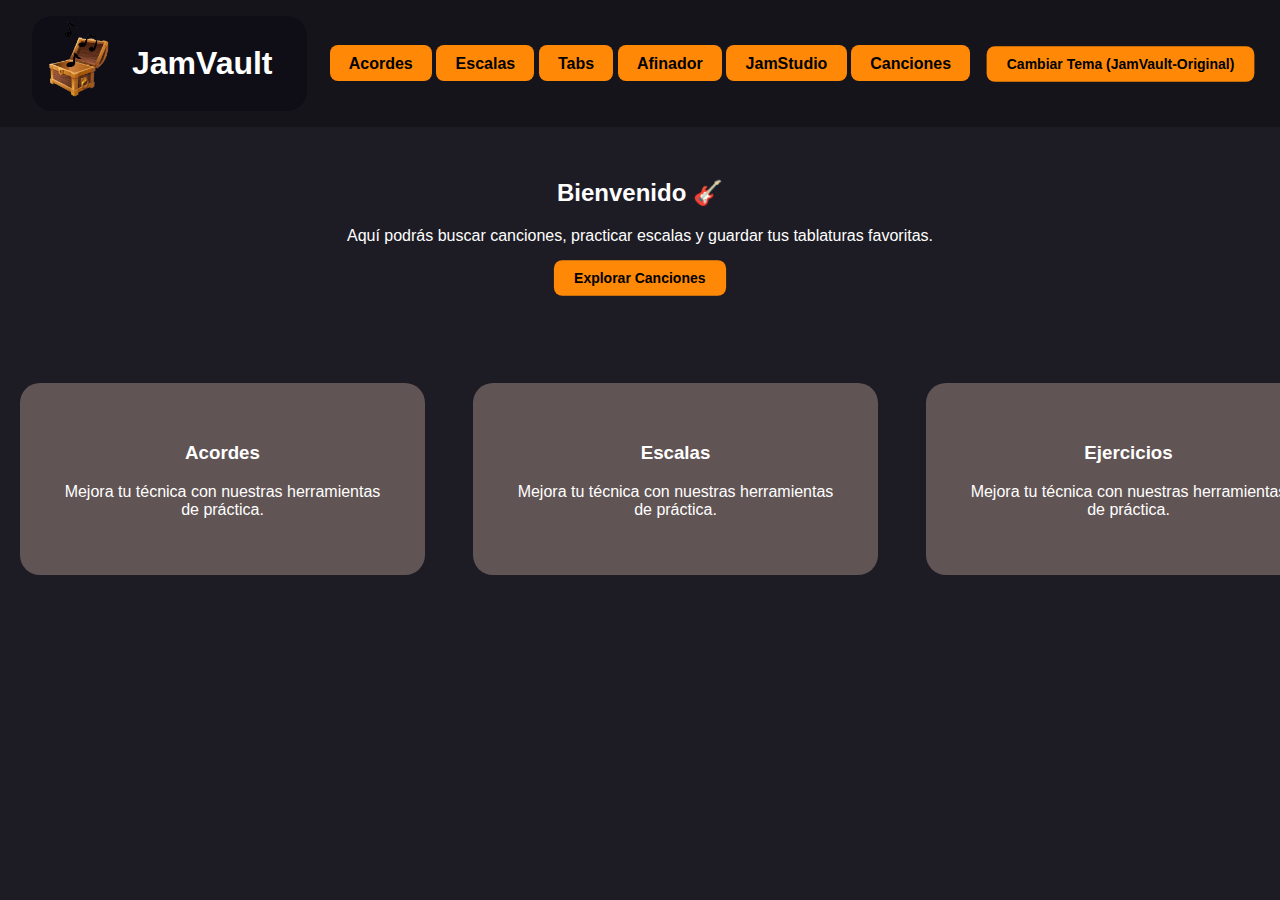
<file: INDEX.html>
<!DOCTYPE html>
<html lang="es">
<head>
  <meta charset="UTF-8">
  <meta name="viewport" content="width=device-width, initial-scale=1.0">
  <title>JamVault</title>
  <link rel="stylesheet" href="IndexStyles_fixed.css">
  

</head>
<body class="JamVault">
  <header>
  <a href="INDEX.html">
    <div class="logo-title">
      <img src="imagenes/logo.png" alt="Logo" class="Logo">
      <div class="title-logo"> <h1>JamVault</h1></div>
    </div>
  </a>
     <div class="nav-links">
    <a href="Acordes.html" class="btn">Acordes</a>
    <a href="Escalas.html" class="btn">Escalas</a>
    <a href="Tabs.html" class="btn">Tabs</a>
    <a href="Afinador.html" class="btn">Afinador</a>
    <a href="Jamstudio.html" class="btn">JamStudio</a>
    <a href="Songbook.html" class="btn">Canciones</a>
      </div>
    <button id="toggleTheme" class="btn">Cambiar Tema</button>
  </header>

  <div class="container">
    <h2>Bienvenido 🎸</h2>
    <p>Aquí podrás buscar canciones, practicar escalas y guardar tus tablaturas favoritas.</p>
    <button class="btn">Explorar Canciones</button>
  </div>
  <br>
  <br>
<div class="menus">
  <a href="Acordes.html" class="cardlink">
    <div class="menu">
      <h3>Acordes</h3>
      <p>Mejora tu técnica con nuestras herramientas de práctica.</p>
    </div>
  </a>

  <a href="" class="cardlink">
    <div class="menu">
      <h3>Escalas</h3>
      <p>Mejora tu técnica con nuestras herramientas de práctica.</p>
    </div>
  </a>
    <a href="" class="cardlink">
    <div class="menu">
      <h3>Ejercicios</h3>
      <p>Mejora tu técnica con nuestras herramientas de práctica.</p>
    </div>
  </a>
</div>
  </div>
  <script src="LocalStorage.js"></script>
</body>
</html>
</file>
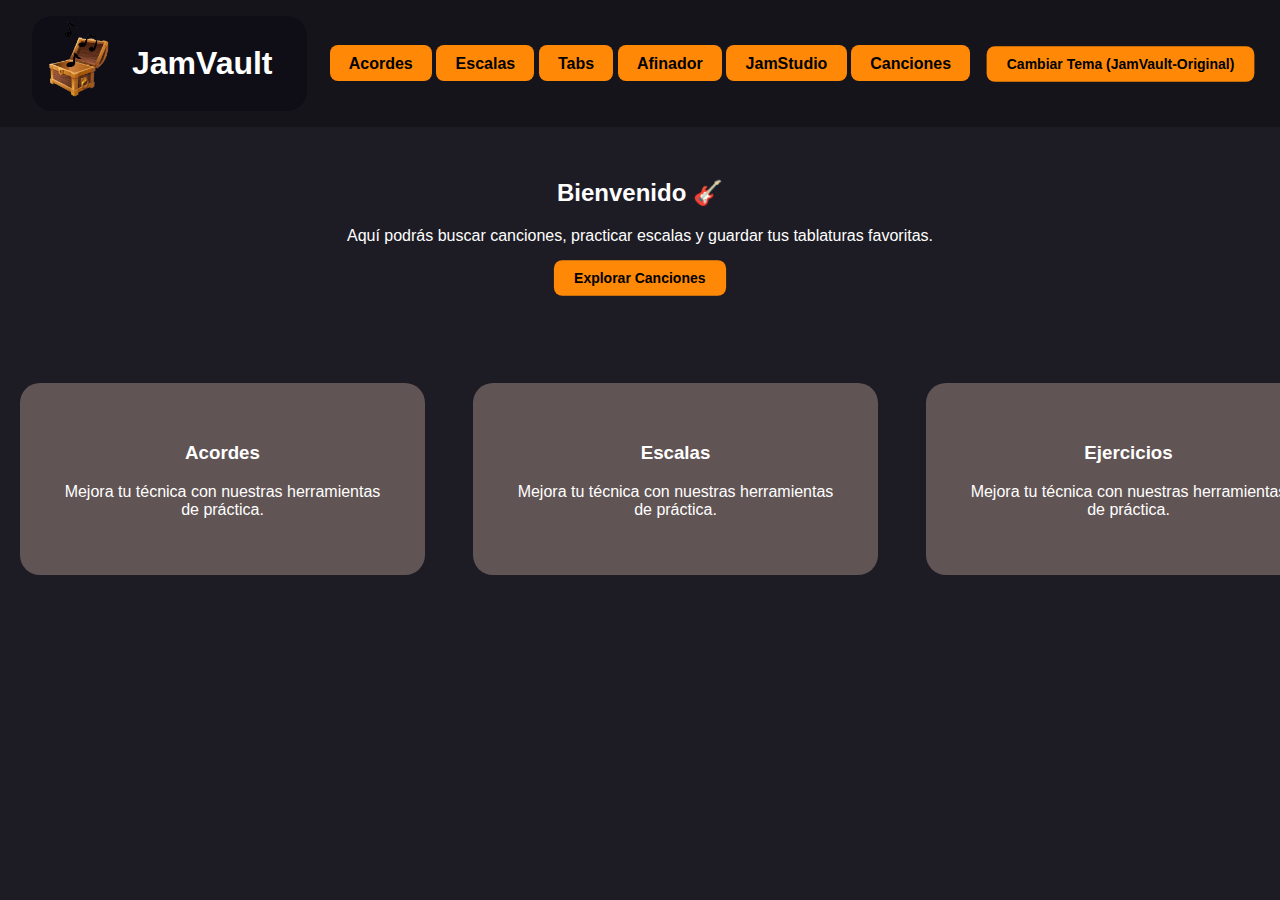
<file: public/index.html>
<!DOCTYPE html>
<html lang="es">
<head>
  <meta charset="UTF-8">
  <meta name="viewport" content="width=device-width, initial-scale=1.0">
  <title>JamVault</title>
  <link rel="stylesheet" href="IndexStyles_fixed.css">
  

</head>
<body class="JamVault">
  <header>
  <a href="/index.html">
    <div class="logo-title">
      <img src="imagenes/logo.png" alt="Logo" class="Logo">
      <div class="title-logo"> <h1>JamVault</h1></div>
    </div>
  </a>
     <div class="nav-links">
    <a href="Acordes.html" class="btn">Acordes</a>
    <a href="Escalas.html" class="btn">Escalas</a>
    <a href="Tabs.html" class="btn">Tabs</a>
    <a href="Afinador.html" class="btn">Afinador</a>
    <a href="Jamstudio.html" class="btn">JamStudio</a>
    <a href="Songbook.html" class="btn">Canciones</a>
      </div>
    <button id="toggleTheme" class="btn">Cambiar Tema</button>
  </header>

  <div class="container">
    <h2>Bienvenido 🎸</h2>
    <p>Aquí podrás buscar canciones, practicar escalas y guardar tus tablaturas favoritas.</p>
    <button class="btn">Explorar Canciones</button>
  </div>
  <br>
  <br>
<div class="menus">
  <a href="Acordes.html" class="cardlink">
    <div class="menu">
      <h3>Acordes</h3>
      <p>Mejora tu técnica con nuestras herramientas de práctica.</p>
    </div>
  </a>

  <a href="" class="cardlink">
    <div class="menu">
      <h3>Escalas</h3>
      <p>Mejora tu técnica con nuestras herramientas de práctica.</p>
    </div>
  </a>
    <a href="" class="cardlink">
    <div class="menu">
      <h3>Ejercicios</h3>
      <p>Mejora tu técnica con nuestras herramientas de práctica.</p>
    </div>
  </a>
</div>
  </div>
  <script src="LocalStorage.js"></script>
</body>
</html>
</file>
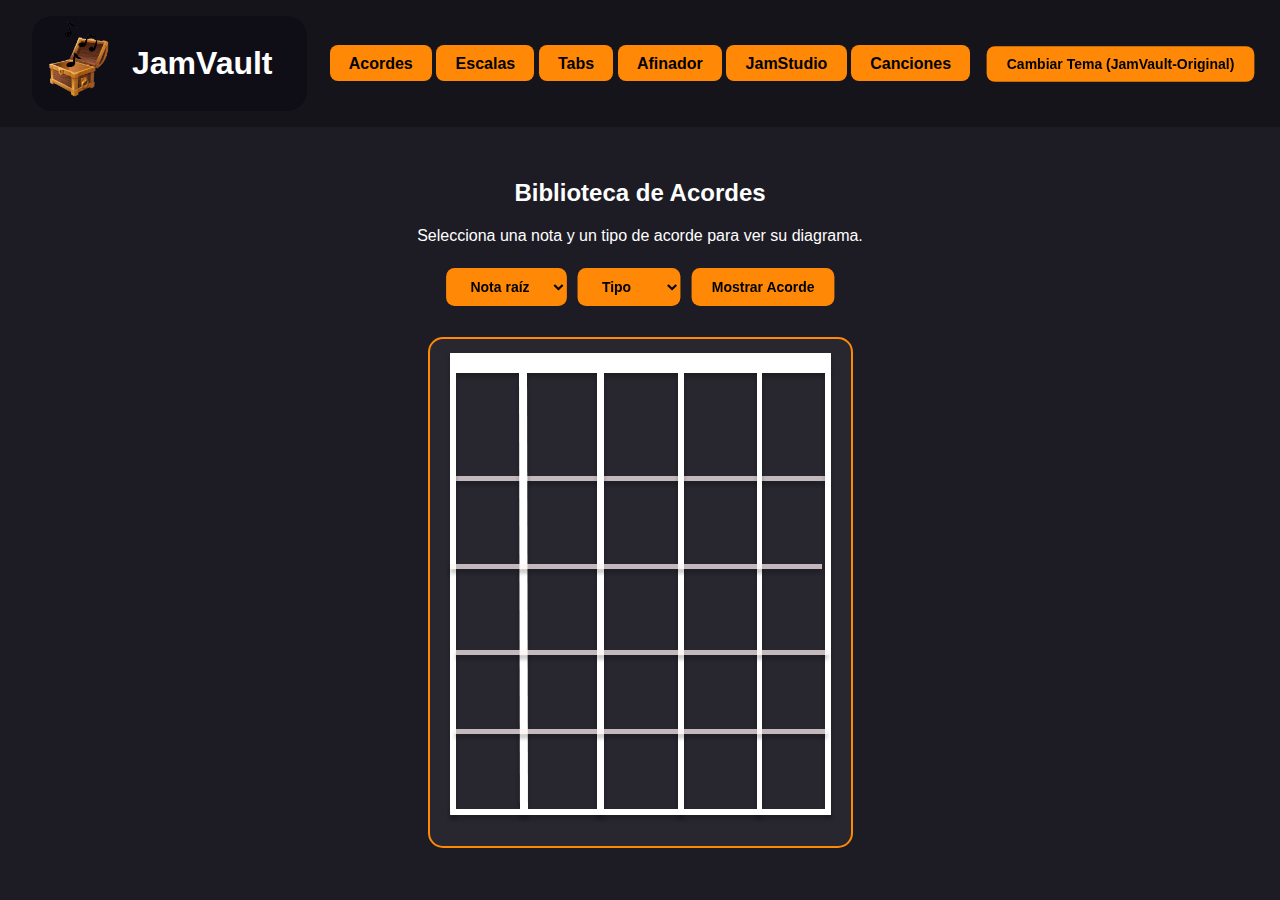
<file: Acordes.html>
<!DOCTYPE html>
<html lang="es">
<head>
  <meta charset="UTF-8">
  <meta name="viewport" content="width=device-width, initial-scale=1.0">
  <title>Acordes | JamVault</title>
  <link rel="stylesheet" href="IndexStyles.css">
</head>
<body class="JamVault">
  <header>
    <a href="INDEX.html">
      <div class="logo-title">
        <img src="imagenes/logo.png" alt="Logo" class="Logo">
        <div class="title-logo"><h1>JamVault</h1></div>
      </div>
    </a>
    <div class="nav-links">
    <a href="Acordes.html" class="btn">Acordes</a>
    <a href="Escalas.html" class="btn">Escalas</a>
    <a href="Tabs.html" class="btn">Tabs</a>
    <a href="Afinador.html" class="btn">Afinador</a>
    <a href="Jamstudio.html" class="btn">JamStudio</a>
    <a href="Songbook.html" class="btn">Canciones</a>
      </div>
    <button id="toggleTheme" class="btn">Cambiar Tema</button>
  </header>

  <main class="chords-container">
    <h2>Biblioteca de Acordes</h2>
    <p>Selecciona una nota y un tipo de acorde para ver su diagrama.</p>

    <div class="chord-selector">
      <select id="rootNote" class="btn">
        <option value="">Nota raíz</option>
        <option>C</option><option>C#</option><option>D</option>
        <option>D#</option><option>E</option><option>F</option>
        <option>F#</option><option>G</option><option>G#</option>
        <option>A</option><option>A#</option><option>B</option>
      </select>

      <select id="chordType" class="btn">
        <option value="">Tipo</option>
        <option>Mayor</option><option>Menor</option>
        <option>7</option><option>maj7</option>
        <option>m7</option><option>sus2</option>
        <option>sus4</option><option>dim</option>
      </select>

      <button id="showChord" class="btn">Mostrar Acorde</button>
    </div>

    <div class="chord-display">
      <div id="chordCanvas" width="800" height="200">
      
    <svg width="421" height="503" viewBox="0 0 421 503" fill="none" xmlns="http://www.w3.org/2000/svg">
<g filter="url(#filter0_d_2039_83)">
<line x1="397" y1="139.5" x2="25" y2="139.5" stroke="#FFF3F3" stroke-opacity="0.72" stroke-width="5" shape-rendering="crispEdges"/>
</g>
<g filter="url(#filter1_d_2039_83)">
<line x1="20" y1="24" x2="401.003" y2="24" stroke="white" stroke-width="20"/>
</g>
<g filter="url(#filter2_d_2039_83)">
<line x1="23" y1="476.001" x2="23" y2="34.0001" stroke="white" stroke-width="6"/>
</g>
<g filter="url(#filter3_d_2039_83)">
<line x1="94" y1="476.009" x2="93" y2="34.0091" stroke="white" stroke-width="8"/>
</g>
<g filter="url(#filter4_d_2039_83)">
<line x1="170.5" y1="476" x2="170.5" y2="34" stroke="white" stroke-width="7"/>
</g>
<g filter="url(#filter5_d_2039_83)">
<line x1="251" y1="476" x2="251" y2="34" stroke="white" stroke-width="6"/>
</g>
<g filter="url(#filter6_d_2039_83)">
<line x1="329.5" y1="476" x2="329.5" y2="34" stroke="white" stroke-width="5"/>
</g>
<g filter="url(#filter7_d_2039_83)">
<line x1="398" y1="473" x2="398" y2="31" stroke="white" stroke-width="6"/>
</g>
<g filter="url(#filter8_d_2039_83)">
<line x1="21" y1="473" x2="401" y2="473" stroke="white" stroke-width="6"/>
</g>
<g filter="url(#filter9_d_2039_83)">
<line x1="392" y1="227.5" x2="20" y2="227.5" stroke="#FFF3F3" stroke-opacity="0.72" stroke-width="5" shape-rendering="crispEdges"/>
</g>
<g filter="url(#filter10_d_2039_83)">
<line x1="398" y1="313.5" x2="26" y2="313.5" stroke="#FFF3F3" stroke-opacity="0.72" stroke-width="5" shape-rendering="crispEdges"/>
</g>
<g filter="url(#filter11_d_2039_83)">
<line x1="397" y1="392.5" x2="25" y2="392.5" stroke="#FFF3F3" stroke-opacity="0.72" stroke-width="5" shape-rendering="crispEdges"/>
</g>
<defs>
<filter id="filter0_d_2039_83" x="21" y="137" width="380" height="13" filterUnits="userSpaceOnUse" color-interpolation-filters="sRGB">
<feFlood flood-opacity="0" result="BackgroundImageFix"/>
<feColorMatrix in="SourceAlpha" type="matrix" values="0 0 0 0 0 0 0 0 0 0 0 0 0 0 0 0 0 0 127 0" result="hardAlpha"/>
<feOffset dy="4"/>
<feGaussianBlur stdDeviation="2"/>
<feComposite in2="hardAlpha" operator="out"/>
<feColorMatrix type="matrix" values="0 0 0 0 0 0 0 0 0 0 0 0 0 0 0 0 0 0 0.25 0"/>
<feBlend mode="normal" in2="BackgroundImageFix" result="effect1_dropShadow_2039_83"/>
<feBlend mode="normal" in="SourceGraphic" in2="effect1_dropShadow_2039_83" result="shape"/>
</filter>
<filter id="filter1_d_2039_83" x="16" y="14" width="389.003" height="28" filterUnits="userSpaceOnUse" color-interpolation-filters="sRGB">
<feFlood flood-opacity="0" result="BackgroundImageFix"/>
<feColorMatrix in="SourceAlpha" type="matrix" values="0 0 0 0 0 0 0 0 0 0 0 0 0 0 0 0 0 0 127 0" result="hardAlpha"/>
<feOffset dy="4"/>
<feGaussianBlur stdDeviation="2"/>
<feComposite in2="hardAlpha" operator="out"/>
<feColorMatrix type="matrix" values="0 0 0 0 0 0 0 0 0 0 0 0 0 0 0 0 0 0 0.25 0"/>
<feBlend mode="normal" in2="BackgroundImageFix" result="effect1_dropShadow_2039_83"/>
<feBlend mode="normal" in="SourceGraphic" in2="effect1_dropShadow_2039_83" result="shape"/>
</filter>
<filter id="filter2_d_2039_83" x="16" y="34.0001" width="14" height="450.001" filterUnits="userSpaceOnUse" color-interpolation-filters="sRGB">
<feFlood flood-opacity="0" result="BackgroundImageFix"/>
<feColorMatrix in="SourceAlpha" type="matrix" values="0 0 0 0 0 0 0 0 0 0 0 0 0 0 0 0 0 0 127 0" result="hardAlpha"/>
<feOffset dy="4"/>
<feGaussianBlur stdDeviation="2"/>
<feComposite in2="hardAlpha" operator="out"/>
<feColorMatrix type="matrix" values="0 0 0 0 0 0 0 0 0 0 0 0 0 0 0 0 0 0 0.25 0"/>
<feBlend mode="normal" in2="BackgroundImageFix" result="effect1_dropShadow_2039_83"/>
<feBlend mode="normal" in="SourceGraphic" in2="effect1_dropShadow_2039_83" result="shape"/>
</filter>
<filter id="filter3_d_2039_83" x="85" y="34" width="17" height="450.018" filterUnits="userSpaceOnUse" color-interpolation-filters="sRGB">
<feFlood flood-opacity="0" result="BackgroundImageFix"/>
<feColorMatrix in="SourceAlpha" type="matrix" values="0 0 0 0 0 0 0 0 0 0 0 0 0 0 0 0 0 0 127 0" result="hardAlpha"/>
<feOffset dy="4"/>
<feGaussianBlur stdDeviation="2"/>
<feComposite in2="hardAlpha" operator="out"/>
<feColorMatrix type="matrix" values="0 0 0 0 0 0 0 0 0 0 0 0 0 0 0 0 0 0 0.25 0"/>
<feBlend mode="normal" in2="BackgroundImageFix" result="effect1_dropShadow_2039_83"/>
<feBlend mode="normal" in="SourceGraphic" in2="effect1_dropShadow_2039_83" result="shape"/>
</filter>
<filter id="filter4_d_2039_83" x="163" y="34" width="15" height="450" filterUnits="userSpaceOnUse" color-interpolation-filters="sRGB">
<feFlood flood-opacity="0" result="BackgroundImageFix"/>
<feColorMatrix in="SourceAlpha" type="matrix" values="0 0 0 0 0 0 0 0 0 0 0 0 0 0 0 0 0 0 127 0" result="hardAlpha"/>
<feOffset dy="4"/>
<feGaussianBlur stdDeviation="2"/>
<feComposite in2="hardAlpha" operator="out"/>
<feColorMatrix type="matrix" values="0 0 0 0 0 0 0 0 0 0 0 0 0 0 0 0 0 0 0.25 0"/>
<feBlend mode="normal" in2="BackgroundImageFix" result="effect1_dropShadow_2039_83"/>
<feBlend mode="normal" in="SourceGraphic" in2="effect1_dropShadow_2039_83" result="shape"/>
</filter>
<filter id="filter5_d_2039_83" x="244" y="34" width="14" height="450" filterUnits="userSpaceOnUse" color-interpolation-filters="sRGB">
<feFlood flood-opacity="0" result="BackgroundImageFix"/>
<feColorMatrix in="SourceAlpha" type="matrix" values="0 0 0 0 0 0 0 0 0 0 0 0 0 0 0 0 0 0 127 0" result="hardAlpha"/>
<feOffset dy="4"/>
<feGaussianBlur stdDeviation="2"/>
<feComposite in2="hardAlpha" operator="out"/>
<feColorMatrix type="matrix" values="0 0 0 0 0 0 0 0 0 0 0 0 0 0 0 0 0 0 0.25 0"/>
<feBlend mode="normal" in2="BackgroundImageFix" result="effect1_dropShadow_2039_83"/>
<feBlend mode="normal" in="SourceGraphic" in2="effect1_dropShadow_2039_83" result="shape"/>
</filter>
<filter id="filter6_d_2039_83" x="323" y="34" width="13" height="450" filterUnits="userSpaceOnUse" color-interpolation-filters="sRGB">
<feFlood flood-opacity="0" result="BackgroundImageFix"/>
<feColorMatrix in="SourceAlpha" type="matrix" values="0 0 0 0 0 0 0 0 0 0 0 0 0 0 0 0 0 0 127 0" result="hardAlpha"/>
<feOffset dy="4"/>
<feGaussianBlur stdDeviation="2"/>
<feComposite in2="hardAlpha" operator="out"/>
<feColorMatrix type="matrix" values="0 0 0 0 0 0 0 0 0 0 0 0 0 0 0 0 0 0 0.25 0"/>
<feBlend mode="normal" in2="BackgroundImageFix" result="effect1_dropShadow_2039_83"/>
<feBlend mode="normal" in="SourceGraphic" in2="effect1_dropShadow_2039_83" result="shape"/>
</filter>
<filter id="filter7_d_2039_83" x="391" y="31" width="14" height="450" filterUnits="userSpaceOnUse" color-interpolation-filters="sRGB">
<feFlood flood-opacity="0" result="BackgroundImageFix"/>
<feColorMatrix in="SourceAlpha" type="matrix" values="0 0 0 0 0 0 0 0 0 0 0 0 0 0 0 0 0 0 127 0" result="hardAlpha"/>
<feOffset dy="4"/>
<feGaussianBlur stdDeviation="2"/>
<feComposite in2="hardAlpha" operator="out"/>
<feColorMatrix type="matrix" values="0 0 0 0 0 0 0 0 0 0 0 0 0 0 0 0 0 0 0.25 0"/>
<feBlend mode="normal" in2="BackgroundImageFix" result="effect1_dropShadow_2039_83"/>
<feBlend mode="normal" in="SourceGraphic" in2="effect1_dropShadow_2039_83" result="shape"/>
</filter>
<filter id="filter8_d_2039_83" x="17" y="470" width="388" height="14" filterUnits="userSpaceOnUse" color-interpolation-filters="sRGB">
<feFlood flood-opacity="0" result="BackgroundImageFix"/>
<feColorMatrix in="SourceAlpha" type="matrix" values="0 0 0 0 0 0 0 0 0 0 0 0 0 0 0 0 0 0 127 0" result="hardAlpha"/>
<feOffset dy="4"/>
<feGaussianBlur stdDeviation="2"/>
<feComposite in2="hardAlpha" operator="out"/>
<feColorMatrix type="matrix" values="0 0 0 0 0 0 0 0 0 0 0 0 0 0 0 0 0 0 0.25 0"/>
<feBlend mode="normal" in2="BackgroundImageFix" result="effect1_dropShadow_2039_83"/>
<feBlend mode="normal" in="SourceGraphic" in2="effect1_dropShadow_2039_83" result="shape"/>
</filter>
<filter id="filter9_d_2039_83" x="16" y="225" width="380" height="13" filterUnits="userSpaceOnUse" color-interpolation-filters="sRGB">
<feFlood flood-opacity="0" result="BackgroundImageFix"/>
<feColorMatrix in="SourceAlpha" type="matrix" values="0 0 0 0 0 0 0 0 0 0 0 0 0 0 0 0 0 0 127 0" result="hardAlpha"/>
<feOffset dy="4"/>
<feGaussianBlur stdDeviation="2"/>
<feComposite in2="hardAlpha" operator="out"/>
<feColorMatrix type="matrix" values="0 0 0 0 0 0 0 0 0 0 0 0 0 0 0 0 0 0 0.25 0"/>
<feBlend mode="normal" in2="BackgroundImageFix" result="effect1_dropShadow_2039_83"/>
<feBlend mode="normal" in="SourceGraphic" in2="effect1_dropShadow_2039_83" result="shape"/>
</filter>
<filter id="filter10_d_2039_83" x="22" y="311" width="380" height="13" filterUnits="userSpaceOnUse" color-interpolation-filters="sRGB">
<feFlood flood-opacity="0" result="BackgroundImageFix"/>
<feColorMatrix in="SourceAlpha" type="matrix" values="0 0 0 0 0 0 0 0 0 0 0 0 0 0 0 0 0 0 127 0" result="hardAlpha"/>
<feOffset dy="4"/>
<feGaussianBlur stdDeviation="2"/>
<feComposite in2="hardAlpha" operator="out"/>
<feColorMatrix type="matrix" values="0 0 0 0 0 0 0 0 0 0 0 0 0 0 0 0 0 0 0.25 0"/>
<feBlend mode="normal" in2="BackgroundImageFix" result="effect1_dropShadow_2039_83"/>
<feBlend mode="normal" in="SourceGraphic" in2="effect1_dropShadow_2039_83" result="shape"/>
</filter>
<filter id="filter11_d_2039_83" x="21" y="390" width="380" height="13" filterUnits="userSpaceOnUse" color-interpolation-filters="sRGB">
<feFlood flood-opacity="0" result="BackgroundImageFix"/>
<feColorMatrix in="SourceAlpha" type="matrix" values="0 0 0 0 0 0 0 0 0 0 0 0 0 0 0 0 0 0 127 0" result="hardAlpha"/>
<feOffset dy="4"/>
<feGaussianBlur stdDeviation="2"/>
<feComposite in2="hardAlpha" operator="out"/>
<feColorMatrix type="matrix" values="0 0 0 0 0 0 0 0 0 0 0 0 0 0 0 0 0 0 0.25 0"/>
<feBlend mode="normal" in2="BackgroundImageFix" result="effect1_dropShadow_2039_83"/>
<feBlend mode="normal" in="SourceGraphic" in2="effect1_dropShadow_2039_83" result="shape"/>
</filter>
</defs>
</svg>
    </div>
  </main>

  <script src="Acordes.js"></script>
  <script src="LocalStorage.js"></script>
</body>
</html>
</file>
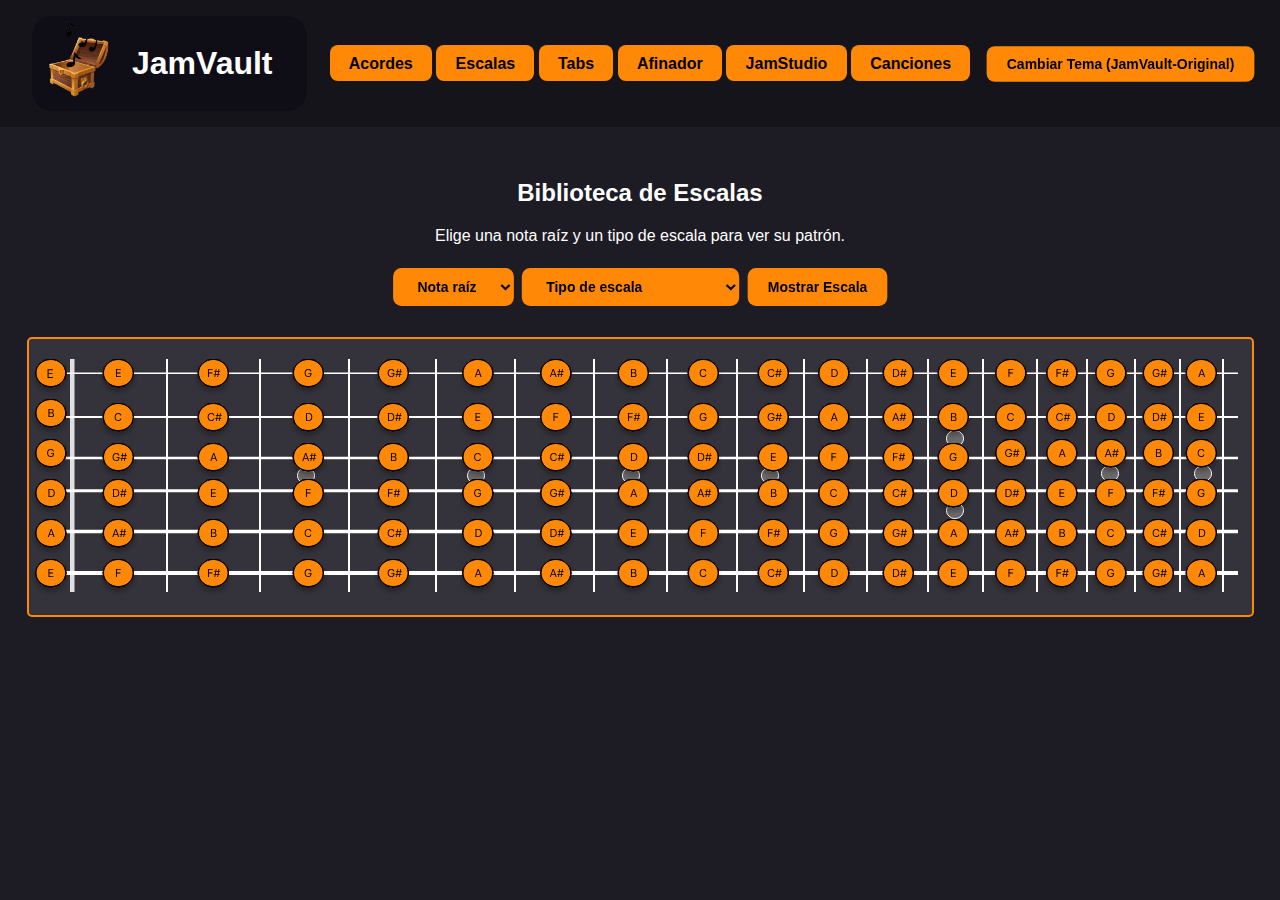
<file: Escalas.html>
<!DOCTYPE html>
<html lang="es">
<head>
  <meta charset="UTF-8">
  <meta name="viewport" content=" width=device-width, initial-scale=1.0">
  <title>Escalas | JamVault</title>
  <link rel="stylesheet" href="IndexStyles.css">

</head>
<body class="JamVault">
  <header>
    <a href="INDEX.html">
      <div class="logo-title">
        <img src="imagenes/logo.png" alt="Logo" class="Logo">
        <div class="title-logo"><h1>JamVault</h1></div>
      </div>
    </a>
    <div class="nav-links">
    <a href="Acordes.html" class="btn">Acordes</a>
    <a href="Escalas.html" class="btn">Escalas</a>
    <a href="Tabs.html" class="btn">Tabs</a>
    <a href="Afinador.html" class="btn">Afinador</a>
    <a href="Jamstudio.html" class="btn">JamStudio</a>
    <a href="Songbook.html" class="btn">Canciones</a>
      </div>
    <button id="toggleTheme" class="btn">Cambiar Tema</button>
  </header>

  <main class="scales-container">
    <h2>Biblioteca de Escalas</h2>
    <p>Elige una nota raíz y un tipo de escala para ver su patrón.</p>

    <div class="scale-selector">

      <select id="rootNote" class="btn">
        <option value="">Nota raíz</option>
        <option>C</option><option>C#</option><option>D</option>
        <option>D#</option><option>E</option><option>F</option>
        <option>F#</option><option>G</option><option>G#</option>
        <option>A</option><option>A#</option><option>B</option>
      </select>

      <select id="scaleType" class="btn">
        <option value="">Tipo de escala</option>
        <option value="major">Mayor (Ionian)</option>
        <option value="natural_minor">Menor natural (Aeolian)</option>
        <option value="harmonic_minor">Menor armónica</option>
        <option value="melodic_minor">Menor melódica</option>
        <option value="pentatonic_major">Pentatónica mayor</option>
        <option value="pentatonic_minor">Pentatónica menor</option>
        <option value="blues">Blues</option>
        <option value="dorian">Dórico</option>
        <option value="mixolydian">Mixolidio</option>
        <option value="chromatic">Cromática</option>
      </select>

      <button id="showScale" class="btn">Mostrar Escala</button>
    </div>

    <div class="scale-display">
      <div id="scaleCanvas" width="800" height="200">
      
     <svg id="fretboard" width="1223" height="272" viewBox="0 0 1223 272" fill="none" xmlns="http://www.w3.org/2000/svg">
<line x1="23.9958" y1="34.2449" x2="1209" y2="34.2449" stroke="white" stroke-width="1.5"/>
<line x1="24" y1="78" x2="1209" y2="78" stroke="white" stroke-width="2"/>
<line x1="23.9997" y1="119.002" x2="1209" y2="119.002" stroke="white" stroke-width="2.5"/>
<line x1="23.9997" y1="151.75" x2="1209" y2="151.75" stroke="white" stroke-width="3"/>
<line x1="23.9997" y1="192.499" x2="1209" y2="192.499" stroke="white" stroke-width="3.5"/>
<line x1="24" y1="234" x2="1209" y2="234" stroke="white" stroke-width="4"/>
<line opacity="0.85" x1="43.25" y1="20" x2="43.25" y2="253" stroke="white" stroke-width="4.5"/>
<line x1="1151" y1="20" x2="1151" y2="253" stroke="white" stroke-width="2"/>
<line x1="1106" y1="20" x2="1106" y2="253" stroke="white" stroke-width="2"/>
<line x1="1058" y1="20" x2="1058" y2="253" stroke="white" stroke-width="2"/>
<line x1="1008" y1="20" x2="1008" y2="253" stroke="white" stroke-width="2"/>
<line x1="1194" y1="20" x2="1194" y2="253" stroke="white" stroke-width="2"/>
<line x1="899" y1="20" x2="899" y2="253" stroke="white" stroke-width="2"/>
<line x1="838" y1="20" x2="838" y2="253" stroke="white" stroke-width="2"/>
<line x1="775" y1="20" x2="775" y2="253" stroke="white" stroke-width="2"/>
<line x1="138" y1="20" x2="138" y2="253" stroke="white" stroke-width="2"/>
<line x1="708" y1="20" x2="708" y2="253" stroke="white" stroke-width="2"/>
<line x1="320" y1="20" x2="320" y2="253" stroke="white" stroke-width="2"/>
<line x1="954" y1="20" x2="954" y2="253" stroke="white" stroke-width="2"/>
<line x1="638" y1="20" x2="638" y2="253" stroke="white" stroke-width="2"/>
<line x1="231" y1="20" x2="231" y2="253" stroke="white" stroke-width="2"/>
<line x1="407" y1="20" x2="407" y2="253" stroke="white" stroke-width="2"/>
<line x1="320" y1="20" x2="320" y2="253" stroke="white" stroke-width="2"/>
<line x1="565" y1="20" x2="565" y2="253" stroke="white" stroke-width="2"/>
<line x1="486" y1="20" x2="486" y2="253" stroke="white" stroke-width="2"/>
<path d="M447 128.5C451.722 128.5 455.5 132.108 455.5 136.5C455.5 140.892 451.722 144.5 447 144.5C442.278 144.5 438.5 140.892 438.5 136.5C438.5 132.108 442.278 128.5 447 128.5Z" fill="#6A6868" stroke="white"/>
<path d="M926 91.5C930.722 91.5 934.5 95.1083 934.5 99.5C934.5 103.892 930.722 107.5 926 107.5C921.278 107.5 917.5 103.892 917.5 99.5C917.5 95.1083 921.278 91.5 926 91.5Z" fill="#6A6868" stroke="white"/>
<path d="M1174 126.5C1178.72 126.5 1182.5 130.108 1182.5 134.5C1182.5 138.892 1178.72 142.5 1174 142.5C1169.28 142.5 1165.5 138.892 1165.5 134.5C1165.5 130.108 1169.28 126.5 1174 126.5Z" fill="#6A6868" stroke="white"/>
<path d="M926 163.5C930.722 163.5 934.5 167.108 934.5 171.5C934.5 175.892 930.722 179.5 926 179.5C921.278 179.5 917.5 175.892 917.5 171.5C917.5 167.108 921.278 163.5 926 163.5Z" fill="#6A6868" stroke="white"/>
<path d="M277 128.5C281.722 128.5 285.5 132.108 285.5 136.5C285.5 140.892 281.722 144.5 277 144.5C272.278 144.5 268.5 140.892 268.5 136.5C268.5 132.108 272.278 128.5 277 128.5Z" fill="#6A6868" stroke="white"/>
<path d="M602 128.5C606.722 128.5 610.5 132.108 610.5 136.5C610.5 140.892 606.722 144.5 602 144.5C597.278 144.5 593.5 140.892 593.5 136.5C593.5 132.108 597.278 128.5 602 128.5Z" fill="#6A6868" stroke="white"/>
<path d="M741 128.5C745.722 128.5 749.5 132.108 749.5 136.5C749.5 140.892 745.722 144.5 741 144.5C736.278 144.5 732.5 140.892 732.5 136.5C732.5 132.108 736.278 128.5 741 128.5Z" fill="#6A6868" stroke="white"/>
<path d="M1081 126.5C1085.72 126.5 1089.5 130.108 1089.5 134.5C1089.5 138.892 1085.72 142.5 1081 142.5C1076.28 142.5 1072.5 138.892 1072.5 134.5C1072.5 130.108 1076.28 126.5 1081 126.5Z" fill="#6A6868" stroke="white"/>
</g>
<g class="note notes" data-note="E" transform="translate(2.5, 20)" id="ethin-open">
  <svg width="39" height="37" viewBox="0 0 39 37" fill="none" xmlns="http://www.w3.org/2000/svg">
<g filter="url(#filter0_d_2026_5)">
<ellipse cx="19.3137" cy="14.0261" rx="15.3137" ry="14.0261" fill="#FF8906"/>
<path d="M19.3135 0.5C27.5371 0.5 34.1279 6.59657 34.1279 14.0264C34.1277 21.456 27.537 27.5518 19.3135 27.5518C11.0901 27.5516 4.50019 21.456 4.5 14.0264C4.5 6.59664 11.09 0.500123 19.3135 0.5Z" stroke="black"/>
</g>
<path d="M16.0568 19V10.2727H21.3239V11.2102H17.1136V14.1591H21.0511V15.0966H17.1136V18.0625H21.392V19H16.0568Z" fill="black"/>
<svg width="39" height="37" viewBox="0 0 39 37" fill="none" xmlns="http://www.w3.org/2000/svg">
<g filter="url(#filter0_d_2026_5__1)">
<ellipse cx="19.3137" cy="14.0261" rx="15.3137" ry="14.0261" fill="#FF8906"/>
<path d="M19.3135 0.5C27.5371 0.5 34.1279 6.59657 34.1279 14.0264C34.1277 21.456 27.537 27.5518 19.3135 27.5518C11.0901 27.5516 4.50019 21.456 4.5 14.0264C4.5 6.59664 11.09 0.500123 19.3135 0.5Z" stroke="black"/>
</g>
<path d="M16.0568 19V10.2727H21.3239V11.2102H17.1136V14.1591H21.0511V15.0966H17.1136V18.0625H21.392V19H16.0568Z" fill="black"/><defs>
<filter id="filter0_d_2026_5__1" x="0" y="0" width="38.6274" height="36.0521" filterUnits="userSpaceOnUse" color-interpolation-filters="sRGB">
<feFlood flood-opacity="0" result="BackgroundImageFix"/>
<feColorMatrix in="SourceAlpha" type="matrix" values="0 0 0 0 0 0 0 0 0 0 0 0 0 0 0 0 0 0 127 0" result="hardAlpha"/>
<feOffset dy="4"/>
<feGaussianBlur stdDeviation="2"/>
<feComposite in2="hardAlpha" operator="out"/>
<feColorMatrix type="matrix" values="0 0 0 0 0 0 0 0 0 0 0 0 0 0 0 0 0 0 0.25 0"/>
<feBlend mode="normal" in2="BackgroundImageFix" result="effect1_dropShadow_2026_5"/>
<feBlend mode="normal" in="SourceGraphic" in2="effect1_dropShadow_2026_5" result="shape"/>
</filter>
</defs>
</g>

<g class="note notes" data-note="B" transform="translate(2.5, 60)" id="b-open">

  <!-- aquí pegaste circle y text de B.svg -->
  <svg width="39" height="37" viewBox="0 0 39 37" fill="none" xmlns="http://www.w3.org/2000/svg">
<g filter="url(#filter0_d_2026_15)">
<ellipse cx="19.3137" cy="14.0261" rx="15.3137" ry="14.0261" fill="#FF8906"/>
<path d="M19.3135 0.5C27.5371 0.5 34.1279 6.59657 34.1279 14.0264C34.1277 21.456 27.537 27.5518 19.3135 27.5518C11.0901 27.5516 4.50019 21.456 4.5 14.0264C4.5 6.59664 11.09 0.500123 19.3135 0.5Z" stroke="black"/>
</g>
<path d="M16.9688 18V10H19.7656C20.3229 10 20.7826 10.0964 21.1445 10.2891C21.5065 10.4792 21.776 10.7357 21.9531 11.0586C22.1302 11.3789 22.2188 11.7344 22.2188 12.125C22.2188 12.4687 22.1576 12.7526 22.0352 12.9766C21.9154 13.2005 21.7565 13.3776 21.5586 13.5078C21.3633 13.638 21.151 13.7344 20.9219 13.7969V13.875C21.1667 13.8906 21.4128 13.9766 21.6602 14.1328C21.9076 14.2891 22.1146 14.513 22.2813 14.8047C22.4479 15.0964 22.5312 15.4531 22.5312 15.875C22.5312 16.276 22.4401 16.6367 22.2578 16.957C22.0755 17.2773 21.7878 17.5312 21.3945 17.7187C21.0013 17.9062 20.4896 18 19.8594 18H16.9688ZM17.9375 17.1406H19.8594C20.4922 17.1406 20.9414 17.0182 21.207 16.7734C21.4753 16.526 21.6094 16.2266 21.6094 15.875C21.6094 15.6042 21.5404 15.3542 21.4023 15.125C21.2643 14.8932 21.0677 14.7083 20.8125 14.5703C20.5573 14.4297 20.2552 14.3594 19.9063 14.3594H17.9375V17.1406ZM17.9375 13.5156H19.7344C20.026 13.5156 20.2891 13.4583 20.5234 13.3437C20.7604 13.2292 20.9479 13.0677 21.0859 12.8594C21.2266 12.651 21.2969 12.4062 21.2969 12.125C21.2969 11.7734 21.1745 11.4753 20.9297 11.2305C20.6849 10.9831 20.2969 10.8594 19.7656 10.8594H17.9375V13.5156Z" fill="black"/>
<svg width="39" height="37" viewBox="0 0 39 37" fill="none" xmlns="http://www.w3.org/2000/svg">
<g filter="url(#filter0_d_2026_15__1)">
<ellipse cx="19.3137" cy="14.0261" rx="15.3137" ry="14.0261" fill="#FF8906"/>
<path d="M19.3135 0.5C27.5371 0.5 34.1279 6.59657 34.1279 14.0264C34.1277 21.456 27.537 27.5518 19.3135 27.5518C11.0901 27.5516 4.50019 21.456 4.5 14.0264C4.5 6.59664 11.09 0.500123 19.3135 0.5Z" stroke="black"/>
</g>
<path d="M16.9688 18V10H19.7656C20.3229 10 20.7826 10.0964 21.1445 10.2891C21.5065 10.4792 21.776 10.7357 21.9531 11.0586C22.1302 11.3789 22.2188 11.7344 22.2188 12.125C22.2188 12.4687 22.1576 12.7526 22.0352 12.9766C21.9154 13.2005 21.7565 13.3776 21.5586 13.5078C21.3633 13.638 21.151 13.7344 20.9219 13.7969V13.875C21.1667 13.8906 21.4128 13.9766 21.6602 14.1328C21.9076 14.2891 22.1146 14.513 22.2813 14.8047C22.4479 15.0964 22.5312 15.4531 22.5312 15.875C22.5312 16.276 22.4401 16.6367 22.2578 16.957C22.0755 17.2773 21.7878 17.5312 21.3945 17.7187C21.0013 17.9062 20.4896 18 19.8594 18H16.9688ZM17.9375 17.1406H19.8594C20.4922 17.1406 20.9414 17.0182 21.207 16.7734C21.4753 16.526 21.6094 16.2266 21.6094 15.875C21.6094 15.6042 21.5404 15.3542 21.4023 15.125C21.2643 14.8932 21.0677 14.7083 20.8125 14.5703C20.5573 14.4297 20.2552 14.3594 19.9063 14.3594H17.9375V17.1406ZM17.9375 13.5156H19.7344C20.026 13.5156 20.2891 13.4583 20.5234 13.3437C20.7604 13.2292 20.9479 13.0677 21.0859 12.8594C21.2266 12.651 21.2969 12.4062 21.2969 12.125C21.2969 11.7734 21.1745 11.4753 20.9297 11.2305C20.6849 10.9831 20.2969 10.8594 19.7656 10.8594H17.9375V13.5156Z" fill="black"/><defs>
<filter id="filter0_d_2026_15__1" x="0" y="0" width="38.6274" height="36.0521" filterUnits="userSpaceOnUse" color-interpolation-filters="sRGB">
<feFlood flood-opacity="0" result="BackgroundImageFix"/>
<feColorMatrix in="SourceAlpha" type="matrix" values="0 0 0 0 0 0 0 0 0 0 0 0 0 0 0 0 0 0 127 0" result="hardAlpha"/>
<feOffset dy="4"/>
<feGaussianBlur stdDeviation="2"/>
<feComposite in2="hardAlpha" operator="out"/>
<feColorMatrix type="matrix" values="0 0 0 0 0 0 0 0 0 0 0 0 0 0 0 0 0 0 0.25 0"/>
<feBlend mode="normal" in2="BackgroundImageFix" result="effect1_dropShadow_2026_15"/>
<feBlend mode="normal" in="SourceGraphic" in2="effect1_dropShadow_2026_15" result="shape"/>
</filter>
</defs>
</g>

<g class="note notes" data-note="G" transform="translate(2.5, 100)" id="G-open">
  <svg width="39" height="37" viewBox="0 0 39 37" fill="none" xmlns="http://www.w3.org/2000/svg">
<g filter="url(#filter0_d_2026_7)">
<ellipse cx="19.3137" cy="14.0261" rx="15.3137" ry="14.0261" fill="#FF8906"/>
<path d="M19.3135 0.5C27.5371 0.5 34.1279 6.59657 34.1279 14.0264C34.1277 21.456 27.537 27.5518 19.3135 27.5518C11.0901 27.5516 4.50019 21.456 4.5 14.0264C4.5 6.59664 11.09 0.500123 19.3135 0.5Z" stroke="black"/>
</g>
<path d="M21.4375 12.5C21.3516 12.237 21.2383 12.0013 21.0977 11.793C20.9596 11.582 20.7943 11.4023 20.6016 11.2539C20.4115 11.1055 20.1953 10.9922 19.9531 10.9141C19.7109 10.8359 19.4453 10.7969 19.1562 10.7969C18.6823 10.7969 18.2513 10.9193 17.8633 11.1641C17.4753 11.4089 17.1667 11.7695 16.9375 12.2461C16.7083 12.7227 16.5938 13.3073 16.5938 14C16.5938 14.6927 16.7096 15.2773 16.9414 15.7539C17.1732 16.2305 17.487 16.5911 17.8828 16.8359C18.2786 17.0807 18.724 17.2031 19.2188 17.2031C19.6771 17.2031 20.0807 17.1055 20.4297 16.9102C20.7813 16.7122 21.0547 16.4336 21.25 16.0742C21.4479 15.7122 21.5469 15.2865 21.5469 14.7969L21.8438 14.8594H19.4375V14H22.4844V14.8594C22.4844 15.5182 22.3438 16.0911 22.0625 16.5781C21.7839 17.0651 21.3984 17.4427 20.9062 17.7109C20.4167 17.9766 19.8542 18.1094 19.2188 18.1094C18.5104 18.1094 17.888 17.9427 17.3516 17.6094C16.8177 17.276 16.401 16.8021 16.1016 16.1875C15.8047 15.5729 15.6563 14.8437 15.6563 14C15.6563 13.3672 15.7409 12.7982 15.9102 12.293C16.082 11.7852 16.3242 11.3529 16.6367 10.9961C16.9492 10.6393 17.319 10.3659 17.7461 10.1758C18.1732 9.98568 18.6432 9.89062 19.1562 9.89062C19.5781 9.89062 19.9714 9.95443 20.3359 10.082C20.7031 10.207 21.0299 10.3854 21.3164 10.6172C21.6055 10.8464 21.8464 11.1211 22.0391 11.4414C22.2318 11.7591 22.3646 12.112 22.4375 12.5H21.4375Z" fill="black"/>
<svg width="39" height="37" viewBox="0 0 39 37" fill="none" xmlns="http://www.w3.org/2000/svg">
<g filter="url(#filter0_d_2026_7__1)">
<ellipse cx="19.3137" cy="14.0261" rx="15.3137" ry="14.0261" fill="#FF8906"/>
<path d="M19.3135 0.5C27.5371 0.5 34.1279 6.59657 34.1279 14.0264C34.1277 21.456 27.537 27.5518 19.3135 27.5518C11.0901 27.5516 4.50019 21.456 4.5 14.0264C4.5 6.59664 11.09 0.500123 19.3135 0.5Z" stroke="black"/>
</g>
<path d="M21.4375 12.5C21.3516 12.237 21.2383 12.0013 21.0977 11.793C20.9596 11.582 20.7943 11.4023 20.6016 11.2539C20.4115 11.1055 20.1953 10.9922 19.9531 10.9141C19.7109 10.8359 19.4453 10.7969 19.1562 10.7969C18.6823 10.7969 18.2513 10.9193 17.8633 11.1641C17.4753 11.4089 17.1667 11.7695 16.9375 12.2461C16.7083 12.7227 16.5938 13.3073 16.5938 14C16.5938 14.6927 16.7096 15.2773 16.9414 15.7539C17.1732 16.2305 17.487 16.5911 17.8828 16.8359C18.2786 17.0807 18.724 17.2031 19.2188 17.2031C19.6771 17.2031 20.0807 17.1055 20.4297 16.9102C20.7813 16.7122 21.0547 16.4336 21.25 16.0742C21.4479 15.7122 21.5469 15.2865 21.5469 14.7969L21.8438 14.8594H19.4375V14H22.4844V14.8594C22.4844 15.5182 22.3438 16.0911 22.0625 16.5781C21.7839 17.0651 21.3984 17.4427 20.9062 17.7109C20.4167 17.9766 19.8542 18.1094 19.2188 18.1094C18.5104 18.1094 17.888 17.9427 17.3516 17.6094C16.8177 17.276 16.401 16.8021 16.1016 16.1875C15.8047 15.5729 15.6563 14.8437 15.6563 14C15.6563 13.3672 15.7409 12.7982 15.9102 12.293C16.082 11.7852 16.3242 11.3529 16.6367 10.9961C16.9492 10.6393 17.319 10.3659 17.7461 10.1758C18.1732 9.98568 18.6432 9.89062 19.1562 9.89062C19.5781 9.89062 19.9714 9.95443 20.3359 10.082C20.7031 10.207 21.0299 10.3854 21.3164 10.6172C21.6055 10.8464 21.8464 11.1211 22.0391 11.4414C22.2318 11.7591 22.3646 12.112 22.4375 12.5H21.4375Z" fill="black"/><defs>
<filter id="filter0_d_2026_7__1" x="0" y="0" width="38.6274" height="36.0521" filterUnits="userSpaceOnUse" color-interpolation-filters="sRGB">
<feFlood flood-opacity="0" result="BackgroundImageFix"/>
<feColorMatrix in="SourceAlpha" type="matrix" values="0 0 0 0 0 0 0 0 0 0 0 0 0 0 0 0 0 0 127 0" result="hardAlpha"/>
<feOffset dy="4"/>
<feGaussianBlur stdDeviation="2"/>
<feComposite in2="hardAlpha" operator="out"/>
<feColorMatrix type="matrix" values="0 0 0 0 0 0 0 0 0 0 0 0 0 0 0 0 0 0 0.25 0"/>
<feBlend mode="normal" in2="BackgroundImageFix" result="effect1_dropShadow_2026_7"/>
<feBlend mode="normal" in="SourceGraphic" in2="effect1_dropShadow_2026_7" result="shape"/>
</filter>
</defs>
</g>
     <g class="note notes" data-note="D" transform="translate(2.5, 140)" id="D-open">
      <svg width="39" height="37" viewBox="0 0 39 37" fill="none" xmlns="http://www.w3.org/2000/svg">
<g filter="url(#filter0_d_2026_8)">
<ellipse cx="19.3137" cy="14.0261" rx="15.3137" ry="14.0261" fill="#FF8906"/>
<path d="M19.3135 0.5C27.5371 0.5 34.1279 6.59657 34.1279 14.0264C34.1277 21.456 27.537 27.5518 19.3135 27.5518C11.0901 27.5516 4.50019 21.456 4.5 14.0264C4.5 6.59664 11.09 0.500123 19.3135 0.5Z" stroke="black"/>
</g>
<path d="M19.4375 18H16.9688V10H19.5469C20.3229 10 20.987 10.1602 21.5391 10.4805C22.0911 10.7982 22.5143 11.2552 22.8086 11.8516C23.1029 12.4453 23.25 13.1562 23.25 13.9844C23.25 14.8177 23.1016 15.5352 22.8047 16.1367C22.5078 16.7357 22.0755 17.1966 21.5078 17.5195C20.9401 17.8398 20.25 18 19.4375 18ZM17.9375 17.1406H19.375C20.0365 17.1406 20.5846 17.013 21.0195 16.7578C21.4544 16.5026 21.7786 16.1393 21.9922 15.668C22.2057 15.1966 22.3125 14.6354 22.3125 13.9844C22.3125 13.3385 22.207 12.7826 21.9961 12.3164C21.7852 11.8477 21.4701 11.4883 21.0508 11.2383C20.6315 10.9857 20.1094 10.8594 19.4844 10.8594H17.9375V17.1406Z" fill="black"/>
<svg width="39" height="37" viewBox="0 0 39 37" fill="none" xmlns="http://www.w3.org/2000/svg">
<g filter="url(#filter0_d_2026_8__1)">
<ellipse cx="19.3137" cy="14.0261" rx="15.3137" ry="14.0261" fill="#FF8906"/>
<path d="M19.3135 0.5C27.5371 0.5 34.1279 6.59657 34.1279 14.0264C34.1277 21.456 27.537 27.5518 19.3135 27.5518C11.0901 27.5516 4.50019 21.456 4.5 14.0264C4.5 6.59664 11.09 0.500123 19.3135 0.5Z" stroke="black"/>
</g>
<path d="M19.4375 18H16.9688V10H19.5469C20.3229 10 20.987 10.1602 21.5391 10.4805C22.0911 10.7982 22.5143 11.2552 22.8086 11.8516C23.1029 12.4453 23.25 13.1562 23.25 13.9844C23.25 14.8177 23.1016 15.5352 22.8047 16.1367C22.5078 16.7357 22.0755 17.1966 21.5078 17.5195C20.9401 17.8398 20.25 18 19.4375 18ZM17.9375 17.1406H19.375C20.0365 17.1406 20.5846 17.013 21.0195 16.7578C21.4544 16.5026 21.7786 16.1393 21.9922 15.668C22.2057 15.1966 22.3125 14.6354 22.3125 13.9844C22.3125 13.3385 22.207 12.7826 21.9961 12.3164C21.7852 11.8477 21.4701 11.4883 21.0508 11.2383C20.6315 10.9857 20.1094 10.8594 19.4844 10.8594H17.9375V17.1406Z" fill="black"/><defs>
<filter id="filter0_d_2026_8__1" x="0" y="0" width="38.6274" height="36.0521" filterUnits="userSpaceOnUse" color-interpolation-filters="sRGB">
<feFlood flood-opacity="0" result="BackgroundImageFix"/>
<feColorMatrix in="SourceAlpha" type="matrix" values="0 0 0 0 0 0 0 0 0 0 0 0 0 0 0 0 0 0 127 0" result="hardAlpha"/>
<feOffset dy="4"/>
<feGaussianBlur stdDeviation="2"/>
<feComposite in2="hardAlpha" operator="out"/>
<feColorMatrix type="matrix" values="0 0 0 0 0 0 0 0 0 0 0 0 0 0 0 0 0 0 0.25 0"/>
<feBlend mode="normal" in2="BackgroundImageFix" result="effect1_dropShadow_2026_8"/>
<feBlend mode="normal" in="SourceGraphic" in2="effect1_dropShadow_2026_8" result="shape"/>
</filter>
</defs>
     </g>
<g class="note notes" data-note="A" transform="translate(2.5, 180)" id="A-open">


      <svg width="39" height="37" viewBox="0 0 39 37" fill="none" xmlns="http://www.w3.org/2000/svg">
        <svg width="39" height="37" viewBox="0 0 39 37" fill="none" xmlns="http://www.w3.org/2000/svg">
<g filter="url(#filter0_d_2026_9)">
<ellipse cx="19.3137" cy="14.0261" rx="15.3137" ry="14.0261" fill="#FF8906"/>
<path d="M19.3135 0.5C27.5371 0.5 34.1279 6.59657 34.1279 14.0264C34.1277 21.456 27.537 27.5518 19.3135 27.5518C11.0901 27.5516 4.50019 21.456 4.5 14.0264C4.5 6.59664 11.09 0.500123 19.3135 0.5Z" stroke="black"/>
</g>
<path d="M17.2969 18H16.2813L19.2188 10H20.2188L23.1563 18H22.1406L19.75 11.2656H19.6875L17.2969 18ZM17.6719 14.875H21.7656V15.7344H17.6719V14.875Z" fill="black"/>
<svg width="39" height="37" viewBox="0 0 39 37" fill="none" xmlns="http://www.w3.org/2000/svg">
<g filter="url(#filter0_d_2026_9__1)">
<ellipse cx="19.3137" cy="14.0261" rx="15.3137" ry="14.0261" fill="#FF8906"/>
<path d="M19.3135 0.5C27.5371 0.5 34.1279 6.59657 34.1279 14.0264C34.1277 21.456 27.537 27.5518 19.3135 27.5518C11.0901 27.5516 4.50019 21.456 4.5 14.0264C4.5 6.59664 11.09 0.500123 19.3135 0.5Z" stroke="black"/>
</g>
<path d="M17.2969 18H16.2813L19.2188 10H20.2188L23.1563 18H22.1406L19.75 11.2656H19.6875L17.2969 18ZM17.6719 14.875H21.7656V15.7344H17.6719V14.875Z" fill="black"/><defs>
<filter id="filter0_d_2026_9__1" x="0" y="0" width="38.6274" height="36.0521" filterUnits="userSpaceOnUse" color-interpolation-filters="sRGB">
<feFlood flood-opacity="0" result="BackgroundImageFix"/>
<feColorMatrix in="SourceAlpha" type="matrix" values="0 0 0 0 0 0 0 0 0 0 0 0 0 0 0 0 0 0 127 0" result="hardAlpha"/>
<feOffset dy="4"/>
<feGaussianBlur stdDeviation="2"/>
<feComposite in2="hardAlpha" operator="out"/>
<feColorMatrix type="matrix" values="0 0 0 0 0 0 0 0 0 0 0 0 0 0 0 0 0 0 0.25 0"/>
<feBlend mode="normal" in2="BackgroundImageFix" result="effect1_dropShadow_2026_9"/>
<feBlend mode="normal" in="SourceGraphic" in2="effect1_dropShadow_2026_9" result="shape"/>
</filter>
</defs>
      
      </g>
<g class="note notes" data-note="E" transform="translate(2.5, 220)" id="E-open">

  <svg width="39" height="37" viewBox="0 0 39 37" fill="none" xmlns="http://www.w3.org/2000/svg">
<g filter="url(#filter0_d_2026_10)">
<ellipse cx="19.3137" cy="14.0261" rx="15.3137" ry="14.0261" fill="#FF8906"/>
<path d="M19.3135 0.5C27.5371 0.5 34.1279 6.59657 34.1279 14.0264C34.1277 21.456 27.537 27.5518 19.3135 27.5518C11.0901 27.5516 4.50019 21.456 4.5 14.0264C4.5 6.59664 11.09 0.500123 19.3135 0.5Z" stroke="black"/>
</g>
<path d="M16.9688 18V10H21.7969V10.8594H17.9375V13.5625H21.5469V14.4219H17.9375V17.1406H21.8594V18H16.9688Z" fill="black"/>
<svg width="39" height="37" viewBox="0 0 39 37" fill="none" xmlns="http://www.w3.org/2000/svg">
<g filter="url(#filter0_d_2026_10__1)">
<ellipse cx="19.3137" cy="14.0261" rx="15.3137" ry="14.0261" fill="#FF8906"/>
<path d="M19.3135 0.5C27.5371 0.5 34.1279 6.59657 34.1279 14.0264C34.1277 21.456 27.537 27.5518 19.3135 27.5518C11.0901 27.5516 4.50019 21.456 4.5 14.0264C4.5 6.59664 11.09 0.500123 19.3135 0.5Z" stroke="black"/>
</g>
<path d="M16.9688 18V10H21.7969V10.8594H17.9375V13.5625H21.5469V14.4219H17.9375V17.1406H21.8594V18H16.9688Z" fill="black"/><defs>
<filter id="filter0_d_2026_10__1" x="0" y="0" width="38.6274" height="36.0521" filterUnits="userSpaceOnUse" color-interpolation-filters="sRGB">
<feFlood flood-opacity="0" result="BackgroundImageFix"/>
<feColorMatrix in="SourceAlpha" type="matrix" values="0 0 0 0 0 0 0 0 0 0 0 0 0 0 0 0 0 0 127 0" result="hardAlpha"/>
<feOffset dy="4"/>
<feGaussianBlur stdDeviation="2"/>
<feComposite in2="hardAlpha" operator="out"/>
<feColorMatrix type="matrix" values="0 0 0 0 0 0 0 0 0 0 0 0 0 0 0 0 0 0 0.25 0"/>
<feBlend mode="normal" in2="BackgroundImageFix" result="effect1_dropShadow_2026_10"/>
<feBlend mode="normal" in="SourceGraphic" in2="effect1_dropShadow_2026_10" result="shape"/>
</filter>
</defs>
</g>
<!-- Notas De La Cuerda Mi grave (E) -->
<g class="note" data-note="F" transform="translate(70,220)" id="F-E"> 
  <svg width="39" height="37" viewBox="0 0 39 37" fill="none" xmlns="http://www.w3.org/2000/svg">
<g filter="url(#filter0_d_2026_23)">
<ellipse cx="19.3137" cy="14.0261" rx="15.3137" ry="14.0261" fill="#FF8906"/>
<path d="M19.3135 0.5C27.5371 0.5 34.1279 6.59657 34.1279 14.0264C34.1277 21.456 27.537 27.5518 19.3135 27.5518C11.0901 27.5516 4.50019 21.456 4.5 14.0264C4.5 6.59664 11.09 0.500123 19.3135 0.5Z" stroke="black"/>
</g>
<path d="M16.9688 18V10H21.7656V10.8594H17.9375V13.5625H21.4063V14.4219H17.9375V18H16.9688Z" fill="black"/>
<svg width="39" height="37" viewBox="0 0 39 37" fill="none" xmlns="http://www.w3.org/2000/svg">
<g filter="url(#filter0_d_2026_23__1)">
<ellipse cx="19.3137" cy="14.0261" rx="15.3137" ry="14.0261" fill="#FF8906"/>
<path d="M19.3135 0.5C27.5371 0.5 34.1279 6.59657 34.1279 14.0264C34.1277 21.456 27.537 27.5518 19.3135 27.5518C11.0901 27.5516 4.50019 21.456 4.5 14.0264C4.5 6.59664 11.09 0.500123 19.3135 0.5Z" stroke="black"/>
</g>
<path d="M16.9688 18V10H21.7656V10.8594H17.9375V13.5625H21.4063V14.4219H17.9375V18H16.9688Z" fill="black"/><defs>
<filter id="filter0_d_2026_23__1" x="0" y="0" width="38.6274" height="36.0521" filterUnits="userSpaceOnUse" color-interpolation-filters="sRGB">
<feFlood flood-opacity="0" result="BackgroundImageFix"/>
<feColorMatrix in="SourceAlpha" type="matrix" values="0 0 0 0 0 0 0 0 0 0 0 0 0 0 0 0 0 0 127 0" result="hardAlpha"/>
<feOffset dy="4"/>
<feGaussianBlur stdDeviation="2"/>
<feComposite in2="hardAlpha" operator="out"/>
<feColorMatrix type="matrix" values="0 0 0 0 0 0 0 0 0 0 0 0 0 0 0 0 0 0 0.25 0"/>
<feBlend mode="normal" in2="BackgroundImageFix" result="effect1_dropShadow_2026_23"/>
<feBlend mode="normal" in="SourceGraphic" in2="effect1_dropShadow_2026_23" result="shape"/>
</filter>
</defs>
</g>

<g class="note" data-note="F#" transform="translate(165,220)" id="Fs-E">
  <svg width="39" height="37" viewBox="0 0 39 37" fill="none" xmlns="http://www.w3.org/2000/svg">
<g filter="url(#filter0_d_2026_70)">
<ellipse cx="19.3137" cy="14.0261" rx="15.3137" ry="14.0261" fill="#FF8906"/>
<path d="M19.3135 0.5C27.5371 0.5 34.1279 6.59657 34.1279 14.0264C34.1277 21.456 27.537 27.5518 19.3135 27.5518C11.0901 27.5516 4.50019 21.456 4.5 14.0264C4.5 6.59664 11.09 0.500123 19.3135 0.5Z" stroke="black"/>
</g>
<path d="M13.9688 18V10H18.7656V10.8594H14.9375V13.5625H18.4063V14.4219H14.9375V18H13.9688ZM23.2842 18L24.5967 10H25.3779L24.0654 18H23.2842ZM19.6436 15.7812L19.7686 15H25.7373L25.6123 15.7812H19.6436ZM20.4717 18L21.7842 10H22.5654L21.2529 18H20.4717ZM20.1123 13L20.2373 12.2187H26.2061L26.0811 13H20.1123Z" fill="black"/>
<svg width="39" height="37" viewBox="0 0 39 37" fill="none" xmlns="http://www.w3.org/2000/svg">
<g filter="url(#filter0_d_2026_70__1)">
<ellipse cx="19.3137" cy="14.0261" rx="15.3137" ry="14.0261" fill="#FF8906"/>
<path d="M19.3135 0.5C27.5371 0.5 34.1279 6.59657 34.1279 14.0264C34.1277 21.456 27.537 27.5518 19.3135 27.5518C11.0901 27.5516 4.50019 21.456 4.5 14.0264C4.5 6.59664 11.09 0.500123 19.3135 0.5Z" stroke="black"/>
</g>
<path d="M13.9688 18V10H18.7656V10.8594H14.9375V13.5625H18.4063V14.4219H14.9375V18H13.9688ZM23.2842 18L24.5967 10H25.3779L24.0654 18H23.2842ZM19.6436 15.7812L19.7686 15H25.7373L25.6123 15.7812H19.6436ZM20.4717 18L21.7842 10H22.5654L21.2529 18H20.4717ZM20.1123 13L20.2373 12.2187H26.2061L26.0811 13H20.1123Z" fill="black"/><defs>
<filter id="filter0_d_2026_70__1" x="0" y="0" width="38.6274" height="36.0521" filterUnits="userSpaceOnUse" color-interpolation-filters="sRGB">
<feFlood flood-opacity="0" result="BackgroundImageFix"/>
<feColorMatrix in="SourceAlpha" type="matrix" values="0 0 0 0 0 0 0 0 0 0 0 0 0 0 0 0 0 0 127 0" result="hardAlpha"/>
<feOffset dy="4"/>
<feGaussianBlur stdDeviation="2"/>
<feComposite in2="hardAlpha" operator="out"/>
<feColorMatrix type="matrix" values="0 0 0 0 0 0 0 0 0 0 0 0 0 0 0 0 0 0 0.25 0"/>
<feBlend mode="normal" in2="BackgroundImageFix" result="effect1_dropShadow_2026_70"/>
<feBlend mode="normal" in="SourceGraphic" in2="effect1_dropShadow_2026_70" result="shape"/>
</filter>
</defs>
</g>

<g class="note" data-note="G" transform="translate(260,220)" id="G-E">
  <svg width="39" height="37" viewBox="0 0 39 37" fill="none" xmlns="http://www.w3.org/2000/svg">
<g filter="url(#filter0_d_2026_7)">
<ellipse cx="19.3137" cy="14.0261" rx="15.3137" ry="14.0261" fill="#FF8906"/>
<path d="M19.3135 0.5C27.5371 0.5 34.1279 6.59657 34.1279 14.0264C34.1277 21.456 27.537 27.5518 19.3135 27.5518C11.0901 27.5516 4.50019 21.456 4.5 14.0264C4.5 6.59664 11.09 0.500123 19.3135 0.5Z" stroke="black"/>
</g>
<path d="M21.4375 12.5C21.3516 12.237 21.2383 12.0013 21.0977 11.793C20.9596 11.582 20.7943 11.4023 20.6016 11.2539C20.4115 11.1055 20.1953 10.9922 19.9531 10.9141C19.7109 10.8359 19.4453 10.7969 19.1562 10.7969C18.6823 10.7969 18.2513 10.9193 17.8633 11.1641C17.4753 11.4089 17.1667 11.7695 16.9375 12.2461C16.7083 12.7227 16.5938 13.3073 16.5938 14C16.5938 14.6927 16.7096 15.2773 16.9414 15.7539C17.1732 16.2305 17.487 16.5911 17.8828 16.8359C18.2786 17.0807 18.724 17.2031 19.2188 17.2031C19.6771 17.2031 20.0807 17.1055 20.4297 16.9102C20.7813 16.7122 21.0547 16.4336 21.25 16.0742C21.4479 15.7122 21.5469 15.2865 21.5469 14.7969L21.8438 14.8594H19.4375V14H22.4844V14.8594C22.4844 15.5182 22.3438 16.0911 22.0625 16.5781C21.7839 17.0651 21.3984 17.4427 20.9062 17.7109C20.4167 17.9766 19.8542 18.1094 19.2188 18.1094C18.5104 18.1094 17.888 17.9427 17.3516 17.6094C16.8177 17.276 16.401 16.8021 16.1016 16.1875C15.8047 15.5729 15.6563 14.8437 15.6563 14C15.6563 13.3672 15.7409 12.7982 15.9102 12.293C16.082 11.7852 16.3242 11.3529 16.6367 10.9961C16.9492 10.6393 17.319 10.3659 17.7461 10.1758C18.1732 9.98568 18.6432 9.89062 19.1562 9.89062C19.5781 9.89062 19.9714 9.95443 20.3359 10.082C20.7031 10.207 21.0299 10.3854 21.3164 10.6172C21.6055 10.8464 21.8464 11.1211 22.0391 11.4414C22.2318 11.7591 22.3646 12.112 22.4375 12.5H21.4375Z" fill="black"/>
<svg width="39" height="37" viewBox="0 0 39 37" fill="none" xmlns="http://www.w3.org/2000/svg">
<g filter="url(#filter0_d_2026_7__2)">
<ellipse cx="19.3137" cy="14.0261" rx="15.3137" ry="14.0261" fill="#FF8906"/>
<path d="M19.3135 0.5C27.5371 0.5 34.1279 6.59657 34.1279 14.0264C34.1277 21.456 27.537 27.5518 19.3135 27.5518C11.0901 27.5516 4.50019 21.456 4.5 14.0264C4.5 6.59664 11.09 0.500123 19.3135 0.5Z" stroke="black"/>
</g>
<path d="M21.4375 12.5C21.3516 12.237 21.2383 12.0013 21.0977 11.793C20.9596 11.582 20.7943 11.4023 20.6016 11.2539C20.4115 11.1055 20.1953 10.9922 19.9531 10.9141C19.7109 10.8359 19.4453 10.7969 19.1562 10.7969C18.6823 10.7969 18.2513 10.9193 17.8633 11.1641C17.4753 11.4089 17.1667 11.7695 16.9375 12.2461C16.7083 12.7227 16.5938 13.3073 16.5938 14C16.5938 14.6927 16.7096 15.2773 16.9414 15.7539C17.1732 16.2305 17.487 16.5911 17.8828 16.8359C18.2786 17.0807 18.724 17.2031 19.2188 17.2031C19.6771 17.2031 20.0807 17.1055 20.4297 16.9102C20.7813 16.7122 21.0547 16.4336 21.25 16.0742C21.4479 15.7122 21.5469 15.2865 21.5469 14.7969L21.8438 14.8594H19.4375V14H22.4844V14.8594C22.4844 15.5182 22.3438 16.0911 22.0625 16.5781C21.7839 17.0651 21.3984 17.4427 20.9062 17.7109C20.4167 17.9766 19.8542 18.1094 19.2188 18.1094C18.5104 18.1094 17.888 17.9427 17.3516 17.6094C16.8177 17.276 16.401 16.8021 16.1016 16.1875C15.8047 15.5729 15.6563 14.8437 15.6563 14C15.6563 13.3672 15.7409 12.7982 15.9102 12.293C16.082 11.7852 16.3242 11.3529 16.6367 10.9961C16.9492 10.6393 17.319 10.3659 17.7461 10.1758C18.1732 9.98568 18.6432 9.89062 19.1562 9.89062C19.5781 9.89062 19.9714 9.95443 20.3359 10.082C20.7031 10.207 21.0299 10.3854 21.3164 10.6172C21.6055 10.8464 21.8464 11.1211 22.0391 11.4414C22.2318 11.7591 22.3646 12.112 22.4375 12.5H21.4375Z" fill="black"/><defs>
<filter id="filter0_d_2026_7__2" x="0" y="0" width="38.6274" height="36.0521" filterUnits="userSpaceOnUse" color-interpolation-filters="sRGB">
<feFlood flood-opacity="0" result="BackgroundImageFix"/>
<feColorMatrix in="SourceAlpha" type="matrix" values="0 0 0 0 0 0 0 0 0 0 0 0 0 0 0 0 0 0 127 0" result="hardAlpha"/>
<feOffset dy="4"/>
<feGaussianBlur stdDeviation="2"/>
<feComposite in2="hardAlpha" operator="out"/>
<feColorMatrix type="matrix" values="0 0 0 0 0 0 0 0 0 0 0 0 0 0 0 0 0 0 0.25 0"/>
<feBlend mode="normal" in2="BackgroundImageFix" result="effect1_dropShadow_2026_7"/>
<feBlend mode="normal" in="SourceGraphic" in2="effect1_dropShadow_2026_7" result="shape"/>
</filter>
</defs>
</g>
<g class="note" data-note="G#" transform="translate(345,220)" id="Gs-E">
  <svg width="39" height="37" viewBox="0 0 39 37" fill="none" xmlns="http://www.w3.org/2000/svg">
<g filter="url(#filter0_d_2026_2)">
<ellipse cx="19.3137" cy="14.0261" rx="15.3137" ry="14.0261" fill="#FF8906"/>
<path d="M19.3135 0.5C27.5371 0.5 34.1279 6.59657 34.1279 14.0264C34.1277 21.456 27.537 27.5518 19.3135 27.5518C11.0901 27.5516 4.50019 21.456 4.5 14.0264C4.5 6.59664 11.09 0.500123 19.3135 0.5Z" stroke="black"/>
</g>
<path d="M19.4375 12.5C19.3516 12.237 19.2383 12.0013 19.0977 11.793C18.9596 11.582 18.7943 11.4023 18.6016 11.2539C18.4115 11.1055 18.1953 10.9922 17.9531 10.9141C17.7109 10.8359 17.4453 10.7969 17.1562 10.7969C16.6823 10.7969 16.2513 10.9193 15.8633 11.1641C15.4753 11.4089 15.1667 11.7695 14.9375 12.2461C14.7083 12.7227 14.5938 13.3073 14.5938 14C14.5938 14.6927 14.7096 15.2773 14.9414 15.7539C15.1732 16.2305 15.487 16.5911 15.8828 16.8359C16.2786 17.0807 16.724 17.2031 17.2188 17.2031C17.6771 17.2031 18.0807 17.1055 18.4297 16.9102C18.7813 16.7122 19.0547 16.4336 19.25 16.0742C19.4479 15.7122 19.5469 15.2865 19.5469 14.7969L19.8438 14.8594H17.4375V14H20.4844V14.8594C20.4844 15.5182 20.3438 16.0911 20.0625 16.5781C19.7839 17.0651 19.3984 17.4427 18.9062 17.7109C18.4167 17.9766 17.8542 18.1094 17.2188 18.1094C16.5104 18.1094 15.888 17.9427 15.3516 17.6094C14.8177 17.276 14.401 16.8021 14.1016 16.1875C13.8047 15.5729 13.6563 14.8437 13.6563 14C13.6563 13.3672 13.7409 12.7982 13.9102 12.293C14.082 11.7852 14.3242 11.3529 14.6367 10.9961C14.9492 10.6393 15.319 10.3659 15.7461 10.1758C16.1732 9.98568 16.6432 9.89062 17.1562 9.89062C17.5781 9.89062 17.9714 9.95443 18.3359 10.082C18.7031 10.207 19.0299 10.3854 19.3164 10.6172C19.6055 10.8464 19.8464 11.1211 20.0391 11.4414C20.2318 11.7591 20.3646 12.112 20.4375 12.5H19.4375ZM25.0029 18L26.3154 10H27.0967L25.7842 18H25.0029ZM21.3623 15.7812L21.4873 15H27.4561L27.3311 15.7812H21.3623ZM22.1904 18L23.5029 10H24.2842L22.9717 18H22.1904ZM21.8311 13L21.9561 12.2187H27.9248L27.7998 13H21.8311Z" fill="black"/>
<svg width="39" height="37" viewBox="0 0 39 37" fill="none" xmlns="http://www.w3.org/2000/svg">
<g filter="url(#filter0_d_2026_2__1)">
<ellipse cx="19.3137" cy="14.0261" rx="15.3137" ry="14.0261" fill="#FF8906"/>
<path d="M19.3135 0.5C27.5371 0.5 34.1279 6.59657 34.1279 14.0264C34.1277 21.456 27.537 27.5518 19.3135 27.5518C11.0901 27.5516 4.50019 21.456 4.5 14.0264C4.5 6.59664 11.09 0.500123 19.3135 0.5Z" stroke="black"/>
</g>
<path d="M19.4375 12.5C19.3516 12.237 19.2383 12.0013 19.0977 11.793C18.9596 11.582 18.7943 11.4023 18.6016 11.2539C18.4115 11.1055 18.1953 10.9922 17.9531 10.9141C17.7109 10.8359 17.4453 10.7969 17.1562 10.7969C16.6823 10.7969 16.2513 10.9193 15.8633 11.1641C15.4753 11.4089 15.1667 11.7695 14.9375 12.2461C14.7083 12.7227 14.5938 13.3073 14.5938 14C14.5938 14.6927 14.7096 15.2773 14.9414 15.7539C15.1732 16.2305 15.487 16.5911 15.8828 16.8359C16.2786 17.0807 16.724 17.2031 17.2188 17.2031C17.6771 17.2031 18.0807 17.1055 18.4297 16.9102C18.7813 16.7122 19.0547 16.4336 19.25 16.0742C19.4479 15.7122 19.5469 15.2865 19.5469 14.7969L19.8438 14.8594H17.4375V14H20.4844V14.8594C20.4844 15.5182 20.3438 16.0911 20.0625 16.5781C19.7839 17.0651 19.3984 17.4427 18.9062 17.7109C18.4167 17.9766 17.8542 18.1094 17.2188 18.1094C16.5104 18.1094 15.888 17.9427 15.3516 17.6094C14.8177 17.276 14.401 16.8021 14.1016 16.1875C13.8047 15.5729 13.6563 14.8437 13.6563 14C13.6563 13.3672 13.7409 12.7982 13.9102 12.293C14.082 11.7852 14.3242 11.3529 14.6367 10.9961C14.9492 10.6393 15.319 10.3659 15.7461 10.1758C16.1732 9.98568 16.6432 9.89062 17.1562 9.89062C17.5781 9.89062 17.9714 9.95443 18.3359 10.082C18.7031 10.207 19.0299 10.3854 19.3164 10.6172C19.6055 10.8464 19.8464 11.1211 20.0391 11.4414C20.2318 11.7591 20.3646 12.112 20.4375 12.5H19.4375ZM25.0029 18L26.3154 10H27.0967L25.7842 18H25.0029ZM21.3623 15.7812L21.4873 15H27.4561L27.3311 15.7812H21.3623ZM22.1904 18L23.5029 10H24.2842L22.9717 18H22.1904ZM21.8311 13L21.9561 12.2187H27.9248L27.7998 13H21.8311Z" fill="black"/><defs>
<filter id="filter0_d_2026_2__1" x="0" y="0" width="38.6274" height="36.0521" filterUnits="userSpaceOnUse" color-interpolation-filters="sRGB">
<feFlood flood-opacity="0" result="BackgroundImageFix"/>
<feColorMatrix in="SourceAlpha" type="matrix" values="0 0 0 0 0 0 0 0 0 0 0 0 0 0 0 0 0 0 127 0" result="hardAlpha"/>
<feOffset dy="4"/>
<feGaussianBlur stdDeviation="2"/>
<feComposite in2="hardAlpha" operator="out"/>
<feColorMatrix type="matrix" values="0 0 0 0 0 0 0 0 0 0 0 0 0 0 0 0 0 0 0.25 0"/>
<feBlend mode="normal" in2="BackgroundImageFix" result="effect1_dropShadow_2026_2"/>
<feBlend mode="normal" in="SourceGraphic" in2="effect1_dropShadow_2026_2" result="shape"/>
</filter>
</defs>
</g>
<g class="note" data-note="A" transform="translate(429.5,220)" id="A-E">
  <svg width="39" height="37" viewBox="0 0 39 37" fill="none" xmlns="http://www.w3.org/2000/svg">
        <svg width="39" height="37" viewBox="0 0 39 37" fill="none" xmlns="http://www.w3.org/2000/svg">
<g filter="url(#filter0_d_2026_9)">
<ellipse cx="19.3137" cy="14.0261" rx="15.3137" ry="14.0261" fill="#FF8906"/>
<path d="M19.3135 0.5C27.5371 0.5 34.1279 6.59657 34.1279 14.0264C34.1277 21.456 27.537 27.5518 19.3135 27.5518C11.0901 27.5516 4.50019 21.456 4.5 14.0264C4.5 6.59664 11.09 0.500123 19.3135 0.5Z" stroke="black"/>
</g>
<path d="M17.2969 18H16.2813L19.2188 10H20.2188L23.1563 18H22.1406L19.75 11.2656H19.6875L17.2969 18ZM17.6719 14.875H21.7656V15.7344H17.6719V14.875Z" fill="black"/>
<svg width="39" height="37" viewBox="0 0 39 37" fill="none" xmlns="http://www.w3.org/2000/svg">
<g filter="url(#filter0_d_2026_9__2)">
<ellipse cx="19.3137" cy="14.0261" rx="15.3137" ry="14.0261" fill="#FF8906"/>
<path d="M19.3135 0.5C27.5371 0.5 34.1279 6.59657 34.1279 14.0264C34.1277 21.456 27.537 27.5518 19.3135 27.5518C11.0901 27.5516 4.50019 21.456 4.5 14.0264C4.5 6.59664 11.09 0.500123 19.3135 0.5Z" stroke="black"/>
</g>
<path d="M17.2969 18H16.2813L19.2188 10H20.2188L23.1563 18H22.1406L19.75 11.2656H19.6875L17.2969 18ZM17.6719 14.875H21.7656V15.7344H17.6719V14.875Z" fill="black"/><defs>
<filter id="filter0_d_2026_9__2" x="0" y="0" width="38.6274" height="36.0521" filterUnits="userSpaceOnUse" color-interpolation-filters="sRGB">
<feFlood flood-opacity="0" result="BackgroundImageFix"/>
<feColorMatrix in="SourceAlpha" type="matrix" values="0 0 0 0 0 0 0 0 0 0 0 0 0 0 0 0 0 0 127 0" result="hardAlpha"/>
<feOffset dy="4"/>
<feGaussianBlur stdDeviation="2"/>
<feComposite in2="hardAlpha" operator="out"/>
<feColorMatrix type="matrix" values="0 0 0 0 0 0 0 0 0 0 0 0 0 0 0 0 0 0 0.25 0"/>
<feBlend mode="normal" in2="BackgroundImageFix" result="effect1_dropShadow_2026_9"/>
<feBlend mode="normal" in="SourceGraphic" in2="effect1_dropShadow_2026_9" result="shape"/>
</filter>
</defs>
</g>
<g class="note" data-note="A#" transform="translate(507.5,220)" id="As-E">
  <svg width="39" height="37" viewBox="0 0 39 37" fill="none" xmlns="http://www.w3.org/2000/svg">
<g filter="url(#filter0_d_2026_12)">
<ellipse cx="19.3137" cy="14.0261" rx="15.3137" ry="14.0261" fill="#FF8906"/>
<path d="M19.3135 0.5C27.5371 0.5 34.1279 6.59657 34.1279 14.0264C34.1277 21.456 27.537 27.5518 19.3135 27.5518C11.0901 27.5516 4.50019 21.456 4.5 14.0264C4.5 6.59664 11.09 0.500123 19.3135 0.5Z" stroke="black"/>
</g>
<path d="M14.2969 18H13.2813L16.2188 10H17.2188L20.1563 18H19.1406L16.75 11.2656H16.6875L14.2969 18ZM14.6719 14.875H18.7656V15.7344H14.6719V14.875ZM24.2617 18L25.5742 10H26.3555L25.043 18H24.2617ZM20.6211 15.7812L20.7461 15H26.7148L26.5898 15.7812H20.6211ZM21.4492 18L22.7617 10H23.543L22.2305 18H21.4492ZM21.0898 13L21.2148 12.2187H27.1836L27.0586 13H21.0898Z" fill="black"/>
<svg width="39" height="37" viewBox="0 0 39 37" fill="none" xmlns="http://www.w3.org/2000/svg">
<g filter="url(#filter0_d_2026_12__1)">
<ellipse cx="19.3137" cy="14.0261" rx="15.3137" ry="14.0261" fill="#FF8906"/>
<path d="M19.3135 0.5C27.5371 0.5 34.1279 6.59657 34.1279 14.0264C34.1277 21.456 27.537 27.5518 19.3135 27.5518C11.0901 27.5516 4.50019 21.456 4.5 14.0264C4.5 6.59664 11.09 0.500123 19.3135 0.5Z" stroke="black"/>
</g>
<path d="M14.2969 18H13.2813L16.2188 10H17.2188L20.1563 18H19.1406L16.75 11.2656H16.6875L14.2969 18ZM14.6719 14.875H18.7656V15.7344H14.6719V14.875ZM24.2617 18L25.5742 10H26.3555L25.043 18H24.2617ZM20.6211 15.7812L20.7461 15H26.7148L26.5898 15.7812H20.6211ZM21.4492 18L22.7617 10H23.543L22.2305 18H21.4492ZM21.0898 13L21.2148 12.2187H27.1836L27.0586 13H21.0898Z" fill="black"/><defs>
<filter id="filter0_d_2026_12__1" x="0" y="0" width="38.6274" height="36.0521" filterUnits="userSpaceOnUse" color-interpolation-filters="sRGB">
<feFlood flood-opacity="0" result="BackgroundImageFix"/>
<feColorMatrix in="SourceAlpha" type="matrix" values="0 0 0 0 0 0 0 0 0 0 0 0 0 0 0 0 0 0 127 0" result="hardAlpha"/>
<feOffset dy="4"/>
<feGaussianBlur stdDeviation="2"/>
<feComposite in2="hardAlpha" operator="out"/>
<feColorMatrix type="matrix" values="0 0 0 0 0 0 0 0 0 0 0 0 0 0 0 0 0 0 0.25 0"/>
<feBlend mode="normal" in2="BackgroundImageFix" result="effect1_dropShadow_2026_12"/>
<feBlend mode="normal" in="SourceGraphic" in2="effect1_dropShadow_2026_12" result="shape"/>
</filter>
</defs>
</g>
<g class="note" data-note="B" transform="translate(585,220)" id="B-E">
  <svg width="39" height="37" viewBox="0 0 39 37" fill="none" xmlns="http://www.w3.org/2000/svg">
<g filter="url(#filter0_d_2026_15)">
<ellipse cx="19.3137" cy="14.0261" rx="15.3137" ry="14.0261" fill="#FF8906"/>
<path d="M19.3135 0.5C27.5371 0.5 34.1279 6.59657 34.1279 14.0264C34.1277 21.456 27.537 27.5518 19.3135 27.5518C11.0901 27.5516 4.50019 21.456 4.5 14.0264C4.5 6.59664 11.09 0.500123 19.3135 0.5Z" stroke="black"/>
</g>
<path d="M16.9688 18V10H19.7656C20.3229 10 20.7826 10.0964 21.1445 10.2891C21.5065 10.4792 21.776 10.7357 21.9531 11.0586C22.1302 11.3789 22.2188 11.7344 22.2188 12.125C22.2188 12.4687 22.1576 12.7526 22.0352 12.9766C21.9154 13.2005 21.7565 13.3776 21.5586 13.5078C21.3633 13.638 21.151 13.7344 20.9219 13.7969V13.875C21.1667 13.8906 21.4128 13.9766 21.6602 14.1328C21.9076 14.2891 22.1146 14.513 22.2813 14.8047C22.4479 15.0964 22.5312 15.4531 22.5312 15.875C22.5312 16.276 22.4401 16.6367 22.2578 16.957C22.0755 17.2773 21.7878 17.5312 21.3945 17.7187C21.0013 17.9062 20.4896 18 19.8594 18H16.9688ZM17.9375 17.1406H19.8594C20.4922 17.1406 20.9414 17.0182 21.207 16.7734C21.4753 16.526 21.6094 16.2266 21.6094 15.875C21.6094 15.6042 21.5404 15.3542 21.4023 15.125C21.2643 14.8932 21.0677 14.7083 20.8125 14.5703C20.5573 14.4297 20.2552 14.3594 19.9063 14.3594H17.9375V17.1406ZM17.9375 13.5156H19.7344C20.026 13.5156 20.2891 13.4583 20.5234 13.3437C20.7604 13.2292 20.9479 13.0677 21.0859 12.8594C21.2266 12.651 21.2969 12.4062 21.2969 12.125C21.2969 11.7734 21.1745 11.4753 20.9297 11.2305C20.6849 10.9831 20.2969 10.8594 19.7656 10.8594H17.9375V13.5156Z" fill="black"/>
<svg width="39" height="37" viewBox="0 0 39 37" fill="none" xmlns="http://www.w3.org/2000/svg">
<g filter="url(#filter0_d_2026_15__2)">
<ellipse cx="19.3137" cy="14.0261" rx="15.3137" ry="14.0261" fill="#FF8906"/>
<path d="M19.3135 0.5C27.5371 0.5 34.1279 6.59657 34.1279 14.0264C34.1277 21.456 27.537 27.5518 19.3135 27.5518C11.0901 27.5516 4.50019 21.456 4.5 14.0264C4.5 6.59664 11.09 0.500123 19.3135 0.5Z" stroke="black"/>
</g>
<path d="M16.9688 18V10H19.7656C20.3229 10 20.7826 10.0964 21.1445 10.2891C21.5065 10.4792 21.776 10.7357 21.9531 11.0586C22.1302 11.3789 22.2188 11.7344 22.2188 12.125C22.2188 12.4687 22.1576 12.7526 22.0352 12.9766C21.9154 13.2005 21.7565 13.3776 21.5586 13.5078C21.3633 13.638 21.151 13.7344 20.9219 13.7969V13.875C21.1667 13.8906 21.4128 13.9766 21.6602 14.1328C21.9076 14.2891 22.1146 14.513 22.2813 14.8047C22.4479 15.0964 22.5312 15.4531 22.5312 15.875C22.5312 16.276 22.4401 16.6367 22.2578 16.957C22.0755 17.2773 21.7878 17.5312 21.3945 17.7187C21.0013 17.9062 20.4896 18 19.8594 18H16.9688ZM17.9375 17.1406H19.8594C20.4922 17.1406 20.9414 17.0182 21.207 16.7734C21.4753 16.526 21.6094 16.2266 21.6094 15.875C21.6094 15.6042 21.5404 15.3542 21.4023 15.125C21.2643 14.8932 21.0677 14.7083 20.8125 14.5703C20.5573 14.4297 20.2552 14.3594 19.9063 14.3594H17.9375V17.1406ZM17.9375 13.5156H19.7344C20.026 13.5156 20.2891 13.4583 20.5234 13.3437C20.7604 13.2292 20.9479 13.0677 21.0859 12.8594C21.2266 12.651 21.2969 12.4062 21.2969 12.125C21.2969 11.7734 21.1745 11.4753 20.9297 11.2305C20.6849 10.9831 20.2969 10.8594 19.7656 10.8594H17.9375V13.5156Z" fill="black"/><defs>
<filter id="filter0_d_2026_15__2" x="0" y="0" width="38.6274" height="36.0521" filterUnits="userSpaceOnUse" color-interpolation-filters="sRGB">
<feFlood flood-opacity="0" result="BackgroundImageFix"/>
<feColorMatrix in="SourceAlpha" type="matrix" values="0 0 0 0 0 0 0 0 0 0 0 0 0 0 0 0 0 0 127 0" result="hardAlpha"/>
<feOffset dy="4"/>
<feGaussianBlur stdDeviation="2"/>
<feComposite in2="hardAlpha" operator="out"/>
<feColorMatrix type="matrix" values="0 0 0 0 0 0 0 0 0 0 0 0 0 0 0 0 0 0 0.25 0"/>
<feBlend mode="normal" in2="BackgroundImageFix" result="effect1_dropShadow_2026_15"/>
<feBlend mode="normal" in="SourceGraphic" in2="effect1_dropShadow_2026_15" result="shape"/>
</filter>
</defs>
</g>
<g class="note" data-note="C" transform="translate(655,220)" id="C-E">
  <svg width="39" height="37" viewBox="0 0 39 37" fill="none" xmlns="http://www.w3.org/2000/svg">
<g filter="url(#filter0_d_2026_24)">
<ellipse cx="19.3137" cy="14.0261" rx="15.3137" ry="14.0261" fill="#FF8906"/>
<path d="M19.3135 0.5C27.5371 0.5 34.1279 6.59657 34.1279 14.0264C34.1277 21.456 27.537 27.5518 19.3135 27.5518C11.0901 27.5516 4.50019 21.456 4.5 14.0264C4.5 6.59664 11.09 0.500123 19.3135 0.5Z" stroke="black"/>
</g>
<path d="M22.4063 12.5H21.4375C21.3802 12.2214 21.2799 11.9766 21.1367 11.7656C20.9961 11.5547 20.8242 11.3776 20.6211 11.2344C20.4206 11.0885 20.1979 10.9792 19.9531 10.9062C19.7083 10.8333 19.4531 10.7969 19.1875 10.7969C18.7031 10.7969 18.2643 10.9193 17.8711 11.1641C17.4805 11.4089 17.1693 11.7695 16.9375 12.2461C16.7083 12.7227 16.5938 13.3073 16.5938 14C16.5938 14.6927 16.7083 15.2773 16.9375 15.7539C17.1693 16.2305 17.4805 16.5911 17.8711 16.8359C18.2643 17.0807 18.7031 17.2031 19.1875 17.2031C19.4531 17.2031 19.7083 17.1667 19.9531 17.0937C20.1979 17.0208 20.4206 16.9128 20.6211 16.7695C20.8242 16.6237 20.9961 16.4453 21.1367 16.2344C21.2799 16.0208 21.3802 15.776 21.4375 15.5H22.4063C22.3333 15.9089 22.2005 16.2747 22.0078 16.5977C21.8151 16.9206 21.5755 17.1953 21.2891 17.4219C21.0026 17.6458 20.681 17.8164 20.3242 17.9336C19.9701 18.0508 19.5911 18.1094 19.1875 18.1094C18.5052 18.1094 17.8984 17.9427 17.3672 17.6094C16.8359 17.276 16.418 16.8021 16.1133 16.1875C15.8086 15.5729 15.6563 14.8437 15.6563 14C15.6563 13.1562 15.8086 12.4271 16.1133 11.8125C16.418 11.1979 16.8359 10.724 17.3672 10.3906C17.8984 10.0573 18.5052 9.89062 19.1875 9.89062C19.5911 9.89062 19.9701 9.94922 20.3242 10.0664C20.681 10.1836 21.0026 10.3555 21.2891 10.582C21.5755 10.806 21.8151 11.0794 22.0078 11.4023C22.2005 11.7227 22.3333 12.0885 22.4063 12.5Z" fill="black"/>
<svg width="39" height="37" viewBox="0 0 39 37" fill="none" xmlns="http://www.w3.org/2000/svg">
<g filter="url(#filter0_d_2026_24__1)">
<ellipse cx="19.3137" cy="14.0261" rx="15.3137" ry="14.0261" fill="#FF8906"/>
<path d="M19.3135 0.5C27.5371 0.5 34.1279 6.59657 34.1279 14.0264C34.1277 21.456 27.537 27.5518 19.3135 27.5518C11.0901 27.5516 4.50019 21.456 4.5 14.0264C4.5 6.59664 11.09 0.500123 19.3135 0.5Z" stroke="black"/>
</g>
<path d="M22.4063 12.5H21.4375C21.3802 12.2214 21.2799 11.9766 21.1367 11.7656C20.9961 11.5547 20.8242 11.3776 20.6211 11.2344C20.4206 11.0885 20.1979 10.9792 19.9531 10.9062C19.7083 10.8333 19.4531 10.7969 19.1875 10.7969C18.7031 10.7969 18.2643 10.9193 17.8711 11.1641C17.4805 11.4089 17.1693 11.7695 16.9375 12.2461C16.7083 12.7227 16.5938 13.3073 16.5938 14C16.5938 14.6927 16.7083 15.2773 16.9375 15.7539C17.1693 16.2305 17.4805 16.5911 17.8711 16.8359C18.2643 17.0807 18.7031 17.2031 19.1875 17.2031C19.4531 17.2031 19.7083 17.1667 19.9531 17.0937C20.1979 17.0208 20.4206 16.9128 20.6211 16.7695C20.8242 16.6237 20.9961 16.4453 21.1367 16.2344C21.2799 16.0208 21.3802 15.776 21.4375 15.5H22.4063C22.3333 15.9089 22.2005 16.2747 22.0078 16.5977C21.8151 16.9206 21.5755 17.1953 21.2891 17.4219C21.0026 17.6458 20.681 17.8164 20.3242 17.9336C19.9701 18.0508 19.5911 18.1094 19.1875 18.1094C18.5052 18.1094 17.8984 17.9427 17.3672 17.6094C16.8359 17.276 16.418 16.8021 16.1133 16.1875C15.8086 15.5729 15.6563 14.8437 15.6563 14C15.6563 13.1562 15.8086 12.4271 16.1133 11.8125C16.418 11.1979 16.8359 10.724 17.3672 10.3906C17.8984 10.0573 18.5052 9.89062 19.1875 9.89062C19.5911 9.89062 19.9701 9.94922 20.3242 10.0664C20.681 10.1836 21.0026 10.3555 21.2891 10.582C21.5755 10.806 21.8151 11.0794 22.0078 11.4023C22.2005 11.7227 22.3333 12.0885 22.4063 12.5Z" fill="black"/><defs>
<filter id="filter0_d_2026_24__1" x="0" y="0" width="38.6274" height="36.0521" filterUnits="userSpaceOnUse" color-interpolation-filters="sRGB">
<feFlood flood-opacity="0" result="BackgroundImageFix"/>
<feColorMatrix in="SourceAlpha" type="matrix" values="0 0 0 0 0 0 0 0 0 0 0 0 0 0 0 0 0 0 127 0" result="hardAlpha"/>
<feOffset dy="4"/>
<feGaussianBlur stdDeviation="2"/>
<feComposite in2="hardAlpha" operator="out"/>
<feColorMatrix type="matrix" values="0 0 0 0 0 0 0 0 0 0 0 0 0 0 0 0 0 0 0.25 0"/>
<feBlend mode="normal" in2="BackgroundImageFix" result="effect1_dropShadow_2026_24"/>
<feBlend mode="normal" in="SourceGraphic" in2="effect1_dropShadow_2026_24" result="shape"/>
</filter>
</defs>
</g>

<g class="note" data-note="C#" transform="translate(725,220)" id="Cs-E">
  <svg width="39" height="37" viewBox="0 0 39 37" fill="none" xmlns="http://www.w3.org/2000/svg">
<g filter="url(#filter0_d_2026_27)">
<ellipse cx="19.3137" cy="14.0261" rx="15.3137" ry="14.0261" fill="#FF8906"/>
<path d="M19.3135 0.5C27.5371 0.5 34.1279 6.59657 34.1279 14.0264C34.1277 21.456 27.537 27.5518 19.3135 27.5518C11.0901 27.5516 4.50019 21.456 4.5 14.0264C4.5 6.59664 11.09 0.500123 19.3135 0.5Z" stroke="black"/>
</g>
<path d="M20.4063 12.5H19.4375C19.3802 12.2214 19.2799 11.9766 19.1367 11.7656C18.9961 11.5547 18.8242 11.3776 18.6211 11.2344C18.4206 11.0885 18.1979 10.9792 17.9531 10.9062C17.7083 10.8333 17.4531 10.7969 17.1875 10.7969C16.7031 10.7969 16.2643 10.9193 15.8711 11.1641C15.4805 11.4089 15.1693 11.7695 14.9375 12.2461C14.7083 12.7227 14.5938 13.3073 14.5938 14C14.5938 14.6927 14.7083 15.2773 14.9375 15.7539C15.1693 16.2305 15.4805 16.5911 15.8711 16.8359C16.2643 17.0807 16.7031 17.2031 17.1875 17.2031C17.4531 17.2031 17.7083 17.1667 17.9531 17.0937C18.1979 17.0208 18.4206 16.9128 18.6211 16.7695C18.8242 16.6237 18.9961 16.4453 19.1367 16.2344C19.2799 16.0208 19.3802 15.776 19.4375 15.5H20.4063C20.3333 15.9089 20.2005 16.2747 20.0078 16.5977C19.8151 16.9206 19.5755 17.1953 19.2891 17.4219C19.0026 17.6458 18.681 17.8164 18.3242 17.9336C17.9701 18.0508 17.5911 18.1094 17.1875 18.1094C16.5052 18.1094 15.8984 17.9427 15.3672 17.6094C14.8359 17.276 14.418 16.8021 14.1133 16.1875C13.8086 15.5729 13.6563 14.8437 13.6563 14C13.6563 13.1562 13.8086 12.4271 14.1133 11.8125C14.418 11.1979 14.8359 10.724 15.3672 10.3906C15.8984 10.0573 16.5052 9.89062 17.1875 9.89062C17.5911 9.89062 17.9701 9.94922 18.3242 10.0664C18.681 10.1836 19.0026 10.3555 19.2891 10.582C19.5755 10.806 19.8151 11.0794 20.0078 11.4023C20.2005 11.7227 20.3333 12.0885 20.4063 12.5ZM24.8311 18L26.1436 10H26.9248L25.6123 18H24.8311ZM21.1904 15.7812L21.3154 15H27.2842L27.1592 15.7812H21.1904ZM22.0186 18L23.3311 10H24.1123L22.7998 18H22.0186ZM21.6592 13L21.7842 12.2187H27.7529L27.6279 13H21.6592Z" fill="black"/>
<svg width="39" height="37" viewBox="0 0 39 37" fill="none" xmlns="http://www.w3.org/2000/svg">
<g filter="url(#filter0_d_2026_27__1)">
<ellipse cx="19.3137" cy="14.0261" rx="15.3137" ry="14.0261" fill="#FF8906"/>
<path d="M19.3135 0.5C27.5371 0.5 34.1279 6.59657 34.1279 14.0264C34.1277 21.456 27.537 27.5518 19.3135 27.5518C11.0901 27.5516 4.50019 21.456 4.5 14.0264C4.5 6.59664 11.09 0.500123 19.3135 0.5Z" stroke="black"/>
</g>
<path d="M20.4063 12.5H19.4375C19.3802 12.2214 19.2799 11.9766 19.1367 11.7656C18.9961 11.5547 18.8242 11.3776 18.6211 11.2344C18.4206 11.0885 18.1979 10.9792 17.9531 10.9062C17.7083 10.8333 17.4531 10.7969 17.1875 10.7969C16.7031 10.7969 16.2643 10.9193 15.8711 11.1641C15.4805 11.4089 15.1693 11.7695 14.9375 12.2461C14.7083 12.7227 14.5938 13.3073 14.5938 14C14.5938 14.6927 14.7083 15.2773 14.9375 15.7539C15.1693 16.2305 15.4805 16.5911 15.8711 16.8359C16.2643 17.0807 16.7031 17.2031 17.1875 17.2031C17.4531 17.2031 17.7083 17.1667 17.9531 17.0937C18.1979 17.0208 18.4206 16.9128 18.6211 16.7695C18.8242 16.6237 18.9961 16.4453 19.1367 16.2344C19.2799 16.0208 19.3802 15.776 19.4375 15.5H20.4063C20.3333 15.9089 20.2005 16.2747 20.0078 16.5977C19.8151 16.9206 19.5755 17.1953 19.2891 17.4219C19.0026 17.6458 18.681 17.8164 18.3242 17.9336C17.9701 18.0508 17.5911 18.1094 17.1875 18.1094C16.5052 18.1094 15.8984 17.9427 15.3672 17.6094C14.8359 17.276 14.418 16.8021 14.1133 16.1875C13.8086 15.5729 13.6563 14.8437 13.6563 14C13.6563 13.1562 13.8086 12.4271 14.1133 11.8125C14.418 11.1979 14.8359 10.724 15.3672 10.3906C15.8984 10.0573 16.5052 9.89062 17.1875 9.89062C17.5911 9.89062 17.9701 9.94922 18.3242 10.0664C18.681 10.1836 19.0026 10.3555 19.2891 10.582C19.5755 10.806 19.8151 11.0794 20.0078 11.4023C20.2005 11.7227 20.3333 12.0885 20.4063 12.5ZM24.8311 18L26.1436 10H26.9248L25.6123 18H24.8311ZM21.1904 15.7812L21.3154 15H27.2842L27.1592 15.7812H21.1904ZM22.0186 18L23.3311 10H24.1123L22.7998 18H22.0186ZM21.6592 13L21.7842 12.2187H27.7529L27.6279 13H21.6592Z" fill="black"/><defs>
<filter id="filter0_d_2026_27__1" x="0" y="0" width="38.6274" height="36.0521" filterUnits="userSpaceOnUse" color-interpolation-filters="sRGB">
<feFlood flood-opacity="0" result="BackgroundImageFix"/>
<feColorMatrix in="SourceAlpha" type="matrix" values="0 0 0 0 0 0 0 0 0 0 0 0 0 0 0 0 0 0 127 0" result="hardAlpha"/>
<feOffset dy="4"/>
<feGaussianBlur stdDeviation="2"/>
<feComposite in2="hardAlpha" operator="out"/>
<feColorMatrix type="matrix" values="0 0 0 0 0 0 0 0 0 0 0 0 0 0 0 0 0 0 0.25 0"/>
<feBlend mode="normal" in2="BackgroundImageFix" result="effect1_dropShadow_2026_27"/>
<feBlend mode="normal" in="SourceGraphic" in2="effect1_dropShadow_2026_27" result="shape"/>
</filter>
</defs>
</g>

<g class="note" data-note="D" transform="translate(785.5,220)" id="D-E">
   <svg width="39" height="37" viewBox="0 0 39 37" fill="none" xmlns="http://www.w3.org/2000/svg">
<g filter="url(#filter0_d_2026_8)">
<ellipse cx="19.3137" cy="14.0261" rx="15.3137" ry="14.0261" fill="#FF8906"/>
<path d="M19.3135 0.5C27.5371 0.5 34.1279 6.59657 34.1279 14.0264C34.1277 21.456 27.537 27.5518 19.3135 27.5518C11.0901 27.5516 4.50019 21.456 4.5 14.0264C4.5 6.59664 11.09 0.500123 19.3135 0.5Z" stroke="black"/>
</g>
<path d="M19.4375 18H16.9688V10H19.5469C20.3229 10 20.987 10.1602 21.5391 10.4805C22.0911 10.7982 22.5143 11.2552 22.8086 11.8516C23.1029 12.4453 23.25 13.1562 23.25 13.9844C23.25 14.8177 23.1016 15.5352 22.8047 16.1367C22.5078 16.7357 22.0755 17.1966 21.5078 17.5195C20.9401 17.8398 20.25 18 19.4375 18ZM17.9375 17.1406H19.375C20.0365 17.1406 20.5846 17.013 21.0195 16.7578C21.4544 16.5026 21.7786 16.1393 21.9922 15.668C22.2057 15.1966 22.3125 14.6354 22.3125 13.9844C22.3125 13.3385 22.207 12.7826 21.9961 12.3164C21.7852 11.8477 21.4701 11.4883 21.0508 11.2383C20.6315 10.9857 20.1094 10.8594 19.4844 10.8594H17.9375V17.1406Z" fill="black"/>
<svg width="39" height="37" viewBox="0 0 39 37" fill="none" xmlns="http://www.w3.org/2000/svg">
<g filter="url(#filter0_d_2026_8__2)">
<ellipse cx="19.3137" cy="14.0261" rx="15.3137" ry="14.0261" fill="#FF8906"/>
<path d="M19.3135 0.5C27.5371 0.5 34.1279 6.59657 34.1279 14.0264C34.1277 21.456 27.537 27.5518 19.3135 27.5518C11.0901 27.5516 4.50019 21.456 4.5 14.0264C4.5 6.59664 11.09 0.500123 19.3135 0.5Z" stroke="black"/>
</g>
<path d="M19.4375 18H16.9688V10H19.5469C20.3229 10 20.987 10.1602 21.5391 10.4805C22.0911 10.7982 22.5143 11.2552 22.8086 11.8516C23.1029 12.4453 23.25 13.1562 23.25 13.9844C23.25 14.8177 23.1016 15.5352 22.8047 16.1367C22.5078 16.7357 22.0755 17.1966 21.5078 17.5195C20.9401 17.8398 20.25 18 19.4375 18ZM17.9375 17.1406H19.375C20.0365 17.1406 20.5846 17.013 21.0195 16.7578C21.4544 16.5026 21.7786 16.1393 21.9922 15.668C22.2057 15.1966 22.3125 14.6354 22.3125 13.9844C22.3125 13.3385 22.207 12.7826 21.9961 12.3164C21.7852 11.8477 21.4701 11.4883 21.0508 11.2383C20.6315 10.9857 20.1094 10.8594 19.4844 10.8594H17.9375V17.1406Z" fill="black"/><defs>
<filter id="filter0_d_2026_8__2" x="0" y="0" width="38.6274" height="36.0521" filterUnits="userSpaceOnUse" color-interpolation-filters="sRGB">
<feFlood flood-opacity="0" result="BackgroundImageFix"/>
<feColorMatrix in="SourceAlpha" type="matrix" values="0 0 0 0 0 0 0 0 0 0 0 0 0 0 0 0 0 0 127 0" result="hardAlpha"/>
<feOffset dy="4"/>
<feGaussianBlur stdDeviation="2"/>
<feComposite in2="hardAlpha" operator="out"/>
<feColorMatrix type="matrix" values="0 0 0 0 0 0 0 0 0 0 0 0 0 0 0 0 0 0 0.25 0"/>
<feBlend mode="normal" in2="BackgroundImageFix" result="effect1_dropShadow_2026_8"/>
<feBlend mode="normal" in="SourceGraphic" in2="effect1_dropShadow_2026_8" result="shape"/>
</filter>
</defs>
</g>
<g class="note" data-note="D#" transform="translate(850,220)" id="Ds-E">
  <svg width="39" height="37" viewBox="0 0 39 37" fill="none" xmlns="http://www.w3.org/2000/svg">
<g filter="url(#filter0_d_2026_11)">
<ellipse cx="19.3137" cy="14.0261" rx="15.3137" ry="14.0261" fill="#FF8906"/>
<path d="M19.3135 0.5C27.5371 0.5 34.1279 6.59657 34.1279 14.0264C34.1277 21.456 27.537 27.5518 19.3135 27.5518C11.0901 27.5516 4.50019 21.456 4.5 14.0264C4.5 6.59664 11.09 0.500123 19.3135 0.5Z" stroke="black"/>
</g>
<path d="M16.4375 18H13.9688V10H16.5469C17.3229 10 17.987 10.1602 18.5391 10.4805C19.0911 10.7982 19.5143 11.2552 19.8086 11.8516C20.1029 12.4453 20.25 13.1562 20.25 13.9844C20.25 14.8177 20.1016 15.5352 19.8047 16.1367C19.5078 16.7357 19.0755 17.1966 18.5078 17.5195C17.9401 17.8398 17.25 18 16.4375 18ZM14.9375 17.1406H16.375C17.0365 17.1406 17.5846 17.013 18.0195 16.7578C18.4544 16.5026 18.7786 16.1393 18.9922 15.668C19.2057 15.1966 19.3125 14.6354 19.3125 13.9844C19.3125 13.3385 19.207 12.7826 18.9961 12.3164C18.7852 11.8477 18.4701 11.4883 18.0508 11.2383C17.6315 10.9857 17.1094 10.8594 16.4844 10.8594H14.9375V17.1406ZM24.7344 18L26.0469 10H26.8281L25.5156 18H24.7344ZM21.0938 15.7812L21.2188 15H27.1875L27.0625 15.7812H21.0938ZM21.9219 18L23.2344 10H24.0156L22.7031 18H21.9219ZM21.5625 13L21.6875 12.2187H27.6563L27.5313 13H21.5625Z" fill="black"/>
<svg width="39" height="37" viewBox="0 0 39 37" fill="none" xmlns="http://www.w3.org/2000/svg">
<g filter="url(#filter0_d_2026_11__1)">
<ellipse cx="19.3137" cy="14.0261" rx="15.3137" ry="14.0261" fill="#FF8906"/>
<path d="M19.3135 0.5C27.5371 0.5 34.1279 6.59657 34.1279 14.0264C34.1277 21.456 27.537 27.5518 19.3135 27.5518C11.0901 27.5516 4.50019 21.456 4.5 14.0264C4.5 6.59664 11.09 0.500123 19.3135 0.5Z" stroke="black"/>
</g>
<path d="M16.4375 18H13.9688V10H16.5469C17.3229 10 17.987 10.1602 18.5391 10.4805C19.0911 10.7982 19.5143 11.2552 19.8086 11.8516C20.1029 12.4453 20.25 13.1562 20.25 13.9844C20.25 14.8177 20.1016 15.5352 19.8047 16.1367C19.5078 16.7357 19.0755 17.1966 18.5078 17.5195C17.9401 17.8398 17.25 18 16.4375 18ZM14.9375 17.1406H16.375C17.0365 17.1406 17.5846 17.013 18.0195 16.7578C18.4544 16.5026 18.7786 16.1393 18.9922 15.668C19.2057 15.1966 19.3125 14.6354 19.3125 13.9844C19.3125 13.3385 19.207 12.7826 18.9961 12.3164C18.7852 11.8477 18.4701 11.4883 18.0508 11.2383C17.6315 10.9857 17.1094 10.8594 16.4844 10.8594H14.9375V17.1406ZM24.7344 18L26.0469 10H26.8281L25.5156 18H24.7344ZM21.0938 15.7812L21.2188 15H27.1875L27.0625 15.7812H21.0938ZM21.9219 18L23.2344 10H24.0156L22.7031 18H21.9219ZM21.5625 13L21.6875 12.2187H27.6563L27.5313 13H21.5625Z" fill="black"/><defs>
<filter id="filter0_d_2026_11__1" x="0" y="0" width="38.6274" height="36.0521" filterUnits="userSpaceOnUse" color-interpolation-filters="sRGB">
<feFlood flood-opacity="0" result="BackgroundImageFix"/>
<feColorMatrix in="SourceAlpha" type="matrix" values="0 0 0 0 0 0 0 0 0 0 0 0 0 0 0 0 0 0 127 0" result="hardAlpha"/>
<feOffset dy="4"/>
<feGaussianBlur stdDeviation="2"/>
<feComposite in2="hardAlpha" operator="out"/>
<feColorMatrix type="matrix" values="0 0 0 0 0 0 0 0 0 0 0 0 0 0 0 0 0 0 0.25 0"/>
<feBlend mode="normal" in2="BackgroundImageFix" result="effect1_dropShadow_2026_11"/>
<feBlend mode="normal" in="SourceGraphic" in2="effect1_dropShadow_2026_11" result="shape"/>
</filter>
</defs>
</g>

<g class="note" data-note="E" transform="translate(905,220)" id="E2-E">
   <svg width="39" height="37" viewBox="0 0 39 37" fill="none" xmlns="http://www.w3.org/2000/svg">
<g filter="url(#filter0_d_2026_10)">
<ellipse cx="19.3137" cy="14.0261" rx="15.3137" ry="14.0261" fill="#FF8906"/>
<path d="M19.3135 0.5C27.5371 0.5 34.1279 6.59657 34.1279 14.0264C34.1277 21.456 27.537 27.5518 19.3135 27.5518C11.0901 27.5516 4.50019 21.456 4.5 14.0264C4.5 6.59664 11.09 0.500123 19.3135 0.5Z" stroke="black"/>
</g>
<path d="M16.9688 18V10H21.7969V10.8594H17.9375V13.5625H21.5469V14.4219H17.9375V17.1406H21.8594V18H16.9688Z" fill="black"/>
<svg width="39" height="37" viewBox="0 0 39 37" fill="none" xmlns="http://www.w3.org/2000/svg">
<g filter="url(#filter0_d_2026_10__2)">
<ellipse cx="19.3137" cy="14.0261" rx="15.3137" ry="14.0261" fill="#FF8906"/>
<path d="M19.3135 0.5C27.5371 0.5 34.1279 6.59657 34.1279 14.0264C34.1277 21.456 27.537 27.5518 19.3135 27.5518C11.0901 27.5516 4.50019 21.456 4.5 14.0264C4.5 6.59664 11.09 0.500123 19.3135 0.5Z" stroke="black"/>
</g>
<path d="M16.9688 18V10H21.7969V10.8594H17.9375V13.5625H21.5469V14.4219H17.9375V17.1406H21.8594V18H16.9688Z" fill="black"/><defs>
<filter id="filter0_d_2026_10__2" x="0" y="0" width="38.6274" height="36.0521" filterUnits="userSpaceOnUse" color-interpolation-filters="sRGB">
<feFlood flood-opacity="0" result="BackgroundImageFix"/>
<feColorMatrix in="SourceAlpha" type="matrix" values="0 0 0 0 0 0 0 0 0 0 0 0 0 0 0 0 0 0 127 0" result="hardAlpha"/>
<feOffset dy="4"/>
<feGaussianBlur stdDeviation="2"/>
<feComposite in2="hardAlpha" operator="out"/>
<feColorMatrix type="matrix" values="0 0 0 0 0 0 0 0 0 0 0 0 0 0 0 0 0 0 0.25 0"/>
<feBlend mode="normal" in2="BackgroundImageFix" result="effect1_dropShadow_2026_10"/>
<feBlend mode="normal" in="SourceGraphic" in2="effect1_dropShadow_2026_10" result="shape"/>
</filter>
</defs>
</g>

<g class="note" data-note="F" transform="translate(962.5,220)" id="F2-E">
 <svg width="39" height="37" viewBox="0 0 39 37" fill="none" xmlns="http://www.w3.org/2000/svg">
<g filter="url(#filter0_d_2026_23)">
<ellipse cx="19.3137" cy="14.0261" rx="15.3137" ry="14.0261" fill="#FF8906"/>
<path d="M19.3135 0.5C27.5371 0.5 34.1279 6.59657 34.1279 14.0264C34.1277 21.456 27.537 27.5518 19.3135 27.5518C11.0901 27.5516 4.50019 21.456 4.5 14.0264C4.5 6.59664 11.09 0.500123 19.3135 0.5Z" stroke="black"/>
</g>
<path d="M16.9688 18V10H21.7656V10.8594H17.9375V13.5625H21.4063V14.4219H17.9375V18H16.9688Z" fill="black"/>
<svg width="39" height="37" viewBox="0 0 39 37" fill="none" xmlns="http://www.w3.org/2000/svg">
<g filter="url(#filter0_d_2026_23__2)">
<ellipse cx="19.3137" cy="14.0261" rx="15.3137" ry="14.0261" fill="#FF8906"/>
<path d="M19.3135 0.5C27.5371 0.5 34.1279 6.59657 34.1279 14.0264C34.1277 21.456 27.537 27.5518 19.3135 27.5518C11.0901 27.5516 4.50019 21.456 4.5 14.0264C4.5 6.59664 11.09 0.500123 19.3135 0.5Z" stroke="black"/>
</g>
<path d="M16.9688 18V10H21.7656V10.8594H17.9375V13.5625H21.4063V14.4219H17.9375V18H16.9688Z" fill="black"/><defs>
<filter id="filter0_d_2026_23__2" x="0" y="0" width="38.6274" height="36.0521" filterUnits="userSpaceOnUse" color-interpolation-filters="sRGB">
<feFlood flood-opacity="0" result="BackgroundImageFix"/>
<feColorMatrix in="SourceAlpha" type="matrix" values="0 0 0 0 0 0 0 0 0 0 0 0 0 0 0 0 0 0 127 0" result="hardAlpha"/>
<feOffset dy="4"/>
<feGaussianBlur stdDeviation="2"/>
<feComposite in2="hardAlpha" operator="out"/>
<feColorMatrix type="matrix" values="0 0 0 0 0 0 0 0 0 0 0 0 0 0 0 0 0 0 0.25 0"/>
<feBlend mode="normal" in2="BackgroundImageFix" result="effect1_dropShadow_2026_23"/>
<feBlend mode="normal" in="SourceGraphic" in2="effect1_dropShadow_2026_23" result="shape"/>
</filter>
</defs>
</g>

<g class="note" data-note="F#" transform="translate(1013.5,220)" id="Fs2-E">
  <svg width="39" height="37" viewBox="0 0 39 37" fill="none" xmlns="http://www.w3.org/2000/svg">
<g filter="url(#filter0_d_2026_70)">
<ellipse cx="19.3137" cy="14.0261" rx="15.3137" ry="14.0261" fill="#FF8906"/>
<path d="M19.3135 0.5C27.5371 0.5 34.1279 6.59657 34.1279 14.0264C34.1277 21.456 27.537 27.5518 19.3135 27.5518C11.0901 27.5516 4.50019 21.456 4.5 14.0264C4.5 6.59664 11.09 0.500123 19.3135 0.5Z" stroke="black"/>
</g>
<path d="M13.9688 18V10H18.7656V10.8594H14.9375V13.5625H18.4063V14.4219H14.9375V18H13.9688ZM23.2842 18L24.5967 10H25.3779L24.0654 18H23.2842ZM19.6436 15.7812L19.7686 15H25.7373L25.6123 15.7812H19.6436ZM20.4717 18L21.7842 10H22.5654L21.2529 18H20.4717ZM20.1123 13L20.2373 12.2187H26.2061L26.0811 13H20.1123Z" fill="black"/>
<svg width="39" height="37" viewBox="0 0 39 37" fill="none" xmlns="http://www.w3.org/2000/svg">
<g filter="url(#filter0_d_2026_70__2)">
<ellipse cx="19.3137" cy="14.0261" rx="15.3137" ry="14.0261" fill="#FF8906"/>
<path d="M19.3135 0.5C27.5371 0.5 34.1279 6.59657 34.1279 14.0264C34.1277 21.456 27.537 27.5518 19.3135 27.5518C11.0901 27.5516 4.50019 21.456 4.5 14.0264C4.5 6.59664 11.09 0.500123 19.3135 0.5Z" stroke="black"/>
</g>
<path d="M13.9688 18V10H18.7656V10.8594H14.9375V13.5625H18.4063V14.4219H14.9375V18H13.9688ZM23.2842 18L24.5967 10H25.3779L24.0654 18H23.2842ZM19.6436 15.7812L19.7686 15H25.7373L25.6123 15.7812H19.6436ZM20.4717 18L21.7842 10H22.5654L21.2529 18H20.4717ZM20.1123 13L20.2373 12.2187H26.2061L26.0811 13H20.1123Z" fill="black"/><defs>
<filter id="filter0_d_2026_70__2" x="0" y="0" width="38.6274" height="36.0521" filterUnits="userSpaceOnUse" color-interpolation-filters="sRGB">
<feFlood flood-opacity="0" result="BackgroundImageFix"/>
<feColorMatrix in="SourceAlpha" type="matrix" values="0 0 0 0 0 0 0 0 0 0 0 0 0 0 0 0 0 0 127 0" result="hardAlpha"/>
<feOffset dy="4"/>
<feGaussianBlur stdDeviation="2"/>
<feComposite in2="hardAlpha" operator="out"/>
<feColorMatrix type="matrix" values="0 0 0 0 0 0 0 0 0 0 0 0 0 0 0 0 0 0 0.25 0"/>
<feBlend mode="normal" in2="BackgroundImageFix" result="effect1_dropShadow_2026_70"/>
<feBlend mode="normal" in="SourceGraphic" in2="effect1_dropShadow_2026_70" result="shape"/>
</filter>
</defs>
</g>

<g class="note" data-note="G" transform="translate(1062.5,220)" id="G2-E">
  <svg width="39" height="37" viewBox="0 0 39 37" fill="none" xmlns="http://www.w3.org/2000/svg">
<g filter="url(#filter0_d_2026_7)">
<ellipse cx="19.3137" cy="14.0261" rx="15.3137" ry="14.0261" fill="#FF8906"/>
<path d="M19.3135 0.5C27.5371 0.5 34.1279 6.59657 34.1279 14.0264C34.1277 21.456 27.537 27.5518 19.3135 27.5518C11.0901 27.5516 4.50019 21.456 4.5 14.0264C4.5 6.59664 11.09 0.500123 19.3135 0.5Z" stroke="black"/>
</g>
<path d="M21.4375 12.5C21.3516 12.237 21.2383 12.0013 21.0977 11.793C20.9596 11.582 20.7943 11.4023 20.6016 11.2539C20.4115 11.1055 20.1953 10.9922 19.9531 10.9141C19.7109 10.8359 19.4453 10.7969 19.1562 10.7969C18.6823 10.7969 18.2513 10.9193 17.8633 11.1641C17.4753 11.4089 17.1667 11.7695 16.9375 12.2461C16.7083 12.7227 16.5938 13.3073 16.5938 14C16.5938 14.6927 16.7096 15.2773 16.9414 15.7539C17.1732 16.2305 17.487 16.5911 17.8828 16.8359C18.2786 17.0807 18.724 17.2031 19.2188 17.2031C19.6771 17.2031 20.0807 17.1055 20.4297 16.9102C20.7813 16.7122 21.0547 16.4336 21.25 16.0742C21.4479 15.7122 21.5469 15.2865 21.5469 14.7969L21.8438 14.8594H19.4375V14H22.4844V14.8594C22.4844 15.5182 22.3438 16.0911 22.0625 16.5781C21.7839 17.0651 21.3984 17.4427 20.9062 17.7109C20.4167 17.9766 19.8542 18.1094 19.2188 18.1094C18.5104 18.1094 17.888 17.9427 17.3516 17.6094C16.8177 17.276 16.401 16.8021 16.1016 16.1875C15.8047 15.5729 15.6563 14.8437 15.6563 14C15.6563 13.3672 15.7409 12.7982 15.9102 12.293C16.082 11.7852 16.3242 11.3529 16.6367 10.9961C16.9492 10.6393 17.319 10.3659 17.7461 10.1758C18.1732 9.98568 18.6432 9.89062 19.1562 9.89062C19.5781 9.89062 19.9714 9.95443 20.3359 10.082C20.7031 10.207 21.0299 10.3854 21.3164 10.6172C21.6055 10.8464 21.8464 11.1211 22.0391 11.4414C22.2318 11.7591 22.3646 12.112 22.4375 12.5H21.4375Z" fill="black"/>
<svg width="39" height="37" viewBox="0 0 39 37" fill="none" xmlns="http://www.w3.org/2000/svg">
<g filter="url(#filter0_d_2026_7__3)">
<ellipse cx="19.3137" cy="14.0261" rx="15.3137" ry="14.0261" fill="#FF8906"/>
<path d="M19.3135 0.5C27.5371 0.5 34.1279 6.59657 34.1279 14.0264C34.1277 21.456 27.537 27.5518 19.3135 27.5518C11.0901 27.5516 4.50019 21.456 4.5 14.0264C4.5 6.59664 11.09 0.500123 19.3135 0.5Z" stroke="black"/>
</g>
<path d="M21.4375 12.5C21.3516 12.237 21.2383 12.0013 21.0977 11.793C20.9596 11.582 20.7943 11.4023 20.6016 11.2539C20.4115 11.1055 20.1953 10.9922 19.9531 10.9141C19.7109 10.8359 19.4453 10.7969 19.1562 10.7969C18.6823 10.7969 18.2513 10.9193 17.8633 11.1641C17.4753 11.4089 17.1667 11.7695 16.9375 12.2461C16.7083 12.7227 16.5938 13.3073 16.5938 14C16.5938 14.6927 16.7096 15.2773 16.9414 15.7539C17.1732 16.2305 17.487 16.5911 17.8828 16.8359C18.2786 17.0807 18.724 17.2031 19.2188 17.2031C19.6771 17.2031 20.0807 17.1055 20.4297 16.9102C20.7813 16.7122 21.0547 16.4336 21.25 16.0742C21.4479 15.7122 21.5469 15.2865 21.5469 14.7969L21.8438 14.8594H19.4375V14H22.4844V14.8594C22.4844 15.5182 22.3438 16.0911 22.0625 16.5781C21.7839 17.0651 21.3984 17.4427 20.9062 17.7109C20.4167 17.9766 19.8542 18.1094 19.2188 18.1094C18.5104 18.1094 17.888 17.9427 17.3516 17.6094C16.8177 17.276 16.401 16.8021 16.1016 16.1875C15.8047 15.5729 15.6563 14.8437 15.6563 14C15.6563 13.3672 15.7409 12.7982 15.9102 12.293C16.082 11.7852 16.3242 11.3529 16.6367 10.9961C16.9492 10.6393 17.319 10.3659 17.7461 10.1758C18.1732 9.98568 18.6432 9.89062 19.1562 9.89062C19.5781 9.89062 19.9714 9.95443 20.3359 10.082C20.7031 10.207 21.0299 10.3854 21.3164 10.6172C21.6055 10.8464 21.8464 11.1211 22.0391 11.4414C22.2318 11.7591 22.3646 12.112 22.4375 12.5H21.4375Z" fill="black"/><defs>
<filter id="filter0_d_2026_7__3" x="0" y="0" width="38.6274" height="36.0521" filterUnits="userSpaceOnUse" color-interpolation-filters="sRGB">
<feFlood flood-opacity="0" result="BackgroundImageFix"/>
<feColorMatrix in="SourceAlpha" type="matrix" values="0 0 0 0 0 0 0 0 0 0 0 0 0 0 0 0 0 0 127 0" result="hardAlpha"/>
<feOffset dy="4"/>
<feGaussianBlur stdDeviation="2"/>
<feComposite in2="hardAlpha" operator="out"/>
<feColorMatrix type="matrix" values="0 0 0 0 0 0 0 0 0 0 0 0 0 0 0 0 0 0 0.25 0"/>
<feBlend mode="normal" in2="BackgroundImageFix" result="effect1_dropShadow_2026_7"/>
<feBlend mode="normal" in="SourceGraphic" in2="effect1_dropShadow_2026_7" result="shape"/>
</filter>
</defs>
</g>

<g class="note" data-note="G#" transform="translate(1110,220)" id="Gs2-E">
  <svg width="39" height="37" viewBox="0 0 39 37" fill="none" xmlns="http://www.w3.org/2000/svg">
<g filter="url(#filter0_d_2026_2)">
<ellipse cx="19.3137" cy="14.0261" rx="15.3137" ry="14.0261" fill="#FF8906"/>
<path d="M19.3135 0.5C27.5371 0.5 34.1279 6.59657 34.1279 14.0264C34.1277 21.456 27.537 27.5518 19.3135 27.5518C11.0901 27.5516 4.50019 21.456 4.5 14.0264C4.5 6.59664 11.09 0.500123 19.3135 0.5Z" stroke="black"/>
</g>
<path d="M19.4375 12.5C19.3516 12.237 19.2383 12.0013 19.0977 11.793C18.9596 11.582 18.7943 11.4023 18.6016 11.2539C18.4115 11.1055 18.1953 10.9922 17.9531 10.9141C17.7109 10.8359 17.4453 10.7969 17.1562 10.7969C16.6823 10.7969 16.2513 10.9193 15.8633 11.1641C15.4753 11.4089 15.1667 11.7695 14.9375 12.2461C14.7083 12.7227 14.5938 13.3073 14.5938 14C14.5938 14.6927 14.7096 15.2773 14.9414 15.7539C15.1732 16.2305 15.487 16.5911 15.8828 16.8359C16.2786 17.0807 16.724 17.2031 17.2188 17.2031C17.6771 17.2031 18.0807 17.1055 18.4297 16.9102C18.7813 16.7122 19.0547 16.4336 19.25 16.0742C19.4479 15.7122 19.5469 15.2865 19.5469 14.7969L19.8438 14.8594H17.4375V14H20.4844V14.8594C20.4844 15.5182 20.3438 16.0911 20.0625 16.5781C19.7839 17.0651 19.3984 17.4427 18.9062 17.7109C18.4167 17.9766 17.8542 18.1094 17.2188 18.1094C16.5104 18.1094 15.888 17.9427 15.3516 17.6094C14.8177 17.276 14.401 16.8021 14.1016 16.1875C13.8047 15.5729 13.6563 14.8437 13.6563 14C13.6563 13.3672 13.7409 12.7982 13.9102 12.293C14.082 11.7852 14.3242 11.3529 14.6367 10.9961C14.9492 10.6393 15.319 10.3659 15.7461 10.1758C16.1732 9.98568 16.6432 9.89062 17.1562 9.89062C17.5781 9.89062 17.9714 9.95443 18.3359 10.082C18.7031 10.207 19.0299 10.3854 19.3164 10.6172C19.6055 10.8464 19.8464 11.1211 20.0391 11.4414C20.2318 11.7591 20.3646 12.112 20.4375 12.5H19.4375ZM25.0029 18L26.3154 10H27.0967L25.7842 18H25.0029ZM21.3623 15.7812L21.4873 15H27.4561L27.3311 15.7812H21.3623ZM22.1904 18L23.5029 10H24.2842L22.9717 18H22.1904ZM21.8311 13L21.9561 12.2187H27.9248L27.7998 13H21.8311Z" fill="black"/>
<svg width="39" height="37" viewBox="0 0 39 37" fill="none" xmlns="http://www.w3.org/2000/svg">
<g filter="url(#filter0_d_2026_2__2)">
<ellipse cx="19.3137" cy="14.0261" rx="15.3137" ry="14.0261" fill="#FF8906"/>
<path d="M19.3135 0.5C27.5371 0.5 34.1279 6.59657 34.1279 14.0264C34.1277 21.456 27.537 27.5518 19.3135 27.5518C11.0901 27.5516 4.50019 21.456 4.5 14.0264C4.5 6.59664 11.09 0.500123 19.3135 0.5Z" stroke="black"/>
</g>
<path d="M19.4375 12.5C19.3516 12.237 19.2383 12.0013 19.0977 11.793C18.9596 11.582 18.7943 11.4023 18.6016 11.2539C18.4115 11.1055 18.1953 10.9922 17.9531 10.9141C17.7109 10.8359 17.4453 10.7969 17.1562 10.7969C16.6823 10.7969 16.2513 10.9193 15.8633 11.1641C15.4753 11.4089 15.1667 11.7695 14.9375 12.2461C14.7083 12.7227 14.5938 13.3073 14.5938 14C14.5938 14.6927 14.7096 15.2773 14.9414 15.7539C15.1732 16.2305 15.487 16.5911 15.8828 16.8359C16.2786 17.0807 16.724 17.2031 17.2188 17.2031C17.6771 17.2031 18.0807 17.1055 18.4297 16.9102C18.7813 16.7122 19.0547 16.4336 19.25 16.0742C19.4479 15.7122 19.5469 15.2865 19.5469 14.7969L19.8438 14.8594H17.4375V14H20.4844V14.8594C20.4844 15.5182 20.3438 16.0911 20.0625 16.5781C19.7839 17.0651 19.3984 17.4427 18.9062 17.7109C18.4167 17.9766 17.8542 18.1094 17.2188 18.1094C16.5104 18.1094 15.888 17.9427 15.3516 17.6094C14.8177 17.276 14.401 16.8021 14.1016 16.1875C13.8047 15.5729 13.6563 14.8437 13.6563 14C13.6563 13.3672 13.7409 12.7982 13.9102 12.293C14.082 11.7852 14.3242 11.3529 14.6367 10.9961C14.9492 10.6393 15.319 10.3659 15.7461 10.1758C16.1732 9.98568 16.6432 9.89062 17.1562 9.89062C17.5781 9.89062 17.9714 9.95443 18.3359 10.082C18.7031 10.207 19.0299 10.3854 19.3164 10.6172C19.6055 10.8464 19.8464 11.1211 20.0391 11.4414C20.2318 11.7591 20.3646 12.112 20.4375 12.5H19.4375ZM25.0029 18L26.3154 10H27.0967L25.7842 18H25.0029ZM21.3623 15.7812L21.4873 15H27.4561L27.3311 15.7812H21.3623ZM22.1904 18L23.5029 10H24.2842L22.9717 18H22.1904ZM21.8311 13L21.9561 12.2187H27.9248L27.7998 13H21.8311Z" fill="black"/><defs>
<filter id="filter0_d_2026_2__2" x="0" y="0" width="38.6274" height="36.0521" filterUnits="userSpaceOnUse" color-interpolation-filters="sRGB">
<feFlood flood-opacity="0" result="BackgroundImageFix"/>
<feColorMatrix in="SourceAlpha" type="matrix" values="0 0 0 0 0 0 0 0 0 0 0 0 0 0 0 0 0 0 127 0" result="hardAlpha"/>
<feOffset dy="4"/>
<feGaussianBlur stdDeviation="2"/>
<feComposite in2="hardAlpha" operator="out"/>
<feColorMatrix type="matrix" values="0 0 0 0 0 0 0 0 0 0 0 0 0 0 0 0 0 0 0.25 0"/>
<feBlend mode="normal" in2="BackgroundImageFix" result="effect1_dropShadow_2026_2"/>
<feBlend mode="normal" in="SourceGraphic" in2="effect1_dropShadow_2026_2" result="shape"/>
</filter>
</defs>
</g>
<g class="note" data-note="A" transform="translate(1153,220)" id="A2-E">
  <svg width="39" height="37" viewBox="0 0 39 37" fill="none" xmlns="http://www.w3.org/2000/svg">
        <svg width="39" height="37" viewBox="0 0 39 37" fill="none" xmlns="http://www.w3.org/2000/svg">
<g filter="url(#filter0_d_2026_9)">
<ellipse cx="19.3137" cy="14.0261" rx="15.3137" ry="14.0261" fill="#FF8906"/>
<path d="M19.3135 0.5C27.5371 0.5 34.1279 6.59657 34.1279 14.0264C34.1277 21.456 27.537 27.5518 19.3135 27.5518C11.0901 27.5516 4.50019 21.456 4.5 14.0264C4.5 6.59664 11.09 0.500123 19.3135 0.5Z" stroke="black"/>
</g>
<path d="M17.2969 18H16.2813L19.2188 10H20.2188L23.1563 18H22.1406L19.75 11.2656H19.6875L17.2969 18ZM17.6719 14.875H21.7656V15.7344H17.6719V14.875Z" fill="black"/>
<svg width="39" height="37" viewBox="0 0 39 37" fill="none" xmlns="http://www.w3.org/2000/svg">
<g filter="url(#filter0_d_2026_9__3)">
<ellipse cx="19.3137" cy="14.0261" rx="15.3137" ry="14.0261" fill="#FF8906"/>
<path d="M19.3135 0.5C27.5371 0.5 34.1279 6.59657 34.1279 14.0264C34.1277 21.456 27.537 27.5518 19.3135 27.5518C11.0901 27.5516 4.50019 21.456 4.5 14.0264C4.5 6.59664 11.09 0.500123 19.3135 0.5Z" stroke="black"/>
</g>
<path d="M17.2969 18H16.2813L19.2188 10H20.2188L23.1563 18H22.1406L19.75 11.2656H19.6875L17.2969 18ZM17.6719 14.875H21.7656V15.7344H17.6719V14.875Z" fill="black"/><defs>
<filter id="filter0_d_2026_9__3" x="0" y="0" width="38.6274" height="36.0521" filterUnits="userSpaceOnUse" color-interpolation-filters="sRGB">
<feFlood flood-opacity="0" result="BackgroundImageFix"/>
<feColorMatrix in="SourceAlpha" type="matrix" values="0 0 0 0 0 0 0 0 0 0 0 0 0 0 0 0 0 0 127 0" result="hardAlpha"/>
<feOffset dy="4"/>
<feGaussianBlur stdDeviation="2"/>
<feComposite in2="hardAlpha" operator="out"/>
<feColorMatrix type="matrix" values="0 0 0 0 0 0 0 0 0 0 0 0 0 0 0 0 0 0 0.25 0"/>
<feBlend mode="normal" in2="BackgroundImageFix" result="effect1_dropShadow_2026_9"/>
<feBlend mode="normal" in="SourceGraphic" in2="effect1_dropShadow_2026_9" result="shape"/>
</filter>
</defs>
</g>

<!-- Notas De La Cuerda La (A) -->
<g class="note" data-note="A#" transform="translate(70,180)" id="As-A">
  <svg width="39" height="37" viewBox="0 0 39 37" fill="none" xmlns="http://www.w3.org/2000/svg">
<g filter="url(#filter0_d_2026_12)">
<ellipse cx="19.3137" cy="14.0261" rx="15.3137" ry="14.0261" fill="#FF8906"/>
<path d="M19.3135 0.5C27.5371 0.5 34.1279 6.59657 34.1279 14.0264C34.1277 21.456 27.537 27.5518 19.3135 27.5518C11.0901 27.5516 4.50019 21.456 4.5 14.0264C4.5 6.59664 11.09 0.500123 19.3135 0.5Z" stroke="black"/>
</g>

<path d="M14.2969 18H13.2813L16.2188 10H17.2188L20.1563 18H19.1406L16.75 11.2656H16.6875L14.2969 18ZM14.6719 14.875H18.7656V15.7344H14.6719V14.875ZM24.2617 18L25.5742 10H26.3555L25.043 18H24.2617ZM20.6211 15.7812L20.7461 15H26.7148L26.5898 15.7812H20.6211ZM21.4492 18L22.7617 10H23.543L22.2305 18H21.4492ZM21.0898 13L21.2148 12.2187H27.1836L27.0586 13H21.0898Z" fill="black"/>
<svg width="39" height="37" viewBox="0 0 39 37" fill="none" xmlns="http://www.w3.org/2000/svg">
<g filter="url(#filter0_d_2026_12__2)">
<ellipse cx="19.3137" cy="14.0261" rx="15.3137" ry="14.0261" fill="#FF8906"/>
<path d="M19.3135 0.5C27.5371 0.5 34.1279 6.59657 34.1279 14.0264C34.1277 21.456 27.537 27.5518 19.3135 27.5518C11.0901 27.5516 4.50019 21.456 4.5 14.0264C4.5 6.59664 11.09 0.500123 19.3135 0.5Z" stroke="black"/>
</g>

<path d="M14.2969 18H13.2813L16.2188 10H17.2188L20.1563 18H19.1406L16.75 11.2656H16.6875L14.2969 18ZM14.6719 14.875H18.7656V15.7344H14.6719V14.875ZM24.2617 18L25.5742 10H26.3555L25.043 18H24.2617ZM20.6211 15.7812L20.7461 15H26.7148L26.5898 15.7812H20.6211ZM21.4492 18L22.7617 10H23.543L22.2305 18H21.4492ZM21.0898 13L21.2148 12.2187H27.1836L27.0586 13H21.0898Z" fill="black"/><defs>
<filter id="filter0_d_2026_12__2" x="0" y="0" width="38.6274" height="36.0521" filterUnits="userSpaceOnUse" color-interpolation-filters="sRGB">
<feFlood flood-opacity="0" result="BackgroundImageFix"/>
<feColorMatrix in="SourceAlpha" type="matrix" values="0 0 0 0 0 0 0 0 0 0 0 0 0 0 0 0 0 0 127 0" result="hardAlpha"/>
<feOffset dy="4"/>
<feGaussianBlur stdDeviation="2"/>
<feComposite in2="hardAlpha" operator="out"/>
<feColorMatrix type="matrix" values="0 0 0 0 0 0 0 0 0 0 0 0 0 0 0 0 0 0 0.25 0"/>
<feBlend mode="normal" in2="BackgroundImageFix" result="effect1_dropShadow_2026_12"/>
<feBlend mode="normal" in="SourceGraphic" in2="effect1_dropShadow_2026_12" result="shape"/>
</filter>
</defs>
</g>

<g class="note" data-note="B" transform="translate(165,180)" id="B-A">
  <svg width="39" height="37" viewBox="0 0 39 37" fill="none" xmlns="http://www.w3.org/2000/svg">
<g filter="url(#filter0_d_2026_15)">
<ellipse cx="19.3137" cy="14.0261" rx="15.3137" ry="14.0261" fill="#FF8906"/>
<path d="M19.3135 0.5C27.5371 0.5 34.1279 6.59657 34.1279 14.0264C34.1277 21.456 27.537 27.5518 19.3135 27.5518C11.0901 27.5516 4.50019 21.456 4.5 14.0264C4.5 6.59664 11.09 0.500123 19.3135 0.5Z" stroke="black"/>
</g>
<path d="M16.9688 18V10H19.7656C20.3229 10 20.7826 10.0964 21.1445 10.2891C21.5065 10.4792 21.776 10.7357 21.9531 11.0586C22.1302 11.3789 22.2188 11.7344 22.2188 12.125C22.2188 12.4687 22.1576 12.7526 22.0352 12.9766C21.9154 13.2005 21.7565 13.3776 21.5586 13.5078C21.3633 13.638 21.151 13.7344 20.9219 13.7969V13.875C21.1667 13.8906 21.4128 13.9766 21.6602 14.1328C21.9076 14.2891 22.1146 14.513 22.2813 14.8047C22.4479 15.0964 22.5312 15.4531 22.5312 15.875C22.5312 16.276 22.4401 16.6367 22.2578 16.957C22.0755 17.2773 21.7878 17.5312 21.3945 17.7187C21.0013 17.9062 20.4896 18 19.8594 18H16.9688ZM17.9375 17.1406H19.8594C20.4922 17.1406 20.9414 17.0182 21.207 16.7734C21.4753 16.526 21.6094 16.2266 21.6094 15.875C21.6094 15.6042 21.5404 15.3542 21.4023 15.125C21.2643 14.8932 21.0677 14.7083 20.8125 14.5703C20.5573 14.4297 20.2552 14.3594 19.9063 14.3594H17.9375V17.1406ZM17.9375 13.5156H19.7344C20.026 13.5156 20.2891 13.4583 20.5234 13.3437C20.7604 13.2292 20.9479 13.0677 21.0859 12.8594C21.2266 12.651 21.2969 12.4062 21.2969 12.125C21.2969 11.7734 21.1745 11.4753 20.9297 11.2305C20.6849 10.9831 20.2969 10.8594 19.7656 10.8594H17.9375V13.5156Z" fill="black"/>
<svg width="39" height="37" viewBox="0 0 39 37" fill="none" xmlns="http://www.w3.org/2000/svg">
<g filter="url(#filter0_d_2026_15__3)">
<ellipse cx="19.3137" cy="14.0261" rx="15.3137" ry="14.0261" fill="#FF8906"/>
<path d="M19.3135 0.5C27.5371 0.5 34.1279 6.59657 34.1279 14.0264C34.1277 21.456 27.537 27.5518 19.3135 27.5518C11.0901 27.5516 4.50019 21.456 4.5 14.0264C4.5 6.59664 11.09 0.500123 19.3135 0.5Z" stroke="black"/>
</g>
<path d="M16.9688 18V10H19.7656C20.3229 10 20.7826 10.0964 21.1445 10.2891C21.5065 10.4792 21.776 10.7357 21.9531 11.0586C22.1302 11.3789 22.2188 11.7344 22.2188 12.125C22.2188 12.4687 22.1576 12.7526 22.0352 12.9766C21.9154 13.2005 21.7565 13.3776 21.5586 13.5078C21.3633 13.638 21.151 13.7344 20.9219 13.7969V13.875C21.1667 13.8906 21.4128 13.9766 21.6602 14.1328C21.9076 14.2891 22.1146 14.513 22.2813 14.8047C22.4479 15.0964 22.5312 15.4531 22.5312 15.875C22.5312 16.276 22.4401 16.6367 22.2578 16.957C22.0755 17.2773 21.7878 17.5312 21.3945 17.7187C21.0013 17.9062 20.4896 18 19.8594 18H16.9688ZM17.9375 17.1406H19.8594C20.4922 17.1406 20.9414 17.0182 21.207 16.7734C21.4753 16.526 21.6094 16.2266 21.6094 15.875C21.6094 15.6042 21.5404 15.3542 21.4023 15.125C21.2643 14.8932 21.0677 14.7083 20.8125 14.5703C20.5573 14.4297 20.2552 14.3594 19.9063 14.3594H17.9375V17.1406ZM17.9375 13.5156H19.7344C20.026 13.5156 20.2891 13.4583 20.5234 13.3437C20.7604 13.2292 20.9479 13.0677 21.0859 12.8594C21.2266 12.651 21.2969 12.4062 21.2969 12.125C21.2969 11.7734 21.1745 11.4753 20.9297 11.2305C20.6849 10.9831 20.2969 10.8594 19.7656 10.8594H17.9375V13.5156Z" fill="black"/><defs>
<filter id="filter0_d_2026_15__3" x="0" y="0" width="38.6274" height="36.0521" filterUnits="userSpaceOnUse" color-interpolation-filters="sRGB">
<feFlood flood-opacity="0" result="BackgroundImageFix"/>
<feColorMatrix in="SourceAlpha" type="matrix" values="0 0 0 0 0 0 0 0 0 0 0 0 0 0 0 0 0 0 127 0" result="hardAlpha"/>
<feOffset dy="4"/>
<feGaussianBlur stdDeviation="2"/>
<feComposite in2="hardAlpha" operator="out"/>
<feColorMatrix type="matrix" values="0 0 0 0 0 0 0 0 0 0 0 0 0 0 0 0 0 0 0.25 0"/>
<feBlend mode="normal" in2="BackgroundImageFix" result="effect1_dropShadow_2026_15"/>
<feBlend mode="normal" in="SourceGraphic" in2="effect1_dropShadow_2026_15" result="shape"/>
</filter>
</defs>
</g>

<g class="note" data-note="C" transform="translate(260,180)" id="C-A">
  <svg width="39" height="37" viewBox="0 0 39 37" fill="none" xmlns="http://www.w3.org/2000/svg">
<g filter="url(#filter0_d_2026_24)">
<ellipse cx="19.3137" cy="14.0261" rx="15.3137" ry="14.0261" fill="#FF8906"/>
<path d="M19.3135 0.5C27.5371 0.5 34.1279 6.59657 34.1279 14.0264C34.1277 21.456 27.537 27.5518 19.3135 27.5518C11.0901 27.5516 4.50019 21.456 4.5 14.0264C4.5 6.59664 11.09 0.500123 19.3135 0.5Z" stroke="black"/>
</g>
<path d="M22.4063 12.5H21.4375C21.3802 12.2214 21.2799 11.9766 21.1367 11.7656C20.9961 11.5547 20.8242 11.3776 20.6211 11.2344C20.4206 11.0885 20.1979 10.9792 19.9531 10.9062C19.7083 10.8333 19.4531 10.7969 19.1875 10.7969C18.7031 10.7969 18.2643 10.9193 17.8711 11.1641C17.4805 11.4089 17.1693 11.7695 16.9375 12.2461C16.7083 12.7227 16.5938 13.3073 16.5938 14C16.5938 14.6927 16.7083 15.2773 16.9375 15.7539C17.1693 16.2305 17.4805 16.5911 17.8711 16.8359C18.2643 17.0807 18.7031 17.2031 19.1875 17.2031C19.4531 17.2031 19.7083 17.1667 19.9531 17.0937C20.1979 17.0208 20.4206 16.9128 20.6211 16.7695C20.8242 16.6237 20.9961 16.4453 21.1367 16.2344C21.2799 16.0208 21.3802 15.776 21.4375 15.5H22.4063C22.3333 15.9089 22.2005 16.2747 22.0078 16.5977C21.8151 16.9206 21.5755 17.1953 21.2891 17.4219C21.0026 17.6458 20.681 17.8164 20.3242 17.9336C19.9701 18.0508 19.5911 18.1094 19.1875 18.1094C18.5052 18.1094 17.8984 17.9427 17.3672 17.6094C16.8359 17.276 16.418 16.8021 16.1133 16.1875C15.8086 15.5729 15.6563 14.8437 15.6563 14C15.6563 13.1562 15.8086 12.4271 16.1133 11.8125C16.418 11.1979 16.8359 10.724 17.3672 10.3906C17.8984 10.0573 18.5052 9.89062 19.1875 9.89062C19.5911 9.89062 19.9701 9.94922 20.3242 10.0664C20.681 10.1836 21.0026 10.3555 21.2891 10.582C21.5755 10.806 21.8151 11.0794 22.0078 11.4023C22.2005 11.7227 22.3333 12.0885 22.4063 12.5Z" fill="black"/>
<svg width="39" height="37" viewBox="0 0 39 37" fill="none" xmlns="http://www.w3.org/2000/svg">
<g filter="url(#filter0_d_2026_24__2)">
<ellipse cx="19.3137" cy="14.0261" rx="15.3137" ry="14.0261" fill="#FF8906"/>
<path d="M19.3135 0.5C27.5371 0.5 34.1279 6.59657 34.1279 14.0264C34.1277 21.456 27.537 27.5518 19.3135 27.5518C11.0901 27.5516 4.50019 21.456 4.5 14.0264C4.5 6.59664 11.09 0.500123 19.3135 0.5Z" stroke="black"/>
</g>
<path d="M22.4063 12.5H21.4375C21.3802 12.2214 21.2799 11.9766 21.1367 11.7656C20.9961 11.5547 20.8242 11.3776 20.6211 11.2344C20.4206 11.0885 20.1979 10.9792 19.9531 10.9062C19.7083 10.8333 19.4531 10.7969 19.1875 10.7969C18.7031 10.7969 18.2643 10.9193 17.8711 11.1641C17.4805 11.4089 17.1693 11.7695 16.9375 12.2461C16.7083 12.7227 16.5938 13.3073 16.5938 14C16.5938 14.6927 16.7083 15.2773 16.9375 15.7539C17.1693 16.2305 17.4805 16.5911 17.8711 16.8359C18.2643 17.0807 18.7031 17.2031 19.1875 17.2031C19.4531 17.2031 19.7083 17.1667 19.9531 17.0937C20.1979 17.0208 20.4206 16.9128 20.6211 16.7695C20.8242 16.6237 20.9961 16.4453 21.1367 16.2344C21.2799 16.0208 21.3802 15.776 21.4375 15.5H22.4063C22.3333 15.9089 22.2005 16.2747 22.0078 16.5977C21.8151 16.9206 21.5755 17.1953 21.2891 17.4219C21.0026 17.6458 20.681 17.8164 20.3242 17.9336C19.9701 18.0508 19.5911 18.1094 19.1875 18.1094C18.5052 18.1094 17.8984 17.9427 17.3672 17.6094C16.8359 17.276 16.418 16.8021 16.1133 16.1875C15.8086 15.5729 15.6563 14.8437 15.6563 14C15.6563 13.1562 15.8086 12.4271 16.1133 11.8125C16.418 11.1979 16.8359 10.724 17.3672 10.3906C17.8984 10.0573 18.5052 9.89062 19.1875 9.89062C19.5911 9.89062 19.9701 9.94922 20.3242 10.0664C20.681 10.1836 21.0026 10.3555 21.2891 10.582C21.5755 10.806 21.8151 11.0794 22.0078 11.4023C22.2005 11.7227 22.3333 12.0885 22.4063 12.5Z" fill="black"/><defs>
<filter id="filter0_d_2026_24__2" x="0" y="0" width="38.6274" height="36.0521" filterUnits="userSpaceOnUse" color-interpolation-filters="sRGB">
<feFlood flood-opacity="0" result="BackgroundImageFix"/>
<feColorMatrix in="SourceAlpha" type="matrix" values="0 0 0 0 0 0 0 0 0 0 0 0 0 0 0 0 0 0 127 0" result="hardAlpha"/>
<feOffset dy="4"/>
<feGaussianBlur stdDeviation="2"/>
<feComposite in2="hardAlpha" operator="out"/>
<feColorMatrix type="matrix" values="0 0 0 0 0 0 0 0 0 0 0 0 0 0 0 0 0 0 0.25 0"/>
<feBlend mode="normal" in2="BackgroundImageFix" result="effect1_dropShadow_2026_24"/>
<feBlend mode="normal" in="SourceGraphic" in2="effect1_dropShadow_2026_24" result="shape"/>
</filter>
</defs>
</g>

<g class="note" data-note="C#" transform="translate(345,180)" id="Cs-A">
  <svg width="39" height="37" viewBox="0 0 39 37" fill="none" xmlns="http://www.w3.org/2000/svg">
<g filter="url(#filter0_d_2026_27)">
<ellipse cx="19.3137" cy="14.0261" rx="15.3137" ry="14.0261" fill="#FF8906"/>
<path d="M19.3135 0.5C27.5371 0.5 34.1279 6.59657 34.1279 14.0264C34.1277 21.456 27.537 27.5518 19.3135 27.5518C11.0901 27.5516 4.50019 21.456 4.5 14.0264C4.5 6.59664 11.09 0.500123 19.3135 0.5Z" stroke="black"/>
</g>
<path d="M20.4063 12.5H19.4375C19.3802 12.2214 19.2799 11.9766 19.1367 11.7656C18.9961 11.5547 18.8242 11.3776 18.6211 11.2344C18.4206 11.0885 18.1979 10.9792 17.9531 10.9062C17.7083 10.8333 17.4531 10.7969 17.1875 10.7969C16.7031 10.7969 16.2643 10.9193 15.8711 11.1641C15.4805 11.4089 15.1693 11.7695 14.9375 12.2461C14.7083 12.7227 14.5938 13.3073 14.5938 14C14.5938 14.6927 14.7083 15.2773 14.9375 15.7539C15.1693 16.2305 15.4805 16.5911 15.8711 16.8359C16.2643 17.0807 16.7031 17.2031 17.1875 17.2031C17.4531 17.2031 17.7083 17.1667 17.9531 17.0937C18.1979 17.0208 18.4206 16.9128 18.6211 16.7695C18.8242 16.6237 18.9961 16.4453 19.1367 16.2344C19.2799 16.0208 19.3802 15.776 19.4375 15.5H20.4063C20.3333 15.9089 20.2005 16.2747 20.0078 16.5977C19.8151 16.9206 19.5755 17.1953 19.2891 17.4219C19.0026 17.6458 18.681 17.8164 18.3242 17.9336C17.9701 18.0508 17.5911 18.1094 17.1875 18.1094C16.5052 18.1094 15.8984 17.9427 15.3672 17.6094C14.8359 17.276 14.418 16.8021 14.1133 16.1875C13.8086 15.5729 13.6563 14.8437 13.6563 14C13.6563 13.1562 13.8086 12.4271 14.1133 11.8125C14.418 11.1979 14.8359 10.724 15.3672 10.3906C15.8984 10.0573 16.5052 9.89062 17.1875 9.89062C17.5911 9.89062 17.9701 9.94922 18.3242 10.0664C18.681 10.1836 19.0026 10.3555 19.2891 10.582C19.5755 10.806 19.8151 11.0794 20.0078 11.4023C20.2005 11.7227 20.3333 12.0885 20.4063 12.5ZM24.8311 18L26.1436 10H26.9248L25.6123 18H24.8311ZM21.1904 15.7812L21.3154 15H27.2842L27.1592 15.7812H21.1904ZM22.0186 18L23.3311 10H24.1123L22.7998 18H22.0186ZM21.6592 13L21.7842 12.2187H27.7529L27.6279 13H21.6592Z" fill="black"/>
<svg width="39" height="37" viewBox="0 0 39 37" fill="none" xmlns="http://www.w3.org/2000/svg">
<g filter="url(#filter0_d_2026_27__2)">
<ellipse cx="19.3137" cy="14.0261" rx="15.3137" ry="14.0261" fill="#FF8906"/>
<path d="M19.3135 0.5C27.5371 0.5 34.1279 6.59657 34.1279 14.0264C34.1277 21.456 27.537 27.5518 19.3135 27.5518C11.0901 27.5516 4.50019 21.456 4.5 14.0264C4.5 6.59664 11.09 0.500123 19.3135 0.5Z" stroke="black"/>
</g>
<path d="M20.4063 12.5H19.4375C19.3802 12.2214 19.2799 11.9766 19.1367 11.7656C18.9961 11.5547 18.8242 11.3776 18.6211 11.2344C18.4206 11.0885 18.1979 10.9792 17.9531 10.9062C17.7083 10.8333 17.4531 10.7969 17.1875 10.7969C16.7031 10.7969 16.2643 10.9193 15.8711 11.1641C15.4805 11.4089 15.1693 11.7695 14.9375 12.2461C14.7083 12.7227 14.5938 13.3073 14.5938 14C14.5938 14.6927 14.7083 15.2773 14.9375 15.7539C15.1693 16.2305 15.4805 16.5911 15.8711 16.8359C16.2643 17.0807 16.7031 17.2031 17.1875 17.2031C17.4531 17.2031 17.7083 17.1667 17.9531 17.0937C18.1979 17.0208 18.4206 16.9128 18.6211 16.7695C18.8242 16.6237 18.9961 16.4453 19.1367 16.2344C19.2799 16.0208 19.3802 15.776 19.4375 15.5H20.4063C20.3333 15.9089 20.2005 16.2747 20.0078 16.5977C19.8151 16.9206 19.5755 17.1953 19.2891 17.4219C19.0026 17.6458 18.681 17.8164 18.3242 17.9336C17.9701 18.0508 17.5911 18.1094 17.1875 18.1094C16.5052 18.1094 15.8984 17.9427 15.3672 17.6094C14.8359 17.276 14.418 16.8021 14.1133 16.1875C13.8086 15.5729 13.6563 14.8437 13.6563 14C13.6563 13.1562 13.8086 12.4271 14.1133 11.8125C14.418 11.1979 14.8359 10.724 15.3672 10.3906C15.8984 10.0573 16.5052 9.89062 17.1875 9.89062C17.5911 9.89062 17.9701 9.94922 18.3242 10.0664C18.681 10.1836 19.0026 10.3555 19.2891 10.582C19.5755 10.806 19.8151 11.0794 20.0078 11.4023C20.2005 11.7227 20.3333 12.0885 20.4063 12.5ZM24.8311 18L26.1436 10H26.9248L25.6123 18H24.8311ZM21.1904 15.7812L21.3154 15H27.2842L27.1592 15.7812H21.1904ZM22.0186 18L23.3311 10H24.1123L22.7998 18H22.0186ZM21.6592 13L21.7842 12.2187H27.7529L27.6279 13H21.6592Z" fill="black"/><defs>
<filter id="filter0_d_2026_27__2" x="0" y="0" width="38.6274" height="36.0521" filterUnits="userSpaceOnUse" color-interpolation-filters="sRGB">
<feFlood flood-opacity="0" result="BackgroundImageFix"/>
<feColorMatrix in="SourceAlpha" type="matrix" values="0 0 0 0 0 0 0 0 0 0 0 0 0 0 0 0 0 0 127 0" result="hardAlpha"/>
<feOffset dy="4"/>
<feGaussianBlur stdDeviation="2"/>
<feComposite in2="hardAlpha" operator="out"/>
<feColorMatrix type="matrix" values="0 0 0 0 0 0 0 0 0 0 0 0 0 0 0 0 0 0 0.25 0"/>
<feBlend mode="normal" in2="BackgroundImageFix" result="effect1_dropShadow_2026_27"/>
<feBlend mode="normal" in="SourceGraphic" in2="effect1_dropShadow_2026_27" result="shape"/>
</filter>
</defs>
</g>

<g class="note" data-note="D" transform="translate(429.5,180)" id="D-A">
    <svg width="39" height="37" viewBox="0 0 39 37" fill="none" xmlns="http://www.w3.org/2000/svg">
<g filter="url(#filter0_d_2026_8)">
<ellipse cx="19.3137" cy="14.0261" rx="15.3137" ry="14.0261" fill="#FF8906"/>
<path d="M19.3135 0.5C27.5371 0.5 34.1279 6.59657 34.1279 14.0264C34.1277 21.456 27.537 27.5518 19.3135 27.5518C11.0901 27.5516 4.50019 21.456 4.5 14.0264C4.5 6.59664 11.09 0.500123 19.3135 0.5Z" stroke="black"/>
</g>
<path d="M19.4375 18H16.9688V10H19.5469C20.3229 10 20.987 10.1602 21.5391 10.4805C22.0911 10.7982 22.5143 11.2552 22.8086 11.8516C23.1029 12.4453 23.25 13.1562 23.25 13.9844C23.25 14.8177 23.1016 15.5352 22.8047 16.1367C22.5078 16.7357 22.0755 17.1966 21.5078 17.5195C20.9401 17.8398 20.25 18 19.4375 18ZM17.9375 17.1406H19.375C20.0365 17.1406 20.5846 17.013 21.0195 16.7578C21.4544 16.5026 21.7786 16.1393 21.9922 15.668C22.2057 15.1966 22.3125 14.6354 22.3125 13.9844C22.3125 13.3385 22.207 12.7826 21.9961 12.3164C21.7852 11.8477 21.4701 11.4883 21.0508 11.2383C20.6315 10.9857 20.1094 10.8594 19.4844 10.8594H17.9375V17.1406Z" fill="black"/>
<svg width="39" height="37" viewBox="0 0 39 37" fill="none" xmlns="http://www.w3.org/2000/svg">
<g filter="url(#filter0_d_2026_8__3)">
<ellipse cx="19.3137" cy="14.0261" rx="15.3137" ry="14.0261" fill="#FF8906"/>
<path d="M19.3135 0.5C27.5371 0.5 34.1279 6.59657 34.1279 14.0264C34.1277 21.456 27.537 27.5518 19.3135 27.5518C11.0901 27.5516 4.50019 21.456 4.5 14.0264C4.5 6.59664 11.09 0.500123 19.3135 0.5Z" stroke="black"/>
</g>
<path d="M19.4375 18H16.9688V10H19.5469C20.3229 10 20.987 10.1602 21.5391 10.4805C22.0911 10.7982 22.5143 11.2552 22.8086 11.8516C23.1029 12.4453 23.25 13.1562 23.25 13.9844C23.25 14.8177 23.1016 15.5352 22.8047 16.1367C22.5078 16.7357 22.0755 17.1966 21.5078 17.5195C20.9401 17.8398 20.25 18 19.4375 18ZM17.9375 17.1406H19.375C20.0365 17.1406 20.5846 17.013 21.0195 16.7578C21.4544 16.5026 21.7786 16.1393 21.9922 15.668C22.2057 15.1966 22.3125 14.6354 22.3125 13.9844C22.3125 13.3385 22.207 12.7826 21.9961 12.3164C21.7852 11.8477 21.4701 11.4883 21.0508 11.2383C20.6315 10.9857 20.1094 10.8594 19.4844 10.8594H17.9375V17.1406Z" fill="black"/><defs>
<filter id="filter0_d_2026_8__3" x="0" y="0" width="38.6274" height="36.0521" filterUnits="userSpaceOnUse" color-interpolation-filters="sRGB">
<feFlood flood-opacity="0" result="BackgroundImageFix"/>
<feColorMatrix in="SourceAlpha" type="matrix" values="0 0 0 0 0 0 0 0 0 0 0 0 0 0 0 0 0 0 127 0" result="hardAlpha"/>
<feOffset dy="4"/>
<feGaussianBlur stdDeviation="2"/>
<feComposite in2="hardAlpha" operator="out"/>
<feColorMatrix type="matrix" values="0 0 0 0 0 0 0 0 0 0 0 0 0 0 0 0 0 0 0.25 0"/>
<feBlend mode="normal" in2="BackgroundImageFix" result="effect1_dropShadow_2026_8"/>
<feBlend mode="normal" in="SourceGraphic" in2="effect1_dropShadow_2026_8" result="shape"/>
</filter>
</defs>
</g>

<g class="note" data-note="D#" transform="translate(507.5,180)" id="Ds-A">
  <svg width="39" height="37" viewBox="0 0 39 37" fill="none" xmlns="http://www.w3.org/2000/svg">
<g filter="url(#filter0_d_2026_11)">
<ellipse cx="19.3137" cy="14.0261" rx="15.3137" ry="14.0261" fill="#FF8906"/>
<path d="M19.3135 0.5C27.5371 0.5 34.1279 6.59657 34.1279 14.0264C34.1277 21.456 27.537 27.5518 19.3135 27.5518C11.0901 27.5516 4.50019 21.456 4.5 14.0264C4.5 6.59664 11.09 0.500123 19.3135 0.5Z" stroke="black"/>
</g>
<path d="M16.4375 18H13.9688V10H16.5469C17.3229 10 17.987 10.1602 18.5391 10.4805C19.0911 10.7982 19.5143 11.2552 19.8086 11.8516C20.1029 12.4453 20.25 13.1562 20.25 13.9844C20.25 14.8177 20.1016 15.5352 19.8047 16.1367C19.5078 16.7357 19.0755 17.1966 18.5078 17.5195C17.9401 17.8398 17.25 18 16.4375 18ZM14.9375 17.1406H16.375C17.0365 17.1406 17.5846 17.013 18.0195 16.7578C18.4544 16.5026 18.7786 16.1393 18.9922 15.668C19.2057 15.1966 19.3125 14.6354 19.3125 13.9844C19.3125 13.3385 19.207 12.7826 18.9961 12.3164C18.7852 11.8477 18.4701 11.4883 18.0508 11.2383C17.6315 10.9857 17.1094 10.8594 16.4844 10.8594H14.9375V17.1406ZM24.7344 18L26.0469 10H26.8281L25.5156 18H24.7344ZM21.0938 15.7812L21.2188 15H27.1875L27.0625 15.7812H21.0938ZM21.9219 18L23.2344 10H24.0156L22.7031 18H21.9219ZM21.5625 13L21.6875 12.2187H27.6563L27.5313 13H21.5625Z" fill="black"/>
<svg width="39" height="37" viewBox="0 0 39 37" fill="none" xmlns="http://www.w3.org/2000/svg">
<g filter="url(#filter0_d_2026_11__2)">
<ellipse cx="19.3137" cy="14.0261" rx="15.3137" ry="14.0261" fill="#FF8906"/>
<path d="M19.3135 0.5C27.5371 0.5 34.1279 6.59657 34.1279 14.0264C34.1277 21.456 27.537 27.5518 19.3135 27.5518C11.0901 27.5516 4.50019 21.456 4.5 14.0264C4.5 6.59664 11.09 0.500123 19.3135 0.5Z" stroke="black"/>
</g>
<path d="M16.4375 18H13.9688V10H16.5469C17.3229 10 17.987 10.1602 18.5391 10.4805C19.0911 10.7982 19.5143 11.2552 19.8086 11.8516C20.1029 12.4453 20.25 13.1562 20.25 13.9844C20.25 14.8177 20.1016 15.5352 19.8047 16.1367C19.5078 16.7357 19.0755 17.1966 18.5078 17.5195C17.9401 17.8398 17.25 18 16.4375 18ZM14.9375 17.1406H16.375C17.0365 17.1406 17.5846 17.013 18.0195 16.7578C18.4544 16.5026 18.7786 16.1393 18.9922 15.668C19.2057 15.1966 19.3125 14.6354 19.3125 13.9844C19.3125 13.3385 19.207 12.7826 18.9961 12.3164C18.7852 11.8477 18.4701 11.4883 18.0508 11.2383C17.6315 10.9857 17.1094 10.8594 16.4844 10.8594H14.9375V17.1406ZM24.7344 18L26.0469 10H26.8281L25.5156 18H24.7344ZM21.0938 15.7812L21.2188 15H27.1875L27.0625 15.7812H21.0938ZM21.9219 18L23.2344 10H24.0156L22.7031 18H21.9219ZM21.5625 13L21.6875 12.2187H27.6563L27.5313 13H21.5625Z" fill="black"/><defs>
<filter id="filter0_d_2026_11__2" x="0" y="0" width="38.6274" height="36.0521" filterUnits="userSpaceOnUse" color-interpolation-filters="sRGB">
<feFlood flood-opacity="0" result="BackgroundImageFix"/>
<feColorMatrix in="SourceAlpha" type="matrix" values="0 0 0 0 0 0 0 0 0 0 0 0 0 0 0 0 0 0 127 0" result="hardAlpha"/>
<feOffset dy="4"/>
<feGaussianBlur stdDeviation="2"/>
<feComposite in2="hardAlpha" operator="out"/>
<feColorMatrix type="matrix" values="0 0 0 0 0 0 0 0 0 0 0 0 0 0 0 0 0 0 0.25 0"/>
<feBlend mode="normal" in2="BackgroundImageFix" result="effect1_dropShadow_2026_11"/>
<feBlend mode="normal" in="SourceGraphic" in2="effect1_dropShadow_2026_11" result="shape"/>
</filter>
</defs>
</g>

<g class="note" data-note="E" transform="translate(585,180)" id="E-A">
   <svg width="39" height="37" viewBox="0 0 39 37" fill="none" xmlns="http://www.w3.org/2000/svg">
<g filter="url(#filter0_d_2026_10)">
<ellipse cx="19.3137" cy="14.0261" rx="15.3137" ry="14.0261" fill="#FF8906"/>
<path d="M19.3135 0.5C27.5371 0.5 34.1279 6.59657 34.1279 14.0264C34.1277 21.456 27.537 27.5518 19.3135 27.5518C11.0901 27.5516 4.50019 21.456 4.5 14.0264C4.5 6.59664 11.09 0.500123 19.3135 0.5Z" stroke="black"/>
</g>
<path d="M16.9688 18V10H21.7969V10.8594H17.9375V13.5625H21.5469V14.4219H17.9375V17.1406H21.8594V18H16.9688Z" fill="black"/>
<svg width="39" height="37" viewBox="0 0 39 37" fill="none" xmlns="http://www.w3.org/2000/svg">
<g filter="url(#filter0_d_2026_10__3)">
<ellipse cx="19.3137" cy="14.0261" rx="15.3137" ry="14.0261" fill="#FF8906"/>
<path d="M19.3135 0.5C27.5371 0.5 34.1279 6.59657 34.1279 14.0264C34.1277 21.456 27.537 27.5518 19.3135 27.5518C11.0901 27.5516 4.50019 21.456 4.5 14.0264C4.5 6.59664 11.09 0.500123 19.3135 0.5Z" stroke="black"/>
</g>
<path d="M16.9688 18V10H21.7969V10.8594H17.9375V13.5625H21.5469V14.4219H17.9375V17.1406H21.8594V18H16.9688Z" fill="black"/><defs>
<filter id="filter0_d_2026_10__3" x="0" y="0" width="38.6274" height="36.0521" filterUnits="userSpaceOnUse" color-interpolation-filters="sRGB">
<feFlood flood-opacity="0" result="BackgroundImageFix"/>
<feColorMatrix in="SourceAlpha" type="matrix" values="0 0 0 0 0 0 0 0 0 0 0 0 0 0 0 0 0 0 127 0" result="hardAlpha"/>
<feOffset dy="4"/>
<feGaussianBlur stdDeviation="2"/>
<feComposite in2="hardAlpha" operator="out"/>
<feColorMatrix type="matrix" values="0 0 0 0 0 0 0 0 0 0 0 0 0 0 0 0 0 0 0.25 0"/>
<feBlend mode="normal" in2="BackgroundImageFix" result="effect1_dropShadow_2026_10"/>
<feBlend mode="normal" in="SourceGraphic" in2="effect1_dropShadow_2026_10" result="shape"/>
</filter>
</defs>
</g>

<g class="note" data-note="F" transform="translate(655,180)" id="F-A">
  <svg width="39" height="37" viewBox="0 0 39 37" fill="none" xmlns="http://www.w3.org/2000/svg">
<g filter="url(#filter0_d_2026_23)">
<ellipse cx="19.3137" cy="14.0261" rx="15.3137" ry="14.0261" fill="#FF8906"/>
<path d="M19.3135 0.5C27.5371 0.5 34.1279 6.59657 34.1279 14.0264C34.1277 21.456 27.537 27.5518 19.3135 27.5518C11.0901 27.5516 4.50019 21.456 4.5 14.0264C4.5 6.59664 11.09 0.500123 19.3135 0.5Z" stroke="black"/>
</g>
<path d="M16.9688 18V10H21.7656V10.8594H17.9375V13.5625H21.4063V14.4219H17.9375V18H16.9688Z" fill="black"/>
<svg width="39" height="37" viewBox="0 0 39 37" fill="none" xmlns="http://www.w3.org/2000/svg">
<g filter="url(#filter0_d_2026_23__3)">
<ellipse cx="19.3137" cy="14.0261" rx="15.3137" ry="14.0261" fill="#FF8906"/>
<path d="M19.3135 0.5C27.5371 0.5 34.1279 6.59657 34.1279 14.0264C34.1277 21.456 27.537 27.5518 19.3135 27.5518C11.0901 27.5516 4.50019 21.456 4.5 14.0264C4.5 6.59664 11.09 0.500123 19.3135 0.5Z" stroke="black"/>
</g>
<path d="M16.9688 18V10H21.7656V10.8594H17.9375V13.5625H21.4063V14.4219H17.9375V18H16.9688Z" fill="black"/><defs>
<filter id="filter0_d_2026_23__3" x="0" y="0" width="38.6274" height="36.0521" filterUnits="userSpaceOnUse" color-interpolation-filters="sRGB">
<feFlood flood-opacity="0" result="BackgroundImageFix"/>
<feColorMatrix in="SourceAlpha" type="matrix" values="0 0 0 0 0 0 0 0 0 0 0 0 0 0 0 0 0 0 127 0" result="hardAlpha"/>
<feOffset dy="4"/>
<feGaussianBlur stdDeviation="2"/>
<feComposite in2="hardAlpha" operator="out"/>
<feColorMatrix type="matrix" values="0 0 0 0 0 0 0 0 0 0 0 0 0 0 0 0 0 0 0.25 0"/>
<feBlend mode="normal" in2="BackgroundImageFix" result="effect1_dropShadow_2026_23"/>
<feBlend mode="normal" in="SourceGraphic" in2="effect1_dropShadow_2026_23" result="shape"/>
</filter>
</defs>
</g>

<g class="note" data-note="F#" transform="translate(725,180)" id="Fs-A">
  <svg width="39" height="37" viewBox="0 0 39 37" fill="none" xmlns="http://www.w3.org/2000/svg">
<g filter="url(#filter0_d_2026_70)">
<ellipse cx="19.3137" cy="14.0261" rx="15.3137" ry="14.0261" fill="#FF8906"/>
<path d="M19.3135 0.5C27.5371 0.5 34.1279 6.59657 34.1279 14.0264C34.1277 21.456 27.537 27.5518 19.3135 27.5518C11.0901 27.5516 4.50019 21.456 4.5 14.0264C4.5 6.59664 11.09 0.500123 19.3135 0.5Z" stroke="black"/>
</g>
<path d="M13.9688 18V10H18.7656V10.8594H14.9375V13.5625H18.4063V14.4219H14.9375V18H13.9688ZM23.2842 18L24.5967 10H25.3779L24.0654 18H23.2842ZM19.6436 15.7812L19.7686 15H25.7373L25.6123 15.7812H19.6436ZM20.4717 18L21.7842 10H22.5654L21.2529 18H20.4717ZM20.1123 13L20.2373 12.2187H26.2061L26.0811 13H20.1123Z" fill="black"/>
<svg width="39" height="37" viewBox="0 0 39 37" fill="none" xmlns="http://www.w3.org/2000/svg">
<g filter="url(#filter0_d_2026_70__3)">
<ellipse cx="19.3137" cy="14.0261" rx="15.3137" ry="14.0261" fill="#FF8906"/>
<path d="M19.3135 0.5C27.5371 0.5 34.1279 6.59657 34.1279 14.0264C34.1277 21.456 27.537 27.5518 19.3135 27.5518C11.0901 27.5516 4.50019 21.456 4.5 14.0264C4.5 6.59664 11.09 0.500123 19.3135 0.5Z" stroke="black"/>
</g>
<path d="M13.9688 18V10H18.7656V10.8594H14.9375V13.5625H18.4063V14.4219H14.9375V18H13.9688ZM23.2842 18L24.5967 10H25.3779L24.0654 18H23.2842ZM19.6436 15.7812L19.7686 15H25.7373L25.6123 15.7812H19.6436ZM20.4717 18L21.7842 10H22.5654L21.2529 18H20.4717ZM20.1123 13L20.2373 12.2187H26.2061L26.0811 13H20.1123Z" fill="black"/><defs>
<filter id="filter0_d_2026_70__3" x="0" y="0" width="38.6274" height="36.0521" filterUnits="userSpaceOnUse" color-interpolation-filters="sRGB">
<feFlood flood-opacity="0" result="BackgroundImageFix"/>
<feColorMatrix in="SourceAlpha" type="matrix" values="0 0 0 0 0 0 0 0 0 0 0 0 0 0 0 0 0 0 127 0" result="hardAlpha"/>
<feOffset dy="4"/>
<feGaussianBlur stdDeviation="2"/>
<feComposite in2="hardAlpha" operator="out"/>
<feColorMatrix type="matrix" values="0 0 0 0 0 0 0 0 0 0 0 0 0 0 0 0 0 0 0.25 0"/>
<feBlend mode="normal" in2="BackgroundImageFix" result="effect1_dropShadow_2026_70"/>
<feBlend mode="normal" in="SourceGraphic" in2="effect1_dropShadow_2026_70" result="shape"/>
</filter>
</defs>
</g>

<g class="note" data-note="G" transform="translate(785.5,180)" id="G-A"> 
  <svg width="39" height="37" viewBox="0 0 39 37" fill="none" xmlns="http://www.w3.org/2000/svg">
<g filter="url(#filter0_d_2026_7)">
<ellipse cx="19.3137" cy="14.0261" rx="15.3137" ry="14.0261" fill="#FF8906"/>
<path d="M19.3135 0.5C27.5371 0.5 34.1279 6.59657 34.1279 14.0264C34.1277 21.456 27.537 27.5518 19.3135 27.5518C11.0901 27.5516 4.50019 21.456 4.5 14.0264C4.5 6.59664 11.09 0.500123 19.3135 0.5Z" stroke="black"/>
</g>
<path d="M21.4375 12.5C21.3516 12.237 21.2383 12.0013 21.0977 11.793C20.9596 11.582 20.7943 11.4023 20.6016 11.2539C20.4115 11.1055 20.1953 10.9922 19.9531 10.9141C19.7109 10.8359 19.4453 10.7969 19.1562 10.7969C18.6823 10.7969 18.2513 10.9193 17.8633 11.1641C17.4753 11.4089 17.1667 11.7695 16.9375 12.2461C16.7083 12.7227 16.5938 13.3073 16.5938 14C16.5938 14.6927 16.7096 15.2773 16.9414 15.7539C17.1732 16.2305 17.487 16.5911 17.8828 16.8359C18.2786 17.0807 18.724 17.2031 19.2188 17.2031C19.6771 17.2031 20.0807 17.1055 20.4297 16.9102C20.7813 16.7122 21.0547 16.4336 21.25 16.0742C21.4479 15.7122 21.5469 15.2865 21.5469 14.7969L21.8438 14.8594H19.4375V14H22.4844V14.8594C22.4844 15.5182 22.3438 16.0911 22.0625 16.5781C21.7839 17.0651 21.3984 17.4427 20.9062 17.7109C20.4167 17.9766 19.8542 18.1094 19.2188 18.1094C18.5104 18.1094 17.888 17.9427 17.3516 17.6094C16.8177 17.276 16.401 16.8021 16.1016 16.1875C15.8047 15.5729 15.6563 14.8437 15.6563 14C15.6563 13.3672 15.7409 12.7982 15.9102 12.293C16.082 11.7852 16.3242 11.3529 16.6367 10.9961C16.9492 10.6393 17.319 10.3659 17.7461 10.1758C18.1732 9.98568 18.6432 9.89062 19.1562 9.89062C19.5781 9.89062 19.9714 9.95443 20.3359 10.082C20.7031 10.207 21.0299 10.3854 21.3164 10.6172C21.6055 10.8464 21.8464 11.1211 22.0391 11.4414C22.2318 11.7591 22.3646 12.112 22.4375 12.5H21.4375Z" fill="black"/>
<svg width="39" height="37" viewBox="0 0 39 37" fill="none" xmlns="http://www.w3.org/2000/svg">
<g filter="url(#filter0_d_2026_7__4)">
<ellipse cx="19.3137" cy="14.0261" rx="15.3137" ry="14.0261" fill="#FF8906"/>
<path d="M19.3135 0.5C27.5371 0.5 34.1279 6.59657 34.1279 14.0264C34.1277 21.456 27.537 27.5518 19.3135 27.5518C11.0901 27.5516 4.50019 21.456 4.5 14.0264C4.5 6.59664 11.09 0.500123 19.3135 0.5Z" stroke="black"/>
</g>
<path d="M21.4375 12.5C21.3516 12.237 21.2383 12.0013 21.0977 11.793C20.9596 11.582 20.7943 11.4023 20.6016 11.2539C20.4115 11.1055 20.1953 10.9922 19.9531 10.9141C19.7109 10.8359 19.4453 10.7969 19.1562 10.7969C18.6823 10.7969 18.2513 10.9193 17.8633 11.1641C17.4753 11.4089 17.1667 11.7695 16.9375 12.2461C16.7083 12.7227 16.5938 13.3073 16.5938 14C16.5938 14.6927 16.7096 15.2773 16.9414 15.7539C17.1732 16.2305 17.487 16.5911 17.8828 16.8359C18.2786 17.0807 18.724 17.2031 19.2188 17.2031C19.6771 17.2031 20.0807 17.1055 20.4297 16.9102C20.7813 16.7122 21.0547 16.4336 21.25 16.0742C21.4479 15.7122 21.5469 15.2865 21.5469 14.7969L21.8438 14.8594H19.4375V14H22.4844V14.8594C22.4844 15.5182 22.3438 16.0911 22.0625 16.5781C21.7839 17.0651 21.3984 17.4427 20.9062 17.7109C20.4167 17.9766 19.8542 18.1094 19.2188 18.1094C18.5104 18.1094 17.888 17.9427 17.3516 17.6094C16.8177 17.276 16.401 16.8021 16.1016 16.1875C15.8047 15.5729 15.6563 14.8437 15.6563 14C15.6563 13.3672 15.7409 12.7982 15.9102 12.293C16.082 11.7852 16.3242 11.3529 16.6367 10.9961C16.9492 10.6393 17.319 10.3659 17.7461 10.1758C18.1732 9.98568 18.6432 9.89062 19.1562 9.89062C19.5781 9.89062 19.9714 9.95443 20.3359 10.082C20.7031 10.207 21.0299 10.3854 21.3164 10.6172C21.6055 10.8464 21.8464 11.1211 22.0391 11.4414C22.2318 11.7591 22.3646 12.112 22.4375 12.5H21.4375Z" fill="black"/><defs>
<filter id="filter0_d_2026_7__4" x="0" y="0" width="38.6274" height="36.0521" filterUnits="userSpaceOnUse" color-interpolation-filters="sRGB">
<feFlood flood-opacity="0" result="BackgroundImageFix"/>
<feColorMatrix in="SourceAlpha" type="matrix" values="0 0 0 0 0 0 0 0 0 0 0 0 0 0 0 0 0 0 127 0" result="hardAlpha"/>
<feOffset dy="4"/>
<feGaussianBlur stdDeviation="2"/>
<feComposite in2="hardAlpha" operator="out"/>
<feColorMatrix type="matrix" values="0 0 0 0 0 0 0 0 0 0 0 0 0 0 0 0 0 0 0.25 0"/>
<feBlend mode="normal" in2="BackgroundImageFix" result="effect1_dropShadow_2026_7"/>
<feBlend mode="normal" in="SourceGraphic" in2="effect1_dropShadow_2026_7" result="shape"/>
</filter>
</defs>
</g>

<g class="note" data-note="G#" transform="translate(850,180)" id="Gs-A">
 <svg width="39" height="37" viewBox="0 0 39 37" fill="none" xmlns="http://www.w3.org/2000/svg">
<g filter="url(#filter0_d_2026_2)">
<ellipse cx="19.3137" cy="14.0261" rx="15.3137" ry="14.0261" fill="#FF8906"/>
<path d="M19.3135 0.5C27.5371 0.5 34.1279 6.59657 34.1279 14.0264C34.1277 21.456 27.537 27.5518 19.3135 27.5518C11.0901 27.5516 4.50019 21.456 4.5 14.0264C4.5 6.59664 11.09 0.500123 19.3135 0.5Z" stroke="black"/>
</g>
<path d="M19.4375 12.5C19.3516 12.237 19.2383 12.0013 19.0977 11.793C18.9596 11.582 18.7943 11.4023 18.6016 11.2539C18.4115 11.1055 18.1953 10.9922 17.9531 10.9141C17.7109 10.8359 17.4453 10.7969 17.1562 10.7969C16.6823 10.7969 16.2513 10.9193 15.8633 11.1641C15.4753 11.4089 15.1667 11.7695 14.9375 12.2461C14.7083 12.7227 14.5938 13.3073 14.5938 14C14.5938 14.6927 14.7096 15.2773 14.9414 15.7539C15.1732 16.2305 15.487 16.5911 15.8828 16.8359C16.2786 17.0807 16.724 17.2031 17.2188 17.2031C17.6771 17.2031 18.0807 17.1055 18.4297 16.9102C18.7813 16.7122 19.0547 16.4336 19.25 16.0742C19.4479 15.7122 19.5469 15.2865 19.5469 14.7969L19.8438 14.8594H17.4375V14H20.4844V14.8594C20.4844 15.5182 20.3438 16.0911 20.0625 16.5781C19.7839 17.0651 19.3984 17.4427 18.9062 17.7109C18.4167 17.9766 17.8542 18.1094 17.2188 18.1094C16.5104 18.1094 15.888 17.9427 15.3516 17.6094C14.8177 17.276 14.401 16.8021 14.1016 16.1875C13.8047 15.5729 13.6563 14.8437 13.6563 14C13.6563 13.3672 13.7409 12.7982 13.9102 12.293C14.082 11.7852 14.3242 11.3529 14.6367 10.9961C14.9492 10.6393 15.319 10.3659 15.7461 10.1758C16.1732 9.98568 16.6432 9.89062 17.1562 9.89062C17.5781 9.89062 17.9714 9.95443 18.3359 10.082C18.7031 10.207 19.0299 10.3854 19.3164 10.6172C19.6055 10.8464 19.8464 11.1211 20.0391 11.4414C20.2318 11.7591 20.3646 12.112 20.4375 12.5H19.4375ZM25.0029 18L26.3154 10H27.0967L25.7842 18H25.0029ZM21.3623 15.7812L21.4873 15H27.4561L27.3311 15.7812H21.3623ZM22.1904 18L23.5029 10H24.2842L22.9717 18H22.1904ZM21.8311 13L21.9561 12.2187H27.9248L27.7998 13H21.8311Z" fill="black"/>
<svg width="39" height="37" viewBox="0 0 39 37" fill="none" xmlns="http://www.w3.org/2000/svg">
<g filter="url(#filter0_d_2026_2__3)">
<ellipse cx="19.3137" cy="14.0261" rx="15.3137" ry="14.0261" fill="#FF8906"/>
<path d="M19.3135 0.5C27.5371 0.5 34.1279 6.59657 34.1279 14.0264C34.1277 21.456 27.537 27.5518 19.3135 27.5518C11.0901 27.5516 4.50019 21.456 4.5 14.0264C4.5 6.59664 11.09 0.500123 19.3135 0.5Z" stroke="black"/>
</g>
<path d="M19.4375 12.5C19.3516 12.237 19.2383 12.0013 19.0977 11.793C18.9596 11.582 18.7943 11.4023 18.6016 11.2539C18.4115 11.1055 18.1953 10.9922 17.9531 10.9141C17.7109 10.8359 17.4453 10.7969 17.1562 10.7969C16.6823 10.7969 16.2513 10.9193 15.8633 11.1641C15.4753 11.4089 15.1667 11.7695 14.9375 12.2461C14.7083 12.7227 14.5938 13.3073 14.5938 14C14.5938 14.6927 14.7096 15.2773 14.9414 15.7539C15.1732 16.2305 15.487 16.5911 15.8828 16.8359C16.2786 17.0807 16.724 17.2031 17.2188 17.2031C17.6771 17.2031 18.0807 17.1055 18.4297 16.9102C18.7813 16.7122 19.0547 16.4336 19.25 16.0742C19.4479 15.7122 19.5469 15.2865 19.5469 14.7969L19.8438 14.8594H17.4375V14H20.4844V14.8594C20.4844 15.5182 20.3438 16.0911 20.0625 16.5781C19.7839 17.0651 19.3984 17.4427 18.9062 17.7109C18.4167 17.9766 17.8542 18.1094 17.2188 18.1094C16.5104 18.1094 15.888 17.9427 15.3516 17.6094C14.8177 17.276 14.401 16.8021 14.1016 16.1875C13.8047 15.5729 13.6563 14.8437 13.6563 14C13.6563 13.3672 13.7409 12.7982 13.9102 12.293C14.082 11.7852 14.3242 11.3529 14.6367 10.9961C14.9492 10.6393 15.319 10.3659 15.7461 10.1758C16.1732 9.98568 16.6432 9.89062 17.1562 9.89062C17.5781 9.89062 17.9714 9.95443 18.3359 10.082C18.7031 10.207 19.0299 10.3854 19.3164 10.6172C19.6055 10.8464 19.8464 11.1211 20.0391 11.4414C20.2318 11.7591 20.3646 12.112 20.4375 12.5H19.4375ZM25.0029 18L26.3154 10H27.0967L25.7842 18H25.0029ZM21.3623 15.7812L21.4873 15H27.4561L27.3311 15.7812H21.3623ZM22.1904 18L23.5029 10H24.2842L22.9717 18H22.1904ZM21.8311 13L21.9561 12.2187H27.9248L27.7998 13H21.8311Z" fill="black"/><defs>
<filter id="filter0_d_2026_2__3" x="0" y="0" width="38.6274" height="36.0521" filterUnits="userSpaceOnUse" color-interpolation-filters="sRGB">
<feFlood flood-opacity="0" result="BackgroundImageFix"/>
<feColorMatrix in="SourceAlpha" type="matrix" values="0 0 0 0 0 0 0 0 0 0 0 0 0 0 0 0 0 0 127 0" result="hardAlpha"/>
<feOffset dy="4"/>
<feGaussianBlur stdDeviation="2"/>
<feComposite in2="hardAlpha" operator="out"/>
<feColorMatrix type="matrix" values="0 0 0 0 0 0 0 0 0 0 0 0 0 0 0 0 0 0 0.25 0"/>
<feBlend mode="normal" in2="BackgroundImageFix" result="effect1_dropShadow_2026_2"/>
<feBlend mode="normal" in="SourceGraphic" in2="effect1_dropShadow_2026_2" result="shape"/>
</filter>
</defs>
</g>

<g class="note" data-note="A" transform="translate(905,180)" id="A2-A">
  <svg width="39" height="37" viewBox="0 0 39 37" fill="none" xmlns="http://www.w3.org/2000/svg">
        <svg width="39" height="37" viewBox="0 0 39 37" fill="none" xmlns="http://www.w3.org/2000/svg">
<g filter="url(#filter0_d_2026_9)">
<ellipse cx="19.3137" cy="14.0261" rx="15.3137" ry="14.0261" fill="#FF8906"/>
<path d="M19.3135 0.5C27.5371 0.5 34.1279 6.59657 34.1279 14.0264C34.1277 21.456 27.537 27.5518 19.3135 27.5518C11.0901 27.5516 4.50019 21.456 4.5 14.0264C4.5 6.59664 11.09 0.500123 19.3135 0.5Z" stroke="black"/>
</g>
<path d="M17.2969 18H16.2813L19.2188 10H20.2188L23.1563 18H22.1406L19.75 11.2656H19.6875L17.2969 18ZM17.6719 14.875H21.7656V15.7344H17.6719V14.875Z" fill="black"/>
<svg width="39" height="37" viewBox="0 0 39 37" fill="none" xmlns="http://www.w3.org/2000/svg">
<g filter="url(#filter0_d_2026_9__4)">
<ellipse cx="19.3137" cy="14.0261" rx="15.3137" ry="14.0261" fill="#FF8906"/>
<path d="M19.3135 0.5C27.5371 0.5 34.1279 6.59657 34.1279 14.0264C34.1277 21.456 27.537 27.5518 19.3135 27.5518C11.0901 27.5516 4.50019 21.456 4.5 14.0264C4.5 6.59664 11.09 0.500123 19.3135 0.5Z" stroke="black"/>
</g>
<path d="M17.2969 18H16.2813L19.2188 10H20.2188L23.1563 18H22.1406L19.75 11.2656H19.6875L17.2969 18ZM17.6719 14.875H21.7656V15.7344H17.6719V14.875Z" fill="black"/><defs>
<filter id="filter0_d_2026_9__4" x="0" y="0" width="38.6274" height="36.0521" filterUnits="userSpaceOnUse" color-interpolation-filters="sRGB">
<feFlood flood-opacity="0" result="BackgroundImageFix"/>
<feColorMatrix in="SourceAlpha" type="matrix" values="0 0 0 0 0 0 0 0 0 0 0 0 0 0 0 0 0 0 127 0" result="hardAlpha"/>
<feOffset dy="4"/>
<feGaussianBlur stdDeviation="2"/>
<feComposite in2="hardAlpha" operator="out"/>
<feColorMatrix type="matrix" values="0 0 0 0 0 0 0 0 0 0 0 0 0 0 0 0 0 0 0.25 0"/>
<feBlend mode="normal" in2="BackgroundImageFix" result="effect1_dropShadow_2026_9"/>
<feBlend mode="normal" in="SourceGraphic" in2="effect1_dropShadow_2026_9" result="shape"/>
</filter>
</defs>
</g>

<g class="note" data-note="A#" transform="translate(962.5,180)" id="As2-A">
  <svg width="39" height="37" viewBox="0 0 39 37" fill="none" xmlns="http://www.w3.org/2000/svg">
<g filter="url(#filter0_d_2026_12)">
<ellipse cx="19.3137" cy="14.0261" rx="15.3137" ry="14.0261" fill="#FF8906"/>
<path d="M19.3135 0.5C27.5371 0.5 34.1279 6.59657 34.1279 14.0264C34.1277 21.456 27.537 27.5518 19.3135 27.5518C11.0901 27.5516 4.50019 21.456 4.5 14.0264C4.5 6.59664 11.09 0.500123 19.3135 0.5Z" stroke="black"/>
</g>
<path d="M14.2969 18H13.2813L16.2188 10H17.2188L20.1563 18H19.1406L16.75 11.2656H16.6875L14.2969 18ZM14.6719 14.875H18.7656V15.7344H14.6719V14.875ZM24.2617 18L25.5742 10H26.3555L25.043 18H24.2617ZM20.6211 15.7812L20.7461 15H26.7148L26.5898 15.7812H20.6211ZM21.4492 18L22.7617 10H23.543L22.2305 18H21.4492ZM21.0898 13L21.2148 12.2187H27.1836L27.0586 13H21.0898Z" fill="black"/>
<svg width="39" height="37" viewBox="0 0 39 37" fill="none" xmlns="http://www.w3.org/2000/svg">
<g filter="url(#filter0_d_2026_12__3)">
<ellipse cx="19.3137" cy="14.0261" rx="15.3137" ry="14.0261" fill="#FF8906"/>
<path d="M19.3135 0.5C27.5371 0.5 34.1279 6.59657 34.1279 14.0264C34.1277 21.456 27.537 27.5518 19.3135 27.5518C11.0901 27.5516 4.50019 21.456 4.5 14.0264C4.5 6.59664 11.09 0.500123 19.3135 0.5Z" stroke="black"/>
</g>
<path d="M14.2969 18H13.2813L16.2188 10H17.2188L20.1563 18H19.1406L16.75 11.2656H16.6875L14.2969 18ZM14.6719 14.875H18.7656V15.7344H14.6719V14.875ZM24.2617 18L25.5742 10H26.3555L25.043 18H24.2617ZM20.6211 15.7812L20.7461 15H26.7148L26.5898 15.7812H20.6211ZM21.4492 18L22.7617 10H23.543L22.2305 18H21.4492ZM21.0898 13L21.2148 12.2187H27.1836L27.0586 13H21.0898Z" fill="black"/><defs>
<filter id="filter0_d_2026_12__3" x="0" y="0" width="38.6274" height="36.0521" filterUnits="userSpaceOnUse" color-interpolation-filters="sRGB">
<feFlood flood-opacity="0" result="BackgroundImageFix"/>
<feColorMatrix in="SourceAlpha" type="matrix" values="0 0 0 0 0 0 0 0 0 0 0 0 0 0 0 0 0 0 127 0" result="hardAlpha"/>
<feOffset dy="4"/>
<feGaussianBlur stdDeviation="2"/>
<feComposite in2="hardAlpha" operator="out"/>
<feColorMatrix type="matrix" values="0 0 0 0 0 0 0 0 0 0 0 0 0 0 0 0 0 0 0.25 0"/>
<feBlend mode="normal" in2="BackgroundImageFix" result="effect1_dropShadow_2026_12"/>
<feBlend mode="normal" in="SourceGraphic" in2="effect1_dropShadow_2026_12" result="shape"/>
</filter>
</defs>
</g>

<g class="note" data-note="B" transform="translate(1013.5,180)" id="B2-A">
  <svg width="39" height="37" viewBox="0 0 39 37" fill="none" xmlns="http://www.w3.org/2000/svg">
<g filter="url(#filter0_d_2026_15)">
<ellipse cx="19.3137" cy="14.0261" rx="15.3137" ry="14.0261" fill="#FF8906"/>
<path d="M19.3135 0.5C27.5371 0.5 34.1279 6.59657 34.1279 14.0264C34.1277 21.456 27.537 27.5518 19.3135 27.5518C11.0901 27.5516 4.50019 21.456 4.5 14.0264C4.5 6.59664 11.09 0.500123 19.3135 0.5Z" stroke="black"/>
</g>
<path d="M16.9688 18V10H19.7656C20.3229 10 20.7826 10.0964 21.1445 10.2891C21.5065 10.4792 21.776 10.7357 21.9531 11.0586C22.1302 11.3789 22.2188 11.7344 22.2188 12.125C22.2188 12.4687 22.1576 12.7526 22.0352 12.9766C21.9154 13.2005 21.7565 13.3776 21.5586 13.5078C21.3633 13.638 21.151 13.7344 20.9219 13.7969V13.875C21.1667 13.8906 21.4128 13.9766 21.6602 14.1328C21.9076 14.2891 22.1146 14.513 22.2813 14.8047C22.4479 15.0964 22.5312 15.4531 22.5312 15.875C22.5312 16.276 22.4401 16.6367 22.2578 16.957C22.0755 17.2773 21.7878 17.5312 21.3945 17.7187C21.0013 17.9062 20.4896 18 19.8594 18H16.9688ZM17.9375 17.1406H19.8594C20.4922 17.1406 20.9414 17.0182 21.207 16.7734C21.4753 16.526 21.6094 16.2266 21.6094 15.875C21.6094 15.6042 21.5404 15.3542 21.4023 15.125C21.2643 14.8932 21.0677 14.7083 20.8125 14.5703C20.5573 14.4297 20.2552 14.3594 19.9063 14.3594H17.9375V17.1406ZM17.9375 13.5156H19.7344C20.026 13.5156 20.2891 13.4583 20.5234 13.3437C20.7604 13.2292 20.9479 13.0677 21.0859 12.8594C21.2266 12.651 21.2969 12.4062 21.2969 12.125C21.2969 11.7734 21.1745 11.4753 20.9297 11.2305C20.6849 10.9831 20.2969 10.8594 19.7656 10.8594H17.9375V13.5156Z" fill="black"/>
<svg width="39" height="37" viewBox="0 0 39 37" fill="none" xmlns="http://www.w3.org/2000/svg">
<g filter="url(#filter0_d_2026_15__4)">
<ellipse cx="19.3137" cy="14.0261" rx="15.3137" ry="14.0261" fill="#FF8906"/>
<path d="M19.3135 0.5C27.5371 0.5 34.1279 6.59657 34.1279 14.0264C34.1277 21.456 27.537 27.5518 19.3135 27.5518C11.0901 27.5516 4.50019 21.456 4.5 14.0264C4.5 6.59664 11.09 0.500123 19.3135 0.5Z" stroke="black"/>
</g>
<path d="M16.9688 18V10H19.7656C20.3229 10 20.7826 10.0964 21.1445 10.2891C21.5065 10.4792 21.776 10.7357 21.9531 11.0586C22.1302 11.3789 22.2188 11.7344 22.2188 12.125C22.2188 12.4687 22.1576 12.7526 22.0352 12.9766C21.9154 13.2005 21.7565 13.3776 21.5586 13.5078C21.3633 13.638 21.151 13.7344 20.9219 13.7969V13.875C21.1667 13.8906 21.4128 13.9766 21.6602 14.1328C21.9076 14.2891 22.1146 14.513 22.2813 14.8047C22.4479 15.0964 22.5312 15.4531 22.5312 15.875C22.5312 16.276 22.4401 16.6367 22.2578 16.957C22.0755 17.2773 21.7878 17.5312 21.3945 17.7187C21.0013 17.9062 20.4896 18 19.8594 18H16.9688ZM17.9375 17.1406H19.8594C20.4922 17.1406 20.9414 17.0182 21.207 16.7734C21.4753 16.526 21.6094 16.2266 21.6094 15.875C21.6094 15.6042 21.5404 15.3542 21.4023 15.125C21.2643 14.8932 21.0677 14.7083 20.8125 14.5703C20.5573 14.4297 20.2552 14.3594 19.9063 14.3594H17.9375V17.1406ZM17.9375 13.5156H19.7344C20.026 13.5156 20.2891 13.4583 20.5234 13.3437C20.7604 13.2292 20.9479 13.0677 21.0859 12.8594C21.2266 12.651 21.2969 12.4062 21.2969 12.125C21.2969 11.7734 21.1745 11.4753 20.9297 11.2305C20.6849 10.9831 20.2969 10.8594 19.7656 10.8594H17.9375V13.5156Z" fill="black"/><defs>
<filter id="filter0_d_2026_15__4" x="0" y="0" width="38.6274" height="36.0521" filterUnits="userSpaceOnUse" color-interpolation-filters="sRGB">
<feFlood flood-opacity="0" result="BackgroundImageFix"/>
<feColorMatrix in="SourceAlpha" type="matrix" values="0 0 0 0 0 0 0 0 0 0 0 0 0 0 0 0 0 0 127 0" result="hardAlpha"/>
<feOffset dy="4"/>
<feGaussianBlur stdDeviation="2"/>
<feComposite in2="hardAlpha" operator="out"/>
<feColorMatrix type="matrix" values="0 0 0 0 0 0 0 0 0 0 0 0 0 0 0 0 0 0 0.25 0"/>
<feBlend mode="normal" in2="BackgroundImageFix" result="effect1_dropShadow_2026_15"/>
<feBlend mode="normal" in="SourceGraphic" in2="effect1_dropShadow_2026_15" result="shape"/>
</filter>
</defs>
</g>

<g class="note" data-note="C" transform="translate(1062.5,180)" id="C2-A">
  <svg width="39" height="37" viewBox="0 0 39 37" fill="none" xmlns="http://www.w3.org/2000/svg">
<g filter="url(#filter0_d_2026_24)">
<ellipse cx="19.3137" cy="14.0261" rx="15.3137" ry="14.0261" fill="#FF8906"/>
<path d="M19.3135 0.5C27.5371 0.5 34.1279 6.59657 34.1279 14.0264C34.1277 21.456 27.537 27.5518 19.3135 27.5518C11.0901 27.5516 4.50019 21.456 4.5 14.0264C4.5 6.59664 11.09 0.500123 19.3135 0.5Z" stroke="black"/>
</g>
<path d="M22.4063 12.5H21.4375C21.3802 12.2214 21.2799 11.9766 21.1367 11.7656C20.9961 11.5547 20.8242 11.3776 20.6211 11.2344C20.4206 11.0885 20.1979 10.9792 19.9531 10.9062C19.7083 10.8333 19.4531 10.7969 19.1875 10.7969C18.7031 10.7969 18.2643 10.9193 17.8711 11.1641C17.4805 11.4089 17.1693 11.7695 16.9375 12.2461C16.7083 12.7227 16.5938 13.3073 16.5938 14C16.5938 14.6927 16.7083 15.2773 16.9375 15.7539C17.1693 16.2305 17.4805 16.5911 17.8711 16.8359C18.2643 17.0807 18.7031 17.2031 19.1875 17.2031C19.4531 17.2031 19.7083 17.1667 19.9531 17.0937C20.1979 17.0208 20.4206 16.9128 20.6211 16.7695C20.8242 16.6237 20.9961 16.4453 21.1367 16.2344C21.2799 16.0208 21.3802 15.776 21.4375 15.5H22.4063C22.3333 15.9089 22.2005 16.2747 22.0078 16.5977C21.8151 16.9206 21.5755 17.1953 21.2891 17.4219C21.0026 17.6458 20.681 17.8164 20.3242 17.9336C19.9701 18.0508 19.5911 18.1094 19.1875 18.1094C18.5052 18.1094 17.8984 17.9427 17.3672 17.6094C16.8359 17.276 16.418 16.8021 16.1133 16.1875C15.8086 15.5729 15.6563 14.8437 15.6563 14C15.6563 13.1562 15.8086 12.4271 16.1133 11.8125C16.418 11.1979 16.8359 10.724 17.3672 10.3906C17.8984 10.0573 18.5052 9.89062 19.1875 9.89062C19.5911 9.89062 19.9701 9.94922 20.3242 10.0664C20.681 10.1836 21.0026 10.3555 21.2891 10.582C21.5755 10.806 21.8151 11.0794 22.0078 11.4023C22.2005 11.7227 22.3333 12.0885 22.4063 12.5Z" fill="black"/>
<svg width="39" height="37" viewBox="0 0 39 37" fill="none" xmlns="http://www.w3.org/2000/svg">
<g filter="url(#filter0_d_2026_24__3)">
<ellipse cx="19.3137" cy="14.0261" rx="15.3137" ry="14.0261" fill="#FF8906"/>
<path d="M19.3135 0.5C27.5371 0.5 34.1279 6.59657 34.1279 14.0264C34.1277 21.456 27.537 27.5518 19.3135 27.5518C11.0901 27.5516 4.50019 21.456 4.5 14.0264C4.5 6.59664 11.09 0.500123 19.3135 0.5Z" stroke="black"/>
</g>
<path d="M22.4063 12.5H21.4375C21.3802 12.2214 21.2799 11.9766 21.1367 11.7656C20.9961 11.5547 20.8242 11.3776 20.6211 11.2344C20.4206 11.0885 20.1979 10.9792 19.9531 10.9062C19.7083 10.8333 19.4531 10.7969 19.1875 10.7969C18.7031 10.7969 18.2643 10.9193 17.8711 11.1641C17.4805 11.4089 17.1693 11.7695 16.9375 12.2461C16.7083 12.7227 16.5938 13.3073 16.5938 14C16.5938 14.6927 16.7083 15.2773 16.9375 15.7539C17.1693 16.2305 17.4805 16.5911 17.8711 16.8359C18.2643 17.0807 18.7031 17.2031 19.1875 17.2031C19.4531 17.2031 19.7083 17.1667 19.9531 17.0937C20.1979 17.0208 20.4206 16.9128 20.6211 16.7695C20.8242 16.6237 20.9961 16.4453 21.1367 16.2344C21.2799 16.0208 21.3802 15.776 21.4375 15.5H22.4063C22.3333 15.9089 22.2005 16.2747 22.0078 16.5977C21.8151 16.9206 21.5755 17.1953 21.2891 17.4219C21.0026 17.6458 20.681 17.8164 20.3242 17.9336C19.9701 18.0508 19.5911 18.1094 19.1875 18.1094C18.5052 18.1094 17.8984 17.9427 17.3672 17.6094C16.8359 17.276 16.418 16.8021 16.1133 16.1875C15.8086 15.5729 15.6563 14.8437 15.6563 14C15.6563 13.1562 15.8086 12.4271 16.1133 11.8125C16.418 11.1979 16.8359 10.724 17.3672 10.3906C17.8984 10.0573 18.5052 9.89062 19.1875 9.89062C19.5911 9.89062 19.9701 9.94922 20.3242 10.0664C20.681 10.1836 21.0026 10.3555 21.2891 10.582C21.5755 10.806 21.8151 11.0794 22.0078 11.4023C22.2005 11.7227 22.3333 12.0885 22.4063 12.5Z" fill="black"/><defs>
<filter id="filter0_d_2026_24__3" x="0" y="0" width="38.6274" height="36.0521" filterUnits="userSpaceOnUse" color-interpolation-filters="sRGB">
<feFlood flood-opacity="0" result="BackgroundImageFix"/>
<feColorMatrix in="SourceAlpha" type="matrix" values="0 0 0 0 0 0 0 0 0 0 0 0 0 0 0 0 0 0 127 0" result="hardAlpha"/>
<feOffset dy="4"/>
<feGaussianBlur stdDeviation="2"/>
<feComposite in2="hardAlpha" operator="out"/>
<feColorMatrix type="matrix" values="0 0 0 0 0 0 0 0 0 0 0 0 0 0 0 0 0 0 0.25 0"/>
<feBlend mode="normal" in2="BackgroundImageFix" result="effect1_dropShadow_2026_24"/>
<feBlend mode="normal" in="SourceGraphic" in2="effect1_dropShadow_2026_24" result="shape"/>
</filter>
</defs>
</g>

<g class="note" data-note="C#" transform="translate(1110,180)" id="Cs2-A">
   <svg width="39" height="37" viewBox="0 0 39 37" fill="none" xmlns="http://www.w3.org/2000/svg">
<g filter="url(#filter0_d_2026_27)">
<ellipse cx="19.3137" cy="14.0261" rx="15.3137" ry="14.0261" fill="#FF8906"/>
<path d="M19.3135 0.5C27.5371 0.5 34.1279 6.59657 34.1279 14.0264C34.1277 21.456 27.537 27.5518 19.3135 27.5518C11.0901 27.5516 4.50019 21.456 4.5 14.0264C4.5 6.59664 11.09 0.500123 19.3135 0.5Z" stroke="black"/>
</g>
<path d="M20.4063 12.5H19.4375C19.3802 12.2214 19.2799 11.9766 19.1367 11.7656C18.9961 11.5547 18.8242 11.3776 18.6211 11.2344C18.4206 11.0885 18.1979 10.9792 17.9531 10.9062C17.7083 10.8333 17.4531 10.7969 17.1875 10.7969C16.7031 10.7969 16.2643 10.9193 15.8711 11.1641C15.4805 11.4089 15.1693 11.7695 14.9375 12.2461C14.7083 12.7227 14.5938 13.3073 14.5938 14C14.5938 14.6927 14.7083 15.2773 14.9375 15.7539C15.1693 16.2305 15.4805 16.5911 15.8711 16.8359C16.2643 17.0807 16.7031 17.2031 17.1875 17.2031C17.4531 17.2031 17.7083 17.1667 17.9531 17.0937C18.1979 17.0208 18.4206 16.9128 18.6211 16.7695C18.8242 16.6237 18.9961 16.4453 19.1367 16.2344C19.2799 16.0208 19.3802 15.776 19.4375 15.5H20.4063C20.3333 15.9089 20.2005 16.2747 20.0078 16.5977C19.8151 16.9206 19.5755 17.1953 19.2891 17.4219C19.0026 17.6458 18.681 17.8164 18.3242 17.9336C17.9701 18.0508 17.5911 18.1094 17.1875 18.1094C16.5052 18.1094 15.8984 17.9427 15.3672 17.6094C14.8359 17.276 14.418 16.8021 14.1133 16.1875C13.8086 15.5729 13.6563 14.8437 13.6563 14C13.6563 13.1562 13.8086 12.4271 14.1133 11.8125C14.418 11.1979 14.8359 10.724 15.3672 10.3906C15.8984 10.0573 16.5052 9.89062 17.1875 9.89062C17.5911 9.89062 17.9701 9.94922 18.3242 10.0664C18.681 10.1836 19.0026 10.3555 19.2891 10.582C19.5755 10.806 19.8151 11.0794 20.0078 11.4023C20.2005 11.7227 20.3333 12.0885 20.4063 12.5ZM24.8311 18L26.1436 10H26.9248L25.6123 18H24.8311ZM21.1904 15.7812L21.3154 15H27.2842L27.1592 15.7812H21.1904ZM22.0186 18L23.3311 10H24.1123L22.7998 18H22.0186ZM21.6592 13L21.7842 12.2187H27.7529L27.6279 13H21.6592Z" fill="black"/>
<svg width="39" height="37" viewBox="0 0 39 37" fill="none" xmlns="http://www.w3.org/2000/svg">
<g filter="url(#filter0_d_2026_27__3)">
<ellipse cx="19.3137" cy="14.0261" rx="15.3137" ry="14.0261" fill="#FF8906"/>
<path d="M19.3135 0.5C27.5371 0.5 34.1279 6.59657 34.1279 14.0264C34.1277 21.456 27.537 27.5518 19.3135 27.5518C11.0901 27.5516 4.50019 21.456 4.5 14.0264C4.5 6.59664 11.09 0.500123 19.3135 0.5Z" stroke="black"/>
</g>
<path d="M20.4063 12.5H19.4375C19.3802 12.2214 19.2799 11.9766 19.1367 11.7656C18.9961 11.5547 18.8242 11.3776 18.6211 11.2344C18.4206 11.0885 18.1979 10.9792 17.9531 10.9062C17.7083 10.8333 17.4531 10.7969 17.1875 10.7969C16.7031 10.7969 16.2643 10.9193 15.8711 11.1641C15.4805 11.4089 15.1693 11.7695 14.9375 12.2461C14.7083 12.7227 14.5938 13.3073 14.5938 14C14.5938 14.6927 14.7083 15.2773 14.9375 15.7539C15.1693 16.2305 15.4805 16.5911 15.8711 16.8359C16.2643 17.0807 16.7031 17.2031 17.1875 17.2031C17.4531 17.2031 17.7083 17.1667 17.9531 17.0937C18.1979 17.0208 18.4206 16.9128 18.6211 16.7695C18.8242 16.6237 18.9961 16.4453 19.1367 16.2344C19.2799 16.0208 19.3802 15.776 19.4375 15.5H20.4063C20.3333 15.9089 20.2005 16.2747 20.0078 16.5977C19.8151 16.9206 19.5755 17.1953 19.2891 17.4219C19.0026 17.6458 18.681 17.8164 18.3242 17.9336C17.9701 18.0508 17.5911 18.1094 17.1875 18.1094C16.5052 18.1094 15.8984 17.9427 15.3672 17.6094C14.8359 17.276 14.418 16.8021 14.1133 16.1875C13.8086 15.5729 13.6563 14.8437 13.6563 14C13.6563 13.1562 13.8086 12.4271 14.1133 11.8125C14.418 11.1979 14.8359 10.724 15.3672 10.3906C15.8984 10.0573 16.5052 9.89062 17.1875 9.89062C17.5911 9.89062 17.9701 9.94922 18.3242 10.0664C18.681 10.1836 19.0026 10.3555 19.2891 10.582C19.5755 10.806 19.8151 11.0794 20.0078 11.4023C20.2005 11.7227 20.3333 12.0885 20.4063 12.5ZM24.8311 18L26.1436 10H26.9248L25.6123 18H24.8311ZM21.1904 15.7812L21.3154 15H27.2842L27.1592 15.7812H21.1904ZM22.0186 18L23.3311 10H24.1123L22.7998 18H22.0186ZM21.6592 13L21.7842 12.2187H27.7529L27.6279 13H21.6592Z" fill="black"/><defs>
<filter id="filter0_d_2026_27__3" x="0" y="0" width="38.6274" height="36.0521" filterUnits="userSpaceOnUse" color-interpolation-filters="sRGB">
<feFlood flood-opacity="0" result="BackgroundImageFix"/>
<feColorMatrix in="SourceAlpha" type="matrix" values="0 0 0 0 0 0 0 0 0 0 0 0 0 0 0 0 0 0 127 0" result="hardAlpha"/>
<feOffset dy="4"/>
<feGaussianBlur stdDeviation="2"/>
<feComposite in2="hardAlpha" operator="out"/>
<feColorMatrix type="matrix" values="0 0 0 0 0 0 0 0 0 0 0 0 0 0 0 0 0 0 0.25 0"/>
<feBlend mode="normal" in2="BackgroundImageFix" result="effect1_dropShadow_2026_27"/>
<feBlend mode="normal" in="SourceGraphic" in2="effect1_dropShadow_2026_27" result="shape"/>
</filter>
</defs>
</g>

<g class="note" data-note="D" transform="translate(1153,180)" id="D2-A">
   <svg width="39" height="37" viewBox="0 0 39 37" fill="none" xmlns="http://www.w3.org/2000/svg">
<g filter="url(#filter0_d_2026_8)">
<ellipse cx="19.3137" cy="14.0261" rx="15.3137" ry="14.0261" fill="#FF8906"/>
<path d="M19.3135 0.5C27.5371 0.5 34.1279 6.59657 34.1279 14.0264C34.1277 21.456 27.537 27.5518 19.3135 27.5518C11.0901 27.5516 4.50019 21.456 4.5 14.0264C4.5 6.59664 11.09 0.500123 19.3135 0.5Z" stroke="black"/>
</g>
<path d="M19.4375 18H16.9688V10H19.5469C20.3229 10 20.987 10.1602 21.5391 10.4805C22.0911 10.7982 22.5143 11.2552 22.8086 11.8516C23.1029 12.4453 23.25 13.1562 23.25 13.9844C23.25 14.8177 23.1016 15.5352 22.8047 16.1367C22.5078 16.7357 22.0755 17.1966 21.5078 17.5195C20.9401 17.8398 20.25 18 19.4375 18ZM17.9375 17.1406H19.375C20.0365 17.1406 20.5846 17.013 21.0195 16.7578C21.4544 16.5026 21.7786 16.1393 21.9922 15.668C22.2057 15.1966 22.3125 14.6354 22.3125 13.9844C22.3125 13.3385 22.207 12.7826 21.9961 12.3164C21.7852 11.8477 21.4701 11.4883 21.0508 11.2383C20.6315 10.9857 20.1094 10.8594 19.4844 10.8594H17.9375V17.1406Z" fill="black"/>
<svg width="39" height="37" viewBox="0 0 39 37" fill="none" xmlns="http://www.w3.org/2000/svg">
<g filter="url(#filter0_d_2026_8__4)">
<ellipse cx="19.3137" cy="14.0261" rx="15.3137" ry="14.0261" fill="#FF8906"/>
<path d="M19.3135 0.5C27.5371 0.5 34.1279 6.59657 34.1279 14.0264C34.1277 21.456 27.537 27.5518 19.3135 27.5518C11.0901 27.5516 4.50019 21.456 4.5 14.0264C4.5 6.59664 11.09 0.500123 19.3135 0.5Z" stroke="black"/>
</g>
<path d="M19.4375 18H16.9688V10H19.5469C20.3229 10 20.987 10.1602 21.5391 10.4805C22.0911 10.7982 22.5143 11.2552 22.8086 11.8516C23.1029 12.4453 23.25 13.1562 23.25 13.9844C23.25 14.8177 23.1016 15.5352 22.8047 16.1367C22.5078 16.7357 22.0755 17.1966 21.5078 17.5195C20.9401 17.8398 20.25 18 19.4375 18ZM17.9375 17.1406H19.375C20.0365 17.1406 20.5846 17.013 21.0195 16.7578C21.4544 16.5026 21.7786 16.1393 21.9922 15.668C22.2057 15.1966 22.3125 14.6354 22.3125 13.9844C22.3125 13.3385 22.207 12.7826 21.9961 12.3164C21.7852 11.8477 21.4701 11.4883 21.0508 11.2383C20.6315 10.9857 20.1094 10.8594 19.4844 10.8594H17.9375V17.1406Z" fill="black"/><defs>
<filter id="filter0_d_2026_8__4" x="0" y="0" width="38.6274" height="36.0521" filterUnits="userSpaceOnUse" color-interpolation-filters="sRGB">
<feFlood flood-opacity="0" result="BackgroundImageFix"/>
<feColorMatrix in="SourceAlpha" type="matrix" values="0 0 0 0 0 0 0 0 0 0 0 0 0 0 0 0 0 0 127 0" result="hardAlpha"/>
<feOffset dy="4"/>
<feGaussianBlur stdDeviation="2"/>
<feComposite in2="hardAlpha" operator="out"/>
<feColorMatrix type="matrix" values="0 0 0 0 0 0 0 0 0 0 0 0 0 0 0 0 0 0 0.25 0"/>
<feBlend mode="normal" in2="BackgroundImageFix" result="effect1_dropShadow_2026_8"/>
<feBlend mode="normal" in="SourceGraphic" in2="effect1_dropShadow_2026_8" result="shape"/>
</filter>
</defs>
</g>

<!-- Notas de La Cuerda de Re (D) -->
<g class="note" data-note="D#" transform="translate(70,140)" id="Ds-D">
  <svg width="39" height="37" viewBox="0 0 39 37" fill="none" xmlns="http://www.w3.org/2000/svg">
<g filter="url(#filter0_d_2026_11)">
<ellipse cx="19.3137" cy="14.0261" rx="15.3137" ry="14.0261" fill="#FF8906"/>
<path d="M19.3135 0.5C27.5371 0.5 34.1279 6.59657 34.1279 14.0264C34.1277 21.456 27.537 27.5518 19.3135 27.5518C11.0901 27.5516 4.50019 21.456 4.5 14.0264C4.5 6.59664 11.09 0.500123 19.3135 0.5Z" stroke="black"/>
</g>
<path d="M16.4375 18H13.9688V10H16.5469C17.3229 10 17.987 10.1602 18.5391 10.4805C19.0911 10.7982 19.5143 11.2552 19.8086 11.8516C20.1029 12.4453 20.25 13.1562 20.25 13.9844C20.25 14.8177 20.1016 15.5352 19.8047 16.1367C19.5078 16.7357 19.0755 17.1966 18.5078 17.5195C17.9401 17.8398 17.25 18 16.4375 18ZM14.9375 17.1406H16.375C17.0365 17.1406 17.5846 17.013 18.0195 16.7578C18.4544 16.5026 18.7786 16.1393 18.9922 15.668C19.2057 15.1966 19.3125 14.6354 19.3125 13.9844C19.3125 13.3385 19.207 12.7826 18.9961 12.3164C18.7852 11.8477 18.4701 11.4883 18.0508 11.2383C17.6315 10.9857 17.1094 10.8594 16.4844 10.8594H14.9375V17.1406ZM24.7344 18L26.0469 10H26.8281L25.5156 18H24.7344ZM21.0938 15.7812L21.2188 15H27.1875L27.0625 15.7812H21.0938ZM21.9219 18L23.2344 10H24.0156L22.7031 18H21.9219ZM21.5625 13L21.6875 12.2187H27.6563L27.5313 13H21.5625Z" fill="black"/>
<svg width="39" height="37" viewBox="0 0 39 37" fill="none" xmlns="http://www.w3.org/2000/svg">
<g filter="url(#filter0_d_2026_11__3)">
<ellipse cx="19.3137" cy="14.0261" rx="15.3137" ry="14.0261" fill="#FF8906"/>
<path d="M19.3135 0.5C27.5371 0.5 34.1279 6.59657 34.1279 14.0264C34.1277 21.456 27.537 27.5518 19.3135 27.5518C11.0901 27.5516 4.50019 21.456 4.5 14.0264C4.5 6.59664 11.09 0.500123 19.3135 0.5Z" stroke="black"/>
</g>
<path d="M16.4375 18H13.9688V10H16.5469C17.3229 10 17.987 10.1602 18.5391 10.4805C19.0911 10.7982 19.5143 11.2552 19.8086 11.8516C20.1029 12.4453 20.25 13.1562 20.25 13.9844C20.25 14.8177 20.1016 15.5352 19.8047 16.1367C19.5078 16.7357 19.0755 17.1966 18.5078 17.5195C17.9401 17.8398 17.25 18 16.4375 18ZM14.9375 17.1406H16.375C17.0365 17.1406 17.5846 17.013 18.0195 16.7578C18.4544 16.5026 18.7786 16.1393 18.9922 15.668C19.2057 15.1966 19.3125 14.6354 19.3125 13.9844C19.3125 13.3385 19.207 12.7826 18.9961 12.3164C18.7852 11.8477 18.4701 11.4883 18.0508 11.2383C17.6315 10.9857 17.1094 10.8594 16.4844 10.8594H14.9375V17.1406ZM24.7344 18L26.0469 10H26.8281L25.5156 18H24.7344ZM21.0938 15.7812L21.2188 15H27.1875L27.0625 15.7812H21.0938ZM21.9219 18L23.2344 10H24.0156L22.7031 18H21.9219ZM21.5625 13L21.6875 12.2187H27.6563L27.5313 13H21.5625Z" fill="black"/><defs>
<filter id="filter0_d_2026_11__3" x="0" y="0" width="38.6274" height="36.0521" filterUnits="userSpaceOnUse" color-interpolation-filters="sRGB">
<feFlood flood-opacity="0" result="BackgroundImageFix"/>
<feColorMatrix in="SourceAlpha" type="matrix" values="0 0 0 0 0 0 0 0 0 0 0 0 0 0 0 0 0 0 127 0" result="hardAlpha"/>
<feOffset dy="4"/>
<feGaussianBlur stdDeviation="2"/>
<feComposite in2="hardAlpha" operator="out"/>
<feColorMatrix type="matrix" values="0 0 0 0 0 0 0 0 0 0 0 0 0 0 0 0 0 0 0.25 0"/>
<feBlend mode="normal" in2="BackgroundImageFix" result="effect1_dropShadow_2026_11"/>
<feBlend mode="normal" in="SourceGraphic" in2="effect1_dropShadow_2026_11" result="shape"/>
</filter>
</defs>
</g>

<g class="note" data-note="E" transform="translate(165,140)" id="E-D">
  <svg width="39" height="37" viewBox="0 0 39 37" fill="none" xmlns="http://www.w3.org/2000/svg">
<g filter="url(#filter0_d_2026_10)">
<ellipse cx="19.3137" cy="14.0261" rx="15.3137" ry="14.0261" fill="#FF8906"/>
<path d="M19.3135 0.5C27.5371 0.5 34.1279 6.59657 34.1279 14.0264C34.1277 21.456 27.537 27.5518 19.3135 27.5518C11.0901 27.5516 4.50019 21.456 4.5 14.0264C4.5 6.59664 11.09 0.500123 19.3135 0.5Z" stroke="black"/>
</g>
<path d="M16.9688 18V10H21.7969V10.8594H17.9375V13.5625H21.5469V14.4219H17.9375V17.1406H21.8594V18H16.9688Z" fill="black"/>
<svg width="39" height="37" viewBox="0 0 39 37" fill="none" xmlns="http://www.w3.org/2000/svg">
<g filter="url(#filter0_d_2026_10__4)">
<ellipse cx="19.3137" cy="14.0261" rx="15.3137" ry="14.0261" fill="#FF8906"/>
<path d="M19.3135 0.5C27.5371 0.5 34.1279 6.59657 34.1279 14.0264C34.1277 21.456 27.537 27.5518 19.3135 27.5518C11.0901 27.5516 4.50019 21.456 4.5 14.0264C4.5 6.59664 11.09 0.500123 19.3135 0.5Z" stroke="black"/>
</g>
<path d="M16.9688 18V10H21.7969V10.8594H17.9375V13.5625H21.5469V14.4219H17.9375V17.1406H21.8594V18H16.9688Z" fill="black"/><defs>
<filter id="filter0_d_2026_10__4" x="0" y="0" width="38.6274" height="36.0521" filterUnits="userSpaceOnUse" color-interpolation-filters="sRGB">
<feFlood flood-opacity="0" result="BackgroundImageFix"/>
<feColorMatrix in="SourceAlpha" type="matrix" values="0 0 0 0 0 0 0 0 0 0 0 0 0 0 0 0 0 0 127 0" result="hardAlpha"/>
<feOffset dy="4"/>
<feGaussianBlur stdDeviation="2"/>
<feComposite in2="hardAlpha" operator="out"/>
<feColorMatrix type="matrix" values="0 0 0 0 0 0 0 0 0 0 0 0 0 0 0 0 0 0 0.25 0"/>
<feBlend mode="normal" in2="BackgroundImageFix" result="effect1_dropShadow_2026_10"/>
<feBlend mode="normal" in="SourceGraphic" in2="effect1_dropShadow_2026_10" result="shape"/>
</filter>
</defs>
</g>

<g class="note" data-note="F" transform="translate(260,140)" id="F-D">
  <svg width="39" height="37" viewBox="0 0 39 37" fill="none" xmlns="http://www.w3.org/2000/svg">
<g filter="url(#filter0_d_2026_23)">
<ellipse cx="19.3137" cy="14.0261" rx="15.3137" ry="14.0261" fill="#FF8906"/>
<path d="M19.3135 0.5C27.5371 0.5 34.1279 6.59657 34.1279 14.0264C34.1277 21.456 27.537 27.5518 19.3135 27.5518C11.0901 27.5516 4.50019 21.456 4.5 14.0264C4.5 6.59664 11.09 0.500123 19.3135 0.5Z" stroke="black"/>
</g>
<path d="M16.9688 18V10H21.7656V10.8594H17.9375V13.5625H21.4063V14.4219H17.9375V18H16.9688Z" fill="black"/>
<svg width="39" height="37" viewBox="0 0 39 37" fill="none" xmlns="http://www.w3.org/2000/svg">
<g filter="url(#filter0_d_2026_23__4)">
<ellipse cx="19.3137" cy="14.0261" rx="15.3137" ry="14.0261" fill="#FF8906"/>
<path d="M19.3135 0.5C27.5371 0.5 34.1279 6.59657 34.1279 14.0264C34.1277 21.456 27.537 27.5518 19.3135 27.5518C11.0901 27.5516 4.50019 21.456 4.5 14.0264C4.5 6.59664 11.09 0.500123 19.3135 0.5Z" stroke="black"/>
</g>
<path d="M16.9688 18V10H21.7656V10.8594H17.9375V13.5625H21.4063V14.4219H17.9375V18H16.9688Z" fill="black"/><defs>
<filter id="filter0_d_2026_23__4" x="0" y="0" width="38.6274" height="36.0521" filterUnits="userSpaceOnUse" color-interpolation-filters="sRGB">
<feFlood flood-opacity="0" result="BackgroundImageFix"/>
<feColorMatrix in="SourceAlpha" type="matrix" values="0 0 0 0 0 0 0 0 0 0 0 0 0 0 0 0 0 0 127 0" result="hardAlpha"/>
<feOffset dy="4"/>
<feGaussianBlur stdDeviation="2"/>
<feComposite in2="hardAlpha" operator="out"/>
<feColorMatrix type="matrix" values="0 0 0 0 0 0 0 0 0 0 0 0 0 0 0 0 0 0 0.25 0"/>
<feBlend mode="normal" in2="BackgroundImageFix" result="effect1_dropShadow_2026_23"/>
<feBlend mode="normal" in="SourceGraphic" in2="effect1_dropShadow_2026_23" result="shape"/>
</filter>
</defs>
</g>

<g class="note" data-note="F#" transform="translate(345,140)" id="Fs-D">
  <svg width="39" height="37" viewBox="0 0 39 37" fill="none" xmlns="http://www.w3.org/2000/svg">
<g filter="url(#filter0_d_2026_70)">
<ellipse cx="19.3137" cy="14.0261" rx="15.3137" ry="14.0261" fill="#FF8906"/>
<path d="M19.3135 0.5C27.5371 0.5 34.1279 6.59657 34.1279 14.0264C34.1277 21.456 27.537 27.5518 19.3135 27.5518C11.0901 27.5516 4.50019 21.456 4.5 14.0264C4.5 6.59664 11.09 0.500123 19.3135 0.5Z" stroke="black"/>
</g>
<path d="M13.9688 18V10H18.7656V10.8594H14.9375V13.5625H18.4063V14.4219H14.9375V18H13.9688ZM23.2842 18L24.5967 10H25.3779L24.0654 18H23.2842ZM19.6436 15.7812L19.7686 15H25.7373L25.6123 15.7812H19.6436ZM20.4717 18L21.7842 10H22.5654L21.2529 18H20.4717ZM20.1123 13L20.2373 12.2187H26.2061L26.0811 13H20.1123Z" fill="black"/>
<svg width="39" height="37" viewBox="0 0 39 37" fill="none" xmlns="http://www.w3.org/2000/svg">
<g filter="url(#filter0_d_2026_70__4)">
<ellipse cx="19.3137" cy="14.0261" rx="15.3137" ry="14.0261" fill="#FF8906"/>
<path d="M19.3135 0.5C27.5371 0.5 34.1279 6.59657 34.1279 14.0264C34.1277 21.456 27.537 27.5518 19.3135 27.5518C11.0901 27.5516 4.50019 21.456 4.5 14.0264C4.5 6.59664 11.09 0.500123 19.3135 0.5Z" stroke="black"/>
</g>
<path d="M13.9688 18V10H18.7656V10.8594H14.9375V13.5625H18.4063V14.4219H14.9375V18H13.9688ZM23.2842 18L24.5967 10H25.3779L24.0654 18H23.2842ZM19.6436 15.7812L19.7686 15H25.7373L25.6123 15.7812H19.6436ZM20.4717 18L21.7842 10H22.5654L21.2529 18H20.4717ZM20.1123 13L20.2373 12.2187H26.2061L26.0811 13H20.1123Z" fill="black"/><defs>
<filter id="filter0_d_2026_70__4" x="0" y="0" width="38.6274" height="36.0521" filterUnits="userSpaceOnUse" color-interpolation-filters="sRGB">
<feFlood flood-opacity="0" result="BackgroundImageFix"/>
<feColorMatrix in="SourceAlpha" type="matrix" values="0 0 0 0 0 0 0 0 0 0 0 0 0 0 0 0 0 0 127 0" result="hardAlpha"/>
<feOffset dy="4"/>
<feGaussianBlur stdDeviation="2"/>
<feComposite in2="hardAlpha" operator="out"/>
<feColorMatrix type="matrix" values="0 0 0 0 0 0 0 0 0 0 0 0 0 0 0 0 0 0 0.25 0"/>
<feBlend mode="normal" in2="BackgroundImageFix" result="effect1_dropShadow_2026_70"/>
<feBlend mode="normal" in="SourceGraphic" in2="effect1_dropShadow_2026_70" result="shape"/>
</filter>
</defs>
</g>

<g class="note" data-note="G" transform="translate(429.5,140)" id="G-D">
  <svg width="39" height="37" viewBox="0 0 39 37" fill="none" xmlns="http://www.w3.org/2000/svg">
<g filter="url(#filter0_d_2026_7)">
<ellipse cx="19.3137" cy="14.0261" rx="15.3137" ry="14.0261" fill="#FF8906"/>
<path d="M19.3135 0.5C27.5371 0.5 34.1279 6.59657 34.1279 14.0264C34.1277 21.456 27.537 27.5518 19.3135 27.5518C11.0901 27.5516 4.50019 21.456 4.5 14.0264C4.5 6.59664 11.09 0.500123 19.3135 0.5Z" stroke="black"/>
</g>
<path d="M21.4375 12.5C21.3516 12.237 21.2383 12.0013 21.0977 11.793C20.9596 11.582 20.7943 11.4023 20.6016 11.2539C20.4115 11.1055 20.1953 10.9922 19.9531 10.9141C19.7109 10.8359 19.4453 10.7969 19.1562 10.7969C18.6823 10.7969 18.2513 10.9193 17.8633 11.1641C17.4753 11.4089 17.1667 11.7695 16.9375 12.2461C16.7083 12.7227 16.5938 13.3073 16.5938 14C16.5938 14.6927 16.7096 15.2773 16.9414 15.7539C17.1732 16.2305 17.487 16.5911 17.8828 16.8359C18.2786 17.0807 18.724 17.2031 19.2188 17.2031C19.6771 17.2031 20.0807 17.1055 20.4297 16.9102C20.7813 16.7122 21.0547 16.4336 21.25 16.0742C21.4479 15.7122 21.5469 15.2865 21.5469 14.7969L21.8438 14.8594H19.4375V14H22.4844V14.8594C22.4844 15.5182 22.3438 16.0911 22.0625 16.5781C21.7839 17.0651 21.3984 17.4427 20.9062 17.7109C20.4167 17.9766 19.8542 18.1094 19.2188 18.1094C18.5104 18.1094 17.888 17.9427 17.3516 17.6094C16.8177 17.276 16.401 16.8021 16.1016 16.1875C15.8047 15.5729 15.6563 14.8437 15.6563 14C15.6563 13.3672 15.7409 12.7982 15.9102 12.293C16.082 11.7852 16.3242 11.3529 16.6367 10.9961C16.9492 10.6393 17.319 10.3659 17.7461 10.1758C18.1732 9.98568 18.6432 9.89062 19.1562 9.89062C19.5781 9.89062 19.9714 9.95443 20.3359 10.082C20.7031 10.207 21.0299 10.3854 21.3164 10.6172C21.6055 10.8464 21.8464 11.1211 22.0391 11.4414C22.2318 11.7591 22.3646 12.112 22.4375 12.5H21.4375Z" fill="black"/>
<svg width="39" height="37" viewBox="0 0 39 37" fill="none" xmlns="http://www.w3.org/2000/svg">
<g filter="url(#filter0_d_2026_7__5)">
<ellipse cx="19.3137" cy="14.0261" rx="15.3137" ry="14.0261" fill="#FF8906"/>
<path d="M19.3135 0.5C27.5371 0.5 34.1279 6.59657 34.1279 14.0264C34.1277 21.456 27.537 27.5518 19.3135 27.5518C11.0901 27.5516 4.50019 21.456 4.5 14.0264C4.5 6.59664 11.09 0.500123 19.3135 0.5Z" stroke="black"/>
</g>
<path d="M21.4375 12.5C21.3516 12.237 21.2383 12.0013 21.0977 11.793C20.9596 11.582 20.7943 11.4023 20.6016 11.2539C20.4115 11.1055 20.1953 10.9922 19.9531 10.9141C19.7109 10.8359 19.4453 10.7969 19.1562 10.7969C18.6823 10.7969 18.2513 10.9193 17.8633 11.1641C17.4753 11.4089 17.1667 11.7695 16.9375 12.2461C16.7083 12.7227 16.5938 13.3073 16.5938 14C16.5938 14.6927 16.7096 15.2773 16.9414 15.7539C17.1732 16.2305 17.487 16.5911 17.8828 16.8359C18.2786 17.0807 18.724 17.2031 19.2188 17.2031C19.6771 17.2031 20.0807 17.1055 20.4297 16.9102C20.7813 16.7122 21.0547 16.4336 21.25 16.0742C21.4479 15.7122 21.5469 15.2865 21.5469 14.7969L21.8438 14.8594H19.4375V14H22.4844V14.8594C22.4844 15.5182 22.3438 16.0911 22.0625 16.5781C21.7839 17.0651 21.3984 17.4427 20.9062 17.7109C20.4167 17.9766 19.8542 18.1094 19.2188 18.1094C18.5104 18.1094 17.888 17.9427 17.3516 17.6094C16.8177 17.276 16.401 16.8021 16.1016 16.1875C15.8047 15.5729 15.6563 14.8437 15.6563 14C15.6563 13.3672 15.7409 12.7982 15.9102 12.293C16.082 11.7852 16.3242 11.3529 16.6367 10.9961C16.9492 10.6393 17.319 10.3659 17.7461 10.1758C18.1732 9.98568 18.6432 9.89062 19.1562 9.89062C19.5781 9.89062 19.9714 9.95443 20.3359 10.082C20.7031 10.207 21.0299 10.3854 21.3164 10.6172C21.6055 10.8464 21.8464 11.1211 22.0391 11.4414C22.2318 11.7591 22.3646 12.112 22.4375 12.5H21.4375Z" fill="black"/><defs>
<filter id="filter0_d_2026_7__5" x="0" y="0" width="38.6274" height="36.0521" filterUnits="userSpaceOnUse" color-interpolation-filters="sRGB">
<feFlood flood-opacity="0" result="BackgroundImageFix"/>
<feColorMatrix in="SourceAlpha" type="matrix" values="0 0 0 0 0 0 0 0 0 0 0 0 0 0 0 0 0 0 127 0" result="hardAlpha"/>
<feOffset dy="4"/>
<feGaussianBlur stdDeviation="2"/>
<feComposite in2="hardAlpha" operator="out"/>
<feColorMatrix type="matrix" values="0 0 0 0 0 0 0 0 0 0 0 0 0 0 0 0 0 0 0.25 0"/>
<feBlend mode="normal" in2="BackgroundImageFix" result="effect1_dropShadow_2026_7"/>
<feBlend mode="normal" in="SourceGraphic" in2="effect1_dropShadow_2026_7" result="shape"/>
</filter>
</defs>
</g>

<g class="note" data-note="G#" transform="translate(507.5,140)" id="Gs-D">
  <svg width="39" height="37" viewBox="0 0 39 37" fill="none" xmlns="http://www.w3.org/2000/svg">
<g filter="url(#filter0_d_2026_2)">
<ellipse cx="19.3137" cy="14.0261" rx="15.3137" ry="14.0261" fill="#FF8906"/>
<path d="M19.3135 0.5C27.5371 0.5 34.1279 6.59657 34.1279 14.0264C34.1277 21.456 27.537 27.5518 19.3135 27.5518C11.0901 27.5516 4.50019 21.456 4.5 14.0264C4.5 6.59664 11.09 0.500123 19.3135 0.5Z" stroke="black"/>
</g>
<path d="M19.4375 12.5C19.3516 12.237 19.2383 12.0013 19.0977 11.793C18.9596 11.582 18.7943 11.4023 18.6016 11.2539C18.4115 11.1055 18.1953 10.9922 17.9531 10.9141C17.7109 10.8359 17.4453 10.7969 17.1562 10.7969C16.6823 10.7969 16.2513 10.9193 15.8633 11.1641C15.4753 11.4089 15.1667 11.7695 14.9375 12.2461C14.7083 12.7227 14.5938 13.3073 14.5938 14C14.5938 14.6927 14.7096 15.2773 14.9414 15.7539C15.1732 16.2305 15.487 16.5911 15.8828 16.8359C16.2786 17.0807 16.724 17.2031 17.2188 17.2031C17.6771 17.2031 18.0807 17.1055 18.4297 16.9102C18.7813 16.7122 19.0547 16.4336 19.25 16.0742C19.4479 15.7122 19.5469 15.2865 19.5469 14.7969L19.8438 14.8594H17.4375V14H20.4844V14.8594C20.4844 15.5182 20.3438 16.0911 20.0625 16.5781C19.7839 17.0651 19.3984 17.4427 18.9062 17.7109C18.4167 17.9766 17.8542 18.1094 17.2188 18.1094C16.5104 18.1094 15.888 17.9427 15.3516 17.6094C14.8177 17.276 14.401 16.8021 14.1016 16.1875C13.8047 15.5729 13.6563 14.8437 13.6563 14C13.6563 13.3672 13.7409 12.7982 13.9102 12.293C14.082 11.7852 14.3242 11.3529 14.6367 10.9961C14.9492 10.6393 15.319 10.3659 15.7461 10.1758C16.1732 9.98568 16.6432 9.89062 17.1562 9.89062C17.5781 9.89062 17.9714 9.95443 18.3359 10.082C18.7031 10.207 19.0299 10.3854 19.3164 10.6172C19.6055 10.8464 19.8464 11.1211 20.0391 11.4414C20.2318 11.7591 20.3646 12.112 20.4375 12.5H19.4375ZM25.0029 18L26.3154 10H27.0967L25.7842 18H25.0029ZM21.3623 15.7812L21.4873 15H27.4561L27.3311 15.7812H21.3623ZM22.1904 18L23.5029 10H24.2842L22.9717 18H22.1904ZM21.8311 13L21.9561 12.2187H27.9248L27.7998 13H21.8311Z" fill="black"/>
<svg width="39" height="37" viewBox="0 0 39 37" fill="none" xmlns="http://www.w3.org/2000/svg">
<g filter="url(#filter0_d_2026_2__4)">
<ellipse cx="19.3137" cy="14.0261" rx="15.3137" ry="14.0261" fill="#FF8906"/>
<path d="M19.3135 0.5C27.5371 0.5 34.1279 6.59657 34.1279 14.0264C34.1277 21.456 27.537 27.5518 19.3135 27.5518C11.0901 27.5516 4.50019 21.456 4.5 14.0264C4.5 6.59664 11.09 0.500123 19.3135 0.5Z" stroke="black"/>
</g>
<path d="M19.4375 12.5C19.3516 12.237 19.2383 12.0013 19.0977 11.793C18.9596 11.582 18.7943 11.4023 18.6016 11.2539C18.4115 11.1055 18.1953 10.9922 17.9531 10.9141C17.7109 10.8359 17.4453 10.7969 17.1562 10.7969C16.6823 10.7969 16.2513 10.9193 15.8633 11.1641C15.4753 11.4089 15.1667 11.7695 14.9375 12.2461C14.7083 12.7227 14.5938 13.3073 14.5938 14C14.5938 14.6927 14.7096 15.2773 14.9414 15.7539C15.1732 16.2305 15.487 16.5911 15.8828 16.8359C16.2786 17.0807 16.724 17.2031 17.2188 17.2031C17.6771 17.2031 18.0807 17.1055 18.4297 16.9102C18.7813 16.7122 19.0547 16.4336 19.25 16.0742C19.4479 15.7122 19.5469 15.2865 19.5469 14.7969L19.8438 14.8594H17.4375V14H20.4844V14.8594C20.4844 15.5182 20.3438 16.0911 20.0625 16.5781C19.7839 17.0651 19.3984 17.4427 18.9062 17.7109C18.4167 17.9766 17.8542 18.1094 17.2188 18.1094C16.5104 18.1094 15.888 17.9427 15.3516 17.6094C14.8177 17.276 14.401 16.8021 14.1016 16.1875C13.8047 15.5729 13.6563 14.8437 13.6563 14C13.6563 13.3672 13.7409 12.7982 13.9102 12.293C14.082 11.7852 14.3242 11.3529 14.6367 10.9961C14.9492 10.6393 15.319 10.3659 15.7461 10.1758C16.1732 9.98568 16.6432 9.89062 17.1562 9.89062C17.5781 9.89062 17.9714 9.95443 18.3359 10.082C18.7031 10.207 19.0299 10.3854 19.3164 10.6172C19.6055 10.8464 19.8464 11.1211 20.0391 11.4414C20.2318 11.7591 20.3646 12.112 20.4375 12.5H19.4375ZM25.0029 18L26.3154 10H27.0967L25.7842 18H25.0029ZM21.3623 15.7812L21.4873 15H27.4561L27.3311 15.7812H21.3623ZM22.1904 18L23.5029 10H24.2842L22.9717 18H22.1904ZM21.8311 13L21.9561 12.2187H27.9248L27.7998 13H21.8311Z" fill="black"/><defs>
<filter id="filter0_d_2026_2__4" x="0" y="0" width="38.6274" height="36.0521" filterUnits="userSpaceOnUse" color-interpolation-filters="sRGB">
<feFlood flood-opacity="0" result="BackgroundImageFix"/>
<feColorMatrix in="SourceAlpha" type="matrix" values="0 0 0 0 0 0 0 0 0 0 0 0 0 0 0 0 0 0 127 0" result="hardAlpha"/>
<feOffset dy="4"/>
<feGaussianBlur stdDeviation="2"/>
<feComposite in2="hardAlpha" operator="out"/>
<feColorMatrix type="matrix" values="0 0 0 0 0 0 0 0 0 0 0 0 0 0 0 0 0 0 0.25 0"/>
<feBlend mode="normal" in2="BackgroundImageFix" result="effect1_dropShadow_2026_2"/>
<feBlend mode="normal" in="SourceGraphic" in2="effect1_dropShadow_2026_2" result="shape"/>
</filter>
</defs>
</g>

<g class="note" data-note="A" transform="translate(585,140)" id="A-D">
<svg width="39" height="37" viewBox="0 0 39 37" fill="none" xmlns="http://www.w3.org/2000/svg">
        <svg width="39" height="37" viewBox="0 0 39 37" fill="none" xmlns="http://www.w3.org/2000/svg">
<g filter="url(#filter0_d_2026_9)">
<ellipse cx="19.3137" cy="14.0261" rx="15.3137" ry="14.0261" fill="#FF8906"/>
<path d="M19.3135 0.5C27.5371 0.5 34.1279 6.59657 34.1279 14.0264C34.1277 21.456 27.537 27.5518 19.3135 27.5518C11.0901 27.5516 4.50019 21.456 4.5 14.0264C4.5 6.59664 11.09 0.500123 19.3135 0.5Z" stroke="black"/>
</g>
<path d="M17.2969 18H16.2813L19.2188 10H20.2188L23.1563 18H22.1406L19.75 11.2656H19.6875L17.2969 18ZM17.6719 14.875H21.7656V15.7344H17.6719V14.875Z" fill="black"/>
<svg width="39" height="37" viewBox="0 0 39 37" fill="none" xmlns="http://www.w3.org/2000/svg">
<g filter="url(#filter0_d_2026_9__5)">
<ellipse cx="19.3137" cy="14.0261" rx="15.3137" ry="14.0261" fill="#FF8906"/>
<path d="M19.3135 0.5C27.5371 0.5 34.1279 6.59657 34.1279 14.0264C34.1277 21.456 27.537 27.5518 19.3135 27.5518C11.0901 27.5516 4.50019 21.456 4.5 14.0264C4.5 6.59664 11.09 0.500123 19.3135 0.5Z" stroke="black"/>
</g>
<path d="M17.2969 18H16.2813L19.2188 10H20.2188L23.1563 18H22.1406L19.75 11.2656H19.6875L17.2969 18ZM17.6719 14.875H21.7656V15.7344H17.6719V14.875Z" fill="black"/><defs>
<filter id="filter0_d_2026_9__5" x="0" y="0" width="38.6274" height="36.0521" filterUnits="userSpaceOnUse" color-interpolation-filters="sRGB">
<feFlood flood-opacity="0" result="BackgroundImageFix"/>
<feColorMatrix in="SourceAlpha" type="matrix" values="0 0 0 0 0 0 0 0 0 0 0 0 0 0 0 0 0 0 127 0" result="hardAlpha"/>
<feOffset dy="4"/>
<feGaussianBlur stdDeviation="2"/>
<feComposite in2="hardAlpha" operator="out"/>
<feColorMatrix type="matrix" values="0 0 0 0 0 0 0 0 0 0 0 0 0 0 0 0 0 0 0.25 0"/>
<feBlend mode="normal" in2="BackgroundImageFix" result="effect1_dropShadow_2026_9"/>
<feBlend mode="normal" in="SourceGraphic" in2="effect1_dropShadow_2026_9" result="shape"/>
</filter>
</defs>
</g>

<g class="note" data-note="A#" transform="translate(655,140)" id="As-D">
<svg width="39" height="37" viewBox="0 0 39 37" fill="none" xmlns="http://www.w3.org/2000/svg">
<g filter="url(#filter0_d_2026_12)">
<ellipse cx="19.3137" cy="14.0261" rx="15.3137" ry="14.0261" fill="#FF8906"/>
<path d="M19.3135 0.5C27.5371 0.5 34.1279 6.59657 34.1279 14.0264C34.1277 21.456 27.537 27.5518 19.3135 27.5518C11.0901 27.5516 4.50019 21.456 4.5 14.0264C4.5 6.59664 11.09 0.500123 19.3135 0.5Z" stroke="black"/>
</g>
<path d="M14.2969 18H13.2813L16.2188 10H17.2188L20.1563 18H19.1406L16.75 11.2656H16.6875L14.2969 18ZM14.6719 14.875H18.7656V15.7344H14.6719V14.875ZM24.2617 18L25.5742 10H26.3555L25.043 18H24.2617ZM20.6211 15.7812L20.7461 15H26.7148L26.5898 15.7812H20.6211ZM21.4492 18L22.7617 10H23.543L22.2305 18H21.4492ZM21.0898 13L21.2148 12.2187H27.1836L27.0586 13H21.0898Z" fill="black"/>
<svg width="39" height="37" viewBox="0 0 39 37" fill="none" xmlns="http://www.w3.org/2000/svg">
<g filter="url(#filter0_d_2026_12__4)">
<ellipse cx="19.3137" cy="14.0261" rx="15.3137" ry="14.0261" fill="#FF8906"/>
<path d="M19.3135 0.5C27.5371 0.5 34.1279 6.59657 34.1279 14.0264C34.1277 21.456 27.537 27.5518 19.3135 27.5518C11.0901 27.5516 4.50019 21.456 4.5 14.0264C4.5 6.59664 11.09 0.500123 19.3135 0.5Z" stroke="black"/>
</g>
<path d="M14.2969 18H13.2813L16.2188 10H17.2188L20.1563 18H19.1406L16.75 11.2656H16.6875L14.2969 18ZM14.6719 14.875H18.7656V15.7344H14.6719V14.875ZM24.2617 18L25.5742 10H26.3555L25.043 18H24.2617ZM20.6211 15.7812L20.7461 15H26.7148L26.5898 15.7812H20.6211ZM21.4492 18L22.7617 10H23.543L22.2305 18H21.4492ZM21.0898 13L21.2148 12.2187H27.1836L27.0586 13H21.0898Z" fill="black"/><defs>
<filter id="filter0_d_2026_12__4" x="0" y="0" width="38.6274" height="36.0521" filterUnits="userSpaceOnUse" color-interpolation-filters="sRGB">
<feFlood flood-opacity="0" result="BackgroundImageFix"/>
<feColorMatrix in="SourceAlpha" type="matrix" values="0 0 0 0 0 0 0 0 0 0 0 0 0 0 0 0 0 0 127 0" result="hardAlpha"/>
<feOffset dy="4"/>
<feGaussianBlur stdDeviation="2"/>
<feComposite in2="hardAlpha" operator="out"/>
<feColorMatrix type="matrix" values="0 0 0 0 0 0 0 0 0 0 0 0 0 0 0 0 0 0 0.25 0"/>
<feBlend mode="normal" in2="BackgroundImageFix" result="effect1_dropShadow_2026_12"/>
<feBlend mode="normal" in="SourceGraphic" in2="effect1_dropShadow_2026_12" result="shape"/>
</filter>
</defs>
</g>

<g class="note" data-note="B" transform="translate(725,140)" id="B-D">
  <svg width="39" height="37" viewBox="0 0 39 37" fill="none" xmlns="http://www.w3.org/2000/svg">
<g filter="url(#filter0_d_2026_15)">
<ellipse cx="19.3137" cy="14.0261" rx="15.3137" ry="14.0261" fill="#FF8906"/>
<path d="M19.3135 0.5C27.5371 0.5 34.1279 6.59657 34.1279 14.0264C34.1277 21.456 27.537 27.5518 19.3135 27.5518C11.0901 27.5516 4.50019 21.456 4.5 14.0264C4.5 6.59664 11.09 0.500123 19.3135 0.5Z" stroke="black"/>
</g>
<path d="M16.9688 18V10H19.7656C20.3229 10 20.7826 10.0964 21.1445 10.2891C21.5065 10.4792 21.776 10.7357 21.9531 11.0586C22.1302 11.3789 22.2188 11.7344 22.2188 12.125C22.2188 12.4687 22.1576 12.7526 22.0352 12.9766C21.9154 13.2005 21.7565 13.3776 21.5586 13.5078C21.3633 13.638 21.151 13.7344 20.9219 13.7969V13.875C21.1667 13.8906 21.4128 13.9766 21.6602 14.1328C21.9076 14.2891 22.1146 14.513 22.2813 14.8047C22.4479 15.0964 22.5312 15.4531 22.5312 15.875C22.5312 16.276 22.4401 16.6367 22.2578 16.957C22.0755 17.2773 21.7878 17.5312 21.3945 17.7187C21.0013 17.9062 20.4896 18 19.8594 18H16.9688ZM17.9375 17.1406H19.8594C20.4922 17.1406 20.9414 17.0182 21.207 16.7734C21.4753 16.526 21.6094 16.2266 21.6094 15.875C21.6094 15.6042 21.5404 15.3542 21.4023 15.125C21.2643 14.8932 21.0677 14.7083 20.8125 14.5703C20.5573 14.4297 20.2552 14.3594 19.9063 14.3594H17.9375V17.1406ZM17.9375 13.5156H19.7344C20.026 13.5156 20.2891 13.4583 20.5234 13.3437C20.7604 13.2292 20.9479 13.0677 21.0859 12.8594C21.2266 12.651 21.2969 12.4062 21.2969 12.125C21.2969 11.7734 21.1745 11.4753 20.9297 11.2305C20.6849 10.9831 20.2969 10.8594 19.7656 10.8594H17.9375V13.5156Z" fill="black"/>
<svg width="39" height="37" viewBox="0 0 39 37" fill="none" xmlns="http://www.w3.org/2000/svg">
<g filter="url(#filter0_d_2026_15__5)">
<ellipse cx="19.3137" cy="14.0261" rx="15.3137" ry="14.0261" fill="#FF8906"/>
<path d="M19.3135 0.5C27.5371 0.5 34.1279 6.59657 34.1279 14.0264C34.1277 21.456 27.537 27.5518 19.3135 27.5518C11.0901 27.5516 4.50019 21.456 4.5 14.0264C4.5 6.59664 11.09 0.500123 19.3135 0.5Z" stroke="black"/>
</g>
<path d="M16.9688 18V10H19.7656C20.3229 10 20.7826 10.0964 21.1445 10.2891C21.5065 10.4792 21.776 10.7357 21.9531 11.0586C22.1302 11.3789 22.2188 11.7344 22.2188 12.125C22.2188 12.4687 22.1576 12.7526 22.0352 12.9766C21.9154 13.2005 21.7565 13.3776 21.5586 13.5078C21.3633 13.638 21.151 13.7344 20.9219 13.7969V13.875C21.1667 13.8906 21.4128 13.9766 21.6602 14.1328C21.9076 14.2891 22.1146 14.513 22.2813 14.8047C22.4479 15.0964 22.5312 15.4531 22.5312 15.875C22.5312 16.276 22.4401 16.6367 22.2578 16.957C22.0755 17.2773 21.7878 17.5312 21.3945 17.7187C21.0013 17.9062 20.4896 18 19.8594 18H16.9688ZM17.9375 17.1406H19.8594C20.4922 17.1406 20.9414 17.0182 21.207 16.7734C21.4753 16.526 21.6094 16.2266 21.6094 15.875C21.6094 15.6042 21.5404 15.3542 21.4023 15.125C21.2643 14.8932 21.0677 14.7083 20.8125 14.5703C20.5573 14.4297 20.2552 14.3594 19.9063 14.3594H17.9375V17.1406ZM17.9375 13.5156H19.7344C20.026 13.5156 20.2891 13.4583 20.5234 13.3437C20.7604 13.2292 20.9479 13.0677 21.0859 12.8594C21.2266 12.651 21.2969 12.4062 21.2969 12.125C21.2969 11.7734 21.1745 11.4753 20.9297 11.2305C20.6849 10.9831 20.2969 10.8594 19.7656 10.8594H17.9375V13.5156Z" fill="black"/><defs>
<filter id="filter0_d_2026_15__5" x="0" y="0" width="38.6274" height="36.0521" filterUnits="userSpaceOnUse" color-interpolation-filters="sRGB">
<feFlood flood-opacity="0" result="BackgroundImageFix"/>
<feColorMatrix in="SourceAlpha" type="matrix" values="0 0 0 0 0 0 0 0 0 0 0 0 0 0 0 0 0 0 127 0" result="hardAlpha"/>
<feOffset dy="4"/>
<feGaussianBlur stdDeviation="2"/>
<feComposite in2="hardAlpha" operator="out"/>
<feColorMatrix type="matrix" values="0 0 0 0 0 0 0 0 0 0 0 0 0 0 0 0 0 0 0.25 0"/>
<feBlend mode="normal" in2="BackgroundImageFix" result="effect1_dropShadow_2026_15"/>
<feBlend mode="normal" in="SourceGraphic" in2="effect1_dropShadow_2026_15" result="shape"/>
</filter>
</defs>
</g>

<g class="note" data-note="C" transform="translate(785.5,140)" id="C-D">
  <svg width="39" height="37" viewBox="0 0 39 37" fill="none" xmlns="http://www.w3.org/2000/svg">
<g filter="url(#filter0_d_2026_24)">
<ellipse cx="19.3137" cy="14.0261" rx="15.3137" ry="14.0261" fill="#FF8906"/>
<path d="M19.3135 0.5C27.5371 0.5 34.1279 6.59657 34.1279 14.0264C34.1277 21.456 27.537 27.5518 19.3135 27.5518C11.0901 27.5516 4.50019 21.456 4.5 14.0264C4.5 6.59664 11.09 0.500123 19.3135 0.5Z" stroke="black"/>
</g>
<path d="M22.4063 12.5H21.4375C21.3802 12.2214 21.2799 11.9766 21.1367 11.7656C20.9961 11.5547 20.8242 11.3776 20.6211 11.2344C20.4206 11.0885 20.1979 10.9792 19.9531 10.9062C19.7083 10.8333 19.4531 10.7969 19.1875 10.7969C18.7031 10.7969 18.2643 10.9193 17.8711 11.1641C17.4805 11.4089 17.1693 11.7695 16.9375 12.2461C16.7083 12.7227 16.5938 13.3073 16.5938 14C16.5938 14.6927 16.7083 15.2773 16.9375 15.7539C17.1693 16.2305 17.4805 16.5911 17.8711 16.8359C18.2643 17.0807 18.7031 17.2031 19.1875 17.2031C19.4531 17.2031 19.7083 17.1667 19.9531 17.0937C20.1979 17.0208 20.4206 16.9128 20.6211 16.7695C20.8242 16.6237 20.9961 16.4453 21.1367 16.2344C21.2799 16.0208 21.3802 15.776 21.4375 15.5H22.4063C22.3333 15.9089 22.2005 16.2747 22.0078 16.5977C21.8151 16.9206 21.5755 17.1953 21.2891 17.4219C21.0026 17.6458 20.681 17.8164 20.3242 17.9336C19.9701 18.0508 19.5911 18.1094 19.1875 18.1094C18.5052 18.1094 17.8984 17.9427 17.3672 17.6094C16.8359 17.276 16.418 16.8021 16.1133 16.1875C15.8086 15.5729 15.6563 14.8437 15.6563 14C15.6563 13.1562 15.8086 12.4271 16.1133 11.8125C16.418 11.1979 16.8359 10.724 17.3672 10.3906C17.8984 10.0573 18.5052 9.89062 19.1875 9.89062C19.5911 9.89062 19.9701 9.94922 20.3242 10.0664C20.681 10.1836 21.0026 10.3555 21.2891 10.582C21.5755 10.806 21.8151 11.0794 22.0078 11.4023C22.2005 11.7227 22.3333 12.0885 22.4063 12.5Z" fill="black"/>
<svg width="39" height="37" viewBox="0 0 39 37" fill="none" xmlns="http://www.w3.org/2000/svg">
<g filter="url(#filter0_d_2026_24__4)">
<ellipse cx="19.3137" cy="14.0261" rx="15.3137" ry="14.0261" fill="#FF8906"/>
<path d="M19.3135 0.5C27.5371 0.5 34.1279 6.59657 34.1279 14.0264C34.1277 21.456 27.537 27.5518 19.3135 27.5518C11.0901 27.5516 4.50019 21.456 4.5 14.0264C4.5 6.59664 11.09 0.500123 19.3135 0.5Z" stroke="black"/>
</g>
<path d="M22.4063 12.5H21.4375C21.3802 12.2214 21.2799 11.9766 21.1367 11.7656C20.9961 11.5547 20.8242 11.3776 20.6211 11.2344C20.4206 11.0885 20.1979 10.9792 19.9531 10.9062C19.7083 10.8333 19.4531 10.7969 19.1875 10.7969C18.7031 10.7969 18.2643 10.9193 17.8711 11.1641C17.4805 11.4089 17.1693 11.7695 16.9375 12.2461C16.7083 12.7227 16.5938 13.3073 16.5938 14C16.5938 14.6927 16.7083 15.2773 16.9375 15.7539C17.1693 16.2305 17.4805 16.5911 17.8711 16.8359C18.2643 17.0807 18.7031 17.2031 19.1875 17.2031C19.4531 17.2031 19.7083 17.1667 19.9531 17.0937C20.1979 17.0208 20.4206 16.9128 20.6211 16.7695C20.8242 16.6237 20.9961 16.4453 21.1367 16.2344C21.2799 16.0208 21.3802 15.776 21.4375 15.5H22.4063C22.3333 15.9089 22.2005 16.2747 22.0078 16.5977C21.8151 16.9206 21.5755 17.1953 21.2891 17.4219C21.0026 17.6458 20.681 17.8164 20.3242 17.9336C19.9701 18.0508 19.5911 18.1094 19.1875 18.1094C18.5052 18.1094 17.8984 17.9427 17.3672 17.6094C16.8359 17.276 16.418 16.8021 16.1133 16.1875C15.8086 15.5729 15.6563 14.8437 15.6563 14C15.6563 13.1562 15.8086 12.4271 16.1133 11.8125C16.418 11.1979 16.8359 10.724 17.3672 10.3906C17.8984 10.0573 18.5052 9.89062 19.1875 9.89062C19.5911 9.89062 19.9701 9.94922 20.3242 10.0664C20.681 10.1836 21.0026 10.3555 21.2891 10.582C21.5755 10.806 21.8151 11.0794 22.0078 11.4023C22.2005 11.7227 22.3333 12.0885 22.4063 12.5Z" fill="black"/><defs>
<filter id="filter0_d_2026_24__4" x="0" y="0" width="38.6274" height="36.0521" filterUnits="userSpaceOnUse" color-interpolation-filters="sRGB">
<feFlood flood-opacity="0" result="BackgroundImageFix"/>
<feColorMatrix in="SourceAlpha" type="matrix" values="0 0 0 0 0 0 0 0 0 0 0 0 0 0 0 0 0 0 127 0" result="hardAlpha"/>
<feOffset dy="4"/>
<feGaussianBlur stdDeviation="2"/>
<feComposite in2="hardAlpha" operator="out"/>
<feColorMatrix type="matrix" values="0 0 0 0 0 0 0 0 0 0 0 0 0 0 0 0 0 0 0.25 0"/>
<feBlend mode="normal" in2="BackgroundImageFix" result="effect1_dropShadow_2026_24"/>
<feBlend mode="normal" in="SourceGraphic" in2="effect1_dropShadow_2026_24" result="shape"/>
</filter>
</defs>
</g>

<g class="note" data-note="C#" transform="translate(850,140)" id="Cs-D">
  <svg width="39" height="37" viewBox="0 0 39 37" fill="none" xmlns="http://www.w3.org/2000/svg">
<g filter="url(#filter0_d_2026_27)">
<ellipse cx="19.3137" cy="14.0261" rx="15.3137" ry="14.0261" fill="#FF8906"/>
<path d="M19.3135 0.5C27.5371 0.5 34.1279 6.59657 34.1279 14.0264C34.1277 21.456 27.537 27.5518 19.3135 27.5518C11.0901 27.5516 4.50019 21.456 4.5 14.0264C4.5 6.59664 11.09 0.500123 19.3135 0.5Z" stroke="black"/>
</g>
<path d="M20.4063 12.5H19.4375C19.3802 12.2214 19.2799 11.9766 19.1367 11.7656C18.9961 11.5547 18.8242 11.3776 18.6211 11.2344C18.4206 11.0885 18.1979 10.9792 17.9531 10.9062C17.7083 10.8333 17.4531 10.7969 17.1875 10.7969C16.7031 10.7969 16.2643 10.9193 15.8711 11.1641C15.4805 11.4089 15.1693 11.7695 14.9375 12.2461C14.7083 12.7227 14.5938 13.3073 14.5938 14C14.5938 14.6927 14.7083 15.2773 14.9375 15.7539C15.1693 16.2305 15.4805 16.5911 15.8711 16.8359C16.2643 17.0807 16.7031 17.2031 17.1875 17.2031C17.4531 17.2031 17.7083 17.1667 17.9531 17.0937C18.1979 17.0208 18.4206 16.9128 18.6211 16.7695C18.8242 16.6237 18.9961 16.4453 19.1367 16.2344C19.2799 16.0208 19.3802 15.776 19.4375 15.5H20.4063C20.3333 15.9089 20.2005 16.2747 20.0078 16.5977C19.8151 16.9206 19.5755 17.1953 19.2891 17.4219C19.0026 17.6458 18.681 17.8164 18.3242 17.9336C17.9701 18.0508 17.5911 18.1094 17.1875 18.1094C16.5052 18.1094 15.8984 17.9427 15.3672 17.6094C14.8359 17.276 14.418 16.8021 14.1133 16.1875C13.8086 15.5729 13.6563 14.8437 13.6563 14C13.6563 13.1562 13.8086 12.4271 14.1133 11.8125C14.418 11.1979 14.8359 10.724 15.3672 10.3906C15.8984 10.0573 16.5052 9.89062 17.1875 9.89062C17.5911 9.89062 17.9701 9.94922 18.3242 10.0664C18.681 10.1836 19.0026 10.3555 19.2891 10.582C19.5755 10.806 19.8151 11.0794 20.0078 11.4023C20.2005 11.7227 20.3333 12.0885 20.4063 12.5ZM24.8311 18L26.1436 10H26.9248L25.6123 18H24.8311ZM21.1904 15.7812L21.3154 15H27.2842L27.1592 15.7812H21.1904ZM22.0186 18L23.3311 10H24.1123L22.7998 18H22.0186ZM21.6592 13L21.7842 12.2187H27.7529L27.6279 13H21.6592Z" fill="black"/>
<svg width="39" height="37" viewBox="0 0 39 37" fill="none" xmlns="http://www.w3.org/2000/svg">
<g filter="url(#filter0_d_2026_27__4)">
<ellipse cx="19.3137" cy="14.0261" rx="15.3137" ry="14.0261" fill="#FF8906"/>
<path d="M19.3135 0.5C27.5371 0.5 34.1279 6.59657 34.1279 14.0264C34.1277 21.456 27.537 27.5518 19.3135 27.5518C11.0901 27.5516 4.50019 21.456 4.5 14.0264C4.5 6.59664 11.09 0.500123 19.3135 0.5Z" stroke="black"/>
</g>
<path d="M20.4063 12.5H19.4375C19.3802 12.2214 19.2799 11.9766 19.1367 11.7656C18.9961 11.5547 18.8242 11.3776 18.6211 11.2344C18.4206 11.0885 18.1979 10.9792 17.9531 10.9062C17.7083 10.8333 17.4531 10.7969 17.1875 10.7969C16.7031 10.7969 16.2643 10.9193 15.8711 11.1641C15.4805 11.4089 15.1693 11.7695 14.9375 12.2461C14.7083 12.7227 14.5938 13.3073 14.5938 14C14.5938 14.6927 14.7083 15.2773 14.9375 15.7539C15.1693 16.2305 15.4805 16.5911 15.8711 16.8359C16.2643 17.0807 16.7031 17.2031 17.1875 17.2031C17.4531 17.2031 17.7083 17.1667 17.9531 17.0937C18.1979 17.0208 18.4206 16.9128 18.6211 16.7695C18.8242 16.6237 18.9961 16.4453 19.1367 16.2344C19.2799 16.0208 19.3802 15.776 19.4375 15.5H20.4063C20.3333 15.9089 20.2005 16.2747 20.0078 16.5977C19.8151 16.9206 19.5755 17.1953 19.2891 17.4219C19.0026 17.6458 18.681 17.8164 18.3242 17.9336C17.9701 18.0508 17.5911 18.1094 17.1875 18.1094C16.5052 18.1094 15.8984 17.9427 15.3672 17.6094C14.8359 17.276 14.418 16.8021 14.1133 16.1875C13.8086 15.5729 13.6563 14.8437 13.6563 14C13.6563 13.1562 13.8086 12.4271 14.1133 11.8125C14.418 11.1979 14.8359 10.724 15.3672 10.3906C15.8984 10.0573 16.5052 9.89062 17.1875 9.89062C17.5911 9.89062 17.9701 9.94922 18.3242 10.0664C18.681 10.1836 19.0026 10.3555 19.2891 10.582C19.5755 10.806 19.8151 11.0794 20.0078 11.4023C20.2005 11.7227 20.3333 12.0885 20.4063 12.5ZM24.8311 18L26.1436 10H26.9248L25.6123 18H24.8311ZM21.1904 15.7812L21.3154 15H27.2842L27.1592 15.7812H21.1904ZM22.0186 18L23.3311 10H24.1123L22.7998 18H22.0186ZM21.6592 13L21.7842 12.2187H27.7529L27.6279 13H21.6592Z" fill="black"/><defs>
<filter id="filter0_d_2026_27__4" x="0" y="0" width="38.6274" height="36.0521" filterUnits="userSpaceOnUse" color-interpolation-filters="sRGB">
<feFlood flood-opacity="0" result="BackgroundImageFix"/>
<feColorMatrix in="SourceAlpha" type="matrix" values="0 0 0 0 0 0 0 0 0 0 0 0 0 0 0 0 0 0 127 0" result="hardAlpha"/>
<feOffset dy="4"/>
<feGaussianBlur stdDeviation="2"/>
<feComposite in2="hardAlpha" operator="out"/>
<feColorMatrix type="matrix" values="0 0 0 0 0 0 0 0 0 0 0 0 0 0 0 0 0 0 0.25 0"/>
<feBlend mode="normal" in2="BackgroundImageFix" result="effect1_dropShadow_2026_27"/>
<feBlend mode="normal" in="SourceGraphic" in2="effect1_dropShadow_2026_27" result="shape"/>
</filter>
</defs>
</g>

<g class="note" data-note="D" transform="translate(905,140)" id="D2-D">
  <svg width="39" height="37" viewBox="0 0 39 37" fill="none" xmlns="http://www.w3.org/2000/svg">
<g filter="url(#filter0_d_2026_8)">
<ellipse cx="19.3137" cy="14.0261" rx="15.3137" ry="14.0261" fill="#FF8906"/>
<path d="M19.3135 0.5C27.5371 0.5 34.1279 6.59657 34.1279 14.0264C34.1277 21.456 27.537 27.5518 19.3135 27.5518C11.0901 27.5516 4.50019 21.456 4.5 14.0264C4.5 6.59664 11.09 0.500123 19.3135 0.5Z" stroke="black"/>
</g>
<path d="M19.4375 18H16.9688V10H19.5469C20.3229 10 20.987 10.1602 21.5391 10.4805C22.0911 10.7982 22.5143 11.2552 22.8086 11.8516C23.1029 12.4453 23.25 13.1562 23.25 13.9844C23.25 14.8177 23.1016 15.5352 22.8047 16.1367C22.5078 16.7357 22.0755 17.1966 21.5078 17.5195C20.9401 17.8398 20.25 18 19.4375 18ZM17.9375 17.1406H19.375C20.0365 17.1406 20.5846 17.013 21.0195 16.7578C21.4544 16.5026 21.7786 16.1393 21.9922 15.668C22.2057 15.1966 22.3125 14.6354 22.3125 13.9844C22.3125 13.3385 22.207 12.7826 21.9961 12.3164C21.7852 11.8477 21.4701 11.4883 21.0508 11.2383C20.6315 10.9857 20.1094 10.8594 19.4844 10.8594H17.9375V17.1406Z" fill="black"/>
<svg width="39" height="37" viewBox="0 0 39 37" fill="none" xmlns="http://www.w3.org/2000/svg">
<g filter="url(#filter0_d_2026_8__5)">
<ellipse cx="19.3137" cy="14.0261" rx="15.3137" ry="14.0261" fill="#FF8906"/>
<path d="M19.3135 0.5C27.5371 0.5 34.1279 6.59657 34.1279 14.0264C34.1277 21.456 27.537 27.5518 19.3135 27.5518C11.0901 27.5516 4.50019 21.456 4.5 14.0264C4.5 6.59664 11.09 0.500123 19.3135 0.5Z" stroke="black"/>
</g>
<path d="M19.4375 18H16.9688V10H19.5469C20.3229 10 20.987 10.1602 21.5391 10.4805C22.0911 10.7982 22.5143 11.2552 22.8086 11.8516C23.1029 12.4453 23.25 13.1562 23.25 13.9844C23.25 14.8177 23.1016 15.5352 22.8047 16.1367C22.5078 16.7357 22.0755 17.1966 21.5078 17.5195C20.9401 17.8398 20.25 18 19.4375 18ZM17.9375 17.1406H19.375C20.0365 17.1406 20.5846 17.013 21.0195 16.7578C21.4544 16.5026 21.7786 16.1393 21.9922 15.668C22.2057 15.1966 22.3125 14.6354 22.3125 13.9844C22.3125 13.3385 22.207 12.7826 21.9961 12.3164C21.7852 11.8477 21.4701 11.4883 21.0508 11.2383C20.6315 10.9857 20.1094 10.8594 19.4844 10.8594H17.9375V17.1406Z" fill="black"/><defs>
<filter id="filter0_d_2026_8__5" x="0" y="0" width="38.6274" height="36.0521" filterUnits="userSpaceOnUse" color-interpolation-filters="sRGB">
<feFlood flood-opacity="0" result="BackgroundImageFix"/>
<feColorMatrix in="SourceAlpha" type="matrix" values="0 0 0 0 0 0 0 0 0 0 0 0 0 0 0 0 0 0 127 0" result="hardAlpha"/>
<feOffset dy="4"/>
<feGaussianBlur stdDeviation="2"/>
<feComposite in2="hardAlpha" operator="out"/>
<feColorMatrix type="matrix" values="0 0 0 0 0 0 0 0 0 0 0 0 0 0 0 0 0 0 0.25 0"/>
<feBlend mode="normal" in2="BackgroundImageFix" result="effect1_dropShadow_2026_8"/>
<feBlend mode="normal" in="SourceGraphic" in2="effect1_dropShadow_2026_8" result="shape"/>
</filter>
</defs>
</g>

<g class="note" data-note="D#" transform="translate(962.5,140)" id="Ds2-D">
   <svg width="39" height="37" viewBox="0 0 39 37" fill="none" xmlns="http://www.w3.org/2000/svg">
<g filter="url(#filter0_d_2026_11)">
<ellipse cx="19.3137" cy="14.0261" rx="15.3137" ry="14.0261" fill="#FF8906"/>
<path d="M19.3135 0.5C27.5371 0.5 34.1279 6.59657 34.1279 14.0264C34.1277 21.456 27.537 27.5518 19.3135 27.5518C11.0901 27.5516 4.50019 21.456 4.5 14.0264C4.5 6.59664 11.09 0.500123 19.3135 0.5Z" stroke="black"/>
</g>
<path d="M16.4375 18H13.9688V10H16.5469C17.3229 10 17.987 10.1602 18.5391 10.4805C19.0911 10.7982 19.5143 11.2552 19.8086 11.8516C20.1029 12.4453 20.25 13.1562 20.25 13.9844C20.25 14.8177 20.1016 15.5352 19.8047 16.1367C19.5078 16.7357 19.0755 17.1966 18.5078 17.5195C17.9401 17.8398 17.25 18 16.4375 18ZM14.9375 17.1406H16.375C17.0365 17.1406 17.5846 17.013 18.0195 16.7578C18.4544 16.5026 18.7786 16.1393 18.9922 15.668C19.2057 15.1966 19.3125 14.6354 19.3125 13.9844C19.3125 13.3385 19.207 12.7826 18.9961 12.3164C18.7852 11.8477 18.4701 11.4883 18.0508 11.2383C17.6315 10.9857 17.1094 10.8594 16.4844 10.8594H14.9375V17.1406ZM24.7344 18L26.0469 10H26.8281L25.5156 18H24.7344ZM21.0938 15.7812L21.2188 15H27.1875L27.0625 15.7812H21.0938ZM21.9219 18L23.2344 10H24.0156L22.7031 18H21.9219ZM21.5625 13L21.6875 12.2187H27.6563L27.5313 13H21.5625Z" fill="black"/>
<svg width="39" height="37" viewBox="0 0 39 37" fill="none" xmlns="http://www.w3.org/2000/svg">
<g filter="url(#filter0_d_2026_11__4)">
<ellipse cx="19.3137" cy="14.0261" rx="15.3137" ry="14.0261" fill="#FF8906"/>
<path d="M19.3135 0.5C27.5371 0.5 34.1279 6.59657 34.1279 14.0264C34.1277 21.456 27.537 27.5518 19.3135 27.5518C11.0901 27.5516 4.50019 21.456 4.5 14.0264C4.5 6.59664 11.09 0.500123 19.3135 0.5Z" stroke="black"/>
</g>
<path d="M16.4375 18H13.9688V10H16.5469C17.3229 10 17.987 10.1602 18.5391 10.4805C19.0911 10.7982 19.5143 11.2552 19.8086 11.8516C20.1029 12.4453 20.25 13.1562 20.25 13.9844C20.25 14.8177 20.1016 15.5352 19.8047 16.1367C19.5078 16.7357 19.0755 17.1966 18.5078 17.5195C17.9401 17.8398 17.25 18 16.4375 18ZM14.9375 17.1406H16.375C17.0365 17.1406 17.5846 17.013 18.0195 16.7578C18.4544 16.5026 18.7786 16.1393 18.9922 15.668C19.2057 15.1966 19.3125 14.6354 19.3125 13.9844C19.3125 13.3385 19.207 12.7826 18.9961 12.3164C18.7852 11.8477 18.4701 11.4883 18.0508 11.2383C17.6315 10.9857 17.1094 10.8594 16.4844 10.8594H14.9375V17.1406ZM24.7344 18L26.0469 10H26.8281L25.5156 18H24.7344ZM21.0938 15.7812L21.2188 15H27.1875L27.0625 15.7812H21.0938ZM21.9219 18L23.2344 10H24.0156L22.7031 18H21.9219ZM21.5625 13L21.6875 12.2187H27.6563L27.5313 13H21.5625Z" fill="black"/><defs>
<filter id="filter0_d_2026_11__4" x="0" y="0" width="38.6274" height="36.0521" filterUnits="userSpaceOnUse" color-interpolation-filters="sRGB">
<feFlood flood-opacity="0" result="BackgroundImageFix"/>
<feColorMatrix in="SourceAlpha" type="matrix" values="0 0 0 0 0 0 0 0 0 0 0 0 0 0 0 0 0 0 127 0" result="hardAlpha"/>
<feOffset dy="4"/>
<feGaussianBlur stdDeviation="2"/>
<feComposite in2="hardAlpha" operator="out"/>
<feColorMatrix type="matrix" values="0 0 0 0 0 0 0 0 0 0 0 0 0 0 0 0 0 0 0.25 0"/>
<feBlend mode="normal" in2="BackgroundImageFix" result="effect1_dropShadow_2026_11"/>
<feBlend mode="normal" in="SourceGraphic" in2="effect1_dropShadow_2026_11" result="shape"/>
</filter>
</defs>
</g>

<g class="note" data-note="E" transform="translate(1013.5,140)" id="E2-D">
  <svg width="39" height="37" viewBox="0 0 39 37" fill="none" xmlns="http://www.w3.org/2000/svg">
<g filter="url(#filter0_d_2026_10)">
<ellipse cx="19.3137" cy="14.0261" rx="15.3137" ry="14.0261" fill="#FF8906"/>
<path d="M19.3135 0.5C27.5371 0.5 34.1279 6.59657 34.1279 14.0264C34.1277 21.456 27.537 27.5518 19.3135 27.5518C11.0901 27.5516 4.50019 21.456 4.5 14.0264C4.5 6.59664 11.09 0.500123 19.3135 0.5Z" stroke="black"/>
</g>
<path d="M16.9688 18V10H21.7969V10.8594H17.9375V13.5625H21.5469V14.4219H17.9375V17.1406H21.8594V18H16.9688Z" fill="black"/>
<svg width="39" height="37" viewBox="0 0 39 37" fill="none" xmlns="http://www.w3.org/2000/svg">
<g filter="url(#filter0_d_2026_10__5)">
<ellipse cx="19.3137" cy="14.0261" rx="15.3137" ry="14.0261" fill="#FF8906"/>
<path d="M19.3135 0.5C27.5371 0.5 34.1279 6.59657 34.1279 14.0264C34.1277 21.456 27.537 27.5518 19.3135 27.5518C11.0901 27.5516 4.50019 21.456 4.5 14.0264C4.5 6.59664 11.09 0.500123 19.3135 0.5Z" stroke="black"/>
</g>
<path d="M16.9688 18V10H21.7969V10.8594H17.9375V13.5625H21.5469V14.4219H17.9375V17.1406H21.8594V18H16.9688Z" fill="black"/><defs>
<filter id="filter0_d_2026_10__5" x="0" y="0" width="38.6274" height="36.0521" filterUnits="userSpaceOnUse" color-interpolation-filters="sRGB">
<feFlood flood-opacity="0" result="BackgroundImageFix"/>
<feColorMatrix in="SourceAlpha" type="matrix" values="0 0 0 0 0 0 0 0 0 0 0 0 0 0 0 0 0 0 127 0" result="hardAlpha"/>
<feOffset dy="4"/>
<feGaussianBlur stdDeviation="2"/>
<feComposite in2="hardAlpha" operator="out"/>
<feColorMatrix type="matrix" values="0 0 0 0 0 0 0 0 0 0 0 0 0 0 0 0 0 0 0.25 0"/>
<feBlend mode="normal" in2="BackgroundImageFix" result="effect1_dropShadow_2026_10"/>
<feBlend mode="normal" in="SourceGraphic" in2="effect1_dropShadow_2026_10" result="shape"/>
</filter>
</defs>
</g>

<g class="note" data-note="F" transform="translate(1062.5,140)" id="F2-D">
  <svg width="39" height="37" viewBox="0 0 39 37" fill="none" xmlns="http://www.w3.org/2000/svg">
<g filter="url(#filter0_d_2026_23)">
<ellipse cx="19.3137" cy="14.0261" rx="15.3137" ry="14.0261" fill="#FF8906"/>
<path d="M19.3135 0.5C27.5371 0.5 34.1279 6.59657 34.1279 14.0264C34.1277 21.456 27.537 27.5518 19.3135 27.5518C11.0901 27.5516 4.50019 21.456 4.5 14.0264C4.5 6.59664 11.09 0.500123 19.3135 0.5Z" stroke="black"/>
</g>
<path d="M16.9688 18V10H21.7656V10.8594H17.9375V13.5625H21.4063V14.4219H17.9375V18H16.9688Z" fill="black"/>
<svg width="39" height="37" viewBox="0 0 39 37" fill="none" xmlns="http://www.w3.org/2000/svg">
<g filter="url(#filter0_d_2026_23__5)">
<ellipse cx="19.3137" cy="14.0261" rx="15.3137" ry="14.0261" fill="#FF8906"/>
<path d="M19.3135 0.5C27.5371 0.5 34.1279 6.59657 34.1279 14.0264C34.1277 21.456 27.537 27.5518 19.3135 27.5518C11.0901 27.5516 4.50019 21.456 4.5 14.0264C4.5 6.59664 11.09 0.500123 19.3135 0.5Z" stroke="black"/>
</g>
<path d="M16.9688 18V10H21.7656V10.8594H17.9375V13.5625H21.4063V14.4219H17.9375V18H16.9688Z" fill="black"/><defs>
<filter id="filter0_d_2026_23__5" x="0" y="0" width="38.6274" height="36.0521" filterUnits="userSpaceOnUse" color-interpolation-filters="sRGB">
<feFlood flood-opacity="0" result="BackgroundImageFix"/>
<feColorMatrix in="SourceAlpha" type="matrix" values="0 0 0 0 0 0 0 0 0 0 0 0 0 0 0 0 0 0 127 0" result="hardAlpha"/>
<feOffset dy="4"/>
<feGaussianBlur stdDeviation="2"/>
<feComposite in2="hardAlpha" operator="out"/>
<feColorMatrix type="matrix" values="0 0 0 0 0 0 0 0 0 0 0 0 0 0 0 0 0 0 0.25 0"/>
<feBlend mode="normal" in2="BackgroundImageFix" result="effect1_dropShadow_2026_23"/>
<feBlend mode="normal" in="SourceGraphic" in2="effect1_dropShadow_2026_23" result="shape"/>
</filter>
</defs>
</g>

<g class="note" data-note="F#" transform="translate(1110,140)" id="Fs2-D">
  <svg width="39" height="37" viewBox="0 0 39 37" fill="none" xmlns="http://www.w3.org/2000/svg">
<g filter="url(#filter0_d_2026_70)">
<ellipse cx="19.3137" cy="14.0261" rx="15.3137" ry="14.0261" fill="#FF8906"/>
<path d="M19.3135 0.5C27.5371 0.5 34.1279 6.59657 34.1279 14.0264C34.1277 21.456 27.537 27.5518 19.3135 27.5518C11.0901 27.5516 4.50019 21.456 4.5 14.0264C4.5 6.59664 11.09 0.500123 19.3135 0.5Z" stroke="black"/>
</g>
<path d="M13.9688 18V10H18.7656V10.8594H14.9375V13.5625H18.4063V14.4219H14.9375V18H13.9688ZM23.2842 18L24.5967 10H25.3779L24.0654 18H23.2842ZM19.6436 15.7812L19.7686 15H25.7373L25.6123 15.7812H19.6436ZM20.4717 18L21.7842 10H22.5654L21.2529 18H20.4717ZM20.1123 13L20.2373 12.2187H26.2061L26.0811 13H20.1123Z" fill="black"/>
<svg width="39" height="37" viewBox="0 0 39 37" fill="none" xmlns="http://www.w3.org/2000/svg">
<g filter="url(#filter0_d_2026_70__5)">
<ellipse cx="19.3137" cy="14.0261" rx="15.3137" ry="14.0261" fill="#FF8906"/>
<path d="M19.3135 0.5C27.5371 0.5 34.1279 6.59657 34.1279 14.0264C34.1277 21.456 27.537 27.5518 19.3135 27.5518C11.0901 27.5516 4.50019 21.456 4.5 14.0264C4.5 6.59664 11.09 0.500123 19.3135 0.5Z" stroke="black"/>
</g>
<path d="M13.9688 18V10H18.7656V10.8594H14.9375V13.5625H18.4063V14.4219H14.9375V18H13.9688ZM23.2842 18L24.5967 10H25.3779L24.0654 18H23.2842ZM19.6436 15.7812L19.7686 15H25.7373L25.6123 15.7812H19.6436ZM20.4717 18L21.7842 10H22.5654L21.2529 18H20.4717ZM20.1123 13L20.2373 12.2187H26.2061L26.0811 13H20.1123Z" fill="black"/><defs>
<filter id="filter0_d_2026_70__5" x="0" y="0" width="38.6274" height="36.0521" filterUnits="userSpaceOnUse" color-interpolation-filters="sRGB">
<feFlood flood-opacity="0" result="BackgroundImageFix"/>
<feColorMatrix in="SourceAlpha" type="matrix" values="0 0 0 0 0 0 0 0 0 0 0 0 0 0 0 0 0 0 127 0" result="hardAlpha"/>
<feOffset dy="4"/>
<feGaussianBlur stdDeviation="2"/>
<feComposite in2="hardAlpha" operator="out"/>
<feColorMatrix type="matrix" values="0 0 0 0 0 0 0 0 0 0 0 0 0 0 0 0 0 0 0.25 0"/>
<feBlend mode="normal" in2="BackgroundImageFix" result="effect1_dropShadow_2026_70"/>
<feBlend mode="normal" in="SourceGraphic" in2="effect1_dropShadow_2026_70" result="shape"/>
</filter>
</defs>
</g>

<g class="note" data-note="G" transform="translate(1153,140)" id="G2-D">
  <svg width="39" height="37" viewBox="0 0 39 37" fill="none" xmlns="http://www.w3.org/2000/svg">
<g filter="url(#filter0_d_2026_7)">
<ellipse cx="19.3137" cy="14.0261" rx="15.3137" ry="14.0261" fill="#FF8906"/>
<path d="M19.3135 0.5C27.5371 0.5 34.1279 6.59657 34.1279 14.0264C34.1277 21.456 27.537 27.5518 19.3135 27.5518C11.0901 27.5516 4.50019 21.456 4.5 14.0264C4.5 6.59664 11.09 0.500123 19.3135 0.5Z" stroke="black"/>
</g>
<path d="M21.4375 12.5C21.3516 12.237 21.2383 12.0013 21.0977 11.793C20.9596 11.582 20.7943 11.4023 20.6016 11.2539C20.4115 11.1055 20.1953 10.9922 19.9531 10.9141C19.7109 10.8359 19.4453 10.7969 19.1562 10.7969C18.6823 10.7969 18.2513 10.9193 17.8633 11.1641C17.4753 11.4089 17.1667 11.7695 16.9375 12.2461C16.7083 12.7227 16.5938 13.3073 16.5938 14C16.5938 14.6927 16.7096 15.2773 16.9414 15.7539C17.1732 16.2305 17.487 16.5911 17.8828 16.8359C18.2786 17.0807 18.724 17.2031 19.2188 17.2031C19.6771 17.2031 20.0807 17.1055 20.4297 16.9102C20.7813 16.7122 21.0547 16.4336 21.25 16.0742C21.4479 15.7122 21.5469 15.2865 21.5469 14.7969L21.8438 14.8594H19.4375V14H22.4844V14.8594C22.4844 15.5182 22.3438 16.0911 22.0625 16.5781C21.7839 17.0651 21.3984 17.4427 20.9062 17.7109C20.4167 17.9766 19.8542 18.1094 19.2188 18.1094C18.5104 18.1094 17.888 17.9427 17.3516 17.6094C16.8177 17.276 16.401 16.8021 16.1016 16.1875C15.8047 15.5729 15.6563 14.8437 15.6563 14C15.6563 13.3672 15.7409 12.7982 15.9102 12.293C16.082 11.7852 16.3242 11.3529 16.6367 10.9961C16.9492 10.6393 17.319 10.3659 17.7461 10.1758C18.1732 9.98568 18.6432 9.89062 19.1562 9.89062C19.5781 9.89062 19.9714 9.95443 20.3359 10.082C20.7031 10.207 21.0299 10.3854 21.3164 10.6172C21.6055 10.8464 21.8464 11.1211 22.0391 11.4414C22.2318 11.7591 22.3646 12.112 22.4375 12.5H21.4375Z" fill="black"/>
<svg width="39" height="37" viewBox="0 0 39 37" fill="none" xmlns="http://www.w3.org/2000/svg">
<g filter="url(#filter0_d_2026_7__6)">
<ellipse cx="19.3137" cy="14.0261" rx="15.3137" ry="14.0261" fill="#FF8906"/>
<path d="M19.3135 0.5C27.5371 0.5 34.1279 6.59657 34.1279 14.0264C34.1277 21.456 27.537 27.5518 19.3135 27.5518C11.0901 27.5516 4.50019 21.456 4.5 14.0264C4.5 6.59664 11.09 0.500123 19.3135 0.5Z" stroke="black"/>
</g>
<path d="M21.4375 12.5C21.3516 12.237 21.2383 12.0013 21.0977 11.793C20.9596 11.582 20.7943 11.4023 20.6016 11.2539C20.4115 11.1055 20.1953 10.9922 19.9531 10.9141C19.7109 10.8359 19.4453 10.7969 19.1562 10.7969C18.6823 10.7969 18.2513 10.9193 17.8633 11.1641C17.4753 11.4089 17.1667 11.7695 16.9375 12.2461C16.7083 12.7227 16.5938 13.3073 16.5938 14C16.5938 14.6927 16.7096 15.2773 16.9414 15.7539C17.1732 16.2305 17.487 16.5911 17.8828 16.8359C18.2786 17.0807 18.724 17.2031 19.2188 17.2031C19.6771 17.2031 20.0807 17.1055 20.4297 16.9102C20.7813 16.7122 21.0547 16.4336 21.25 16.0742C21.4479 15.7122 21.5469 15.2865 21.5469 14.7969L21.8438 14.8594H19.4375V14H22.4844V14.8594C22.4844 15.5182 22.3438 16.0911 22.0625 16.5781C21.7839 17.0651 21.3984 17.4427 20.9062 17.7109C20.4167 17.9766 19.8542 18.1094 19.2188 18.1094C18.5104 18.1094 17.888 17.9427 17.3516 17.6094C16.8177 17.276 16.401 16.8021 16.1016 16.1875C15.8047 15.5729 15.6563 14.8437 15.6563 14C15.6563 13.3672 15.7409 12.7982 15.9102 12.293C16.082 11.7852 16.3242 11.3529 16.6367 10.9961C16.9492 10.6393 17.319 10.3659 17.7461 10.1758C18.1732 9.98568 18.6432 9.89062 19.1562 9.89062C19.5781 9.89062 19.9714 9.95443 20.3359 10.082C20.7031 10.207 21.0299 10.3854 21.3164 10.6172C21.6055 10.8464 21.8464 11.1211 22.0391 11.4414C22.2318 11.7591 22.3646 12.112 22.4375 12.5H21.4375Z" fill="black"/><defs>
<filter id="filter0_d_2026_7__6" x="0" y="0" width="38.6274" height="36.0521" filterUnits="userSpaceOnUse" color-interpolation-filters="sRGB">
<feFlood flood-opacity="0" result="BackgroundImageFix"/>
<feColorMatrix in="SourceAlpha" type="matrix" values="0 0 0 0 0 0 0 0 0 0 0 0 0 0 0 0 0 0 127 0" result="hardAlpha"/>
<feOffset dy="4"/>
<feGaussianBlur stdDeviation="2"/>
<feComposite in2="hardAlpha" operator="out"/>
<feColorMatrix type="matrix" values="0 0 0 0 0 0 0 0 0 0 0 0 0 0 0 0 0 0 0.25 0"/>
<feBlend mode="normal" in2="BackgroundImageFix" result="effect1_dropShadow_2026_7"/>
<feBlend mode="normal" in="SourceGraphic" in2="effect1_dropShadow_2026_7" result="shape"/>
</filter>
</defs>
</g>

<!-- Notas de la Cuerda  de Sol (G) -->
<g class="note" data-note="G#" transform="translate(70,104)" id="Gs-G">
  <svg width="39" height="37" viewBox="0 0 39 37" fill="none" xmlns="http://www.w3.org/2000/svg">
<g filter="url(#filter0_d_2026_2)">
<ellipse cx="19.3137" cy="14.0261" rx="15.3137" ry="14.0261" fill="#FF8906"/>
<path d="M19.3135 0.5C27.5371 0.5 34.1279 6.59657 34.1279 14.0264C34.1277 21.456 27.537 27.5518 19.3135 27.5518C11.0901 27.5516 4.50019 21.456 4.5 14.0264C4.5 6.59664 11.09 0.500123 19.3135 0.5Z" stroke="black"/>
</g>
<path d="M19.4375 12.5C19.3516 12.237 19.2383 12.0013 19.0977 11.793C18.9596 11.582 18.7943 11.4023 18.6016 11.2539C18.4115 11.1055 18.1953 10.9922 17.9531 10.9141C17.7109 10.8359 17.4453 10.7969 17.1562 10.7969C16.6823 10.7969 16.2513 10.9193 15.8633 11.1641C15.4753 11.4089 15.1667 11.7695 14.9375 12.2461C14.7083 12.7227 14.5938 13.3073 14.5938 14C14.5938 14.6927 14.7096 15.2773 14.9414 15.7539C15.1732 16.2305 15.487 16.5911 15.8828 16.8359C16.2786 17.0807 16.724 17.2031 17.2188 17.2031C17.6771 17.2031 18.0807 17.1055 18.4297 16.9102C18.7813 16.7122 19.0547 16.4336 19.25 16.0742C19.4479 15.7122 19.5469 15.2865 19.5469 14.7969L19.8438 14.8594H17.4375V14H20.4844V14.8594C20.4844 15.5182 20.3438 16.0911 20.0625 16.5781C19.7839 17.0651 19.3984 17.4427 18.9062 17.7109C18.4167 17.9766 17.8542 18.1094 17.2188 18.1094C16.5104 18.1094 15.888 17.9427 15.3516 17.6094C14.8177 17.276 14.401 16.8021 14.1016 16.1875C13.8047 15.5729 13.6563 14.8437 13.6563 14C13.6563 13.3672 13.7409 12.7982 13.9102 12.293C14.082 11.7852 14.3242 11.3529 14.6367 10.9961C14.9492 10.6393 15.319 10.3659 15.7461 10.1758C16.1732 9.98568 16.6432 9.89062 17.1562 9.89062C17.5781 9.89062 17.9714 9.95443 18.3359 10.082C18.7031 10.207 19.0299 10.3854 19.3164 10.6172C19.6055 10.8464 19.8464 11.1211 20.0391 11.4414C20.2318 11.7591 20.3646 12.112 20.4375 12.5H19.4375ZM25.0029 18L26.3154 10H27.0967L25.7842 18H25.0029ZM21.3623 15.7812L21.4873 15H27.4561L27.3311 15.7812H21.3623ZM22.1904 18L23.5029 10H24.2842L22.9717 18H22.1904ZM21.8311 13L21.9561 12.2187H27.9248L27.7998 13H21.8311Z" fill="black"/>
<svg width="39" height="37" viewBox="0 0 39 37" fill="none" xmlns="http://www.w3.org/2000/svg">
<g filter="url(#filter0_d_2026_2__5)">
<ellipse cx="19.3137" cy="14.0261" rx="15.3137" ry="14.0261" fill="#FF8906"/>
<path d="M19.3135 0.5C27.5371 0.5 34.1279 6.59657 34.1279 14.0264C34.1277 21.456 27.537 27.5518 19.3135 27.5518C11.0901 27.5516 4.50019 21.456 4.5 14.0264C4.5 6.59664 11.09 0.500123 19.3135 0.5Z" stroke="black"/>
</g>
<path d="M19.4375 12.5C19.3516 12.237 19.2383 12.0013 19.0977 11.793C18.9596 11.582 18.7943 11.4023 18.6016 11.2539C18.4115 11.1055 18.1953 10.9922 17.9531 10.9141C17.7109 10.8359 17.4453 10.7969 17.1562 10.7969C16.6823 10.7969 16.2513 10.9193 15.8633 11.1641C15.4753 11.4089 15.1667 11.7695 14.9375 12.2461C14.7083 12.7227 14.5938 13.3073 14.5938 14C14.5938 14.6927 14.7096 15.2773 14.9414 15.7539C15.1732 16.2305 15.487 16.5911 15.8828 16.8359C16.2786 17.0807 16.724 17.2031 17.2188 17.2031C17.6771 17.2031 18.0807 17.1055 18.4297 16.9102C18.7813 16.7122 19.0547 16.4336 19.25 16.0742C19.4479 15.7122 19.5469 15.2865 19.5469 14.7969L19.8438 14.8594H17.4375V14H20.4844V14.8594C20.4844 15.5182 20.3438 16.0911 20.0625 16.5781C19.7839 17.0651 19.3984 17.4427 18.9062 17.7109C18.4167 17.9766 17.8542 18.1094 17.2188 18.1094C16.5104 18.1094 15.888 17.9427 15.3516 17.6094C14.8177 17.276 14.401 16.8021 14.1016 16.1875C13.8047 15.5729 13.6563 14.8437 13.6563 14C13.6563 13.3672 13.7409 12.7982 13.9102 12.293C14.082 11.7852 14.3242 11.3529 14.6367 10.9961C14.9492 10.6393 15.319 10.3659 15.7461 10.1758C16.1732 9.98568 16.6432 9.89062 17.1562 9.89062C17.5781 9.89062 17.9714 9.95443 18.3359 10.082C18.7031 10.207 19.0299 10.3854 19.3164 10.6172C19.6055 10.8464 19.8464 11.1211 20.0391 11.4414C20.2318 11.7591 20.3646 12.112 20.4375 12.5H19.4375ZM25.0029 18L26.3154 10H27.0967L25.7842 18H25.0029ZM21.3623 15.7812L21.4873 15H27.4561L27.3311 15.7812H21.3623ZM22.1904 18L23.5029 10H24.2842L22.9717 18H22.1904ZM21.8311 13L21.9561 12.2187H27.9248L27.7998 13H21.8311Z" fill="black"/><defs>
<filter id="filter0_d_2026_2__5" x="0" y="0" width="38.6274" height="36.0521" filterUnits="userSpaceOnUse" color-interpolation-filters="sRGB">
<feFlood flood-opacity="0" result="BackgroundImageFix"/>
<feColorMatrix in="SourceAlpha" type="matrix" values="0 0 0 0 0 0 0 0 0 0 0 0 0 0 0 0 0 0 127 0" result="hardAlpha"/>
<feOffset dy="4"/>
<feGaussianBlur stdDeviation="2"/>
<feComposite in2="hardAlpha" operator="out"/>
<feColorMatrix type="matrix" values="0 0 0 0 0 0 0 0 0 0 0 0 0 0 0 0 0 0 0.25 0"/>
<feBlend mode="normal" in2="BackgroundImageFix" result="effect1_dropShadow_2026_2"/>
<feBlend mode="normal" in="SourceGraphic" in2="effect1_dropShadow_2026_2" result="shape"/>
</filter>
</defs>
</g>

<g class="note" data-note="A" transform="translate(165,104)" id="A-G">
  <svg width="39" height="37" viewBox="0 0 39 37" fill="none" xmlns="http://www.w3.org/2000/svg">
        <svg width="39" height="37" viewBox="0 0 39 37" fill="none" xmlns="http://www.w3.org/2000/svg">
<g filter="url(#filter0_d_2026_9)">
<ellipse cx="19.3137" cy="14.0261" rx="15.3137" ry="14.0261" fill="#FF8906"/>
<path d="M19.3135 0.5C27.5371 0.5 34.1279 6.59657 34.1279 14.0264C34.1277 21.456 27.537 27.5518 19.3135 27.5518C11.0901 27.5516 4.50019 21.456 4.5 14.0264C4.5 6.59664 11.09 0.500123 19.3135 0.5Z" stroke="black"/>
</g>
<path d="M17.2969 18H16.2813L19.2188 10H20.2188L23.1563 18H22.1406L19.75 11.2656H19.6875L17.2969 18ZM17.6719 14.875H21.7656V15.7344H17.6719V14.875Z" fill="black"/>
<svg width="39" height="37" viewBox="0 0 39 37" fill="none" xmlns="http://www.w3.org/2000/svg">
<g filter="url(#filter0_d_2026_9__6)">
<ellipse cx="19.3137" cy="14.0261" rx="15.3137" ry="14.0261" fill="#FF8906"/>
<path d="M19.3135 0.5C27.5371 0.5 34.1279 6.59657 34.1279 14.0264C34.1277 21.456 27.537 27.5518 19.3135 27.5518C11.0901 27.5516 4.50019 21.456 4.5 14.0264C4.5 6.59664 11.09 0.500123 19.3135 0.5Z" stroke="black"/>
</g>
<path d="M17.2969 18H16.2813L19.2188 10H20.2188L23.1563 18H22.1406L19.75 11.2656H19.6875L17.2969 18ZM17.6719 14.875H21.7656V15.7344H17.6719V14.875Z" fill="black"/><defs>
<filter id="filter0_d_2026_9__6" x="0" y="0" width="38.6274" height="36.0521" filterUnits="userSpaceOnUse" color-interpolation-filters="sRGB">
<feFlood flood-opacity="0" result="BackgroundImageFix"/>
<feColorMatrix in="SourceAlpha" type="matrix" values="0 0 0 0 0 0 0 0 0 0 0 0 0 0 0 0 0 0 127 0" result="hardAlpha"/>
<feOffset dy="4"/>
<feGaussianBlur stdDeviation="2"/>
<feComposite in2="hardAlpha" operator="out"/>
<feColorMatrix type="matrix" values="0 0 0 0 0 0 0 0 0 0 0 0 0 0 0 0 0 0 0.25 0"/>
<feBlend mode="normal" in2="BackgroundImageFix" result="effect1_dropShadow_2026_9"/>
<feBlend mode="normal" in="SourceGraphic" in2="effect1_dropShadow_2026_9" result="shape"/>
</filter>
</defs>
</g>

<g class="note" data-note="A#" transform="translate(260,104)" id="As-G">
  <svg width="39" height="37" viewBox="0 0 39 37" fill="none" xmlns="http://www.w3.org/2000/svg">
<g filter="url(#filter0_d_2026_12)">
<ellipse cx="19.3137" cy="14.0261" rx="15.3137" ry="14.0261" fill="#FF8906"/>
<path d="M19.3135 0.5C27.5371 0.5 34.1279 6.59657 34.1279 14.0264C34.1277 21.456 27.537 27.5518 19.3135 27.5518C11.0901 27.5516 4.50019 21.456 4.5 14.0264C4.5 6.59664 11.09 0.500123 19.3135 0.5Z" stroke="black"/>
</g>
<path d="M14.2969 18H13.2813L16.2188 10H17.2188L20.1563 18H19.1406L16.75 11.2656H16.6875L14.2969 18ZM14.6719 14.875H18.7656V15.7344H14.6719V14.875ZM24.2617 18L25.5742 10H26.3555L25.043 18H24.2617ZM20.6211 15.7812L20.7461 15H26.7148L26.5898 15.7812H20.6211ZM21.4492 18L22.7617 10H23.543L22.2305 18H21.4492ZM21.0898 13L21.2148 12.2187H27.1836L27.0586 13H21.0898Z" fill="black"/>
<svg width="39" height="37" viewBox="0 0 39 37" fill="none" xmlns="http://www.w3.org/2000/svg">
<g filter="url(#filter0_d_2026_12__5)">
<ellipse cx="19.3137" cy="14.0261" rx="15.3137" ry="14.0261" fill="#FF8906"/>
<path d="M19.3135 0.5C27.5371 0.5 34.1279 6.59657 34.1279 14.0264C34.1277 21.456 27.537 27.5518 19.3135 27.5518C11.0901 27.5516 4.50019 21.456 4.5 14.0264C4.5 6.59664 11.09 0.500123 19.3135 0.5Z" stroke="black"/>
</g>
<path d="M14.2969 18H13.2813L16.2188 10H17.2188L20.1563 18H19.1406L16.75 11.2656H16.6875L14.2969 18ZM14.6719 14.875H18.7656V15.7344H14.6719V14.875ZM24.2617 18L25.5742 10H26.3555L25.043 18H24.2617ZM20.6211 15.7812L20.7461 15H26.7148L26.5898 15.7812H20.6211ZM21.4492 18L22.7617 10H23.543L22.2305 18H21.4492ZM21.0898 13L21.2148 12.2187H27.1836L27.0586 13H21.0898Z" fill="black"/><defs>
<filter id="filter0_d_2026_12__5" x="0" y="0" width="38.6274" height="36.0521" filterUnits="userSpaceOnUse" color-interpolation-filters="sRGB">
<feFlood flood-opacity="0" result="BackgroundImageFix"/>
<feColorMatrix in="SourceAlpha" type="matrix" values="0 0 0 0 0 0 0 0 0 0 0 0 0 0 0 0 0 0 127 0" result="hardAlpha"/>
<feOffset dy="4"/>
<feGaussianBlur stdDeviation="2"/>
<feComposite in2="hardAlpha" operator="out"/>
<feColorMatrix type="matrix" values="0 0 0 0 0 0 0 0 0 0 0 0 0 0 0 0 0 0 0.25 0"/>
<feBlend mode="normal" in2="BackgroundImageFix" result="effect1_dropShadow_2026_12"/>
<feBlend mode="normal" in="SourceGraphic" in2="effect1_dropShadow_2026_12" result="shape"/>
</filter>
</defs>
</g>

<g class="note" data-note="B" transform="translate(345,104)" id="B-G">
  <svg width="39" height="37" viewBox="0 0 39 37" fill="none" xmlns="http://www.w3.org/2000/svg">
<g filter="url(#filter0_d_2026_15)">
<ellipse cx="19.3137" cy="14.0261" rx="15.3137" ry="14.0261" fill="#FF8906"/>
<path d="M19.3135 0.5C27.5371 0.5 34.1279 6.59657 34.1279 14.0264C34.1277 21.456 27.537 27.5518 19.3135 27.5518C11.0901 27.5516 4.50019 21.456 4.5 14.0264C4.5 6.59664 11.09 0.500123 19.3135 0.5Z" stroke="black"/>
</g>
<path d="M16.9688 18V10H19.7656C20.3229 10 20.7826 10.0964 21.1445 10.2891C21.5065 10.4792 21.776 10.7357 21.9531 11.0586C22.1302 11.3789 22.2188 11.7344 22.2188 12.125C22.2188 12.4687 22.1576 12.7526 22.0352 12.9766C21.9154 13.2005 21.7565 13.3776 21.5586 13.5078C21.3633 13.638 21.151 13.7344 20.9219 13.7969V13.875C21.1667 13.8906 21.4128 13.9766 21.6602 14.1328C21.9076 14.2891 22.1146 14.513 22.2813 14.8047C22.4479 15.0964 22.5312 15.4531 22.5312 15.875C22.5312 16.276 22.4401 16.6367 22.2578 16.957C22.0755 17.2773 21.7878 17.5312 21.3945 17.7187C21.0013 17.9062 20.4896 18 19.8594 18H16.9688ZM17.9375 17.1406H19.8594C20.4922 17.1406 20.9414 17.0182 21.207 16.7734C21.4753 16.526 21.6094 16.2266 21.6094 15.875C21.6094 15.6042 21.5404 15.3542 21.4023 15.125C21.2643 14.8932 21.0677 14.7083 20.8125 14.5703C20.5573 14.4297 20.2552 14.3594 19.9063 14.3594H17.9375V17.1406ZM17.9375 13.5156H19.7344C20.026 13.5156 20.2891 13.4583 20.5234 13.3437C20.7604 13.2292 20.9479 13.0677 21.0859 12.8594C21.2266 12.651 21.2969 12.4062 21.2969 12.125C21.2969 11.7734 21.1745 11.4753 20.9297 11.2305C20.6849 10.9831 20.2969 10.8594 19.7656 10.8594H17.9375V13.5156Z" fill="black"/>
<svg width="39" height="37" viewBox="0 0 39 37" fill="none" xmlns="http://www.w3.org/2000/svg">
<g filter="url(#filter0_d_2026_15__6)">
<ellipse cx="19.3137" cy="14.0261" rx="15.3137" ry="14.0261" fill="#FF8906"/>
<path d="M19.3135 0.5C27.5371 0.5 34.1279 6.59657 34.1279 14.0264C34.1277 21.456 27.537 27.5518 19.3135 27.5518C11.0901 27.5516 4.50019 21.456 4.5 14.0264C4.5 6.59664 11.09 0.500123 19.3135 0.5Z" stroke="black"/>
</g>
<path d="M16.9688 18V10H19.7656C20.3229 10 20.7826 10.0964 21.1445 10.2891C21.5065 10.4792 21.776 10.7357 21.9531 11.0586C22.1302 11.3789 22.2188 11.7344 22.2188 12.125C22.2188 12.4687 22.1576 12.7526 22.0352 12.9766C21.9154 13.2005 21.7565 13.3776 21.5586 13.5078C21.3633 13.638 21.151 13.7344 20.9219 13.7969V13.875C21.1667 13.8906 21.4128 13.9766 21.6602 14.1328C21.9076 14.2891 22.1146 14.513 22.2813 14.8047C22.4479 15.0964 22.5312 15.4531 22.5312 15.875C22.5312 16.276 22.4401 16.6367 22.2578 16.957C22.0755 17.2773 21.7878 17.5312 21.3945 17.7187C21.0013 17.9062 20.4896 18 19.8594 18H16.9688ZM17.9375 17.1406H19.8594C20.4922 17.1406 20.9414 17.0182 21.207 16.7734C21.4753 16.526 21.6094 16.2266 21.6094 15.875C21.6094 15.6042 21.5404 15.3542 21.4023 15.125C21.2643 14.8932 21.0677 14.7083 20.8125 14.5703C20.5573 14.4297 20.2552 14.3594 19.9063 14.3594H17.9375V17.1406ZM17.9375 13.5156H19.7344C20.026 13.5156 20.2891 13.4583 20.5234 13.3437C20.7604 13.2292 20.9479 13.0677 21.0859 12.8594C21.2266 12.651 21.2969 12.4062 21.2969 12.125C21.2969 11.7734 21.1745 11.4753 20.9297 11.2305C20.6849 10.9831 20.2969 10.8594 19.7656 10.8594H17.9375V13.5156Z" fill="black"/><defs>
<filter id="filter0_d_2026_15__6" x="0" y="0" width="38.6274" height="36.0521" filterUnits="userSpaceOnUse" color-interpolation-filters="sRGB">
<feFlood flood-opacity="0" result="BackgroundImageFix"/>
<feColorMatrix in="SourceAlpha" type="matrix" values="0 0 0 0 0 0 0 0 0 0 0 0 0 0 0 0 0 0 127 0" result="hardAlpha"/>
<feOffset dy="4"/>
<feGaussianBlur stdDeviation="2"/>
<feComposite in2="hardAlpha" operator="out"/>
<feColorMatrix type="matrix" values="0 0 0 0 0 0 0 0 0 0 0 0 0 0 0 0 0 0 0.25 0"/>
<feBlend mode="normal" in2="BackgroundImageFix" result="effect1_dropShadow_2026_15"/>
<feBlend mode="normal" in="SourceGraphic" in2="effect1_dropShadow_2026_15" result="shape"/>
</filter>
</defs>
</g>

<g class="note" data-note="C" transform="translate(429.5,104)" id="C-G">
  <svg width="39" height="37" viewBox="0 0 39 37" fill="none" xmlns="http://www.w3.org/2000/svg">
<g filter="url(#filter0_d_2026_24)">
<ellipse cx="19.3137" cy="14.0261" rx="15.3137" ry="14.0261" fill="#FF8906"/>
<path d="M19.3135 0.5C27.5371 0.5 34.1279 6.59657 34.1279 14.0264C34.1277 21.456 27.537 27.5518 19.3135 27.5518C11.0901 27.5516 4.50019 21.456 4.5 14.0264C4.5 6.59664 11.09 0.500123 19.3135 0.5Z" stroke="black"/>
</g>
<path d="M22.4063 12.5H21.4375C21.3802 12.2214 21.2799 11.9766 21.1367 11.7656C20.9961 11.5547 20.8242 11.3776 20.6211 11.2344C20.4206 11.0885 20.1979 10.9792 19.9531 10.9062C19.7083 10.8333 19.4531 10.7969 19.1875 10.7969C18.7031 10.7969 18.2643 10.9193 17.8711 11.1641C17.4805 11.4089 17.1693 11.7695 16.9375 12.2461C16.7083 12.7227 16.5938 13.3073 16.5938 14C16.5938 14.6927 16.7083 15.2773 16.9375 15.7539C17.1693 16.2305 17.4805 16.5911 17.8711 16.8359C18.2643 17.0807 18.7031 17.2031 19.1875 17.2031C19.4531 17.2031 19.7083 17.1667 19.9531 17.0937C20.1979 17.0208 20.4206 16.9128 20.6211 16.7695C20.8242 16.6237 20.9961 16.4453 21.1367 16.2344C21.2799 16.0208 21.3802 15.776 21.4375 15.5H22.4063C22.3333 15.9089 22.2005 16.2747 22.0078 16.5977C21.8151 16.9206 21.5755 17.1953 21.2891 17.4219C21.0026 17.6458 20.681 17.8164 20.3242 17.9336C19.9701 18.0508 19.5911 18.1094 19.1875 18.1094C18.5052 18.1094 17.8984 17.9427 17.3672 17.6094C16.8359 17.276 16.418 16.8021 16.1133 16.1875C15.8086 15.5729 15.6563 14.8437 15.6563 14C15.6563 13.1562 15.8086 12.4271 16.1133 11.8125C16.418 11.1979 16.8359 10.724 17.3672 10.3906C17.8984 10.0573 18.5052 9.89062 19.1875 9.89062C19.5911 9.89062 19.9701 9.94922 20.3242 10.0664C20.681 10.1836 21.0026 10.3555 21.2891 10.582C21.5755 10.806 21.8151 11.0794 22.0078 11.4023C22.2005 11.7227 22.3333 12.0885 22.4063 12.5Z" fill="black"/>
<svg width="39" height="37" viewBox="0 0 39 37" fill="none" xmlns="http://www.w3.org/2000/svg">
<g filter="url(#filter0_d_2026_24__5)">
<ellipse cx="19.3137" cy="14.0261" rx="15.3137" ry="14.0261" fill="#FF8906"/>
<path d="M19.3135 0.5C27.5371 0.5 34.1279 6.59657 34.1279 14.0264C34.1277 21.456 27.537 27.5518 19.3135 27.5518C11.0901 27.5516 4.50019 21.456 4.5 14.0264C4.5 6.59664 11.09 0.500123 19.3135 0.5Z" stroke="black"/>
</g>
<path d="M22.4063 12.5H21.4375C21.3802 12.2214 21.2799 11.9766 21.1367 11.7656C20.9961 11.5547 20.8242 11.3776 20.6211 11.2344C20.4206 11.0885 20.1979 10.9792 19.9531 10.9062C19.7083 10.8333 19.4531 10.7969 19.1875 10.7969C18.7031 10.7969 18.2643 10.9193 17.8711 11.1641C17.4805 11.4089 17.1693 11.7695 16.9375 12.2461C16.7083 12.7227 16.5938 13.3073 16.5938 14C16.5938 14.6927 16.7083 15.2773 16.9375 15.7539C17.1693 16.2305 17.4805 16.5911 17.8711 16.8359C18.2643 17.0807 18.7031 17.2031 19.1875 17.2031C19.4531 17.2031 19.7083 17.1667 19.9531 17.0937C20.1979 17.0208 20.4206 16.9128 20.6211 16.7695C20.8242 16.6237 20.9961 16.4453 21.1367 16.2344C21.2799 16.0208 21.3802 15.776 21.4375 15.5H22.4063C22.3333 15.9089 22.2005 16.2747 22.0078 16.5977C21.8151 16.9206 21.5755 17.1953 21.2891 17.4219C21.0026 17.6458 20.681 17.8164 20.3242 17.9336C19.9701 18.0508 19.5911 18.1094 19.1875 18.1094C18.5052 18.1094 17.8984 17.9427 17.3672 17.6094C16.8359 17.276 16.418 16.8021 16.1133 16.1875C15.8086 15.5729 15.6563 14.8437 15.6563 14C15.6563 13.1562 15.8086 12.4271 16.1133 11.8125C16.418 11.1979 16.8359 10.724 17.3672 10.3906C17.8984 10.0573 18.5052 9.89062 19.1875 9.89062C19.5911 9.89062 19.9701 9.94922 20.3242 10.0664C20.681 10.1836 21.0026 10.3555 21.2891 10.582C21.5755 10.806 21.8151 11.0794 22.0078 11.4023C22.2005 11.7227 22.3333 12.0885 22.4063 12.5Z" fill="black"/><defs>
<filter id="filter0_d_2026_24__5" x="0" y="0" width="38.6274" height="36.0521" filterUnits="userSpaceOnUse" color-interpolation-filters="sRGB">
<feFlood flood-opacity="0" result="BackgroundImageFix"/>
<feColorMatrix in="SourceAlpha" type="matrix" values="0 0 0 0 0 0 0 0 0 0 0 0 0 0 0 0 0 0 127 0" result="hardAlpha"/>
<feOffset dy="4"/>
<feGaussianBlur stdDeviation="2"/>
<feComposite in2="hardAlpha" operator="out"/>
<feColorMatrix type="matrix" values="0 0 0 0 0 0 0 0 0 0 0 0 0 0 0 0 0 0 0.25 0"/>
<feBlend mode="normal" in2="BackgroundImageFix" result="effect1_dropShadow_2026_24"/>
<feBlend mode="normal" in="SourceGraphic" in2="effect1_dropShadow_2026_24" result="shape"/>
</filter>
</defs>
</g>

<g class="note" data-note="C#" transform="translate(507.5,104)" id="Cs-G">
   <svg width="39" height="37" viewBox="0 0 39 37" fill="none" xmlns="http://www.w3.org/2000/svg">
<g filter="url(#filter0_d_2026_41)">
<ellipse cx="19.3137" cy="14.0261" rx="15.3137" ry="14.0261" fill="#FF8906"/>
<path d="M19.3135 0.5C27.5371 0.5 34.1279 6.59657 34.1279 14.0264C34.1277 21.456 27.537 27.5518 19.3135 27.5518C11.0901 27.5516 4.50019 21.456 4.5 14.0264C4.5 6.59664 11.09 0.500123 19.3135 0.5Z" stroke="black"/>
</g>
<path d="M20.4063 12.5H19.4375C19.3802 12.2214 19.2799 11.9766 19.1367 11.7656C18.9961 11.5547 18.8242 11.3776 18.6211 11.2344C18.4206 11.0885 18.1979 10.9792 17.9531 10.9062C17.7083 10.8333 17.4531 10.7969 17.1875 10.7969C16.7031 10.7969 16.2643 10.9193 15.8711 11.1641C15.4805 11.4089 15.1693 11.7695 14.9375 12.2461C14.7083 12.7227 14.5938 13.3073 14.5938 14C14.5938 14.6927 14.7083 15.2773 14.9375 15.7539C15.1693 16.2305 15.4805 16.5911 15.8711 16.8359C16.2643 17.0807 16.7031 17.2031 17.1875 17.2031C17.4531 17.2031 17.7083 17.1667 17.9531 17.0937C18.1979 17.0208 18.4206 16.9128 18.6211 16.7695C18.8242 16.6237 18.9961 16.4453 19.1367 16.2344C19.2799 16.0208 19.3802 15.776 19.4375 15.5H20.4063C20.3333 15.9089 20.2005 16.2747 20.0078 16.5977C19.8151 16.9206 19.5755 17.1953 19.2891 17.4219C19.0026 17.6458 18.681 17.8164 18.3242 17.9336C17.9701 18.0508 17.5911 18.1094 17.1875 18.1094C16.5052 18.1094 15.8984 17.9427 15.3672 17.6094C14.8359 17.276 14.418 16.8021 14.1133 16.1875C13.8086 15.5729 13.6563 14.8437 13.6563 14C13.6563 13.1562 13.8086 12.4271 14.1133 11.8125C14.418 11.1979 14.8359 10.724 15.3672 10.3906C15.8984 10.0573 16.5052 9.89062 17.1875 9.89062C17.5911 9.89062 17.9701 9.94922 18.3242 10.0664C18.681 10.1836 19.0026 10.3555 19.2891 10.582C19.5755 10.806 19.8151 11.0794 20.0078 11.4023C20.2005 11.7227 20.3333 12.0885 20.4063 12.5ZM24.8311 18L26.1436 10H26.9248L25.6123 18H24.8311ZM21.1904 15.7812L21.3154 15H27.2842L27.1592 15.7812H21.1904ZM22.0186 18L23.3311 10H24.1123L22.7998 18H22.0186ZM21.6592 13L21.7842 12.2187H27.7529L27.6279 13H21.6592Z" fill="black"/>
<svg width="39" height="37" viewBox="0 0 39 37" fill="none" xmlns="http://www.w3.org/2000/svg">
<g filter="url(#filter0_d_2026_41__1)">
<ellipse cx="19.3137" cy="14.0261" rx="15.3137" ry="14.0261" fill="#FF8906"/>
<path d="M19.3135 0.5C27.5371 0.5 34.1279 6.59657 34.1279 14.0264C34.1277 21.456 27.537 27.5518 19.3135 27.5518C11.0901 27.5516 4.50019 21.456 4.5 14.0264C4.5 6.59664 11.09 0.500123 19.3135 0.5Z" stroke="black"/>
</g>
<path d="M20.4063 12.5H19.4375C19.3802 12.2214 19.2799 11.9766 19.1367 11.7656C18.9961 11.5547 18.8242 11.3776 18.6211 11.2344C18.4206 11.0885 18.1979 10.9792 17.9531 10.9062C17.7083 10.8333 17.4531 10.7969 17.1875 10.7969C16.7031 10.7969 16.2643 10.9193 15.8711 11.1641C15.4805 11.4089 15.1693 11.7695 14.9375 12.2461C14.7083 12.7227 14.5938 13.3073 14.5938 14C14.5938 14.6927 14.7083 15.2773 14.9375 15.7539C15.1693 16.2305 15.4805 16.5911 15.8711 16.8359C16.2643 17.0807 16.7031 17.2031 17.1875 17.2031C17.4531 17.2031 17.7083 17.1667 17.9531 17.0937C18.1979 17.0208 18.4206 16.9128 18.6211 16.7695C18.8242 16.6237 18.9961 16.4453 19.1367 16.2344C19.2799 16.0208 19.3802 15.776 19.4375 15.5H20.4063C20.3333 15.9089 20.2005 16.2747 20.0078 16.5977C19.8151 16.9206 19.5755 17.1953 19.2891 17.4219C19.0026 17.6458 18.681 17.8164 18.3242 17.9336C17.9701 18.0508 17.5911 18.1094 17.1875 18.1094C16.5052 18.1094 15.8984 17.9427 15.3672 17.6094C14.8359 17.276 14.418 16.8021 14.1133 16.1875C13.8086 15.5729 13.6563 14.8437 13.6563 14C13.6563 13.1562 13.8086 12.4271 14.1133 11.8125C14.418 11.1979 14.8359 10.724 15.3672 10.3906C15.8984 10.0573 16.5052 9.89062 17.1875 9.89062C17.5911 9.89062 17.9701 9.94922 18.3242 10.0664C18.681 10.1836 19.0026 10.3555 19.2891 10.582C19.5755 10.806 19.8151 11.0794 20.0078 11.4023C20.2005 11.7227 20.3333 12.0885 20.4063 12.5ZM24.8311 18L26.1436 10H26.9248L25.6123 18H24.8311ZM21.1904 15.7812L21.3154 15H27.2842L27.1592 15.7812H21.1904ZM22.0186 18L23.3311 10H24.1123L22.7998 18H22.0186ZM21.6592 13L21.7842 12.2187H27.7529L27.6279 13H21.6592Z" fill="black"/><defs>
<filter id="filter0_d_2026_41__1" x="0" y="0" width="38.6274" height="36.0521" filterUnits="userSpaceOnUse" color-interpolation-filters="sRGB">
<feFlood flood-opacity="0" result="BackgroundImageFix"/>
<feColorMatrix in="SourceAlpha" type="matrix" values="0 0 0 0 0 0 0 0 0 0 0 0 0 0 0 0 0 0 127 0" result="hardAlpha"/>
<feOffset dy="4"/>
<feGaussianBlur stdDeviation="2"/>
<feComposite in2="hardAlpha" operator="out"/>
<feColorMatrix type="matrix" values="0 0 0 0 0 0 0 0 0 0 0 0 0 0 0 0 0 0 0.25 0"/>
<feBlend mode="normal" in2="BackgroundImageFix" result="effect1_dropShadow_2026_41"/>
<feBlend mode="normal" in="SourceGraphic" in2="effect1_dropShadow_2026_41" result="shape"/>
</filter>
</defs>
</g>

<g class="note" data-note="D" transform="translate(585,104)" id="D-G">
  <svg width="39" height="37" viewBox="0 0 39 37" fill="none" xmlns="http://www.w3.org/2000/svg">
<g filter="url(#filter0_d_2026_8)">
<ellipse cx="19.3137" cy="14.0261" rx="15.3137" ry="14.0261" fill="#FF8906"/>
<path d="M19.3135 0.5C27.5371 0.5 34.1279 6.59657 34.1279 14.0264C34.1277 21.456 27.537 27.5518 19.3135 27.5518C11.0901 27.5516 4.50019 21.456 4.5 14.0264C4.5 6.59664 11.09 0.500123 19.3135 0.5Z" stroke="black"/>
</g>
<path d="M19.4375 18H16.9688V10H19.5469C20.3229 10 20.987 10.1602 21.5391 10.4805C22.0911 10.7982 22.5143 11.2552 22.8086 11.8516C23.1029 12.4453 23.25 13.1562 23.25 13.9844C23.25 14.8177 23.1016 15.5352 22.8047 16.1367C22.5078 16.7357 22.0755 17.1966 21.5078 17.5195C20.9401 17.8398 20.25 18 19.4375 18ZM17.9375 17.1406H19.375C20.0365 17.1406 20.5846 17.013 21.0195 16.7578C21.4544 16.5026 21.7786 16.1393 21.9922 15.668C22.2057 15.1966 22.3125 14.6354 22.3125 13.9844C22.3125 13.3385 22.207 12.7826 21.9961 12.3164C21.7852 11.8477 21.4701 11.4883 21.0508 11.2383C20.6315 10.9857 20.1094 10.8594 19.4844 10.8594H17.9375V17.1406Z" fill="black"/>
<svg width="39" height="37" viewBox="0 0 39 37" fill="none" xmlns="http://www.w3.org/2000/svg">
<g filter="url(#filter0_d_2026_8__6)">
<ellipse cx="19.3137" cy="14.0261" rx="15.3137" ry="14.0261" fill="#FF8906"/>
<path d="M19.3135 0.5C27.5371 0.5 34.1279 6.59657 34.1279 14.0264C34.1277 21.456 27.537 27.5518 19.3135 27.5518C11.0901 27.5516 4.50019 21.456 4.5 14.0264C4.5 6.59664 11.09 0.500123 19.3135 0.5Z" stroke="black"/>
</g>
<path d="M19.4375 18H16.9688V10H19.5469C20.3229 10 20.987 10.1602 21.5391 10.4805C22.0911 10.7982 22.5143 11.2552 22.8086 11.8516C23.1029 12.4453 23.25 13.1562 23.25 13.9844C23.25 14.8177 23.1016 15.5352 22.8047 16.1367C22.5078 16.7357 22.0755 17.1966 21.5078 17.5195C20.9401 17.8398 20.25 18 19.4375 18ZM17.9375 17.1406H19.375C20.0365 17.1406 20.5846 17.013 21.0195 16.7578C21.4544 16.5026 21.7786 16.1393 21.9922 15.668C22.2057 15.1966 22.3125 14.6354 22.3125 13.9844C22.3125 13.3385 22.207 12.7826 21.9961 12.3164C21.7852 11.8477 21.4701 11.4883 21.0508 11.2383C20.6315 10.9857 20.1094 10.8594 19.4844 10.8594H17.9375V17.1406Z" fill="black"/><defs>
<filter id="filter0_d_2026_8__6" x="0" y="0" width="38.6274" height="36.0521" filterUnits="userSpaceOnUse" color-interpolation-filters="sRGB">
<feFlood flood-opacity="0" result="BackgroundImageFix"/>
<feColorMatrix in="SourceAlpha" type="matrix" values="0 0 0 0 0 0 0 0 0 0 0 0 0 0 0 0 0 0 127 0" result="hardAlpha"/>
<feOffset dy="4"/>
<feGaussianBlur stdDeviation="2"/>
<feComposite in2="hardAlpha" operator="out"/>
<feColorMatrix type="matrix" values="0 0 0 0 0 0 0 0 0 0 0 0 0 0 0 0 0 0 0.25 0"/>
<feBlend mode="normal" in2="BackgroundImageFix" result="effect1_dropShadow_2026_8"/>
<feBlend mode="normal" in="SourceGraphic" in2="effect1_dropShadow_2026_8" result="shape"/>
</filter>
</defs>
</g>

<g class="note" data-note="D#" transform="translate(655,104)" id="Ds-G">
  <svg width="39" height="37" viewBox="0 0 39 37" fill="none" xmlns="http://www.w3.org/2000/svg">
<g filter="url(#filter0_d_2026_11)">
<ellipse cx="19.3137" cy="14.0261" rx="15.3137" ry="14.0261" fill="#FF8906"/>
<path d="M19.3135 0.5C27.5371 0.5 34.1279 6.59657 34.1279 14.0264C34.1277 21.456 27.537 27.5518 19.3135 27.5518C11.0901 27.5516 4.50019 21.456 4.5 14.0264C4.5 6.59664 11.09 0.500123 19.3135 0.5Z" stroke="black"/>
</g>
<path d="M16.4375 18H13.9688V10H16.5469C17.3229 10 17.987 10.1602 18.5391 10.4805C19.0911 10.7982 19.5143 11.2552 19.8086 11.8516C20.1029 12.4453 20.25 13.1562 20.25 13.9844C20.25 14.8177 20.1016 15.5352 19.8047 16.1367C19.5078 16.7357 19.0755 17.1966 18.5078 17.5195C17.9401 17.8398 17.25 18 16.4375 18ZM14.9375 17.1406H16.375C17.0365 17.1406 17.5846 17.013 18.0195 16.7578C18.4544 16.5026 18.7786 16.1393 18.9922 15.668C19.2057 15.1966 19.3125 14.6354 19.3125 13.9844C19.3125 13.3385 19.207 12.7826 18.9961 12.3164C18.7852 11.8477 18.4701 11.4883 18.0508 11.2383C17.6315 10.9857 17.1094 10.8594 16.4844 10.8594H14.9375V17.1406ZM24.7344 18L26.0469 10H26.8281L25.5156 18H24.7344ZM21.0938 15.7812L21.2188 15H27.1875L27.0625 15.7812H21.0938ZM21.9219 18L23.2344 10H24.0156L22.7031 18H21.9219ZM21.5625 13L21.6875 12.2187H27.6563L27.5313 13H21.5625Z" fill="black"/>
<svg width="39" height="37" viewBox="0 0 39 37" fill="none" xmlns="http://www.w3.org/2000/svg">
<g filter="url(#filter0_d_2026_11__5)">
<ellipse cx="19.3137" cy="14.0261" rx="15.3137" ry="14.0261" fill="#FF8906"/>
<path d="M19.3135 0.5C27.5371 0.5 34.1279 6.59657 34.1279 14.0264C34.1277 21.456 27.537 27.5518 19.3135 27.5518C11.0901 27.5516 4.50019 21.456 4.5 14.0264C4.5 6.59664 11.09 0.500123 19.3135 0.5Z" stroke="black"/>
</g>
<path d="M16.4375 18H13.9688V10H16.5469C17.3229 10 17.987 10.1602 18.5391 10.4805C19.0911 10.7982 19.5143 11.2552 19.8086 11.8516C20.1029 12.4453 20.25 13.1562 20.25 13.9844C20.25 14.8177 20.1016 15.5352 19.8047 16.1367C19.5078 16.7357 19.0755 17.1966 18.5078 17.5195C17.9401 17.8398 17.25 18 16.4375 18ZM14.9375 17.1406H16.375C17.0365 17.1406 17.5846 17.013 18.0195 16.7578C18.4544 16.5026 18.7786 16.1393 18.9922 15.668C19.2057 15.1966 19.3125 14.6354 19.3125 13.9844C19.3125 13.3385 19.207 12.7826 18.9961 12.3164C18.7852 11.8477 18.4701 11.4883 18.0508 11.2383C17.6315 10.9857 17.1094 10.8594 16.4844 10.8594H14.9375V17.1406ZM24.7344 18L26.0469 10H26.8281L25.5156 18H24.7344ZM21.0938 15.7812L21.2188 15H27.1875L27.0625 15.7812H21.0938ZM21.9219 18L23.2344 10H24.0156L22.7031 18H21.9219ZM21.5625 13L21.6875 12.2187H27.6563L27.5313 13H21.5625Z" fill="black"/><defs>
<filter id="filter0_d_2026_11__5" x="0" y="0" width="38.6274" height="36.0521" filterUnits="userSpaceOnUse" color-interpolation-filters="sRGB">
<feFlood flood-opacity="0" result="BackgroundImageFix"/>
<feColorMatrix in="SourceAlpha" type="matrix" values="0 0 0 0 0 0 0 0 0 0 0 0 0 0 0 0 0 0 127 0" result="hardAlpha"/>
<feOffset dy="4"/>
<feGaussianBlur stdDeviation="2"/>
<feComposite in2="hardAlpha" operator="out"/>
<feColorMatrix type="matrix" values="0 0 0 0 0 0 0 0 0 0 0 0 0 0 0 0 0 0 0.25 0"/>
<feBlend mode="normal" in2="BackgroundImageFix" result="effect1_dropShadow_2026_11"/>
<feBlend mode="normal" in="SourceGraphic" in2="effect1_dropShadow_2026_11" result="shape"/>
</filter>
</defs>
</g>

<g class="note" data-note="E" transform="translate(725,104)" id="E-G">
  <svg width="39" height="37" viewBox="0 0 39 37" fill="none" xmlns="http://www.w3.org/2000/svg">
<g filter="url(#filter0_d_2026_10)">
<ellipse cx="19.3137" cy="14.0261" rx="15.3137" ry="14.0261" fill="#FF8906"/>
<path d="M19.3135 0.5C27.5371 0.5 34.1279 6.59657 34.1279 14.0264C34.1277 21.456 27.537 27.5518 19.3135 27.5518C11.0901 27.5516 4.50019 21.456 4.5 14.0264C4.5 6.59664 11.09 0.500123 19.3135 0.5Z" stroke="black"/>
</g>
<path d="M16.9688 18V10H21.7969V10.8594H17.9375V13.5625H21.5469V14.4219H17.9375V17.1406H21.8594V18H16.9688Z" fill="black"/>
<svg width="39" height="37" viewBox="0 0 39 37" fill="none" xmlns="http://www.w3.org/2000/svg">
<g filter="url(#filter0_d_2026_10__6)">
<ellipse cx="19.3137" cy="14.0261" rx="15.3137" ry="14.0261" fill="#FF8906"/>
<path d="M19.3135 0.5C27.5371 0.5 34.1279 6.59657 34.1279 14.0264C34.1277 21.456 27.537 27.5518 19.3135 27.5518C11.0901 27.5516 4.50019 21.456 4.5 14.0264C4.5 6.59664 11.09 0.500123 19.3135 0.5Z" stroke="black"/>
</g>
<path d="M16.9688 18V10H21.7969V10.8594H17.9375V13.5625H21.5469V14.4219H17.9375V17.1406H21.8594V18H16.9688Z" fill="black"/><defs>
<filter id="filter0_d_2026_10__6" x="0" y="0" width="38.6274" height="36.0521" filterUnits="userSpaceOnUse" color-interpolation-filters="sRGB">
<feFlood flood-opacity="0" result="BackgroundImageFix"/>
<feColorMatrix in="SourceAlpha" type="matrix" values="0 0 0 0 0 0 0 0 0 0 0 0 0 0 0 0 0 0 127 0" result="hardAlpha"/>
<feOffset dy="4"/>
<feGaussianBlur stdDeviation="2"/>
<feComposite in2="hardAlpha" operator="out"/>
<feColorMatrix type="matrix" values="0 0 0 0 0 0 0 0 0 0 0 0 0 0 0 0 0 0 0.25 0"/>
<feBlend mode="normal" in2="BackgroundImageFix" result="effect1_dropShadow_2026_10"/>
<feBlend mode="normal" in="SourceGraphic" in2="effect1_dropShadow_2026_10" result="shape"/>
</filter>
</defs>
</g>

<g class="note" data-note="F" transform="translate(785.5,104)" id="F-G">
  <svg width="39" height="37" viewBox="0 0 39 37" fill="none" xmlns="http://www.w3.org/2000/svg">
<g filter="url(#filter0_d_2026_23)">
<ellipse cx="19.3137" cy="14.0261" rx="15.3137" ry="14.0261" fill="#FF8906"/>
<path d="M19.3135 0.5C27.5371 0.5 34.1279 6.59657 34.1279 14.0264C34.1277 21.456 27.537 27.5518 19.3135 27.5518C11.0901 27.5516 4.50019 21.456 4.5 14.0264C4.5 6.59664 11.09 0.500123 19.3135 0.5Z" stroke="black"/>
</g>
<path d="M16.9688 18V10H21.7656V10.8594H17.9375V13.5625H21.4063V14.4219H17.9375V18H16.9688Z" fill="black"/>
<svg width="39" height="37" viewBox="0 0 39 37" fill="none" xmlns="http://www.w3.org/2000/svg">
<g filter="url(#filter0_d_2026_23__6)">
<ellipse cx="19.3137" cy="14.0261" rx="15.3137" ry="14.0261" fill="#FF8906"/>
<path d="M19.3135 0.5C27.5371 0.5 34.1279 6.59657 34.1279 14.0264C34.1277 21.456 27.537 27.5518 19.3135 27.5518C11.0901 27.5516 4.50019 21.456 4.5 14.0264C4.5 6.59664 11.09 0.500123 19.3135 0.5Z" stroke="black"/>
</g>
<path d="M16.9688 18V10H21.7656V10.8594H17.9375V13.5625H21.4063V14.4219H17.9375V18H16.9688Z" fill="black"/><defs>
<filter id="filter0_d_2026_23__6" x="0" y="0" width="38.6274" height="36.0521" filterUnits="userSpaceOnUse" color-interpolation-filters="sRGB">
<feFlood flood-opacity="0" result="BackgroundImageFix"/>
<feColorMatrix in="SourceAlpha" type="matrix" values="0 0 0 0 0 0 0 0 0 0 0 0 0 0 0 0 0 0 127 0" result="hardAlpha"/>
<feOffset dy="4"/>
<feGaussianBlur stdDeviation="2"/>
<feComposite in2="hardAlpha" operator="out"/>
<feColorMatrix type="matrix" values="0 0 0 0 0 0 0 0 0 0 0 0 0 0 0 0 0 0 0.25 0"/>
<feBlend mode="normal" in2="BackgroundImageFix" result="effect1_dropShadow_2026_23"/>
<feBlend mode="normal" in="SourceGraphic" in2="effect1_dropShadow_2026_23" result="shape"/>
</filter>
</defs>
</g>

<g class="note" data-note="F#" transform="translate(850,104)" id="Fs-G">
   <svg width="39" height="37" viewBox="0 0 39 37" fill="none" xmlns="http://www.w3.org/2000/svg">
<g filter="url(#filter0_d_2026_70)">
<ellipse cx="19.3137" cy="14.0261" rx="15.3137" ry="14.0261" fill="#FF8906"/>
<path d="M19.3135 0.5C27.5371 0.5 34.1279 6.59657 34.1279 14.0264C34.1277 21.456 27.537 27.5518 19.3135 27.5518C11.0901 27.5516 4.50019 21.456 4.5 14.0264C4.5 6.59664 11.09 0.500123 19.3135 0.5Z" stroke="black"/>
</g>
<path d="M13.9688 18V10H18.7656V10.8594H14.9375V13.5625H18.4063V14.4219H14.9375V18H13.9688ZM23.2842 18L24.5967 10H25.3779L24.0654 18H23.2842ZM19.6436 15.7812L19.7686 15H25.7373L25.6123 15.7812H19.6436ZM20.4717 18L21.7842 10H22.5654L21.2529 18H20.4717ZM20.1123 13L20.2373 12.2187H26.2061L26.0811 13H20.1123Z" fill="black"/>
<svg width="39" height="37" viewBox="0 0 39 37" fill="none" xmlns="http://www.w3.org/2000/svg">
<g filter="url(#filter0_d_2026_70__6)">
<ellipse cx="19.3137" cy="14.0261" rx="15.3137" ry="14.0261" fill="#FF8906"/>
<path d="M19.3135 0.5C27.5371 0.5 34.1279 6.59657 34.1279 14.0264C34.1277 21.456 27.537 27.5518 19.3135 27.5518C11.0901 27.5516 4.50019 21.456 4.5 14.0264C4.5 6.59664 11.09 0.500123 19.3135 0.5Z" stroke="black"/>
</g>
<path d="M13.9688 18V10H18.7656V10.8594H14.9375V13.5625H18.4063V14.4219H14.9375V18H13.9688ZM23.2842 18L24.5967 10H25.3779L24.0654 18H23.2842ZM19.6436 15.7812L19.7686 15H25.7373L25.6123 15.7812H19.6436ZM20.4717 18L21.7842 10H22.5654L21.2529 18H20.4717ZM20.1123 13L20.2373 12.2187H26.2061L26.0811 13H20.1123Z" fill="black"/><defs>
<filter id="filter0_d_2026_70__6" x="0" y="0" width="38.6274" height="36.0521" filterUnits="userSpaceOnUse" color-interpolation-filters="sRGB">
<feFlood flood-opacity="0" result="BackgroundImageFix"/>
<feColorMatrix in="SourceAlpha" type="matrix" values="0 0 0 0 0 0 0 0 0 0 0 0 0 0 0 0 0 0 127 0" result="hardAlpha"/>
<feOffset dy="4"/>
<feGaussianBlur stdDeviation="2"/>
<feComposite in2="hardAlpha" operator="out"/>
<feColorMatrix type="matrix" values="0 0 0 0 0 0 0 0 0 0 0 0 0 0 0 0 0 0 0.25 0"/>
<feBlend mode="normal" in2="BackgroundImageFix" result="effect1_dropShadow_2026_70"/>
<feBlend mode="normal" in="SourceGraphic" in2="effect1_dropShadow_2026_70" result="shape"/>
</filter>
</defs>
</g>

<g class="note" data-note="G" transform="translate(905,104)" id="G2-G">
  <svg width="39" height="37" viewBox="0 0 39 37" fill="none" xmlns="http://www.w3.org/2000/svg">
<g filter="url(#filter0_d_2026_7)">
<ellipse cx="19.3137" cy="14.0261" rx="15.3137" ry="14.0261" fill="#FF8906"/>
<path d="M19.3135 0.5C27.5371 0.5 34.1279 6.59657 34.1279 14.0264C34.1277 21.456 27.537 27.5518 19.3135 27.5518C11.0901 27.5516 4.50019 21.456 4.5 14.0264C4.5 6.59664 11.09 0.500123 19.3135 0.5Z" stroke="black"/>
</g>
<path d="M21.4375 12.5C21.3516 12.237 21.2383 12.0013 21.0977 11.793C20.9596 11.582 20.7943 11.4023 20.6016 11.2539C20.4115 11.1055 20.1953 10.9922 19.9531 10.9141C19.7109 10.8359 19.4453 10.7969 19.1562 10.7969C18.6823 10.7969 18.2513 10.9193 17.8633 11.1641C17.4753 11.4089 17.1667 11.7695 16.9375 12.2461C16.7083 12.7227 16.5938 13.3073 16.5938 14C16.5938 14.6927 16.7096 15.2773 16.9414 15.7539C17.1732 16.2305 17.487 16.5911 17.8828 16.8359C18.2786 17.0807 18.724 17.2031 19.2188 17.2031C19.6771 17.2031 20.0807 17.1055 20.4297 16.9102C20.7813 16.7122 21.0547 16.4336 21.25 16.0742C21.4479 15.7122 21.5469 15.2865 21.5469 14.7969L21.8438 14.8594H19.4375V14H22.4844V14.8594C22.4844 15.5182 22.3438 16.0911 22.0625 16.5781C21.7839 17.0651 21.3984 17.4427 20.9062 17.7109C20.4167 17.9766 19.8542 18.1094 19.2188 18.1094C18.5104 18.1094 17.888 17.9427 17.3516 17.6094C16.8177 17.276 16.401 16.8021 16.1016 16.1875C15.8047 15.5729 15.6563 14.8437 15.6563 14C15.6563 13.3672 15.7409 12.7982 15.9102 12.293C16.082 11.7852 16.3242 11.3529 16.6367 10.9961C16.9492 10.6393 17.319 10.3659 17.7461 10.1758C18.1732 9.98568 18.6432 9.89062 19.1562 9.89062C19.5781 9.89062 19.9714 9.95443 20.3359 10.082C20.7031 10.207 21.0299 10.3854 21.3164 10.6172C21.6055 10.8464 21.8464 11.1211 22.0391 11.4414C22.2318 11.7591 22.3646 12.112 22.4375 12.5H21.4375Z" fill="black"/>
<svg width="39" height="37" viewBox="0 0 39 37" fill="none" xmlns="http://www.w3.org/2000/svg">
<g filter="url(#filter0_d_2026_7__7)">
<ellipse cx="19.3137" cy="14.0261" rx="15.3137" ry="14.0261" fill="#FF8906"/>
<path d="M19.3135 0.5C27.5371 0.5 34.1279 6.59657 34.1279 14.0264C34.1277 21.456 27.537 27.5518 19.3135 27.5518C11.0901 27.5516 4.50019 21.456 4.5 14.0264C4.5 6.59664 11.09 0.500123 19.3135 0.5Z" stroke="black"/>
</g>
<path d="M21.4375 12.5C21.3516 12.237 21.2383 12.0013 21.0977 11.793C20.9596 11.582 20.7943 11.4023 20.6016 11.2539C20.4115 11.1055 20.1953 10.9922 19.9531 10.9141C19.7109 10.8359 19.4453 10.7969 19.1562 10.7969C18.6823 10.7969 18.2513 10.9193 17.8633 11.1641C17.4753 11.4089 17.1667 11.7695 16.9375 12.2461C16.7083 12.7227 16.5938 13.3073 16.5938 14C16.5938 14.6927 16.7096 15.2773 16.9414 15.7539C17.1732 16.2305 17.487 16.5911 17.8828 16.8359C18.2786 17.0807 18.724 17.2031 19.2188 17.2031C19.6771 17.2031 20.0807 17.1055 20.4297 16.9102C20.7813 16.7122 21.0547 16.4336 21.25 16.0742C21.4479 15.7122 21.5469 15.2865 21.5469 14.7969L21.8438 14.8594H19.4375V14H22.4844V14.8594C22.4844 15.5182 22.3438 16.0911 22.0625 16.5781C21.7839 17.0651 21.3984 17.4427 20.9062 17.7109C20.4167 17.9766 19.8542 18.1094 19.2188 18.1094C18.5104 18.1094 17.888 17.9427 17.3516 17.6094C16.8177 17.276 16.401 16.8021 16.1016 16.1875C15.8047 15.5729 15.6563 14.8437 15.6563 14C15.6563 13.3672 15.7409 12.7982 15.9102 12.293C16.082 11.7852 16.3242 11.3529 16.6367 10.9961C16.9492 10.6393 17.319 10.3659 17.7461 10.1758C18.1732 9.98568 18.6432 9.89062 19.1562 9.89062C19.5781 9.89062 19.9714 9.95443 20.3359 10.082C20.7031 10.207 21.0299 10.3854 21.3164 10.6172C21.6055 10.8464 21.8464 11.1211 22.0391 11.4414C22.2318 11.7591 22.3646 12.112 22.4375 12.5H21.4375Z" fill="black"/><defs>
<filter id="filter0_d_2026_7__7" x="0" y="0" width="38.6274" height="36.0521" filterUnits="userSpaceOnUse" color-interpolation-filters="sRGB">
<feFlood flood-opacity="0" result="BackgroundImageFix"/>
<feColorMatrix in="SourceAlpha" type="matrix" values="0 0 0 0 0 0 0 0 0 0 0 0 0 0 0 0 0 0 127 0" result="hardAlpha"/>
<feOffset dy="4"/>
<feGaussianBlur stdDeviation="2"/>
<feComposite in2="hardAlpha" operator="out"/>
<feColorMatrix type="matrix" values="0 0 0 0 0 0 0 0 0 0 0 0 0 0 0 0 0 0 0.25 0"/>
<feBlend mode="normal" in2="BackgroundImageFix" result="effect1_dropShadow_2026_7"/>
<feBlend mode="normal" in="SourceGraphic" in2="effect1_dropShadow_2026_7" result="shape"/>
</filter>
</defs>
</g>

<g class="note" data-note="G#" transform="translate(962.5,100)" id="Gs2-G">
  <svg width="39" height="37" viewBox="0 0 39 37" fill="none" xmlns="http://www.w3.org/2000/svg">
<g filter="url(#filter0_d_2026_2)">
<ellipse cx="19.3137" cy="14.0261" rx="15.3137" ry="14.0261" fill="#FF8906"/>
<path d="M19.3135 0.5C27.5371 0.5 34.1279 6.59657 34.1279 14.0264C34.1277 21.456 27.537 27.5518 19.3135 27.5518C11.0901 27.5516 4.50019 21.456 4.5 14.0264C4.5 6.59664 11.09 0.500123 19.3135 0.5Z" stroke="black"/>
</g>
<path d="M19.4375 12.5C19.3516 12.237 19.2383 12.0013 19.0977 11.793C18.9596 11.582 18.7943 11.4023 18.6016 11.2539C18.4115 11.1055 18.1953 10.9922 17.9531 10.9141C17.7109 10.8359 17.4453 10.7969 17.1562 10.7969C16.6823 10.7969 16.2513 10.9193 15.8633 11.1641C15.4753 11.4089 15.1667 11.7695 14.9375 12.2461C14.7083 12.7227 14.5938 13.3073 14.5938 14C14.5938 14.6927 14.7096 15.2773 14.9414 15.7539C15.1732 16.2305 15.487 16.5911 15.8828 16.8359C16.2786 17.0807 16.724 17.2031 17.2188 17.2031C17.6771 17.2031 18.0807 17.1055 18.4297 16.9102C18.7813 16.7122 19.0547 16.4336 19.25 16.0742C19.4479 15.7122 19.5469 15.2865 19.5469 14.7969L19.8438 14.8594H17.4375V14H20.4844V14.8594C20.4844 15.5182 20.3438 16.0911 20.0625 16.5781C19.7839 17.0651 19.3984 17.4427 18.9062 17.7109C18.4167 17.9766 17.8542 18.1094 17.2188 18.1094C16.5104 18.1094 15.888 17.9427 15.3516 17.6094C14.8177 17.276 14.401 16.8021 14.1016 16.1875C13.8047 15.5729 13.6563 14.8437 13.6563 14C13.6563 13.3672 13.7409 12.7982 13.9102 12.293C14.082 11.7852 14.3242 11.3529 14.6367 10.9961C14.9492 10.6393 15.319 10.3659 15.7461 10.1758C16.1732 9.98568 16.6432 9.89062 17.1562 9.89062C17.5781 9.89062 17.9714 9.95443 18.3359 10.082C18.7031 10.207 19.0299 10.3854 19.3164 10.6172C19.6055 10.8464 19.8464 11.1211 20.0391 11.4414C20.2318 11.7591 20.3646 12.112 20.4375 12.5H19.4375ZM25.0029 18L26.3154 10H27.0967L25.7842 18H25.0029ZM21.3623 15.7812L21.4873 15H27.4561L27.3311 15.7812H21.3623ZM22.1904 18L23.5029 10H24.2842L22.9717 18H22.1904ZM21.8311 13L21.9561 12.2187H27.9248L27.7998 13H21.8311Z" fill="black"/>
<svg width="39" height="37" viewBox="0 0 39 37" fill="none" xmlns="http://www.w3.org/2000/svg">
<g filter="url(#filter0_d_2026_2__6)">
<ellipse cx="19.3137" cy="14.0261" rx="15.3137" ry="14.0261" fill="#FF8906"/>
<path d="M19.3135 0.5C27.5371 0.5 34.1279 6.59657 34.1279 14.0264C34.1277 21.456 27.537 27.5518 19.3135 27.5518C11.0901 27.5516 4.50019 21.456 4.5 14.0264C4.5 6.59664 11.09 0.500123 19.3135 0.5Z" stroke="black"/>
</g>
<path d="M19.4375 12.5C19.3516 12.237 19.2383 12.0013 19.0977 11.793C18.9596 11.582 18.7943 11.4023 18.6016 11.2539C18.4115 11.1055 18.1953 10.9922 17.9531 10.9141C17.7109 10.8359 17.4453 10.7969 17.1562 10.7969C16.6823 10.7969 16.2513 10.9193 15.8633 11.1641C15.4753 11.4089 15.1667 11.7695 14.9375 12.2461C14.7083 12.7227 14.5938 13.3073 14.5938 14C14.5938 14.6927 14.7096 15.2773 14.9414 15.7539C15.1732 16.2305 15.487 16.5911 15.8828 16.8359C16.2786 17.0807 16.724 17.2031 17.2188 17.2031C17.6771 17.2031 18.0807 17.1055 18.4297 16.9102C18.7813 16.7122 19.0547 16.4336 19.25 16.0742C19.4479 15.7122 19.5469 15.2865 19.5469 14.7969L19.8438 14.8594H17.4375V14H20.4844V14.8594C20.4844 15.5182 20.3438 16.0911 20.0625 16.5781C19.7839 17.0651 19.3984 17.4427 18.9062 17.7109C18.4167 17.9766 17.8542 18.1094 17.2188 18.1094C16.5104 18.1094 15.888 17.9427 15.3516 17.6094C14.8177 17.276 14.401 16.8021 14.1016 16.1875C13.8047 15.5729 13.6563 14.8437 13.6563 14C13.6563 13.3672 13.7409 12.7982 13.9102 12.293C14.082 11.7852 14.3242 11.3529 14.6367 10.9961C14.9492 10.6393 15.319 10.3659 15.7461 10.1758C16.1732 9.98568 16.6432 9.89062 17.1562 9.89062C17.5781 9.89062 17.9714 9.95443 18.3359 10.082C18.7031 10.207 19.0299 10.3854 19.3164 10.6172C19.6055 10.8464 19.8464 11.1211 20.0391 11.4414C20.2318 11.7591 20.3646 12.112 20.4375 12.5H19.4375ZM25.0029 18L26.3154 10H27.0967L25.7842 18H25.0029ZM21.3623 15.7812L21.4873 15H27.4561L27.3311 15.7812H21.3623ZM22.1904 18L23.5029 10H24.2842L22.9717 18H22.1904ZM21.8311 13L21.9561 12.2187H27.9248L27.7998 13H21.8311Z" fill="black"/><defs>
<filter id="filter0_d_2026_2__6" x="0" y="0" width="38.6274" height="36.0521" filterUnits="userSpaceOnUse" color-interpolation-filters="sRGB">
<feFlood flood-opacity="0" result="BackgroundImageFix"/>
<feColorMatrix in="SourceAlpha" type="matrix" values="0 0 0 0 0 0 0 0 0 0 0 0 0 0 0 0 0 0 127 0" result="hardAlpha"/>
<feOffset dy="4"/>
<feGaussianBlur stdDeviation="2"/>
<feComposite in2="hardAlpha" operator="out"/>
<feColorMatrix type="matrix" values="0 0 0 0 0 0 0 0 0 0 0 0 0 0 0 0 0 0 0.25 0"/>
<feBlend mode="normal" in2="BackgroundImageFix" result="effect1_dropShadow_2026_2"/>
<feBlend mode="normal" in="SourceGraphic" in2="effect1_dropShadow_2026_2" result="shape"/>
</filter>
</defs>
</g>

<g class="note" data-note="A" transform="translate(1013.5,100)" id="A2-G">
   <svg width="39" height="37" viewBox="0 0 39 37" fill="none" xmlns="http://www.w3.org/2000/svg">
        <svg width="39" height="37" viewBox="0 0 39 37" fill="none" xmlns="http://www.w3.org/2000/svg">
<g filter="url(#filter0_d_2026_9)">
<ellipse cx="19.3137" cy="14.0261" rx="15.3137" ry="14.0261" fill="#FF8906"/>
<path d="M19.3135 0.5C27.5371 0.5 34.1279 6.59657 34.1279 14.0264C34.1277 21.456 27.537 27.5518 19.3135 27.5518C11.0901 27.5516 4.50019 21.456 4.5 14.0264C4.5 6.59664 11.09 0.500123 19.3135 0.5Z" stroke="black"/>
</g>
<path d="M17.2969 18H16.2813L19.2188 10H20.2188L23.1563 18H22.1406L19.75 11.2656H19.6875L17.2969 18ZM17.6719 14.875H21.7656V15.7344H17.6719V14.875Z" fill="black"/>
<svg width="39" height="37" viewBox="0 0 39 37" fill="none" xmlns="http://www.w3.org/2000/svg">
<g filter="url(#filter0_d_2026_9__7)">
<ellipse cx="19.3137" cy="14.0261" rx="15.3137" ry="14.0261" fill="#FF8906"/>
<path d="M19.3135 0.5C27.5371 0.5 34.1279 6.59657 34.1279 14.0264C34.1277 21.456 27.537 27.5518 19.3135 27.5518C11.0901 27.5516 4.50019 21.456 4.5 14.0264C4.5 6.59664 11.09 0.500123 19.3135 0.5Z" stroke="black"/>
</g>
<path d="M17.2969 18H16.2813L19.2188 10H20.2188L23.1563 18H22.1406L19.75 11.2656H19.6875L17.2969 18ZM17.6719 14.875H21.7656V15.7344H17.6719V14.875Z" fill="black"/><defs>
<filter id="filter0_d_2026_9__7" x="0" y="0" width="38.6274" height="36.0521" filterUnits="userSpaceOnUse" color-interpolation-filters="sRGB">
<feFlood flood-opacity="0" result="BackgroundImageFix"/>
<feColorMatrix in="SourceAlpha" type="matrix" values="0 0 0 0 0 0 0 0 0 0 0 0 0 0 0 0 0 0 127 0" result="hardAlpha"/>
<feOffset dy="4"/>
<feGaussianBlur stdDeviation="2"/>
<feComposite in2="hardAlpha" operator="out"/>
<feColorMatrix type="matrix" values="0 0 0 0 0 0 0 0 0 0 0 0 0 0 0 0 0 0 0.25 0"/>
<feBlend mode="normal" in2="BackgroundImageFix" result="effect1_dropShadow_2026_9"/>
<feBlend mode="normal" in="SourceGraphic" in2="effect1_dropShadow_2026_9" result="shape"/>
</filter>
</defs>
</g>

<g class="note" data-note="A#" transform="translate(1062.5,100)" id="As2-G">
  <svg width="39" height="37" viewBox="0 0 39 37" fill="none" xmlns="http://www.w3.org/2000/svg">
<g filter="url(#filter0_d_2026_12)">
<ellipse cx="19.3137" cy="14.0261" rx="15.3137" ry="14.0261" fill="#FF8906"/>
<path d="M19.3135 0.5C27.5371 0.5 34.1279 6.59657 34.1279 14.0264C34.1277 21.456 27.537 27.5518 19.3135 27.5518C11.0901 27.5516 4.50019 21.456 4.5 14.0264C4.5 6.59664 11.09 0.500123 19.3135 0.5Z" stroke="black"/>
</g>
<path d="M14.2969 18H13.2813L16.2188 10H17.2188L20.1563 18H19.1406L16.75 11.2656H16.6875L14.2969 18ZM14.6719 14.875H18.7656V15.7344H14.6719V14.875ZM24.2617 18L25.5742 10H26.3555L25.043 18H24.2617ZM20.6211 15.7812L20.7461 15H26.7148L26.5898 15.7812H20.6211ZM21.4492 18L22.7617 10H23.543L22.2305 18H21.4492ZM21.0898 13L21.2148 12.2187H27.1836L27.0586 13H21.0898Z" fill="black"/>
<svg width="39" height="37" viewBox="0 0 39 37" fill="none" xmlns="http://www.w3.org/2000/svg">
<g filter="url(#filter0_d_2026_12__6)">
<ellipse cx="19.3137" cy="14.0261" rx="15.3137" ry="14.0261" fill="#FF8906"/>
<path d="M19.3135 0.5C27.5371 0.5 34.1279 6.59657 34.1279 14.0264C34.1277 21.456 27.537 27.5518 19.3135 27.5518C11.0901 27.5516 4.50019 21.456 4.5 14.0264C4.5 6.59664 11.09 0.500123 19.3135 0.5Z" stroke="black"/>
</g>
<path d="M14.2969 18H13.2813L16.2188 10H17.2188L20.1563 18H19.1406L16.75 11.2656H16.6875L14.2969 18ZM14.6719 14.875H18.7656V15.7344H14.6719V14.875ZM24.2617 18L25.5742 10H26.3555L25.043 18H24.2617ZM20.6211 15.7812L20.7461 15H26.7148L26.5898 15.7812H20.6211ZM21.4492 18L22.7617 10H23.543L22.2305 18H21.4492ZM21.0898 13L21.2148 12.2187H27.1836L27.0586 13H21.0898Z" fill="black"/><defs>
<filter id="filter0_d_2026_12__6" x="0" y="0" width="38.6274" height="36.0521" filterUnits="userSpaceOnUse" color-interpolation-filters="sRGB">
<feFlood flood-opacity="0" result="BackgroundImageFix"/>
<feColorMatrix in="SourceAlpha" type="matrix" values="0 0 0 0 0 0 0 0 0 0 0 0 0 0 0 0 0 0 127 0" result="hardAlpha"/>
<feOffset dy="4"/>
<feGaussianBlur stdDeviation="2"/>
<feComposite in2="hardAlpha" operator="out"/>
<feColorMatrix type="matrix" values="0 0 0 0 0 0 0 0 0 0 0 0 0 0 0 0 0 0 0.25 0"/>
<feBlend mode="normal" in2="BackgroundImageFix" result="effect1_dropShadow_2026_12"/>
<feBlend mode="normal" in="SourceGraphic" in2="effect1_dropShadow_2026_12" result="shape"/>
</filter>
</defs>
</g>

<g class="note" data-note="B" transform="translate(1110,100)" id="B2-G">
  <svg width="39" height="37" viewBox="0 0 39 37" fill="none" xmlns="http://www.w3.org/2000/svg">
<g filter="url(#filter0_d_2026_15)">
<ellipse cx="19.3137" cy="14.0261" rx="15.3137" ry="14.0261" fill="#FF8906"/>
<path d="M19.3135 0.5C27.5371 0.5 34.1279 6.59657 34.1279 14.0264C34.1277 21.456 27.537 27.5518 19.3135 27.5518C11.0901 27.5516 4.50019 21.456 4.5 14.0264C4.5 6.59664 11.09 0.500123 19.3135 0.5Z" stroke="black"/>
</g>
<path d="M16.9688 18V10H19.7656C20.3229 10 20.7826 10.0964 21.1445 10.2891C21.5065 10.4792 21.776 10.7357 21.9531 11.0586C22.1302 11.3789 22.2188 11.7344 22.2188 12.125C22.2188 12.4687 22.1576 12.7526 22.0352 12.9766C21.9154 13.2005 21.7565 13.3776 21.5586 13.5078C21.3633 13.638 21.151 13.7344 20.9219 13.7969V13.875C21.1667 13.8906 21.4128 13.9766 21.6602 14.1328C21.9076 14.2891 22.1146 14.513 22.2813 14.8047C22.4479 15.0964 22.5312 15.4531 22.5312 15.875C22.5312 16.276 22.4401 16.6367 22.2578 16.957C22.0755 17.2773 21.7878 17.5312 21.3945 17.7187C21.0013 17.9062 20.4896 18 19.8594 18H16.9688ZM17.9375 17.1406H19.8594C20.4922 17.1406 20.9414 17.0182 21.207 16.7734C21.4753 16.526 21.6094 16.2266 21.6094 15.875C21.6094 15.6042 21.5404 15.3542 21.4023 15.125C21.2643 14.8932 21.0677 14.7083 20.8125 14.5703C20.5573 14.4297 20.2552 14.3594 19.9063 14.3594H17.9375V17.1406ZM17.9375 13.5156H19.7344C20.026 13.5156 20.2891 13.4583 20.5234 13.3437C20.7604 13.2292 20.9479 13.0677 21.0859 12.8594C21.2266 12.651 21.2969 12.4062 21.2969 12.125C21.2969 11.7734 21.1745 11.4753 20.9297 11.2305C20.6849 10.9831 20.2969 10.8594 19.7656 10.8594H17.9375V13.5156Z" fill="black"/>
<svg width="39" height="37" viewBox="0 0 39 37" fill="none" xmlns="http://www.w3.org/2000/svg">
<g filter="url(#filter0_d_2026_15__7)">
<ellipse cx="19.3137" cy="14.0261" rx="15.3137" ry="14.0261" fill="#FF8906"/>
<path d="M19.3135 0.5C27.5371 0.5 34.1279 6.59657 34.1279 14.0264C34.1277 21.456 27.537 27.5518 19.3135 27.5518C11.0901 27.5516 4.50019 21.456 4.5 14.0264C4.5 6.59664 11.09 0.500123 19.3135 0.5Z" stroke="black"/>
</g>
<path d="M16.9688 18V10H19.7656C20.3229 10 20.7826 10.0964 21.1445 10.2891C21.5065 10.4792 21.776 10.7357 21.9531 11.0586C22.1302 11.3789 22.2188 11.7344 22.2188 12.125C22.2188 12.4687 22.1576 12.7526 22.0352 12.9766C21.9154 13.2005 21.7565 13.3776 21.5586 13.5078C21.3633 13.638 21.151 13.7344 20.9219 13.7969V13.875C21.1667 13.8906 21.4128 13.9766 21.6602 14.1328C21.9076 14.2891 22.1146 14.513 22.2813 14.8047C22.4479 15.0964 22.5312 15.4531 22.5312 15.875C22.5312 16.276 22.4401 16.6367 22.2578 16.957C22.0755 17.2773 21.7878 17.5312 21.3945 17.7187C21.0013 17.9062 20.4896 18 19.8594 18H16.9688ZM17.9375 17.1406H19.8594C20.4922 17.1406 20.9414 17.0182 21.207 16.7734C21.4753 16.526 21.6094 16.2266 21.6094 15.875C21.6094 15.6042 21.5404 15.3542 21.4023 15.125C21.2643 14.8932 21.0677 14.7083 20.8125 14.5703C20.5573 14.4297 20.2552 14.3594 19.9063 14.3594H17.9375V17.1406ZM17.9375 13.5156H19.7344C20.026 13.5156 20.2891 13.4583 20.5234 13.3437C20.7604 13.2292 20.9479 13.0677 21.0859 12.8594C21.2266 12.651 21.2969 12.4062 21.2969 12.125C21.2969 11.7734 21.1745 11.4753 20.9297 11.2305C20.6849 10.9831 20.2969 10.8594 19.7656 10.8594H17.9375V13.5156Z" fill="black"/><defs>
<filter id="filter0_d_2026_15__7" x="0" y="0" width="38.6274" height="36.0521" filterUnits="userSpaceOnUse" color-interpolation-filters="sRGB">
<feFlood flood-opacity="0" result="BackgroundImageFix"/>
<feColorMatrix in="SourceAlpha" type="matrix" values="0 0 0 0 0 0 0 0 0 0 0 0 0 0 0 0 0 0 127 0" result="hardAlpha"/>
<feOffset dy="4"/>
<feGaussianBlur stdDeviation="2"/>
<feComposite in2="hardAlpha" operator="out"/>
<feColorMatrix type="matrix" values="0 0 0 0 0 0 0 0 0 0 0 0 0 0 0 0 0 0 0.25 0"/>
<feBlend mode="normal" in2="BackgroundImageFix" result="effect1_dropShadow_2026_15"/>
<feBlend mode="normal" in="SourceGraphic" in2="effect1_dropShadow_2026_15" result="shape"/>
</filter>
</defs>
</g>

<g class="note" data-note="C" transform="translate(1153,100)" id="C2-G">
  <svg width="39" height="37" viewBox="0 0 39 37" fill="none" xmlns="http://www.w3.org/2000/svg">
<g filter="url(#filter0_d_2026_24)">
<ellipse cx="19.3137" cy="14.0261" rx="15.3137" ry="14.0261" fill="#FF8906"/>
<path d="M19.3135 0.5C27.5371 0.5 34.1279 6.59657 34.1279 14.0264C34.1277 21.456 27.537 27.5518 19.3135 27.5518C11.0901 27.5516 4.50019 21.456 4.5 14.0264C4.5 6.59664 11.09 0.500123 19.3135 0.5Z" stroke="black"/>
</g>
<path d="M22.4063 12.5H21.4375C21.3802 12.2214 21.2799 11.9766 21.1367 11.7656C20.9961 11.5547 20.8242 11.3776 20.6211 11.2344C20.4206 11.0885 20.1979 10.9792 19.9531 10.9062C19.7083 10.8333 19.4531 10.7969 19.1875 10.7969C18.7031 10.7969 18.2643 10.9193 17.8711 11.1641C17.4805 11.4089 17.1693 11.7695 16.9375 12.2461C16.7083 12.7227 16.5938 13.3073 16.5938 14C16.5938 14.6927 16.7083 15.2773 16.9375 15.7539C17.1693 16.2305 17.4805 16.5911 17.8711 16.8359C18.2643 17.0807 18.7031 17.2031 19.1875 17.2031C19.4531 17.2031 19.7083 17.1667 19.9531 17.0937C20.1979 17.0208 20.4206 16.9128 20.6211 16.7695C20.8242 16.6237 20.9961 16.4453 21.1367 16.2344C21.2799 16.0208 21.3802 15.776 21.4375 15.5H22.4063C22.3333 15.9089 22.2005 16.2747 22.0078 16.5977C21.8151 16.9206 21.5755 17.1953 21.2891 17.4219C21.0026 17.6458 20.681 17.8164 20.3242 17.9336C19.9701 18.0508 19.5911 18.1094 19.1875 18.1094C18.5052 18.1094 17.8984 17.9427 17.3672 17.6094C16.8359 17.276 16.418 16.8021 16.1133 16.1875C15.8086 15.5729 15.6563 14.8437 15.6563 14C15.6563 13.1562 15.8086 12.4271 16.1133 11.8125C16.418 11.1979 16.8359 10.724 17.3672 10.3906C17.8984 10.0573 18.5052 9.89062 19.1875 9.89062C19.5911 9.89062 19.9701 9.94922 20.3242 10.0664C20.681 10.1836 21.0026 10.3555 21.2891 10.582C21.5755 10.806 21.8151 11.0794 22.0078 11.4023C22.2005 11.7227 22.3333 12.0885 22.4063 12.5Z" fill="black"/>
<svg width="39" height="37" viewBox="0 0 39 37" fill="none" xmlns="http://www.w3.org/2000/svg">
<g filter="url(#filter0_d_2026_24__6)">
<ellipse cx="19.3137" cy="14.0261" rx="15.3137" ry="14.0261" fill="#FF8906"/>
<path d="M19.3135 0.5C27.5371 0.5 34.1279 6.59657 34.1279 14.0264C34.1277 21.456 27.537 27.5518 19.3135 27.5518C11.0901 27.5516 4.50019 21.456 4.5 14.0264C4.5 6.59664 11.09 0.500123 19.3135 0.5Z" stroke="black"/>
</g>
<path d="M22.4063 12.5H21.4375C21.3802 12.2214 21.2799 11.9766 21.1367 11.7656C20.9961 11.5547 20.8242 11.3776 20.6211 11.2344C20.4206 11.0885 20.1979 10.9792 19.9531 10.9062C19.7083 10.8333 19.4531 10.7969 19.1875 10.7969C18.7031 10.7969 18.2643 10.9193 17.8711 11.1641C17.4805 11.4089 17.1693 11.7695 16.9375 12.2461C16.7083 12.7227 16.5938 13.3073 16.5938 14C16.5938 14.6927 16.7083 15.2773 16.9375 15.7539C17.1693 16.2305 17.4805 16.5911 17.8711 16.8359C18.2643 17.0807 18.7031 17.2031 19.1875 17.2031C19.4531 17.2031 19.7083 17.1667 19.9531 17.0937C20.1979 17.0208 20.4206 16.9128 20.6211 16.7695C20.8242 16.6237 20.9961 16.4453 21.1367 16.2344C21.2799 16.0208 21.3802 15.776 21.4375 15.5H22.4063C22.3333 15.9089 22.2005 16.2747 22.0078 16.5977C21.8151 16.9206 21.5755 17.1953 21.2891 17.4219C21.0026 17.6458 20.681 17.8164 20.3242 17.9336C19.9701 18.0508 19.5911 18.1094 19.1875 18.1094C18.5052 18.1094 17.8984 17.9427 17.3672 17.6094C16.8359 17.276 16.418 16.8021 16.1133 16.1875C15.8086 15.5729 15.6563 14.8437 15.6563 14C15.6563 13.1562 15.8086 12.4271 16.1133 11.8125C16.418 11.1979 16.8359 10.724 17.3672 10.3906C17.8984 10.0573 18.5052 9.89062 19.1875 9.89062C19.5911 9.89062 19.9701 9.94922 20.3242 10.0664C20.681 10.1836 21.0026 10.3555 21.2891 10.582C21.5755 10.806 21.8151 11.0794 22.0078 11.4023C22.2005 11.7227 22.3333 12.0885 22.4063 12.5Z" fill="black"/><defs>
<filter id="filter0_d_2026_24__6" x="0" y="0" width="38.6274" height="36.0521" filterUnits="userSpaceOnUse" color-interpolation-filters="sRGB">
<feFlood flood-opacity="0" result="BackgroundImageFix"/>
<feColorMatrix in="SourceAlpha" type="matrix" values="0 0 0 0 0 0 0 0 0 0 0 0 0 0 0 0 0 0 127 0" result="hardAlpha"/>
<feOffset dy="4"/>
<feGaussianBlur stdDeviation="2"/>
<feComposite in2="hardAlpha" operator="out"/>
<feColorMatrix type="matrix" values="0 0 0 0 0 0 0 0 0 0 0 0 0 0 0 0 0 0 0.25 0"/>
<feBlend mode="normal" in2="BackgroundImageFix" result="effect1_dropShadow_2026_24"/>
<feBlend mode="normal" in="SourceGraphic" in2="effect1_dropShadow_2026_24" result="shape"/>
</filter>
</defs>
</g>

<!-- Notas de la Cuerda Si (B) -->
<g class="note" data-note="C" transform="translate(70,64)" id="C-B">
   <svg width="39" height="37" viewBox="0 0 39 37" fill="none" xmlns="http://www.w3.org/2000/svg">
<g filter="url(#filter0_d_2026_24)">
<ellipse cx="19.3137" cy="14.0261" rx="15.3137" ry="14.0261" fill="#FF8906"/>
<path d="M19.3135 0.5C27.5371 0.5 34.1279 6.59657 34.1279 14.0264C34.1277 21.456 27.537 27.5518 19.3135 27.5518C11.0901 27.5516 4.50019 21.456 4.5 14.0264C4.5 6.59664 11.09 0.500123 19.3135 0.5Z" stroke="black"/>
</g>
<path d="M22.4063 12.5H21.4375C21.3802 12.2214 21.2799 11.9766 21.1367 11.7656C20.9961 11.5547 20.8242 11.3776 20.6211 11.2344C20.4206 11.0885 20.1979 10.9792 19.9531 10.9062C19.7083 10.8333 19.4531 10.7969 19.1875 10.7969C18.7031 10.7969 18.2643 10.9193 17.8711 11.1641C17.4805 11.4089 17.1693 11.7695 16.9375 12.2461C16.7083 12.7227 16.5938 13.3073 16.5938 14C16.5938 14.6927 16.7083 15.2773 16.9375 15.7539C17.1693 16.2305 17.4805 16.5911 17.8711 16.8359C18.2643 17.0807 18.7031 17.2031 19.1875 17.2031C19.4531 17.2031 19.7083 17.1667 19.9531 17.0937C20.1979 17.0208 20.4206 16.9128 20.6211 16.7695C20.8242 16.6237 20.9961 16.4453 21.1367 16.2344C21.2799 16.0208 21.3802 15.776 21.4375 15.5H22.4063C22.3333 15.9089 22.2005 16.2747 22.0078 16.5977C21.8151 16.9206 21.5755 17.1953 21.2891 17.4219C21.0026 17.6458 20.681 17.8164 20.3242 17.9336C19.9701 18.0508 19.5911 18.1094 19.1875 18.1094C18.5052 18.1094 17.8984 17.9427 17.3672 17.6094C16.8359 17.276 16.418 16.8021 16.1133 16.1875C15.8086 15.5729 15.6563 14.8437 15.6563 14C15.6563 13.1562 15.8086 12.4271 16.1133 11.8125C16.418 11.1979 16.8359 10.724 17.3672 10.3906C17.8984 10.0573 18.5052 9.89062 19.1875 9.89062C19.5911 9.89062 19.9701 9.94922 20.3242 10.0664C20.681 10.1836 21.0026 10.3555 21.2891 10.582C21.5755 10.806 21.8151 11.0794 22.0078 11.4023C22.2005 11.7227 22.3333 12.0885 22.4063 12.5Z" fill="black"/>
<svg width="39" height="37" viewBox="0 0 39 37" fill="none" xmlns="http://www.w3.org/2000/svg">
<g filter="url(#filter0_d_2026_24__7)">
<ellipse cx="19.3137" cy="14.0261" rx="15.3137" ry="14.0261" fill="#FF8906"/>
<path d="M19.3135 0.5C27.5371 0.5 34.1279 6.59657 34.1279 14.0264C34.1277 21.456 27.537 27.5518 19.3135 27.5518C11.0901 27.5516 4.50019 21.456 4.5 14.0264C4.5 6.59664 11.09 0.500123 19.3135 0.5Z" stroke="black"/>
</g>
<path d="M22.4063 12.5H21.4375C21.3802 12.2214 21.2799 11.9766 21.1367 11.7656C20.9961 11.5547 20.8242 11.3776 20.6211 11.2344C20.4206 11.0885 20.1979 10.9792 19.9531 10.9062C19.7083 10.8333 19.4531 10.7969 19.1875 10.7969C18.7031 10.7969 18.2643 10.9193 17.8711 11.1641C17.4805 11.4089 17.1693 11.7695 16.9375 12.2461C16.7083 12.7227 16.5938 13.3073 16.5938 14C16.5938 14.6927 16.7083 15.2773 16.9375 15.7539C17.1693 16.2305 17.4805 16.5911 17.8711 16.8359C18.2643 17.0807 18.7031 17.2031 19.1875 17.2031C19.4531 17.2031 19.7083 17.1667 19.9531 17.0937C20.1979 17.0208 20.4206 16.9128 20.6211 16.7695C20.8242 16.6237 20.9961 16.4453 21.1367 16.2344C21.2799 16.0208 21.3802 15.776 21.4375 15.5H22.4063C22.3333 15.9089 22.2005 16.2747 22.0078 16.5977C21.8151 16.9206 21.5755 17.1953 21.2891 17.4219C21.0026 17.6458 20.681 17.8164 20.3242 17.9336C19.9701 18.0508 19.5911 18.1094 19.1875 18.1094C18.5052 18.1094 17.8984 17.9427 17.3672 17.6094C16.8359 17.276 16.418 16.8021 16.1133 16.1875C15.8086 15.5729 15.6563 14.8437 15.6563 14C15.6563 13.1562 15.8086 12.4271 16.1133 11.8125C16.418 11.1979 16.8359 10.724 17.3672 10.3906C17.8984 10.0573 18.5052 9.89062 19.1875 9.89062C19.5911 9.89062 19.9701 9.94922 20.3242 10.0664C20.681 10.1836 21.0026 10.3555 21.2891 10.582C21.5755 10.806 21.8151 11.0794 22.0078 11.4023C22.2005 11.7227 22.3333 12.0885 22.4063 12.5Z" fill="black"/><defs>
<filter id="filter0_d_2026_24__7" x="0" y="0" width="38.6274" height="36.0521" filterUnits="userSpaceOnUse" color-interpolation-filters="sRGB">
<feFlood flood-opacity="0" result="BackgroundImageFix"/>
<feColorMatrix in="SourceAlpha" type="matrix" values="0 0 0 0 0 0 0 0 0 0 0 0 0 0 0 0 0 0 127 0" result="hardAlpha"/>
<feOffset dy="4"/>
<feGaussianBlur stdDeviation="2"/>
<feComposite in2="hardAlpha" operator="out"/>
<feColorMatrix type="matrix" values="0 0 0 0 0 0 0 0 0 0 0 0 0 0 0 0 0 0 0.25 0"/>
<feBlend mode="normal" in2="BackgroundImageFix" result="effect1_dropShadow_2026_24"/>
<feBlend mode="normal" in="SourceGraphic" in2="effect1_dropShadow_2026_24" result="shape"/>
</filter>
</defs>
</g>

<g class="note" data-note="C#" transform="translate(165,64)" id="Cs-B">
  <svg width="39" height="37" viewBox="0 0 39 37" fill="none" xmlns="http://www.w3.org/2000/svg">
<g filter="url(#filter0_d_2026_41)">
<ellipse cx="19.3137" cy="14.0261" rx="15.3137" ry="14.0261" fill="#FF8906"/>
<path d="M19.3135 0.5C27.5371 0.5 34.1279 6.59657 34.1279 14.0264C34.1277 21.456 27.537 27.5518 19.3135 27.5518C11.0901 27.5516 4.50019 21.456 4.5 14.0264C4.5 6.59664 11.09 0.500123 19.3135 0.5Z" stroke="black"/>
</g>
<path d="M20.4063 12.5H19.4375C19.3802 12.2214 19.2799 11.9766 19.1367 11.7656C18.9961 11.5547 18.8242 11.3776 18.6211 11.2344C18.4206 11.0885 18.1979 10.9792 17.9531 10.9062C17.7083 10.8333 17.4531 10.7969 17.1875 10.7969C16.7031 10.7969 16.2643 10.9193 15.8711 11.1641C15.4805 11.4089 15.1693 11.7695 14.9375 12.2461C14.7083 12.7227 14.5938 13.3073 14.5938 14C14.5938 14.6927 14.7083 15.2773 14.9375 15.7539C15.1693 16.2305 15.4805 16.5911 15.8711 16.8359C16.2643 17.0807 16.7031 17.2031 17.1875 17.2031C17.4531 17.2031 17.7083 17.1667 17.9531 17.0937C18.1979 17.0208 18.4206 16.9128 18.6211 16.7695C18.8242 16.6237 18.9961 16.4453 19.1367 16.2344C19.2799 16.0208 19.3802 15.776 19.4375 15.5H20.4063C20.3333 15.9089 20.2005 16.2747 20.0078 16.5977C19.8151 16.9206 19.5755 17.1953 19.2891 17.4219C19.0026 17.6458 18.681 17.8164 18.3242 17.9336C17.9701 18.0508 17.5911 18.1094 17.1875 18.1094C16.5052 18.1094 15.8984 17.9427 15.3672 17.6094C14.8359 17.276 14.418 16.8021 14.1133 16.1875C13.8086 15.5729 13.6563 14.8437 13.6563 14C13.6563 13.1562 13.8086 12.4271 14.1133 11.8125C14.418 11.1979 14.8359 10.724 15.3672 10.3906C15.8984 10.0573 16.5052 9.89062 17.1875 9.89062C17.5911 9.89062 17.9701 9.94922 18.3242 10.0664C18.681 10.1836 19.0026 10.3555 19.2891 10.582C19.5755 10.806 19.8151 11.0794 20.0078 11.4023C20.2005 11.7227 20.3333 12.0885 20.4063 12.5ZM24.8311 18L26.1436 10H26.9248L25.6123 18H24.8311ZM21.1904 15.7812L21.3154 15H27.2842L27.1592 15.7812H21.1904ZM22.0186 18L23.3311 10H24.1123L22.7998 18H22.0186ZM21.6592 13L21.7842 12.2187H27.7529L27.6279 13H21.6592Z" fill="black"/>
<svg width="39" height="37" viewBox="0 0 39 37" fill="none" xmlns="http://www.w3.org/2000/svg">
<g filter="url(#filter0_d_2026_41__2)">
<ellipse cx="19.3137" cy="14.0261" rx="15.3137" ry="14.0261" fill="#FF8906"/>
<path d="M19.3135 0.5C27.5371 0.5 34.1279 6.59657 34.1279 14.0264C34.1277 21.456 27.537 27.5518 19.3135 27.5518C11.0901 27.5516 4.50019 21.456 4.5 14.0264C4.5 6.59664 11.09 0.500123 19.3135 0.5Z" stroke="black"/>
</g>
<path d="M20.4063 12.5H19.4375C19.3802 12.2214 19.2799 11.9766 19.1367 11.7656C18.9961 11.5547 18.8242 11.3776 18.6211 11.2344C18.4206 11.0885 18.1979 10.9792 17.9531 10.9062C17.7083 10.8333 17.4531 10.7969 17.1875 10.7969C16.7031 10.7969 16.2643 10.9193 15.8711 11.1641C15.4805 11.4089 15.1693 11.7695 14.9375 12.2461C14.7083 12.7227 14.5938 13.3073 14.5938 14C14.5938 14.6927 14.7083 15.2773 14.9375 15.7539C15.1693 16.2305 15.4805 16.5911 15.8711 16.8359C16.2643 17.0807 16.7031 17.2031 17.1875 17.2031C17.4531 17.2031 17.7083 17.1667 17.9531 17.0937C18.1979 17.0208 18.4206 16.9128 18.6211 16.7695C18.8242 16.6237 18.9961 16.4453 19.1367 16.2344C19.2799 16.0208 19.3802 15.776 19.4375 15.5H20.4063C20.3333 15.9089 20.2005 16.2747 20.0078 16.5977C19.8151 16.9206 19.5755 17.1953 19.2891 17.4219C19.0026 17.6458 18.681 17.8164 18.3242 17.9336C17.9701 18.0508 17.5911 18.1094 17.1875 18.1094C16.5052 18.1094 15.8984 17.9427 15.3672 17.6094C14.8359 17.276 14.418 16.8021 14.1133 16.1875C13.8086 15.5729 13.6563 14.8437 13.6563 14C13.6563 13.1562 13.8086 12.4271 14.1133 11.8125C14.418 11.1979 14.8359 10.724 15.3672 10.3906C15.8984 10.0573 16.5052 9.89062 17.1875 9.89062C17.5911 9.89062 17.9701 9.94922 18.3242 10.0664C18.681 10.1836 19.0026 10.3555 19.2891 10.582C19.5755 10.806 19.8151 11.0794 20.0078 11.4023C20.2005 11.7227 20.3333 12.0885 20.4063 12.5ZM24.8311 18L26.1436 10H26.9248L25.6123 18H24.8311ZM21.1904 15.7812L21.3154 15H27.2842L27.1592 15.7812H21.1904ZM22.0186 18L23.3311 10H24.1123L22.7998 18H22.0186ZM21.6592 13L21.7842 12.2187H27.7529L27.6279 13H21.6592Z" fill="black"/><defs>
<filter id="filter0_d_2026_41__2" x="0" y="0" width="38.6274" height="36.0521" filterUnits="userSpaceOnUse" color-interpolation-filters="sRGB">
<feFlood flood-opacity="0" result="BackgroundImageFix"/>
<feColorMatrix in="SourceAlpha" type="matrix" values="0 0 0 0 0 0 0 0 0 0 0 0 0 0 0 0 0 0 127 0" result="hardAlpha"/>
<feOffset dy="4"/>
<feGaussianBlur stdDeviation="2"/>
<feComposite in2="hardAlpha" operator="out"/>
<feColorMatrix type="matrix" values="0 0 0 0 0 0 0 0 0 0 0 0 0 0 0 0 0 0 0.25 0"/>
<feBlend mode="normal" in2="BackgroundImageFix" result="effect1_dropShadow_2026_41"/>
<feBlend mode="normal" in="SourceGraphic" in2="effect1_dropShadow_2026_41" result="shape"/>
</filter>
</defs>
</g>

<g class="note" data-note="D" transform="translate(260,64)" id="D-B">
    <svg width="39" height="37" viewBox="0 0 39 37" fill="none" xmlns="http://www.w3.org/2000/svg">
<g filter="url(#filter0_d_2026_8)">
<ellipse cx="19.3137" cy="14.0261" rx="15.3137" ry="14.0261" fill="#FF8906"/>
<path d="M19.3135 0.5C27.5371 0.5 34.1279 6.59657 34.1279 14.0264C34.1277 21.456 27.537 27.5518 19.3135 27.5518C11.0901 27.5516 4.50019 21.456 4.5 14.0264C4.5 6.59664 11.09 0.500123 19.3135 0.5Z" stroke="black"/>
</g>
<path d="M19.4375 18H16.9688V10H19.5469C20.3229 10 20.987 10.1602 21.5391 10.4805C22.0911 10.7982 22.5143 11.2552 22.8086 11.8516C23.1029 12.4453 23.25 13.1562 23.25 13.9844C23.25 14.8177 23.1016 15.5352 22.8047 16.1367C22.5078 16.7357 22.0755 17.1966 21.5078 17.5195C20.9401 17.8398 20.25 18 19.4375 18ZM17.9375 17.1406H19.375C20.0365 17.1406 20.5846 17.013 21.0195 16.7578C21.4544 16.5026 21.7786 16.1393 21.9922 15.668C22.2057 15.1966 22.3125 14.6354 22.3125 13.9844C22.3125 13.3385 22.207 12.7826 21.9961 12.3164C21.7852 11.8477 21.4701 11.4883 21.0508 11.2383C20.6315 10.9857 20.1094 10.8594 19.4844 10.8594H17.9375V17.1406Z" fill="black"/>
<svg width="39" height="37" viewBox="0 0 39 37" fill="none" xmlns="http://www.w3.org/2000/svg">
<g filter="url(#filter0_d_2026_8__7)">
<ellipse cx="19.3137" cy="14.0261" rx="15.3137" ry="14.0261" fill="#FF8906"/>
<path d="M19.3135 0.5C27.5371 0.5 34.1279 6.59657 34.1279 14.0264C34.1277 21.456 27.537 27.5518 19.3135 27.5518C11.0901 27.5516 4.50019 21.456 4.5 14.0264C4.5 6.59664 11.09 0.500123 19.3135 0.5Z" stroke="black"/>
</g>
<path d="M19.4375 18H16.9688V10H19.5469C20.3229 10 20.987 10.1602 21.5391 10.4805C22.0911 10.7982 22.5143 11.2552 22.8086 11.8516C23.1029 12.4453 23.25 13.1562 23.25 13.9844C23.25 14.8177 23.1016 15.5352 22.8047 16.1367C22.5078 16.7357 22.0755 17.1966 21.5078 17.5195C20.9401 17.8398 20.25 18 19.4375 18ZM17.9375 17.1406H19.375C20.0365 17.1406 20.5846 17.013 21.0195 16.7578C21.4544 16.5026 21.7786 16.1393 21.9922 15.668C22.2057 15.1966 22.3125 14.6354 22.3125 13.9844C22.3125 13.3385 22.207 12.7826 21.9961 12.3164C21.7852 11.8477 21.4701 11.4883 21.0508 11.2383C20.6315 10.9857 20.1094 10.8594 19.4844 10.8594H17.9375V17.1406Z" fill="black"/><defs>
<filter id="filter0_d_2026_8__7" x="0" y="0" width="38.6274" height="36.0521" filterUnits="userSpaceOnUse" color-interpolation-filters="sRGB">
<feFlood flood-opacity="0" result="BackgroundImageFix"/>
<feColorMatrix in="SourceAlpha" type="matrix" values="0 0 0 0 0 0 0 0 0 0 0 0 0 0 0 0 0 0 127 0" result="hardAlpha"/>
<feOffset dy="4"/>
<feGaussianBlur stdDeviation="2"/>
<feComposite in2="hardAlpha" operator="out"/>
<feColorMatrix type="matrix" values="0 0 0 0 0 0 0 0 0 0 0 0 0 0 0 0 0 0 0.25 0"/>
<feBlend mode="normal" in2="BackgroundImageFix" result="effect1_dropShadow_2026_8"/>
<feBlend mode="normal" in="SourceGraphic" in2="effect1_dropShadow_2026_8" result="shape"/>
</filter>
</defs>
</g>

<g class="note" data-note="D#" transform="translate(345,64)" id="Ds-B">
  <svg width="39" height="37" viewBox="0 0 39 37" fill="none" xmlns="http://www.w3.org/2000/svg">
<g filter="url(#filter0_d_2026_11)">
<ellipse cx="19.3137" cy="14.0261" rx="15.3137" ry="14.0261" fill="#FF8906"/>
<path d="M19.3135 0.5C27.5371 0.5 34.1279 6.59657 34.1279 14.0264C34.1277 21.456 27.537 27.5518 19.3135 27.5518C11.0901 27.5516 4.50019 21.456 4.5 14.0264C4.5 6.59664 11.09 0.500123 19.3135 0.5Z" stroke="black"/>
</g>
<path d="M16.4375 18H13.9688V10H16.5469C17.3229 10 17.987 10.1602 18.5391 10.4805C19.0911 10.7982 19.5143 11.2552 19.8086 11.8516C20.1029 12.4453 20.25 13.1562 20.25 13.9844C20.25 14.8177 20.1016 15.5352 19.8047 16.1367C19.5078 16.7357 19.0755 17.1966 18.5078 17.5195C17.9401 17.8398 17.25 18 16.4375 18ZM14.9375 17.1406H16.375C17.0365 17.1406 17.5846 17.013 18.0195 16.7578C18.4544 16.5026 18.7786 16.1393 18.9922 15.668C19.2057 15.1966 19.3125 14.6354 19.3125 13.9844C19.3125 13.3385 19.207 12.7826 18.9961 12.3164C18.7852 11.8477 18.4701 11.4883 18.0508 11.2383C17.6315 10.9857 17.1094 10.8594 16.4844 10.8594H14.9375V17.1406ZM24.7344 18L26.0469 10H26.8281L25.5156 18H24.7344ZM21.0938 15.7812L21.2188 15H27.1875L27.0625 15.7812H21.0938ZM21.9219 18L23.2344 10H24.0156L22.7031 18H21.9219ZM21.5625 13L21.6875 12.2187H27.6563L27.5313 13H21.5625Z" fill="black"/>
<svg width="39" height="37" viewBox="0 0 39 37" fill="none" xmlns="http://www.w3.org/2000/svg">
<g filter="url(#filter0_d_2026_11__6)">
<ellipse cx="19.3137" cy="14.0261" rx="15.3137" ry="14.0261" fill="#FF8906"/>
<path d="M19.3135 0.5C27.5371 0.5 34.1279 6.59657 34.1279 14.0264C34.1277 21.456 27.537 27.5518 19.3135 27.5518C11.0901 27.5516 4.50019 21.456 4.5 14.0264C4.5 6.59664 11.09 0.500123 19.3135 0.5Z" stroke="black"/>
</g>
<path d="M16.4375 18H13.9688V10H16.5469C17.3229 10 17.987 10.1602 18.5391 10.4805C19.0911 10.7982 19.5143 11.2552 19.8086 11.8516C20.1029 12.4453 20.25 13.1562 20.25 13.9844C20.25 14.8177 20.1016 15.5352 19.8047 16.1367C19.5078 16.7357 19.0755 17.1966 18.5078 17.5195C17.9401 17.8398 17.25 18 16.4375 18ZM14.9375 17.1406H16.375C17.0365 17.1406 17.5846 17.013 18.0195 16.7578C18.4544 16.5026 18.7786 16.1393 18.9922 15.668C19.2057 15.1966 19.3125 14.6354 19.3125 13.9844C19.3125 13.3385 19.207 12.7826 18.9961 12.3164C18.7852 11.8477 18.4701 11.4883 18.0508 11.2383C17.6315 10.9857 17.1094 10.8594 16.4844 10.8594H14.9375V17.1406ZM24.7344 18L26.0469 10H26.8281L25.5156 18H24.7344ZM21.0938 15.7812L21.2188 15H27.1875L27.0625 15.7812H21.0938ZM21.9219 18L23.2344 10H24.0156L22.7031 18H21.9219ZM21.5625 13L21.6875 12.2187H27.6563L27.5313 13H21.5625Z" fill="black"/><defs>
<filter id="filter0_d_2026_11__6" x="0" y="0" width="38.6274" height="36.0521" filterUnits="userSpaceOnUse" color-interpolation-filters="sRGB">
<feFlood flood-opacity="0" result="BackgroundImageFix"/>
<feColorMatrix in="SourceAlpha" type="matrix" values="0 0 0 0 0 0 0 0 0 0 0 0 0 0 0 0 0 0 127 0" result="hardAlpha"/>
<feOffset dy="4"/>
<feGaussianBlur stdDeviation="2"/>
<feComposite in2="hardAlpha" operator="out"/>
<feColorMatrix type="matrix" values="0 0 0 0 0 0 0 0 0 0 0 0 0 0 0 0 0 0 0.25 0"/>
<feBlend mode="normal" in2="BackgroundImageFix" result="effect1_dropShadow_2026_11"/>
<feBlend mode="normal" in="SourceGraphic" in2="effect1_dropShadow_2026_11" result="shape"/>
</filter>
</defs>
</g>

<g class="note" data-note="E" transform="translate(429.5,64)" id="E-B">
  <svg width="39" height="37" viewBox="0 0 39 37" fill="none" xmlns="http://www.w3.org/2000/svg">
<g filter="url(#filter0_d_2026_10)">
<ellipse cx="19.3137" cy="14.0261" rx="15.3137" ry="14.0261" fill="#FF8906"/>
<path d="M19.3135 0.5C27.5371 0.5 34.1279 6.59657 34.1279 14.0264C34.1277 21.456 27.537 27.5518 19.3135 27.5518C11.0901 27.5516 4.50019 21.456 4.5 14.0264C4.5 6.59664 11.09 0.500123 19.3135 0.5Z" stroke="black"/>
</g>
<path d="M16.9688 18V10H21.7969V10.8594H17.9375V13.5625H21.5469V14.4219H17.9375V17.1406H21.8594V18H16.9688Z" fill="black"/>
<svg width="39" height="37" viewBox="0 0 39 37" fill="none" xmlns="http://www.w3.org/2000/svg">
<g filter="url(#filter0_d_2026_10__7)">
<ellipse cx="19.3137" cy="14.0261" rx="15.3137" ry="14.0261" fill="#FF8906"/>
<path d="M19.3135 0.5C27.5371 0.5 34.1279 6.59657 34.1279 14.0264C34.1277 21.456 27.537 27.5518 19.3135 27.5518C11.0901 27.5516 4.50019 21.456 4.5 14.0264C4.5 6.59664 11.09 0.500123 19.3135 0.5Z" stroke="black"/>
</g>
<path d="M16.9688 18V10H21.7969V10.8594H17.9375V13.5625H21.5469V14.4219H17.9375V17.1406H21.8594V18H16.9688Z" fill="black"/><defs>
<filter id="filter0_d_2026_10__7" x="0" y="0" width="38.6274" height="36.0521" filterUnits="userSpaceOnUse" color-interpolation-filters="sRGB">
<feFlood flood-opacity="0" result="BackgroundImageFix"/>
<feColorMatrix in="SourceAlpha" type="matrix" values="0 0 0 0 0 0 0 0 0 0 0 0 0 0 0 0 0 0 127 0" result="hardAlpha"/>
<feOffset dy="4"/>
<feGaussianBlur stdDeviation="2"/>
<feComposite in2="hardAlpha" operator="out"/>
<feColorMatrix type="matrix" values="0 0 0 0 0 0 0 0 0 0 0 0 0 0 0 0 0 0 0.25 0"/>
<feBlend mode="normal" in2="BackgroundImageFix" result="effect1_dropShadow_2026_10"/>
<feBlend mode="normal" in="SourceGraphic" in2="effect1_dropShadow_2026_10" result="shape"/>
</filter>
</defs>
</g>

<g class="note" data-note="F" transform="translate(507.5,64)" id="F-B">
   <svg width="39" height="37" viewBox="0 0 39 37" fill="none" xmlns="http://www.w3.org/2000/svg">
<g filter="url(#filter0_d_2026_23)">
<ellipse cx="19.3137" cy="14.0261" rx="15.3137" ry="14.0261" fill="#FF8906"/>
<path d="M19.3135 0.5C27.5371 0.5 34.1279 6.59657 34.1279 14.0264C34.1277 21.456 27.537 27.5518 19.3135 27.5518C11.0901 27.5516 4.50019 21.456 4.5 14.0264C4.5 6.59664 11.09 0.500123 19.3135 0.5Z" stroke="black"/>
</g>
<path d="M16.9688 18V10H21.7656V10.8594H17.9375V13.5625H21.4063V14.4219H17.9375V18H16.9688Z" fill="black"/>
<svg width="39" height="37" viewBox="0 0 39 37" fill="none" xmlns="http://www.w3.org/2000/svg">
<g filter="url(#filter0_d_2026_23__7)">
<ellipse cx="19.3137" cy="14.0261" rx="15.3137" ry="14.0261" fill="#FF8906"/>
<path d="M19.3135 0.5C27.5371 0.5 34.1279 6.59657 34.1279 14.0264C34.1277 21.456 27.537 27.5518 19.3135 27.5518C11.0901 27.5516 4.50019 21.456 4.5 14.0264C4.5 6.59664 11.09 0.500123 19.3135 0.5Z" stroke="black"/>
</g>
<path d="M16.9688 18V10H21.7656V10.8594H17.9375V13.5625H21.4063V14.4219H17.9375V18H16.9688Z" fill="black"/><defs>
<filter id="filter0_d_2026_23__7" x="0" y="0" width="38.6274" height="36.0521" filterUnits="userSpaceOnUse" color-interpolation-filters="sRGB">
<feFlood flood-opacity="0" result="BackgroundImageFix"/>
<feColorMatrix in="SourceAlpha" type="matrix" values="0 0 0 0 0 0 0 0 0 0 0 0 0 0 0 0 0 0 127 0" result="hardAlpha"/>
<feOffset dy="4"/>
<feGaussianBlur stdDeviation="2"/>
<feComposite in2="hardAlpha" operator="out"/>
<feColorMatrix type="matrix" values="0 0 0 0 0 0 0 0 0 0 0 0 0 0 0 0 0 0 0.25 0"/>
<feBlend mode="normal" in2="BackgroundImageFix" result="effect1_dropShadow_2026_23"/>
<feBlend mode="normal" in="SourceGraphic" in2="effect1_dropShadow_2026_23" result="shape"/>
</filter>
</defs>
</g>

<g class="note" data-note="F#" transform="translate(585,64)" id="Fs-B">
   <svg width="39" height="37" viewBox="0 0 39 37" fill="none" xmlns="http://www.w3.org/2000/svg">
<g filter="url(#filter0_d_2026_70)">
<ellipse cx="19.3137" cy="14.0261" rx="15.3137" ry="14.0261" fill="#FF8906"/>
<path d="M19.3135 0.5C27.5371 0.5 34.1279 6.59657 34.1279 14.0264C34.1277 21.456 27.537 27.5518 19.3135 27.5518C11.0901 27.5516 4.50019 21.456 4.5 14.0264C4.5 6.59664 11.09 0.500123 19.3135 0.5Z" stroke="black"/>
</g>
<path d="M13.9688 18V10H18.7656V10.8594H14.9375V13.5625H18.4063V14.4219H14.9375V18H13.9688ZM23.2842 18L24.5967 10H25.3779L24.0654 18H23.2842ZM19.6436 15.7812L19.7686 15H25.7373L25.6123 15.7812H19.6436ZM20.4717 18L21.7842 10H22.5654L21.2529 18H20.4717ZM20.1123 13L20.2373 12.2187H26.2061L26.0811 13H20.1123Z" fill="black"/>
<svg width="39" height="37" viewBox="0 0 39 37" fill="none" xmlns="http://www.w3.org/2000/svg">
<g filter="url(#filter0_d_2026_70__7)">
<ellipse cx="19.3137" cy="14.0261" rx="15.3137" ry="14.0261" fill="#FF8906"/>
<path d="M19.3135 0.5C27.5371 0.5 34.1279 6.59657 34.1279 14.0264C34.1277 21.456 27.537 27.5518 19.3135 27.5518C11.0901 27.5516 4.50019 21.456 4.5 14.0264C4.5 6.59664 11.09 0.500123 19.3135 0.5Z" stroke="black"/>
</g>
<path d="M13.9688 18V10H18.7656V10.8594H14.9375V13.5625H18.4063V14.4219H14.9375V18H13.9688ZM23.2842 18L24.5967 10H25.3779L24.0654 18H23.2842ZM19.6436 15.7812L19.7686 15H25.7373L25.6123 15.7812H19.6436ZM20.4717 18L21.7842 10H22.5654L21.2529 18H20.4717ZM20.1123 13L20.2373 12.2187H26.2061L26.0811 13H20.1123Z" fill="black"/><defs>
<filter id="filter0_d_2026_70__7" x="0" y="0" width="38.6274" height="36.0521" filterUnits="userSpaceOnUse" color-interpolation-filters="sRGB">
<feFlood flood-opacity="0" result="BackgroundImageFix"/>
<feColorMatrix in="SourceAlpha" type="matrix" values="0 0 0 0 0 0 0 0 0 0 0 0 0 0 0 0 0 0 127 0" result="hardAlpha"/>
<feOffset dy="4"/>
<feGaussianBlur stdDeviation="2"/>
<feComposite in2="hardAlpha" operator="out"/>
<feColorMatrix type="matrix" values="0 0 0 0 0 0 0 0 0 0 0 0 0 0 0 0 0 0 0.25 0"/>
<feBlend mode="normal" in2="BackgroundImageFix" result="effect1_dropShadow_2026_70"/>
<feBlend mode="normal" in="SourceGraphic" in2="effect1_dropShadow_2026_70" result="shape"/>
</filter>
</defs>
</g>

<g class="note" data-note="G" transform="translate(655,64)" id="G-B">
<svg width="39" height="37" viewBox="0 0 39 37" fill="none" xmlns="http://www.w3.org/2000/svg">
<g filter="url(#filter0_d_2026_7)">
<ellipse cx="19.3137" cy="14.0261" rx="15.3137" ry="14.0261" fill="#FF8906"/>
<path d="M19.3135 0.5C27.5371 0.5 34.1279 6.59657 34.1279 14.0264C34.1277 21.456 27.537 27.5518 19.3135 27.5518C11.0901 27.5516 4.50019 21.456 4.5 14.0264C4.5 6.59664 11.09 0.500123 19.3135 0.5Z" stroke="black"/>
</g>
<path d="M21.4375 12.5C21.3516 12.237 21.2383 12.0013 21.0977 11.793C20.9596 11.582 20.7943 11.4023 20.6016 11.2539C20.4115 11.1055 20.1953 10.9922 19.9531 10.9141C19.7109 10.8359 19.4453 10.7969 19.1562 10.7969C18.6823 10.7969 18.2513 10.9193 17.8633 11.1641C17.4753 11.4089 17.1667 11.7695 16.9375 12.2461C16.7083 12.7227 16.5938 13.3073 16.5938 14C16.5938 14.6927 16.7096 15.2773 16.9414 15.7539C17.1732 16.2305 17.487 16.5911 17.8828 16.8359C18.2786 17.0807 18.724 17.2031 19.2188 17.2031C19.6771 17.2031 20.0807 17.1055 20.4297 16.9102C20.7813 16.7122 21.0547 16.4336 21.25 16.0742C21.4479 15.7122 21.5469 15.2865 21.5469 14.7969L21.8438 14.8594H19.4375V14H22.4844V14.8594C22.4844 15.5182 22.3438 16.0911 22.0625 16.5781C21.7839 17.0651 21.3984 17.4427 20.9062 17.7109C20.4167 17.9766 19.8542 18.1094 19.2188 18.1094C18.5104 18.1094 17.888 17.9427 17.3516 17.6094C16.8177 17.276 16.401 16.8021 16.1016 16.1875C15.8047 15.5729 15.6563 14.8437 15.6563 14C15.6563 13.3672 15.7409 12.7982 15.9102 12.293C16.082 11.7852 16.3242 11.3529 16.6367 10.9961C16.9492 10.6393 17.319 10.3659 17.7461 10.1758C18.1732 9.98568 18.6432 9.89062 19.1562 9.89062C19.5781 9.89062 19.9714 9.95443 20.3359 10.082C20.7031 10.207 21.0299 10.3854 21.3164 10.6172C21.6055 10.8464 21.8464 11.1211 22.0391 11.4414C22.2318 11.7591 22.3646 12.112 22.4375 12.5H21.4375Z" fill="black"/>
<svg width="39" height="37" viewBox="0 0 39 37" fill="none" xmlns="http://www.w3.org/2000/svg">
<g filter="url(#filter0_d_2026_7__8)">
<ellipse cx="19.3137" cy="14.0261" rx="15.3137" ry="14.0261" fill="#FF8906"/>
<path d="M19.3135 0.5C27.5371 0.5 34.1279 6.59657 34.1279 14.0264C34.1277 21.456 27.537 27.5518 19.3135 27.5518C11.0901 27.5516 4.50019 21.456 4.5 14.0264C4.5 6.59664 11.09 0.500123 19.3135 0.5Z" stroke="black"/>
</g>
<path d="M21.4375 12.5C21.3516 12.237 21.2383 12.0013 21.0977 11.793C20.9596 11.582 20.7943 11.4023 20.6016 11.2539C20.4115 11.1055 20.1953 10.9922 19.9531 10.9141C19.7109 10.8359 19.4453 10.7969 19.1562 10.7969C18.6823 10.7969 18.2513 10.9193 17.8633 11.1641C17.4753 11.4089 17.1667 11.7695 16.9375 12.2461C16.7083 12.7227 16.5938 13.3073 16.5938 14C16.5938 14.6927 16.7096 15.2773 16.9414 15.7539C17.1732 16.2305 17.487 16.5911 17.8828 16.8359C18.2786 17.0807 18.724 17.2031 19.2188 17.2031C19.6771 17.2031 20.0807 17.1055 20.4297 16.9102C20.7813 16.7122 21.0547 16.4336 21.25 16.0742C21.4479 15.7122 21.5469 15.2865 21.5469 14.7969L21.8438 14.8594H19.4375V14H22.4844V14.8594C22.4844 15.5182 22.3438 16.0911 22.0625 16.5781C21.7839 17.0651 21.3984 17.4427 20.9062 17.7109C20.4167 17.9766 19.8542 18.1094 19.2188 18.1094C18.5104 18.1094 17.888 17.9427 17.3516 17.6094C16.8177 17.276 16.401 16.8021 16.1016 16.1875C15.8047 15.5729 15.6563 14.8437 15.6563 14C15.6563 13.3672 15.7409 12.7982 15.9102 12.293C16.082 11.7852 16.3242 11.3529 16.6367 10.9961C16.9492 10.6393 17.319 10.3659 17.7461 10.1758C18.1732 9.98568 18.6432 9.89062 19.1562 9.89062C19.5781 9.89062 19.9714 9.95443 20.3359 10.082C20.7031 10.207 21.0299 10.3854 21.3164 10.6172C21.6055 10.8464 21.8464 11.1211 22.0391 11.4414C22.2318 11.7591 22.3646 12.112 22.4375 12.5H21.4375Z" fill="black"/><defs>
<filter id="filter0_d_2026_7__8" x="0" y="0" width="38.6274" height="36.0521" filterUnits="userSpaceOnUse" color-interpolation-filters="sRGB">
<feFlood flood-opacity="0" result="BackgroundImageFix"/>
<feColorMatrix in="SourceAlpha" type="matrix" values="0 0 0 0 0 0 0 0 0 0 0 0 0 0 0 0 0 0 127 0" result="hardAlpha"/>
<feOffset dy="4"/>
<feGaussianBlur stdDeviation="2"/>
<feComposite in2="hardAlpha" operator="out"/>
<feColorMatrix type="matrix" values="0 0 0 0 0 0 0 0 0 0 0 0 0 0 0 0 0 0 0.25 0"/>
<feBlend mode="normal" in2="BackgroundImageFix" result="effect1_dropShadow_2026_7"/>
<feBlend mode="normal" in="SourceGraphic" in2="effect1_dropShadow_2026_7" result="shape"/>
</filter>
</defs>
</g>

<g class="note" data-note="G#" transform="translate(725,64)" id="Gs-B">
   <svg width="39" height="37" viewBox="0 0 39 37" fill="none" xmlns="http://www.w3.org/2000/svg">
<g filter="url(#filter0_d_2026_2)">
<ellipse cx="19.3137" cy="14.0261" rx="15.3137" ry="14.0261" fill="#FF8906"/>
<path d="M19.3135 0.5C27.5371 0.5 34.1279 6.59657 34.1279 14.0264C34.1277 21.456 27.537 27.5518 19.3135 27.5518C11.0901 27.5516 4.50019 21.456 4.5 14.0264C4.5 6.59664 11.09 0.500123 19.3135 0.5Z" stroke="black"/>
</g>
<path d="M19.4375 12.5C19.3516 12.237 19.2383 12.0013 19.0977 11.793C18.9596 11.582 18.7943 11.4023 18.6016 11.2539C18.4115 11.1055 18.1953 10.9922 17.9531 10.9141C17.7109 10.8359 17.4453 10.7969 17.1562 10.7969C16.6823 10.7969 16.2513 10.9193 15.8633 11.1641C15.4753 11.4089 15.1667 11.7695 14.9375 12.2461C14.7083 12.7227 14.5938 13.3073 14.5938 14C14.5938 14.6927 14.7096 15.2773 14.9414 15.7539C15.1732 16.2305 15.487 16.5911 15.8828 16.8359C16.2786 17.0807 16.724 17.2031 17.2188 17.2031C17.6771 17.2031 18.0807 17.1055 18.4297 16.9102C18.7813 16.7122 19.0547 16.4336 19.25 16.0742C19.4479 15.7122 19.5469 15.2865 19.5469 14.7969L19.8438 14.8594H17.4375V14H20.4844V14.8594C20.4844 15.5182 20.3438 16.0911 20.0625 16.5781C19.7839 17.0651 19.3984 17.4427 18.9062 17.7109C18.4167 17.9766 17.8542 18.1094 17.2188 18.1094C16.5104 18.1094 15.888 17.9427 15.3516 17.6094C14.8177 17.276 14.401 16.8021 14.1016 16.1875C13.8047 15.5729 13.6563 14.8437 13.6563 14C13.6563 13.3672 13.7409 12.7982 13.9102 12.293C14.082 11.7852 14.3242 11.3529 14.6367 10.9961C14.9492 10.6393 15.319 10.3659 15.7461 10.1758C16.1732 9.98568 16.6432 9.89062 17.1562 9.89062C17.5781 9.89062 17.9714 9.95443 18.3359 10.082C18.7031 10.207 19.0299 10.3854 19.3164 10.6172C19.6055 10.8464 19.8464 11.1211 20.0391 11.4414C20.2318 11.7591 20.3646 12.112 20.4375 12.5H19.4375ZM25.0029 18L26.3154 10H27.0967L25.7842 18H25.0029ZM21.3623 15.7812L21.4873 15H27.4561L27.3311 15.7812H21.3623ZM22.1904 18L23.5029 10H24.2842L22.9717 18H22.1904ZM21.8311 13L21.9561 12.2187H27.9248L27.7998 13H21.8311Z" fill="black"/>
<svg width="39" height="37" viewBox="0 0 39 37" fill="none" xmlns="http://www.w3.org/2000/svg">
<g filter="url(#filter0_d_2026_2__7)">
<ellipse cx="19.3137" cy="14.0261" rx="15.3137" ry="14.0261" fill="#FF8906"/>
<path d="M19.3135 0.5C27.5371 0.5 34.1279 6.59657 34.1279 14.0264C34.1277 21.456 27.537 27.5518 19.3135 27.5518C11.0901 27.5516 4.50019 21.456 4.5 14.0264C4.5 6.59664 11.09 0.500123 19.3135 0.5Z" stroke="black"/>
</g>
<path d="M19.4375 12.5C19.3516 12.237 19.2383 12.0013 19.0977 11.793C18.9596 11.582 18.7943 11.4023 18.6016 11.2539C18.4115 11.1055 18.1953 10.9922 17.9531 10.9141C17.7109 10.8359 17.4453 10.7969 17.1562 10.7969C16.6823 10.7969 16.2513 10.9193 15.8633 11.1641C15.4753 11.4089 15.1667 11.7695 14.9375 12.2461C14.7083 12.7227 14.5938 13.3073 14.5938 14C14.5938 14.6927 14.7096 15.2773 14.9414 15.7539C15.1732 16.2305 15.487 16.5911 15.8828 16.8359C16.2786 17.0807 16.724 17.2031 17.2188 17.2031C17.6771 17.2031 18.0807 17.1055 18.4297 16.9102C18.7813 16.7122 19.0547 16.4336 19.25 16.0742C19.4479 15.7122 19.5469 15.2865 19.5469 14.7969L19.8438 14.8594H17.4375V14H20.4844V14.8594C20.4844 15.5182 20.3438 16.0911 20.0625 16.5781C19.7839 17.0651 19.3984 17.4427 18.9062 17.7109C18.4167 17.9766 17.8542 18.1094 17.2188 18.1094C16.5104 18.1094 15.888 17.9427 15.3516 17.6094C14.8177 17.276 14.401 16.8021 14.1016 16.1875C13.8047 15.5729 13.6563 14.8437 13.6563 14C13.6563 13.3672 13.7409 12.7982 13.9102 12.293C14.082 11.7852 14.3242 11.3529 14.6367 10.9961C14.9492 10.6393 15.319 10.3659 15.7461 10.1758C16.1732 9.98568 16.6432 9.89062 17.1562 9.89062C17.5781 9.89062 17.9714 9.95443 18.3359 10.082C18.7031 10.207 19.0299 10.3854 19.3164 10.6172C19.6055 10.8464 19.8464 11.1211 20.0391 11.4414C20.2318 11.7591 20.3646 12.112 20.4375 12.5H19.4375ZM25.0029 18L26.3154 10H27.0967L25.7842 18H25.0029ZM21.3623 15.7812L21.4873 15H27.4561L27.3311 15.7812H21.3623ZM22.1904 18L23.5029 10H24.2842L22.9717 18H22.1904ZM21.8311 13L21.9561 12.2187H27.9248L27.7998 13H21.8311Z" fill="black"/><defs>
<filter id="filter0_d_2026_2__7" x="0" y="0" width="38.6274" height="36.0521" filterUnits="userSpaceOnUse" color-interpolation-filters="sRGB">
<feFlood flood-opacity="0" result="BackgroundImageFix"/>
<feColorMatrix in="SourceAlpha" type="matrix" values="0 0 0 0 0 0 0 0 0 0 0 0 0 0 0 0 0 0 127 0" result="hardAlpha"/>
<feOffset dy="4"/>
<feGaussianBlur stdDeviation="2"/>
<feComposite in2="hardAlpha" operator="out"/>
<feColorMatrix type="matrix" values="0 0 0 0 0 0 0 0 0 0 0 0 0 0 0 0 0 0 0.25 0"/>
<feBlend mode="normal" in2="BackgroundImageFix" result="effect1_dropShadow_2026_2"/>
<feBlend mode="normal" in="SourceGraphic" in2="effect1_dropShadow_2026_2" result="shape"/>
</filter>
</defs>
</g>

<g class="note" data-note="A" transform="translate(785.5,64)" id="A-B">
  <svg width="39" height="37" viewBox="0 0 39 37" fill="none" xmlns="http://www.w3.org/2000/svg">
        <svg width="39" height="37" viewBox="0 0 39 37" fill="none" xmlns="http://www.w3.org/2000/svg">
<g filter="url(#filter0_d_2026_9)">
<ellipse cx="19.3137" cy="14.0261" rx="15.3137" ry="14.0261" fill="#FF8906"/>
<path d="M19.3135 0.5C27.5371 0.5 34.1279 6.59657 34.1279 14.0264C34.1277 21.456 27.537 27.5518 19.3135 27.5518C11.0901 27.5516 4.50019 21.456 4.5 14.0264C4.5 6.59664 11.09 0.500123 19.3135 0.5Z" stroke="black"/>
</g>
<path d="M17.2969 18H16.2813L19.2188 10H20.2188L23.1563 18H22.1406L19.75 11.2656H19.6875L17.2969 18ZM17.6719 14.875H21.7656V15.7344H17.6719V14.875Z" fill="black"/>
<svg width="39" height="37" viewBox="0 0 39 37" fill="none" xmlns="http://www.w3.org/2000/svg">
<g filter="url(#filter0_d_2026_9__8)">
<ellipse cx="19.3137" cy="14.0261" rx="15.3137" ry="14.0261" fill="#FF8906"/>
<path d="M19.3135 0.5C27.5371 0.5 34.1279 6.59657 34.1279 14.0264C34.1277 21.456 27.537 27.5518 19.3135 27.5518C11.0901 27.5516 4.50019 21.456 4.5 14.0264C4.5 6.59664 11.09 0.500123 19.3135 0.5Z" stroke="black"/>
</g>
<path d="M17.2969 18H16.2813L19.2188 10H20.2188L23.1563 18H22.1406L19.75 11.2656H19.6875L17.2969 18ZM17.6719 14.875H21.7656V15.7344H17.6719V14.875Z" fill="black"/><defs>
<filter id="filter0_d_2026_9__8" x="0" y="0" width="38.6274" height="36.0521" filterUnits="userSpaceOnUse" color-interpolation-filters="sRGB">
<feFlood flood-opacity="0" result="BackgroundImageFix"/>
<feColorMatrix in="SourceAlpha" type="matrix" values="0 0 0 0 0 0 0 0 0 0 0 0 0 0 0 0 0 0 127 0" result="hardAlpha"/>
<feOffset dy="4"/>
<feGaussianBlur stdDeviation="2"/>
<feComposite in2="hardAlpha" operator="out"/>
<feColorMatrix type="matrix" values="0 0 0 0 0 0 0 0 0 0 0 0 0 0 0 0 0 0 0.25 0"/>
<feBlend mode="normal" in2="BackgroundImageFix" result="effect1_dropShadow_2026_9"/>
<feBlend mode="normal" in="SourceGraphic" in2="effect1_dropShadow_2026_9" result="shape"/>
</filter>
</defs>
</g>

<g class="note" data-note="A#" transform="translate(850,64)" id="As-B">
  <svg width="39" height="37" viewBox="0 0 39 37" fill="none" xmlns="http://www.w3.org/2000/svg">
<g filter="url(#filter0_d_2026_12)">
<ellipse cx="19.3137" cy="14.0261" rx="15.3137" ry="14.0261" fill="#FF8906"/>
<path d="M19.3135 0.5C27.5371 0.5 34.1279 6.59657 34.1279 14.0264C34.1277 21.456 27.537 27.5518 19.3135 27.5518C11.0901 27.5516 4.50019 21.456 4.5 14.0264C4.5 6.59664 11.09 0.500123 19.3135 0.5Z" stroke="black"/>
</g>
<path d="M14.2969 18H13.2813L16.2188 10H17.2188L20.1563 18H19.1406L16.75 11.2656H16.6875L14.2969 18ZM14.6719 14.875H18.7656V15.7344H14.6719V14.875ZM24.2617 18L25.5742 10H26.3555L25.043 18H24.2617ZM20.6211 15.7812L20.7461 15H26.7148L26.5898 15.7812H20.6211ZM21.4492 18L22.7617 10H23.543L22.2305 18H21.4492ZM21.0898 13L21.2148 12.2187H27.1836L27.0586 13H21.0898Z" fill="black"/>
<svg width="39" height="37" viewBox="0 0 39 37" fill="none" xmlns="http://www.w3.org/2000/svg">
<g filter="url(#filter0_d_2026_12__7)">
<ellipse cx="19.3137" cy="14.0261" rx="15.3137" ry="14.0261" fill="#FF8906"/>
<path d="M19.3135 0.5C27.5371 0.5 34.1279 6.59657 34.1279 14.0264C34.1277 21.456 27.537 27.5518 19.3135 27.5518C11.0901 27.5516 4.50019 21.456 4.5 14.0264C4.5 6.59664 11.09 0.500123 19.3135 0.5Z" stroke="black"/>
</g>
<path d="M14.2969 18H13.2813L16.2188 10H17.2188L20.1563 18H19.1406L16.75 11.2656H16.6875L14.2969 18ZM14.6719 14.875H18.7656V15.7344H14.6719V14.875ZM24.2617 18L25.5742 10H26.3555L25.043 18H24.2617ZM20.6211 15.7812L20.7461 15H26.7148L26.5898 15.7812H20.6211ZM21.4492 18L22.7617 10H23.543L22.2305 18H21.4492ZM21.0898 13L21.2148 12.2187H27.1836L27.0586 13H21.0898Z" fill="black"/><defs>
<filter id="filter0_d_2026_12__7" x="0" y="0" width="38.6274" height="36.0521" filterUnits="userSpaceOnUse" color-interpolation-filters="sRGB">
<feFlood flood-opacity="0" result="BackgroundImageFix"/>
<feColorMatrix in="SourceAlpha" type="matrix" values="0 0 0 0 0 0 0 0 0 0 0 0 0 0 0 0 0 0 127 0" result="hardAlpha"/>
<feOffset dy="4"/>
<feGaussianBlur stdDeviation="2"/>
<feComposite in2="hardAlpha" operator="out"/>
<feColorMatrix type="matrix" values="0 0 0 0 0 0 0 0 0 0 0 0 0 0 0 0 0 0 0.25 0"/>
<feBlend mode="normal" in2="BackgroundImageFix" result="effect1_dropShadow_2026_12"/>
<feBlend mode="normal" in="SourceGraphic" in2="effect1_dropShadow_2026_12" result="shape"/>
</filter>
</defs>
</g>

<g class="note" data-note="B" transform="translate(905,64)" id="B2-B">
  <svg width="39" height="37" viewBox="0 0 39 37" fill="none" xmlns="http://www.w3.org/2000/svg">
<g filter="url(#filter0_d_2026_15)">
<ellipse cx="19.3137" cy="14.0261" rx="15.3137" ry="14.0261" fill="#FF8906"/>
<path d="M19.3135 0.5C27.5371 0.5 34.1279 6.59657 34.1279 14.0264C34.1277 21.456 27.537 27.5518 19.3135 27.5518C11.0901 27.5516 4.50019 21.456 4.5 14.0264C4.5 6.59664 11.09 0.500123 19.3135 0.5Z" stroke="black"/>
</g>
<path d="M16.9688 18V10H19.7656C20.3229 10 20.7826 10.0964 21.1445 10.2891C21.5065 10.4792 21.776 10.7357 21.9531 11.0586C22.1302 11.3789 22.2188 11.7344 22.2188 12.125C22.2188 12.4687 22.1576 12.7526 22.0352 12.9766C21.9154 13.2005 21.7565 13.3776 21.5586 13.5078C21.3633 13.638 21.151 13.7344 20.9219 13.7969V13.875C21.1667 13.8906 21.4128 13.9766 21.6602 14.1328C21.9076 14.2891 22.1146 14.513 22.2813 14.8047C22.4479 15.0964 22.5312 15.4531 22.5312 15.875C22.5312 16.276 22.4401 16.6367 22.2578 16.957C22.0755 17.2773 21.7878 17.5312 21.3945 17.7187C21.0013 17.9062 20.4896 18 19.8594 18H16.9688ZM17.9375 17.1406H19.8594C20.4922 17.1406 20.9414 17.0182 21.207 16.7734C21.4753 16.526 21.6094 16.2266 21.6094 15.875C21.6094 15.6042 21.5404 15.3542 21.4023 15.125C21.2643 14.8932 21.0677 14.7083 20.8125 14.5703C20.5573 14.4297 20.2552 14.3594 19.9063 14.3594H17.9375V17.1406ZM17.9375 13.5156H19.7344C20.026 13.5156 20.2891 13.4583 20.5234 13.3437C20.7604 13.2292 20.9479 13.0677 21.0859 12.8594C21.2266 12.651 21.2969 12.4062 21.2969 12.125C21.2969 11.7734 21.1745 11.4753 20.9297 11.2305C20.6849 10.9831 20.2969 10.8594 19.7656 10.8594H17.9375V13.5156Z" fill="black"/>
<svg width="39" height="37" viewBox="0 0 39 37" fill="none" xmlns="http://www.w3.org/2000/svg">
<g filter="url(#filter0_d_2026_15__8)">
<ellipse cx="19.3137" cy="14.0261" rx="15.3137" ry="14.0261" fill="#FF8906"/>
<path d="M19.3135 0.5C27.5371 0.5 34.1279 6.59657 34.1279 14.0264C34.1277 21.456 27.537 27.5518 19.3135 27.5518C11.0901 27.5516 4.50019 21.456 4.5 14.0264C4.5 6.59664 11.09 0.500123 19.3135 0.5Z" stroke="black"/>
</g>
<path d="M16.9688 18V10H19.7656C20.3229 10 20.7826 10.0964 21.1445 10.2891C21.5065 10.4792 21.776 10.7357 21.9531 11.0586C22.1302 11.3789 22.2188 11.7344 22.2188 12.125C22.2188 12.4687 22.1576 12.7526 22.0352 12.9766C21.9154 13.2005 21.7565 13.3776 21.5586 13.5078C21.3633 13.638 21.151 13.7344 20.9219 13.7969V13.875C21.1667 13.8906 21.4128 13.9766 21.6602 14.1328C21.9076 14.2891 22.1146 14.513 22.2813 14.8047C22.4479 15.0964 22.5312 15.4531 22.5312 15.875C22.5312 16.276 22.4401 16.6367 22.2578 16.957C22.0755 17.2773 21.7878 17.5312 21.3945 17.7187C21.0013 17.9062 20.4896 18 19.8594 18H16.9688ZM17.9375 17.1406H19.8594C20.4922 17.1406 20.9414 17.0182 21.207 16.7734C21.4753 16.526 21.6094 16.2266 21.6094 15.875C21.6094 15.6042 21.5404 15.3542 21.4023 15.125C21.2643 14.8932 21.0677 14.7083 20.8125 14.5703C20.5573 14.4297 20.2552 14.3594 19.9063 14.3594H17.9375V17.1406ZM17.9375 13.5156H19.7344C20.026 13.5156 20.2891 13.4583 20.5234 13.3437C20.7604 13.2292 20.9479 13.0677 21.0859 12.8594C21.2266 12.651 21.2969 12.4062 21.2969 12.125C21.2969 11.7734 21.1745 11.4753 20.9297 11.2305C20.6849 10.9831 20.2969 10.8594 19.7656 10.8594H17.9375V13.5156Z" fill="black"/><defs>
<filter id="filter0_d_2026_15__8" x="0" y="0" width="38.6274" height="36.0521" filterUnits="userSpaceOnUse" color-interpolation-filters="sRGB">
<feFlood flood-opacity="0" result="BackgroundImageFix"/>
<feColorMatrix in="SourceAlpha" type="matrix" values="0 0 0 0 0 0 0 0 0 0 0 0 0 0 0 0 0 0 127 0" result="hardAlpha"/>
<feOffset dy="4"/>
<feGaussianBlur stdDeviation="2"/>
<feComposite in2="hardAlpha" operator="out"/>
<feColorMatrix type="matrix" values="0 0 0 0 0 0 0 0 0 0 0 0 0 0 0 0 0 0 0.25 0"/>
<feBlend mode="normal" in2="BackgroundImageFix" result="effect1_dropShadow_2026_15"/>
<feBlend mode="normal" in="SourceGraphic" in2="effect1_dropShadow_2026_15" result="shape"/>
</filter>
</defs>
</g>

<g class="note" data-note="C" transform="translate(962.5,64)" id="C2-B">
  <svg width="39" height="37" viewBox="0 0 39 37" fill="none" xmlns="http://www.w3.org/2000/svg">
<g filter="url(#filter0_d_2026_24)">
<ellipse cx="19.3137" cy="14.0261" rx="15.3137" ry="14.0261" fill="#FF8906"/>
<path d="M19.3135 0.5C27.5371 0.5 34.1279 6.59657 34.1279 14.0264C34.1277 21.456 27.537 27.5518 19.3135 27.5518C11.0901 27.5516 4.50019 21.456 4.5 14.0264C4.5 6.59664 11.09 0.500123 19.3135 0.5Z" stroke="black"/>
</g>
<path d="M22.4063 12.5H21.4375C21.3802 12.2214 21.2799 11.9766 21.1367 11.7656C20.9961 11.5547 20.8242 11.3776 20.6211 11.2344C20.4206 11.0885 20.1979 10.9792 19.9531 10.9062C19.7083 10.8333 19.4531 10.7969 19.1875 10.7969C18.7031 10.7969 18.2643 10.9193 17.8711 11.1641C17.4805 11.4089 17.1693 11.7695 16.9375 12.2461C16.7083 12.7227 16.5938 13.3073 16.5938 14C16.5938 14.6927 16.7083 15.2773 16.9375 15.7539C17.1693 16.2305 17.4805 16.5911 17.8711 16.8359C18.2643 17.0807 18.7031 17.2031 19.1875 17.2031C19.4531 17.2031 19.7083 17.1667 19.9531 17.0937C20.1979 17.0208 20.4206 16.9128 20.6211 16.7695C20.8242 16.6237 20.9961 16.4453 21.1367 16.2344C21.2799 16.0208 21.3802 15.776 21.4375 15.5H22.4063C22.3333 15.9089 22.2005 16.2747 22.0078 16.5977C21.8151 16.9206 21.5755 17.1953 21.2891 17.4219C21.0026 17.6458 20.681 17.8164 20.3242 17.9336C19.9701 18.0508 19.5911 18.1094 19.1875 18.1094C18.5052 18.1094 17.8984 17.9427 17.3672 17.6094C16.8359 17.276 16.418 16.8021 16.1133 16.1875C15.8086 15.5729 15.6563 14.8437 15.6563 14C15.6563 13.1562 15.8086 12.4271 16.1133 11.8125C16.418 11.1979 16.8359 10.724 17.3672 10.3906C17.8984 10.0573 18.5052 9.89062 19.1875 9.89062C19.5911 9.89062 19.9701 9.94922 20.3242 10.0664C20.681 10.1836 21.0026 10.3555 21.2891 10.582C21.5755 10.806 21.8151 11.0794 22.0078 11.4023C22.2005 11.7227 22.3333 12.0885 22.4063 12.5Z" fill="black"/>
<svg width="39" height="37" viewBox="0 0 39 37" fill="none" xmlns="http://www.w3.org/2000/svg">
<g filter="url(#filter0_d_2026_24__8)">
<ellipse cx="19.3137" cy="14.0261" rx="15.3137" ry="14.0261" fill="#FF8906"/>
<path d="M19.3135 0.5C27.5371 0.5 34.1279 6.59657 34.1279 14.0264C34.1277 21.456 27.537 27.5518 19.3135 27.5518C11.0901 27.5516 4.50019 21.456 4.5 14.0264C4.5 6.59664 11.09 0.500123 19.3135 0.5Z" stroke="black"/>
</g>
<path d="M22.4063 12.5H21.4375C21.3802 12.2214 21.2799 11.9766 21.1367 11.7656C20.9961 11.5547 20.8242 11.3776 20.6211 11.2344C20.4206 11.0885 20.1979 10.9792 19.9531 10.9062C19.7083 10.8333 19.4531 10.7969 19.1875 10.7969C18.7031 10.7969 18.2643 10.9193 17.8711 11.1641C17.4805 11.4089 17.1693 11.7695 16.9375 12.2461C16.7083 12.7227 16.5938 13.3073 16.5938 14C16.5938 14.6927 16.7083 15.2773 16.9375 15.7539C17.1693 16.2305 17.4805 16.5911 17.8711 16.8359C18.2643 17.0807 18.7031 17.2031 19.1875 17.2031C19.4531 17.2031 19.7083 17.1667 19.9531 17.0937C20.1979 17.0208 20.4206 16.9128 20.6211 16.7695C20.8242 16.6237 20.9961 16.4453 21.1367 16.2344C21.2799 16.0208 21.3802 15.776 21.4375 15.5H22.4063C22.3333 15.9089 22.2005 16.2747 22.0078 16.5977C21.8151 16.9206 21.5755 17.1953 21.2891 17.4219C21.0026 17.6458 20.681 17.8164 20.3242 17.9336C19.9701 18.0508 19.5911 18.1094 19.1875 18.1094C18.5052 18.1094 17.8984 17.9427 17.3672 17.6094C16.8359 17.276 16.418 16.8021 16.1133 16.1875C15.8086 15.5729 15.6563 14.8437 15.6563 14C15.6563 13.1562 15.8086 12.4271 16.1133 11.8125C16.418 11.1979 16.8359 10.724 17.3672 10.3906C17.8984 10.0573 18.5052 9.89062 19.1875 9.89062C19.5911 9.89062 19.9701 9.94922 20.3242 10.0664C20.681 10.1836 21.0026 10.3555 21.2891 10.582C21.5755 10.806 21.8151 11.0794 22.0078 11.4023C22.2005 11.7227 22.3333 12.0885 22.4063 12.5Z" fill="black"/><defs>
<filter id="filter0_d_2026_24__8" x="0" y="0" width="38.6274" height="36.0521" filterUnits="userSpaceOnUse" color-interpolation-filters="sRGB">
<feFlood flood-opacity="0" result="BackgroundImageFix"/>
<feColorMatrix in="SourceAlpha" type="matrix" values="0 0 0 0 0 0 0 0 0 0 0 0 0 0 0 0 0 0 127 0" result="hardAlpha"/>
<feOffset dy="4"/>
<feGaussianBlur stdDeviation="2"/>
<feComposite in2="hardAlpha" operator="out"/>
<feColorMatrix type="matrix" values="0 0 0 0 0 0 0 0 0 0 0 0 0 0 0 0 0 0 0.25 0"/>
<feBlend mode="normal" in2="BackgroundImageFix" result="effect1_dropShadow_2026_24"/>
<feBlend mode="normal" in="SourceGraphic" in2="effect1_dropShadow_2026_24" result="shape"/>
</filter>
</defs>
</g>

<g class="note" data-note="C#" transform="translate(1013.5,64)" id="Cs2-B">
   <svg width="39" height="37" viewBox="0 0 39 37" fill="none" xmlns="http://www.w3.org/2000/svg">
<g filter="url(#filter0_d_2026_27)">
<ellipse cx="19.3137" cy="14.0261" rx="15.3137" ry="14.0261" fill="#FF8906"/>
<path d="M19.3135 0.5C27.5371 0.5 34.1279 6.59657 34.1279 14.0264C34.1277 21.456 27.537 27.5518 19.3135 27.5518C11.0901 27.5516 4.50019 21.456 4.5 14.0264C4.5 6.59664 11.09 0.500123 19.3135 0.5Z" stroke="black"/>
</g>
<path d="M20.4063 12.5H19.4375C19.3802 12.2214 19.2799 11.9766 19.1367 11.7656C18.9961 11.5547 18.8242 11.3776 18.6211 11.2344C18.4206 11.0885 18.1979 10.9792 17.9531 10.9062C17.7083 10.8333 17.4531 10.7969 17.1875 10.7969C16.7031 10.7969 16.2643 10.9193 15.8711 11.1641C15.4805 11.4089 15.1693 11.7695 14.9375 12.2461C14.7083 12.7227 14.5938 13.3073 14.5938 14C14.5938 14.6927 14.7083 15.2773 14.9375 15.7539C15.1693 16.2305 15.4805 16.5911 15.8711 16.8359C16.2643 17.0807 16.7031 17.2031 17.1875 17.2031C17.4531 17.2031 17.7083 17.1667 17.9531 17.0937C18.1979 17.0208 18.4206 16.9128 18.6211 16.7695C18.8242 16.6237 18.9961 16.4453 19.1367 16.2344C19.2799 16.0208 19.3802 15.776 19.4375 15.5H20.4063C20.3333 15.9089 20.2005 16.2747 20.0078 16.5977C19.8151 16.9206 19.5755 17.1953 19.2891 17.4219C19.0026 17.6458 18.681 17.8164 18.3242 17.9336C17.9701 18.0508 17.5911 18.1094 17.1875 18.1094C16.5052 18.1094 15.8984 17.9427 15.3672 17.6094C14.8359 17.276 14.418 16.8021 14.1133 16.1875C13.8086 15.5729 13.6563 14.8437 13.6563 14C13.6563 13.1562 13.8086 12.4271 14.1133 11.8125C14.418 11.1979 14.8359 10.724 15.3672 10.3906C15.8984 10.0573 16.5052 9.89062 17.1875 9.89062C17.5911 9.89062 17.9701 9.94922 18.3242 10.0664C18.681 10.1836 19.0026 10.3555 19.2891 10.582C19.5755 10.806 19.8151 11.0794 20.0078 11.4023C20.2005 11.7227 20.3333 12.0885 20.4063 12.5ZM24.8311 18L26.1436 10H26.9248L25.6123 18H24.8311ZM21.1904 15.7812L21.3154 15H27.2842L27.1592 15.7812H21.1904ZM22.0186 18L23.3311 10H24.1123L22.7998 18H22.0186ZM21.6592 13L21.7842 12.2187H27.7529L27.6279 13H21.6592Z" fill="black"/>
<svg width="39" height="37" viewBox="0 0 39 37" fill="none" xmlns="http://www.w3.org/2000/svg">
<g filter="url(#filter0_d_2026_27__5)">
<ellipse cx="19.3137" cy="14.0261" rx="15.3137" ry="14.0261" fill="#FF8906"/>
<path d="M19.3135 0.5C27.5371 0.5 34.1279 6.59657 34.1279 14.0264C34.1277 21.456 27.537 27.5518 19.3135 27.5518C11.0901 27.5516 4.50019 21.456 4.5 14.0264C4.5 6.59664 11.09 0.500123 19.3135 0.5Z" stroke="black"/>
</g>
<path d="M20.4063 12.5H19.4375C19.3802 12.2214 19.2799 11.9766 19.1367 11.7656C18.9961 11.5547 18.8242 11.3776 18.6211 11.2344C18.4206 11.0885 18.1979 10.9792 17.9531 10.9062C17.7083 10.8333 17.4531 10.7969 17.1875 10.7969C16.7031 10.7969 16.2643 10.9193 15.8711 11.1641C15.4805 11.4089 15.1693 11.7695 14.9375 12.2461C14.7083 12.7227 14.5938 13.3073 14.5938 14C14.5938 14.6927 14.7083 15.2773 14.9375 15.7539C15.1693 16.2305 15.4805 16.5911 15.8711 16.8359C16.2643 17.0807 16.7031 17.2031 17.1875 17.2031C17.4531 17.2031 17.7083 17.1667 17.9531 17.0937C18.1979 17.0208 18.4206 16.9128 18.6211 16.7695C18.8242 16.6237 18.9961 16.4453 19.1367 16.2344C19.2799 16.0208 19.3802 15.776 19.4375 15.5H20.4063C20.3333 15.9089 20.2005 16.2747 20.0078 16.5977C19.8151 16.9206 19.5755 17.1953 19.2891 17.4219C19.0026 17.6458 18.681 17.8164 18.3242 17.9336C17.9701 18.0508 17.5911 18.1094 17.1875 18.1094C16.5052 18.1094 15.8984 17.9427 15.3672 17.6094C14.8359 17.276 14.418 16.8021 14.1133 16.1875C13.8086 15.5729 13.6563 14.8437 13.6563 14C13.6563 13.1562 13.8086 12.4271 14.1133 11.8125C14.418 11.1979 14.8359 10.724 15.3672 10.3906C15.8984 10.0573 16.5052 9.89062 17.1875 9.89062C17.5911 9.89062 17.9701 9.94922 18.3242 10.0664C18.681 10.1836 19.0026 10.3555 19.2891 10.582C19.5755 10.806 19.8151 11.0794 20.0078 11.4023C20.2005 11.7227 20.3333 12.0885 20.4063 12.5ZM24.8311 18L26.1436 10H26.9248L25.6123 18H24.8311ZM21.1904 15.7812L21.3154 15H27.2842L27.1592 15.7812H21.1904ZM22.0186 18L23.3311 10H24.1123L22.7998 18H22.0186ZM21.6592 13L21.7842 12.2187H27.7529L27.6279 13H21.6592Z" fill="black"/><defs>
<filter id="filter0_d_2026_27__5" x="0" y="0" width="38.6274" height="36.0521" filterUnits="userSpaceOnUse" color-interpolation-filters="sRGB">
<feFlood flood-opacity="0" result="BackgroundImageFix"/>
<feColorMatrix in="SourceAlpha" type="matrix" values="0 0 0 0 0 0 0 0 0 0 0 0 0 0 0 0 0 0 127 0" result="hardAlpha"/>
<feOffset dy="4"/>
<feGaussianBlur stdDeviation="2"/>
<feComposite in2="hardAlpha" operator="out"/>
<feColorMatrix type="matrix" values="0 0 0 0 0 0 0 0 0 0 0 0 0 0 0 0 0 0 0.25 0"/>
<feBlend mode="normal" in2="BackgroundImageFix" result="effect1_dropShadow_2026_27"/>
<feBlend mode="normal" in="SourceGraphic" in2="effect1_dropShadow_2026_27" result="shape"/>
</filter>
</defs>
</g>

<g class="note" data-note="D" transform="translate(1062.5,64)" id="D2-B">
   <svg width="39" height="37" viewBox="0 0 39 37" fill="none" xmlns="http://www.w3.org/2000/svg">
<g filter="url(#filter0_d_2026_8)">
<ellipse cx="19.3137" cy="14.0261" rx="15.3137" ry="14.0261" fill="#FF8906"/>
<path d="M19.3135 0.5C27.5371 0.5 34.1279 6.59657 34.1279 14.0264C34.1277 21.456 27.537 27.5518 19.3135 27.5518C11.0901 27.5516 4.50019 21.456 4.5 14.0264C4.5 6.59664 11.09 0.500123 19.3135 0.5Z" stroke="black"/>
</g>
<path d="M19.4375 18H16.9688V10H19.5469C20.3229 10 20.987 10.1602 21.5391 10.4805C22.0911 10.7982 22.5143 11.2552 22.8086 11.8516C23.1029 12.4453 23.25 13.1562 23.25 13.9844C23.25 14.8177 23.1016 15.5352 22.8047 16.1367C22.5078 16.7357 22.0755 17.1966 21.5078 17.5195C20.9401 17.8398 20.25 18 19.4375 18ZM17.9375 17.1406H19.375C20.0365 17.1406 20.5846 17.013 21.0195 16.7578C21.4544 16.5026 21.7786 16.1393 21.9922 15.668C22.2057 15.1966 22.3125 14.6354 22.3125 13.9844C22.3125 13.3385 22.207 12.7826 21.9961 12.3164C21.7852 11.8477 21.4701 11.4883 21.0508 11.2383C20.6315 10.9857 20.1094 10.8594 19.4844 10.8594H17.9375V17.1406Z" fill="black"/>
<svg width="39" height="37" viewBox="0 0 39 37" fill="none" xmlns="http://www.w3.org/2000/svg">
<g filter="url(#filter0_d_2026_8__8)">
<ellipse cx="19.3137" cy="14.0261" rx="15.3137" ry="14.0261" fill="#FF8906"/>
<path d="M19.3135 0.5C27.5371 0.5 34.1279 6.59657 34.1279 14.0264C34.1277 21.456 27.537 27.5518 19.3135 27.5518C11.0901 27.5516 4.50019 21.456 4.5 14.0264C4.5 6.59664 11.09 0.500123 19.3135 0.5Z" stroke="black"/>
</g>
<path d="M19.4375 18H16.9688V10H19.5469C20.3229 10 20.987 10.1602 21.5391 10.4805C22.0911 10.7982 22.5143 11.2552 22.8086 11.8516C23.1029 12.4453 23.25 13.1562 23.25 13.9844C23.25 14.8177 23.1016 15.5352 22.8047 16.1367C22.5078 16.7357 22.0755 17.1966 21.5078 17.5195C20.9401 17.8398 20.25 18 19.4375 18ZM17.9375 17.1406H19.375C20.0365 17.1406 20.5846 17.013 21.0195 16.7578C21.4544 16.5026 21.7786 16.1393 21.9922 15.668C22.2057 15.1966 22.3125 14.6354 22.3125 13.9844C22.3125 13.3385 22.207 12.7826 21.9961 12.3164C21.7852 11.8477 21.4701 11.4883 21.0508 11.2383C20.6315 10.9857 20.1094 10.8594 19.4844 10.8594H17.9375V17.1406Z" fill="black"/><defs>
<filter id="filter0_d_2026_8__8" x="0" y="0" width="38.6274" height="36.0521" filterUnits="userSpaceOnUse" color-interpolation-filters="sRGB">
<feFlood flood-opacity="0" result="BackgroundImageFix"/>
<feColorMatrix in="SourceAlpha" type="matrix" values="0 0 0 0 0 0 0 0 0 0 0 0 0 0 0 0 0 0 127 0" result="hardAlpha"/>
<feOffset dy="4"/>
<feGaussianBlur stdDeviation="2"/>
<feComposite in2="hardAlpha" operator="out"/>
<feColorMatrix type="matrix" values="0 0 0 0 0 0 0 0 0 0 0 0 0 0 0 0 0 0 0.25 0"/>
<feBlend mode="normal" in2="BackgroundImageFix" result="effect1_dropShadow_2026_8"/>
<feBlend mode="normal" in="SourceGraphic" in2="effect1_dropShadow_2026_8" result="shape"/>
</filter>
</defs>
</g>

<g class="note" data-note="D#" transform="translate(1110,64)" id="Ds2-B">
   <svg width="39" height="37" viewBox="0 0 39 37" fill="none" xmlns="http://www.w3.org/2000/svg">
<g filter="url(#filter0_d_2026_11)">
<ellipse cx="19.3137" cy="14.0261" rx="15.3137" ry="14.0261" fill="#FF8906"/>
<path d="M19.3135 0.5C27.5371 0.5 34.1279 6.59657 34.1279 14.0264C34.1277 21.456 27.537 27.5518 19.3135 27.5518C11.0901 27.5516 4.50019 21.456 4.5 14.0264C4.5 6.59664 11.09 0.500123 19.3135 0.5Z" stroke="black"/>
</g>
<path d="M16.4375 18H13.9688V10H16.5469C17.3229 10 17.987 10.1602 18.5391 10.4805C19.0911 10.7982 19.5143 11.2552 19.8086 11.8516C20.1029 12.4453 20.25 13.1562 20.25 13.9844C20.25 14.8177 20.1016 15.5352 19.8047 16.1367C19.5078 16.7357 19.0755 17.1966 18.5078 17.5195C17.9401 17.8398 17.25 18 16.4375 18ZM14.9375 17.1406H16.375C17.0365 17.1406 17.5846 17.013 18.0195 16.7578C18.4544 16.5026 18.7786 16.1393 18.9922 15.668C19.2057 15.1966 19.3125 14.6354 19.3125 13.9844C19.3125 13.3385 19.207 12.7826 18.9961 12.3164C18.7852 11.8477 18.4701 11.4883 18.0508 11.2383C17.6315 10.9857 17.1094 10.8594 16.4844 10.8594H14.9375V17.1406ZM24.7344 18L26.0469 10H26.8281L25.5156 18H24.7344ZM21.0938 15.7812L21.2188 15H27.1875L27.0625 15.7812H21.0938ZM21.9219 18L23.2344 10H24.0156L22.7031 18H21.9219ZM21.5625 13L21.6875 12.2187H27.6563L27.5313 13H21.5625Z" fill="black"/>
<svg width="39" height="37" viewBox="0 0 39 37" fill="none" xmlns="http://www.w3.org/2000/svg">
<g filter="url(#filter0_d_2026_11__7)">
<ellipse cx="19.3137" cy="14.0261" rx="15.3137" ry="14.0261" fill="#FF8906"/>
<path d="M19.3135 0.5C27.5371 0.5 34.1279 6.59657 34.1279 14.0264C34.1277 21.456 27.537 27.5518 19.3135 27.5518C11.0901 27.5516 4.50019 21.456 4.5 14.0264C4.5 6.59664 11.09 0.500123 19.3135 0.5Z" stroke="black"/>
</g>
<path d="M16.4375 18H13.9688V10H16.5469C17.3229 10 17.987 10.1602 18.5391 10.4805C19.0911 10.7982 19.5143 11.2552 19.8086 11.8516C20.1029 12.4453 20.25 13.1562 20.25 13.9844C20.25 14.8177 20.1016 15.5352 19.8047 16.1367C19.5078 16.7357 19.0755 17.1966 18.5078 17.5195C17.9401 17.8398 17.25 18 16.4375 18ZM14.9375 17.1406H16.375C17.0365 17.1406 17.5846 17.013 18.0195 16.7578C18.4544 16.5026 18.7786 16.1393 18.9922 15.668C19.2057 15.1966 19.3125 14.6354 19.3125 13.9844C19.3125 13.3385 19.207 12.7826 18.9961 12.3164C18.7852 11.8477 18.4701 11.4883 18.0508 11.2383C17.6315 10.9857 17.1094 10.8594 16.4844 10.8594H14.9375V17.1406ZM24.7344 18L26.0469 10H26.8281L25.5156 18H24.7344ZM21.0938 15.7812L21.2188 15H27.1875L27.0625 15.7812H21.0938ZM21.9219 18L23.2344 10H24.0156L22.7031 18H21.9219ZM21.5625 13L21.6875 12.2187H27.6563L27.5313 13H21.5625Z" fill="black"/><defs>
<filter id="filter0_d_2026_11__7" x="0" y="0" width="38.6274" height="36.0521" filterUnits="userSpaceOnUse" color-interpolation-filters="sRGB">
<feFlood flood-opacity="0" result="BackgroundImageFix"/>
<feColorMatrix in="SourceAlpha" type="matrix" values="0 0 0 0 0 0 0 0 0 0 0 0 0 0 0 0 0 0 127 0" result="hardAlpha"/>
<feOffset dy="4"/>
<feGaussianBlur stdDeviation="2"/>
<feComposite in2="hardAlpha" operator="out"/>
<feColorMatrix type="matrix" values="0 0 0 0 0 0 0 0 0 0 0 0 0 0 0 0 0 0 0.25 0"/>
<feBlend mode="normal" in2="BackgroundImageFix" result="effect1_dropShadow_2026_11"/>
<feBlend mode="normal" in="SourceGraphic" in2="effect1_dropShadow_2026_11" result="shape"/>
</filter>
</defs>
</g>

<g class="note" data-note="E" transform="translate(1153,64)" id="E2-B">
  <svg width="39" height="37" viewBox="0 0 39 37" fill="none" xmlns="http://www.w3.org/2000/svg">
<g filter="url(#filter0_d_2026_10)">
<ellipse cx="19.3137" cy="14.0261" rx="15.3137" ry="14.0261" fill="#FF8906"/>
<path d="M19.3135 0.5C27.5371 0.5 34.1279 6.59657 34.1279 14.0264C34.1277 21.456 27.537 27.5518 19.3135 27.5518C11.0901 27.5516 4.50019 21.456 4.5 14.0264C4.5 6.59664 11.09 0.500123 19.3135 0.5Z" stroke="black"/>
</g>
<path d="M16.9688 18V10H21.7969V10.8594H17.9375V13.5625H21.5469V14.4219H17.9375V17.1406H21.8594V18H16.9688Z" fill="black"/>
<svg width="39" height="37" viewBox="0 0 39 37" fill="none" xmlns="http://www.w3.org/2000/svg">
<g filter="url(#filter0_d_2026_10__8)">
<ellipse cx="19.3137" cy="14.0261" rx="15.3137" ry="14.0261" fill="#FF8906"/>
<path d="M19.3135 0.5C27.5371 0.5 34.1279 6.59657 34.1279 14.0264C34.1277 21.456 27.537 27.5518 19.3135 27.5518C11.0901 27.5516 4.50019 21.456 4.5 14.0264C4.5 6.59664 11.09 0.500123 19.3135 0.5Z" stroke="black"/>
</g>
<path d="M16.9688 18V10H21.7969V10.8594H17.9375V13.5625H21.5469V14.4219H17.9375V17.1406H21.8594V18H16.9688Z" fill="black"/><defs>
<filter id="filter0_d_2026_10__8" x="0" y="0" width="38.6274" height="36.0521" filterUnits="userSpaceOnUse" color-interpolation-filters="sRGB">
<feFlood flood-opacity="0" result="BackgroundImageFix"/>
<feColorMatrix in="SourceAlpha" type="matrix" values="0 0 0 0 0 0 0 0 0 0 0 0 0 0 0 0 0 0 127 0" result="hardAlpha"/>
<feOffset dy="4"/>
<feGaussianBlur stdDeviation="2"/>
<feComposite in2="hardAlpha" operator="out"/>
<feColorMatrix type="matrix" values="0 0 0 0 0 0 0 0 0 0 0 0 0 0 0 0 0 0 0.25 0"/>
<feBlend mode="normal" in2="BackgroundImageFix" result="effect1_dropShadow_2026_10"/>
<feBlend mode="normal" in="SourceGraphic" in2="effect1_dropShadow_2026_10" result="shape"/>
</filter>
</defs>
</g>

<!-- Notas de la Cuerda Mi aguda (E) -->
<g class="note" data-note="F" transform="translate(70,20)" id="F-E2">
   <svg width="39" height="37" viewBox="0 0 39 37" fill="none" xmlns="http://www.w3.org/2000/svg">
<g filter="url(#filter0_d_2026_10)">
<ellipse cx="19.3137" cy="14.0261" rx="15.3137" ry="14.0261" fill="#FF8906"/>
<path d="M19.3135 0.5C27.5371 0.5 34.1279 6.59657 34.1279 14.0264C34.1277 21.456 27.537 27.5518 19.3135 27.5518C11.0901 27.5516 4.50019 21.456 4.5 14.0264C4.5 6.59664 11.09 0.500123 19.3135 0.5Z" stroke="black"/>
</g>
<path d="M16.9688 18V10H21.7969V10.8594H17.9375V13.5625H21.5469V14.4219H17.9375V17.1406H21.8594V18H16.9688Z" fill="black"/>
<svg width="39" height="37" viewBox="0 0 39 37" fill="none" xmlns="http://www.w3.org/2000/svg">
<g filter="url(#filter0_d_2026_10__9)">
<ellipse cx="19.3137" cy="14.0261" rx="15.3137" ry="14.0261" fill="#FF8906"/>
<path d="M19.3135 0.5C27.5371 0.5 34.1279 6.59657 34.1279 14.0264C34.1277 21.456 27.537 27.5518 19.3135 27.5518C11.0901 27.5516 4.50019 21.456 4.5 14.0264C4.5 6.59664 11.09 0.500123 19.3135 0.5Z" stroke="black"/>
</g>
<path d="M16.9688 18V10H21.7969V10.8594H17.9375V13.5625H21.5469V14.4219H17.9375V17.1406H21.8594V18H16.9688Z" fill="black"/><defs>
<filter id="filter0_d_2026_10__9" x="0" y="0" width="38.6274" height="36.0521" filterUnits="userSpaceOnUse" color-interpolation-filters="sRGB">
<feFlood flood-opacity="0" result="BackgroundImageFix"/>
<feColorMatrix in="SourceAlpha" type="matrix" values="0 0 0 0 0 0 0 0 0 0 0 0 0 0 0 0 0 0 127 0" result="hardAlpha"/>
<feOffset dy="4"/>
<feGaussianBlur stdDeviation="2"/>
<feComposite in2="hardAlpha" operator="out"/>
<feColorMatrix type="matrix" values="0 0 0 0 0 0 0 0 0 0 0 0 0 0 0 0 0 0 0.25 0"/>
<feBlend mode="normal" in2="BackgroundImageFix" result="effect1_dropShadow_2026_10"/>
<feBlend mode="normal" in="SourceGraphic" in2="effect1_dropShadow_2026_10" result="shape"/>
</filter>
</defs>
</g>

<g class="note" data-note="F#" transform="translate(165,20)" id="Fs-E2">
  <svg width="39" height="37" viewBox="0 0 39 37" fill="none" xmlns="http://www.w3.org/2000/svg">
<g filter="url(#filter0_d_2026_70)">
<ellipse cx="19.3137" cy="14.0261" rx="15.3137" ry="14.0261" fill="#FF8906"/>
<path d="M19.3135 0.5C27.5371 0.5 34.1279 6.59657 34.1279 14.0264C34.1277 21.456 27.537 27.5518 19.3135 27.5518C11.0901 27.5516 4.50019 21.456 4.5 14.0264C4.5 6.59664 11.09 0.500123 19.3135 0.5Z" stroke="black"/>
</g>
<path d="M13.9688 18V10H18.7656V10.8594H14.9375V13.5625H18.4063V14.4219H14.9375V18H13.9688ZM23.2842 18L24.5967 10H25.3779L24.0654 18H23.2842ZM19.6436 15.7812L19.7686 15H25.7373L25.6123 15.7812H19.6436ZM20.4717 18L21.7842 10H22.5654L21.2529 18H20.4717ZM20.1123 13L20.2373 12.2187H26.2061L26.0811 13H20.1123Z" fill="black"/>
<svg width="39" height="37" viewBox="0 0 39 37" fill="none" xmlns="http://www.w3.org/2000/svg">
<g filter="url(#filter0_d_2026_70__8)">
<ellipse cx="19.3137" cy="14.0261" rx="15.3137" ry="14.0261" fill="#FF8906"/>
<path d="M19.3135 0.5C27.5371 0.5 34.1279 6.59657 34.1279 14.0264C34.1277 21.456 27.537 27.5518 19.3135 27.5518C11.0901 27.5516 4.50019 21.456 4.5 14.0264C4.5 6.59664 11.09 0.500123 19.3135 0.5Z" stroke="black"/>
</g>
<path d="M13.9688 18V10H18.7656V10.8594H14.9375V13.5625H18.4063V14.4219H14.9375V18H13.9688ZM23.2842 18L24.5967 10H25.3779L24.0654 18H23.2842ZM19.6436 15.7812L19.7686 15H25.7373L25.6123 15.7812H19.6436ZM20.4717 18L21.7842 10H22.5654L21.2529 18H20.4717ZM20.1123 13L20.2373 12.2187H26.2061L26.0811 13H20.1123Z" fill="black"/><defs>
<filter id="filter0_d_2026_70__8" x="0" y="0" width="38.6274" height="36.0521" filterUnits="userSpaceOnUse" color-interpolation-filters="sRGB">
<feFlood flood-opacity="0" result="BackgroundImageFix"/>
<feColorMatrix in="SourceAlpha" type="matrix" values="0 0 0 0 0 0 0 0 0 0 0 0 0 0 0 0 0 0 127 0" result="hardAlpha"/>
<feOffset dy="4"/>
<feGaussianBlur stdDeviation="2"/>
<feComposite in2="hardAlpha" operator="out"/>
<feColorMatrix type="matrix" values="0 0 0 0 0 0 0 0 0 0 0 0 0 0 0 0 0 0 0.25 0"/>
<feBlend mode="normal" in2="BackgroundImageFix" result="effect1_dropShadow_2026_70"/>
<feBlend mode="normal" in="SourceGraphic" in2="effect1_dropShadow_2026_70" result="shape"/>
</filter>
</defs>
</g>

<g class="note" data-note="G" transform="translate(260,20)" id="G-E2">
  <svg width="39" height="37" viewBox="0 0 39 37" fill="none" xmlns="http://www.w3.org/2000/svg">
<g filter="url(#filter0_d_2026_7)">
<ellipse cx="19.3137" cy="14.0261" rx="15.3137" ry="14.0261" fill="#FF8906"/>
<path d="M19.3135 0.5C27.5371 0.5 34.1279 6.59657 34.1279 14.0264C34.1277 21.456 27.537 27.5518 19.3135 27.5518C11.0901 27.5516 4.50019 21.456 4.5 14.0264C4.5 6.59664 11.09 0.500123 19.3135 0.5Z" stroke="black"/>
</g>
<path d="M21.4375 12.5C21.3516 12.237 21.2383 12.0013 21.0977 11.793C20.9596 11.582 20.7943 11.4023 20.6016 11.2539C20.4115 11.1055 20.1953 10.9922 19.9531 10.9141C19.7109 10.8359 19.4453 10.7969 19.1562 10.7969C18.6823 10.7969 18.2513 10.9193 17.8633 11.1641C17.4753 11.4089 17.1667 11.7695 16.9375 12.2461C16.7083 12.7227 16.5938 13.3073 16.5938 14C16.5938 14.6927 16.7096 15.2773 16.9414 15.7539C17.1732 16.2305 17.487 16.5911 17.8828 16.8359C18.2786 17.0807 18.724 17.2031 19.2188 17.2031C19.6771 17.2031 20.0807 17.1055 20.4297 16.9102C20.7813 16.7122 21.0547 16.4336 21.25 16.0742C21.4479 15.7122 21.5469 15.2865 21.5469 14.7969L21.8438 14.8594H19.4375V14H22.4844V14.8594C22.4844 15.5182 22.3438 16.0911 22.0625 16.5781C21.7839 17.0651 21.3984 17.4427 20.9062 17.7109C20.4167 17.9766 19.8542 18.1094 19.2188 18.1094C18.5104 18.1094 17.888 17.9427 17.3516 17.6094C16.8177 17.276 16.401 16.8021 16.1016 16.1875C15.8047 15.5729 15.6563 14.8437 15.6563 14C15.6563 13.3672 15.7409 12.7982 15.9102 12.293C16.082 11.7852 16.3242 11.3529 16.6367 10.9961C16.9492 10.6393 17.319 10.3659 17.7461 10.1758C18.1732 9.98568 18.6432 9.89062 19.1562 9.89062C19.5781 9.89062 19.9714 9.95443 20.3359 10.082C20.7031 10.207 21.0299 10.3854 21.3164 10.6172C21.6055 10.8464 21.8464 11.1211 22.0391 11.4414C22.2318 11.7591 22.3646 12.112 22.4375 12.5H21.4375Z" fill="black"/>
<svg width="39" height="37" viewBox="0 0 39 37" fill="none" xmlns="http://www.w3.org/2000/svg">
<g filter="url(#filter0_d_2026_7__9)">
<ellipse cx="19.3137" cy="14.0261" rx="15.3137" ry="14.0261" fill="#FF8906"/>
<path d="M19.3135 0.5C27.5371 0.5 34.1279 6.59657 34.1279 14.0264C34.1277 21.456 27.537 27.5518 19.3135 27.5518C11.0901 27.5516 4.50019 21.456 4.5 14.0264C4.5 6.59664 11.09 0.500123 19.3135 0.5Z" stroke="black"/>
</g>
<path d="M21.4375 12.5C21.3516 12.237 21.2383 12.0013 21.0977 11.793C20.9596 11.582 20.7943 11.4023 20.6016 11.2539C20.4115 11.1055 20.1953 10.9922 19.9531 10.9141C19.7109 10.8359 19.4453 10.7969 19.1562 10.7969C18.6823 10.7969 18.2513 10.9193 17.8633 11.1641C17.4753 11.4089 17.1667 11.7695 16.9375 12.2461C16.7083 12.7227 16.5938 13.3073 16.5938 14C16.5938 14.6927 16.7096 15.2773 16.9414 15.7539C17.1732 16.2305 17.487 16.5911 17.8828 16.8359C18.2786 17.0807 18.724 17.2031 19.2188 17.2031C19.6771 17.2031 20.0807 17.1055 20.4297 16.9102C20.7813 16.7122 21.0547 16.4336 21.25 16.0742C21.4479 15.7122 21.5469 15.2865 21.5469 14.7969L21.8438 14.8594H19.4375V14H22.4844V14.8594C22.4844 15.5182 22.3438 16.0911 22.0625 16.5781C21.7839 17.0651 21.3984 17.4427 20.9062 17.7109C20.4167 17.9766 19.8542 18.1094 19.2188 18.1094C18.5104 18.1094 17.888 17.9427 17.3516 17.6094C16.8177 17.276 16.401 16.8021 16.1016 16.1875C15.8047 15.5729 15.6563 14.8437 15.6563 14C15.6563 13.3672 15.7409 12.7982 15.9102 12.293C16.082 11.7852 16.3242 11.3529 16.6367 10.9961C16.9492 10.6393 17.319 10.3659 17.7461 10.1758C18.1732 9.98568 18.6432 9.89062 19.1562 9.89062C19.5781 9.89062 19.9714 9.95443 20.3359 10.082C20.7031 10.207 21.0299 10.3854 21.3164 10.6172C21.6055 10.8464 21.8464 11.1211 22.0391 11.4414C22.2318 11.7591 22.3646 12.112 22.4375 12.5H21.4375Z" fill="black"/><defs>
<filter id="filter0_d_2026_7__9" x="0" y="0" width="38.6274" height="36.0521" filterUnits="userSpaceOnUse" color-interpolation-filters="sRGB">
<feFlood flood-opacity="0" result="BackgroundImageFix"/>
<feColorMatrix in="SourceAlpha" type="matrix" values="0 0 0 0 0 0 0 0 0 0 0 0 0 0 0 0 0 0 127 0" result="hardAlpha"/>
<feOffset dy="4"/>
<feGaussianBlur stdDeviation="2"/>
<feComposite in2="hardAlpha" operator="out"/>
<feColorMatrix type="matrix" values="0 0 0 0 0 0 0 0 0 0 0 0 0 0 0 0 0 0 0.25 0"/>
<feBlend mode="normal" in2="BackgroundImageFix" result="effect1_dropShadow_2026_7"/>
<feBlend mode="normal" in="SourceGraphic" in2="effect1_dropShadow_2026_7" result="shape"/>
</filter>
</defs>
</g>

<g class="note" data-note="G#" transform="translate(345,20)" id="Gs-E2">
  <svg width="39" height="37" viewBox="0 0 39 37" fill="none" xmlns="http://www.w3.org/2000/svg">
<g filter="url(#filter0_d_2026_2)">
<ellipse cx="19.3137" cy="14.0261" rx="15.3137" ry="14.0261" fill="#FF8906"/>
<path d="M19.3135 0.5C27.5371 0.5 34.1279 6.59657 34.1279 14.0264C34.1277 21.456 27.537 27.5518 19.3135 27.5518C11.0901 27.5516 4.50019 21.456 4.5 14.0264C4.5 6.59664 11.09 0.500123 19.3135 0.5Z" stroke="black"/>
</g>
<path d="M19.4375 12.5C19.3516 12.237 19.2383 12.0013 19.0977 11.793C18.9596 11.582 18.7943 11.4023 18.6016 11.2539C18.4115 11.1055 18.1953 10.9922 17.9531 10.9141C17.7109 10.8359 17.4453 10.7969 17.1562 10.7969C16.6823 10.7969 16.2513 10.9193 15.8633 11.1641C15.4753 11.4089 15.1667 11.7695 14.9375 12.2461C14.7083 12.7227 14.5938 13.3073 14.5938 14C14.5938 14.6927 14.7096 15.2773 14.9414 15.7539C15.1732 16.2305 15.487 16.5911 15.8828 16.8359C16.2786 17.0807 16.724 17.2031 17.2188 17.2031C17.6771 17.2031 18.0807 17.1055 18.4297 16.9102C18.7813 16.7122 19.0547 16.4336 19.25 16.0742C19.4479 15.7122 19.5469 15.2865 19.5469 14.7969L19.8438 14.8594H17.4375V14H20.4844V14.8594C20.4844 15.5182 20.3438 16.0911 20.0625 16.5781C19.7839 17.0651 19.3984 17.4427 18.9062 17.7109C18.4167 17.9766 17.8542 18.1094 17.2188 18.1094C16.5104 18.1094 15.888 17.9427 15.3516 17.6094C14.8177 17.276 14.401 16.8021 14.1016 16.1875C13.8047 15.5729 13.6563 14.8437 13.6563 14C13.6563 13.3672 13.7409 12.7982 13.9102 12.293C14.082 11.7852 14.3242 11.3529 14.6367 10.9961C14.9492 10.6393 15.319 10.3659 15.7461 10.1758C16.1732 9.98568 16.6432 9.89062 17.1562 9.89062C17.5781 9.89062 17.9714 9.95443 18.3359 10.082C18.7031 10.207 19.0299 10.3854 19.3164 10.6172C19.6055 10.8464 19.8464 11.1211 20.0391 11.4414C20.2318 11.7591 20.3646 12.112 20.4375 12.5H19.4375ZM25.0029 18L26.3154 10H27.0967L25.7842 18H25.0029ZM21.3623 15.7812L21.4873 15H27.4561L27.3311 15.7812H21.3623ZM22.1904 18L23.5029 10H24.2842L22.9717 18H22.1904ZM21.8311 13L21.9561 12.2187H27.9248L27.7998 13H21.8311Z" fill="black"/>
<svg width="39" height="37" viewBox="0 0 39 37" fill="none" xmlns="http://www.w3.org/2000/svg">
<g filter="url(#filter0_d_2026_2__8)">
<ellipse cx="19.3137" cy="14.0261" rx="15.3137" ry="14.0261" fill="#FF8906"/>
<path d="M19.3135 0.5C27.5371 0.5 34.1279 6.59657 34.1279 14.0264C34.1277 21.456 27.537 27.5518 19.3135 27.5518C11.0901 27.5516 4.50019 21.456 4.5 14.0264C4.5 6.59664 11.09 0.500123 19.3135 0.5Z" stroke="black"/>
</g>
<path d="M19.4375 12.5C19.3516 12.237 19.2383 12.0013 19.0977 11.793C18.9596 11.582 18.7943 11.4023 18.6016 11.2539C18.4115 11.1055 18.1953 10.9922 17.9531 10.9141C17.7109 10.8359 17.4453 10.7969 17.1562 10.7969C16.6823 10.7969 16.2513 10.9193 15.8633 11.1641C15.4753 11.4089 15.1667 11.7695 14.9375 12.2461C14.7083 12.7227 14.5938 13.3073 14.5938 14C14.5938 14.6927 14.7096 15.2773 14.9414 15.7539C15.1732 16.2305 15.487 16.5911 15.8828 16.8359C16.2786 17.0807 16.724 17.2031 17.2188 17.2031C17.6771 17.2031 18.0807 17.1055 18.4297 16.9102C18.7813 16.7122 19.0547 16.4336 19.25 16.0742C19.4479 15.7122 19.5469 15.2865 19.5469 14.7969L19.8438 14.8594H17.4375V14H20.4844V14.8594C20.4844 15.5182 20.3438 16.0911 20.0625 16.5781C19.7839 17.0651 19.3984 17.4427 18.9062 17.7109C18.4167 17.9766 17.8542 18.1094 17.2188 18.1094C16.5104 18.1094 15.888 17.9427 15.3516 17.6094C14.8177 17.276 14.401 16.8021 14.1016 16.1875C13.8047 15.5729 13.6563 14.8437 13.6563 14C13.6563 13.3672 13.7409 12.7982 13.9102 12.293C14.082 11.7852 14.3242 11.3529 14.6367 10.9961C14.9492 10.6393 15.319 10.3659 15.7461 10.1758C16.1732 9.98568 16.6432 9.89062 17.1562 9.89062C17.5781 9.89062 17.9714 9.95443 18.3359 10.082C18.7031 10.207 19.0299 10.3854 19.3164 10.6172C19.6055 10.8464 19.8464 11.1211 20.0391 11.4414C20.2318 11.7591 20.3646 12.112 20.4375 12.5H19.4375ZM25.0029 18L26.3154 10H27.0967L25.7842 18H25.0029ZM21.3623 15.7812L21.4873 15H27.4561L27.3311 15.7812H21.3623ZM22.1904 18L23.5029 10H24.2842L22.9717 18H22.1904ZM21.8311 13L21.9561 12.2187H27.9248L27.7998 13H21.8311Z" fill="black"/><defs>
<filter id="filter0_d_2026_2__8" x="0" y="0" width="38.6274" height="36.0521" filterUnits="userSpaceOnUse" color-interpolation-filters="sRGB">
<feFlood flood-opacity="0" result="BackgroundImageFix"/>
<feColorMatrix in="SourceAlpha" type="matrix" values="0 0 0 0 0 0 0 0 0 0 0 0 0 0 0 0 0 0 127 0" result="hardAlpha"/>
<feOffset dy="4"/>
<feGaussianBlur stdDeviation="2"/>
<feComposite in2="hardAlpha" operator="out"/>
<feColorMatrix type="matrix" values="0 0 0 0 0 0 0 0 0 0 0 0 0 0 0 0 0 0 0.25 0"/>
<feBlend mode="normal" in2="BackgroundImageFix" result="effect1_dropShadow_2026_2"/>
<feBlend mode="normal" in="SourceGraphic" in2="effect1_dropShadow_2026_2" result="shape"/>
</filter>
</defs>
</g>

<g class="note" data-note="A" transform="translate(429.5,20)" id="A-E2">
  <svg width="39" height="37" viewBox="0 0 39 37" fill="none" xmlns="http://www.w3.org/2000/svg">
        <svg width="39" height="37" viewBox="0 0 39 37" fill="none" xmlns="http://www.w3.org/2000/svg">
<g filter="url(#filter0_d_2026_9)">
<ellipse cx="19.3137" cy="14.0261" rx="15.3137" ry="14.0261" fill="#FF8906"/>
<path d="M19.3135 0.5C27.5371 0.5 34.1279 6.59657 34.1279 14.0264C34.1277 21.456 27.537 27.5518 19.3135 27.5518C11.0901 27.5516 4.50019 21.456 4.5 14.0264C4.5 6.59664 11.09 0.500123 19.3135 0.5Z" stroke="black"/>
</g>
<path d="M17.2969 18H16.2813L19.2188 10H20.2188L23.1563 18H22.1406L19.75 11.2656H19.6875L17.2969 18ZM17.6719 14.875H21.7656V15.7344H17.6719V14.875Z" fill="black"/>
<svg width="39" height="37" viewBox="0 0 39 37" fill="none" xmlns="http://www.w3.org/2000/svg">
<g filter="url(#filter0_d_2026_9__9)">
<ellipse cx="19.3137" cy="14.0261" rx="15.3137" ry="14.0261" fill="#FF8906"/>
<path d="M19.3135 0.5C27.5371 0.5 34.1279 6.59657 34.1279 14.0264C34.1277 21.456 27.537 27.5518 19.3135 27.5518C11.0901 27.5516 4.50019 21.456 4.5 14.0264C4.5 6.59664 11.09 0.500123 19.3135 0.5Z" stroke="black"/>
</g>
<path d="M17.2969 18H16.2813L19.2188 10H20.2188L23.1563 18H22.1406L19.75 11.2656H19.6875L17.2969 18ZM17.6719 14.875H21.7656V15.7344H17.6719V14.875Z" fill="black"/><defs>
<filter id="filter0_d_2026_9__9" x="0" y="0" width="38.6274" height="36.0521" filterUnits="userSpaceOnUse" color-interpolation-filters="sRGB">
<feFlood flood-opacity="0" result="BackgroundImageFix"/>
<feColorMatrix in="SourceAlpha" type="matrix" values="0 0 0 0 0 0 0 0 0 0 0 0 0 0 0 0 0 0 127 0" result="hardAlpha"/>
<feOffset dy="4"/>
<feGaussianBlur stdDeviation="2"/>
<feComposite in2="hardAlpha" operator="out"/>
<feColorMatrix type="matrix" values="0 0 0 0 0 0 0 0 0 0 0 0 0 0 0 0 0 0 0.25 0"/>
<feBlend mode="normal" in2="BackgroundImageFix" result="effect1_dropShadow_2026_9"/>
<feBlend mode="normal" in="SourceGraphic" in2="effect1_dropShadow_2026_9" result="shape"/>
</filter>
</defs>
</g>

<g class="note" data-note="A#" transform="translate(507.5,20)" id="As-E2">
   <svg width="39" height="37" viewBox="0 0 39 37" fill="none" xmlns="http://www.w3.org/2000/svg">
<g filter="url(#filter0_d_2026_12)">
<ellipse cx="19.3137" cy="14.0261" rx="15.3137" ry="14.0261" fill="#FF8906"/>
<path d="M19.3135 0.5C27.5371 0.5 34.1279 6.59657 34.1279 14.0264C34.1277 21.456 27.537 27.5518 19.3135 27.5518C11.0901 27.5516 4.50019 21.456 4.5 14.0264C4.5 6.59664 11.09 0.500123 19.3135 0.5Z" stroke="black"/>
</g>
<path d="M14.2969 18H13.2813L16.2188 10H17.2188L20.1563 18H19.1406L16.75 11.2656H16.6875L14.2969 18ZM14.6719 14.875H18.7656V15.7344H14.6719V14.875ZM24.2617 18L25.5742 10H26.3555L25.043 18H24.2617ZM20.6211 15.7812L20.7461 15H26.7148L26.5898 15.7812H20.6211ZM21.4492 18L22.7617 10H23.543L22.2305 18H21.4492ZM21.0898 13L21.2148 12.2187H27.1836L27.0586 13H21.0898Z" fill="black"/>
<svg width="39" height="37" viewBox="0 0 39 37" fill="none" xmlns="http://www.w3.org/2000/svg">
<g filter="url(#filter0_d_2026_12__8)">
<ellipse cx="19.3137" cy="14.0261" rx="15.3137" ry="14.0261" fill="#FF8906"/>
<path d="M19.3135 0.5C27.5371 0.5 34.1279 6.59657 34.1279 14.0264C34.1277 21.456 27.537 27.5518 19.3135 27.5518C11.0901 27.5516 4.50019 21.456 4.5 14.0264C4.5 6.59664 11.09 0.500123 19.3135 0.5Z" stroke="black"/>
</g>
<path d="M14.2969 18H13.2813L16.2188 10H17.2188L20.1563 18H19.1406L16.75 11.2656H16.6875L14.2969 18ZM14.6719 14.875H18.7656V15.7344H14.6719V14.875ZM24.2617 18L25.5742 10H26.3555L25.043 18H24.2617ZM20.6211 15.7812L20.7461 15H26.7148L26.5898 15.7812H20.6211ZM21.4492 18L22.7617 10H23.543L22.2305 18H21.4492ZM21.0898 13L21.2148 12.2187H27.1836L27.0586 13H21.0898Z" fill="black"/><defs>
<filter id="filter0_d_2026_12__8" x="0" y="0" width="38.6274" height="36.0521" filterUnits="userSpaceOnUse" color-interpolation-filters="sRGB">
<feFlood flood-opacity="0" result="BackgroundImageFix"/>
<feColorMatrix in="SourceAlpha" type="matrix" values="0 0 0 0 0 0 0 0 0 0 0 0 0 0 0 0 0 0 127 0" result="hardAlpha"/>
<feOffset dy="4"/>
<feGaussianBlur stdDeviation="2"/>
<feComposite in2="hardAlpha" operator="out"/>
<feColorMatrix type="matrix" values="0 0 0 0 0 0 0 0 0 0 0 0 0 0 0 0 0 0 0.25 0"/>
<feBlend mode="normal" in2="BackgroundImageFix" result="effect1_dropShadow_2026_12"/>
<feBlend mode="normal" in="SourceGraphic" in2="effect1_dropShadow_2026_12" result="shape"/>
</filter>
</defs>
</g>

<g class="note" data-note="B" transform="translate(585,20)" id="B-E2">
  <svg width="39" height="37" viewBox="0 0 39 37" fill="none" xmlns="http://www.w3.org/2000/svg">
<g filter="url(#filter0_d_2026_15)">
<ellipse cx="19.3137" cy="14.0261" rx="15.3137" ry="14.0261" fill="#FF8906"/>
<path d="M19.3135 0.5C27.5371 0.5 34.1279 6.59657 34.1279 14.0264C34.1277 21.456 27.537 27.5518 19.3135 27.5518C11.0901 27.5516 4.50019 21.456 4.5 14.0264C4.5 6.59664 11.09 0.500123 19.3135 0.5Z" stroke="black"/>
</g>
<path d="M16.9688 18V10H19.7656C20.3229 10 20.7826 10.0964 21.1445 10.2891C21.5065 10.4792 21.776 10.7357 21.9531 11.0586C22.1302 11.3789 22.2188 11.7344 22.2188 12.125C22.2188 12.4687 22.1576 12.7526 22.0352 12.9766C21.9154 13.2005 21.7565 13.3776 21.5586 13.5078C21.3633 13.638 21.151 13.7344 20.9219 13.7969V13.875C21.1667 13.8906 21.4128 13.9766 21.6602 14.1328C21.9076 14.2891 22.1146 14.513 22.2813 14.8047C22.4479 15.0964 22.5312 15.4531 22.5312 15.875C22.5312 16.276 22.4401 16.6367 22.2578 16.957C22.0755 17.2773 21.7878 17.5312 21.3945 17.7187C21.0013 17.9062 20.4896 18 19.8594 18H16.9688ZM17.9375 17.1406H19.8594C20.4922 17.1406 20.9414 17.0182 21.207 16.7734C21.4753 16.526 21.6094 16.2266 21.6094 15.875C21.6094 15.6042 21.5404 15.3542 21.4023 15.125C21.2643 14.8932 21.0677 14.7083 20.8125 14.5703C20.5573 14.4297 20.2552 14.3594 19.9063 14.3594H17.9375V17.1406ZM17.9375 13.5156H19.7344C20.026 13.5156 20.2891 13.4583 20.5234 13.3437C20.7604 13.2292 20.9479 13.0677 21.0859 12.8594C21.2266 12.651 21.2969 12.4062 21.2969 12.125C21.2969 11.7734 21.1745 11.4753 20.9297 11.2305C20.6849 10.9831 20.2969 10.8594 19.7656 10.8594H17.9375V13.5156Z" fill="black"/>
<svg width="39" height="37" viewBox="0 0 39 37" fill="none" xmlns="http://www.w3.org/2000/svg">
<g filter="url(#filter0_d_2026_15__9)">
<ellipse cx="19.3137" cy="14.0261" rx="15.3137" ry="14.0261" fill="#FF8906"/>
<path d="M19.3135 0.5C27.5371 0.5 34.1279 6.59657 34.1279 14.0264C34.1277 21.456 27.537 27.5518 19.3135 27.5518C11.0901 27.5516 4.50019 21.456 4.5 14.0264C4.5 6.59664 11.09 0.500123 19.3135 0.5Z" stroke="black"/>
</g>
<path d="M16.9688 18V10H19.7656C20.3229 10 20.7826 10.0964 21.1445 10.2891C21.5065 10.4792 21.776 10.7357 21.9531 11.0586C22.1302 11.3789 22.2188 11.7344 22.2188 12.125C22.2188 12.4687 22.1576 12.7526 22.0352 12.9766C21.9154 13.2005 21.7565 13.3776 21.5586 13.5078C21.3633 13.638 21.151 13.7344 20.9219 13.7969V13.875C21.1667 13.8906 21.4128 13.9766 21.6602 14.1328C21.9076 14.2891 22.1146 14.513 22.2813 14.8047C22.4479 15.0964 22.5312 15.4531 22.5312 15.875C22.5312 16.276 22.4401 16.6367 22.2578 16.957C22.0755 17.2773 21.7878 17.5312 21.3945 17.7187C21.0013 17.9062 20.4896 18 19.8594 18H16.9688ZM17.9375 17.1406H19.8594C20.4922 17.1406 20.9414 17.0182 21.207 16.7734C21.4753 16.526 21.6094 16.2266 21.6094 15.875C21.6094 15.6042 21.5404 15.3542 21.4023 15.125C21.2643 14.8932 21.0677 14.7083 20.8125 14.5703C20.5573 14.4297 20.2552 14.3594 19.9063 14.3594H17.9375V17.1406ZM17.9375 13.5156H19.7344C20.026 13.5156 20.2891 13.4583 20.5234 13.3437C20.7604 13.2292 20.9479 13.0677 21.0859 12.8594C21.2266 12.651 21.2969 12.4062 21.2969 12.125C21.2969 11.7734 21.1745 11.4753 20.9297 11.2305C20.6849 10.9831 20.2969 10.8594 19.7656 10.8594H17.9375V13.5156Z" fill="black"/><defs>
<filter id="filter0_d_2026_15__9" x="0" y="0" width="38.6274" height="36.0521" filterUnits="userSpaceOnUse" color-interpolation-filters="sRGB">
<feFlood flood-opacity="0" result="BackgroundImageFix"/>
<feColorMatrix in="SourceAlpha" type="matrix" values="0 0 0 0 0 0 0 0 0 0 0 0 0 0 0 0 0 0 127 0" result="hardAlpha"/>
<feOffset dy="4"/>
<feGaussianBlur stdDeviation="2"/>
<feComposite in2="hardAlpha" operator="out"/>
<feColorMatrix type="matrix" values="0 0 0 0 0 0 0 0 0 0 0 0 0 0 0 0 0 0 0.25 0"/>
<feBlend mode="normal" in2="BackgroundImageFix" result="effect1_dropShadow_2026_15"/>
<feBlend mode="normal" in="SourceGraphic" in2="effect1_dropShadow_2026_15" result="shape"/>
</filter>
</defs>
</g>

<g class="note" data-note="C" transform="translate(655,20)" id="C-E2">
  <svg width="39" height="37" viewBox="0 0 39 37" fill="none" xmlns="http://www.w3.org/2000/svg">
<g filter="url(#filter0_d_2026_24)">
<ellipse cx="19.3137" cy="14.0261" rx="15.3137" ry="14.0261" fill="#FF8906"/>
<path d="M19.3135 0.5C27.5371 0.5 34.1279 6.59657 34.1279 14.0264C34.1277 21.456 27.537 27.5518 19.3135 27.5518C11.0901 27.5516 4.50019 21.456 4.5 14.0264C4.5 6.59664 11.09 0.500123 19.3135 0.5Z" stroke="black"/>
</g>
<path d="M22.4063 12.5H21.4375C21.3802 12.2214 21.2799 11.9766 21.1367 11.7656C20.9961 11.5547 20.8242 11.3776 20.6211 11.2344C20.4206 11.0885 20.1979 10.9792 19.9531 10.9062C19.7083 10.8333 19.4531 10.7969 19.1875 10.7969C18.7031 10.7969 18.2643 10.9193 17.8711 11.1641C17.4805 11.4089 17.1693 11.7695 16.9375 12.2461C16.7083 12.7227 16.5938 13.3073 16.5938 14C16.5938 14.6927 16.7083 15.2773 16.9375 15.7539C17.1693 16.2305 17.4805 16.5911 17.8711 16.8359C18.2643 17.0807 18.7031 17.2031 19.1875 17.2031C19.4531 17.2031 19.7083 17.1667 19.9531 17.0937C20.1979 17.0208 20.4206 16.9128 20.6211 16.7695C20.8242 16.6237 20.9961 16.4453 21.1367 16.2344C21.2799 16.0208 21.3802 15.776 21.4375 15.5H22.4063C22.3333 15.9089 22.2005 16.2747 22.0078 16.5977C21.8151 16.9206 21.5755 17.1953 21.2891 17.4219C21.0026 17.6458 20.681 17.8164 20.3242 17.9336C19.9701 18.0508 19.5911 18.1094 19.1875 18.1094C18.5052 18.1094 17.8984 17.9427 17.3672 17.6094C16.8359 17.276 16.418 16.8021 16.1133 16.1875C15.8086 15.5729 15.6563 14.8437 15.6563 14C15.6563 13.1562 15.8086 12.4271 16.1133 11.8125C16.418 11.1979 16.8359 10.724 17.3672 10.3906C17.8984 10.0573 18.5052 9.89062 19.1875 9.89062C19.5911 9.89062 19.9701 9.94922 20.3242 10.0664C20.681 10.1836 21.0026 10.3555 21.2891 10.582C21.5755 10.806 21.8151 11.0794 22.0078 11.4023C22.2005 11.7227 22.3333 12.0885 22.4063 12.5Z" fill="black"/>
<svg width="39" height="37" viewBox="0 0 39 37" fill="none" xmlns="http://www.w3.org/2000/svg">
<g filter="url(#filter0_d_2026_24__9)">
<ellipse cx="19.3137" cy="14.0261" rx="15.3137" ry="14.0261" fill="#FF8906"/>
<path d="M19.3135 0.5C27.5371 0.5 34.1279 6.59657 34.1279 14.0264C34.1277 21.456 27.537 27.5518 19.3135 27.5518C11.0901 27.5516 4.50019 21.456 4.5 14.0264C4.5 6.59664 11.09 0.500123 19.3135 0.5Z" stroke="black"/>
</g>
<path d="M22.4063 12.5H21.4375C21.3802 12.2214 21.2799 11.9766 21.1367 11.7656C20.9961 11.5547 20.8242 11.3776 20.6211 11.2344C20.4206 11.0885 20.1979 10.9792 19.9531 10.9062C19.7083 10.8333 19.4531 10.7969 19.1875 10.7969C18.7031 10.7969 18.2643 10.9193 17.8711 11.1641C17.4805 11.4089 17.1693 11.7695 16.9375 12.2461C16.7083 12.7227 16.5938 13.3073 16.5938 14C16.5938 14.6927 16.7083 15.2773 16.9375 15.7539C17.1693 16.2305 17.4805 16.5911 17.8711 16.8359C18.2643 17.0807 18.7031 17.2031 19.1875 17.2031C19.4531 17.2031 19.7083 17.1667 19.9531 17.0937C20.1979 17.0208 20.4206 16.9128 20.6211 16.7695C20.8242 16.6237 20.9961 16.4453 21.1367 16.2344C21.2799 16.0208 21.3802 15.776 21.4375 15.5H22.4063C22.3333 15.9089 22.2005 16.2747 22.0078 16.5977C21.8151 16.9206 21.5755 17.1953 21.2891 17.4219C21.0026 17.6458 20.681 17.8164 20.3242 17.9336C19.9701 18.0508 19.5911 18.1094 19.1875 18.1094C18.5052 18.1094 17.8984 17.9427 17.3672 17.6094C16.8359 17.276 16.418 16.8021 16.1133 16.1875C15.8086 15.5729 15.6563 14.8437 15.6563 14C15.6563 13.1562 15.8086 12.4271 16.1133 11.8125C16.418 11.1979 16.8359 10.724 17.3672 10.3906C17.8984 10.0573 18.5052 9.89062 19.1875 9.89062C19.5911 9.89062 19.9701 9.94922 20.3242 10.0664C20.681 10.1836 21.0026 10.3555 21.2891 10.582C21.5755 10.806 21.8151 11.0794 22.0078 11.4023C22.2005 11.7227 22.3333 12.0885 22.4063 12.5Z" fill="black"/><defs>
<filter id="filter0_d_2026_24__9" x="0" y="0" width="38.6274" height="36.0521" filterUnits="userSpaceOnUse" color-interpolation-filters="sRGB">
<feFlood flood-opacity="0" result="BackgroundImageFix"/>
<feColorMatrix in="SourceAlpha" type="matrix" values="0 0 0 0 0 0 0 0 0 0 0 0 0 0 0 0 0 0 127 0" result="hardAlpha"/>
<feOffset dy="4"/>
<feGaussianBlur stdDeviation="2"/>
<feComposite in2="hardAlpha" operator="out"/>
<feColorMatrix type="matrix" values="0 0 0 0 0 0 0 0 0 0 0 0 0 0 0 0 0 0 0.25 0"/>
<feBlend mode="normal" in2="BackgroundImageFix" result="effect1_dropShadow_2026_24"/>
<feBlend mode="normal" in="SourceGraphic" in2="effect1_dropShadow_2026_24" result="shape"/>
</filter>
</defs>
</g>

<g class="note" data-note="C#" transform="translate(725,20)" id="Cs-E2">
  <svg width="39" height="37" viewBox="0 0 39 37" fill="none" xmlns="http://www.w3.org/2000/svg">
<g filter="url(#filter0_d_2026_27)">
<ellipse cx="19.3137" cy="14.0261" rx="15.3137" ry="14.0261" fill="#FF8906"/>
<path d="M19.3135 0.5C27.5371 0.5 34.1279 6.59657 34.1279 14.0264C34.1277 21.456 27.537 27.5518 19.3135 27.5518C11.0901 27.5516 4.50019 21.456 4.5 14.0264C4.5 6.59664 11.09 0.500123 19.3135 0.5Z" stroke="black"/>
</g>
<path d="M20.4063 12.5H19.4375C19.3802 12.2214 19.2799 11.9766 19.1367 11.7656C18.9961 11.5547 18.8242 11.3776 18.6211 11.2344C18.4206 11.0885 18.1979 10.9792 17.9531 10.9062C17.7083 10.8333 17.4531 10.7969 17.1875 10.7969C16.7031 10.7969 16.2643 10.9193 15.8711 11.1641C15.4805 11.4089 15.1693 11.7695 14.9375 12.2461C14.7083 12.7227 14.5938 13.3073 14.5938 14C14.5938 14.6927 14.7083 15.2773 14.9375 15.7539C15.1693 16.2305 15.4805 16.5911 15.8711 16.8359C16.2643 17.0807 16.7031 17.2031 17.1875 17.2031C17.4531 17.2031 17.7083 17.1667 17.9531 17.0937C18.1979 17.0208 18.4206 16.9128 18.6211 16.7695C18.8242 16.6237 18.9961 16.4453 19.1367 16.2344C19.2799 16.0208 19.3802 15.776 19.4375 15.5H20.4063C20.3333 15.9089 20.2005 16.2747 20.0078 16.5977C19.8151 16.9206 19.5755 17.1953 19.2891 17.4219C19.0026 17.6458 18.681 17.8164 18.3242 17.9336C17.9701 18.0508 17.5911 18.1094 17.1875 18.1094C16.5052 18.1094 15.8984 17.9427 15.3672 17.6094C14.8359 17.276 14.418 16.8021 14.1133 16.1875C13.8086 15.5729 13.6563 14.8437 13.6563 14C13.6563 13.1562 13.8086 12.4271 14.1133 11.8125C14.418 11.1979 14.8359 10.724 15.3672 10.3906C15.8984 10.0573 16.5052 9.89062 17.1875 9.89062C17.5911 9.89062 17.9701 9.94922 18.3242 10.0664C18.681 10.1836 19.0026 10.3555 19.2891 10.582C19.5755 10.806 19.8151 11.0794 20.0078 11.4023C20.2005 11.7227 20.3333 12.0885 20.4063 12.5ZM24.8311 18L26.1436 10H26.9248L25.6123 18H24.8311ZM21.1904 15.7812L21.3154 15H27.2842L27.1592 15.7812H21.1904ZM22.0186 18L23.3311 10H24.1123L22.7998 18H22.0186ZM21.6592 13L21.7842 12.2187H27.7529L27.6279 13H21.6592Z" fill="black"/>
<svg width="39" height="37" viewBox="0 0 39 37" fill="none" xmlns="http://www.w3.org/2000/svg">
<g filter="url(#filter0_d_2026_27__6)">
<ellipse cx="19.3137" cy="14.0261" rx="15.3137" ry="14.0261" fill="#FF8906"/>
<path d="M19.3135 0.5C27.5371 0.5 34.1279 6.59657 34.1279 14.0264C34.1277 21.456 27.537 27.5518 19.3135 27.5518C11.0901 27.5516 4.50019 21.456 4.5 14.0264C4.5 6.59664 11.09 0.500123 19.3135 0.5Z" stroke="black"/>
</g>
<path d="M20.4063 12.5H19.4375C19.3802 12.2214 19.2799 11.9766 19.1367 11.7656C18.9961 11.5547 18.8242 11.3776 18.6211 11.2344C18.4206 11.0885 18.1979 10.9792 17.9531 10.9062C17.7083 10.8333 17.4531 10.7969 17.1875 10.7969C16.7031 10.7969 16.2643 10.9193 15.8711 11.1641C15.4805 11.4089 15.1693 11.7695 14.9375 12.2461C14.7083 12.7227 14.5938 13.3073 14.5938 14C14.5938 14.6927 14.7083 15.2773 14.9375 15.7539C15.1693 16.2305 15.4805 16.5911 15.8711 16.8359C16.2643 17.0807 16.7031 17.2031 17.1875 17.2031C17.4531 17.2031 17.7083 17.1667 17.9531 17.0937C18.1979 17.0208 18.4206 16.9128 18.6211 16.7695C18.8242 16.6237 18.9961 16.4453 19.1367 16.2344C19.2799 16.0208 19.3802 15.776 19.4375 15.5H20.4063C20.3333 15.9089 20.2005 16.2747 20.0078 16.5977C19.8151 16.9206 19.5755 17.1953 19.2891 17.4219C19.0026 17.6458 18.681 17.8164 18.3242 17.9336C17.9701 18.0508 17.5911 18.1094 17.1875 18.1094C16.5052 18.1094 15.8984 17.9427 15.3672 17.6094C14.8359 17.276 14.418 16.8021 14.1133 16.1875C13.8086 15.5729 13.6563 14.8437 13.6563 14C13.6563 13.1562 13.8086 12.4271 14.1133 11.8125C14.418 11.1979 14.8359 10.724 15.3672 10.3906C15.8984 10.0573 16.5052 9.89062 17.1875 9.89062C17.5911 9.89062 17.9701 9.94922 18.3242 10.0664C18.681 10.1836 19.0026 10.3555 19.2891 10.582C19.5755 10.806 19.8151 11.0794 20.0078 11.4023C20.2005 11.7227 20.3333 12.0885 20.4063 12.5ZM24.8311 18L26.1436 10H26.9248L25.6123 18H24.8311ZM21.1904 15.7812L21.3154 15H27.2842L27.1592 15.7812H21.1904ZM22.0186 18L23.3311 10H24.1123L22.7998 18H22.0186ZM21.6592 13L21.7842 12.2187H27.7529L27.6279 13H21.6592Z" fill="black"/><defs>
<filter id="filter0_d_2026_27__6" x="0" y="0" width="38.6274" height="36.0521" filterUnits="userSpaceOnUse" color-interpolation-filters="sRGB">
<feFlood flood-opacity="0" result="BackgroundImageFix"/>
<feColorMatrix in="SourceAlpha" type="matrix" values="0 0 0 0 0 0 0 0 0 0 0 0 0 0 0 0 0 0 127 0" result="hardAlpha"/>
<feOffset dy="4"/>
<feGaussianBlur stdDeviation="2"/>
<feComposite in2="hardAlpha" operator="out"/>
<feColorMatrix type="matrix" values="0 0 0 0 0 0 0 0 0 0 0 0 0 0 0 0 0 0 0.25 0"/>
<feBlend mode="normal" in2="BackgroundImageFix" result="effect1_dropShadow_2026_27"/>
<feBlend mode="normal" in="SourceGraphic" in2="effect1_dropShadow_2026_27" result="shape"/>
</filter>
</defs>
</g>

<g class="note" data-note="D" transform="translate(785.5,20)" id="D-E2">
  <svg width="39" height="37" viewBox="0 0 39 37" fill="none" xmlns="http://www.w3.org/2000/svg">
<g filter="url(#filter0_d_2026_8)">
<ellipse cx="19.3137" cy="14.0261" rx="15.3137" ry="14.0261" fill="#FF8906"/>
<path d="M19.3135 0.5C27.5371 0.5 34.1279 6.59657 34.1279 14.0264C34.1277 21.456 27.537 27.5518 19.3135 27.5518C11.0901 27.5516 4.50019 21.456 4.5 14.0264C4.5 6.59664 11.09 0.500123 19.3135 0.5Z" stroke="black"/>
</g>
<path d="M19.4375 18H16.9688V10H19.5469C20.3229 10 20.987 10.1602 21.5391 10.4805C22.0911 10.7982 22.5143 11.2552 22.8086 11.8516C23.1029 12.4453 23.25 13.1562 23.25 13.9844C23.25 14.8177 23.1016 15.5352 22.8047 16.1367C22.5078 16.7357 22.0755 17.1966 21.5078 17.5195C20.9401 17.8398 20.25 18 19.4375 18ZM17.9375 17.1406H19.375C20.0365 17.1406 20.5846 17.013 21.0195 16.7578C21.4544 16.5026 21.7786 16.1393 21.9922 15.668C22.2057 15.1966 22.3125 14.6354 22.3125 13.9844C22.3125 13.3385 22.207 12.7826 21.9961 12.3164C21.7852 11.8477 21.4701 11.4883 21.0508 11.2383C20.6315 10.9857 20.1094 10.8594 19.4844 10.8594H17.9375V17.1406Z" fill="black"/>
<svg width="39" height="37" viewBox="0 0 39 37" fill="none" xmlns="http://www.w3.org/2000/svg">
<g filter="url(#filter0_d_2026_8__9)">
<ellipse cx="19.3137" cy="14.0261" rx="15.3137" ry="14.0261" fill="#FF8906"/>
<path d="M19.3135 0.5C27.5371 0.5 34.1279 6.59657 34.1279 14.0264C34.1277 21.456 27.537 27.5518 19.3135 27.5518C11.0901 27.5516 4.50019 21.456 4.5 14.0264C4.5 6.59664 11.09 0.500123 19.3135 0.5Z" stroke="black"/>
</g>
<path d="M19.4375 18H16.9688V10H19.5469C20.3229 10 20.987 10.1602 21.5391 10.4805C22.0911 10.7982 22.5143 11.2552 22.8086 11.8516C23.1029 12.4453 23.25 13.1562 23.25 13.9844C23.25 14.8177 23.1016 15.5352 22.8047 16.1367C22.5078 16.7357 22.0755 17.1966 21.5078 17.5195C20.9401 17.8398 20.25 18 19.4375 18ZM17.9375 17.1406H19.375C20.0365 17.1406 20.5846 17.013 21.0195 16.7578C21.4544 16.5026 21.7786 16.1393 21.9922 15.668C22.2057 15.1966 22.3125 14.6354 22.3125 13.9844C22.3125 13.3385 22.207 12.7826 21.9961 12.3164C21.7852 11.8477 21.4701 11.4883 21.0508 11.2383C20.6315 10.9857 20.1094 10.8594 19.4844 10.8594H17.9375V17.1406Z" fill="black"/><defs>
<filter id="filter0_d_2026_8__9" x="0" y="0" width="38.6274" height="36.0521" filterUnits="userSpaceOnUse" color-interpolation-filters="sRGB">
<feFlood flood-opacity="0" result="BackgroundImageFix"/>
<feColorMatrix in="SourceAlpha" type="matrix" values="0 0 0 0 0 0 0 0 0 0 0 0 0 0 0 0 0 0 127 0" result="hardAlpha"/>
<feOffset dy="4"/>
<feGaussianBlur stdDeviation="2"/>
<feComposite in2="hardAlpha" operator="out"/>
<feColorMatrix type="matrix" values="0 0 0 0 0 0 0 0 0 0 0 0 0 0 0 0 0 0 0.25 0"/>
<feBlend mode="normal" in2="BackgroundImageFix" result="effect1_dropShadow_2026_8"/>
<feBlend mode="normal" in="SourceGraphic" in2="effect1_dropShadow_2026_8" result="shape"/>
</filter>
</defs>
</g>

<g class="note" data-note="D#" transform="translate(850,20)" id="Ds-E2">
   <svg width="39" height="37" viewBox="0 0 39 37" fill="none" xmlns="http://www.w3.org/2000/svg">
<g filter="url(#filter0_d_2026_11)">
<ellipse cx="19.3137" cy="14.0261" rx="15.3137" ry="14.0261" fill="#FF8906"/>
<path d="M19.3135 0.5C27.5371 0.5 34.1279 6.59657 34.1279 14.0264C34.1277 21.456 27.537 27.5518 19.3135 27.5518C11.0901 27.5516 4.50019 21.456 4.5 14.0264C4.5 6.59664 11.09 0.500123 19.3135 0.5Z" stroke="black"/>
</g>
<path d="M16.4375 18H13.9688V10H16.5469C17.3229 10 17.987 10.1602 18.5391 10.4805C19.0911 10.7982 19.5143 11.2552 19.8086 11.8516C20.1029 12.4453 20.25 13.1562 20.25 13.9844C20.25 14.8177 20.1016 15.5352 19.8047 16.1367C19.5078 16.7357 19.0755 17.1966 18.5078 17.5195C17.9401 17.8398 17.25 18 16.4375 18ZM14.9375 17.1406H16.375C17.0365 17.1406 17.5846 17.013 18.0195 16.7578C18.4544 16.5026 18.7786 16.1393 18.9922 15.668C19.2057 15.1966 19.3125 14.6354 19.3125 13.9844C19.3125 13.3385 19.207 12.7826 18.9961 12.3164C18.7852 11.8477 18.4701 11.4883 18.0508 11.2383C17.6315 10.9857 17.1094 10.8594 16.4844 10.8594H14.9375V17.1406ZM24.7344 18L26.0469 10H26.8281L25.5156 18H24.7344ZM21.0938 15.7812L21.2188 15H27.1875L27.0625 15.7812H21.0938ZM21.9219 18L23.2344 10H24.0156L22.7031 18H21.9219ZM21.5625 13L21.6875 12.2187H27.6563L27.5313 13H21.5625Z" fill="black"/>
<svg width="39" height="37" viewBox="0 0 39 37" fill="none" xmlns="http://www.w3.org/2000/svg">
<g filter="url(#filter0_d_2026_11__8)">
<ellipse cx="19.3137" cy="14.0261" rx="15.3137" ry="14.0261" fill="#FF8906"/>
<path d="M19.3135 0.5C27.5371 0.5 34.1279 6.59657 34.1279 14.0264C34.1277 21.456 27.537 27.5518 19.3135 27.5518C11.0901 27.5516 4.50019 21.456 4.5 14.0264C4.5 6.59664 11.09 0.500123 19.3135 0.5Z" stroke="black"/>
</g>
<path d="M16.4375 18H13.9688V10H16.5469C17.3229 10 17.987 10.1602 18.5391 10.4805C19.0911 10.7982 19.5143 11.2552 19.8086 11.8516C20.1029 12.4453 20.25 13.1562 20.25 13.9844C20.25 14.8177 20.1016 15.5352 19.8047 16.1367C19.5078 16.7357 19.0755 17.1966 18.5078 17.5195C17.9401 17.8398 17.25 18 16.4375 18ZM14.9375 17.1406H16.375C17.0365 17.1406 17.5846 17.013 18.0195 16.7578C18.4544 16.5026 18.7786 16.1393 18.9922 15.668C19.2057 15.1966 19.3125 14.6354 19.3125 13.9844C19.3125 13.3385 19.207 12.7826 18.9961 12.3164C18.7852 11.8477 18.4701 11.4883 18.0508 11.2383C17.6315 10.9857 17.1094 10.8594 16.4844 10.8594H14.9375V17.1406ZM24.7344 18L26.0469 10H26.8281L25.5156 18H24.7344ZM21.0938 15.7812L21.2188 15H27.1875L27.0625 15.7812H21.0938ZM21.9219 18L23.2344 10H24.0156L22.7031 18H21.9219ZM21.5625 13L21.6875 12.2187H27.6563L27.5313 13H21.5625Z" fill="black"/><defs>
<filter id="filter0_d_2026_11__8" x="0" y="0" width="38.6274" height="36.0521" filterUnits="userSpaceOnUse" color-interpolation-filters="sRGB">
<feFlood flood-opacity="0" result="BackgroundImageFix"/>
<feColorMatrix in="SourceAlpha" type="matrix" values="0 0 0 0 0 0 0 0 0 0 0 0 0 0 0 0 0 0 127 0" result="hardAlpha"/>
<feOffset dy="4"/>
<feGaussianBlur stdDeviation="2"/>
<feComposite in2="hardAlpha" operator="out"/>
<feColorMatrix type="matrix" values="0 0 0 0 0 0 0 0 0 0 0 0 0 0 0 0 0 0 0.25 0"/>
<feBlend mode="normal" in2="BackgroundImageFix" result="effect1_dropShadow_2026_11"/>
<feBlend mode="normal" in="SourceGraphic" in2="effect1_dropShadow_2026_11" result="shape"/>
</filter>
</defs>
</g>

<g class="note" data-note="E" transform="translate(905,20)" id="E3-E2">
   <svg width="39" height="37" viewBox="0 0 39 37" fill="none" xmlns="http://www.w3.org/2000/svg">
<g filter="url(#filter0_d_2026_10)">
<ellipse cx="19.3137" cy="14.0261" rx="15.3137" ry="14.0261" fill="#FF8906"/>
<path d="M19.3135 0.5C27.5371 0.5 34.1279 6.59657 34.1279 14.0264C34.1277 21.456 27.537 27.5518 19.3135 27.5518C11.0901 27.5516 4.50019 21.456 4.5 14.0264C4.5 6.59664 11.09 0.500123 19.3135 0.5Z" stroke="black"/>
</g>
<path d="M16.9688 18V10H21.7969V10.8594H17.9375V13.5625H21.5469V14.4219H17.9375V17.1406H21.8594V18H16.9688Z" fill="black"/>
<svg width="39" height="37" viewBox="0 0 39 37" fill="none" xmlns="http://www.w3.org/2000/svg">
<g filter="url(#filter0_d_2026_10__10)">
<ellipse cx="19.3137" cy="14.0261" rx="15.3137" ry="14.0261" fill="#FF8906"/>
<path d="M19.3135 0.5C27.5371 0.5 34.1279 6.59657 34.1279 14.0264C34.1277 21.456 27.537 27.5518 19.3135 27.5518C11.0901 27.5516 4.50019 21.456 4.5 14.0264C4.5 6.59664 11.09 0.500123 19.3135 0.5Z" stroke="black"/>
</g>
<path d="M16.9688 18V10H21.7969V10.8594H17.9375V13.5625H21.5469V14.4219H17.9375V17.1406H21.8594V18H16.9688Z" fill="black"/><defs>
<filter id="filter0_d_2026_10__10" x="0" y="0" width="38.6274" height="36.0521" filterUnits="userSpaceOnUse" color-interpolation-filters="sRGB">
<feFlood flood-opacity="0" result="BackgroundImageFix"/>
<feColorMatrix in="SourceAlpha" type="matrix" values="0 0 0 0 0 0 0 0 0 0 0 0 0 0 0 0 0 0 127 0" result="hardAlpha"/>
<feOffset dy="4"/>
<feGaussianBlur stdDeviation="2"/>
<feComposite in2="hardAlpha" operator="out"/>
<feColorMatrix type="matrix" values="0 0 0 0 0 0 0 0 0 0 0 0 0 0 0 0 0 0 0.25 0"/>
<feBlend mode="normal" in2="BackgroundImageFix" result="effect1_dropShadow_2026_10"/>
<feBlend mode="normal" in="SourceGraphic" in2="effect1_dropShadow_2026_10" result="shape"/>
</filter>
</defs>
</g>

<g class="note" data-note="F" transform="translate(962.5,20)" id="F2-E2">
  <svg width="39" height="37" viewBox="0 0 39 37" fill="none" xmlns="http://www.w3.org/2000/svg">
<g filter="url(#filter0_d_2026_23)">
<ellipse cx="19.3137" cy="14.0261" rx="15.3137" ry="14.0261" fill="#FF8906"/>
<path d="M19.3135 0.5C27.5371 0.5 34.1279 6.59657 34.1279 14.0264C34.1277 21.456 27.537 27.5518 19.3135 27.5518C11.0901 27.5516 4.50019 21.456 4.5 14.0264C4.5 6.59664 11.09 0.500123 19.3135 0.5Z" stroke="black"/>
</g>
<path d="M16.9688 18V10H21.7656V10.8594H17.9375V13.5625H21.4063V14.4219H17.9375V18H16.9688Z" fill="black"/>
<svg width="39" height="37" viewBox="0 0 39 37" fill="none" xmlns="http://www.w3.org/2000/svg">
<g filter="url(#filter0_d_2026_23__8)">
<ellipse cx="19.3137" cy="14.0261" rx="15.3137" ry="14.0261" fill="#FF8906"/>
<path d="M19.3135 0.5C27.5371 0.5 34.1279 6.59657 34.1279 14.0264C34.1277 21.456 27.537 27.5518 19.3135 27.5518C11.0901 27.5516 4.50019 21.456 4.5 14.0264C4.5 6.59664 11.09 0.500123 19.3135 0.5Z" stroke="black"/>
</g>
<path d="M16.9688 18V10H21.7656V10.8594H17.9375V13.5625H21.4063V14.4219H17.9375V18H16.9688Z" fill="black"/><defs>
<filter id="filter0_d_2026_23__8" x="0" y="0" width="38.6274" height="36.0521" filterUnits="userSpaceOnUse" color-interpolation-filters="sRGB">
<feFlood flood-opacity="0" result="BackgroundImageFix"/>
<feColorMatrix in="SourceAlpha" type="matrix" values="0 0 0 0 0 0 0 0 0 0 0 0 0 0 0 0 0 0 127 0" result="hardAlpha"/>
<feOffset dy="4"/>
<feGaussianBlur stdDeviation="2"/>
<feComposite in2="hardAlpha" operator="out"/>
<feColorMatrix type="matrix" values="0 0 0 0 0 0 0 0 0 0 0 0 0 0 0 0 0 0 0.25 0"/>
<feBlend mode="normal" in2="BackgroundImageFix" result="effect1_dropShadow_2026_23"/>
<feBlend mode="normal" in="SourceGraphic" in2="effect1_dropShadow_2026_23" result="shape"/>
</filter>
</defs>
</g>

<g class="note" data-note="F#" transform="translate(1013.5,20)" id="Fs2-E2">
   <svg width="39" height="37" viewBox="0 0 39 37" fill="none" xmlns="http://www.w3.org/2000/svg">
<g filter="url(#filter0_d_2026_70)">
<ellipse cx="19.3137" cy="14.0261" rx="15.3137" ry="14.0261" fill="#FF8906"/>
<path d="M19.3135 0.5C27.5371 0.5 34.1279 6.59657 34.1279 14.0264C34.1277 21.456 27.537 27.5518 19.3135 27.5518C11.0901 27.5516 4.50019 21.456 4.5 14.0264C4.5 6.59664 11.09 0.500123 19.3135 0.5Z" stroke="black"/>
</g>
<path d="M13.9688 18V10H18.7656V10.8594H14.9375V13.5625H18.4063V14.4219H14.9375V18H13.9688ZM23.2842 18L24.5967 10H25.3779L24.0654 18H23.2842ZM19.6436 15.7812L19.7686 15H25.7373L25.6123 15.7812H19.6436ZM20.4717 18L21.7842 10H22.5654L21.2529 18H20.4717ZM20.1123 13L20.2373 12.2187H26.2061L26.0811 13H20.1123Z" fill="black"/>
<svg width="39" height="37" viewBox="0 0 39 37" fill="none" xmlns="http://www.w3.org/2000/svg">
<g filter="url(#filter0_d_2026_70__9)">
<ellipse cx="19.3137" cy="14.0261" rx="15.3137" ry="14.0261" fill="#FF8906"/>
<path d="M19.3135 0.5C27.5371 0.5 34.1279 6.59657 34.1279 14.0264C34.1277 21.456 27.537 27.5518 19.3135 27.5518C11.0901 27.5516 4.50019 21.456 4.5 14.0264C4.5 6.59664 11.09 0.500123 19.3135 0.5Z" stroke="black"/>
</g>
<path d="M13.9688 18V10H18.7656V10.8594H14.9375V13.5625H18.4063V14.4219H14.9375V18H13.9688ZM23.2842 18L24.5967 10H25.3779L24.0654 18H23.2842ZM19.6436 15.7812L19.7686 15H25.7373L25.6123 15.7812H19.6436ZM20.4717 18L21.7842 10H22.5654L21.2529 18H20.4717ZM20.1123 13L20.2373 12.2187H26.2061L26.0811 13H20.1123Z" fill="black"/><defs>
<filter id="filter0_d_2026_70__9" x="0" y="0" width="38.6274" height="36.0521" filterUnits="userSpaceOnUse" color-interpolation-filters="sRGB">
<feFlood flood-opacity="0" result="BackgroundImageFix"/>
<feColorMatrix in="SourceAlpha" type="matrix" values="0 0 0 0 0 0 0 0 0 0 0 0 0 0 0 0 0 0 127 0" result="hardAlpha"/>
<feOffset dy="4"/>
<feGaussianBlur stdDeviation="2"/>
<feComposite in2="hardAlpha" operator="out"/>
<feColorMatrix type="matrix" values="0 0 0 0 0 0 0 0 0 0 0 0 0 0 0 0 0 0 0.25 0"/>
<feBlend mode="normal" in2="BackgroundImageFix" result="effect1_dropShadow_2026_70"/>
<feBlend mode="normal" in="SourceGraphic" in2="effect1_dropShadow_2026_70" result="shape"/>
</filter>
</defs>
</g>

<g class="note" data-note="G" transform="translate(1062.5,20)" id="G2-E2">
  <svg width="39" height="37" viewBox="0 0 39 37" fill="none" xmlns="http://www.w3.org/2000/svg">
<g filter="url(#filter0_d_2026_7)">
<ellipse cx="19.3137" cy="14.0261" rx="15.3137" ry="14.0261" fill="#FF8906"/>
<path d="M19.3135 0.5C27.5371 0.5 34.1279 6.59657 34.1279 14.0264C34.1277 21.456 27.537 27.5518 19.3135 27.5518C11.0901 27.5516 4.50019 21.456 4.5 14.0264C4.5 6.59664 11.09 0.500123 19.3135 0.5Z" stroke="black"/>
</g>
<path d="M21.4375 12.5C21.3516 12.237 21.2383 12.0013 21.0977 11.793C20.9596 11.582 20.7943 11.4023 20.6016 11.2539C20.4115 11.1055 20.1953 10.9922 19.9531 10.9141C19.7109 10.8359 19.4453 10.7969 19.1562 10.7969C18.6823 10.7969 18.2513 10.9193 17.8633 11.1641C17.4753 11.4089 17.1667 11.7695 16.9375 12.2461C16.7083 12.7227 16.5938 13.3073 16.5938 14C16.5938 14.6927 16.7096 15.2773 16.9414 15.7539C17.1732 16.2305 17.487 16.5911 17.8828 16.8359C18.2786 17.0807 18.724 17.2031 19.2188 17.2031C19.6771 17.2031 20.0807 17.1055 20.4297 16.9102C20.7813 16.7122 21.0547 16.4336 21.25 16.0742C21.4479 15.7122 21.5469 15.2865 21.5469 14.7969L21.8438 14.8594H19.4375V14H22.4844V14.8594C22.4844 15.5182 22.3438 16.0911 22.0625 16.5781C21.7839 17.0651 21.3984 17.4427 20.9062 17.7109C20.4167 17.9766 19.8542 18.1094 19.2188 18.1094C18.5104 18.1094 17.888 17.9427 17.3516 17.6094C16.8177 17.276 16.401 16.8021 16.1016 16.1875C15.8047 15.5729 15.6563 14.8437 15.6563 14C15.6563 13.3672 15.7409 12.7982 15.9102 12.293C16.082 11.7852 16.3242 11.3529 16.6367 10.9961C16.9492 10.6393 17.319 10.3659 17.7461 10.1758C18.1732 9.98568 18.6432 9.89062 19.1562 9.89062C19.5781 9.89062 19.9714 9.95443 20.3359 10.082C20.7031 10.207 21.0299 10.3854 21.3164 10.6172C21.6055 10.8464 21.8464 11.1211 22.0391 11.4414C22.2318 11.7591 22.3646 12.112 22.4375 12.5H21.4375Z" fill="black"/>
<svg width="39" height="37" viewBox="0 0 39 37" fill="none" xmlns="http://www.w3.org/2000/svg">
<g filter="url(#filter0_d_2026_7__10)">
<ellipse cx="19.3137" cy="14.0261" rx="15.3137" ry="14.0261" fill="#FF8906"/>
<path d="M19.3135 0.5C27.5371 0.5 34.1279 6.59657 34.1279 14.0264C34.1277 21.456 27.537 27.5518 19.3135 27.5518C11.0901 27.5516 4.50019 21.456 4.5 14.0264C4.5 6.59664 11.09 0.500123 19.3135 0.5Z" stroke="black"/>
</g>
<path d="M21.4375 12.5C21.3516 12.237 21.2383 12.0013 21.0977 11.793C20.9596 11.582 20.7943 11.4023 20.6016 11.2539C20.4115 11.1055 20.1953 10.9922 19.9531 10.9141C19.7109 10.8359 19.4453 10.7969 19.1562 10.7969C18.6823 10.7969 18.2513 10.9193 17.8633 11.1641C17.4753 11.4089 17.1667 11.7695 16.9375 12.2461C16.7083 12.7227 16.5938 13.3073 16.5938 14C16.5938 14.6927 16.7096 15.2773 16.9414 15.7539C17.1732 16.2305 17.487 16.5911 17.8828 16.8359C18.2786 17.0807 18.724 17.2031 19.2188 17.2031C19.6771 17.2031 20.0807 17.1055 20.4297 16.9102C20.7813 16.7122 21.0547 16.4336 21.25 16.0742C21.4479 15.7122 21.5469 15.2865 21.5469 14.7969L21.8438 14.8594H19.4375V14H22.4844V14.8594C22.4844 15.5182 22.3438 16.0911 22.0625 16.5781C21.7839 17.0651 21.3984 17.4427 20.9062 17.7109C20.4167 17.9766 19.8542 18.1094 19.2188 18.1094C18.5104 18.1094 17.888 17.9427 17.3516 17.6094C16.8177 17.276 16.401 16.8021 16.1016 16.1875C15.8047 15.5729 15.6563 14.8437 15.6563 14C15.6563 13.3672 15.7409 12.7982 15.9102 12.293C16.082 11.7852 16.3242 11.3529 16.6367 10.9961C16.9492 10.6393 17.319 10.3659 17.7461 10.1758C18.1732 9.98568 18.6432 9.89062 19.1562 9.89062C19.5781 9.89062 19.9714 9.95443 20.3359 10.082C20.7031 10.207 21.0299 10.3854 21.3164 10.6172C21.6055 10.8464 21.8464 11.1211 22.0391 11.4414C22.2318 11.7591 22.3646 12.112 22.4375 12.5H21.4375Z" fill="black"/><defs>
<filter id="filter0_d_2026_7__10" x="0" y="0" width="38.6274" height="36.0521" filterUnits="userSpaceOnUse" color-interpolation-filters="sRGB">
<feFlood flood-opacity="0" result="BackgroundImageFix"/>
<feColorMatrix in="SourceAlpha" type="matrix" values="0 0 0 0 0 0 0 0 0 0 0 0 0 0 0 0 0 0 127 0" result="hardAlpha"/>
<feOffset dy="4"/>
<feGaussianBlur stdDeviation="2"/>
<feComposite in2="hardAlpha" operator="out"/>
<feColorMatrix type="matrix" values="0 0 0 0 0 0 0 0 0 0 0 0 0 0 0 0 0 0 0.25 0"/>
<feBlend mode="normal" in2="BackgroundImageFix" result="effect1_dropShadow_2026_7"/>
<feBlend mode="normal" in="SourceGraphic" in2="effect1_dropShadow_2026_7" result="shape"/>
</filter>
</defs>
</g>

<g class="note" data-note="G#" transform="translate(1110,20)" id="Gs2-E2">
  <svg width="39" height="37" viewBox="0 0 39 37" fill="none" xmlns="http://www.w3.org/2000/svg">
<g filter="url(#filter0_d_2026_2)">
<ellipse cx="19.3137" cy="14.0261" rx="15.3137" ry="14.0261" fill="#FF8906"/>
<path d="M19.3135 0.5C27.5371 0.5 34.1279 6.59657 34.1279 14.0264C34.1277 21.456 27.537 27.5518 19.3135 27.5518C11.0901 27.5516 4.50019 21.456 4.5 14.0264C4.5 6.59664 11.09 0.500123 19.3135 0.5Z" stroke="black"/>
</g>
<path d="M19.4375 12.5C19.3516 12.237 19.2383 12.0013 19.0977 11.793C18.9596 11.582 18.7943 11.4023 18.6016 11.2539C18.4115 11.1055 18.1953 10.9922 17.9531 10.9141C17.7109 10.8359 17.4453 10.7969 17.1562 10.7969C16.6823 10.7969 16.2513 10.9193 15.8633 11.1641C15.4753 11.4089 15.1667 11.7695 14.9375 12.2461C14.7083 12.7227 14.5938 13.3073 14.5938 14C14.5938 14.6927 14.7096 15.2773 14.9414 15.7539C15.1732 16.2305 15.487 16.5911 15.8828 16.8359C16.2786 17.0807 16.724 17.2031 17.2188 17.2031C17.6771 17.2031 18.0807 17.1055 18.4297 16.9102C18.7813 16.7122 19.0547 16.4336 19.25 16.0742C19.4479 15.7122 19.5469 15.2865 19.5469 14.7969L19.8438 14.8594H17.4375V14H20.4844V14.8594C20.4844 15.5182 20.3438 16.0911 20.0625 16.5781C19.7839 17.0651 19.3984 17.4427 18.9062 17.7109C18.4167 17.9766 17.8542 18.1094 17.2188 18.1094C16.5104 18.1094 15.888 17.9427 15.3516 17.6094C14.8177 17.276 14.401 16.8021 14.1016 16.1875C13.8047 15.5729 13.6563 14.8437 13.6563 14C13.6563 13.3672 13.7409 12.7982 13.9102 12.293C14.082 11.7852 14.3242 11.3529 14.6367 10.9961C14.9492 10.6393 15.319 10.3659 15.7461 10.1758C16.1732 9.98568 16.6432 9.89062 17.1562 9.89062C17.5781 9.89062 17.9714 9.95443 18.3359 10.082C18.7031 10.207 19.0299 10.3854 19.3164 10.6172C19.6055 10.8464 19.8464 11.1211 20.0391 11.4414C20.2318 11.7591 20.3646 12.112 20.4375 12.5H19.4375ZM25.0029 18L26.3154 10H27.0967L25.7842 18H25.0029ZM21.3623 15.7812L21.4873 15H27.4561L27.3311 15.7812H21.3623ZM22.1904 18L23.5029 10H24.2842L22.9717 18H22.1904ZM21.8311 13L21.9561 12.2187H27.9248L27.7998 13H21.8311Z" fill="black"/>
<svg width="39" height="37" viewBox="0 0 39 37" fill="none" xmlns="http://www.w3.org/2000/svg">
<g filter="url(#filter0_d_2026_2__9)">
<ellipse cx="19.3137" cy="14.0261" rx="15.3137" ry="14.0261" fill="#FF8906"/>
<path d="M19.3135 0.5C27.5371 0.5 34.1279 6.59657 34.1279 14.0264C34.1277 21.456 27.537 27.5518 19.3135 27.5518C11.0901 27.5516 4.50019 21.456 4.5 14.0264C4.5 6.59664 11.09 0.500123 19.3135 0.5Z" stroke="black"/>
</g>
<path d="M19.4375 12.5C19.3516 12.237 19.2383 12.0013 19.0977 11.793C18.9596 11.582 18.7943 11.4023 18.6016 11.2539C18.4115 11.1055 18.1953 10.9922 17.9531 10.9141C17.7109 10.8359 17.4453 10.7969 17.1562 10.7969C16.6823 10.7969 16.2513 10.9193 15.8633 11.1641C15.4753 11.4089 15.1667 11.7695 14.9375 12.2461C14.7083 12.7227 14.5938 13.3073 14.5938 14C14.5938 14.6927 14.7096 15.2773 14.9414 15.7539C15.1732 16.2305 15.487 16.5911 15.8828 16.8359C16.2786 17.0807 16.724 17.2031 17.2188 17.2031C17.6771 17.2031 18.0807 17.1055 18.4297 16.9102C18.7813 16.7122 19.0547 16.4336 19.25 16.0742C19.4479 15.7122 19.5469 15.2865 19.5469 14.7969L19.8438 14.8594H17.4375V14H20.4844V14.8594C20.4844 15.5182 20.3438 16.0911 20.0625 16.5781C19.7839 17.0651 19.3984 17.4427 18.9062 17.7109C18.4167 17.9766 17.8542 18.1094 17.2188 18.1094C16.5104 18.1094 15.888 17.9427 15.3516 17.6094C14.8177 17.276 14.401 16.8021 14.1016 16.1875C13.8047 15.5729 13.6563 14.8437 13.6563 14C13.6563 13.3672 13.7409 12.7982 13.9102 12.293C14.082 11.7852 14.3242 11.3529 14.6367 10.9961C14.9492 10.6393 15.319 10.3659 15.7461 10.1758C16.1732 9.98568 16.6432 9.89062 17.1562 9.89062C17.5781 9.89062 17.9714 9.95443 18.3359 10.082C18.7031 10.207 19.0299 10.3854 19.3164 10.6172C19.6055 10.8464 19.8464 11.1211 20.0391 11.4414C20.2318 11.7591 20.3646 12.112 20.4375 12.5H19.4375ZM25.0029 18L26.3154 10H27.0967L25.7842 18H25.0029ZM21.3623 15.7812L21.4873 15H27.4561L27.3311 15.7812H21.3623ZM22.1904 18L23.5029 10H24.2842L22.9717 18H22.1904ZM21.8311 13L21.9561 12.2187H27.9248L27.7998 13H21.8311Z" fill="black"/><defs>
<filter id="filter0_d_2026_2__9" x="0" y="0" width="38.6274" height="36.0521" filterUnits="userSpaceOnUse" color-interpolation-filters="sRGB">
<feFlood flood-opacity="0" result="BackgroundImageFix"/>
<feColorMatrix in="SourceAlpha" type="matrix" values="0 0 0 0 0 0 0 0 0 0 0 0 0 0 0 0 0 0 127 0" result="hardAlpha"/>
<feOffset dy="4"/>
<feGaussianBlur stdDeviation="2"/>
<feComposite in2="hardAlpha" operator="out"/>
<feColorMatrix type="matrix" values="0 0 0 0 0 0 0 0 0 0 0 0 0 0 0 0 0 0 0.25 0"/>
<feBlend mode="normal" in2="BackgroundImageFix" result="effect1_dropShadow_2026_2"/>
<feBlend mode="normal" in="SourceGraphic" in2="effect1_dropShadow_2026_2" result="shape"/>
</filter>
</defs>
</g>

<g class="note" data-note="A" transform="translate(1153,20)" id="A2-E2">
 <svg width="39" height="37" viewBox="0 0 39 37" fill="none" xmlns="http://www.w3.org/2000/svg">
        <svg width="39" height="37" viewBox="0 0 39 37" fill="none" xmlns="http://www.w3.org/2000/svg">
<g filter="url(#filter0_d_2026_9)">
<ellipse cx="19.3137" cy="14.0261" rx="15.3137" ry="14.0261" fill="#FF8906"/>
<path d="M19.3135 0.5C27.5371 0.5 34.1279 6.59657 34.1279 14.0264C34.1277 21.456 27.537 27.5518 19.3135 27.5518C11.0901 27.5516 4.50019 21.456 4.5 14.0264C4.5 6.59664 11.09 0.500123 19.3135 0.5Z" stroke="black"/>
</g>
<path d="M17.2969 18H16.2813L19.2188 10H20.2188L23.1563 18H22.1406L19.75 11.2656H19.6875L17.2969 18ZM17.6719 14.875H21.7656V15.7344H17.6719V14.875Z" fill="black"/>
<svg width="39" height="37" viewBox="0 0 39 37" fill="none" xmlns="http://www.w3.org/2000/svg">
<g filter="url(#filter0_d_2026_9__10)">
<ellipse cx="19.3137" cy="14.0261" rx="15.3137" ry="14.0261" fill="#FF8906"/>
<path d="M19.3135 0.5C27.5371 0.5 34.1279 6.59657 34.1279 14.0264C34.1277 21.456 27.537 27.5518 19.3135 27.5518C11.0901 27.5516 4.50019 21.456 4.5 14.0264C4.5 6.59664 11.09 0.500123 19.3135 0.5Z" stroke="black"/>
</g>
<path d="M17.2969 18H16.2813L19.2188 10H20.2188L23.1563 18H22.1406L19.75 11.2656H19.6875L17.2969 18ZM17.6719 14.875H21.7656V15.7344H17.6719V14.875Z" fill="black"/><defs>
<filter id="filter0_d_2026_9__10" x="0" y="0" width="38.6274" height="36.0521" filterUnits="userSpaceOnUse" color-interpolation-filters="sRGB">
<feFlood flood-opacity="0" result="BackgroundImageFix"/>
<feColorMatrix in="SourceAlpha" type="matrix" values="0 0 0 0 0 0 0 0 0 0 0 0 0 0 0 0 0 0 127 0" result="hardAlpha"/>
<feOffset dy="4"/>
<feGaussianBlur stdDeviation="2"/>
<feComposite in2="hardAlpha" operator="out"/>
<feColorMatrix type="matrix" values="0 0 0 0 0 0 0 0 0 0 0 0 0 0 0 0 0 0 0.25 0"/>
<feBlend mode="normal" in2="BackgroundImageFix" result="effect1_dropShadow_2026_9"/>
<feBlend mode="normal" in="SourceGraphic" in2="effect1_dropShadow_2026_9" result="shape"/>
</filter>
</defs>
</g>
     </svg>
     </div>
    </div>
    
  </main>

  <script src="Escalas.js"></script>
  <script src="LocalStorage.js"></script>
</body>
</html>
</file>
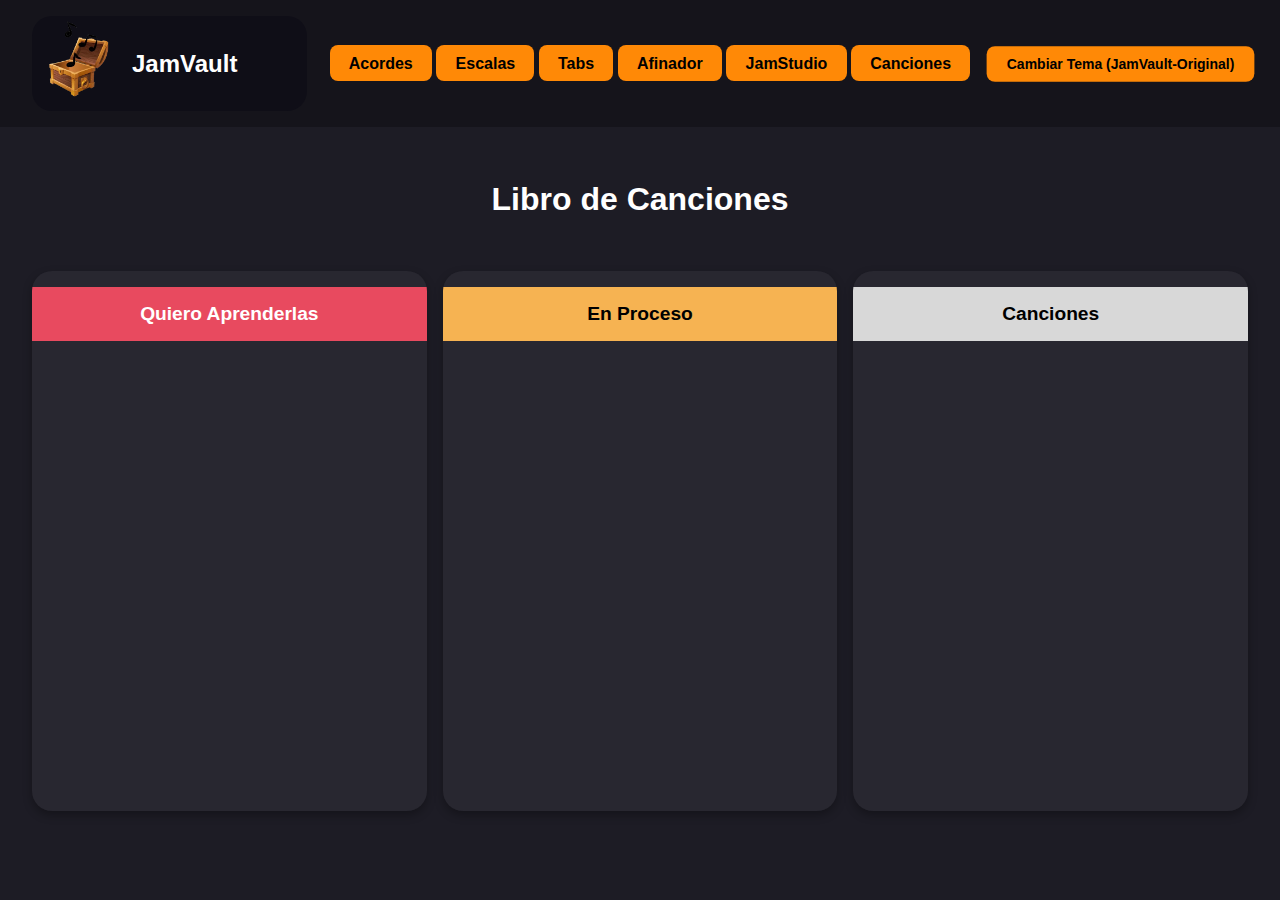
<file: Songbook.html>
<!DOCTYPE html>
<html lang="es">
<head>
  <meta charset="UTF-8" />
  <meta name="viewport" content="width=device-width, initial-scale=1.0" />
  <title>Libro de Canciones</title>

  <!-- Enlace al CSS general -->
  <link rel="stylesheet" href="IndexStyles_fixed.css" />

  <!-- Script que gestiona el cambio de tema -->
  <script src="LocalStorage.js" defer></script>
</head>
<body class="JamVault"> <!-- Esta clase se actualiza dinámicamente con localstorage.js -->
  
  <!-- ========== HEADER GLOBAL ========== -->
  <header>
    <a href="index.html" class="logo-title">
      <img src="imagenes/logo.png" alt="Logo" class="Logo" />
      <h2 class="title-logo">JamVault</h2>
    </a>

    <div class="nav-links">
    <a href="Acordes.html" class="btn">Acordes</a>
    <a href="Escalas.html" class="btn">Escalas</a>
    <a href="Tabs.html" class="btn">Tabs</a>
    <a href="Afinador.html" class="btn">Afinador</a>
    <a href="Jamstudio.html" class="btn">JamStudio</a>
    <a href="Songbook.html" class="btn">Canciones</a>
      </div>

    <button id="toggleTheme" class="btn">Cambiar Tema</button>
  </header>

  <!-- ========== CONTENIDO PRINCIPAL ========== -->
  <main class="container">
    <h1>Libro de Canciones</h1>

    <section class="songbook-container">
      <div class="songbook-column want">
        <h2 class="songbook-header">Quiero Aprenderlas</h2>
        <div class="songbook-list" id="want-list">
          <!-- Canciones pendientes -->
        </div>
      </div>

      <div class="songbook-column inprocess">
        <h2 class="songbook-header">En Proceso</h2>
        <div class="songbook-list" id="progress-list">
          <!-- Canciones en práctica -->
        </div>
      </div>

      <div class="songbook-column done">
        <h2 class="songbook-header">Canciones</h2>
        <div class="songbook-list" id="done-list">
          <!-- Canciones aprendidas -->
        </div>
      </div>
    </section>
  </main>

</body>
</html>
</file>
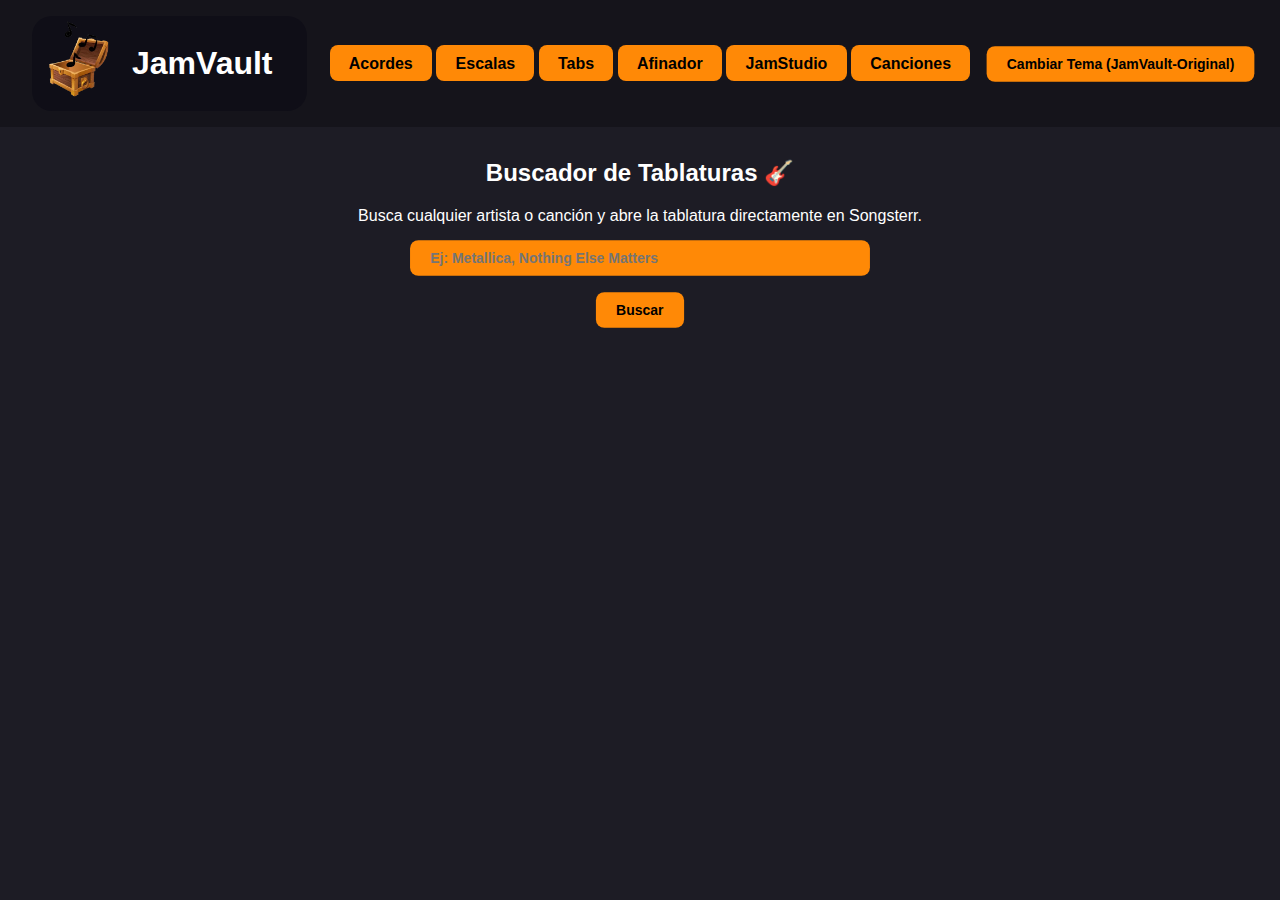
<file: Tabs.html>
<!DOCTYPE html>
<html lang="es">
<head>
  <meta charset="UTF-8" />
  <meta name="viewport" content="width=device-width, initial-scale=1.0" />
  <title>JamVault - Tablaturas</title>
  <link rel="stylesheet" href="IndexStyles.css" />
</head>
<body class="JamVault">
  <header>
    <a href="INDEX.html">
      <div class="logo-title">
        <img src="imagenes/logo.png" alt="Logo" class="Logo" />
        <div class="title-logo"><h1>JamVault</h1></div>
      </div>
    </a>
    <div class="nav-links">
    <a href="Acordes.html" class="btn">Acordes</a>
    <a href="Escalas.html" class="btn">Escalas</a>
    <a href="Tabs.html" class="btn">Tabs</a>
    <a href="Afinador.html" class="btn">Afinador</a>
    <a href="Jamstudio.html" class="btn">JamStudio</a>
    <a href="Songbook.html" class="btn">Canciones</a>
      </div>
    <button id="toggleTheme" class="btn">Cambiar Tema</button>
  </header>

  <div class="container">
    <h2>Buscador de Tablaturas 🎸</h2>
    <p>Busca cualquier artista o canción y abre la tablatura directamente en Songsterr.</p>

    <div class="search-section">
      <input type="text" id="searchInput" placeholder="Ej: Metallica, Nothing Else Matters" class="btn" style="width:60%; max-width:400px;">
  <br><br><button id="searchBtn" class="btn">Buscar</button>
    </div>

    <div id="results" style="margin-top:2rem;"></div>
  </div>
  <script src="Tabs.js"></script>
  <script src="LocalStorage.js"></script>
</body>
</html>
</file>
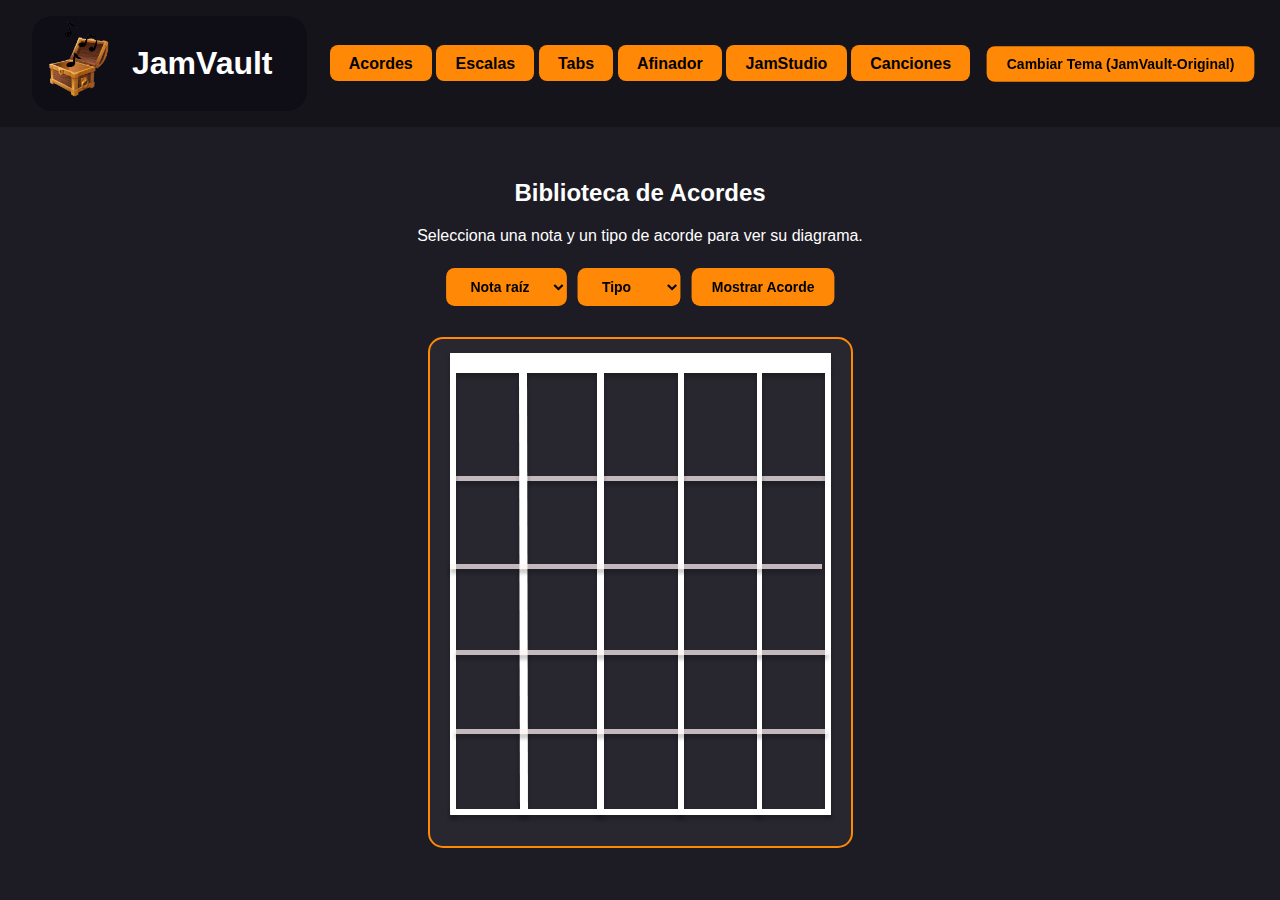
<file: public/Acordes.html>
<!DOCTYPE html>
<html lang="es">
<head>
  <meta charset="UTF-8">
  <meta name="viewport" content="width=device-width, initial-scale=1.0">
  <title>Acordes | JamVault</title>
  <link rel="stylesheet" href="IndexStyles.css">
</head>
<body class="JamVault">
  <header>
    <a href="/index.html">
      <div class="logo-title">
        <img src="imagenes/logo.png" alt="Logo" class="Logo">
        <div class="title-logo"><h1>JamVault</h1></div>
      </div>
    </a>
    <div class="nav-links">
    <a href="Acordes.html" class="btn">Acordes</a>
    <a href="Escalas.html" class="btn">Escalas</a>
    <a href="Tabs.html" class="btn">Tabs</a>
    <a href="Afinador.html" class="btn">Afinador</a>
    <a href="Jamstudio.html" class="btn">JamStudio</a>
    <a href="Songbook.html" class="btn">Canciones</a>
      </div>
    <button id="toggleTheme" class="btn">Cambiar Tema</button>
  </header>

  <main class="chords-container">
    <h2>Biblioteca de Acordes</h2>
    <p>Selecciona una nota y un tipo de acorde para ver su diagrama.</p>

    <div class="chord-selector">
      <select id="rootNote" class="btn">
        <option value="">Nota raíz</option>
        <option>C</option><option>C#</option><option>D</option>
        <option>D#</option><option>E</option><option>F</option>
        <option>F#</option><option>G</option><option>G#</option>
        <option>A</option><option>A#</option><option>B</option>
      </select>

      <select id="chordType" class="btn">
        <option value="">Tipo</option>
        <option>Mayor</option><option>Menor</option>
        <option>7</option><option>maj7</option>
        <option>m7</option><option>sus2</option>
        <option>sus4</option><option>dim</option>
      </select>

      <button id="showChord" class="btn">Mostrar Acorde</button>
    </div>

    <div class="chord-display">
      <div id="chordCanvas" width="800" height="200">
      
    <svg width="421" height="503" viewBox="0 0 421 503" fill="none" xmlns="http://www.w3.org/2000/svg">
<g filter="url(#filter0_d_2039_83)">
<line x1="397" y1="139.5" x2="25" y2="139.5" stroke="#FFF3F3" stroke-opacity="0.72" stroke-width="5" shape-rendering="crispEdges"/>
</g>
<g filter="url(#filter1_d_2039_83)">
<line x1="20" y1="24" x2="401.003" y2="24" stroke="white" stroke-width="20"/>
</g>
<g filter="url(#filter2_d_2039_83)">
<line x1="23" y1="476.001" x2="23" y2="34.0001" stroke="white" stroke-width="6"/>
</g>
<g filter="url(#filter3_d_2039_83)">
<line x1="94" y1="476.009" x2="93" y2="34.0091" stroke="white" stroke-width="8"/>
</g>
<g filter="url(#filter4_d_2039_83)">
<line x1="170.5" y1="476" x2="170.5" y2="34" stroke="white" stroke-width="7"/>
</g>
<g filter="url(#filter5_d_2039_83)">
<line x1="251" y1="476" x2="251" y2="34" stroke="white" stroke-width="6"/>
</g>
<g filter="url(#filter6_d_2039_83)">
<line x1="329.5" y1="476" x2="329.5" y2="34" stroke="white" stroke-width="5"/>
</g>
<g filter="url(#filter7_d_2039_83)">
<line x1="398" y1="473" x2="398" y2="31" stroke="white" stroke-width="6"/>
</g>
<g filter="url(#filter8_d_2039_83)">
<line x1="21" y1="473" x2="401" y2="473" stroke="white" stroke-width="6"/>
</g>
<g filter="url(#filter9_d_2039_83)">
<line x1="392" y1="227.5" x2="20" y2="227.5" stroke="#FFF3F3" stroke-opacity="0.72" stroke-width="5" shape-rendering="crispEdges"/>
</g>
<g filter="url(#filter10_d_2039_83)">
<line x1="398" y1="313.5" x2="26" y2="313.5" stroke="#FFF3F3" stroke-opacity="0.72" stroke-width="5" shape-rendering="crispEdges"/>
</g>
<g filter="url(#filter11_d_2039_83)">
<line x1="397" y1="392.5" x2="25" y2="392.5" stroke="#FFF3F3" stroke-opacity="0.72" stroke-width="5" shape-rendering="crispEdges"/>
</g>
<defs>
<filter id="filter0_d_2039_83" x="21" y="137" width="380" height="13" filterUnits="userSpaceOnUse" color-interpolation-filters="sRGB">
<feFlood flood-opacity="0" result="BackgroundImageFix"/>
<feColorMatrix in="SourceAlpha" type="matrix" values="0 0 0 0 0 0 0 0 0 0 0 0 0 0 0 0 0 0 127 0" result="hardAlpha"/>
<feOffset dy="4"/>
<feGaussianBlur stdDeviation="2"/>
<feComposite in2="hardAlpha" operator="out"/>
<feColorMatrix type="matrix" values="0 0 0 0 0 0 0 0 0 0 0 0 0 0 0 0 0 0 0.25 0"/>
<feBlend mode="normal" in2="BackgroundImageFix" result="effect1_dropShadow_2039_83"/>
<feBlend mode="normal" in="SourceGraphic" in2="effect1_dropShadow_2039_83" result="shape"/>
</filter>
<filter id="filter1_d_2039_83" x="16" y="14" width="389.003" height="28" filterUnits="userSpaceOnUse" color-interpolation-filters="sRGB">
<feFlood flood-opacity="0" result="BackgroundImageFix"/>
<feColorMatrix in="SourceAlpha" type="matrix" values="0 0 0 0 0 0 0 0 0 0 0 0 0 0 0 0 0 0 127 0" result="hardAlpha"/>
<feOffset dy="4"/>
<feGaussianBlur stdDeviation="2"/>
<feComposite in2="hardAlpha" operator="out"/>
<feColorMatrix type="matrix" values="0 0 0 0 0 0 0 0 0 0 0 0 0 0 0 0 0 0 0.25 0"/>
<feBlend mode="normal" in2="BackgroundImageFix" result="effect1_dropShadow_2039_83"/>
<feBlend mode="normal" in="SourceGraphic" in2="effect1_dropShadow_2039_83" result="shape"/>
</filter>
<filter id="filter2_d_2039_83" x="16" y="34.0001" width="14" height="450.001" filterUnits="userSpaceOnUse" color-interpolation-filters="sRGB">
<feFlood flood-opacity="0" result="BackgroundImageFix"/>
<feColorMatrix in="SourceAlpha" type="matrix" values="0 0 0 0 0 0 0 0 0 0 0 0 0 0 0 0 0 0 127 0" result="hardAlpha"/>
<feOffset dy="4"/>
<feGaussianBlur stdDeviation="2"/>
<feComposite in2="hardAlpha" operator="out"/>
<feColorMatrix type="matrix" values="0 0 0 0 0 0 0 0 0 0 0 0 0 0 0 0 0 0 0.25 0"/>
<feBlend mode="normal" in2="BackgroundImageFix" result="effect1_dropShadow_2039_83"/>
<feBlend mode="normal" in="SourceGraphic" in2="effect1_dropShadow_2039_83" result="shape"/>
</filter>
<filter id="filter3_d_2039_83" x="85" y="34" width="17" height="450.018" filterUnits="userSpaceOnUse" color-interpolation-filters="sRGB">
<feFlood flood-opacity="0" result="BackgroundImageFix"/>
<feColorMatrix in="SourceAlpha" type="matrix" values="0 0 0 0 0 0 0 0 0 0 0 0 0 0 0 0 0 0 127 0" result="hardAlpha"/>
<feOffset dy="4"/>
<feGaussianBlur stdDeviation="2"/>
<feComposite in2="hardAlpha" operator="out"/>
<feColorMatrix type="matrix" values="0 0 0 0 0 0 0 0 0 0 0 0 0 0 0 0 0 0 0.25 0"/>
<feBlend mode="normal" in2="BackgroundImageFix" result="effect1_dropShadow_2039_83"/>
<feBlend mode="normal" in="SourceGraphic" in2="effect1_dropShadow_2039_83" result="shape"/>
</filter>
<filter id="filter4_d_2039_83" x="163" y="34" width="15" height="450" filterUnits="userSpaceOnUse" color-interpolation-filters="sRGB">
<feFlood flood-opacity="0" result="BackgroundImageFix"/>
<feColorMatrix in="SourceAlpha" type="matrix" values="0 0 0 0 0 0 0 0 0 0 0 0 0 0 0 0 0 0 127 0" result="hardAlpha"/>
<feOffset dy="4"/>
<feGaussianBlur stdDeviation="2"/>
<feComposite in2="hardAlpha" operator="out"/>
<feColorMatrix type="matrix" values="0 0 0 0 0 0 0 0 0 0 0 0 0 0 0 0 0 0 0.25 0"/>
<feBlend mode="normal" in2="BackgroundImageFix" result="effect1_dropShadow_2039_83"/>
<feBlend mode="normal" in="SourceGraphic" in2="effect1_dropShadow_2039_83" result="shape"/>
</filter>
<filter id="filter5_d_2039_83" x="244" y="34" width="14" height="450" filterUnits="userSpaceOnUse" color-interpolation-filters="sRGB">
<feFlood flood-opacity="0" result="BackgroundImageFix"/>
<feColorMatrix in="SourceAlpha" type="matrix" values="0 0 0 0 0 0 0 0 0 0 0 0 0 0 0 0 0 0 127 0" result="hardAlpha"/>
<feOffset dy="4"/>
<feGaussianBlur stdDeviation="2"/>
<feComposite in2="hardAlpha" operator="out"/>
<feColorMatrix type="matrix" values="0 0 0 0 0 0 0 0 0 0 0 0 0 0 0 0 0 0 0.25 0"/>
<feBlend mode="normal" in2="BackgroundImageFix" result="effect1_dropShadow_2039_83"/>
<feBlend mode="normal" in="SourceGraphic" in2="effect1_dropShadow_2039_83" result="shape"/>
</filter>
<filter id="filter6_d_2039_83" x="323" y="34" width="13" height="450" filterUnits="userSpaceOnUse" color-interpolation-filters="sRGB">
<feFlood flood-opacity="0" result="BackgroundImageFix"/>
<feColorMatrix in="SourceAlpha" type="matrix" values="0 0 0 0 0 0 0 0 0 0 0 0 0 0 0 0 0 0 127 0" result="hardAlpha"/>
<feOffset dy="4"/>
<feGaussianBlur stdDeviation="2"/>
<feComposite in2="hardAlpha" operator="out"/>
<feColorMatrix type="matrix" values="0 0 0 0 0 0 0 0 0 0 0 0 0 0 0 0 0 0 0.25 0"/>
<feBlend mode="normal" in2="BackgroundImageFix" result="effect1_dropShadow_2039_83"/>
<feBlend mode="normal" in="SourceGraphic" in2="effect1_dropShadow_2039_83" result="shape"/>
</filter>
<filter id="filter7_d_2039_83" x="391" y="31" width="14" height="450" filterUnits="userSpaceOnUse" color-interpolation-filters="sRGB">
<feFlood flood-opacity="0" result="BackgroundImageFix"/>
<feColorMatrix in="SourceAlpha" type="matrix" values="0 0 0 0 0 0 0 0 0 0 0 0 0 0 0 0 0 0 127 0" result="hardAlpha"/>
<feOffset dy="4"/>
<feGaussianBlur stdDeviation="2"/>
<feComposite in2="hardAlpha" operator="out"/>
<feColorMatrix type="matrix" values="0 0 0 0 0 0 0 0 0 0 0 0 0 0 0 0 0 0 0.25 0"/>
<feBlend mode="normal" in2="BackgroundImageFix" result="effect1_dropShadow_2039_83"/>
<feBlend mode="normal" in="SourceGraphic" in2="effect1_dropShadow_2039_83" result="shape"/>
</filter>
<filter id="filter8_d_2039_83" x="17" y="470" width="388" height="14" filterUnits="userSpaceOnUse" color-interpolation-filters="sRGB">
<feFlood flood-opacity="0" result="BackgroundImageFix"/>
<feColorMatrix in="SourceAlpha" type="matrix" values="0 0 0 0 0 0 0 0 0 0 0 0 0 0 0 0 0 0 127 0" result="hardAlpha"/>
<feOffset dy="4"/>
<feGaussianBlur stdDeviation="2"/>
<feComposite in2="hardAlpha" operator="out"/>
<feColorMatrix type="matrix" values="0 0 0 0 0 0 0 0 0 0 0 0 0 0 0 0 0 0 0.25 0"/>
<feBlend mode="normal" in2="BackgroundImageFix" result="effect1_dropShadow_2039_83"/>
<feBlend mode="normal" in="SourceGraphic" in2="effect1_dropShadow_2039_83" result="shape"/>
</filter>
<filter id="filter9_d_2039_83" x="16" y="225" width="380" height="13" filterUnits="userSpaceOnUse" color-interpolation-filters="sRGB">
<feFlood flood-opacity="0" result="BackgroundImageFix"/>
<feColorMatrix in="SourceAlpha" type="matrix" values="0 0 0 0 0 0 0 0 0 0 0 0 0 0 0 0 0 0 127 0" result="hardAlpha"/>
<feOffset dy="4"/>
<feGaussianBlur stdDeviation="2"/>
<feComposite in2="hardAlpha" operator="out"/>
<feColorMatrix type="matrix" values="0 0 0 0 0 0 0 0 0 0 0 0 0 0 0 0 0 0 0.25 0"/>
<feBlend mode="normal" in2="BackgroundImageFix" result="effect1_dropShadow_2039_83"/>
<feBlend mode="normal" in="SourceGraphic" in2="effect1_dropShadow_2039_83" result="shape"/>
</filter>
<filter id="filter10_d_2039_83" x="22" y="311" width="380" height="13" filterUnits="userSpaceOnUse" color-interpolation-filters="sRGB">
<feFlood flood-opacity="0" result="BackgroundImageFix"/>
<feColorMatrix in="SourceAlpha" type="matrix" values="0 0 0 0 0 0 0 0 0 0 0 0 0 0 0 0 0 0 127 0" result="hardAlpha"/>
<feOffset dy="4"/>
<feGaussianBlur stdDeviation="2"/>
<feComposite in2="hardAlpha" operator="out"/>
<feColorMatrix type="matrix" values="0 0 0 0 0 0 0 0 0 0 0 0 0 0 0 0 0 0 0.25 0"/>
<feBlend mode="normal" in2="BackgroundImageFix" result="effect1_dropShadow_2039_83"/>
<feBlend mode="normal" in="SourceGraphic" in2="effect1_dropShadow_2039_83" result="shape"/>
</filter>
<filter id="filter11_d_2039_83" x="21" y="390" width="380" height="13" filterUnits="userSpaceOnUse" color-interpolation-filters="sRGB">
<feFlood flood-opacity="0" result="BackgroundImageFix"/>
<feColorMatrix in="SourceAlpha" type="matrix" values="0 0 0 0 0 0 0 0 0 0 0 0 0 0 0 0 0 0 127 0" result="hardAlpha"/>
<feOffset dy="4"/>
<feGaussianBlur stdDeviation="2"/>
<feComposite in2="hardAlpha" operator="out"/>
<feColorMatrix type="matrix" values="0 0 0 0 0 0 0 0 0 0 0 0 0 0 0 0 0 0 0.25 0"/>
<feBlend mode="normal" in2="BackgroundImageFix" result="effect1_dropShadow_2039_83"/>
<feBlend mode="normal" in="SourceGraphic" in2="effect1_dropShadow_2039_83" result="shape"/>
</filter>
</defs>
</svg>
    </div>
  </main>

  <script src="Acordes.js"></script>
  <script src="LocalStorage.js"></script>
</body>
</html>
</file>
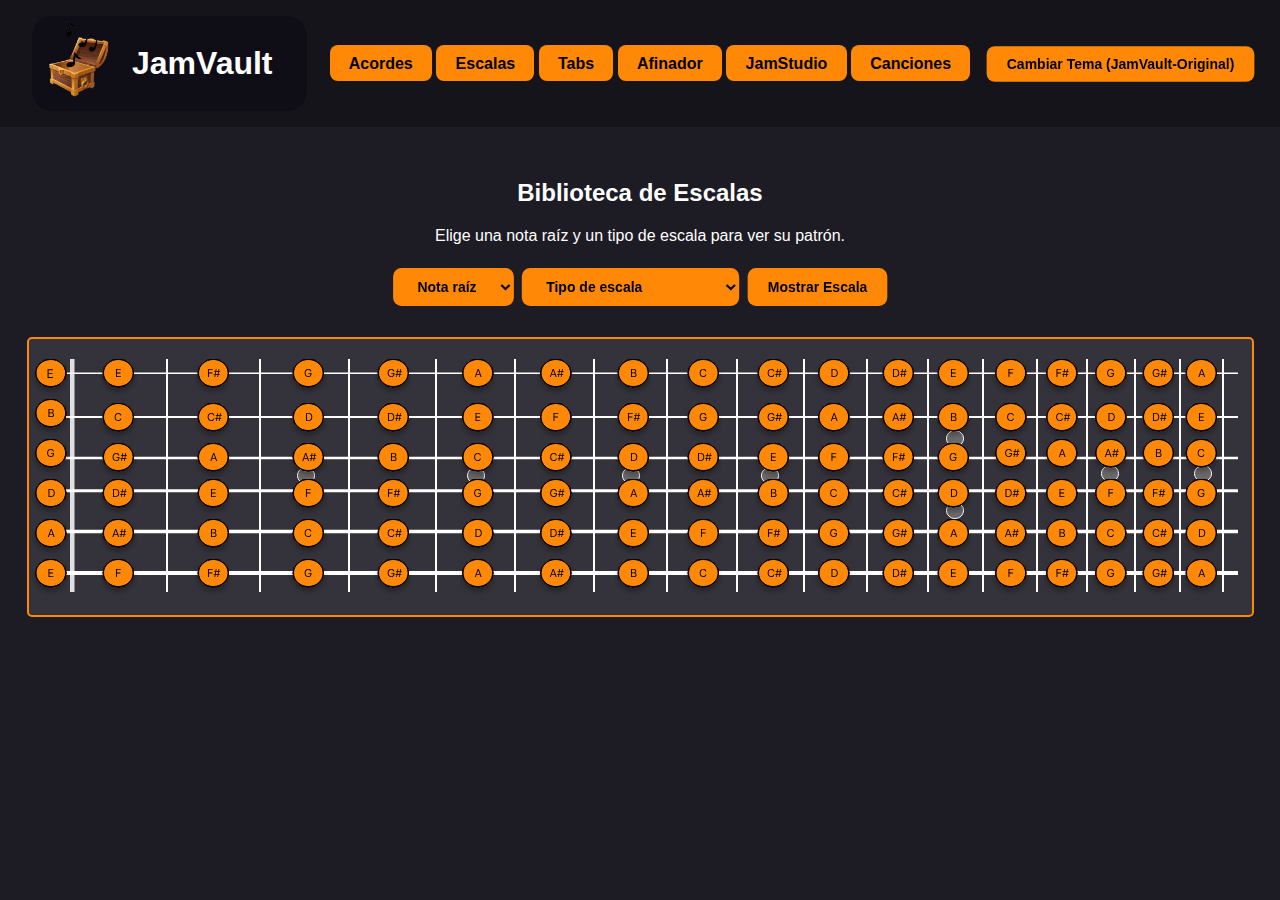
<file: public/Escalas.html>
<!DOCTYPE html>
<html lang="es">
<head>
  <meta charset="UTF-8">
  <meta name="viewport" content=" width=device-width, initial-scale=1.0">
  <title>Escalas | JamVault</title>
  <link rel="stylesheet" href="IndexStyles.css">

</head>
<body class="JamVault">
  <header>
    <a href="/index.html">
      <div class="logo-title">
        <img src="imagenes/logo.png" alt="Logo" class="Logo">
        <div class="title-logo"><h1>JamVault</h1></div>
      </div>
    </a>
    <div class="nav-links">
    <a href="Acordes.html" class="btn">Acordes</a>
    <a href="Escalas.html" class="btn">Escalas</a>
    <a href="Tabs.html" class="btn">Tabs</a>
    <a href="Afinador.html" class="btn">Afinador</a>
    <a href="Jamstudio.html" class="btn">JamStudio</a>
    <a href="Songbook.html" class="btn">Canciones</a>
      </div>
    <button id="toggleTheme" class="btn">Cambiar Tema</button>
  </header>

  <main class="scales-container">
    <h2>Biblioteca de Escalas</h2>
    <p>Elige una nota raíz y un tipo de escala para ver su patrón.</p>

    <div class="scale-selector">

      <select id="rootNote" class="btn">
        <option value="">Nota raíz</option>
        <option>C</option><option>C#</option><option>D</option>
        <option>D#</option><option>E</option><option>F</option>
        <option>F#</option><option>G</option><option>G#</option>
        <option>A</option><option>A#</option><option>B</option>
      </select>

      <select id="scaleType" class="btn">
        <option value="">Tipo de escala</option>
        <option value="major">Mayor (Ionian)</option>
        <option value="natural_minor">Menor natural (Aeolian)</option>
        <option value="harmonic_minor">Menor armónica</option>
        <option value="melodic_minor">Menor melódica</option>
        <option value="pentatonic_major">Pentatónica mayor</option>
        <option value="pentatonic_minor">Pentatónica menor</option>
        <option value="blues">Blues</option>
        <option value="dorian">Dórico</option>
        <option value="mixolydian">Mixolidio</option>
        <option value="chromatic">Cromática</option>
      </select>

      <button id="showScale" class="btn">Mostrar Escala</button>
    </div>

    <div class="scale-display">
      <div id="scaleCanvas" width="800" height="200">
      
     <svg id="fretboard" width="1223" height="272" viewBox="0 0 1223 272" fill="none" xmlns="http://www.w3.org/2000/svg">
<line x1="23.9958" y1="34.2449" x2="1209" y2="34.2449" stroke="white" stroke-width="1.5"/>
<line x1="24" y1="78" x2="1209" y2="78" stroke="white" stroke-width="2"/>
<line x1="23.9997" y1="119.002" x2="1209" y2="119.002" stroke="white" stroke-width="2.5"/>
<line x1="23.9997" y1="151.75" x2="1209" y2="151.75" stroke="white" stroke-width="3"/>
<line x1="23.9997" y1="192.499" x2="1209" y2="192.499" stroke="white" stroke-width="3.5"/>
<line x1="24" y1="234" x2="1209" y2="234" stroke="white" stroke-width="4"/>
<line opacity="0.85" x1="43.25" y1="20" x2="43.25" y2="253" stroke="white" stroke-width="4.5"/>
<line x1="1151" y1="20" x2="1151" y2="253" stroke="white" stroke-width="2"/>
<line x1="1106" y1="20" x2="1106" y2="253" stroke="white" stroke-width="2"/>
<line x1="1058" y1="20" x2="1058" y2="253" stroke="white" stroke-width="2"/>
<line x1="1008" y1="20" x2="1008" y2="253" stroke="white" stroke-width="2"/>
<line x1="1194" y1="20" x2="1194" y2="253" stroke="white" stroke-width="2"/>
<line x1="899" y1="20" x2="899" y2="253" stroke="white" stroke-width="2"/>
<line x1="838" y1="20" x2="838" y2="253" stroke="white" stroke-width="2"/>
<line x1="775" y1="20" x2="775" y2="253" stroke="white" stroke-width="2"/>
<line x1="138" y1="20" x2="138" y2="253" stroke="white" stroke-width="2"/>
<line x1="708" y1="20" x2="708" y2="253" stroke="white" stroke-width="2"/>
<line x1="320" y1="20" x2="320" y2="253" stroke="white" stroke-width="2"/>
<line x1="954" y1="20" x2="954" y2="253" stroke="white" stroke-width="2"/>
<line x1="638" y1="20" x2="638" y2="253" stroke="white" stroke-width="2"/>
<line x1="231" y1="20" x2="231" y2="253" stroke="white" stroke-width="2"/>
<line x1="407" y1="20" x2="407" y2="253" stroke="white" stroke-width="2"/>
<line x1="320" y1="20" x2="320" y2="253" stroke="white" stroke-width="2"/>
<line x1="565" y1="20" x2="565" y2="253" stroke="white" stroke-width="2"/>
<line x1="486" y1="20" x2="486" y2="253" stroke="white" stroke-width="2"/>
<path d="M447 128.5C451.722 128.5 455.5 132.108 455.5 136.5C455.5 140.892 451.722 144.5 447 144.5C442.278 144.5 438.5 140.892 438.5 136.5C438.5 132.108 442.278 128.5 447 128.5Z" fill="#6A6868" stroke="white"/>
<path d="M926 91.5C930.722 91.5 934.5 95.1083 934.5 99.5C934.5 103.892 930.722 107.5 926 107.5C921.278 107.5 917.5 103.892 917.5 99.5C917.5 95.1083 921.278 91.5 926 91.5Z" fill="#6A6868" stroke="white"/>
<path d="M1174 126.5C1178.72 126.5 1182.5 130.108 1182.5 134.5C1182.5 138.892 1178.72 142.5 1174 142.5C1169.28 142.5 1165.5 138.892 1165.5 134.5C1165.5 130.108 1169.28 126.5 1174 126.5Z" fill="#6A6868" stroke="white"/>
<path d="M926 163.5C930.722 163.5 934.5 167.108 934.5 171.5C934.5 175.892 930.722 179.5 926 179.5C921.278 179.5 917.5 175.892 917.5 171.5C917.5 167.108 921.278 163.5 926 163.5Z" fill="#6A6868" stroke="white"/>
<path d="M277 128.5C281.722 128.5 285.5 132.108 285.5 136.5C285.5 140.892 281.722 144.5 277 144.5C272.278 144.5 268.5 140.892 268.5 136.5C268.5 132.108 272.278 128.5 277 128.5Z" fill="#6A6868" stroke="white"/>
<path d="M602 128.5C606.722 128.5 610.5 132.108 610.5 136.5C610.5 140.892 606.722 144.5 602 144.5C597.278 144.5 593.5 140.892 593.5 136.5C593.5 132.108 597.278 128.5 602 128.5Z" fill="#6A6868" stroke="white"/>
<path d="M741 128.5C745.722 128.5 749.5 132.108 749.5 136.5C749.5 140.892 745.722 144.5 741 144.5C736.278 144.5 732.5 140.892 732.5 136.5C732.5 132.108 736.278 128.5 741 128.5Z" fill="#6A6868" stroke="white"/>
<path d="M1081 126.5C1085.72 126.5 1089.5 130.108 1089.5 134.5C1089.5 138.892 1085.72 142.5 1081 142.5C1076.28 142.5 1072.5 138.892 1072.5 134.5C1072.5 130.108 1076.28 126.5 1081 126.5Z" fill="#6A6868" stroke="white"/>
</g>
<g class="note notes" data-note="E" transform="translate(2.5, 20)" id="ethin-open">
  <svg width="39" height="37" viewBox="0 0 39 37" fill="none" xmlns="http://www.w3.org/2000/svg">
<g filter="url(#filter0_d_2026_5)">
<ellipse cx="19.3137" cy="14.0261" rx="15.3137" ry="14.0261" fill="#FF8906"/>
<path d="M19.3135 0.5C27.5371 0.5 34.1279 6.59657 34.1279 14.0264C34.1277 21.456 27.537 27.5518 19.3135 27.5518C11.0901 27.5516 4.50019 21.456 4.5 14.0264C4.5 6.59664 11.09 0.500123 19.3135 0.5Z" stroke="black"/>
</g>
<path d="M16.0568 19V10.2727H21.3239V11.2102H17.1136V14.1591H21.0511V15.0966H17.1136V18.0625H21.392V19H16.0568Z" fill="black"/>
<svg width="39" height="37" viewBox="0 0 39 37" fill="none" xmlns="http://www.w3.org/2000/svg">
<g filter="url(#filter0_d_2026_5__1)">
<ellipse cx="19.3137" cy="14.0261" rx="15.3137" ry="14.0261" fill="#FF8906"/>
<path d="M19.3135 0.5C27.5371 0.5 34.1279 6.59657 34.1279 14.0264C34.1277 21.456 27.537 27.5518 19.3135 27.5518C11.0901 27.5516 4.50019 21.456 4.5 14.0264C4.5 6.59664 11.09 0.500123 19.3135 0.5Z" stroke="black"/>
</g>
<path d="M16.0568 19V10.2727H21.3239V11.2102H17.1136V14.1591H21.0511V15.0966H17.1136V18.0625H21.392V19H16.0568Z" fill="black"/><defs>
<filter id="filter0_d_2026_5__1" x="0" y="0" width="38.6274" height="36.0521" filterUnits="userSpaceOnUse" color-interpolation-filters="sRGB">
<feFlood flood-opacity="0" result="BackgroundImageFix"/>
<feColorMatrix in="SourceAlpha" type="matrix" values="0 0 0 0 0 0 0 0 0 0 0 0 0 0 0 0 0 0 127 0" result="hardAlpha"/>
<feOffset dy="4"/>
<feGaussianBlur stdDeviation="2"/>
<feComposite in2="hardAlpha" operator="out"/>
<feColorMatrix type="matrix" values="0 0 0 0 0 0 0 0 0 0 0 0 0 0 0 0 0 0 0.25 0"/>
<feBlend mode="normal" in2="BackgroundImageFix" result="effect1_dropShadow_2026_5"/>
<feBlend mode="normal" in="SourceGraphic" in2="effect1_dropShadow_2026_5" result="shape"/>
</filter>
</defs>
</g>

<g class="note notes" data-note="B" transform="translate(2.5, 60)" id="b-open">

  <!-- aquí pegaste circle y text de B.svg -->
  <svg width="39" height="37" viewBox="0 0 39 37" fill="none" xmlns="http://www.w3.org/2000/svg">
<g filter="url(#filter0_d_2026_15)">
<ellipse cx="19.3137" cy="14.0261" rx="15.3137" ry="14.0261" fill="#FF8906"/>
<path d="M19.3135 0.5C27.5371 0.5 34.1279 6.59657 34.1279 14.0264C34.1277 21.456 27.537 27.5518 19.3135 27.5518C11.0901 27.5516 4.50019 21.456 4.5 14.0264C4.5 6.59664 11.09 0.500123 19.3135 0.5Z" stroke="black"/>
</g>
<path d="M16.9688 18V10H19.7656C20.3229 10 20.7826 10.0964 21.1445 10.2891C21.5065 10.4792 21.776 10.7357 21.9531 11.0586C22.1302 11.3789 22.2188 11.7344 22.2188 12.125C22.2188 12.4687 22.1576 12.7526 22.0352 12.9766C21.9154 13.2005 21.7565 13.3776 21.5586 13.5078C21.3633 13.638 21.151 13.7344 20.9219 13.7969V13.875C21.1667 13.8906 21.4128 13.9766 21.6602 14.1328C21.9076 14.2891 22.1146 14.513 22.2813 14.8047C22.4479 15.0964 22.5312 15.4531 22.5312 15.875C22.5312 16.276 22.4401 16.6367 22.2578 16.957C22.0755 17.2773 21.7878 17.5312 21.3945 17.7187C21.0013 17.9062 20.4896 18 19.8594 18H16.9688ZM17.9375 17.1406H19.8594C20.4922 17.1406 20.9414 17.0182 21.207 16.7734C21.4753 16.526 21.6094 16.2266 21.6094 15.875C21.6094 15.6042 21.5404 15.3542 21.4023 15.125C21.2643 14.8932 21.0677 14.7083 20.8125 14.5703C20.5573 14.4297 20.2552 14.3594 19.9063 14.3594H17.9375V17.1406ZM17.9375 13.5156H19.7344C20.026 13.5156 20.2891 13.4583 20.5234 13.3437C20.7604 13.2292 20.9479 13.0677 21.0859 12.8594C21.2266 12.651 21.2969 12.4062 21.2969 12.125C21.2969 11.7734 21.1745 11.4753 20.9297 11.2305C20.6849 10.9831 20.2969 10.8594 19.7656 10.8594H17.9375V13.5156Z" fill="black"/>
<svg width="39" height="37" viewBox="0 0 39 37" fill="none" xmlns="http://www.w3.org/2000/svg">
<g filter="url(#filter0_d_2026_15__1)">
<ellipse cx="19.3137" cy="14.0261" rx="15.3137" ry="14.0261" fill="#FF8906"/>
<path d="M19.3135 0.5C27.5371 0.5 34.1279 6.59657 34.1279 14.0264C34.1277 21.456 27.537 27.5518 19.3135 27.5518C11.0901 27.5516 4.50019 21.456 4.5 14.0264C4.5 6.59664 11.09 0.500123 19.3135 0.5Z" stroke="black"/>
</g>
<path d="M16.9688 18V10H19.7656C20.3229 10 20.7826 10.0964 21.1445 10.2891C21.5065 10.4792 21.776 10.7357 21.9531 11.0586C22.1302 11.3789 22.2188 11.7344 22.2188 12.125C22.2188 12.4687 22.1576 12.7526 22.0352 12.9766C21.9154 13.2005 21.7565 13.3776 21.5586 13.5078C21.3633 13.638 21.151 13.7344 20.9219 13.7969V13.875C21.1667 13.8906 21.4128 13.9766 21.6602 14.1328C21.9076 14.2891 22.1146 14.513 22.2813 14.8047C22.4479 15.0964 22.5312 15.4531 22.5312 15.875C22.5312 16.276 22.4401 16.6367 22.2578 16.957C22.0755 17.2773 21.7878 17.5312 21.3945 17.7187C21.0013 17.9062 20.4896 18 19.8594 18H16.9688ZM17.9375 17.1406H19.8594C20.4922 17.1406 20.9414 17.0182 21.207 16.7734C21.4753 16.526 21.6094 16.2266 21.6094 15.875C21.6094 15.6042 21.5404 15.3542 21.4023 15.125C21.2643 14.8932 21.0677 14.7083 20.8125 14.5703C20.5573 14.4297 20.2552 14.3594 19.9063 14.3594H17.9375V17.1406ZM17.9375 13.5156H19.7344C20.026 13.5156 20.2891 13.4583 20.5234 13.3437C20.7604 13.2292 20.9479 13.0677 21.0859 12.8594C21.2266 12.651 21.2969 12.4062 21.2969 12.125C21.2969 11.7734 21.1745 11.4753 20.9297 11.2305C20.6849 10.9831 20.2969 10.8594 19.7656 10.8594H17.9375V13.5156Z" fill="black"/><defs>
<filter id="filter0_d_2026_15__1" x="0" y="0" width="38.6274" height="36.0521" filterUnits="userSpaceOnUse" color-interpolation-filters="sRGB">
<feFlood flood-opacity="0" result="BackgroundImageFix"/>
<feColorMatrix in="SourceAlpha" type="matrix" values="0 0 0 0 0 0 0 0 0 0 0 0 0 0 0 0 0 0 127 0" result="hardAlpha"/>
<feOffset dy="4"/>
<feGaussianBlur stdDeviation="2"/>
<feComposite in2="hardAlpha" operator="out"/>
<feColorMatrix type="matrix" values="0 0 0 0 0 0 0 0 0 0 0 0 0 0 0 0 0 0 0.25 0"/>
<feBlend mode="normal" in2="BackgroundImageFix" result="effect1_dropShadow_2026_15"/>
<feBlend mode="normal" in="SourceGraphic" in2="effect1_dropShadow_2026_15" result="shape"/>
</filter>
</defs>
</g>

<g class="note notes" data-note="G" transform="translate(2.5, 100)" id="G-open">
  <svg width="39" height="37" viewBox="0 0 39 37" fill="none" xmlns="http://www.w3.org/2000/svg">
<g filter="url(#filter0_d_2026_7)">
<ellipse cx="19.3137" cy="14.0261" rx="15.3137" ry="14.0261" fill="#FF8906"/>
<path d="M19.3135 0.5C27.5371 0.5 34.1279 6.59657 34.1279 14.0264C34.1277 21.456 27.537 27.5518 19.3135 27.5518C11.0901 27.5516 4.50019 21.456 4.5 14.0264C4.5 6.59664 11.09 0.500123 19.3135 0.5Z" stroke="black"/>
</g>
<path d="M21.4375 12.5C21.3516 12.237 21.2383 12.0013 21.0977 11.793C20.9596 11.582 20.7943 11.4023 20.6016 11.2539C20.4115 11.1055 20.1953 10.9922 19.9531 10.9141C19.7109 10.8359 19.4453 10.7969 19.1562 10.7969C18.6823 10.7969 18.2513 10.9193 17.8633 11.1641C17.4753 11.4089 17.1667 11.7695 16.9375 12.2461C16.7083 12.7227 16.5938 13.3073 16.5938 14C16.5938 14.6927 16.7096 15.2773 16.9414 15.7539C17.1732 16.2305 17.487 16.5911 17.8828 16.8359C18.2786 17.0807 18.724 17.2031 19.2188 17.2031C19.6771 17.2031 20.0807 17.1055 20.4297 16.9102C20.7813 16.7122 21.0547 16.4336 21.25 16.0742C21.4479 15.7122 21.5469 15.2865 21.5469 14.7969L21.8438 14.8594H19.4375V14H22.4844V14.8594C22.4844 15.5182 22.3438 16.0911 22.0625 16.5781C21.7839 17.0651 21.3984 17.4427 20.9062 17.7109C20.4167 17.9766 19.8542 18.1094 19.2188 18.1094C18.5104 18.1094 17.888 17.9427 17.3516 17.6094C16.8177 17.276 16.401 16.8021 16.1016 16.1875C15.8047 15.5729 15.6563 14.8437 15.6563 14C15.6563 13.3672 15.7409 12.7982 15.9102 12.293C16.082 11.7852 16.3242 11.3529 16.6367 10.9961C16.9492 10.6393 17.319 10.3659 17.7461 10.1758C18.1732 9.98568 18.6432 9.89062 19.1562 9.89062C19.5781 9.89062 19.9714 9.95443 20.3359 10.082C20.7031 10.207 21.0299 10.3854 21.3164 10.6172C21.6055 10.8464 21.8464 11.1211 22.0391 11.4414C22.2318 11.7591 22.3646 12.112 22.4375 12.5H21.4375Z" fill="black"/>
<svg width="39" height="37" viewBox="0 0 39 37" fill="none" xmlns="http://www.w3.org/2000/svg">
<g filter="url(#filter0_d_2026_7__1)">
<ellipse cx="19.3137" cy="14.0261" rx="15.3137" ry="14.0261" fill="#FF8906"/>
<path d="M19.3135 0.5C27.5371 0.5 34.1279 6.59657 34.1279 14.0264C34.1277 21.456 27.537 27.5518 19.3135 27.5518C11.0901 27.5516 4.50019 21.456 4.5 14.0264C4.5 6.59664 11.09 0.500123 19.3135 0.5Z" stroke="black"/>
</g>
<path d="M21.4375 12.5C21.3516 12.237 21.2383 12.0013 21.0977 11.793C20.9596 11.582 20.7943 11.4023 20.6016 11.2539C20.4115 11.1055 20.1953 10.9922 19.9531 10.9141C19.7109 10.8359 19.4453 10.7969 19.1562 10.7969C18.6823 10.7969 18.2513 10.9193 17.8633 11.1641C17.4753 11.4089 17.1667 11.7695 16.9375 12.2461C16.7083 12.7227 16.5938 13.3073 16.5938 14C16.5938 14.6927 16.7096 15.2773 16.9414 15.7539C17.1732 16.2305 17.487 16.5911 17.8828 16.8359C18.2786 17.0807 18.724 17.2031 19.2188 17.2031C19.6771 17.2031 20.0807 17.1055 20.4297 16.9102C20.7813 16.7122 21.0547 16.4336 21.25 16.0742C21.4479 15.7122 21.5469 15.2865 21.5469 14.7969L21.8438 14.8594H19.4375V14H22.4844V14.8594C22.4844 15.5182 22.3438 16.0911 22.0625 16.5781C21.7839 17.0651 21.3984 17.4427 20.9062 17.7109C20.4167 17.9766 19.8542 18.1094 19.2188 18.1094C18.5104 18.1094 17.888 17.9427 17.3516 17.6094C16.8177 17.276 16.401 16.8021 16.1016 16.1875C15.8047 15.5729 15.6563 14.8437 15.6563 14C15.6563 13.3672 15.7409 12.7982 15.9102 12.293C16.082 11.7852 16.3242 11.3529 16.6367 10.9961C16.9492 10.6393 17.319 10.3659 17.7461 10.1758C18.1732 9.98568 18.6432 9.89062 19.1562 9.89062C19.5781 9.89062 19.9714 9.95443 20.3359 10.082C20.7031 10.207 21.0299 10.3854 21.3164 10.6172C21.6055 10.8464 21.8464 11.1211 22.0391 11.4414C22.2318 11.7591 22.3646 12.112 22.4375 12.5H21.4375Z" fill="black"/><defs>
<filter id="filter0_d_2026_7__1" x="0" y="0" width="38.6274" height="36.0521" filterUnits="userSpaceOnUse" color-interpolation-filters="sRGB">
<feFlood flood-opacity="0" result="BackgroundImageFix"/>
<feColorMatrix in="SourceAlpha" type="matrix" values="0 0 0 0 0 0 0 0 0 0 0 0 0 0 0 0 0 0 127 0" result="hardAlpha"/>
<feOffset dy="4"/>
<feGaussianBlur stdDeviation="2"/>
<feComposite in2="hardAlpha" operator="out"/>
<feColorMatrix type="matrix" values="0 0 0 0 0 0 0 0 0 0 0 0 0 0 0 0 0 0 0.25 0"/>
<feBlend mode="normal" in2="BackgroundImageFix" result="effect1_dropShadow_2026_7"/>
<feBlend mode="normal" in="SourceGraphic" in2="effect1_dropShadow_2026_7" result="shape"/>
</filter>
</defs>
</g>
     <g class="note notes" data-note="D" transform="translate(2.5, 140)" id="D-open">
      <svg width="39" height="37" viewBox="0 0 39 37" fill="none" xmlns="http://www.w3.org/2000/svg">
<g filter="url(#filter0_d_2026_8)">
<ellipse cx="19.3137" cy="14.0261" rx="15.3137" ry="14.0261" fill="#FF8906"/>
<path d="M19.3135 0.5C27.5371 0.5 34.1279 6.59657 34.1279 14.0264C34.1277 21.456 27.537 27.5518 19.3135 27.5518C11.0901 27.5516 4.50019 21.456 4.5 14.0264C4.5 6.59664 11.09 0.500123 19.3135 0.5Z" stroke="black"/>
</g>
<path d="M19.4375 18H16.9688V10H19.5469C20.3229 10 20.987 10.1602 21.5391 10.4805C22.0911 10.7982 22.5143 11.2552 22.8086 11.8516C23.1029 12.4453 23.25 13.1562 23.25 13.9844C23.25 14.8177 23.1016 15.5352 22.8047 16.1367C22.5078 16.7357 22.0755 17.1966 21.5078 17.5195C20.9401 17.8398 20.25 18 19.4375 18ZM17.9375 17.1406H19.375C20.0365 17.1406 20.5846 17.013 21.0195 16.7578C21.4544 16.5026 21.7786 16.1393 21.9922 15.668C22.2057 15.1966 22.3125 14.6354 22.3125 13.9844C22.3125 13.3385 22.207 12.7826 21.9961 12.3164C21.7852 11.8477 21.4701 11.4883 21.0508 11.2383C20.6315 10.9857 20.1094 10.8594 19.4844 10.8594H17.9375V17.1406Z" fill="black"/>
<svg width="39" height="37" viewBox="0 0 39 37" fill="none" xmlns="http://www.w3.org/2000/svg">
<g filter="url(#filter0_d_2026_8__1)">
<ellipse cx="19.3137" cy="14.0261" rx="15.3137" ry="14.0261" fill="#FF8906"/>
<path d="M19.3135 0.5C27.5371 0.5 34.1279 6.59657 34.1279 14.0264C34.1277 21.456 27.537 27.5518 19.3135 27.5518C11.0901 27.5516 4.50019 21.456 4.5 14.0264C4.5 6.59664 11.09 0.500123 19.3135 0.5Z" stroke="black"/>
</g>
<path d="M19.4375 18H16.9688V10H19.5469C20.3229 10 20.987 10.1602 21.5391 10.4805C22.0911 10.7982 22.5143 11.2552 22.8086 11.8516C23.1029 12.4453 23.25 13.1562 23.25 13.9844C23.25 14.8177 23.1016 15.5352 22.8047 16.1367C22.5078 16.7357 22.0755 17.1966 21.5078 17.5195C20.9401 17.8398 20.25 18 19.4375 18ZM17.9375 17.1406H19.375C20.0365 17.1406 20.5846 17.013 21.0195 16.7578C21.4544 16.5026 21.7786 16.1393 21.9922 15.668C22.2057 15.1966 22.3125 14.6354 22.3125 13.9844C22.3125 13.3385 22.207 12.7826 21.9961 12.3164C21.7852 11.8477 21.4701 11.4883 21.0508 11.2383C20.6315 10.9857 20.1094 10.8594 19.4844 10.8594H17.9375V17.1406Z" fill="black"/><defs>
<filter id="filter0_d_2026_8__1" x="0" y="0" width="38.6274" height="36.0521" filterUnits="userSpaceOnUse" color-interpolation-filters="sRGB">
<feFlood flood-opacity="0" result="BackgroundImageFix"/>
<feColorMatrix in="SourceAlpha" type="matrix" values="0 0 0 0 0 0 0 0 0 0 0 0 0 0 0 0 0 0 127 0" result="hardAlpha"/>
<feOffset dy="4"/>
<feGaussianBlur stdDeviation="2"/>
<feComposite in2="hardAlpha" operator="out"/>
<feColorMatrix type="matrix" values="0 0 0 0 0 0 0 0 0 0 0 0 0 0 0 0 0 0 0.25 0"/>
<feBlend mode="normal" in2="BackgroundImageFix" result="effect1_dropShadow_2026_8"/>
<feBlend mode="normal" in="SourceGraphic" in2="effect1_dropShadow_2026_8" result="shape"/>
</filter>
</defs>
     </g>
<g class="note notes" data-note="A" transform="translate(2.5, 180)" id="A-open">


      <svg width="39" height="37" viewBox="0 0 39 37" fill="none" xmlns="http://www.w3.org/2000/svg">
        <svg width="39" height="37" viewBox="0 0 39 37" fill="none" xmlns="http://www.w3.org/2000/svg">
<g filter="url(#filter0_d_2026_9)">
<ellipse cx="19.3137" cy="14.0261" rx="15.3137" ry="14.0261" fill="#FF8906"/>
<path d="M19.3135 0.5C27.5371 0.5 34.1279 6.59657 34.1279 14.0264C34.1277 21.456 27.537 27.5518 19.3135 27.5518C11.0901 27.5516 4.50019 21.456 4.5 14.0264C4.5 6.59664 11.09 0.500123 19.3135 0.5Z" stroke="black"/>
</g>
<path d="M17.2969 18H16.2813L19.2188 10H20.2188L23.1563 18H22.1406L19.75 11.2656H19.6875L17.2969 18ZM17.6719 14.875H21.7656V15.7344H17.6719V14.875Z" fill="black"/>
<svg width="39" height="37" viewBox="0 0 39 37" fill="none" xmlns="http://www.w3.org/2000/svg">
<g filter="url(#filter0_d_2026_9__1)">
<ellipse cx="19.3137" cy="14.0261" rx="15.3137" ry="14.0261" fill="#FF8906"/>
<path d="M19.3135 0.5C27.5371 0.5 34.1279 6.59657 34.1279 14.0264C34.1277 21.456 27.537 27.5518 19.3135 27.5518C11.0901 27.5516 4.50019 21.456 4.5 14.0264C4.5 6.59664 11.09 0.500123 19.3135 0.5Z" stroke="black"/>
</g>
<path d="M17.2969 18H16.2813L19.2188 10H20.2188L23.1563 18H22.1406L19.75 11.2656H19.6875L17.2969 18ZM17.6719 14.875H21.7656V15.7344H17.6719V14.875Z" fill="black"/><defs>
<filter id="filter0_d_2026_9__1" x="0" y="0" width="38.6274" height="36.0521" filterUnits="userSpaceOnUse" color-interpolation-filters="sRGB">
<feFlood flood-opacity="0" result="BackgroundImageFix"/>
<feColorMatrix in="SourceAlpha" type="matrix" values="0 0 0 0 0 0 0 0 0 0 0 0 0 0 0 0 0 0 127 0" result="hardAlpha"/>
<feOffset dy="4"/>
<feGaussianBlur stdDeviation="2"/>
<feComposite in2="hardAlpha" operator="out"/>
<feColorMatrix type="matrix" values="0 0 0 0 0 0 0 0 0 0 0 0 0 0 0 0 0 0 0.25 0"/>
<feBlend mode="normal" in2="BackgroundImageFix" result="effect1_dropShadow_2026_9"/>
<feBlend mode="normal" in="SourceGraphic" in2="effect1_dropShadow_2026_9" result="shape"/>
</filter>
</defs>
      
      </g>
<g class="note notes" data-note="E" transform="translate(2.5, 220)" id="E-open">

  <svg width="39" height="37" viewBox="0 0 39 37" fill="none" xmlns="http://www.w3.org/2000/svg">
<g filter="url(#filter0_d_2026_10)">
<ellipse cx="19.3137" cy="14.0261" rx="15.3137" ry="14.0261" fill="#FF8906"/>
<path d="M19.3135 0.5C27.5371 0.5 34.1279 6.59657 34.1279 14.0264C34.1277 21.456 27.537 27.5518 19.3135 27.5518C11.0901 27.5516 4.50019 21.456 4.5 14.0264C4.5 6.59664 11.09 0.500123 19.3135 0.5Z" stroke="black"/>
</g>
<path d="M16.9688 18V10H21.7969V10.8594H17.9375V13.5625H21.5469V14.4219H17.9375V17.1406H21.8594V18H16.9688Z" fill="black"/>
<svg width="39" height="37" viewBox="0 0 39 37" fill="none" xmlns="http://www.w3.org/2000/svg">
<g filter="url(#filter0_d_2026_10__1)">
<ellipse cx="19.3137" cy="14.0261" rx="15.3137" ry="14.0261" fill="#FF8906"/>
<path d="M19.3135 0.5C27.5371 0.5 34.1279 6.59657 34.1279 14.0264C34.1277 21.456 27.537 27.5518 19.3135 27.5518C11.0901 27.5516 4.50019 21.456 4.5 14.0264C4.5 6.59664 11.09 0.500123 19.3135 0.5Z" stroke="black"/>
</g>
<path d="M16.9688 18V10H21.7969V10.8594H17.9375V13.5625H21.5469V14.4219H17.9375V17.1406H21.8594V18H16.9688Z" fill="black"/><defs>
<filter id="filter0_d_2026_10__1" x="0" y="0" width="38.6274" height="36.0521" filterUnits="userSpaceOnUse" color-interpolation-filters="sRGB">
<feFlood flood-opacity="0" result="BackgroundImageFix"/>
<feColorMatrix in="SourceAlpha" type="matrix" values="0 0 0 0 0 0 0 0 0 0 0 0 0 0 0 0 0 0 127 0" result="hardAlpha"/>
<feOffset dy="4"/>
<feGaussianBlur stdDeviation="2"/>
<feComposite in2="hardAlpha" operator="out"/>
<feColorMatrix type="matrix" values="0 0 0 0 0 0 0 0 0 0 0 0 0 0 0 0 0 0 0.25 0"/>
<feBlend mode="normal" in2="BackgroundImageFix" result="effect1_dropShadow_2026_10"/>
<feBlend mode="normal" in="SourceGraphic" in2="effect1_dropShadow_2026_10" result="shape"/>
</filter>
</defs>
</g>
<!-- Notas De La Cuerda Mi grave (E) -->
<g class="note" data-note="F" transform="translate(70,220)" id="F-E"> 
  <svg width="39" height="37" viewBox="0 0 39 37" fill="none" xmlns="http://www.w3.org/2000/svg">
<g filter="url(#filter0_d_2026_23)">
<ellipse cx="19.3137" cy="14.0261" rx="15.3137" ry="14.0261" fill="#FF8906"/>
<path d="M19.3135 0.5C27.5371 0.5 34.1279 6.59657 34.1279 14.0264C34.1277 21.456 27.537 27.5518 19.3135 27.5518C11.0901 27.5516 4.50019 21.456 4.5 14.0264C4.5 6.59664 11.09 0.500123 19.3135 0.5Z" stroke="black"/>
</g>
<path d="M16.9688 18V10H21.7656V10.8594H17.9375V13.5625H21.4063V14.4219H17.9375V18H16.9688Z" fill="black"/>
<svg width="39" height="37" viewBox="0 0 39 37" fill="none" xmlns="http://www.w3.org/2000/svg">
<g filter="url(#filter0_d_2026_23__1)">
<ellipse cx="19.3137" cy="14.0261" rx="15.3137" ry="14.0261" fill="#FF8906"/>
<path d="M19.3135 0.5C27.5371 0.5 34.1279 6.59657 34.1279 14.0264C34.1277 21.456 27.537 27.5518 19.3135 27.5518C11.0901 27.5516 4.50019 21.456 4.5 14.0264C4.5 6.59664 11.09 0.500123 19.3135 0.5Z" stroke="black"/>
</g>
<path d="M16.9688 18V10H21.7656V10.8594H17.9375V13.5625H21.4063V14.4219H17.9375V18H16.9688Z" fill="black"/><defs>
<filter id="filter0_d_2026_23__1" x="0" y="0" width="38.6274" height="36.0521" filterUnits="userSpaceOnUse" color-interpolation-filters="sRGB">
<feFlood flood-opacity="0" result="BackgroundImageFix"/>
<feColorMatrix in="SourceAlpha" type="matrix" values="0 0 0 0 0 0 0 0 0 0 0 0 0 0 0 0 0 0 127 0" result="hardAlpha"/>
<feOffset dy="4"/>
<feGaussianBlur stdDeviation="2"/>
<feComposite in2="hardAlpha" operator="out"/>
<feColorMatrix type="matrix" values="0 0 0 0 0 0 0 0 0 0 0 0 0 0 0 0 0 0 0.25 0"/>
<feBlend mode="normal" in2="BackgroundImageFix" result="effect1_dropShadow_2026_23"/>
<feBlend mode="normal" in="SourceGraphic" in2="effect1_dropShadow_2026_23" result="shape"/>
</filter>
</defs>
</g>

<g class="note" data-note="F#" transform="translate(165,220)" id="Fs-E">
  <svg width="39" height="37" viewBox="0 0 39 37" fill="none" xmlns="http://www.w3.org/2000/svg">
<g filter="url(#filter0_d_2026_70)">
<ellipse cx="19.3137" cy="14.0261" rx="15.3137" ry="14.0261" fill="#FF8906"/>
<path d="M19.3135 0.5C27.5371 0.5 34.1279 6.59657 34.1279 14.0264C34.1277 21.456 27.537 27.5518 19.3135 27.5518C11.0901 27.5516 4.50019 21.456 4.5 14.0264C4.5 6.59664 11.09 0.500123 19.3135 0.5Z" stroke="black"/>
</g>
<path d="M13.9688 18V10H18.7656V10.8594H14.9375V13.5625H18.4063V14.4219H14.9375V18H13.9688ZM23.2842 18L24.5967 10H25.3779L24.0654 18H23.2842ZM19.6436 15.7812L19.7686 15H25.7373L25.6123 15.7812H19.6436ZM20.4717 18L21.7842 10H22.5654L21.2529 18H20.4717ZM20.1123 13L20.2373 12.2187H26.2061L26.0811 13H20.1123Z" fill="black"/>
<svg width="39" height="37" viewBox="0 0 39 37" fill="none" xmlns="http://www.w3.org/2000/svg">
<g filter="url(#filter0_d_2026_70__1)">
<ellipse cx="19.3137" cy="14.0261" rx="15.3137" ry="14.0261" fill="#FF8906"/>
<path d="M19.3135 0.5C27.5371 0.5 34.1279 6.59657 34.1279 14.0264C34.1277 21.456 27.537 27.5518 19.3135 27.5518C11.0901 27.5516 4.50019 21.456 4.5 14.0264C4.5 6.59664 11.09 0.500123 19.3135 0.5Z" stroke="black"/>
</g>
<path d="M13.9688 18V10H18.7656V10.8594H14.9375V13.5625H18.4063V14.4219H14.9375V18H13.9688ZM23.2842 18L24.5967 10H25.3779L24.0654 18H23.2842ZM19.6436 15.7812L19.7686 15H25.7373L25.6123 15.7812H19.6436ZM20.4717 18L21.7842 10H22.5654L21.2529 18H20.4717ZM20.1123 13L20.2373 12.2187H26.2061L26.0811 13H20.1123Z" fill="black"/><defs>
<filter id="filter0_d_2026_70__1" x="0" y="0" width="38.6274" height="36.0521" filterUnits="userSpaceOnUse" color-interpolation-filters="sRGB">
<feFlood flood-opacity="0" result="BackgroundImageFix"/>
<feColorMatrix in="SourceAlpha" type="matrix" values="0 0 0 0 0 0 0 0 0 0 0 0 0 0 0 0 0 0 127 0" result="hardAlpha"/>
<feOffset dy="4"/>
<feGaussianBlur stdDeviation="2"/>
<feComposite in2="hardAlpha" operator="out"/>
<feColorMatrix type="matrix" values="0 0 0 0 0 0 0 0 0 0 0 0 0 0 0 0 0 0 0.25 0"/>
<feBlend mode="normal" in2="BackgroundImageFix" result="effect1_dropShadow_2026_70"/>
<feBlend mode="normal" in="SourceGraphic" in2="effect1_dropShadow_2026_70" result="shape"/>
</filter>
</defs>
</g>

<g class="note" data-note="G" transform="translate(260,220)" id="G-E">
  <svg width="39" height="37" viewBox="0 0 39 37" fill="none" xmlns="http://www.w3.org/2000/svg">
<g filter="url(#filter0_d_2026_7)">
<ellipse cx="19.3137" cy="14.0261" rx="15.3137" ry="14.0261" fill="#FF8906"/>
<path d="M19.3135 0.5C27.5371 0.5 34.1279 6.59657 34.1279 14.0264C34.1277 21.456 27.537 27.5518 19.3135 27.5518C11.0901 27.5516 4.50019 21.456 4.5 14.0264C4.5 6.59664 11.09 0.500123 19.3135 0.5Z" stroke="black"/>
</g>
<path d="M21.4375 12.5C21.3516 12.237 21.2383 12.0013 21.0977 11.793C20.9596 11.582 20.7943 11.4023 20.6016 11.2539C20.4115 11.1055 20.1953 10.9922 19.9531 10.9141C19.7109 10.8359 19.4453 10.7969 19.1562 10.7969C18.6823 10.7969 18.2513 10.9193 17.8633 11.1641C17.4753 11.4089 17.1667 11.7695 16.9375 12.2461C16.7083 12.7227 16.5938 13.3073 16.5938 14C16.5938 14.6927 16.7096 15.2773 16.9414 15.7539C17.1732 16.2305 17.487 16.5911 17.8828 16.8359C18.2786 17.0807 18.724 17.2031 19.2188 17.2031C19.6771 17.2031 20.0807 17.1055 20.4297 16.9102C20.7813 16.7122 21.0547 16.4336 21.25 16.0742C21.4479 15.7122 21.5469 15.2865 21.5469 14.7969L21.8438 14.8594H19.4375V14H22.4844V14.8594C22.4844 15.5182 22.3438 16.0911 22.0625 16.5781C21.7839 17.0651 21.3984 17.4427 20.9062 17.7109C20.4167 17.9766 19.8542 18.1094 19.2188 18.1094C18.5104 18.1094 17.888 17.9427 17.3516 17.6094C16.8177 17.276 16.401 16.8021 16.1016 16.1875C15.8047 15.5729 15.6563 14.8437 15.6563 14C15.6563 13.3672 15.7409 12.7982 15.9102 12.293C16.082 11.7852 16.3242 11.3529 16.6367 10.9961C16.9492 10.6393 17.319 10.3659 17.7461 10.1758C18.1732 9.98568 18.6432 9.89062 19.1562 9.89062C19.5781 9.89062 19.9714 9.95443 20.3359 10.082C20.7031 10.207 21.0299 10.3854 21.3164 10.6172C21.6055 10.8464 21.8464 11.1211 22.0391 11.4414C22.2318 11.7591 22.3646 12.112 22.4375 12.5H21.4375Z" fill="black"/>
<svg width="39" height="37" viewBox="0 0 39 37" fill="none" xmlns="http://www.w3.org/2000/svg">
<g filter="url(#filter0_d_2026_7__2)">
<ellipse cx="19.3137" cy="14.0261" rx="15.3137" ry="14.0261" fill="#FF8906"/>
<path d="M19.3135 0.5C27.5371 0.5 34.1279 6.59657 34.1279 14.0264C34.1277 21.456 27.537 27.5518 19.3135 27.5518C11.0901 27.5516 4.50019 21.456 4.5 14.0264C4.5 6.59664 11.09 0.500123 19.3135 0.5Z" stroke="black"/>
</g>
<path d="M21.4375 12.5C21.3516 12.237 21.2383 12.0013 21.0977 11.793C20.9596 11.582 20.7943 11.4023 20.6016 11.2539C20.4115 11.1055 20.1953 10.9922 19.9531 10.9141C19.7109 10.8359 19.4453 10.7969 19.1562 10.7969C18.6823 10.7969 18.2513 10.9193 17.8633 11.1641C17.4753 11.4089 17.1667 11.7695 16.9375 12.2461C16.7083 12.7227 16.5938 13.3073 16.5938 14C16.5938 14.6927 16.7096 15.2773 16.9414 15.7539C17.1732 16.2305 17.487 16.5911 17.8828 16.8359C18.2786 17.0807 18.724 17.2031 19.2188 17.2031C19.6771 17.2031 20.0807 17.1055 20.4297 16.9102C20.7813 16.7122 21.0547 16.4336 21.25 16.0742C21.4479 15.7122 21.5469 15.2865 21.5469 14.7969L21.8438 14.8594H19.4375V14H22.4844V14.8594C22.4844 15.5182 22.3438 16.0911 22.0625 16.5781C21.7839 17.0651 21.3984 17.4427 20.9062 17.7109C20.4167 17.9766 19.8542 18.1094 19.2188 18.1094C18.5104 18.1094 17.888 17.9427 17.3516 17.6094C16.8177 17.276 16.401 16.8021 16.1016 16.1875C15.8047 15.5729 15.6563 14.8437 15.6563 14C15.6563 13.3672 15.7409 12.7982 15.9102 12.293C16.082 11.7852 16.3242 11.3529 16.6367 10.9961C16.9492 10.6393 17.319 10.3659 17.7461 10.1758C18.1732 9.98568 18.6432 9.89062 19.1562 9.89062C19.5781 9.89062 19.9714 9.95443 20.3359 10.082C20.7031 10.207 21.0299 10.3854 21.3164 10.6172C21.6055 10.8464 21.8464 11.1211 22.0391 11.4414C22.2318 11.7591 22.3646 12.112 22.4375 12.5H21.4375Z" fill="black"/><defs>
<filter id="filter0_d_2026_7__2" x="0" y="0" width="38.6274" height="36.0521" filterUnits="userSpaceOnUse" color-interpolation-filters="sRGB">
<feFlood flood-opacity="0" result="BackgroundImageFix"/>
<feColorMatrix in="SourceAlpha" type="matrix" values="0 0 0 0 0 0 0 0 0 0 0 0 0 0 0 0 0 0 127 0" result="hardAlpha"/>
<feOffset dy="4"/>
<feGaussianBlur stdDeviation="2"/>
<feComposite in2="hardAlpha" operator="out"/>
<feColorMatrix type="matrix" values="0 0 0 0 0 0 0 0 0 0 0 0 0 0 0 0 0 0 0.25 0"/>
<feBlend mode="normal" in2="BackgroundImageFix" result="effect1_dropShadow_2026_7"/>
<feBlend mode="normal" in="SourceGraphic" in2="effect1_dropShadow_2026_7" result="shape"/>
</filter>
</defs>
</g>
<g class="note" data-note="G#" transform="translate(345,220)" id="Gs-E">
  <svg width="39" height="37" viewBox="0 0 39 37" fill="none" xmlns="http://www.w3.org/2000/svg">
<g filter="url(#filter0_d_2026_2)">
<ellipse cx="19.3137" cy="14.0261" rx="15.3137" ry="14.0261" fill="#FF8906"/>
<path d="M19.3135 0.5C27.5371 0.5 34.1279 6.59657 34.1279 14.0264C34.1277 21.456 27.537 27.5518 19.3135 27.5518C11.0901 27.5516 4.50019 21.456 4.5 14.0264C4.5 6.59664 11.09 0.500123 19.3135 0.5Z" stroke="black"/>
</g>
<path d="M19.4375 12.5C19.3516 12.237 19.2383 12.0013 19.0977 11.793C18.9596 11.582 18.7943 11.4023 18.6016 11.2539C18.4115 11.1055 18.1953 10.9922 17.9531 10.9141C17.7109 10.8359 17.4453 10.7969 17.1562 10.7969C16.6823 10.7969 16.2513 10.9193 15.8633 11.1641C15.4753 11.4089 15.1667 11.7695 14.9375 12.2461C14.7083 12.7227 14.5938 13.3073 14.5938 14C14.5938 14.6927 14.7096 15.2773 14.9414 15.7539C15.1732 16.2305 15.487 16.5911 15.8828 16.8359C16.2786 17.0807 16.724 17.2031 17.2188 17.2031C17.6771 17.2031 18.0807 17.1055 18.4297 16.9102C18.7813 16.7122 19.0547 16.4336 19.25 16.0742C19.4479 15.7122 19.5469 15.2865 19.5469 14.7969L19.8438 14.8594H17.4375V14H20.4844V14.8594C20.4844 15.5182 20.3438 16.0911 20.0625 16.5781C19.7839 17.0651 19.3984 17.4427 18.9062 17.7109C18.4167 17.9766 17.8542 18.1094 17.2188 18.1094C16.5104 18.1094 15.888 17.9427 15.3516 17.6094C14.8177 17.276 14.401 16.8021 14.1016 16.1875C13.8047 15.5729 13.6563 14.8437 13.6563 14C13.6563 13.3672 13.7409 12.7982 13.9102 12.293C14.082 11.7852 14.3242 11.3529 14.6367 10.9961C14.9492 10.6393 15.319 10.3659 15.7461 10.1758C16.1732 9.98568 16.6432 9.89062 17.1562 9.89062C17.5781 9.89062 17.9714 9.95443 18.3359 10.082C18.7031 10.207 19.0299 10.3854 19.3164 10.6172C19.6055 10.8464 19.8464 11.1211 20.0391 11.4414C20.2318 11.7591 20.3646 12.112 20.4375 12.5H19.4375ZM25.0029 18L26.3154 10H27.0967L25.7842 18H25.0029ZM21.3623 15.7812L21.4873 15H27.4561L27.3311 15.7812H21.3623ZM22.1904 18L23.5029 10H24.2842L22.9717 18H22.1904ZM21.8311 13L21.9561 12.2187H27.9248L27.7998 13H21.8311Z" fill="black"/>
<svg width="39" height="37" viewBox="0 0 39 37" fill="none" xmlns="http://www.w3.org/2000/svg">
<g filter="url(#filter0_d_2026_2__1)">
<ellipse cx="19.3137" cy="14.0261" rx="15.3137" ry="14.0261" fill="#FF8906"/>
<path d="M19.3135 0.5C27.5371 0.5 34.1279 6.59657 34.1279 14.0264C34.1277 21.456 27.537 27.5518 19.3135 27.5518C11.0901 27.5516 4.50019 21.456 4.5 14.0264C4.5 6.59664 11.09 0.500123 19.3135 0.5Z" stroke="black"/>
</g>
<path d="M19.4375 12.5C19.3516 12.237 19.2383 12.0013 19.0977 11.793C18.9596 11.582 18.7943 11.4023 18.6016 11.2539C18.4115 11.1055 18.1953 10.9922 17.9531 10.9141C17.7109 10.8359 17.4453 10.7969 17.1562 10.7969C16.6823 10.7969 16.2513 10.9193 15.8633 11.1641C15.4753 11.4089 15.1667 11.7695 14.9375 12.2461C14.7083 12.7227 14.5938 13.3073 14.5938 14C14.5938 14.6927 14.7096 15.2773 14.9414 15.7539C15.1732 16.2305 15.487 16.5911 15.8828 16.8359C16.2786 17.0807 16.724 17.2031 17.2188 17.2031C17.6771 17.2031 18.0807 17.1055 18.4297 16.9102C18.7813 16.7122 19.0547 16.4336 19.25 16.0742C19.4479 15.7122 19.5469 15.2865 19.5469 14.7969L19.8438 14.8594H17.4375V14H20.4844V14.8594C20.4844 15.5182 20.3438 16.0911 20.0625 16.5781C19.7839 17.0651 19.3984 17.4427 18.9062 17.7109C18.4167 17.9766 17.8542 18.1094 17.2188 18.1094C16.5104 18.1094 15.888 17.9427 15.3516 17.6094C14.8177 17.276 14.401 16.8021 14.1016 16.1875C13.8047 15.5729 13.6563 14.8437 13.6563 14C13.6563 13.3672 13.7409 12.7982 13.9102 12.293C14.082 11.7852 14.3242 11.3529 14.6367 10.9961C14.9492 10.6393 15.319 10.3659 15.7461 10.1758C16.1732 9.98568 16.6432 9.89062 17.1562 9.89062C17.5781 9.89062 17.9714 9.95443 18.3359 10.082C18.7031 10.207 19.0299 10.3854 19.3164 10.6172C19.6055 10.8464 19.8464 11.1211 20.0391 11.4414C20.2318 11.7591 20.3646 12.112 20.4375 12.5H19.4375ZM25.0029 18L26.3154 10H27.0967L25.7842 18H25.0029ZM21.3623 15.7812L21.4873 15H27.4561L27.3311 15.7812H21.3623ZM22.1904 18L23.5029 10H24.2842L22.9717 18H22.1904ZM21.8311 13L21.9561 12.2187H27.9248L27.7998 13H21.8311Z" fill="black"/><defs>
<filter id="filter0_d_2026_2__1" x="0" y="0" width="38.6274" height="36.0521" filterUnits="userSpaceOnUse" color-interpolation-filters="sRGB">
<feFlood flood-opacity="0" result="BackgroundImageFix"/>
<feColorMatrix in="SourceAlpha" type="matrix" values="0 0 0 0 0 0 0 0 0 0 0 0 0 0 0 0 0 0 127 0" result="hardAlpha"/>
<feOffset dy="4"/>
<feGaussianBlur stdDeviation="2"/>
<feComposite in2="hardAlpha" operator="out"/>
<feColorMatrix type="matrix" values="0 0 0 0 0 0 0 0 0 0 0 0 0 0 0 0 0 0 0.25 0"/>
<feBlend mode="normal" in2="BackgroundImageFix" result="effect1_dropShadow_2026_2"/>
<feBlend mode="normal" in="SourceGraphic" in2="effect1_dropShadow_2026_2" result="shape"/>
</filter>
</defs>
</g>
<g class="note" data-note="A" transform="translate(429.5,220)" id="A-E">
  <svg width="39" height="37" viewBox="0 0 39 37" fill="none" xmlns="http://www.w3.org/2000/svg">
        <svg width="39" height="37" viewBox="0 0 39 37" fill="none" xmlns="http://www.w3.org/2000/svg">
<g filter="url(#filter0_d_2026_9)">
<ellipse cx="19.3137" cy="14.0261" rx="15.3137" ry="14.0261" fill="#FF8906"/>
<path d="M19.3135 0.5C27.5371 0.5 34.1279 6.59657 34.1279 14.0264C34.1277 21.456 27.537 27.5518 19.3135 27.5518C11.0901 27.5516 4.50019 21.456 4.5 14.0264C4.5 6.59664 11.09 0.500123 19.3135 0.5Z" stroke="black"/>
</g>
<path d="M17.2969 18H16.2813L19.2188 10H20.2188L23.1563 18H22.1406L19.75 11.2656H19.6875L17.2969 18ZM17.6719 14.875H21.7656V15.7344H17.6719V14.875Z" fill="black"/>
<svg width="39" height="37" viewBox="0 0 39 37" fill="none" xmlns="http://www.w3.org/2000/svg">
<g filter="url(#filter0_d_2026_9__2)">
<ellipse cx="19.3137" cy="14.0261" rx="15.3137" ry="14.0261" fill="#FF8906"/>
<path d="M19.3135 0.5C27.5371 0.5 34.1279 6.59657 34.1279 14.0264C34.1277 21.456 27.537 27.5518 19.3135 27.5518C11.0901 27.5516 4.50019 21.456 4.5 14.0264C4.5 6.59664 11.09 0.500123 19.3135 0.5Z" stroke="black"/>
</g>
<path d="M17.2969 18H16.2813L19.2188 10H20.2188L23.1563 18H22.1406L19.75 11.2656H19.6875L17.2969 18ZM17.6719 14.875H21.7656V15.7344H17.6719V14.875Z" fill="black"/><defs>
<filter id="filter0_d_2026_9__2" x="0" y="0" width="38.6274" height="36.0521" filterUnits="userSpaceOnUse" color-interpolation-filters="sRGB">
<feFlood flood-opacity="0" result="BackgroundImageFix"/>
<feColorMatrix in="SourceAlpha" type="matrix" values="0 0 0 0 0 0 0 0 0 0 0 0 0 0 0 0 0 0 127 0" result="hardAlpha"/>
<feOffset dy="4"/>
<feGaussianBlur stdDeviation="2"/>
<feComposite in2="hardAlpha" operator="out"/>
<feColorMatrix type="matrix" values="0 0 0 0 0 0 0 0 0 0 0 0 0 0 0 0 0 0 0.25 0"/>
<feBlend mode="normal" in2="BackgroundImageFix" result="effect1_dropShadow_2026_9"/>
<feBlend mode="normal" in="SourceGraphic" in2="effect1_dropShadow_2026_9" result="shape"/>
</filter>
</defs>
</g>
<g class="note" data-note="A#" transform="translate(507.5,220)" id="As-E">
  <svg width="39" height="37" viewBox="0 0 39 37" fill="none" xmlns="http://www.w3.org/2000/svg">
<g filter="url(#filter0_d_2026_12)">
<ellipse cx="19.3137" cy="14.0261" rx="15.3137" ry="14.0261" fill="#FF8906"/>
<path d="M19.3135 0.5C27.5371 0.5 34.1279 6.59657 34.1279 14.0264C34.1277 21.456 27.537 27.5518 19.3135 27.5518C11.0901 27.5516 4.50019 21.456 4.5 14.0264C4.5 6.59664 11.09 0.500123 19.3135 0.5Z" stroke="black"/>
</g>
<path d="M14.2969 18H13.2813L16.2188 10H17.2188L20.1563 18H19.1406L16.75 11.2656H16.6875L14.2969 18ZM14.6719 14.875H18.7656V15.7344H14.6719V14.875ZM24.2617 18L25.5742 10H26.3555L25.043 18H24.2617ZM20.6211 15.7812L20.7461 15H26.7148L26.5898 15.7812H20.6211ZM21.4492 18L22.7617 10H23.543L22.2305 18H21.4492ZM21.0898 13L21.2148 12.2187H27.1836L27.0586 13H21.0898Z" fill="black"/>
<svg width="39" height="37" viewBox="0 0 39 37" fill="none" xmlns="http://www.w3.org/2000/svg">
<g filter="url(#filter0_d_2026_12__1)">
<ellipse cx="19.3137" cy="14.0261" rx="15.3137" ry="14.0261" fill="#FF8906"/>
<path d="M19.3135 0.5C27.5371 0.5 34.1279 6.59657 34.1279 14.0264C34.1277 21.456 27.537 27.5518 19.3135 27.5518C11.0901 27.5516 4.50019 21.456 4.5 14.0264C4.5 6.59664 11.09 0.500123 19.3135 0.5Z" stroke="black"/>
</g>
<path d="M14.2969 18H13.2813L16.2188 10H17.2188L20.1563 18H19.1406L16.75 11.2656H16.6875L14.2969 18ZM14.6719 14.875H18.7656V15.7344H14.6719V14.875ZM24.2617 18L25.5742 10H26.3555L25.043 18H24.2617ZM20.6211 15.7812L20.7461 15H26.7148L26.5898 15.7812H20.6211ZM21.4492 18L22.7617 10H23.543L22.2305 18H21.4492ZM21.0898 13L21.2148 12.2187H27.1836L27.0586 13H21.0898Z" fill="black"/><defs>
<filter id="filter0_d_2026_12__1" x="0" y="0" width="38.6274" height="36.0521" filterUnits="userSpaceOnUse" color-interpolation-filters="sRGB">
<feFlood flood-opacity="0" result="BackgroundImageFix"/>
<feColorMatrix in="SourceAlpha" type="matrix" values="0 0 0 0 0 0 0 0 0 0 0 0 0 0 0 0 0 0 127 0" result="hardAlpha"/>
<feOffset dy="4"/>
<feGaussianBlur stdDeviation="2"/>
<feComposite in2="hardAlpha" operator="out"/>
<feColorMatrix type="matrix" values="0 0 0 0 0 0 0 0 0 0 0 0 0 0 0 0 0 0 0.25 0"/>
<feBlend mode="normal" in2="BackgroundImageFix" result="effect1_dropShadow_2026_12"/>
<feBlend mode="normal" in="SourceGraphic" in2="effect1_dropShadow_2026_12" result="shape"/>
</filter>
</defs>
</g>
<g class="note" data-note="B" transform="translate(585,220)" id="B-E">
  <svg width="39" height="37" viewBox="0 0 39 37" fill="none" xmlns="http://www.w3.org/2000/svg">
<g filter="url(#filter0_d_2026_15)">
<ellipse cx="19.3137" cy="14.0261" rx="15.3137" ry="14.0261" fill="#FF8906"/>
<path d="M19.3135 0.5C27.5371 0.5 34.1279 6.59657 34.1279 14.0264C34.1277 21.456 27.537 27.5518 19.3135 27.5518C11.0901 27.5516 4.50019 21.456 4.5 14.0264C4.5 6.59664 11.09 0.500123 19.3135 0.5Z" stroke="black"/>
</g>
<path d="M16.9688 18V10H19.7656C20.3229 10 20.7826 10.0964 21.1445 10.2891C21.5065 10.4792 21.776 10.7357 21.9531 11.0586C22.1302 11.3789 22.2188 11.7344 22.2188 12.125C22.2188 12.4687 22.1576 12.7526 22.0352 12.9766C21.9154 13.2005 21.7565 13.3776 21.5586 13.5078C21.3633 13.638 21.151 13.7344 20.9219 13.7969V13.875C21.1667 13.8906 21.4128 13.9766 21.6602 14.1328C21.9076 14.2891 22.1146 14.513 22.2813 14.8047C22.4479 15.0964 22.5312 15.4531 22.5312 15.875C22.5312 16.276 22.4401 16.6367 22.2578 16.957C22.0755 17.2773 21.7878 17.5312 21.3945 17.7187C21.0013 17.9062 20.4896 18 19.8594 18H16.9688ZM17.9375 17.1406H19.8594C20.4922 17.1406 20.9414 17.0182 21.207 16.7734C21.4753 16.526 21.6094 16.2266 21.6094 15.875C21.6094 15.6042 21.5404 15.3542 21.4023 15.125C21.2643 14.8932 21.0677 14.7083 20.8125 14.5703C20.5573 14.4297 20.2552 14.3594 19.9063 14.3594H17.9375V17.1406ZM17.9375 13.5156H19.7344C20.026 13.5156 20.2891 13.4583 20.5234 13.3437C20.7604 13.2292 20.9479 13.0677 21.0859 12.8594C21.2266 12.651 21.2969 12.4062 21.2969 12.125C21.2969 11.7734 21.1745 11.4753 20.9297 11.2305C20.6849 10.9831 20.2969 10.8594 19.7656 10.8594H17.9375V13.5156Z" fill="black"/>
<svg width="39" height="37" viewBox="0 0 39 37" fill="none" xmlns="http://www.w3.org/2000/svg">
<g filter="url(#filter0_d_2026_15__2)">
<ellipse cx="19.3137" cy="14.0261" rx="15.3137" ry="14.0261" fill="#FF8906"/>
<path d="M19.3135 0.5C27.5371 0.5 34.1279 6.59657 34.1279 14.0264C34.1277 21.456 27.537 27.5518 19.3135 27.5518C11.0901 27.5516 4.50019 21.456 4.5 14.0264C4.5 6.59664 11.09 0.500123 19.3135 0.5Z" stroke="black"/>
</g>
<path d="M16.9688 18V10H19.7656C20.3229 10 20.7826 10.0964 21.1445 10.2891C21.5065 10.4792 21.776 10.7357 21.9531 11.0586C22.1302 11.3789 22.2188 11.7344 22.2188 12.125C22.2188 12.4687 22.1576 12.7526 22.0352 12.9766C21.9154 13.2005 21.7565 13.3776 21.5586 13.5078C21.3633 13.638 21.151 13.7344 20.9219 13.7969V13.875C21.1667 13.8906 21.4128 13.9766 21.6602 14.1328C21.9076 14.2891 22.1146 14.513 22.2813 14.8047C22.4479 15.0964 22.5312 15.4531 22.5312 15.875C22.5312 16.276 22.4401 16.6367 22.2578 16.957C22.0755 17.2773 21.7878 17.5312 21.3945 17.7187C21.0013 17.9062 20.4896 18 19.8594 18H16.9688ZM17.9375 17.1406H19.8594C20.4922 17.1406 20.9414 17.0182 21.207 16.7734C21.4753 16.526 21.6094 16.2266 21.6094 15.875C21.6094 15.6042 21.5404 15.3542 21.4023 15.125C21.2643 14.8932 21.0677 14.7083 20.8125 14.5703C20.5573 14.4297 20.2552 14.3594 19.9063 14.3594H17.9375V17.1406ZM17.9375 13.5156H19.7344C20.026 13.5156 20.2891 13.4583 20.5234 13.3437C20.7604 13.2292 20.9479 13.0677 21.0859 12.8594C21.2266 12.651 21.2969 12.4062 21.2969 12.125C21.2969 11.7734 21.1745 11.4753 20.9297 11.2305C20.6849 10.9831 20.2969 10.8594 19.7656 10.8594H17.9375V13.5156Z" fill="black"/><defs>
<filter id="filter0_d_2026_15__2" x="0" y="0" width="38.6274" height="36.0521" filterUnits="userSpaceOnUse" color-interpolation-filters="sRGB">
<feFlood flood-opacity="0" result="BackgroundImageFix"/>
<feColorMatrix in="SourceAlpha" type="matrix" values="0 0 0 0 0 0 0 0 0 0 0 0 0 0 0 0 0 0 127 0" result="hardAlpha"/>
<feOffset dy="4"/>
<feGaussianBlur stdDeviation="2"/>
<feComposite in2="hardAlpha" operator="out"/>
<feColorMatrix type="matrix" values="0 0 0 0 0 0 0 0 0 0 0 0 0 0 0 0 0 0 0.25 0"/>
<feBlend mode="normal" in2="BackgroundImageFix" result="effect1_dropShadow_2026_15"/>
<feBlend mode="normal" in="SourceGraphic" in2="effect1_dropShadow_2026_15" result="shape"/>
</filter>
</defs>
</g>
<g class="note" data-note="C" transform="translate(655,220)" id="C-E">
  <svg width="39" height="37" viewBox="0 0 39 37" fill="none" xmlns="http://www.w3.org/2000/svg">
<g filter="url(#filter0_d_2026_24)">
<ellipse cx="19.3137" cy="14.0261" rx="15.3137" ry="14.0261" fill="#FF8906"/>
<path d="M19.3135 0.5C27.5371 0.5 34.1279 6.59657 34.1279 14.0264C34.1277 21.456 27.537 27.5518 19.3135 27.5518C11.0901 27.5516 4.50019 21.456 4.5 14.0264C4.5 6.59664 11.09 0.500123 19.3135 0.5Z" stroke="black"/>
</g>
<path d="M22.4063 12.5H21.4375C21.3802 12.2214 21.2799 11.9766 21.1367 11.7656C20.9961 11.5547 20.8242 11.3776 20.6211 11.2344C20.4206 11.0885 20.1979 10.9792 19.9531 10.9062C19.7083 10.8333 19.4531 10.7969 19.1875 10.7969C18.7031 10.7969 18.2643 10.9193 17.8711 11.1641C17.4805 11.4089 17.1693 11.7695 16.9375 12.2461C16.7083 12.7227 16.5938 13.3073 16.5938 14C16.5938 14.6927 16.7083 15.2773 16.9375 15.7539C17.1693 16.2305 17.4805 16.5911 17.8711 16.8359C18.2643 17.0807 18.7031 17.2031 19.1875 17.2031C19.4531 17.2031 19.7083 17.1667 19.9531 17.0937C20.1979 17.0208 20.4206 16.9128 20.6211 16.7695C20.8242 16.6237 20.9961 16.4453 21.1367 16.2344C21.2799 16.0208 21.3802 15.776 21.4375 15.5H22.4063C22.3333 15.9089 22.2005 16.2747 22.0078 16.5977C21.8151 16.9206 21.5755 17.1953 21.2891 17.4219C21.0026 17.6458 20.681 17.8164 20.3242 17.9336C19.9701 18.0508 19.5911 18.1094 19.1875 18.1094C18.5052 18.1094 17.8984 17.9427 17.3672 17.6094C16.8359 17.276 16.418 16.8021 16.1133 16.1875C15.8086 15.5729 15.6563 14.8437 15.6563 14C15.6563 13.1562 15.8086 12.4271 16.1133 11.8125C16.418 11.1979 16.8359 10.724 17.3672 10.3906C17.8984 10.0573 18.5052 9.89062 19.1875 9.89062C19.5911 9.89062 19.9701 9.94922 20.3242 10.0664C20.681 10.1836 21.0026 10.3555 21.2891 10.582C21.5755 10.806 21.8151 11.0794 22.0078 11.4023C22.2005 11.7227 22.3333 12.0885 22.4063 12.5Z" fill="black"/>
<svg width="39" height="37" viewBox="0 0 39 37" fill="none" xmlns="http://www.w3.org/2000/svg">
<g filter="url(#filter0_d_2026_24__1)">
<ellipse cx="19.3137" cy="14.0261" rx="15.3137" ry="14.0261" fill="#FF8906"/>
<path d="M19.3135 0.5C27.5371 0.5 34.1279 6.59657 34.1279 14.0264C34.1277 21.456 27.537 27.5518 19.3135 27.5518C11.0901 27.5516 4.50019 21.456 4.5 14.0264C4.5 6.59664 11.09 0.500123 19.3135 0.5Z" stroke="black"/>
</g>
<path d="M22.4063 12.5H21.4375C21.3802 12.2214 21.2799 11.9766 21.1367 11.7656C20.9961 11.5547 20.8242 11.3776 20.6211 11.2344C20.4206 11.0885 20.1979 10.9792 19.9531 10.9062C19.7083 10.8333 19.4531 10.7969 19.1875 10.7969C18.7031 10.7969 18.2643 10.9193 17.8711 11.1641C17.4805 11.4089 17.1693 11.7695 16.9375 12.2461C16.7083 12.7227 16.5938 13.3073 16.5938 14C16.5938 14.6927 16.7083 15.2773 16.9375 15.7539C17.1693 16.2305 17.4805 16.5911 17.8711 16.8359C18.2643 17.0807 18.7031 17.2031 19.1875 17.2031C19.4531 17.2031 19.7083 17.1667 19.9531 17.0937C20.1979 17.0208 20.4206 16.9128 20.6211 16.7695C20.8242 16.6237 20.9961 16.4453 21.1367 16.2344C21.2799 16.0208 21.3802 15.776 21.4375 15.5H22.4063C22.3333 15.9089 22.2005 16.2747 22.0078 16.5977C21.8151 16.9206 21.5755 17.1953 21.2891 17.4219C21.0026 17.6458 20.681 17.8164 20.3242 17.9336C19.9701 18.0508 19.5911 18.1094 19.1875 18.1094C18.5052 18.1094 17.8984 17.9427 17.3672 17.6094C16.8359 17.276 16.418 16.8021 16.1133 16.1875C15.8086 15.5729 15.6563 14.8437 15.6563 14C15.6563 13.1562 15.8086 12.4271 16.1133 11.8125C16.418 11.1979 16.8359 10.724 17.3672 10.3906C17.8984 10.0573 18.5052 9.89062 19.1875 9.89062C19.5911 9.89062 19.9701 9.94922 20.3242 10.0664C20.681 10.1836 21.0026 10.3555 21.2891 10.582C21.5755 10.806 21.8151 11.0794 22.0078 11.4023C22.2005 11.7227 22.3333 12.0885 22.4063 12.5Z" fill="black"/><defs>
<filter id="filter0_d_2026_24__1" x="0" y="0" width="38.6274" height="36.0521" filterUnits="userSpaceOnUse" color-interpolation-filters="sRGB">
<feFlood flood-opacity="0" result="BackgroundImageFix"/>
<feColorMatrix in="SourceAlpha" type="matrix" values="0 0 0 0 0 0 0 0 0 0 0 0 0 0 0 0 0 0 127 0" result="hardAlpha"/>
<feOffset dy="4"/>
<feGaussianBlur stdDeviation="2"/>
<feComposite in2="hardAlpha" operator="out"/>
<feColorMatrix type="matrix" values="0 0 0 0 0 0 0 0 0 0 0 0 0 0 0 0 0 0 0.25 0"/>
<feBlend mode="normal" in2="BackgroundImageFix" result="effect1_dropShadow_2026_24"/>
<feBlend mode="normal" in="SourceGraphic" in2="effect1_dropShadow_2026_24" result="shape"/>
</filter>
</defs>
</g>

<g class="note" data-note="C#" transform="translate(725,220)" id="Cs-E">
  <svg width="39" height="37" viewBox="0 0 39 37" fill="none" xmlns="http://www.w3.org/2000/svg">
<g filter="url(#filter0_d_2026_27)">
<ellipse cx="19.3137" cy="14.0261" rx="15.3137" ry="14.0261" fill="#FF8906"/>
<path d="M19.3135 0.5C27.5371 0.5 34.1279 6.59657 34.1279 14.0264C34.1277 21.456 27.537 27.5518 19.3135 27.5518C11.0901 27.5516 4.50019 21.456 4.5 14.0264C4.5 6.59664 11.09 0.500123 19.3135 0.5Z" stroke="black"/>
</g>
<path d="M20.4063 12.5H19.4375C19.3802 12.2214 19.2799 11.9766 19.1367 11.7656C18.9961 11.5547 18.8242 11.3776 18.6211 11.2344C18.4206 11.0885 18.1979 10.9792 17.9531 10.9062C17.7083 10.8333 17.4531 10.7969 17.1875 10.7969C16.7031 10.7969 16.2643 10.9193 15.8711 11.1641C15.4805 11.4089 15.1693 11.7695 14.9375 12.2461C14.7083 12.7227 14.5938 13.3073 14.5938 14C14.5938 14.6927 14.7083 15.2773 14.9375 15.7539C15.1693 16.2305 15.4805 16.5911 15.8711 16.8359C16.2643 17.0807 16.7031 17.2031 17.1875 17.2031C17.4531 17.2031 17.7083 17.1667 17.9531 17.0937C18.1979 17.0208 18.4206 16.9128 18.6211 16.7695C18.8242 16.6237 18.9961 16.4453 19.1367 16.2344C19.2799 16.0208 19.3802 15.776 19.4375 15.5H20.4063C20.3333 15.9089 20.2005 16.2747 20.0078 16.5977C19.8151 16.9206 19.5755 17.1953 19.2891 17.4219C19.0026 17.6458 18.681 17.8164 18.3242 17.9336C17.9701 18.0508 17.5911 18.1094 17.1875 18.1094C16.5052 18.1094 15.8984 17.9427 15.3672 17.6094C14.8359 17.276 14.418 16.8021 14.1133 16.1875C13.8086 15.5729 13.6563 14.8437 13.6563 14C13.6563 13.1562 13.8086 12.4271 14.1133 11.8125C14.418 11.1979 14.8359 10.724 15.3672 10.3906C15.8984 10.0573 16.5052 9.89062 17.1875 9.89062C17.5911 9.89062 17.9701 9.94922 18.3242 10.0664C18.681 10.1836 19.0026 10.3555 19.2891 10.582C19.5755 10.806 19.8151 11.0794 20.0078 11.4023C20.2005 11.7227 20.3333 12.0885 20.4063 12.5ZM24.8311 18L26.1436 10H26.9248L25.6123 18H24.8311ZM21.1904 15.7812L21.3154 15H27.2842L27.1592 15.7812H21.1904ZM22.0186 18L23.3311 10H24.1123L22.7998 18H22.0186ZM21.6592 13L21.7842 12.2187H27.7529L27.6279 13H21.6592Z" fill="black"/>
<svg width="39" height="37" viewBox="0 0 39 37" fill="none" xmlns="http://www.w3.org/2000/svg">
<g filter="url(#filter0_d_2026_27__1)">
<ellipse cx="19.3137" cy="14.0261" rx="15.3137" ry="14.0261" fill="#FF8906"/>
<path d="M19.3135 0.5C27.5371 0.5 34.1279 6.59657 34.1279 14.0264C34.1277 21.456 27.537 27.5518 19.3135 27.5518C11.0901 27.5516 4.50019 21.456 4.5 14.0264C4.5 6.59664 11.09 0.500123 19.3135 0.5Z" stroke="black"/>
</g>
<path d="M20.4063 12.5H19.4375C19.3802 12.2214 19.2799 11.9766 19.1367 11.7656C18.9961 11.5547 18.8242 11.3776 18.6211 11.2344C18.4206 11.0885 18.1979 10.9792 17.9531 10.9062C17.7083 10.8333 17.4531 10.7969 17.1875 10.7969C16.7031 10.7969 16.2643 10.9193 15.8711 11.1641C15.4805 11.4089 15.1693 11.7695 14.9375 12.2461C14.7083 12.7227 14.5938 13.3073 14.5938 14C14.5938 14.6927 14.7083 15.2773 14.9375 15.7539C15.1693 16.2305 15.4805 16.5911 15.8711 16.8359C16.2643 17.0807 16.7031 17.2031 17.1875 17.2031C17.4531 17.2031 17.7083 17.1667 17.9531 17.0937C18.1979 17.0208 18.4206 16.9128 18.6211 16.7695C18.8242 16.6237 18.9961 16.4453 19.1367 16.2344C19.2799 16.0208 19.3802 15.776 19.4375 15.5H20.4063C20.3333 15.9089 20.2005 16.2747 20.0078 16.5977C19.8151 16.9206 19.5755 17.1953 19.2891 17.4219C19.0026 17.6458 18.681 17.8164 18.3242 17.9336C17.9701 18.0508 17.5911 18.1094 17.1875 18.1094C16.5052 18.1094 15.8984 17.9427 15.3672 17.6094C14.8359 17.276 14.418 16.8021 14.1133 16.1875C13.8086 15.5729 13.6563 14.8437 13.6563 14C13.6563 13.1562 13.8086 12.4271 14.1133 11.8125C14.418 11.1979 14.8359 10.724 15.3672 10.3906C15.8984 10.0573 16.5052 9.89062 17.1875 9.89062C17.5911 9.89062 17.9701 9.94922 18.3242 10.0664C18.681 10.1836 19.0026 10.3555 19.2891 10.582C19.5755 10.806 19.8151 11.0794 20.0078 11.4023C20.2005 11.7227 20.3333 12.0885 20.4063 12.5ZM24.8311 18L26.1436 10H26.9248L25.6123 18H24.8311ZM21.1904 15.7812L21.3154 15H27.2842L27.1592 15.7812H21.1904ZM22.0186 18L23.3311 10H24.1123L22.7998 18H22.0186ZM21.6592 13L21.7842 12.2187H27.7529L27.6279 13H21.6592Z" fill="black"/><defs>
<filter id="filter0_d_2026_27__1" x="0" y="0" width="38.6274" height="36.0521" filterUnits="userSpaceOnUse" color-interpolation-filters="sRGB">
<feFlood flood-opacity="0" result="BackgroundImageFix"/>
<feColorMatrix in="SourceAlpha" type="matrix" values="0 0 0 0 0 0 0 0 0 0 0 0 0 0 0 0 0 0 127 0" result="hardAlpha"/>
<feOffset dy="4"/>
<feGaussianBlur stdDeviation="2"/>
<feComposite in2="hardAlpha" operator="out"/>
<feColorMatrix type="matrix" values="0 0 0 0 0 0 0 0 0 0 0 0 0 0 0 0 0 0 0.25 0"/>
<feBlend mode="normal" in2="BackgroundImageFix" result="effect1_dropShadow_2026_27"/>
<feBlend mode="normal" in="SourceGraphic" in2="effect1_dropShadow_2026_27" result="shape"/>
</filter>
</defs>
</g>

<g class="note" data-note="D" transform="translate(785.5,220)" id="D-E">
   <svg width="39" height="37" viewBox="0 0 39 37" fill="none" xmlns="http://www.w3.org/2000/svg">
<g filter="url(#filter0_d_2026_8)">
<ellipse cx="19.3137" cy="14.0261" rx="15.3137" ry="14.0261" fill="#FF8906"/>
<path d="M19.3135 0.5C27.5371 0.5 34.1279 6.59657 34.1279 14.0264C34.1277 21.456 27.537 27.5518 19.3135 27.5518C11.0901 27.5516 4.50019 21.456 4.5 14.0264C4.5 6.59664 11.09 0.500123 19.3135 0.5Z" stroke="black"/>
</g>
<path d="M19.4375 18H16.9688V10H19.5469C20.3229 10 20.987 10.1602 21.5391 10.4805C22.0911 10.7982 22.5143 11.2552 22.8086 11.8516C23.1029 12.4453 23.25 13.1562 23.25 13.9844C23.25 14.8177 23.1016 15.5352 22.8047 16.1367C22.5078 16.7357 22.0755 17.1966 21.5078 17.5195C20.9401 17.8398 20.25 18 19.4375 18ZM17.9375 17.1406H19.375C20.0365 17.1406 20.5846 17.013 21.0195 16.7578C21.4544 16.5026 21.7786 16.1393 21.9922 15.668C22.2057 15.1966 22.3125 14.6354 22.3125 13.9844C22.3125 13.3385 22.207 12.7826 21.9961 12.3164C21.7852 11.8477 21.4701 11.4883 21.0508 11.2383C20.6315 10.9857 20.1094 10.8594 19.4844 10.8594H17.9375V17.1406Z" fill="black"/>
<svg width="39" height="37" viewBox="0 0 39 37" fill="none" xmlns="http://www.w3.org/2000/svg">
<g filter="url(#filter0_d_2026_8__2)">
<ellipse cx="19.3137" cy="14.0261" rx="15.3137" ry="14.0261" fill="#FF8906"/>
<path d="M19.3135 0.5C27.5371 0.5 34.1279 6.59657 34.1279 14.0264C34.1277 21.456 27.537 27.5518 19.3135 27.5518C11.0901 27.5516 4.50019 21.456 4.5 14.0264C4.5 6.59664 11.09 0.500123 19.3135 0.5Z" stroke="black"/>
</g>
<path d="M19.4375 18H16.9688V10H19.5469C20.3229 10 20.987 10.1602 21.5391 10.4805C22.0911 10.7982 22.5143 11.2552 22.8086 11.8516C23.1029 12.4453 23.25 13.1562 23.25 13.9844C23.25 14.8177 23.1016 15.5352 22.8047 16.1367C22.5078 16.7357 22.0755 17.1966 21.5078 17.5195C20.9401 17.8398 20.25 18 19.4375 18ZM17.9375 17.1406H19.375C20.0365 17.1406 20.5846 17.013 21.0195 16.7578C21.4544 16.5026 21.7786 16.1393 21.9922 15.668C22.2057 15.1966 22.3125 14.6354 22.3125 13.9844C22.3125 13.3385 22.207 12.7826 21.9961 12.3164C21.7852 11.8477 21.4701 11.4883 21.0508 11.2383C20.6315 10.9857 20.1094 10.8594 19.4844 10.8594H17.9375V17.1406Z" fill="black"/><defs>
<filter id="filter0_d_2026_8__2" x="0" y="0" width="38.6274" height="36.0521" filterUnits="userSpaceOnUse" color-interpolation-filters="sRGB">
<feFlood flood-opacity="0" result="BackgroundImageFix"/>
<feColorMatrix in="SourceAlpha" type="matrix" values="0 0 0 0 0 0 0 0 0 0 0 0 0 0 0 0 0 0 127 0" result="hardAlpha"/>
<feOffset dy="4"/>
<feGaussianBlur stdDeviation="2"/>
<feComposite in2="hardAlpha" operator="out"/>
<feColorMatrix type="matrix" values="0 0 0 0 0 0 0 0 0 0 0 0 0 0 0 0 0 0 0.25 0"/>
<feBlend mode="normal" in2="BackgroundImageFix" result="effect1_dropShadow_2026_8"/>
<feBlend mode="normal" in="SourceGraphic" in2="effect1_dropShadow_2026_8" result="shape"/>
</filter>
</defs>
</g>
<g class="note" data-note="D#" transform="translate(850,220)" id="Ds-E">
  <svg width="39" height="37" viewBox="0 0 39 37" fill="none" xmlns="http://www.w3.org/2000/svg">
<g filter="url(#filter0_d_2026_11)">
<ellipse cx="19.3137" cy="14.0261" rx="15.3137" ry="14.0261" fill="#FF8906"/>
<path d="M19.3135 0.5C27.5371 0.5 34.1279 6.59657 34.1279 14.0264C34.1277 21.456 27.537 27.5518 19.3135 27.5518C11.0901 27.5516 4.50019 21.456 4.5 14.0264C4.5 6.59664 11.09 0.500123 19.3135 0.5Z" stroke="black"/>
</g>
<path d="M16.4375 18H13.9688V10H16.5469C17.3229 10 17.987 10.1602 18.5391 10.4805C19.0911 10.7982 19.5143 11.2552 19.8086 11.8516C20.1029 12.4453 20.25 13.1562 20.25 13.9844C20.25 14.8177 20.1016 15.5352 19.8047 16.1367C19.5078 16.7357 19.0755 17.1966 18.5078 17.5195C17.9401 17.8398 17.25 18 16.4375 18ZM14.9375 17.1406H16.375C17.0365 17.1406 17.5846 17.013 18.0195 16.7578C18.4544 16.5026 18.7786 16.1393 18.9922 15.668C19.2057 15.1966 19.3125 14.6354 19.3125 13.9844C19.3125 13.3385 19.207 12.7826 18.9961 12.3164C18.7852 11.8477 18.4701 11.4883 18.0508 11.2383C17.6315 10.9857 17.1094 10.8594 16.4844 10.8594H14.9375V17.1406ZM24.7344 18L26.0469 10H26.8281L25.5156 18H24.7344ZM21.0938 15.7812L21.2188 15H27.1875L27.0625 15.7812H21.0938ZM21.9219 18L23.2344 10H24.0156L22.7031 18H21.9219ZM21.5625 13L21.6875 12.2187H27.6563L27.5313 13H21.5625Z" fill="black"/>
<svg width="39" height="37" viewBox="0 0 39 37" fill="none" xmlns="http://www.w3.org/2000/svg">
<g filter="url(#filter0_d_2026_11__1)">
<ellipse cx="19.3137" cy="14.0261" rx="15.3137" ry="14.0261" fill="#FF8906"/>
<path d="M19.3135 0.5C27.5371 0.5 34.1279 6.59657 34.1279 14.0264C34.1277 21.456 27.537 27.5518 19.3135 27.5518C11.0901 27.5516 4.50019 21.456 4.5 14.0264C4.5 6.59664 11.09 0.500123 19.3135 0.5Z" stroke="black"/>
</g>
<path d="M16.4375 18H13.9688V10H16.5469C17.3229 10 17.987 10.1602 18.5391 10.4805C19.0911 10.7982 19.5143 11.2552 19.8086 11.8516C20.1029 12.4453 20.25 13.1562 20.25 13.9844C20.25 14.8177 20.1016 15.5352 19.8047 16.1367C19.5078 16.7357 19.0755 17.1966 18.5078 17.5195C17.9401 17.8398 17.25 18 16.4375 18ZM14.9375 17.1406H16.375C17.0365 17.1406 17.5846 17.013 18.0195 16.7578C18.4544 16.5026 18.7786 16.1393 18.9922 15.668C19.2057 15.1966 19.3125 14.6354 19.3125 13.9844C19.3125 13.3385 19.207 12.7826 18.9961 12.3164C18.7852 11.8477 18.4701 11.4883 18.0508 11.2383C17.6315 10.9857 17.1094 10.8594 16.4844 10.8594H14.9375V17.1406ZM24.7344 18L26.0469 10H26.8281L25.5156 18H24.7344ZM21.0938 15.7812L21.2188 15H27.1875L27.0625 15.7812H21.0938ZM21.9219 18L23.2344 10H24.0156L22.7031 18H21.9219ZM21.5625 13L21.6875 12.2187H27.6563L27.5313 13H21.5625Z" fill="black"/><defs>
<filter id="filter0_d_2026_11__1" x="0" y="0" width="38.6274" height="36.0521" filterUnits="userSpaceOnUse" color-interpolation-filters="sRGB">
<feFlood flood-opacity="0" result="BackgroundImageFix"/>
<feColorMatrix in="SourceAlpha" type="matrix" values="0 0 0 0 0 0 0 0 0 0 0 0 0 0 0 0 0 0 127 0" result="hardAlpha"/>
<feOffset dy="4"/>
<feGaussianBlur stdDeviation="2"/>
<feComposite in2="hardAlpha" operator="out"/>
<feColorMatrix type="matrix" values="0 0 0 0 0 0 0 0 0 0 0 0 0 0 0 0 0 0 0.25 0"/>
<feBlend mode="normal" in2="BackgroundImageFix" result="effect1_dropShadow_2026_11"/>
<feBlend mode="normal" in="SourceGraphic" in2="effect1_dropShadow_2026_11" result="shape"/>
</filter>
</defs>
</g>

<g class="note" data-note="E" transform="translate(905,220)" id="E2-E">
   <svg width="39" height="37" viewBox="0 0 39 37" fill="none" xmlns="http://www.w3.org/2000/svg">
<g filter="url(#filter0_d_2026_10)">
<ellipse cx="19.3137" cy="14.0261" rx="15.3137" ry="14.0261" fill="#FF8906"/>
<path d="M19.3135 0.5C27.5371 0.5 34.1279 6.59657 34.1279 14.0264C34.1277 21.456 27.537 27.5518 19.3135 27.5518C11.0901 27.5516 4.50019 21.456 4.5 14.0264C4.5 6.59664 11.09 0.500123 19.3135 0.5Z" stroke="black"/>
</g>
<path d="M16.9688 18V10H21.7969V10.8594H17.9375V13.5625H21.5469V14.4219H17.9375V17.1406H21.8594V18H16.9688Z" fill="black"/>
<svg width="39" height="37" viewBox="0 0 39 37" fill="none" xmlns="http://www.w3.org/2000/svg">
<g filter="url(#filter0_d_2026_10__2)">
<ellipse cx="19.3137" cy="14.0261" rx="15.3137" ry="14.0261" fill="#FF8906"/>
<path d="M19.3135 0.5C27.5371 0.5 34.1279 6.59657 34.1279 14.0264C34.1277 21.456 27.537 27.5518 19.3135 27.5518C11.0901 27.5516 4.50019 21.456 4.5 14.0264C4.5 6.59664 11.09 0.500123 19.3135 0.5Z" stroke="black"/>
</g>
<path d="M16.9688 18V10H21.7969V10.8594H17.9375V13.5625H21.5469V14.4219H17.9375V17.1406H21.8594V18H16.9688Z" fill="black"/><defs>
<filter id="filter0_d_2026_10__2" x="0" y="0" width="38.6274" height="36.0521" filterUnits="userSpaceOnUse" color-interpolation-filters="sRGB">
<feFlood flood-opacity="0" result="BackgroundImageFix"/>
<feColorMatrix in="SourceAlpha" type="matrix" values="0 0 0 0 0 0 0 0 0 0 0 0 0 0 0 0 0 0 127 0" result="hardAlpha"/>
<feOffset dy="4"/>
<feGaussianBlur stdDeviation="2"/>
<feComposite in2="hardAlpha" operator="out"/>
<feColorMatrix type="matrix" values="0 0 0 0 0 0 0 0 0 0 0 0 0 0 0 0 0 0 0.25 0"/>
<feBlend mode="normal" in2="BackgroundImageFix" result="effect1_dropShadow_2026_10"/>
<feBlend mode="normal" in="SourceGraphic" in2="effect1_dropShadow_2026_10" result="shape"/>
</filter>
</defs>
</g>

<g class="note" data-note="F" transform="translate(962.5,220)" id="F2-E">
 <svg width="39" height="37" viewBox="0 0 39 37" fill="none" xmlns="http://www.w3.org/2000/svg">
<g filter="url(#filter0_d_2026_23)">
<ellipse cx="19.3137" cy="14.0261" rx="15.3137" ry="14.0261" fill="#FF8906"/>
<path d="M19.3135 0.5C27.5371 0.5 34.1279 6.59657 34.1279 14.0264C34.1277 21.456 27.537 27.5518 19.3135 27.5518C11.0901 27.5516 4.50019 21.456 4.5 14.0264C4.5 6.59664 11.09 0.500123 19.3135 0.5Z" stroke="black"/>
</g>
<path d="M16.9688 18V10H21.7656V10.8594H17.9375V13.5625H21.4063V14.4219H17.9375V18H16.9688Z" fill="black"/>
<svg width="39" height="37" viewBox="0 0 39 37" fill="none" xmlns="http://www.w3.org/2000/svg">
<g filter="url(#filter0_d_2026_23__2)">
<ellipse cx="19.3137" cy="14.0261" rx="15.3137" ry="14.0261" fill="#FF8906"/>
<path d="M19.3135 0.5C27.5371 0.5 34.1279 6.59657 34.1279 14.0264C34.1277 21.456 27.537 27.5518 19.3135 27.5518C11.0901 27.5516 4.50019 21.456 4.5 14.0264C4.5 6.59664 11.09 0.500123 19.3135 0.5Z" stroke="black"/>
</g>
<path d="M16.9688 18V10H21.7656V10.8594H17.9375V13.5625H21.4063V14.4219H17.9375V18H16.9688Z" fill="black"/><defs>
<filter id="filter0_d_2026_23__2" x="0" y="0" width="38.6274" height="36.0521" filterUnits="userSpaceOnUse" color-interpolation-filters="sRGB">
<feFlood flood-opacity="0" result="BackgroundImageFix"/>
<feColorMatrix in="SourceAlpha" type="matrix" values="0 0 0 0 0 0 0 0 0 0 0 0 0 0 0 0 0 0 127 0" result="hardAlpha"/>
<feOffset dy="4"/>
<feGaussianBlur stdDeviation="2"/>
<feComposite in2="hardAlpha" operator="out"/>
<feColorMatrix type="matrix" values="0 0 0 0 0 0 0 0 0 0 0 0 0 0 0 0 0 0 0.25 0"/>
<feBlend mode="normal" in2="BackgroundImageFix" result="effect1_dropShadow_2026_23"/>
<feBlend mode="normal" in="SourceGraphic" in2="effect1_dropShadow_2026_23" result="shape"/>
</filter>
</defs>
</g>

<g class="note" data-note="F#" transform="translate(1013.5,220)" id="Fs2-E">
  <svg width="39" height="37" viewBox="0 0 39 37" fill="none" xmlns="http://www.w3.org/2000/svg">
<g filter="url(#filter0_d_2026_70)">
<ellipse cx="19.3137" cy="14.0261" rx="15.3137" ry="14.0261" fill="#FF8906"/>
<path d="M19.3135 0.5C27.5371 0.5 34.1279 6.59657 34.1279 14.0264C34.1277 21.456 27.537 27.5518 19.3135 27.5518C11.0901 27.5516 4.50019 21.456 4.5 14.0264C4.5 6.59664 11.09 0.500123 19.3135 0.5Z" stroke="black"/>
</g>
<path d="M13.9688 18V10H18.7656V10.8594H14.9375V13.5625H18.4063V14.4219H14.9375V18H13.9688ZM23.2842 18L24.5967 10H25.3779L24.0654 18H23.2842ZM19.6436 15.7812L19.7686 15H25.7373L25.6123 15.7812H19.6436ZM20.4717 18L21.7842 10H22.5654L21.2529 18H20.4717ZM20.1123 13L20.2373 12.2187H26.2061L26.0811 13H20.1123Z" fill="black"/>
<svg width="39" height="37" viewBox="0 0 39 37" fill="none" xmlns="http://www.w3.org/2000/svg">
<g filter="url(#filter0_d_2026_70__2)">
<ellipse cx="19.3137" cy="14.0261" rx="15.3137" ry="14.0261" fill="#FF8906"/>
<path d="M19.3135 0.5C27.5371 0.5 34.1279 6.59657 34.1279 14.0264C34.1277 21.456 27.537 27.5518 19.3135 27.5518C11.0901 27.5516 4.50019 21.456 4.5 14.0264C4.5 6.59664 11.09 0.500123 19.3135 0.5Z" stroke="black"/>
</g>
<path d="M13.9688 18V10H18.7656V10.8594H14.9375V13.5625H18.4063V14.4219H14.9375V18H13.9688ZM23.2842 18L24.5967 10H25.3779L24.0654 18H23.2842ZM19.6436 15.7812L19.7686 15H25.7373L25.6123 15.7812H19.6436ZM20.4717 18L21.7842 10H22.5654L21.2529 18H20.4717ZM20.1123 13L20.2373 12.2187H26.2061L26.0811 13H20.1123Z" fill="black"/><defs>
<filter id="filter0_d_2026_70__2" x="0" y="0" width="38.6274" height="36.0521" filterUnits="userSpaceOnUse" color-interpolation-filters="sRGB">
<feFlood flood-opacity="0" result="BackgroundImageFix"/>
<feColorMatrix in="SourceAlpha" type="matrix" values="0 0 0 0 0 0 0 0 0 0 0 0 0 0 0 0 0 0 127 0" result="hardAlpha"/>
<feOffset dy="4"/>
<feGaussianBlur stdDeviation="2"/>
<feComposite in2="hardAlpha" operator="out"/>
<feColorMatrix type="matrix" values="0 0 0 0 0 0 0 0 0 0 0 0 0 0 0 0 0 0 0.25 0"/>
<feBlend mode="normal" in2="BackgroundImageFix" result="effect1_dropShadow_2026_70"/>
<feBlend mode="normal" in="SourceGraphic" in2="effect1_dropShadow_2026_70" result="shape"/>
</filter>
</defs>
</g>

<g class="note" data-note="G" transform="translate(1062.5,220)" id="G2-E">
  <svg width="39" height="37" viewBox="0 0 39 37" fill="none" xmlns="http://www.w3.org/2000/svg">
<g filter="url(#filter0_d_2026_7)">
<ellipse cx="19.3137" cy="14.0261" rx="15.3137" ry="14.0261" fill="#FF8906"/>
<path d="M19.3135 0.5C27.5371 0.5 34.1279 6.59657 34.1279 14.0264C34.1277 21.456 27.537 27.5518 19.3135 27.5518C11.0901 27.5516 4.50019 21.456 4.5 14.0264C4.5 6.59664 11.09 0.500123 19.3135 0.5Z" stroke="black"/>
</g>
<path d="M21.4375 12.5C21.3516 12.237 21.2383 12.0013 21.0977 11.793C20.9596 11.582 20.7943 11.4023 20.6016 11.2539C20.4115 11.1055 20.1953 10.9922 19.9531 10.9141C19.7109 10.8359 19.4453 10.7969 19.1562 10.7969C18.6823 10.7969 18.2513 10.9193 17.8633 11.1641C17.4753 11.4089 17.1667 11.7695 16.9375 12.2461C16.7083 12.7227 16.5938 13.3073 16.5938 14C16.5938 14.6927 16.7096 15.2773 16.9414 15.7539C17.1732 16.2305 17.487 16.5911 17.8828 16.8359C18.2786 17.0807 18.724 17.2031 19.2188 17.2031C19.6771 17.2031 20.0807 17.1055 20.4297 16.9102C20.7813 16.7122 21.0547 16.4336 21.25 16.0742C21.4479 15.7122 21.5469 15.2865 21.5469 14.7969L21.8438 14.8594H19.4375V14H22.4844V14.8594C22.4844 15.5182 22.3438 16.0911 22.0625 16.5781C21.7839 17.0651 21.3984 17.4427 20.9062 17.7109C20.4167 17.9766 19.8542 18.1094 19.2188 18.1094C18.5104 18.1094 17.888 17.9427 17.3516 17.6094C16.8177 17.276 16.401 16.8021 16.1016 16.1875C15.8047 15.5729 15.6563 14.8437 15.6563 14C15.6563 13.3672 15.7409 12.7982 15.9102 12.293C16.082 11.7852 16.3242 11.3529 16.6367 10.9961C16.9492 10.6393 17.319 10.3659 17.7461 10.1758C18.1732 9.98568 18.6432 9.89062 19.1562 9.89062C19.5781 9.89062 19.9714 9.95443 20.3359 10.082C20.7031 10.207 21.0299 10.3854 21.3164 10.6172C21.6055 10.8464 21.8464 11.1211 22.0391 11.4414C22.2318 11.7591 22.3646 12.112 22.4375 12.5H21.4375Z" fill="black"/>
<svg width="39" height="37" viewBox="0 0 39 37" fill="none" xmlns="http://www.w3.org/2000/svg">
<g filter="url(#filter0_d_2026_7__3)">
<ellipse cx="19.3137" cy="14.0261" rx="15.3137" ry="14.0261" fill="#FF8906"/>
<path d="M19.3135 0.5C27.5371 0.5 34.1279 6.59657 34.1279 14.0264C34.1277 21.456 27.537 27.5518 19.3135 27.5518C11.0901 27.5516 4.50019 21.456 4.5 14.0264C4.5 6.59664 11.09 0.500123 19.3135 0.5Z" stroke="black"/>
</g>
<path d="M21.4375 12.5C21.3516 12.237 21.2383 12.0013 21.0977 11.793C20.9596 11.582 20.7943 11.4023 20.6016 11.2539C20.4115 11.1055 20.1953 10.9922 19.9531 10.9141C19.7109 10.8359 19.4453 10.7969 19.1562 10.7969C18.6823 10.7969 18.2513 10.9193 17.8633 11.1641C17.4753 11.4089 17.1667 11.7695 16.9375 12.2461C16.7083 12.7227 16.5938 13.3073 16.5938 14C16.5938 14.6927 16.7096 15.2773 16.9414 15.7539C17.1732 16.2305 17.487 16.5911 17.8828 16.8359C18.2786 17.0807 18.724 17.2031 19.2188 17.2031C19.6771 17.2031 20.0807 17.1055 20.4297 16.9102C20.7813 16.7122 21.0547 16.4336 21.25 16.0742C21.4479 15.7122 21.5469 15.2865 21.5469 14.7969L21.8438 14.8594H19.4375V14H22.4844V14.8594C22.4844 15.5182 22.3438 16.0911 22.0625 16.5781C21.7839 17.0651 21.3984 17.4427 20.9062 17.7109C20.4167 17.9766 19.8542 18.1094 19.2188 18.1094C18.5104 18.1094 17.888 17.9427 17.3516 17.6094C16.8177 17.276 16.401 16.8021 16.1016 16.1875C15.8047 15.5729 15.6563 14.8437 15.6563 14C15.6563 13.3672 15.7409 12.7982 15.9102 12.293C16.082 11.7852 16.3242 11.3529 16.6367 10.9961C16.9492 10.6393 17.319 10.3659 17.7461 10.1758C18.1732 9.98568 18.6432 9.89062 19.1562 9.89062C19.5781 9.89062 19.9714 9.95443 20.3359 10.082C20.7031 10.207 21.0299 10.3854 21.3164 10.6172C21.6055 10.8464 21.8464 11.1211 22.0391 11.4414C22.2318 11.7591 22.3646 12.112 22.4375 12.5H21.4375Z" fill="black"/><defs>
<filter id="filter0_d_2026_7__3" x="0" y="0" width="38.6274" height="36.0521" filterUnits="userSpaceOnUse" color-interpolation-filters="sRGB">
<feFlood flood-opacity="0" result="BackgroundImageFix"/>
<feColorMatrix in="SourceAlpha" type="matrix" values="0 0 0 0 0 0 0 0 0 0 0 0 0 0 0 0 0 0 127 0" result="hardAlpha"/>
<feOffset dy="4"/>
<feGaussianBlur stdDeviation="2"/>
<feComposite in2="hardAlpha" operator="out"/>
<feColorMatrix type="matrix" values="0 0 0 0 0 0 0 0 0 0 0 0 0 0 0 0 0 0 0.25 0"/>
<feBlend mode="normal" in2="BackgroundImageFix" result="effect1_dropShadow_2026_7"/>
<feBlend mode="normal" in="SourceGraphic" in2="effect1_dropShadow_2026_7" result="shape"/>
</filter>
</defs>
</g>

<g class="note" data-note="G#" transform="translate(1110,220)" id="Gs2-E">
  <svg width="39" height="37" viewBox="0 0 39 37" fill="none" xmlns="http://www.w3.org/2000/svg">
<g filter="url(#filter0_d_2026_2)">
<ellipse cx="19.3137" cy="14.0261" rx="15.3137" ry="14.0261" fill="#FF8906"/>
<path d="M19.3135 0.5C27.5371 0.5 34.1279 6.59657 34.1279 14.0264C34.1277 21.456 27.537 27.5518 19.3135 27.5518C11.0901 27.5516 4.50019 21.456 4.5 14.0264C4.5 6.59664 11.09 0.500123 19.3135 0.5Z" stroke="black"/>
</g>
<path d="M19.4375 12.5C19.3516 12.237 19.2383 12.0013 19.0977 11.793C18.9596 11.582 18.7943 11.4023 18.6016 11.2539C18.4115 11.1055 18.1953 10.9922 17.9531 10.9141C17.7109 10.8359 17.4453 10.7969 17.1562 10.7969C16.6823 10.7969 16.2513 10.9193 15.8633 11.1641C15.4753 11.4089 15.1667 11.7695 14.9375 12.2461C14.7083 12.7227 14.5938 13.3073 14.5938 14C14.5938 14.6927 14.7096 15.2773 14.9414 15.7539C15.1732 16.2305 15.487 16.5911 15.8828 16.8359C16.2786 17.0807 16.724 17.2031 17.2188 17.2031C17.6771 17.2031 18.0807 17.1055 18.4297 16.9102C18.7813 16.7122 19.0547 16.4336 19.25 16.0742C19.4479 15.7122 19.5469 15.2865 19.5469 14.7969L19.8438 14.8594H17.4375V14H20.4844V14.8594C20.4844 15.5182 20.3438 16.0911 20.0625 16.5781C19.7839 17.0651 19.3984 17.4427 18.9062 17.7109C18.4167 17.9766 17.8542 18.1094 17.2188 18.1094C16.5104 18.1094 15.888 17.9427 15.3516 17.6094C14.8177 17.276 14.401 16.8021 14.1016 16.1875C13.8047 15.5729 13.6563 14.8437 13.6563 14C13.6563 13.3672 13.7409 12.7982 13.9102 12.293C14.082 11.7852 14.3242 11.3529 14.6367 10.9961C14.9492 10.6393 15.319 10.3659 15.7461 10.1758C16.1732 9.98568 16.6432 9.89062 17.1562 9.89062C17.5781 9.89062 17.9714 9.95443 18.3359 10.082C18.7031 10.207 19.0299 10.3854 19.3164 10.6172C19.6055 10.8464 19.8464 11.1211 20.0391 11.4414C20.2318 11.7591 20.3646 12.112 20.4375 12.5H19.4375ZM25.0029 18L26.3154 10H27.0967L25.7842 18H25.0029ZM21.3623 15.7812L21.4873 15H27.4561L27.3311 15.7812H21.3623ZM22.1904 18L23.5029 10H24.2842L22.9717 18H22.1904ZM21.8311 13L21.9561 12.2187H27.9248L27.7998 13H21.8311Z" fill="black"/>
<svg width="39" height="37" viewBox="0 0 39 37" fill="none" xmlns="http://www.w3.org/2000/svg">
<g filter="url(#filter0_d_2026_2__2)">
<ellipse cx="19.3137" cy="14.0261" rx="15.3137" ry="14.0261" fill="#FF8906"/>
<path d="M19.3135 0.5C27.5371 0.5 34.1279 6.59657 34.1279 14.0264C34.1277 21.456 27.537 27.5518 19.3135 27.5518C11.0901 27.5516 4.50019 21.456 4.5 14.0264C4.5 6.59664 11.09 0.500123 19.3135 0.5Z" stroke="black"/>
</g>
<path d="M19.4375 12.5C19.3516 12.237 19.2383 12.0013 19.0977 11.793C18.9596 11.582 18.7943 11.4023 18.6016 11.2539C18.4115 11.1055 18.1953 10.9922 17.9531 10.9141C17.7109 10.8359 17.4453 10.7969 17.1562 10.7969C16.6823 10.7969 16.2513 10.9193 15.8633 11.1641C15.4753 11.4089 15.1667 11.7695 14.9375 12.2461C14.7083 12.7227 14.5938 13.3073 14.5938 14C14.5938 14.6927 14.7096 15.2773 14.9414 15.7539C15.1732 16.2305 15.487 16.5911 15.8828 16.8359C16.2786 17.0807 16.724 17.2031 17.2188 17.2031C17.6771 17.2031 18.0807 17.1055 18.4297 16.9102C18.7813 16.7122 19.0547 16.4336 19.25 16.0742C19.4479 15.7122 19.5469 15.2865 19.5469 14.7969L19.8438 14.8594H17.4375V14H20.4844V14.8594C20.4844 15.5182 20.3438 16.0911 20.0625 16.5781C19.7839 17.0651 19.3984 17.4427 18.9062 17.7109C18.4167 17.9766 17.8542 18.1094 17.2188 18.1094C16.5104 18.1094 15.888 17.9427 15.3516 17.6094C14.8177 17.276 14.401 16.8021 14.1016 16.1875C13.8047 15.5729 13.6563 14.8437 13.6563 14C13.6563 13.3672 13.7409 12.7982 13.9102 12.293C14.082 11.7852 14.3242 11.3529 14.6367 10.9961C14.9492 10.6393 15.319 10.3659 15.7461 10.1758C16.1732 9.98568 16.6432 9.89062 17.1562 9.89062C17.5781 9.89062 17.9714 9.95443 18.3359 10.082C18.7031 10.207 19.0299 10.3854 19.3164 10.6172C19.6055 10.8464 19.8464 11.1211 20.0391 11.4414C20.2318 11.7591 20.3646 12.112 20.4375 12.5H19.4375ZM25.0029 18L26.3154 10H27.0967L25.7842 18H25.0029ZM21.3623 15.7812L21.4873 15H27.4561L27.3311 15.7812H21.3623ZM22.1904 18L23.5029 10H24.2842L22.9717 18H22.1904ZM21.8311 13L21.9561 12.2187H27.9248L27.7998 13H21.8311Z" fill="black"/><defs>
<filter id="filter0_d_2026_2__2" x="0" y="0" width="38.6274" height="36.0521" filterUnits="userSpaceOnUse" color-interpolation-filters="sRGB">
<feFlood flood-opacity="0" result="BackgroundImageFix"/>
<feColorMatrix in="SourceAlpha" type="matrix" values="0 0 0 0 0 0 0 0 0 0 0 0 0 0 0 0 0 0 127 0" result="hardAlpha"/>
<feOffset dy="4"/>
<feGaussianBlur stdDeviation="2"/>
<feComposite in2="hardAlpha" operator="out"/>
<feColorMatrix type="matrix" values="0 0 0 0 0 0 0 0 0 0 0 0 0 0 0 0 0 0 0.25 0"/>
<feBlend mode="normal" in2="BackgroundImageFix" result="effect1_dropShadow_2026_2"/>
<feBlend mode="normal" in="SourceGraphic" in2="effect1_dropShadow_2026_2" result="shape"/>
</filter>
</defs>
</g>
<g class="note" data-note="A" transform="translate(1153,220)" id="A2-E">
  <svg width="39" height="37" viewBox="0 0 39 37" fill="none" xmlns="http://www.w3.org/2000/svg">
        <svg width="39" height="37" viewBox="0 0 39 37" fill="none" xmlns="http://www.w3.org/2000/svg">
<g filter="url(#filter0_d_2026_9)">
<ellipse cx="19.3137" cy="14.0261" rx="15.3137" ry="14.0261" fill="#FF8906"/>
<path d="M19.3135 0.5C27.5371 0.5 34.1279 6.59657 34.1279 14.0264C34.1277 21.456 27.537 27.5518 19.3135 27.5518C11.0901 27.5516 4.50019 21.456 4.5 14.0264C4.5 6.59664 11.09 0.500123 19.3135 0.5Z" stroke="black"/>
</g>
<path d="M17.2969 18H16.2813L19.2188 10H20.2188L23.1563 18H22.1406L19.75 11.2656H19.6875L17.2969 18ZM17.6719 14.875H21.7656V15.7344H17.6719V14.875Z" fill="black"/>
<svg width="39" height="37" viewBox="0 0 39 37" fill="none" xmlns="http://www.w3.org/2000/svg">
<g filter="url(#filter0_d_2026_9__3)">
<ellipse cx="19.3137" cy="14.0261" rx="15.3137" ry="14.0261" fill="#FF8906"/>
<path d="M19.3135 0.5C27.5371 0.5 34.1279 6.59657 34.1279 14.0264C34.1277 21.456 27.537 27.5518 19.3135 27.5518C11.0901 27.5516 4.50019 21.456 4.5 14.0264C4.5 6.59664 11.09 0.500123 19.3135 0.5Z" stroke="black"/>
</g>
<path d="M17.2969 18H16.2813L19.2188 10H20.2188L23.1563 18H22.1406L19.75 11.2656H19.6875L17.2969 18ZM17.6719 14.875H21.7656V15.7344H17.6719V14.875Z" fill="black"/><defs>
<filter id="filter0_d_2026_9__3" x="0" y="0" width="38.6274" height="36.0521" filterUnits="userSpaceOnUse" color-interpolation-filters="sRGB">
<feFlood flood-opacity="0" result="BackgroundImageFix"/>
<feColorMatrix in="SourceAlpha" type="matrix" values="0 0 0 0 0 0 0 0 0 0 0 0 0 0 0 0 0 0 127 0" result="hardAlpha"/>
<feOffset dy="4"/>
<feGaussianBlur stdDeviation="2"/>
<feComposite in2="hardAlpha" operator="out"/>
<feColorMatrix type="matrix" values="0 0 0 0 0 0 0 0 0 0 0 0 0 0 0 0 0 0 0.25 0"/>
<feBlend mode="normal" in2="BackgroundImageFix" result="effect1_dropShadow_2026_9"/>
<feBlend mode="normal" in="SourceGraphic" in2="effect1_dropShadow_2026_9" result="shape"/>
</filter>
</defs>
</g>

<!-- Notas De La Cuerda La (A) -->
<g class="note" data-note="A#" transform="translate(70,180)" id="As-A">
  <svg width="39" height="37" viewBox="0 0 39 37" fill="none" xmlns="http://www.w3.org/2000/svg">
<g filter="url(#filter0_d_2026_12)">
<ellipse cx="19.3137" cy="14.0261" rx="15.3137" ry="14.0261" fill="#FF8906"/>
<path d="M19.3135 0.5C27.5371 0.5 34.1279 6.59657 34.1279 14.0264C34.1277 21.456 27.537 27.5518 19.3135 27.5518C11.0901 27.5516 4.50019 21.456 4.5 14.0264C4.5 6.59664 11.09 0.500123 19.3135 0.5Z" stroke="black"/>
</g>

<path d="M14.2969 18H13.2813L16.2188 10H17.2188L20.1563 18H19.1406L16.75 11.2656H16.6875L14.2969 18ZM14.6719 14.875H18.7656V15.7344H14.6719V14.875ZM24.2617 18L25.5742 10H26.3555L25.043 18H24.2617ZM20.6211 15.7812L20.7461 15H26.7148L26.5898 15.7812H20.6211ZM21.4492 18L22.7617 10H23.543L22.2305 18H21.4492ZM21.0898 13L21.2148 12.2187H27.1836L27.0586 13H21.0898Z" fill="black"/>
<svg width="39" height="37" viewBox="0 0 39 37" fill="none" xmlns="http://www.w3.org/2000/svg">
<g filter="url(#filter0_d_2026_12__2)">
<ellipse cx="19.3137" cy="14.0261" rx="15.3137" ry="14.0261" fill="#FF8906"/>
<path d="M19.3135 0.5C27.5371 0.5 34.1279 6.59657 34.1279 14.0264C34.1277 21.456 27.537 27.5518 19.3135 27.5518C11.0901 27.5516 4.50019 21.456 4.5 14.0264C4.5 6.59664 11.09 0.500123 19.3135 0.5Z" stroke="black"/>
</g>

<path d="M14.2969 18H13.2813L16.2188 10H17.2188L20.1563 18H19.1406L16.75 11.2656H16.6875L14.2969 18ZM14.6719 14.875H18.7656V15.7344H14.6719V14.875ZM24.2617 18L25.5742 10H26.3555L25.043 18H24.2617ZM20.6211 15.7812L20.7461 15H26.7148L26.5898 15.7812H20.6211ZM21.4492 18L22.7617 10H23.543L22.2305 18H21.4492ZM21.0898 13L21.2148 12.2187H27.1836L27.0586 13H21.0898Z" fill="black"/><defs>
<filter id="filter0_d_2026_12__2" x="0" y="0" width="38.6274" height="36.0521" filterUnits="userSpaceOnUse" color-interpolation-filters="sRGB">
<feFlood flood-opacity="0" result="BackgroundImageFix"/>
<feColorMatrix in="SourceAlpha" type="matrix" values="0 0 0 0 0 0 0 0 0 0 0 0 0 0 0 0 0 0 127 0" result="hardAlpha"/>
<feOffset dy="4"/>
<feGaussianBlur stdDeviation="2"/>
<feComposite in2="hardAlpha" operator="out"/>
<feColorMatrix type="matrix" values="0 0 0 0 0 0 0 0 0 0 0 0 0 0 0 0 0 0 0.25 0"/>
<feBlend mode="normal" in2="BackgroundImageFix" result="effect1_dropShadow_2026_12"/>
<feBlend mode="normal" in="SourceGraphic" in2="effect1_dropShadow_2026_12" result="shape"/>
</filter>
</defs>
</g>

<g class="note" data-note="B" transform="translate(165,180)" id="B-A">
  <svg width="39" height="37" viewBox="0 0 39 37" fill="none" xmlns="http://www.w3.org/2000/svg">
<g filter="url(#filter0_d_2026_15)">
<ellipse cx="19.3137" cy="14.0261" rx="15.3137" ry="14.0261" fill="#FF8906"/>
<path d="M19.3135 0.5C27.5371 0.5 34.1279 6.59657 34.1279 14.0264C34.1277 21.456 27.537 27.5518 19.3135 27.5518C11.0901 27.5516 4.50019 21.456 4.5 14.0264C4.5 6.59664 11.09 0.500123 19.3135 0.5Z" stroke="black"/>
</g>
<path d="M16.9688 18V10H19.7656C20.3229 10 20.7826 10.0964 21.1445 10.2891C21.5065 10.4792 21.776 10.7357 21.9531 11.0586C22.1302 11.3789 22.2188 11.7344 22.2188 12.125C22.2188 12.4687 22.1576 12.7526 22.0352 12.9766C21.9154 13.2005 21.7565 13.3776 21.5586 13.5078C21.3633 13.638 21.151 13.7344 20.9219 13.7969V13.875C21.1667 13.8906 21.4128 13.9766 21.6602 14.1328C21.9076 14.2891 22.1146 14.513 22.2813 14.8047C22.4479 15.0964 22.5312 15.4531 22.5312 15.875C22.5312 16.276 22.4401 16.6367 22.2578 16.957C22.0755 17.2773 21.7878 17.5312 21.3945 17.7187C21.0013 17.9062 20.4896 18 19.8594 18H16.9688ZM17.9375 17.1406H19.8594C20.4922 17.1406 20.9414 17.0182 21.207 16.7734C21.4753 16.526 21.6094 16.2266 21.6094 15.875C21.6094 15.6042 21.5404 15.3542 21.4023 15.125C21.2643 14.8932 21.0677 14.7083 20.8125 14.5703C20.5573 14.4297 20.2552 14.3594 19.9063 14.3594H17.9375V17.1406ZM17.9375 13.5156H19.7344C20.026 13.5156 20.2891 13.4583 20.5234 13.3437C20.7604 13.2292 20.9479 13.0677 21.0859 12.8594C21.2266 12.651 21.2969 12.4062 21.2969 12.125C21.2969 11.7734 21.1745 11.4753 20.9297 11.2305C20.6849 10.9831 20.2969 10.8594 19.7656 10.8594H17.9375V13.5156Z" fill="black"/>
<svg width="39" height="37" viewBox="0 0 39 37" fill="none" xmlns="http://www.w3.org/2000/svg">
<g filter="url(#filter0_d_2026_15__3)">
<ellipse cx="19.3137" cy="14.0261" rx="15.3137" ry="14.0261" fill="#FF8906"/>
<path d="M19.3135 0.5C27.5371 0.5 34.1279 6.59657 34.1279 14.0264C34.1277 21.456 27.537 27.5518 19.3135 27.5518C11.0901 27.5516 4.50019 21.456 4.5 14.0264C4.5 6.59664 11.09 0.500123 19.3135 0.5Z" stroke="black"/>
</g>
<path d="M16.9688 18V10H19.7656C20.3229 10 20.7826 10.0964 21.1445 10.2891C21.5065 10.4792 21.776 10.7357 21.9531 11.0586C22.1302 11.3789 22.2188 11.7344 22.2188 12.125C22.2188 12.4687 22.1576 12.7526 22.0352 12.9766C21.9154 13.2005 21.7565 13.3776 21.5586 13.5078C21.3633 13.638 21.151 13.7344 20.9219 13.7969V13.875C21.1667 13.8906 21.4128 13.9766 21.6602 14.1328C21.9076 14.2891 22.1146 14.513 22.2813 14.8047C22.4479 15.0964 22.5312 15.4531 22.5312 15.875C22.5312 16.276 22.4401 16.6367 22.2578 16.957C22.0755 17.2773 21.7878 17.5312 21.3945 17.7187C21.0013 17.9062 20.4896 18 19.8594 18H16.9688ZM17.9375 17.1406H19.8594C20.4922 17.1406 20.9414 17.0182 21.207 16.7734C21.4753 16.526 21.6094 16.2266 21.6094 15.875C21.6094 15.6042 21.5404 15.3542 21.4023 15.125C21.2643 14.8932 21.0677 14.7083 20.8125 14.5703C20.5573 14.4297 20.2552 14.3594 19.9063 14.3594H17.9375V17.1406ZM17.9375 13.5156H19.7344C20.026 13.5156 20.2891 13.4583 20.5234 13.3437C20.7604 13.2292 20.9479 13.0677 21.0859 12.8594C21.2266 12.651 21.2969 12.4062 21.2969 12.125C21.2969 11.7734 21.1745 11.4753 20.9297 11.2305C20.6849 10.9831 20.2969 10.8594 19.7656 10.8594H17.9375V13.5156Z" fill="black"/><defs>
<filter id="filter0_d_2026_15__3" x="0" y="0" width="38.6274" height="36.0521" filterUnits="userSpaceOnUse" color-interpolation-filters="sRGB">
<feFlood flood-opacity="0" result="BackgroundImageFix"/>
<feColorMatrix in="SourceAlpha" type="matrix" values="0 0 0 0 0 0 0 0 0 0 0 0 0 0 0 0 0 0 127 0" result="hardAlpha"/>
<feOffset dy="4"/>
<feGaussianBlur stdDeviation="2"/>
<feComposite in2="hardAlpha" operator="out"/>
<feColorMatrix type="matrix" values="0 0 0 0 0 0 0 0 0 0 0 0 0 0 0 0 0 0 0.25 0"/>
<feBlend mode="normal" in2="BackgroundImageFix" result="effect1_dropShadow_2026_15"/>
<feBlend mode="normal" in="SourceGraphic" in2="effect1_dropShadow_2026_15" result="shape"/>
</filter>
</defs>
</g>

<g class="note" data-note="C" transform="translate(260,180)" id="C-A">
  <svg width="39" height="37" viewBox="0 0 39 37" fill="none" xmlns="http://www.w3.org/2000/svg">
<g filter="url(#filter0_d_2026_24)">
<ellipse cx="19.3137" cy="14.0261" rx="15.3137" ry="14.0261" fill="#FF8906"/>
<path d="M19.3135 0.5C27.5371 0.5 34.1279 6.59657 34.1279 14.0264C34.1277 21.456 27.537 27.5518 19.3135 27.5518C11.0901 27.5516 4.50019 21.456 4.5 14.0264C4.5 6.59664 11.09 0.500123 19.3135 0.5Z" stroke="black"/>
</g>
<path d="M22.4063 12.5H21.4375C21.3802 12.2214 21.2799 11.9766 21.1367 11.7656C20.9961 11.5547 20.8242 11.3776 20.6211 11.2344C20.4206 11.0885 20.1979 10.9792 19.9531 10.9062C19.7083 10.8333 19.4531 10.7969 19.1875 10.7969C18.7031 10.7969 18.2643 10.9193 17.8711 11.1641C17.4805 11.4089 17.1693 11.7695 16.9375 12.2461C16.7083 12.7227 16.5938 13.3073 16.5938 14C16.5938 14.6927 16.7083 15.2773 16.9375 15.7539C17.1693 16.2305 17.4805 16.5911 17.8711 16.8359C18.2643 17.0807 18.7031 17.2031 19.1875 17.2031C19.4531 17.2031 19.7083 17.1667 19.9531 17.0937C20.1979 17.0208 20.4206 16.9128 20.6211 16.7695C20.8242 16.6237 20.9961 16.4453 21.1367 16.2344C21.2799 16.0208 21.3802 15.776 21.4375 15.5H22.4063C22.3333 15.9089 22.2005 16.2747 22.0078 16.5977C21.8151 16.9206 21.5755 17.1953 21.2891 17.4219C21.0026 17.6458 20.681 17.8164 20.3242 17.9336C19.9701 18.0508 19.5911 18.1094 19.1875 18.1094C18.5052 18.1094 17.8984 17.9427 17.3672 17.6094C16.8359 17.276 16.418 16.8021 16.1133 16.1875C15.8086 15.5729 15.6563 14.8437 15.6563 14C15.6563 13.1562 15.8086 12.4271 16.1133 11.8125C16.418 11.1979 16.8359 10.724 17.3672 10.3906C17.8984 10.0573 18.5052 9.89062 19.1875 9.89062C19.5911 9.89062 19.9701 9.94922 20.3242 10.0664C20.681 10.1836 21.0026 10.3555 21.2891 10.582C21.5755 10.806 21.8151 11.0794 22.0078 11.4023C22.2005 11.7227 22.3333 12.0885 22.4063 12.5Z" fill="black"/>
<svg width="39" height="37" viewBox="0 0 39 37" fill="none" xmlns="http://www.w3.org/2000/svg">
<g filter="url(#filter0_d_2026_24__2)">
<ellipse cx="19.3137" cy="14.0261" rx="15.3137" ry="14.0261" fill="#FF8906"/>
<path d="M19.3135 0.5C27.5371 0.5 34.1279 6.59657 34.1279 14.0264C34.1277 21.456 27.537 27.5518 19.3135 27.5518C11.0901 27.5516 4.50019 21.456 4.5 14.0264C4.5 6.59664 11.09 0.500123 19.3135 0.5Z" stroke="black"/>
</g>
<path d="M22.4063 12.5H21.4375C21.3802 12.2214 21.2799 11.9766 21.1367 11.7656C20.9961 11.5547 20.8242 11.3776 20.6211 11.2344C20.4206 11.0885 20.1979 10.9792 19.9531 10.9062C19.7083 10.8333 19.4531 10.7969 19.1875 10.7969C18.7031 10.7969 18.2643 10.9193 17.8711 11.1641C17.4805 11.4089 17.1693 11.7695 16.9375 12.2461C16.7083 12.7227 16.5938 13.3073 16.5938 14C16.5938 14.6927 16.7083 15.2773 16.9375 15.7539C17.1693 16.2305 17.4805 16.5911 17.8711 16.8359C18.2643 17.0807 18.7031 17.2031 19.1875 17.2031C19.4531 17.2031 19.7083 17.1667 19.9531 17.0937C20.1979 17.0208 20.4206 16.9128 20.6211 16.7695C20.8242 16.6237 20.9961 16.4453 21.1367 16.2344C21.2799 16.0208 21.3802 15.776 21.4375 15.5H22.4063C22.3333 15.9089 22.2005 16.2747 22.0078 16.5977C21.8151 16.9206 21.5755 17.1953 21.2891 17.4219C21.0026 17.6458 20.681 17.8164 20.3242 17.9336C19.9701 18.0508 19.5911 18.1094 19.1875 18.1094C18.5052 18.1094 17.8984 17.9427 17.3672 17.6094C16.8359 17.276 16.418 16.8021 16.1133 16.1875C15.8086 15.5729 15.6563 14.8437 15.6563 14C15.6563 13.1562 15.8086 12.4271 16.1133 11.8125C16.418 11.1979 16.8359 10.724 17.3672 10.3906C17.8984 10.0573 18.5052 9.89062 19.1875 9.89062C19.5911 9.89062 19.9701 9.94922 20.3242 10.0664C20.681 10.1836 21.0026 10.3555 21.2891 10.582C21.5755 10.806 21.8151 11.0794 22.0078 11.4023C22.2005 11.7227 22.3333 12.0885 22.4063 12.5Z" fill="black"/><defs>
<filter id="filter0_d_2026_24__2" x="0" y="0" width="38.6274" height="36.0521" filterUnits="userSpaceOnUse" color-interpolation-filters="sRGB">
<feFlood flood-opacity="0" result="BackgroundImageFix"/>
<feColorMatrix in="SourceAlpha" type="matrix" values="0 0 0 0 0 0 0 0 0 0 0 0 0 0 0 0 0 0 127 0" result="hardAlpha"/>
<feOffset dy="4"/>
<feGaussianBlur stdDeviation="2"/>
<feComposite in2="hardAlpha" operator="out"/>
<feColorMatrix type="matrix" values="0 0 0 0 0 0 0 0 0 0 0 0 0 0 0 0 0 0 0.25 0"/>
<feBlend mode="normal" in2="BackgroundImageFix" result="effect1_dropShadow_2026_24"/>
<feBlend mode="normal" in="SourceGraphic" in2="effect1_dropShadow_2026_24" result="shape"/>
</filter>
</defs>
</g>

<g class="note" data-note="C#" transform="translate(345,180)" id="Cs-A">
  <svg width="39" height="37" viewBox="0 0 39 37" fill="none" xmlns="http://www.w3.org/2000/svg">
<g filter="url(#filter0_d_2026_27)">
<ellipse cx="19.3137" cy="14.0261" rx="15.3137" ry="14.0261" fill="#FF8906"/>
<path d="M19.3135 0.5C27.5371 0.5 34.1279 6.59657 34.1279 14.0264C34.1277 21.456 27.537 27.5518 19.3135 27.5518C11.0901 27.5516 4.50019 21.456 4.5 14.0264C4.5 6.59664 11.09 0.500123 19.3135 0.5Z" stroke="black"/>
</g>
<path d="M20.4063 12.5H19.4375C19.3802 12.2214 19.2799 11.9766 19.1367 11.7656C18.9961 11.5547 18.8242 11.3776 18.6211 11.2344C18.4206 11.0885 18.1979 10.9792 17.9531 10.9062C17.7083 10.8333 17.4531 10.7969 17.1875 10.7969C16.7031 10.7969 16.2643 10.9193 15.8711 11.1641C15.4805 11.4089 15.1693 11.7695 14.9375 12.2461C14.7083 12.7227 14.5938 13.3073 14.5938 14C14.5938 14.6927 14.7083 15.2773 14.9375 15.7539C15.1693 16.2305 15.4805 16.5911 15.8711 16.8359C16.2643 17.0807 16.7031 17.2031 17.1875 17.2031C17.4531 17.2031 17.7083 17.1667 17.9531 17.0937C18.1979 17.0208 18.4206 16.9128 18.6211 16.7695C18.8242 16.6237 18.9961 16.4453 19.1367 16.2344C19.2799 16.0208 19.3802 15.776 19.4375 15.5H20.4063C20.3333 15.9089 20.2005 16.2747 20.0078 16.5977C19.8151 16.9206 19.5755 17.1953 19.2891 17.4219C19.0026 17.6458 18.681 17.8164 18.3242 17.9336C17.9701 18.0508 17.5911 18.1094 17.1875 18.1094C16.5052 18.1094 15.8984 17.9427 15.3672 17.6094C14.8359 17.276 14.418 16.8021 14.1133 16.1875C13.8086 15.5729 13.6563 14.8437 13.6563 14C13.6563 13.1562 13.8086 12.4271 14.1133 11.8125C14.418 11.1979 14.8359 10.724 15.3672 10.3906C15.8984 10.0573 16.5052 9.89062 17.1875 9.89062C17.5911 9.89062 17.9701 9.94922 18.3242 10.0664C18.681 10.1836 19.0026 10.3555 19.2891 10.582C19.5755 10.806 19.8151 11.0794 20.0078 11.4023C20.2005 11.7227 20.3333 12.0885 20.4063 12.5ZM24.8311 18L26.1436 10H26.9248L25.6123 18H24.8311ZM21.1904 15.7812L21.3154 15H27.2842L27.1592 15.7812H21.1904ZM22.0186 18L23.3311 10H24.1123L22.7998 18H22.0186ZM21.6592 13L21.7842 12.2187H27.7529L27.6279 13H21.6592Z" fill="black"/>
<svg width="39" height="37" viewBox="0 0 39 37" fill="none" xmlns="http://www.w3.org/2000/svg">
<g filter="url(#filter0_d_2026_27__2)">
<ellipse cx="19.3137" cy="14.0261" rx="15.3137" ry="14.0261" fill="#FF8906"/>
<path d="M19.3135 0.5C27.5371 0.5 34.1279 6.59657 34.1279 14.0264C34.1277 21.456 27.537 27.5518 19.3135 27.5518C11.0901 27.5516 4.50019 21.456 4.5 14.0264C4.5 6.59664 11.09 0.500123 19.3135 0.5Z" stroke="black"/>
</g>
<path d="M20.4063 12.5H19.4375C19.3802 12.2214 19.2799 11.9766 19.1367 11.7656C18.9961 11.5547 18.8242 11.3776 18.6211 11.2344C18.4206 11.0885 18.1979 10.9792 17.9531 10.9062C17.7083 10.8333 17.4531 10.7969 17.1875 10.7969C16.7031 10.7969 16.2643 10.9193 15.8711 11.1641C15.4805 11.4089 15.1693 11.7695 14.9375 12.2461C14.7083 12.7227 14.5938 13.3073 14.5938 14C14.5938 14.6927 14.7083 15.2773 14.9375 15.7539C15.1693 16.2305 15.4805 16.5911 15.8711 16.8359C16.2643 17.0807 16.7031 17.2031 17.1875 17.2031C17.4531 17.2031 17.7083 17.1667 17.9531 17.0937C18.1979 17.0208 18.4206 16.9128 18.6211 16.7695C18.8242 16.6237 18.9961 16.4453 19.1367 16.2344C19.2799 16.0208 19.3802 15.776 19.4375 15.5H20.4063C20.3333 15.9089 20.2005 16.2747 20.0078 16.5977C19.8151 16.9206 19.5755 17.1953 19.2891 17.4219C19.0026 17.6458 18.681 17.8164 18.3242 17.9336C17.9701 18.0508 17.5911 18.1094 17.1875 18.1094C16.5052 18.1094 15.8984 17.9427 15.3672 17.6094C14.8359 17.276 14.418 16.8021 14.1133 16.1875C13.8086 15.5729 13.6563 14.8437 13.6563 14C13.6563 13.1562 13.8086 12.4271 14.1133 11.8125C14.418 11.1979 14.8359 10.724 15.3672 10.3906C15.8984 10.0573 16.5052 9.89062 17.1875 9.89062C17.5911 9.89062 17.9701 9.94922 18.3242 10.0664C18.681 10.1836 19.0026 10.3555 19.2891 10.582C19.5755 10.806 19.8151 11.0794 20.0078 11.4023C20.2005 11.7227 20.3333 12.0885 20.4063 12.5ZM24.8311 18L26.1436 10H26.9248L25.6123 18H24.8311ZM21.1904 15.7812L21.3154 15H27.2842L27.1592 15.7812H21.1904ZM22.0186 18L23.3311 10H24.1123L22.7998 18H22.0186ZM21.6592 13L21.7842 12.2187H27.7529L27.6279 13H21.6592Z" fill="black"/><defs>
<filter id="filter0_d_2026_27__2" x="0" y="0" width="38.6274" height="36.0521" filterUnits="userSpaceOnUse" color-interpolation-filters="sRGB">
<feFlood flood-opacity="0" result="BackgroundImageFix"/>
<feColorMatrix in="SourceAlpha" type="matrix" values="0 0 0 0 0 0 0 0 0 0 0 0 0 0 0 0 0 0 127 0" result="hardAlpha"/>
<feOffset dy="4"/>
<feGaussianBlur stdDeviation="2"/>
<feComposite in2="hardAlpha" operator="out"/>
<feColorMatrix type="matrix" values="0 0 0 0 0 0 0 0 0 0 0 0 0 0 0 0 0 0 0.25 0"/>
<feBlend mode="normal" in2="BackgroundImageFix" result="effect1_dropShadow_2026_27"/>
<feBlend mode="normal" in="SourceGraphic" in2="effect1_dropShadow_2026_27" result="shape"/>
</filter>
</defs>
</g>

<g class="note" data-note="D" transform="translate(429.5,180)" id="D-A">
    <svg width="39" height="37" viewBox="0 0 39 37" fill="none" xmlns="http://www.w3.org/2000/svg">
<g filter="url(#filter0_d_2026_8)">
<ellipse cx="19.3137" cy="14.0261" rx="15.3137" ry="14.0261" fill="#FF8906"/>
<path d="M19.3135 0.5C27.5371 0.5 34.1279 6.59657 34.1279 14.0264C34.1277 21.456 27.537 27.5518 19.3135 27.5518C11.0901 27.5516 4.50019 21.456 4.5 14.0264C4.5 6.59664 11.09 0.500123 19.3135 0.5Z" stroke="black"/>
</g>
<path d="M19.4375 18H16.9688V10H19.5469C20.3229 10 20.987 10.1602 21.5391 10.4805C22.0911 10.7982 22.5143 11.2552 22.8086 11.8516C23.1029 12.4453 23.25 13.1562 23.25 13.9844C23.25 14.8177 23.1016 15.5352 22.8047 16.1367C22.5078 16.7357 22.0755 17.1966 21.5078 17.5195C20.9401 17.8398 20.25 18 19.4375 18ZM17.9375 17.1406H19.375C20.0365 17.1406 20.5846 17.013 21.0195 16.7578C21.4544 16.5026 21.7786 16.1393 21.9922 15.668C22.2057 15.1966 22.3125 14.6354 22.3125 13.9844C22.3125 13.3385 22.207 12.7826 21.9961 12.3164C21.7852 11.8477 21.4701 11.4883 21.0508 11.2383C20.6315 10.9857 20.1094 10.8594 19.4844 10.8594H17.9375V17.1406Z" fill="black"/>
<svg width="39" height="37" viewBox="0 0 39 37" fill="none" xmlns="http://www.w3.org/2000/svg">
<g filter="url(#filter0_d_2026_8__3)">
<ellipse cx="19.3137" cy="14.0261" rx="15.3137" ry="14.0261" fill="#FF8906"/>
<path d="M19.3135 0.5C27.5371 0.5 34.1279 6.59657 34.1279 14.0264C34.1277 21.456 27.537 27.5518 19.3135 27.5518C11.0901 27.5516 4.50019 21.456 4.5 14.0264C4.5 6.59664 11.09 0.500123 19.3135 0.5Z" stroke="black"/>
</g>
<path d="M19.4375 18H16.9688V10H19.5469C20.3229 10 20.987 10.1602 21.5391 10.4805C22.0911 10.7982 22.5143 11.2552 22.8086 11.8516C23.1029 12.4453 23.25 13.1562 23.25 13.9844C23.25 14.8177 23.1016 15.5352 22.8047 16.1367C22.5078 16.7357 22.0755 17.1966 21.5078 17.5195C20.9401 17.8398 20.25 18 19.4375 18ZM17.9375 17.1406H19.375C20.0365 17.1406 20.5846 17.013 21.0195 16.7578C21.4544 16.5026 21.7786 16.1393 21.9922 15.668C22.2057 15.1966 22.3125 14.6354 22.3125 13.9844C22.3125 13.3385 22.207 12.7826 21.9961 12.3164C21.7852 11.8477 21.4701 11.4883 21.0508 11.2383C20.6315 10.9857 20.1094 10.8594 19.4844 10.8594H17.9375V17.1406Z" fill="black"/><defs>
<filter id="filter0_d_2026_8__3" x="0" y="0" width="38.6274" height="36.0521" filterUnits="userSpaceOnUse" color-interpolation-filters="sRGB">
<feFlood flood-opacity="0" result="BackgroundImageFix"/>
<feColorMatrix in="SourceAlpha" type="matrix" values="0 0 0 0 0 0 0 0 0 0 0 0 0 0 0 0 0 0 127 0" result="hardAlpha"/>
<feOffset dy="4"/>
<feGaussianBlur stdDeviation="2"/>
<feComposite in2="hardAlpha" operator="out"/>
<feColorMatrix type="matrix" values="0 0 0 0 0 0 0 0 0 0 0 0 0 0 0 0 0 0 0.25 0"/>
<feBlend mode="normal" in2="BackgroundImageFix" result="effect1_dropShadow_2026_8"/>
<feBlend mode="normal" in="SourceGraphic" in2="effect1_dropShadow_2026_8" result="shape"/>
</filter>
</defs>
</g>

<g class="note" data-note="D#" transform="translate(507.5,180)" id="Ds-A">
  <svg width="39" height="37" viewBox="0 0 39 37" fill="none" xmlns="http://www.w3.org/2000/svg">
<g filter="url(#filter0_d_2026_11)">
<ellipse cx="19.3137" cy="14.0261" rx="15.3137" ry="14.0261" fill="#FF8906"/>
<path d="M19.3135 0.5C27.5371 0.5 34.1279 6.59657 34.1279 14.0264C34.1277 21.456 27.537 27.5518 19.3135 27.5518C11.0901 27.5516 4.50019 21.456 4.5 14.0264C4.5 6.59664 11.09 0.500123 19.3135 0.5Z" stroke="black"/>
</g>
<path d="M16.4375 18H13.9688V10H16.5469C17.3229 10 17.987 10.1602 18.5391 10.4805C19.0911 10.7982 19.5143 11.2552 19.8086 11.8516C20.1029 12.4453 20.25 13.1562 20.25 13.9844C20.25 14.8177 20.1016 15.5352 19.8047 16.1367C19.5078 16.7357 19.0755 17.1966 18.5078 17.5195C17.9401 17.8398 17.25 18 16.4375 18ZM14.9375 17.1406H16.375C17.0365 17.1406 17.5846 17.013 18.0195 16.7578C18.4544 16.5026 18.7786 16.1393 18.9922 15.668C19.2057 15.1966 19.3125 14.6354 19.3125 13.9844C19.3125 13.3385 19.207 12.7826 18.9961 12.3164C18.7852 11.8477 18.4701 11.4883 18.0508 11.2383C17.6315 10.9857 17.1094 10.8594 16.4844 10.8594H14.9375V17.1406ZM24.7344 18L26.0469 10H26.8281L25.5156 18H24.7344ZM21.0938 15.7812L21.2188 15H27.1875L27.0625 15.7812H21.0938ZM21.9219 18L23.2344 10H24.0156L22.7031 18H21.9219ZM21.5625 13L21.6875 12.2187H27.6563L27.5313 13H21.5625Z" fill="black"/>
<svg width="39" height="37" viewBox="0 0 39 37" fill="none" xmlns="http://www.w3.org/2000/svg">
<g filter="url(#filter0_d_2026_11__2)">
<ellipse cx="19.3137" cy="14.0261" rx="15.3137" ry="14.0261" fill="#FF8906"/>
<path d="M19.3135 0.5C27.5371 0.5 34.1279 6.59657 34.1279 14.0264C34.1277 21.456 27.537 27.5518 19.3135 27.5518C11.0901 27.5516 4.50019 21.456 4.5 14.0264C4.5 6.59664 11.09 0.500123 19.3135 0.5Z" stroke="black"/>
</g>
<path d="M16.4375 18H13.9688V10H16.5469C17.3229 10 17.987 10.1602 18.5391 10.4805C19.0911 10.7982 19.5143 11.2552 19.8086 11.8516C20.1029 12.4453 20.25 13.1562 20.25 13.9844C20.25 14.8177 20.1016 15.5352 19.8047 16.1367C19.5078 16.7357 19.0755 17.1966 18.5078 17.5195C17.9401 17.8398 17.25 18 16.4375 18ZM14.9375 17.1406H16.375C17.0365 17.1406 17.5846 17.013 18.0195 16.7578C18.4544 16.5026 18.7786 16.1393 18.9922 15.668C19.2057 15.1966 19.3125 14.6354 19.3125 13.9844C19.3125 13.3385 19.207 12.7826 18.9961 12.3164C18.7852 11.8477 18.4701 11.4883 18.0508 11.2383C17.6315 10.9857 17.1094 10.8594 16.4844 10.8594H14.9375V17.1406ZM24.7344 18L26.0469 10H26.8281L25.5156 18H24.7344ZM21.0938 15.7812L21.2188 15H27.1875L27.0625 15.7812H21.0938ZM21.9219 18L23.2344 10H24.0156L22.7031 18H21.9219ZM21.5625 13L21.6875 12.2187H27.6563L27.5313 13H21.5625Z" fill="black"/><defs>
<filter id="filter0_d_2026_11__2" x="0" y="0" width="38.6274" height="36.0521" filterUnits="userSpaceOnUse" color-interpolation-filters="sRGB">
<feFlood flood-opacity="0" result="BackgroundImageFix"/>
<feColorMatrix in="SourceAlpha" type="matrix" values="0 0 0 0 0 0 0 0 0 0 0 0 0 0 0 0 0 0 127 0" result="hardAlpha"/>
<feOffset dy="4"/>
<feGaussianBlur stdDeviation="2"/>
<feComposite in2="hardAlpha" operator="out"/>
<feColorMatrix type="matrix" values="0 0 0 0 0 0 0 0 0 0 0 0 0 0 0 0 0 0 0.25 0"/>
<feBlend mode="normal" in2="BackgroundImageFix" result="effect1_dropShadow_2026_11"/>
<feBlend mode="normal" in="SourceGraphic" in2="effect1_dropShadow_2026_11" result="shape"/>
</filter>
</defs>
</g>

<g class="note" data-note="E" transform="translate(585,180)" id="E-A">
   <svg width="39" height="37" viewBox="0 0 39 37" fill="none" xmlns="http://www.w3.org/2000/svg">
<g filter="url(#filter0_d_2026_10)">
<ellipse cx="19.3137" cy="14.0261" rx="15.3137" ry="14.0261" fill="#FF8906"/>
<path d="M19.3135 0.5C27.5371 0.5 34.1279 6.59657 34.1279 14.0264C34.1277 21.456 27.537 27.5518 19.3135 27.5518C11.0901 27.5516 4.50019 21.456 4.5 14.0264C4.5 6.59664 11.09 0.500123 19.3135 0.5Z" stroke="black"/>
</g>
<path d="M16.9688 18V10H21.7969V10.8594H17.9375V13.5625H21.5469V14.4219H17.9375V17.1406H21.8594V18H16.9688Z" fill="black"/>
<svg width="39" height="37" viewBox="0 0 39 37" fill="none" xmlns="http://www.w3.org/2000/svg">
<g filter="url(#filter0_d_2026_10__3)">
<ellipse cx="19.3137" cy="14.0261" rx="15.3137" ry="14.0261" fill="#FF8906"/>
<path d="M19.3135 0.5C27.5371 0.5 34.1279 6.59657 34.1279 14.0264C34.1277 21.456 27.537 27.5518 19.3135 27.5518C11.0901 27.5516 4.50019 21.456 4.5 14.0264C4.5 6.59664 11.09 0.500123 19.3135 0.5Z" stroke="black"/>
</g>
<path d="M16.9688 18V10H21.7969V10.8594H17.9375V13.5625H21.5469V14.4219H17.9375V17.1406H21.8594V18H16.9688Z" fill="black"/><defs>
<filter id="filter0_d_2026_10__3" x="0" y="0" width="38.6274" height="36.0521" filterUnits="userSpaceOnUse" color-interpolation-filters="sRGB">
<feFlood flood-opacity="0" result="BackgroundImageFix"/>
<feColorMatrix in="SourceAlpha" type="matrix" values="0 0 0 0 0 0 0 0 0 0 0 0 0 0 0 0 0 0 127 0" result="hardAlpha"/>
<feOffset dy="4"/>
<feGaussianBlur stdDeviation="2"/>
<feComposite in2="hardAlpha" operator="out"/>
<feColorMatrix type="matrix" values="0 0 0 0 0 0 0 0 0 0 0 0 0 0 0 0 0 0 0.25 0"/>
<feBlend mode="normal" in2="BackgroundImageFix" result="effect1_dropShadow_2026_10"/>
<feBlend mode="normal" in="SourceGraphic" in2="effect1_dropShadow_2026_10" result="shape"/>
</filter>
</defs>
</g>

<g class="note" data-note="F" transform="translate(655,180)" id="F-A">
  <svg width="39" height="37" viewBox="0 0 39 37" fill="none" xmlns="http://www.w3.org/2000/svg">
<g filter="url(#filter0_d_2026_23)">
<ellipse cx="19.3137" cy="14.0261" rx="15.3137" ry="14.0261" fill="#FF8906"/>
<path d="M19.3135 0.5C27.5371 0.5 34.1279 6.59657 34.1279 14.0264C34.1277 21.456 27.537 27.5518 19.3135 27.5518C11.0901 27.5516 4.50019 21.456 4.5 14.0264C4.5 6.59664 11.09 0.500123 19.3135 0.5Z" stroke="black"/>
</g>
<path d="M16.9688 18V10H21.7656V10.8594H17.9375V13.5625H21.4063V14.4219H17.9375V18H16.9688Z" fill="black"/>
<svg width="39" height="37" viewBox="0 0 39 37" fill="none" xmlns="http://www.w3.org/2000/svg">
<g filter="url(#filter0_d_2026_23__3)">
<ellipse cx="19.3137" cy="14.0261" rx="15.3137" ry="14.0261" fill="#FF8906"/>
<path d="M19.3135 0.5C27.5371 0.5 34.1279 6.59657 34.1279 14.0264C34.1277 21.456 27.537 27.5518 19.3135 27.5518C11.0901 27.5516 4.50019 21.456 4.5 14.0264C4.5 6.59664 11.09 0.500123 19.3135 0.5Z" stroke="black"/>
</g>
<path d="M16.9688 18V10H21.7656V10.8594H17.9375V13.5625H21.4063V14.4219H17.9375V18H16.9688Z" fill="black"/><defs>
<filter id="filter0_d_2026_23__3" x="0" y="0" width="38.6274" height="36.0521" filterUnits="userSpaceOnUse" color-interpolation-filters="sRGB">
<feFlood flood-opacity="0" result="BackgroundImageFix"/>
<feColorMatrix in="SourceAlpha" type="matrix" values="0 0 0 0 0 0 0 0 0 0 0 0 0 0 0 0 0 0 127 0" result="hardAlpha"/>
<feOffset dy="4"/>
<feGaussianBlur stdDeviation="2"/>
<feComposite in2="hardAlpha" operator="out"/>
<feColorMatrix type="matrix" values="0 0 0 0 0 0 0 0 0 0 0 0 0 0 0 0 0 0 0.25 0"/>
<feBlend mode="normal" in2="BackgroundImageFix" result="effect1_dropShadow_2026_23"/>
<feBlend mode="normal" in="SourceGraphic" in2="effect1_dropShadow_2026_23" result="shape"/>
</filter>
</defs>
</g>

<g class="note" data-note="F#" transform="translate(725,180)" id="Fs-A">
  <svg width="39" height="37" viewBox="0 0 39 37" fill="none" xmlns="http://www.w3.org/2000/svg">
<g filter="url(#filter0_d_2026_70)">
<ellipse cx="19.3137" cy="14.0261" rx="15.3137" ry="14.0261" fill="#FF8906"/>
<path d="M19.3135 0.5C27.5371 0.5 34.1279 6.59657 34.1279 14.0264C34.1277 21.456 27.537 27.5518 19.3135 27.5518C11.0901 27.5516 4.50019 21.456 4.5 14.0264C4.5 6.59664 11.09 0.500123 19.3135 0.5Z" stroke="black"/>
</g>
<path d="M13.9688 18V10H18.7656V10.8594H14.9375V13.5625H18.4063V14.4219H14.9375V18H13.9688ZM23.2842 18L24.5967 10H25.3779L24.0654 18H23.2842ZM19.6436 15.7812L19.7686 15H25.7373L25.6123 15.7812H19.6436ZM20.4717 18L21.7842 10H22.5654L21.2529 18H20.4717ZM20.1123 13L20.2373 12.2187H26.2061L26.0811 13H20.1123Z" fill="black"/>
<svg width="39" height="37" viewBox="0 0 39 37" fill="none" xmlns="http://www.w3.org/2000/svg">
<g filter="url(#filter0_d_2026_70__3)">
<ellipse cx="19.3137" cy="14.0261" rx="15.3137" ry="14.0261" fill="#FF8906"/>
<path d="M19.3135 0.5C27.5371 0.5 34.1279 6.59657 34.1279 14.0264C34.1277 21.456 27.537 27.5518 19.3135 27.5518C11.0901 27.5516 4.50019 21.456 4.5 14.0264C4.5 6.59664 11.09 0.500123 19.3135 0.5Z" stroke="black"/>
</g>
<path d="M13.9688 18V10H18.7656V10.8594H14.9375V13.5625H18.4063V14.4219H14.9375V18H13.9688ZM23.2842 18L24.5967 10H25.3779L24.0654 18H23.2842ZM19.6436 15.7812L19.7686 15H25.7373L25.6123 15.7812H19.6436ZM20.4717 18L21.7842 10H22.5654L21.2529 18H20.4717ZM20.1123 13L20.2373 12.2187H26.2061L26.0811 13H20.1123Z" fill="black"/><defs>
<filter id="filter0_d_2026_70__3" x="0" y="0" width="38.6274" height="36.0521" filterUnits="userSpaceOnUse" color-interpolation-filters="sRGB">
<feFlood flood-opacity="0" result="BackgroundImageFix"/>
<feColorMatrix in="SourceAlpha" type="matrix" values="0 0 0 0 0 0 0 0 0 0 0 0 0 0 0 0 0 0 127 0" result="hardAlpha"/>
<feOffset dy="4"/>
<feGaussianBlur stdDeviation="2"/>
<feComposite in2="hardAlpha" operator="out"/>
<feColorMatrix type="matrix" values="0 0 0 0 0 0 0 0 0 0 0 0 0 0 0 0 0 0 0.25 0"/>
<feBlend mode="normal" in2="BackgroundImageFix" result="effect1_dropShadow_2026_70"/>
<feBlend mode="normal" in="SourceGraphic" in2="effect1_dropShadow_2026_70" result="shape"/>
</filter>
</defs>
</g>

<g class="note" data-note="G" transform="translate(785.5,180)" id="G-A"> 
  <svg width="39" height="37" viewBox="0 0 39 37" fill="none" xmlns="http://www.w3.org/2000/svg">
<g filter="url(#filter0_d_2026_7)">
<ellipse cx="19.3137" cy="14.0261" rx="15.3137" ry="14.0261" fill="#FF8906"/>
<path d="M19.3135 0.5C27.5371 0.5 34.1279 6.59657 34.1279 14.0264C34.1277 21.456 27.537 27.5518 19.3135 27.5518C11.0901 27.5516 4.50019 21.456 4.5 14.0264C4.5 6.59664 11.09 0.500123 19.3135 0.5Z" stroke="black"/>
</g>
<path d="M21.4375 12.5C21.3516 12.237 21.2383 12.0013 21.0977 11.793C20.9596 11.582 20.7943 11.4023 20.6016 11.2539C20.4115 11.1055 20.1953 10.9922 19.9531 10.9141C19.7109 10.8359 19.4453 10.7969 19.1562 10.7969C18.6823 10.7969 18.2513 10.9193 17.8633 11.1641C17.4753 11.4089 17.1667 11.7695 16.9375 12.2461C16.7083 12.7227 16.5938 13.3073 16.5938 14C16.5938 14.6927 16.7096 15.2773 16.9414 15.7539C17.1732 16.2305 17.487 16.5911 17.8828 16.8359C18.2786 17.0807 18.724 17.2031 19.2188 17.2031C19.6771 17.2031 20.0807 17.1055 20.4297 16.9102C20.7813 16.7122 21.0547 16.4336 21.25 16.0742C21.4479 15.7122 21.5469 15.2865 21.5469 14.7969L21.8438 14.8594H19.4375V14H22.4844V14.8594C22.4844 15.5182 22.3438 16.0911 22.0625 16.5781C21.7839 17.0651 21.3984 17.4427 20.9062 17.7109C20.4167 17.9766 19.8542 18.1094 19.2188 18.1094C18.5104 18.1094 17.888 17.9427 17.3516 17.6094C16.8177 17.276 16.401 16.8021 16.1016 16.1875C15.8047 15.5729 15.6563 14.8437 15.6563 14C15.6563 13.3672 15.7409 12.7982 15.9102 12.293C16.082 11.7852 16.3242 11.3529 16.6367 10.9961C16.9492 10.6393 17.319 10.3659 17.7461 10.1758C18.1732 9.98568 18.6432 9.89062 19.1562 9.89062C19.5781 9.89062 19.9714 9.95443 20.3359 10.082C20.7031 10.207 21.0299 10.3854 21.3164 10.6172C21.6055 10.8464 21.8464 11.1211 22.0391 11.4414C22.2318 11.7591 22.3646 12.112 22.4375 12.5H21.4375Z" fill="black"/>
<svg width="39" height="37" viewBox="0 0 39 37" fill="none" xmlns="http://www.w3.org/2000/svg">
<g filter="url(#filter0_d_2026_7__4)">
<ellipse cx="19.3137" cy="14.0261" rx="15.3137" ry="14.0261" fill="#FF8906"/>
<path d="M19.3135 0.5C27.5371 0.5 34.1279 6.59657 34.1279 14.0264C34.1277 21.456 27.537 27.5518 19.3135 27.5518C11.0901 27.5516 4.50019 21.456 4.5 14.0264C4.5 6.59664 11.09 0.500123 19.3135 0.5Z" stroke="black"/>
</g>
<path d="M21.4375 12.5C21.3516 12.237 21.2383 12.0013 21.0977 11.793C20.9596 11.582 20.7943 11.4023 20.6016 11.2539C20.4115 11.1055 20.1953 10.9922 19.9531 10.9141C19.7109 10.8359 19.4453 10.7969 19.1562 10.7969C18.6823 10.7969 18.2513 10.9193 17.8633 11.1641C17.4753 11.4089 17.1667 11.7695 16.9375 12.2461C16.7083 12.7227 16.5938 13.3073 16.5938 14C16.5938 14.6927 16.7096 15.2773 16.9414 15.7539C17.1732 16.2305 17.487 16.5911 17.8828 16.8359C18.2786 17.0807 18.724 17.2031 19.2188 17.2031C19.6771 17.2031 20.0807 17.1055 20.4297 16.9102C20.7813 16.7122 21.0547 16.4336 21.25 16.0742C21.4479 15.7122 21.5469 15.2865 21.5469 14.7969L21.8438 14.8594H19.4375V14H22.4844V14.8594C22.4844 15.5182 22.3438 16.0911 22.0625 16.5781C21.7839 17.0651 21.3984 17.4427 20.9062 17.7109C20.4167 17.9766 19.8542 18.1094 19.2188 18.1094C18.5104 18.1094 17.888 17.9427 17.3516 17.6094C16.8177 17.276 16.401 16.8021 16.1016 16.1875C15.8047 15.5729 15.6563 14.8437 15.6563 14C15.6563 13.3672 15.7409 12.7982 15.9102 12.293C16.082 11.7852 16.3242 11.3529 16.6367 10.9961C16.9492 10.6393 17.319 10.3659 17.7461 10.1758C18.1732 9.98568 18.6432 9.89062 19.1562 9.89062C19.5781 9.89062 19.9714 9.95443 20.3359 10.082C20.7031 10.207 21.0299 10.3854 21.3164 10.6172C21.6055 10.8464 21.8464 11.1211 22.0391 11.4414C22.2318 11.7591 22.3646 12.112 22.4375 12.5H21.4375Z" fill="black"/><defs>
<filter id="filter0_d_2026_7__4" x="0" y="0" width="38.6274" height="36.0521" filterUnits="userSpaceOnUse" color-interpolation-filters="sRGB">
<feFlood flood-opacity="0" result="BackgroundImageFix"/>
<feColorMatrix in="SourceAlpha" type="matrix" values="0 0 0 0 0 0 0 0 0 0 0 0 0 0 0 0 0 0 127 0" result="hardAlpha"/>
<feOffset dy="4"/>
<feGaussianBlur stdDeviation="2"/>
<feComposite in2="hardAlpha" operator="out"/>
<feColorMatrix type="matrix" values="0 0 0 0 0 0 0 0 0 0 0 0 0 0 0 0 0 0 0.25 0"/>
<feBlend mode="normal" in2="BackgroundImageFix" result="effect1_dropShadow_2026_7"/>
<feBlend mode="normal" in="SourceGraphic" in2="effect1_dropShadow_2026_7" result="shape"/>
</filter>
</defs>
</g>

<g class="note" data-note="G#" transform="translate(850,180)" id="Gs-A">
 <svg width="39" height="37" viewBox="0 0 39 37" fill="none" xmlns="http://www.w3.org/2000/svg">
<g filter="url(#filter0_d_2026_2)">
<ellipse cx="19.3137" cy="14.0261" rx="15.3137" ry="14.0261" fill="#FF8906"/>
<path d="M19.3135 0.5C27.5371 0.5 34.1279 6.59657 34.1279 14.0264C34.1277 21.456 27.537 27.5518 19.3135 27.5518C11.0901 27.5516 4.50019 21.456 4.5 14.0264C4.5 6.59664 11.09 0.500123 19.3135 0.5Z" stroke="black"/>
</g>
<path d="M19.4375 12.5C19.3516 12.237 19.2383 12.0013 19.0977 11.793C18.9596 11.582 18.7943 11.4023 18.6016 11.2539C18.4115 11.1055 18.1953 10.9922 17.9531 10.9141C17.7109 10.8359 17.4453 10.7969 17.1562 10.7969C16.6823 10.7969 16.2513 10.9193 15.8633 11.1641C15.4753 11.4089 15.1667 11.7695 14.9375 12.2461C14.7083 12.7227 14.5938 13.3073 14.5938 14C14.5938 14.6927 14.7096 15.2773 14.9414 15.7539C15.1732 16.2305 15.487 16.5911 15.8828 16.8359C16.2786 17.0807 16.724 17.2031 17.2188 17.2031C17.6771 17.2031 18.0807 17.1055 18.4297 16.9102C18.7813 16.7122 19.0547 16.4336 19.25 16.0742C19.4479 15.7122 19.5469 15.2865 19.5469 14.7969L19.8438 14.8594H17.4375V14H20.4844V14.8594C20.4844 15.5182 20.3438 16.0911 20.0625 16.5781C19.7839 17.0651 19.3984 17.4427 18.9062 17.7109C18.4167 17.9766 17.8542 18.1094 17.2188 18.1094C16.5104 18.1094 15.888 17.9427 15.3516 17.6094C14.8177 17.276 14.401 16.8021 14.1016 16.1875C13.8047 15.5729 13.6563 14.8437 13.6563 14C13.6563 13.3672 13.7409 12.7982 13.9102 12.293C14.082 11.7852 14.3242 11.3529 14.6367 10.9961C14.9492 10.6393 15.319 10.3659 15.7461 10.1758C16.1732 9.98568 16.6432 9.89062 17.1562 9.89062C17.5781 9.89062 17.9714 9.95443 18.3359 10.082C18.7031 10.207 19.0299 10.3854 19.3164 10.6172C19.6055 10.8464 19.8464 11.1211 20.0391 11.4414C20.2318 11.7591 20.3646 12.112 20.4375 12.5H19.4375ZM25.0029 18L26.3154 10H27.0967L25.7842 18H25.0029ZM21.3623 15.7812L21.4873 15H27.4561L27.3311 15.7812H21.3623ZM22.1904 18L23.5029 10H24.2842L22.9717 18H22.1904ZM21.8311 13L21.9561 12.2187H27.9248L27.7998 13H21.8311Z" fill="black"/>
<svg width="39" height="37" viewBox="0 0 39 37" fill="none" xmlns="http://www.w3.org/2000/svg">
<g filter="url(#filter0_d_2026_2__3)">
<ellipse cx="19.3137" cy="14.0261" rx="15.3137" ry="14.0261" fill="#FF8906"/>
<path d="M19.3135 0.5C27.5371 0.5 34.1279 6.59657 34.1279 14.0264C34.1277 21.456 27.537 27.5518 19.3135 27.5518C11.0901 27.5516 4.50019 21.456 4.5 14.0264C4.5 6.59664 11.09 0.500123 19.3135 0.5Z" stroke="black"/>
</g>
<path d="M19.4375 12.5C19.3516 12.237 19.2383 12.0013 19.0977 11.793C18.9596 11.582 18.7943 11.4023 18.6016 11.2539C18.4115 11.1055 18.1953 10.9922 17.9531 10.9141C17.7109 10.8359 17.4453 10.7969 17.1562 10.7969C16.6823 10.7969 16.2513 10.9193 15.8633 11.1641C15.4753 11.4089 15.1667 11.7695 14.9375 12.2461C14.7083 12.7227 14.5938 13.3073 14.5938 14C14.5938 14.6927 14.7096 15.2773 14.9414 15.7539C15.1732 16.2305 15.487 16.5911 15.8828 16.8359C16.2786 17.0807 16.724 17.2031 17.2188 17.2031C17.6771 17.2031 18.0807 17.1055 18.4297 16.9102C18.7813 16.7122 19.0547 16.4336 19.25 16.0742C19.4479 15.7122 19.5469 15.2865 19.5469 14.7969L19.8438 14.8594H17.4375V14H20.4844V14.8594C20.4844 15.5182 20.3438 16.0911 20.0625 16.5781C19.7839 17.0651 19.3984 17.4427 18.9062 17.7109C18.4167 17.9766 17.8542 18.1094 17.2188 18.1094C16.5104 18.1094 15.888 17.9427 15.3516 17.6094C14.8177 17.276 14.401 16.8021 14.1016 16.1875C13.8047 15.5729 13.6563 14.8437 13.6563 14C13.6563 13.3672 13.7409 12.7982 13.9102 12.293C14.082 11.7852 14.3242 11.3529 14.6367 10.9961C14.9492 10.6393 15.319 10.3659 15.7461 10.1758C16.1732 9.98568 16.6432 9.89062 17.1562 9.89062C17.5781 9.89062 17.9714 9.95443 18.3359 10.082C18.7031 10.207 19.0299 10.3854 19.3164 10.6172C19.6055 10.8464 19.8464 11.1211 20.0391 11.4414C20.2318 11.7591 20.3646 12.112 20.4375 12.5H19.4375ZM25.0029 18L26.3154 10H27.0967L25.7842 18H25.0029ZM21.3623 15.7812L21.4873 15H27.4561L27.3311 15.7812H21.3623ZM22.1904 18L23.5029 10H24.2842L22.9717 18H22.1904ZM21.8311 13L21.9561 12.2187H27.9248L27.7998 13H21.8311Z" fill="black"/><defs>
<filter id="filter0_d_2026_2__3" x="0" y="0" width="38.6274" height="36.0521" filterUnits="userSpaceOnUse" color-interpolation-filters="sRGB">
<feFlood flood-opacity="0" result="BackgroundImageFix"/>
<feColorMatrix in="SourceAlpha" type="matrix" values="0 0 0 0 0 0 0 0 0 0 0 0 0 0 0 0 0 0 127 0" result="hardAlpha"/>
<feOffset dy="4"/>
<feGaussianBlur stdDeviation="2"/>
<feComposite in2="hardAlpha" operator="out"/>
<feColorMatrix type="matrix" values="0 0 0 0 0 0 0 0 0 0 0 0 0 0 0 0 0 0 0.25 0"/>
<feBlend mode="normal" in2="BackgroundImageFix" result="effect1_dropShadow_2026_2"/>
<feBlend mode="normal" in="SourceGraphic" in2="effect1_dropShadow_2026_2" result="shape"/>
</filter>
</defs>
</g>

<g class="note" data-note="A" transform="translate(905,180)" id="A2-A">
  <svg width="39" height="37" viewBox="0 0 39 37" fill="none" xmlns="http://www.w3.org/2000/svg">
        <svg width="39" height="37" viewBox="0 0 39 37" fill="none" xmlns="http://www.w3.org/2000/svg">
<g filter="url(#filter0_d_2026_9)">
<ellipse cx="19.3137" cy="14.0261" rx="15.3137" ry="14.0261" fill="#FF8906"/>
<path d="M19.3135 0.5C27.5371 0.5 34.1279 6.59657 34.1279 14.0264C34.1277 21.456 27.537 27.5518 19.3135 27.5518C11.0901 27.5516 4.50019 21.456 4.5 14.0264C4.5 6.59664 11.09 0.500123 19.3135 0.5Z" stroke="black"/>
</g>
<path d="M17.2969 18H16.2813L19.2188 10H20.2188L23.1563 18H22.1406L19.75 11.2656H19.6875L17.2969 18ZM17.6719 14.875H21.7656V15.7344H17.6719V14.875Z" fill="black"/>
<svg width="39" height="37" viewBox="0 0 39 37" fill="none" xmlns="http://www.w3.org/2000/svg">
<g filter="url(#filter0_d_2026_9__4)">
<ellipse cx="19.3137" cy="14.0261" rx="15.3137" ry="14.0261" fill="#FF8906"/>
<path d="M19.3135 0.5C27.5371 0.5 34.1279 6.59657 34.1279 14.0264C34.1277 21.456 27.537 27.5518 19.3135 27.5518C11.0901 27.5516 4.50019 21.456 4.5 14.0264C4.5 6.59664 11.09 0.500123 19.3135 0.5Z" stroke="black"/>
</g>
<path d="M17.2969 18H16.2813L19.2188 10H20.2188L23.1563 18H22.1406L19.75 11.2656H19.6875L17.2969 18ZM17.6719 14.875H21.7656V15.7344H17.6719V14.875Z" fill="black"/><defs>
<filter id="filter0_d_2026_9__4" x="0" y="0" width="38.6274" height="36.0521" filterUnits="userSpaceOnUse" color-interpolation-filters="sRGB">
<feFlood flood-opacity="0" result="BackgroundImageFix"/>
<feColorMatrix in="SourceAlpha" type="matrix" values="0 0 0 0 0 0 0 0 0 0 0 0 0 0 0 0 0 0 127 0" result="hardAlpha"/>
<feOffset dy="4"/>
<feGaussianBlur stdDeviation="2"/>
<feComposite in2="hardAlpha" operator="out"/>
<feColorMatrix type="matrix" values="0 0 0 0 0 0 0 0 0 0 0 0 0 0 0 0 0 0 0.25 0"/>
<feBlend mode="normal" in2="BackgroundImageFix" result="effect1_dropShadow_2026_9"/>
<feBlend mode="normal" in="SourceGraphic" in2="effect1_dropShadow_2026_9" result="shape"/>
</filter>
</defs>
</g>

<g class="note" data-note="A#" transform="translate(962.5,180)" id="As2-A">
  <svg width="39" height="37" viewBox="0 0 39 37" fill="none" xmlns="http://www.w3.org/2000/svg">
<g filter="url(#filter0_d_2026_12)">
<ellipse cx="19.3137" cy="14.0261" rx="15.3137" ry="14.0261" fill="#FF8906"/>
<path d="M19.3135 0.5C27.5371 0.5 34.1279 6.59657 34.1279 14.0264C34.1277 21.456 27.537 27.5518 19.3135 27.5518C11.0901 27.5516 4.50019 21.456 4.5 14.0264C4.5 6.59664 11.09 0.500123 19.3135 0.5Z" stroke="black"/>
</g>
<path d="M14.2969 18H13.2813L16.2188 10H17.2188L20.1563 18H19.1406L16.75 11.2656H16.6875L14.2969 18ZM14.6719 14.875H18.7656V15.7344H14.6719V14.875ZM24.2617 18L25.5742 10H26.3555L25.043 18H24.2617ZM20.6211 15.7812L20.7461 15H26.7148L26.5898 15.7812H20.6211ZM21.4492 18L22.7617 10H23.543L22.2305 18H21.4492ZM21.0898 13L21.2148 12.2187H27.1836L27.0586 13H21.0898Z" fill="black"/>
<svg width="39" height="37" viewBox="0 0 39 37" fill="none" xmlns="http://www.w3.org/2000/svg">
<g filter="url(#filter0_d_2026_12__3)">
<ellipse cx="19.3137" cy="14.0261" rx="15.3137" ry="14.0261" fill="#FF8906"/>
<path d="M19.3135 0.5C27.5371 0.5 34.1279 6.59657 34.1279 14.0264C34.1277 21.456 27.537 27.5518 19.3135 27.5518C11.0901 27.5516 4.50019 21.456 4.5 14.0264C4.5 6.59664 11.09 0.500123 19.3135 0.5Z" stroke="black"/>
</g>
<path d="M14.2969 18H13.2813L16.2188 10H17.2188L20.1563 18H19.1406L16.75 11.2656H16.6875L14.2969 18ZM14.6719 14.875H18.7656V15.7344H14.6719V14.875ZM24.2617 18L25.5742 10H26.3555L25.043 18H24.2617ZM20.6211 15.7812L20.7461 15H26.7148L26.5898 15.7812H20.6211ZM21.4492 18L22.7617 10H23.543L22.2305 18H21.4492ZM21.0898 13L21.2148 12.2187H27.1836L27.0586 13H21.0898Z" fill="black"/><defs>
<filter id="filter0_d_2026_12__3" x="0" y="0" width="38.6274" height="36.0521" filterUnits="userSpaceOnUse" color-interpolation-filters="sRGB">
<feFlood flood-opacity="0" result="BackgroundImageFix"/>
<feColorMatrix in="SourceAlpha" type="matrix" values="0 0 0 0 0 0 0 0 0 0 0 0 0 0 0 0 0 0 127 0" result="hardAlpha"/>
<feOffset dy="4"/>
<feGaussianBlur stdDeviation="2"/>
<feComposite in2="hardAlpha" operator="out"/>
<feColorMatrix type="matrix" values="0 0 0 0 0 0 0 0 0 0 0 0 0 0 0 0 0 0 0.25 0"/>
<feBlend mode="normal" in2="BackgroundImageFix" result="effect1_dropShadow_2026_12"/>
<feBlend mode="normal" in="SourceGraphic" in2="effect1_dropShadow_2026_12" result="shape"/>
</filter>
</defs>
</g>

<g class="note" data-note="B" transform="translate(1013.5,180)" id="B2-A">
  <svg width="39" height="37" viewBox="0 0 39 37" fill="none" xmlns="http://www.w3.org/2000/svg">
<g filter="url(#filter0_d_2026_15)">
<ellipse cx="19.3137" cy="14.0261" rx="15.3137" ry="14.0261" fill="#FF8906"/>
<path d="M19.3135 0.5C27.5371 0.5 34.1279 6.59657 34.1279 14.0264C34.1277 21.456 27.537 27.5518 19.3135 27.5518C11.0901 27.5516 4.50019 21.456 4.5 14.0264C4.5 6.59664 11.09 0.500123 19.3135 0.5Z" stroke="black"/>
</g>
<path d="M16.9688 18V10H19.7656C20.3229 10 20.7826 10.0964 21.1445 10.2891C21.5065 10.4792 21.776 10.7357 21.9531 11.0586C22.1302 11.3789 22.2188 11.7344 22.2188 12.125C22.2188 12.4687 22.1576 12.7526 22.0352 12.9766C21.9154 13.2005 21.7565 13.3776 21.5586 13.5078C21.3633 13.638 21.151 13.7344 20.9219 13.7969V13.875C21.1667 13.8906 21.4128 13.9766 21.6602 14.1328C21.9076 14.2891 22.1146 14.513 22.2813 14.8047C22.4479 15.0964 22.5312 15.4531 22.5312 15.875C22.5312 16.276 22.4401 16.6367 22.2578 16.957C22.0755 17.2773 21.7878 17.5312 21.3945 17.7187C21.0013 17.9062 20.4896 18 19.8594 18H16.9688ZM17.9375 17.1406H19.8594C20.4922 17.1406 20.9414 17.0182 21.207 16.7734C21.4753 16.526 21.6094 16.2266 21.6094 15.875C21.6094 15.6042 21.5404 15.3542 21.4023 15.125C21.2643 14.8932 21.0677 14.7083 20.8125 14.5703C20.5573 14.4297 20.2552 14.3594 19.9063 14.3594H17.9375V17.1406ZM17.9375 13.5156H19.7344C20.026 13.5156 20.2891 13.4583 20.5234 13.3437C20.7604 13.2292 20.9479 13.0677 21.0859 12.8594C21.2266 12.651 21.2969 12.4062 21.2969 12.125C21.2969 11.7734 21.1745 11.4753 20.9297 11.2305C20.6849 10.9831 20.2969 10.8594 19.7656 10.8594H17.9375V13.5156Z" fill="black"/>
<svg width="39" height="37" viewBox="0 0 39 37" fill="none" xmlns="http://www.w3.org/2000/svg">
<g filter="url(#filter0_d_2026_15__4)">
<ellipse cx="19.3137" cy="14.0261" rx="15.3137" ry="14.0261" fill="#FF8906"/>
<path d="M19.3135 0.5C27.5371 0.5 34.1279 6.59657 34.1279 14.0264C34.1277 21.456 27.537 27.5518 19.3135 27.5518C11.0901 27.5516 4.50019 21.456 4.5 14.0264C4.5 6.59664 11.09 0.500123 19.3135 0.5Z" stroke="black"/>
</g>
<path d="M16.9688 18V10H19.7656C20.3229 10 20.7826 10.0964 21.1445 10.2891C21.5065 10.4792 21.776 10.7357 21.9531 11.0586C22.1302 11.3789 22.2188 11.7344 22.2188 12.125C22.2188 12.4687 22.1576 12.7526 22.0352 12.9766C21.9154 13.2005 21.7565 13.3776 21.5586 13.5078C21.3633 13.638 21.151 13.7344 20.9219 13.7969V13.875C21.1667 13.8906 21.4128 13.9766 21.6602 14.1328C21.9076 14.2891 22.1146 14.513 22.2813 14.8047C22.4479 15.0964 22.5312 15.4531 22.5312 15.875C22.5312 16.276 22.4401 16.6367 22.2578 16.957C22.0755 17.2773 21.7878 17.5312 21.3945 17.7187C21.0013 17.9062 20.4896 18 19.8594 18H16.9688ZM17.9375 17.1406H19.8594C20.4922 17.1406 20.9414 17.0182 21.207 16.7734C21.4753 16.526 21.6094 16.2266 21.6094 15.875C21.6094 15.6042 21.5404 15.3542 21.4023 15.125C21.2643 14.8932 21.0677 14.7083 20.8125 14.5703C20.5573 14.4297 20.2552 14.3594 19.9063 14.3594H17.9375V17.1406ZM17.9375 13.5156H19.7344C20.026 13.5156 20.2891 13.4583 20.5234 13.3437C20.7604 13.2292 20.9479 13.0677 21.0859 12.8594C21.2266 12.651 21.2969 12.4062 21.2969 12.125C21.2969 11.7734 21.1745 11.4753 20.9297 11.2305C20.6849 10.9831 20.2969 10.8594 19.7656 10.8594H17.9375V13.5156Z" fill="black"/><defs>
<filter id="filter0_d_2026_15__4" x="0" y="0" width="38.6274" height="36.0521" filterUnits="userSpaceOnUse" color-interpolation-filters="sRGB">
<feFlood flood-opacity="0" result="BackgroundImageFix"/>
<feColorMatrix in="SourceAlpha" type="matrix" values="0 0 0 0 0 0 0 0 0 0 0 0 0 0 0 0 0 0 127 0" result="hardAlpha"/>
<feOffset dy="4"/>
<feGaussianBlur stdDeviation="2"/>
<feComposite in2="hardAlpha" operator="out"/>
<feColorMatrix type="matrix" values="0 0 0 0 0 0 0 0 0 0 0 0 0 0 0 0 0 0 0.25 0"/>
<feBlend mode="normal" in2="BackgroundImageFix" result="effect1_dropShadow_2026_15"/>
<feBlend mode="normal" in="SourceGraphic" in2="effect1_dropShadow_2026_15" result="shape"/>
</filter>
</defs>
</g>

<g class="note" data-note="C" transform="translate(1062.5,180)" id="C2-A">
  <svg width="39" height="37" viewBox="0 0 39 37" fill="none" xmlns="http://www.w3.org/2000/svg">
<g filter="url(#filter0_d_2026_24)">
<ellipse cx="19.3137" cy="14.0261" rx="15.3137" ry="14.0261" fill="#FF8906"/>
<path d="M19.3135 0.5C27.5371 0.5 34.1279 6.59657 34.1279 14.0264C34.1277 21.456 27.537 27.5518 19.3135 27.5518C11.0901 27.5516 4.50019 21.456 4.5 14.0264C4.5 6.59664 11.09 0.500123 19.3135 0.5Z" stroke="black"/>
</g>
<path d="M22.4063 12.5H21.4375C21.3802 12.2214 21.2799 11.9766 21.1367 11.7656C20.9961 11.5547 20.8242 11.3776 20.6211 11.2344C20.4206 11.0885 20.1979 10.9792 19.9531 10.9062C19.7083 10.8333 19.4531 10.7969 19.1875 10.7969C18.7031 10.7969 18.2643 10.9193 17.8711 11.1641C17.4805 11.4089 17.1693 11.7695 16.9375 12.2461C16.7083 12.7227 16.5938 13.3073 16.5938 14C16.5938 14.6927 16.7083 15.2773 16.9375 15.7539C17.1693 16.2305 17.4805 16.5911 17.8711 16.8359C18.2643 17.0807 18.7031 17.2031 19.1875 17.2031C19.4531 17.2031 19.7083 17.1667 19.9531 17.0937C20.1979 17.0208 20.4206 16.9128 20.6211 16.7695C20.8242 16.6237 20.9961 16.4453 21.1367 16.2344C21.2799 16.0208 21.3802 15.776 21.4375 15.5H22.4063C22.3333 15.9089 22.2005 16.2747 22.0078 16.5977C21.8151 16.9206 21.5755 17.1953 21.2891 17.4219C21.0026 17.6458 20.681 17.8164 20.3242 17.9336C19.9701 18.0508 19.5911 18.1094 19.1875 18.1094C18.5052 18.1094 17.8984 17.9427 17.3672 17.6094C16.8359 17.276 16.418 16.8021 16.1133 16.1875C15.8086 15.5729 15.6563 14.8437 15.6563 14C15.6563 13.1562 15.8086 12.4271 16.1133 11.8125C16.418 11.1979 16.8359 10.724 17.3672 10.3906C17.8984 10.0573 18.5052 9.89062 19.1875 9.89062C19.5911 9.89062 19.9701 9.94922 20.3242 10.0664C20.681 10.1836 21.0026 10.3555 21.2891 10.582C21.5755 10.806 21.8151 11.0794 22.0078 11.4023C22.2005 11.7227 22.3333 12.0885 22.4063 12.5Z" fill="black"/>
<svg width="39" height="37" viewBox="0 0 39 37" fill="none" xmlns="http://www.w3.org/2000/svg">
<g filter="url(#filter0_d_2026_24__3)">
<ellipse cx="19.3137" cy="14.0261" rx="15.3137" ry="14.0261" fill="#FF8906"/>
<path d="M19.3135 0.5C27.5371 0.5 34.1279 6.59657 34.1279 14.0264C34.1277 21.456 27.537 27.5518 19.3135 27.5518C11.0901 27.5516 4.50019 21.456 4.5 14.0264C4.5 6.59664 11.09 0.500123 19.3135 0.5Z" stroke="black"/>
</g>
<path d="M22.4063 12.5H21.4375C21.3802 12.2214 21.2799 11.9766 21.1367 11.7656C20.9961 11.5547 20.8242 11.3776 20.6211 11.2344C20.4206 11.0885 20.1979 10.9792 19.9531 10.9062C19.7083 10.8333 19.4531 10.7969 19.1875 10.7969C18.7031 10.7969 18.2643 10.9193 17.8711 11.1641C17.4805 11.4089 17.1693 11.7695 16.9375 12.2461C16.7083 12.7227 16.5938 13.3073 16.5938 14C16.5938 14.6927 16.7083 15.2773 16.9375 15.7539C17.1693 16.2305 17.4805 16.5911 17.8711 16.8359C18.2643 17.0807 18.7031 17.2031 19.1875 17.2031C19.4531 17.2031 19.7083 17.1667 19.9531 17.0937C20.1979 17.0208 20.4206 16.9128 20.6211 16.7695C20.8242 16.6237 20.9961 16.4453 21.1367 16.2344C21.2799 16.0208 21.3802 15.776 21.4375 15.5H22.4063C22.3333 15.9089 22.2005 16.2747 22.0078 16.5977C21.8151 16.9206 21.5755 17.1953 21.2891 17.4219C21.0026 17.6458 20.681 17.8164 20.3242 17.9336C19.9701 18.0508 19.5911 18.1094 19.1875 18.1094C18.5052 18.1094 17.8984 17.9427 17.3672 17.6094C16.8359 17.276 16.418 16.8021 16.1133 16.1875C15.8086 15.5729 15.6563 14.8437 15.6563 14C15.6563 13.1562 15.8086 12.4271 16.1133 11.8125C16.418 11.1979 16.8359 10.724 17.3672 10.3906C17.8984 10.0573 18.5052 9.89062 19.1875 9.89062C19.5911 9.89062 19.9701 9.94922 20.3242 10.0664C20.681 10.1836 21.0026 10.3555 21.2891 10.582C21.5755 10.806 21.8151 11.0794 22.0078 11.4023C22.2005 11.7227 22.3333 12.0885 22.4063 12.5Z" fill="black"/><defs>
<filter id="filter0_d_2026_24__3" x="0" y="0" width="38.6274" height="36.0521" filterUnits="userSpaceOnUse" color-interpolation-filters="sRGB">
<feFlood flood-opacity="0" result="BackgroundImageFix"/>
<feColorMatrix in="SourceAlpha" type="matrix" values="0 0 0 0 0 0 0 0 0 0 0 0 0 0 0 0 0 0 127 0" result="hardAlpha"/>
<feOffset dy="4"/>
<feGaussianBlur stdDeviation="2"/>
<feComposite in2="hardAlpha" operator="out"/>
<feColorMatrix type="matrix" values="0 0 0 0 0 0 0 0 0 0 0 0 0 0 0 0 0 0 0.25 0"/>
<feBlend mode="normal" in2="BackgroundImageFix" result="effect1_dropShadow_2026_24"/>
<feBlend mode="normal" in="SourceGraphic" in2="effect1_dropShadow_2026_24" result="shape"/>
</filter>
</defs>
</g>

<g class="note" data-note="C#" transform="translate(1110,180)" id="Cs2-A">
   <svg width="39" height="37" viewBox="0 0 39 37" fill="none" xmlns="http://www.w3.org/2000/svg">
<g filter="url(#filter0_d_2026_27)">
<ellipse cx="19.3137" cy="14.0261" rx="15.3137" ry="14.0261" fill="#FF8906"/>
<path d="M19.3135 0.5C27.5371 0.5 34.1279 6.59657 34.1279 14.0264C34.1277 21.456 27.537 27.5518 19.3135 27.5518C11.0901 27.5516 4.50019 21.456 4.5 14.0264C4.5 6.59664 11.09 0.500123 19.3135 0.5Z" stroke="black"/>
</g>
<path d="M20.4063 12.5H19.4375C19.3802 12.2214 19.2799 11.9766 19.1367 11.7656C18.9961 11.5547 18.8242 11.3776 18.6211 11.2344C18.4206 11.0885 18.1979 10.9792 17.9531 10.9062C17.7083 10.8333 17.4531 10.7969 17.1875 10.7969C16.7031 10.7969 16.2643 10.9193 15.8711 11.1641C15.4805 11.4089 15.1693 11.7695 14.9375 12.2461C14.7083 12.7227 14.5938 13.3073 14.5938 14C14.5938 14.6927 14.7083 15.2773 14.9375 15.7539C15.1693 16.2305 15.4805 16.5911 15.8711 16.8359C16.2643 17.0807 16.7031 17.2031 17.1875 17.2031C17.4531 17.2031 17.7083 17.1667 17.9531 17.0937C18.1979 17.0208 18.4206 16.9128 18.6211 16.7695C18.8242 16.6237 18.9961 16.4453 19.1367 16.2344C19.2799 16.0208 19.3802 15.776 19.4375 15.5H20.4063C20.3333 15.9089 20.2005 16.2747 20.0078 16.5977C19.8151 16.9206 19.5755 17.1953 19.2891 17.4219C19.0026 17.6458 18.681 17.8164 18.3242 17.9336C17.9701 18.0508 17.5911 18.1094 17.1875 18.1094C16.5052 18.1094 15.8984 17.9427 15.3672 17.6094C14.8359 17.276 14.418 16.8021 14.1133 16.1875C13.8086 15.5729 13.6563 14.8437 13.6563 14C13.6563 13.1562 13.8086 12.4271 14.1133 11.8125C14.418 11.1979 14.8359 10.724 15.3672 10.3906C15.8984 10.0573 16.5052 9.89062 17.1875 9.89062C17.5911 9.89062 17.9701 9.94922 18.3242 10.0664C18.681 10.1836 19.0026 10.3555 19.2891 10.582C19.5755 10.806 19.8151 11.0794 20.0078 11.4023C20.2005 11.7227 20.3333 12.0885 20.4063 12.5ZM24.8311 18L26.1436 10H26.9248L25.6123 18H24.8311ZM21.1904 15.7812L21.3154 15H27.2842L27.1592 15.7812H21.1904ZM22.0186 18L23.3311 10H24.1123L22.7998 18H22.0186ZM21.6592 13L21.7842 12.2187H27.7529L27.6279 13H21.6592Z" fill="black"/>
<svg width="39" height="37" viewBox="0 0 39 37" fill="none" xmlns="http://www.w3.org/2000/svg">
<g filter="url(#filter0_d_2026_27__3)">
<ellipse cx="19.3137" cy="14.0261" rx="15.3137" ry="14.0261" fill="#FF8906"/>
<path d="M19.3135 0.5C27.5371 0.5 34.1279 6.59657 34.1279 14.0264C34.1277 21.456 27.537 27.5518 19.3135 27.5518C11.0901 27.5516 4.50019 21.456 4.5 14.0264C4.5 6.59664 11.09 0.500123 19.3135 0.5Z" stroke="black"/>
</g>
<path d="M20.4063 12.5H19.4375C19.3802 12.2214 19.2799 11.9766 19.1367 11.7656C18.9961 11.5547 18.8242 11.3776 18.6211 11.2344C18.4206 11.0885 18.1979 10.9792 17.9531 10.9062C17.7083 10.8333 17.4531 10.7969 17.1875 10.7969C16.7031 10.7969 16.2643 10.9193 15.8711 11.1641C15.4805 11.4089 15.1693 11.7695 14.9375 12.2461C14.7083 12.7227 14.5938 13.3073 14.5938 14C14.5938 14.6927 14.7083 15.2773 14.9375 15.7539C15.1693 16.2305 15.4805 16.5911 15.8711 16.8359C16.2643 17.0807 16.7031 17.2031 17.1875 17.2031C17.4531 17.2031 17.7083 17.1667 17.9531 17.0937C18.1979 17.0208 18.4206 16.9128 18.6211 16.7695C18.8242 16.6237 18.9961 16.4453 19.1367 16.2344C19.2799 16.0208 19.3802 15.776 19.4375 15.5H20.4063C20.3333 15.9089 20.2005 16.2747 20.0078 16.5977C19.8151 16.9206 19.5755 17.1953 19.2891 17.4219C19.0026 17.6458 18.681 17.8164 18.3242 17.9336C17.9701 18.0508 17.5911 18.1094 17.1875 18.1094C16.5052 18.1094 15.8984 17.9427 15.3672 17.6094C14.8359 17.276 14.418 16.8021 14.1133 16.1875C13.8086 15.5729 13.6563 14.8437 13.6563 14C13.6563 13.1562 13.8086 12.4271 14.1133 11.8125C14.418 11.1979 14.8359 10.724 15.3672 10.3906C15.8984 10.0573 16.5052 9.89062 17.1875 9.89062C17.5911 9.89062 17.9701 9.94922 18.3242 10.0664C18.681 10.1836 19.0026 10.3555 19.2891 10.582C19.5755 10.806 19.8151 11.0794 20.0078 11.4023C20.2005 11.7227 20.3333 12.0885 20.4063 12.5ZM24.8311 18L26.1436 10H26.9248L25.6123 18H24.8311ZM21.1904 15.7812L21.3154 15H27.2842L27.1592 15.7812H21.1904ZM22.0186 18L23.3311 10H24.1123L22.7998 18H22.0186ZM21.6592 13L21.7842 12.2187H27.7529L27.6279 13H21.6592Z" fill="black"/><defs>
<filter id="filter0_d_2026_27__3" x="0" y="0" width="38.6274" height="36.0521" filterUnits="userSpaceOnUse" color-interpolation-filters="sRGB">
<feFlood flood-opacity="0" result="BackgroundImageFix"/>
<feColorMatrix in="SourceAlpha" type="matrix" values="0 0 0 0 0 0 0 0 0 0 0 0 0 0 0 0 0 0 127 0" result="hardAlpha"/>
<feOffset dy="4"/>
<feGaussianBlur stdDeviation="2"/>
<feComposite in2="hardAlpha" operator="out"/>
<feColorMatrix type="matrix" values="0 0 0 0 0 0 0 0 0 0 0 0 0 0 0 0 0 0 0.25 0"/>
<feBlend mode="normal" in2="BackgroundImageFix" result="effect1_dropShadow_2026_27"/>
<feBlend mode="normal" in="SourceGraphic" in2="effect1_dropShadow_2026_27" result="shape"/>
</filter>
</defs>
</g>

<g class="note" data-note="D" transform="translate(1153,180)" id="D2-A">
   <svg width="39" height="37" viewBox="0 0 39 37" fill="none" xmlns="http://www.w3.org/2000/svg">
<g filter="url(#filter0_d_2026_8)">
<ellipse cx="19.3137" cy="14.0261" rx="15.3137" ry="14.0261" fill="#FF8906"/>
<path d="M19.3135 0.5C27.5371 0.5 34.1279 6.59657 34.1279 14.0264C34.1277 21.456 27.537 27.5518 19.3135 27.5518C11.0901 27.5516 4.50019 21.456 4.5 14.0264C4.5 6.59664 11.09 0.500123 19.3135 0.5Z" stroke="black"/>
</g>
<path d="M19.4375 18H16.9688V10H19.5469C20.3229 10 20.987 10.1602 21.5391 10.4805C22.0911 10.7982 22.5143 11.2552 22.8086 11.8516C23.1029 12.4453 23.25 13.1562 23.25 13.9844C23.25 14.8177 23.1016 15.5352 22.8047 16.1367C22.5078 16.7357 22.0755 17.1966 21.5078 17.5195C20.9401 17.8398 20.25 18 19.4375 18ZM17.9375 17.1406H19.375C20.0365 17.1406 20.5846 17.013 21.0195 16.7578C21.4544 16.5026 21.7786 16.1393 21.9922 15.668C22.2057 15.1966 22.3125 14.6354 22.3125 13.9844C22.3125 13.3385 22.207 12.7826 21.9961 12.3164C21.7852 11.8477 21.4701 11.4883 21.0508 11.2383C20.6315 10.9857 20.1094 10.8594 19.4844 10.8594H17.9375V17.1406Z" fill="black"/>
<svg width="39" height="37" viewBox="0 0 39 37" fill="none" xmlns="http://www.w3.org/2000/svg">
<g filter="url(#filter0_d_2026_8__4)">
<ellipse cx="19.3137" cy="14.0261" rx="15.3137" ry="14.0261" fill="#FF8906"/>
<path d="M19.3135 0.5C27.5371 0.5 34.1279 6.59657 34.1279 14.0264C34.1277 21.456 27.537 27.5518 19.3135 27.5518C11.0901 27.5516 4.50019 21.456 4.5 14.0264C4.5 6.59664 11.09 0.500123 19.3135 0.5Z" stroke="black"/>
</g>
<path d="M19.4375 18H16.9688V10H19.5469C20.3229 10 20.987 10.1602 21.5391 10.4805C22.0911 10.7982 22.5143 11.2552 22.8086 11.8516C23.1029 12.4453 23.25 13.1562 23.25 13.9844C23.25 14.8177 23.1016 15.5352 22.8047 16.1367C22.5078 16.7357 22.0755 17.1966 21.5078 17.5195C20.9401 17.8398 20.25 18 19.4375 18ZM17.9375 17.1406H19.375C20.0365 17.1406 20.5846 17.013 21.0195 16.7578C21.4544 16.5026 21.7786 16.1393 21.9922 15.668C22.2057 15.1966 22.3125 14.6354 22.3125 13.9844C22.3125 13.3385 22.207 12.7826 21.9961 12.3164C21.7852 11.8477 21.4701 11.4883 21.0508 11.2383C20.6315 10.9857 20.1094 10.8594 19.4844 10.8594H17.9375V17.1406Z" fill="black"/><defs>
<filter id="filter0_d_2026_8__4" x="0" y="0" width="38.6274" height="36.0521" filterUnits="userSpaceOnUse" color-interpolation-filters="sRGB">
<feFlood flood-opacity="0" result="BackgroundImageFix"/>
<feColorMatrix in="SourceAlpha" type="matrix" values="0 0 0 0 0 0 0 0 0 0 0 0 0 0 0 0 0 0 127 0" result="hardAlpha"/>
<feOffset dy="4"/>
<feGaussianBlur stdDeviation="2"/>
<feComposite in2="hardAlpha" operator="out"/>
<feColorMatrix type="matrix" values="0 0 0 0 0 0 0 0 0 0 0 0 0 0 0 0 0 0 0.25 0"/>
<feBlend mode="normal" in2="BackgroundImageFix" result="effect1_dropShadow_2026_8"/>
<feBlend mode="normal" in="SourceGraphic" in2="effect1_dropShadow_2026_8" result="shape"/>
</filter>
</defs>
</g>

<!-- Notas de La Cuerda de Re (D) -->
<g class="note" data-note="D#" transform="translate(70,140)" id="Ds-D">
  <svg width="39" height="37" viewBox="0 0 39 37" fill="none" xmlns="http://www.w3.org/2000/svg">
<g filter="url(#filter0_d_2026_11)">
<ellipse cx="19.3137" cy="14.0261" rx="15.3137" ry="14.0261" fill="#FF8906"/>
<path d="M19.3135 0.5C27.5371 0.5 34.1279 6.59657 34.1279 14.0264C34.1277 21.456 27.537 27.5518 19.3135 27.5518C11.0901 27.5516 4.50019 21.456 4.5 14.0264C4.5 6.59664 11.09 0.500123 19.3135 0.5Z" stroke="black"/>
</g>
<path d="M16.4375 18H13.9688V10H16.5469C17.3229 10 17.987 10.1602 18.5391 10.4805C19.0911 10.7982 19.5143 11.2552 19.8086 11.8516C20.1029 12.4453 20.25 13.1562 20.25 13.9844C20.25 14.8177 20.1016 15.5352 19.8047 16.1367C19.5078 16.7357 19.0755 17.1966 18.5078 17.5195C17.9401 17.8398 17.25 18 16.4375 18ZM14.9375 17.1406H16.375C17.0365 17.1406 17.5846 17.013 18.0195 16.7578C18.4544 16.5026 18.7786 16.1393 18.9922 15.668C19.2057 15.1966 19.3125 14.6354 19.3125 13.9844C19.3125 13.3385 19.207 12.7826 18.9961 12.3164C18.7852 11.8477 18.4701 11.4883 18.0508 11.2383C17.6315 10.9857 17.1094 10.8594 16.4844 10.8594H14.9375V17.1406ZM24.7344 18L26.0469 10H26.8281L25.5156 18H24.7344ZM21.0938 15.7812L21.2188 15H27.1875L27.0625 15.7812H21.0938ZM21.9219 18L23.2344 10H24.0156L22.7031 18H21.9219ZM21.5625 13L21.6875 12.2187H27.6563L27.5313 13H21.5625Z" fill="black"/>
<svg width="39" height="37" viewBox="0 0 39 37" fill="none" xmlns="http://www.w3.org/2000/svg">
<g filter="url(#filter0_d_2026_11__3)">
<ellipse cx="19.3137" cy="14.0261" rx="15.3137" ry="14.0261" fill="#FF8906"/>
<path d="M19.3135 0.5C27.5371 0.5 34.1279 6.59657 34.1279 14.0264C34.1277 21.456 27.537 27.5518 19.3135 27.5518C11.0901 27.5516 4.50019 21.456 4.5 14.0264C4.5 6.59664 11.09 0.500123 19.3135 0.5Z" stroke="black"/>
</g>
<path d="M16.4375 18H13.9688V10H16.5469C17.3229 10 17.987 10.1602 18.5391 10.4805C19.0911 10.7982 19.5143 11.2552 19.8086 11.8516C20.1029 12.4453 20.25 13.1562 20.25 13.9844C20.25 14.8177 20.1016 15.5352 19.8047 16.1367C19.5078 16.7357 19.0755 17.1966 18.5078 17.5195C17.9401 17.8398 17.25 18 16.4375 18ZM14.9375 17.1406H16.375C17.0365 17.1406 17.5846 17.013 18.0195 16.7578C18.4544 16.5026 18.7786 16.1393 18.9922 15.668C19.2057 15.1966 19.3125 14.6354 19.3125 13.9844C19.3125 13.3385 19.207 12.7826 18.9961 12.3164C18.7852 11.8477 18.4701 11.4883 18.0508 11.2383C17.6315 10.9857 17.1094 10.8594 16.4844 10.8594H14.9375V17.1406ZM24.7344 18L26.0469 10H26.8281L25.5156 18H24.7344ZM21.0938 15.7812L21.2188 15H27.1875L27.0625 15.7812H21.0938ZM21.9219 18L23.2344 10H24.0156L22.7031 18H21.9219ZM21.5625 13L21.6875 12.2187H27.6563L27.5313 13H21.5625Z" fill="black"/><defs>
<filter id="filter0_d_2026_11__3" x="0" y="0" width="38.6274" height="36.0521" filterUnits="userSpaceOnUse" color-interpolation-filters="sRGB">
<feFlood flood-opacity="0" result="BackgroundImageFix"/>
<feColorMatrix in="SourceAlpha" type="matrix" values="0 0 0 0 0 0 0 0 0 0 0 0 0 0 0 0 0 0 127 0" result="hardAlpha"/>
<feOffset dy="4"/>
<feGaussianBlur stdDeviation="2"/>
<feComposite in2="hardAlpha" operator="out"/>
<feColorMatrix type="matrix" values="0 0 0 0 0 0 0 0 0 0 0 0 0 0 0 0 0 0 0.25 0"/>
<feBlend mode="normal" in2="BackgroundImageFix" result="effect1_dropShadow_2026_11"/>
<feBlend mode="normal" in="SourceGraphic" in2="effect1_dropShadow_2026_11" result="shape"/>
</filter>
</defs>
</g>

<g class="note" data-note="E" transform="translate(165,140)" id="E-D">
  <svg width="39" height="37" viewBox="0 0 39 37" fill="none" xmlns="http://www.w3.org/2000/svg">
<g filter="url(#filter0_d_2026_10)">
<ellipse cx="19.3137" cy="14.0261" rx="15.3137" ry="14.0261" fill="#FF8906"/>
<path d="M19.3135 0.5C27.5371 0.5 34.1279 6.59657 34.1279 14.0264C34.1277 21.456 27.537 27.5518 19.3135 27.5518C11.0901 27.5516 4.50019 21.456 4.5 14.0264C4.5 6.59664 11.09 0.500123 19.3135 0.5Z" stroke="black"/>
</g>
<path d="M16.9688 18V10H21.7969V10.8594H17.9375V13.5625H21.5469V14.4219H17.9375V17.1406H21.8594V18H16.9688Z" fill="black"/>
<svg width="39" height="37" viewBox="0 0 39 37" fill="none" xmlns="http://www.w3.org/2000/svg">
<g filter="url(#filter0_d_2026_10__4)">
<ellipse cx="19.3137" cy="14.0261" rx="15.3137" ry="14.0261" fill="#FF8906"/>
<path d="M19.3135 0.5C27.5371 0.5 34.1279 6.59657 34.1279 14.0264C34.1277 21.456 27.537 27.5518 19.3135 27.5518C11.0901 27.5516 4.50019 21.456 4.5 14.0264C4.5 6.59664 11.09 0.500123 19.3135 0.5Z" stroke="black"/>
</g>
<path d="M16.9688 18V10H21.7969V10.8594H17.9375V13.5625H21.5469V14.4219H17.9375V17.1406H21.8594V18H16.9688Z" fill="black"/><defs>
<filter id="filter0_d_2026_10__4" x="0" y="0" width="38.6274" height="36.0521" filterUnits="userSpaceOnUse" color-interpolation-filters="sRGB">
<feFlood flood-opacity="0" result="BackgroundImageFix"/>
<feColorMatrix in="SourceAlpha" type="matrix" values="0 0 0 0 0 0 0 0 0 0 0 0 0 0 0 0 0 0 127 0" result="hardAlpha"/>
<feOffset dy="4"/>
<feGaussianBlur stdDeviation="2"/>
<feComposite in2="hardAlpha" operator="out"/>
<feColorMatrix type="matrix" values="0 0 0 0 0 0 0 0 0 0 0 0 0 0 0 0 0 0 0.25 0"/>
<feBlend mode="normal" in2="BackgroundImageFix" result="effect1_dropShadow_2026_10"/>
<feBlend mode="normal" in="SourceGraphic" in2="effect1_dropShadow_2026_10" result="shape"/>
</filter>
</defs>
</g>

<g class="note" data-note="F" transform="translate(260,140)" id="F-D">
  <svg width="39" height="37" viewBox="0 0 39 37" fill="none" xmlns="http://www.w3.org/2000/svg">
<g filter="url(#filter0_d_2026_23)">
<ellipse cx="19.3137" cy="14.0261" rx="15.3137" ry="14.0261" fill="#FF8906"/>
<path d="M19.3135 0.5C27.5371 0.5 34.1279 6.59657 34.1279 14.0264C34.1277 21.456 27.537 27.5518 19.3135 27.5518C11.0901 27.5516 4.50019 21.456 4.5 14.0264C4.5 6.59664 11.09 0.500123 19.3135 0.5Z" stroke="black"/>
</g>
<path d="M16.9688 18V10H21.7656V10.8594H17.9375V13.5625H21.4063V14.4219H17.9375V18H16.9688Z" fill="black"/>
<svg width="39" height="37" viewBox="0 0 39 37" fill="none" xmlns="http://www.w3.org/2000/svg">
<g filter="url(#filter0_d_2026_23__4)">
<ellipse cx="19.3137" cy="14.0261" rx="15.3137" ry="14.0261" fill="#FF8906"/>
<path d="M19.3135 0.5C27.5371 0.5 34.1279 6.59657 34.1279 14.0264C34.1277 21.456 27.537 27.5518 19.3135 27.5518C11.0901 27.5516 4.50019 21.456 4.5 14.0264C4.5 6.59664 11.09 0.500123 19.3135 0.5Z" stroke="black"/>
</g>
<path d="M16.9688 18V10H21.7656V10.8594H17.9375V13.5625H21.4063V14.4219H17.9375V18H16.9688Z" fill="black"/><defs>
<filter id="filter0_d_2026_23__4" x="0" y="0" width="38.6274" height="36.0521" filterUnits="userSpaceOnUse" color-interpolation-filters="sRGB">
<feFlood flood-opacity="0" result="BackgroundImageFix"/>
<feColorMatrix in="SourceAlpha" type="matrix" values="0 0 0 0 0 0 0 0 0 0 0 0 0 0 0 0 0 0 127 0" result="hardAlpha"/>
<feOffset dy="4"/>
<feGaussianBlur stdDeviation="2"/>
<feComposite in2="hardAlpha" operator="out"/>
<feColorMatrix type="matrix" values="0 0 0 0 0 0 0 0 0 0 0 0 0 0 0 0 0 0 0.25 0"/>
<feBlend mode="normal" in2="BackgroundImageFix" result="effect1_dropShadow_2026_23"/>
<feBlend mode="normal" in="SourceGraphic" in2="effect1_dropShadow_2026_23" result="shape"/>
</filter>
</defs>
</g>

<g class="note" data-note="F#" transform="translate(345,140)" id="Fs-D">
  <svg width="39" height="37" viewBox="0 0 39 37" fill="none" xmlns="http://www.w3.org/2000/svg">
<g filter="url(#filter0_d_2026_70)">
<ellipse cx="19.3137" cy="14.0261" rx="15.3137" ry="14.0261" fill="#FF8906"/>
<path d="M19.3135 0.5C27.5371 0.5 34.1279 6.59657 34.1279 14.0264C34.1277 21.456 27.537 27.5518 19.3135 27.5518C11.0901 27.5516 4.50019 21.456 4.5 14.0264C4.5 6.59664 11.09 0.500123 19.3135 0.5Z" stroke="black"/>
</g>
<path d="M13.9688 18V10H18.7656V10.8594H14.9375V13.5625H18.4063V14.4219H14.9375V18H13.9688ZM23.2842 18L24.5967 10H25.3779L24.0654 18H23.2842ZM19.6436 15.7812L19.7686 15H25.7373L25.6123 15.7812H19.6436ZM20.4717 18L21.7842 10H22.5654L21.2529 18H20.4717ZM20.1123 13L20.2373 12.2187H26.2061L26.0811 13H20.1123Z" fill="black"/>
<svg width="39" height="37" viewBox="0 0 39 37" fill="none" xmlns="http://www.w3.org/2000/svg">
<g filter="url(#filter0_d_2026_70__4)">
<ellipse cx="19.3137" cy="14.0261" rx="15.3137" ry="14.0261" fill="#FF8906"/>
<path d="M19.3135 0.5C27.5371 0.5 34.1279 6.59657 34.1279 14.0264C34.1277 21.456 27.537 27.5518 19.3135 27.5518C11.0901 27.5516 4.50019 21.456 4.5 14.0264C4.5 6.59664 11.09 0.500123 19.3135 0.5Z" stroke="black"/>
</g>
<path d="M13.9688 18V10H18.7656V10.8594H14.9375V13.5625H18.4063V14.4219H14.9375V18H13.9688ZM23.2842 18L24.5967 10H25.3779L24.0654 18H23.2842ZM19.6436 15.7812L19.7686 15H25.7373L25.6123 15.7812H19.6436ZM20.4717 18L21.7842 10H22.5654L21.2529 18H20.4717ZM20.1123 13L20.2373 12.2187H26.2061L26.0811 13H20.1123Z" fill="black"/><defs>
<filter id="filter0_d_2026_70__4" x="0" y="0" width="38.6274" height="36.0521" filterUnits="userSpaceOnUse" color-interpolation-filters="sRGB">
<feFlood flood-opacity="0" result="BackgroundImageFix"/>
<feColorMatrix in="SourceAlpha" type="matrix" values="0 0 0 0 0 0 0 0 0 0 0 0 0 0 0 0 0 0 127 0" result="hardAlpha"/>
<feOffset dy="4"/>
<feGaussianBlur stdDeviation="2"/>
<feComposite in2="hardAlpha" operator="out"/>
<feColorMatrix type="matrix" values="0 0 0 0 0 0 0 0 0 0 0 0 0 0 0 0 0 0 0.25 0"/>
<feBlend mode="normal" in2="BackgroundImageFix" result="effect1_dropShadow_2026_70"/>
<feBlend mode="normal" in="SourceGraphic" in2="effect1_dropShadow_2026_70" result="shape"/>
</filter>
</defs>
</g>

<g class="note" data-note="G" transform="translate(429.5,140)" id="G-D">
  <svg width="39" height="37" viewBox="0 0 39 37" fill="none" xmlns="http://www.w3.org/2000/svg">
<g filter="url(#filter0_d_2026_7)">
<ellipse cx="19.3137" cy="14.0261" rx="15.3137" ry="14.0261" fill="#FF8906"/>
<path d="M19.3135 0.5C27.5371 0.5 34.1279 6.59657 34.1279 14.0264C34.1277 21.456 27.537 27.5518 19.3135 27.5518C11.0901 27.5516 4.50019 21.456 4.5 14.0264C4.5 6.59664 11.09 0.500123 19.3135 0.5Z" stroke="black"/>
</g>
<path d="M21.4375 12.5C21.3516 12.237 21.2383 12.0013 21.0977 11.793C20.9596 11.582 20.7943 11.4023 20.6016 11.2539C20.4115 11.1055 20.1953 10.9922 19.9531 10.9141C19.7109 10.8359 19.4453 10.7969 19.1562 10.7969C18.6823 10.7969 18.2513 10.9193 17.8633 11.1641C17.4753 11.4089 17.1667 11.7695 16.9375 12.2461C16.7083 12.7227 16.5938 13.3073 16.5938 14C16.5938 14.6927 16.7096 15.2773 16.9414 15.7539C17.1732 16.2305 17.487 16.5911 17.8828 16.8359C18.2786 17.0807 18.724 17.2031 19.2188 17.2031C19.6771 17.2031 20.0807 17.1055 20.4297 16.9102C20.7813 16.7122 21.0547 16.4336 21.25 16.0742C21.4479 15.7122 21.5469 15.2865 21.5469 14.7969L21.8438 14.8594H19.4375V14H22.4844V14.8594C22.4844 15.5182 22.3438 16.0911 22.0625 16.5781C21.7839 17.0651 21.3984 17.4427 20.9062 17.7109C20.4167 17.9766 19.8542 18.1094 19.2188 18.1094C18.5104 18.1094 17.888 17.9427 17.3516 17.6094C16.8177 17.276 16.401 16.8021 16.1016 16.1875C15.8047 15.5729 15.6563 14.8437 15.6563 14C15.6563 13.3672 15.7409 12.7982 15.9102 12.293C16.082 11.7852 16.3242 11.3529 16.6367 10.9961C16.9492 10.6393 17.319 10.3659 17.7461 10.1758C18.1732 9.98568 18.6432 9.89062 19.1562 9.89062C19.5781 9.89062 19.9714 9.95443 20.3359 10.082C20.7031 10.207 21.0299 10.3854 21.3164 10.6172C21.6055 10.8464 21.8464 11.1211 22.0391 11.4414C22.2318 11.7591 22.3646 12.112 22.4375 12.5H21.4375Z" fill="black"/>
<svg width="39" height="37" viewBox="0 0 39 37" fill="none" xmlns="http://www.w3.org/2000/svg">
<g filter="url(#filter0_d_2026_7__5)">
<ellipse cx="19.3137" cy="14.0261" rx="15.3137" ry="14.0261" fill="#FF8906"/>
<path d="M19.3135 0.5C27.5371 0.5 34.1279 6.59657 34.1279 14.0264C34.1277 21.456 27.537 27.5518 19.3135 27.5518C11.0901 27.5516 4.50019 21.456 4.5 14.0264C4.5 6.59664 11.09 0.500123 19.3135 0.5Z" stroke="black"/>
</g>
<path d="M21.4375 12.5C21.3516 12.237 21.2383 12.0013 21.0977 11.793C20.9596 11.582 20.7943 11.4023 20.6016 11.2539C20.4115 11.1055 20.1953 10.9922 19.9531 10.9141C19.7109 10.8359 19.4453 10.7969 19.1562 10.7969C18.6823 10.7969 18.2513 10.9193 17.8633 11.1641C17.4753 11.4089 17.1667 11.7695 16.9375 12.2461C16.7083 12.7227 16.5938 13.3073 16.5938 14C16.5938 14.6927 16.7096 15.2773 16.9414 15.7539C17.1732 16.2305 17.487 16.5911 17.8828 16.8359C18.2786 17.0807 18.724 17.2031 19.2188 17.2031C19.6771 17.2031 20.0807 17.1055 20.4297 16.9102C20.7813 16.7122 21.0547 16.4336 21.25 16.0742C21.4479 15.7122 21.5469 15.2865 21.5469 14.7969L21.8438 14.8594H19.4375V14H22.4844V14.8594C22.4844 15.5182 22.3438 16.0911 22.0625 16.5781C21.7839 17.0651 21.3984 17.4427 20.9062 17.7109C20.4167 17.9766 19.8542 18.1094 19.2188 18.1094C18.5104 18.1094 17.888 17.9427 17.3516 17.6094C16.8177 17.276 16.401 16.8021 16.1016 16.1875C15.8047 15.5729 15.6563 14.8437 15.6563 14C15.6563 13.3672 15.7409 12.7982 15.9102 12.293C16.082 11.7852 16.3242 11.3529 16.6367 10.9961C16.9492 10.6393 17.319 10.3659 17.7461 10.1758C18.1732 9.98568 18.6432 9.89062 19.1562 9.89062C19.5781 9.89062 19.9714 9.95443 20.3359 10.082C20.7031 10.207 21.0299 10.3854 21.3164 10.6172C21.6055 10.8464 21.8464 11.1211 22.0391 11.4414C22.2318 11.7591 22.3646 12.112 22.4375 12.5H21.4375Z" fill="black"/><defs>
<filter id="filter0_d_2026_7__5" x="0" y="0" width="38.6274" height="36.0521" filterUnits="userSpaceOnUse" color-interpolation-filters="sRGB">
<feFlood flood-opacity="0" result="BackgroundImageFix"/>
<feColorMatrix in="SourceAlpha" type="matrix" values="0 0 0 0 0 0 0 0 0 0 0 0 0 0 0 0 0 0 127 0" result="hardAlpha"/>
<feOffset dy="4"/>
<feGaussianBlur stdDeviation="2"/>
<feComposite in2="hardAlpha" operator="out"/>
<feColorMatrix type="matrix" values="0 0 0 0 0 0 0 0 0 0 0 0 0 0 0 0 0 0 0.25 0"/>
<feBlend mode="normal" in2="BackgroundImageFix" result="effect1_dropShadow_2026_7"/>
<feBlend mode="normal" in="SourceGraphic" in2="effect1_dropShadow_2026_7" result="shape"/>
</filter>
</defs>
</g>

<g class="note" data-note="G#" transform="translate(507.5,140)" id="Gs-D">
  <svg width="39" height="37" viewBox="0 0 39 37" fill="none" xmlns="http://www.w3.org/2000/svg">
<g filter="url(#filter0_d_2026_2)">
<ellipse cx="19.3137" cy="14.0261" rx="15.3137" ry="14.0261" fill="#FF8906"/>
<path d="M19.3135 0.5C27.5371 0.5 34.1279 6.59657 34.1279 14.0264C34.1277 21.456 27.537 27.5518 19.3135 27.5518C11.0901 27.5516 4.50019 21.456 4.5 14.0264C4.5 6.59664 11.09 0.500123 19.3135 0.5Z" stroke="black"/>
</g>
<path d="M19.4375 12.5C19.3516 12.237 19.2383 12.0013 19.0977 11.793C18.9596 11.582 18.7943 11.4023 18.6016 11.2539C18.4115 11.1055 18.1953 10.9922 17.9531 10.9141C17.7109 10.8359 17.4453 10.7969 17.1562 10.7969C16.6823 10.7969 16.2513 10.9193 15.8633 11.1641C15.4753 11.4089 15.1667 11.7695 14.9375 12.2461C14.7083 12.7227 14.5938 13.3073 14.5938 14C14.5938 14.6927 14.7096 15.2773 14.9414 15.7539C15.1732 16.2305 15.487 16.5911 15.8828 16.8359C16.2786 17.0807 16.724 17.2031 17.2188 17.2031C17.6771 17.2031 18.0807 17.1055 18.4297 16.9102C18.7813 16.7122 19.0547 16.4336 19.25 16.0742C19.4479 15.7122 19.5469 15.2865 19.5469 14.7969L19.8438 14.8594H17.4375V14H20.4844V14.8594C20.4844 15.5182 20.3438 16.0911 20.0625 16.5781C19.7839 17.0651 19.3984 17.4427 18.9062 17.7109C18.4167 17.9766 17.8542 18.1094 17.2188 18.1094C16.5104 18.1094 15.888 17.9427 15.3516 17.6094C14.8177 17.276 14.401 16.8021 14.1016 16.1875C13.8047 15.5729 13.6563 14.8437 13.6563 14C13.6563 13.3672 13.7409 12.7982 13.9102 12.293C14.082 11.7852 14.3242 11.3529 14.6367 10.9961C14.9492 10.6393 15.319 10.3659 15.7461 10.1758C16.1732 9.98568 16.6432 9.89062 17.1562 9.89062C17.5781 9.89062 17.9714 9.95443 18.3359 10.082C18.7031 10.207 19.0299 10.3854 19.3164 10.6172C19.6055 10.8464 19.8464 11.1211 20.0391 11.4414C20.2318 11.7591 20.3646 12.112 20.4375 12.5H19.4375ZM25.0029 18L26.3154 10H27.0967L25.7842 18H25.0029ZM21.3623 15.7812L21.4873 15H27.4561L27.3311 15.7812H21.3623ZM22.1904 18L23.5029 10H24.2842L22.9717 18H22.1904ZM21.8311 13L21.9561 12.2187H27.9248L27.7998 13H21.8311Z" fill="black"/>
<svg width="39" height="37" viewBox="0 0 39 37" fill="none" xmlns="http://www.w3.org/2000/svg">
<g filter="url(#filter0_d_2026_2__4)">
<ellipse cx="19.3137" cy="14.0261" rx="15.3137" ry="14.0261" fill="#FF8906"/>
<path d="M19.3135 0.5C27.5371 0.5 34.1279 6.59657 34.1279 14.0264C34.1277 21.456 27.537 27.5518 19.3135 27.5518C11.0901 27.5516 4.50019 21.456 4.5 14.0264C4.5 6.59664 11.09 0.500123 19.3135 0.5Z" stroke="black"/>
</g>
<path d="M19.4375 12.5C19.3516 12.237 19.2383 12.0013 19.0977 11.793C18.9596 11.582 18.7943 11.4023 18.6016 11.2539C18.4115 11.1055 18.1953 10.9922 17.9531 10.9141C17.7109 10.8359 17.4453 10.7969 17.1562 10.7969C16.6823 10.7969 16.2513 10.9193 15.8633 11.1641C15.4753 11.4089 15.1667 11.7695 14.9375 12.2461C14.7083 12.7227 14.5938 13.3073 14.5938 14C14.5938 14.6927 14.7096 15.2773 14.9414 15.7539C15.1732 16.2305 15.487 16.5911 15.8828 16.8359C16.2786 17.0807 16.724 17.2031 17.2188 17.2031C17.6771 17.2031 18.0807 17.1055 18.4297 16.9102C18.7813 16.7122 19.0547 16.4336 19.25 16.0742C19.4479 15.7122 19.5469 15.2865 19.5469 14.7969L19.8438 14.8594H17.4375V14H20.4844V14.8594C20.4844 15.5182 20.3438 16.0911 20.0625 16.5781C19.7839 17.0651 19.3984 17.4427 18.9062 17.7109C18.4167 17.9766 17.8542 18.1094 17.2188 18.1094C16.5104 18.1094 15.888 17.9427 15.3516 17.6094C14.8177 17.276 14.401 16.8021 14.1016 16.1875C13.8047 15.5729 13.6563 14.8437 13.6563 14C13.6563 13.3672 13.7409 12.7982 13.9102 12.293C14.082 11.7852 14.3242 11.3529 14.6367 10.9961C14.9492 10.6393 15.319 10.3659 15.7461 10.1758C16.1732 9.98568 16.6432 9.89062 17.1562 9.89062C17.5781 9.89062 17.9714 9.95443 18.3359 10.082C18.7031 10.207 19.0299 10.3854 19.3164 10.6172C19.6055 10.8464 19.8464 11.1211 20.0391 11.4414C20.2318 11.7591 20.3646 12.112 20.4375 12.5H19.4375ZM25.0029 18L26.3154 10H27.0967L25.7842 18H25.0029ZM21.3623 15.7812L21.4873 15H27.4561L27.3311 15.7812H21.3623ZM22.1904 18L23.5029 10H24.2842L22.9717 18H22.1904ZM21.8311 13L21.9561 12.2187H27.9248L27.7998 13H21.8311Z" fill="black"/><defs>
<filter id="filter0_d_2026_2__4" x="0" y="0" width="38.6274" height="36.0521" filterUnits="userSpaceOnUse" color-interpolation-filters="sRGB">
<feFlood flood-opacity="0" result="BackgroundImageFix"/>
<feColorMatrix in="SourceAlpha" type="matrix" values="0 0 0 0 0 0 0 0 0 0 0 0 0 0 0 0 0 0 127 0" result="hardAlpha"/>
<feOffset dy="4"/>
<feGaussianBlur stdDeviation="2"/>
<feComposite in2="hardAlpha" operator="out"/>
<feColorMatrix type="matrix" values="0 0 0 0 0 0 0 0 0 0 0 0 0 0 0 0 0 0 0.25 0"/>
<feBlend mode="normal" in2="BackgroundImageFix" result="effect1_dropShadow_2026_2"/>
<feBlend mode="normal" in="SourceGraphic" in2="effect1_dropShadow_2026_2" result="shape"/>
</filter>
</defs>
</g>

<g class="note" data-note="A" transform="translate(585,140)" id="A-D">
<svg width="39" height="37" viewBox="0 0 39 37" fill="none" xmlns="http://www.w3.org/2000/svg">
        <svg width="39" height="37" viewBox="0 0 39 37" fill="none" xmlns="http://www.w3.org/2000/svg">
<g filter="url(#filter0_d_2026_9)">
<ellipse cx="19.3137" cy="14.0261" rx="15.3137" ry="14.0261" fill="#FF8906"/>
<path d="M19.3135 0.5C27.5371 0.5 34.1279 6.59657 34.1279 14.0264C34.1277 21.456 27.537 27.5518 19.3135 27.5518C11.0901 27.5516 4.50019 21.456 4.5 14.0264C4.5 6.59664 11.09 0.500123 19.3135 0.5Z" stroke="black"/>
</g>
<path d="M17.2969 18H16.2813L19.2188 10H20.2188L23.1563 18H22.1406L19.75 11.2656H19.6875L17.2969 18ZM17.6719 14.875H21.7656V15.7344H17.6719V14.875Z" fill="black"/>
<svg width="39" height="37" viewBox="0 0 39 37" fill="none" xmlns="http://www.w3.org/2000/svg">
<g filter="url(#filter0_d_2026_9__5)">
<ellipse cx="19.3137" cy="14.0261" rx="15.3137" ry="14.0261" fill="#FF8906"/>
<path d="M19.3135 0.5C27.5371 0.5 34.1279 6.59657 34.1279 14.0264C34.1277 21.456 27.537 27.5518 19.3135 27.5518C11.0901 27.5516 4.50019 21.456 4.5 14.0264C4.5 6.59664 11.09 0.500123 19.3135 0.5Z" stroke="black"/>
</g>
<path d="M17.2969 18H16.2813L19.2188 10H20.2188L23.1563 18H22.1406L19.75 11.2656H19.6875L17.2969 18ZM17.6719 14.875H21.7656V15.7344H17.6719V14.875Z" fill="black"/><defs>
<filter id="filter0_d_2026_9__5" x="0" y="0" width="38.6274" height="36.0521" filterUnits="userSpaceOnUse" color-interpolation-filters="sRGB">
<feFlood flood-opacity="0" result="BackgroundImageFix"/>
<feColorMatrix in="SourceAlpha" type="matrix" values="0 0 0 0 0 0 0 0 0 0 0 0 0 0 0 0 0 0 127 0" result="hardAlpha"/>
<feOffset dy="4"/>
<feGaussianBlur stdDeviation="2"/>
<feComposite in2="hardAlpha" operator="out"/>
<feColorMatrix type="matrix" values="0 0 0 0 0 0 0 0 0 0 0 0 0 0 0 0 0 0 0.25 0"/>
<feBlend mode="normal" in2="BackgroundImageFix" result="effect1_dropShadow_2026_9"/>
<feBlend mode="normal" in="SourceGraphic" in2="effect1_dropShadow_2026_9" result="shape"/>
</filter>
</defs>
</g>

<g class="note" data-note="A#" transform="translate(655,140)" id="As-D">
<svg width="39" height="37" viewBox="0 0 39 37" fill="none" xmlns="http://www.w3.org/2000/svg">
<g filter="url(#filter0_d_2026_12)">
<ellipse cx="19.3137" cy="14.0261" rx="15.3137" ry="14.0261" fill="#FF8906"/>
<path d="M19.3135 0.5C27.5371 0.5 34.1279 6.59657 34.1279 14.0264C34.1277 21.456 27.537 27.5518 19.3135 27.5518C11.0901 27.5516 4.50019 21.456 4.5 14.0264C4.5 6.59664 11.09 0.500123 19.3135 0.5Z" stroke="black"/>
</g>
<path d="M14.2969 18H13.2813L16.2188 10H17.2188L20.1563 18H19.1406L16.75 11.2656H16.6875L14.2969 18ZM14.6719 14.875H18.7656V15.7344H14.6719V14.875ZM24.2617 18L25.5742 10H26.3555L25.043 18H24.2617ZM20.6211 15.7812L20.7461 15H26.7148L26.5898 15.7812H20.6211ZM21.4492 18L22.7617 10H23.543L22.2305 18H21.4492ZM21.0898 13L21.2148 12.2187H27.1836L27.0586 13H21.0898Z" fill="black"/>
<svg width="39" height="37" viewBox="0 0 39 37" fill="none" xmlns="http://www.w3.org/2000/svg">
<g filter="url(#filter0_d_2026_12__4)">
<ellipse cx="19.3137" cy="14.0261" rx="15.3137" ry="14.0261" fill="#FF8906"/>
<path d="M19.3135 0.5C27.5371 0.5 34.1279 6.59657 34.1279 14.0264C34.1277 21.456 27.537 27.5518 19.3135 27.5518C11.0901 27.5516 4.50019 21.456 4.5 14.0264C4.5 6.59664 11.09 0.500123 19.3135 0.5Z" stroke="black"/>
</g>
<path d="M14.2969 18H13.2813L16.2188 10H17.2188L20.1563 18H19.1406L16.75 11.2656H16.6875L14.2969 18ZM14.6719 14.875H18.7656V15.7344H14.6719V14.875ZM24.2617 18L25.5742 10H26.3555L25.043 18H24.2617ZM20.6211 15.7812L20.7461 15H26.7148L26.5898 15.7812H20.6211ZM21.4492 18L22.7617 10H23.543L22.2305 18H21.4492ZM21.0898 13L21.2148 12.2187H27.1836L27.0586 13H21.0898Z" fill="black"/><defs>
<filter id="filter0_d_2026_12__4" x="0" y="0" width="38.6274" height="36.0521" filterUnits="userSpaceOnUse" color-interpolation-filters="sRGB">
<feFlood flood-opacity="0" result="BackgroundImageFix"/>
<feColorMatrix in="SourceAlpha" type="matrix" values="0 0 0 0 0 0 0 0 0 0 0 0 0 0 0 0 0 0 127 0" result="hardAlpha"/>
<feOffset dy="4"/>
<feGaussianBlur stdDeviation="2"/>
<feComposite in2="hardAlpha" operator="out"/>
<feColorMatrix type="matrix" values="0 0 0 0 0 0 0 0 0 0 0 0 0 0 0 0 0 0 0.25 0"/>
<feBlend mode="normal" in2="BackgroundImageFix" result="effect1_dropShadow_2026_12"/>
<feBlend mode="normal" in="SourceGraphic" in2="effect1_dropShadow_2026_12" result="shape"/>
</filter>
</defs>
</g>

<g class="note" data-note="B" transform="translate(725,140)" id="B-D">
  <svg width="39" height="37" viewBox="0 0 39 37" fill="none" xmlns="http://www.w3.org/2000/svg">
<g filter="url(#filter0_d_2026_15)">
<ellipse cx="19.3137" cy="14.0261" rx="15.3137" ry="14.0261" fill="#FF8906"/>
<path d="M19.3135 0.5C27.5371 0.5 34.1279 6.59657 34.1279 14.0264C34.1277 21.456 27.537 27.5518 19.3135 27.5518C11.0901 27.5516 4.50019 21.456 4.5 14.0264C4.5 6.59664 11.09 0.500123 19.3135 0.5Z" stroke="black"/>
</g>
<path d="M16.9688 18V10H19.7656C20.3229 10 20.7826 10.0964 21.1445 10.2891C21.5065 10.4792 21.776 10.7357 21.9531 11.0586C22.1302 11.3789 22.2188 11.7344 22.2188 12.125C22.2188 12.4687 22.1576 12.7526 22.0352 12.9766C21.9154 13.2005 21.7565 13.3776 21.5586 13.5078C21.3633 13.638 21.151 13.7344 20.9219 13.7969V13.875C21.1667 13.8906 21.4128 13.9766 21.6602 14.1328C21.9076 14.2891 22.1146 14.513 22.2813 14.8047C22.4479 15.0964 22.5312 15.4531 22.5312 15.875C22.5312 16.276 22.4401 16.6367 22.2578 16.957C22.0755 17.2773 21.7878 17.5312 21.3945 17.7187C21.0013 17.9062 20.4896 18 19.8594 18H16.9688ZM17.9375 17.1406H19.8594C20.4922 17.1406 20.9414 17.0182 21.207 16.7734C21.4753 16.526 21.6094 16.2266 21.6094 15.875C21.6094 15.6042 21.5404 15.3542 21.4023 15.125C21.2643 14.8932 21.0677 14.7083 20.8125 14.5703C20.5573 14.4297 20.2552 14.3594 19.9063 14.3594H17.9375V17.1406ZM17.9375 13.5156H19.7344C20.026 13.5156 20.2891 13.4583 20.5234 13.3437C20.7604 13.2292 20.9479 13.0677 21.0859 12.8594C21.2266 12.651 21.2969 12.4062 21.2969 12.125C21.2969 11.7734 21.1745 11.4753 20.9297 11.2305C20.6849 10.9831 20.2969 10.8594 19.7656 10.8594H17.9375V13.5156Z" fill="black"/>
<svg width="39" height="37" viewBox="0 0 39 37" fill="none" xmlns="http://www.w3.org/2000/svg">
<g filter="url(#filter0_d_2026_15__5)">
<ellipse cx="19.3137" cy="14.0261" rx="15.3137" ry="14.0261" fill="#FF8906"/>
<path d="M19.3135 0.5C27.5371 0.5 34.1279 6.59657 34.1279 14.0264C34.1277 21.456 27.537 27.5518 19.3135 27.5518C11.0901 27.5516 4.50019 21.456 4.5 14.0264C4.5 6.59664 11.09 0.500123 19.3135 0.5Z" stroke="black"/>
</g>
<path d="M16.9688 18V10H19.7656C20.3229 10 20.7826 10.0964 21.1445 10.2891C21.5065 10.4792 21.776 10.7357 21.9531 11.0586C22.1302 11.3789 22.2188 11.7344 22.2188 12.125C22.2188 12.4687 22.1576 12.7526 22.0352 12.9766C21.9154 13.2005 21.7565 13.3776 21.5586 13.5078C21.3633 13.638 21.151 13.7344 20.9219 13.7969V13.875C21.1667 13.8906 21.4128 13.9766 21.6602 14.1328C21.9076 14.2891 22.1146 14.513 22.2813 14.8047C22.4479 15.0964 22.5312 15.4531 22.5312 15.875C22.5312 16.276 22.4401 16.6367 22.2578 16.957C22.0755 17.2773 21.7878 17.5312 21.3945 17.7187C21.0013 17.9062 20.4896 18 19.8594 18H16.9688ZM17.9375 17.1406H19.8594C20.4922 17.1406 20.9414 17.0182 21.207 16.7734C21.4753 16.526 21.6094 16.2266 21.6094 15.875C21.6094 15.6042 21.5404 15.3542 21.4023 15.125C21.2643 14.8932 21.0677 14.7083 20.8125 14.5703C20.5573 14.4297 20.2552 14.3594 19.9063 14.3594H17.9375V17.1406ZM17.9375 13.5156H19.7344C20.026 13.5156 20.2891 13.4583 20.5234 13.3437C20.7604 13.2292 20.9479 13.0677 21.0859 12.8594C21.2266 12.651 21.2969 12.4062 21.2969 12.125C21.2969 11.7734 21.1745 11.4753 20.9297 11.2305C20.6849 10.9831 20.2969 10.8594 19.7656 10.8594H17.9375V13.5156Z" fill="black"/><defs>
<filter id="filter0_d_2026_15__5" x="0" y="0" width="38.6274" height="36.0521" filterUnits="userSpaceOnUse" color-interpolation-filters="sRGB">
<feFlood flood-opacity="0" result="BackgroundImageFix"/>
<feColorMatrix in="SourceAlpha" type="matrix" values="0 0 0 0 0 0 0 0 0 0 0 0 0 0 0 0 0 0 127 0" result="hardAlpha"/>
<feOffset dy="4"/>
<feGaussianBlur stdDeviation="2"/>
<feComposite in2="hardAlpha" operator="out"/>
<feColorMatrix type="matrix" values="0 0 0 0 0 0 0 0 0 0 0 0 0 0 0 0 0 0 0.25 0"/>
<feBlend mode="normal" in2="BackgroundImageFix" result="effect1_dropShadow_2026_15"/>
<feBlend mode="normal" in="SourceGraphic" in2="effect1_dropShadow_2026_15" result="shape"/>
</filter>
</defs>
</g>

<g class="note" data-note="C" transform="translate(785.5,140)" id="C-D">
  <svg width="39" height="37" viewBox="0 0 39 37" fill="none" xmlns="http://www.w3.org/2000/svg">
<g filter="url(#filter0_d_2026_24)">
<ellipse cx="19.3137" cy="14.0261" rx="15.3137" ry="14.0261" fill="#FF8906"/>
<path d="M19.3135 0.5C27.5371 0.5 34.1279 6.59657 34.1279 14.0264C34.1277 21.456 27.537 27.5518 19.3135 27.5518C11.0901 27.5516 4.50019 21.456 4.5 14.0264C4.5 6.59664 11.09 0.500123 19.3135 0.5Z" stroke="black"/>
</g>
<path d="M22.4063 12.5H21.4375C21.3802 12.2214 21.2799 11.9766 21.1367 11.7656C20.9961 11.5547 20.8242 11.3776 20.6211 11.2344C20.4206 11.0885 20.1979 10.9792 19.9531 10.9062C19.7083 10.8333 19.4531 10.7969 19.1875 10.7969C18.7031 10.7969 18.2643 10.9193 17.8711 11.1641C17.4805 11.4089 17.1693 11.7695 16.9375 12.2461C16.7083 12.7227 16.5938 13.3073 16.5938 14C16.5938 14.6927 16.7083 15.2773 16.9375 15.7539C17.1693 16.2305 17.4805 16.5911 17.8711 16.8359C18.2643 17.0807 18.7031 17.2031 19.1875 17.2031C19.4531 17.2031 19.7083 17.1667 19.9531 17.0937C20.1979 17.0208 20.4206 16.9128 20.6211 16.7695C20.8242 16.6237 20.9961 16.4453 21.1367 16.2344C21.2799 16.0208 21.3802 15.776 21.4375 15.5H22.4063C22.3333 15.9089 22.2005 16.2747 22.0078 16.5977C21.8151 16.9206 21.5755 17.1953 21.2891 17.4219C21.0026 17.6458 20.681 17.8164 20.3242 17.9336C19.9701 18.0508 19.5911 18.1094 19.1875 18.1094C18.5052 18.1094 17.8984 17.9427 17.3672 17.6094C16.8359 17.276 16.418 16.8021 16.1133 16.1875C15.8086 15.5729 15.6563 14.8437 15.6563 14C15.6563 13.1562 15.8086 12.4271 16.1133 11.8125C16.418 11.1979 16.8359 10.724 17.3672 10.3906C17.8984 10.0573 18.5052 9.89062 19.1875 9.89062C19.5911 9.89062 19.9701 9.94922 20.3242 10.0664C20.681 10.1836 21.0026 10.3555 21.2891 10.582C21.5755 10.806 21.8151 11.0794 22.0078 11.4023C22.2005 11.7227 22.3333 12.0885 22.4063 12.5Z" fill="black"/>
<svg width="39" height="37" viewBox="0 0 39 37" fill="none" xmlns="http://www.w3.org/2000/svg">
<g filter="url(#filter0_d_2026_24__4)">
<ellipse cx="19.3137" cy="14.0261" rx="15.3137" ry="14.0261" fill="#FF8906"/>
<path d="M19.3135 0.5C27.5371 0.5 34.1279 6.59657 34.1279 14.0264C34.1277 21.456 27.537 27.5518 19.3135 27.5518C11.0901 27.5516 4.50019 21.456 4.5 14.0264C4.5 6.59664 11.09 0.500123 19.3135 0.5Z" stroke="black"/>
</g>
<path d="M22.4063 12.5H21.4375C21.3802 12.2214 21.2799 11.9766 21.1367 11.7656C20.9961 11.5547 20.8242 11.3776 20.6211 11.2344C20.4206 11.0885 20.1979 10.9792 19.9531 10.9062C19.7083 10.8333 19.4531 10.7969 19.1875 10.7969C18.7031 10.7969 18.2643 10.9193 17.8711 11.1641C17.4805 11.4089 17.1693 11.7695 16.9375 12.2461C16.7083 12.7227 16.5938 13.3073 16.5938 14C16.5938 14.6927 16.7083 15.2773 16.9375 15.7539C17.1693 16.2305 17.4805 16.5911 17.8711 16.8359C18.2643 17.0807 18.7031 17.2031 19.1875 17.2031C19.4531 17.2031 19.7083 17.1667 19.9531 17.0937C20.1979 17.0208 20.4206 16.9128 20.6211 16.7695C20.8242 16.6237 20.9961 16.4453 21.1367 16.2344C21.2799 16.0208 21.3802 15.776 21.4375 15.5H22.4063C22.3333 15.9089 22.2005 16.2747 22.0078 16.5977C21.8151 16.9206 21.5755 17.1953 21.2891 17.4219C21.0026 17.6458 20.681 17.8164 20.3242 17.9336C19.9701 18.0508 19.5911 18.1094 19.1875 18.1094C18.5052 18.1094 17.8984 17.9427 17.3672 17.6094C16.8359 17.276 16.418 16.8021 16.1133 16.1875C15.8086 15.5729 15.6563 14.8437 15.6563 14C15.6563 13.1562 15.8086 12.4271 16.1133 11.8125C16.418 11.1979 16.8359 10.724 17.3672 10.3906C17.8984 10.0573 18.5052 9.89062 19.1875 9.89062C19.5911 9.89062 19.9701 9.94922 20.3242 10.0664C20.681 10.1836 21.0026 10.3555 21.2891 10.582C21.5755 10.806 21.8151 11.0794 22.0078 11.4023C22.2005 11.7227 22.3333 12.0885 22.4063 12.5Z" fill="black"/><defs>
<filter id="filter0_d_2026_24__4" x="0" y="0" width="38.6274" height="36.0521" filterUnits="userSpaceOnUse" color-interpolation-filters="sRGB">
<feFlood flood-opacity="0" result="BackgroundImageFix"/>
<feColorMatrix in="SourceAlpha" type="matrix" values="0 0 0 0 0 0 0 0 0 0 0 0 0 0 0 0 0 0 127 0" result="hardAlpha"/>
<feOffset dy="4"/>
<feGaussianBlur stdDeviation="2"/>
<feComposite in2="hardAlpha" operator="out"/>
<feColorMatrix type="matrix" values="0 0 0 0 0 0 0 0 0 0 0 0 0 0 0 0 0 0 0.25 0"/>
<feBlend mode="normal" in2="BackgroundImageFix" result="effect1_dropShadow_2026_24"/>
<feBlend mode="normal" in="SourceGraphic" in2="effect1_dropShadow_2026_24" result="shape"/>
</filter>
</defs>
</g>

<g class="note" data-note="C#" transform="translate(850,140)" id="Cs-D">
  <svg width="39" height="37" viewBox="0 0 39 37" fill="none" xmlns="http://www.w3.org/2000/svg">
<g filter="url(#filter0_d_2026_27)">
<ellipse cx="19.3137" cy="14.0261" rx="15.3137" ry="14.0261" fill="#FF8906"/>
<path d="M19.3135 0.5C27.5371 0.5 34.1279 6.59657 34.1279 14.0264C34.1277 21.456 27.537 27.5518 19.3135 27.5518C11.0901 27.5516 4.50019 21.456 4.5 14.0264C4.5 6.59664 11.09 0.500123 19.3135 0.5Z" stroke="black"/>
</g>
<path d="M20.4063 12.5H19.4375C19.3802 12.2214 19.2799 11.9766 19.1367 11.7656C18.9961 11.5547 18.8242 11.3776 18.6211 11.2344C18.4206 11.0885 18.1979 10.9792 17.9531 10.9062C17.7083 10.8333 17.4531 10.7969 17.1875 10.7969C16.7031 10.7969 16.2643 10.9193 15.8711 11.1641C15.4805 11.4089 15.1693 11.7695 14.9375 12.2461C14.7083 12.7227 14.5938 13.3073 14.5938 14C14.5938 14.6927 14.7083 15.2773 14.9375 15.7539C15.1693 16.2305 15.4805 16.5911 15.8711 16.8359C16.2643 17.0807 16.7031 17.2031 17.1875 17.2031C17.4531 17.2031 17.7083 17.1667 17.9531 17.0937C18.1979 17.0208 18.4206 16.9128 18.6211 16.7695C18.8242 16.6237 18.9961 16.4453 19.1367 16.2344C19.2799 16.0208 19.3802 15.776 19.4375 15.5H20.4063C20.3333 15.9089 20.2005 16.2747 20.0078 16.5977C19.8151 16.9206 19.5755 17.1953 19.2891 17.4219C19.0026 17.6458 18.681 17.8164 18.3242 17.9336C17.9701 18.0508 17.5911 18.1094 17.1875 18.1094C16.5052 18.1094 15.8984 17.9427 15.3672 17.6094C14.8359 17.276 14.418 16.8021 14.1133 16.1875C13.8086 15.5729 13.6563 14.8437 13.6563 14C13.6563 13.1562 13.8086 12.4271 14.1133 11.8125C14.418 11.1979 14.8359 10.724 15.3672 10.3906C15.8984 10.0573 16.5052 9.89062 17.1875 9.89062C17.5911 9.89062 17.9701 9.94922 18.3242 10.0664C18.681 10.1836 19.0026 10.3555 19.2891 10.582C19.5755 10.806 19.8151 11.0794 20.0078 11.4023C20.2005 11.7227 20.3333 12.0885 20.4063 12.5ZM24.8311 18L26.1436 10H26.9248L25.6123 18H24.8311ZM21.1904 15.7812L21.3154 15H27.2842L27.1592 15.7812H21.1904ZM22.0186 18L23.3311 10H24.1123L22.7998 18H22.0186ZM21.6592 13L21.7842 12.2187H27.7529L27.6279 13H21.6592Z" fill="black"/>
<svg width="39" height="37" viewBox="0 0 39 37" fill="none" xmlns="http://www.w3.org/2000/svg">
<g filter="url(#filter0_d_2026_27__4)">
<ellipse cx="19.3137" cy="14.0261" rx="15.3137" ry="14.0261" fill="#FF8906"/>
<path d="M19.3135 0.5C27.5371 0.5 34.1279 6.59657 34.1279 14.0264C34.1277 21.456 27.537 27.5518 19.3135 27.5518C11.0901 27.5516 4.50019 21.456 4.5 14.0264C4.5 6.59664 11.09 0.500123 19.3135 0.5Z" stroke="black"/>
</g>
<path d="M20.4063 12.5H19.4375C19.3802 12.2214 19.2799 11.9766 19.1367 11.7656C18.9961 11.5547 18.8242 11.3776 18.6211 11.2344C18.4206 11.0885 18.1979 10.9792 17.9531 10.9062C17.7083 10.8333 17.4531 10.7969 17.1875 10.7969C16.7031 10.7969 16.2643 10.9193 15.8711 11.1641C15.4805 11.4089 15.1693 11.7695 14.9375 12.2461C14.7083 12.7227 14.5938 13.3073 14.5938 14C14.5938 14.6927 14.7083 15.2773 14.9375 15.7539C15.1693 16.2305 15.4805 16.5911 15.8711 16.8359C16.2643 17.0807 16.7031 17.2031 17.1875 17.2031C17.4531 17.2031 17.7083 17.1667 17.9531 17.0937C18.1979 17.0208 18.4206 16.9128 18.6211 16.7695C18.8242 16.6237 18.9961 16.4453 19.1367 16.2344C19.2799 16.0208 19.3802 15.776 19.4375 15.5H20.4063C20.3333 15.9089 20.2005 16.2747 20.0078 16.5977C19.8151 16.9206 19.5755 17.1953 19.2891 17.4219C19.0026 17.6458 18.681 17.8164 18.3242 17.9336C17.9701 18.0508 17.5911 18.1094 17.1875 18.1094C16.5052 18.1094 15.8984 17.9427 15.3672 17.6094C14.8359 17.276 14.418 16.8021 14.1133 16.1875C13.8086 15.5729 13.6563 14.8437 13.6563 14C13.6563 13.1562 13.8086 12.4271 14.1133 11.8125C14.418 11.1979 14.8359 10.724 15.3672 10.3906C15.8984 10.0573 16.5052 9.89062 17.1875 9.89062C17.5911 9.89062 17.9701 9.94922 18.3242 10.0664C18.681 10.1836 19.0026 10.3555 19.2891 10.582C19.5755 10.806 19.8151 11.0794 20.0078 11.4023C20.2005 11.7227 20.3333 12.0885 20.4063 12.5ZM24.8311 18L26.1436 10H26.9248L25.6123 18H24.8311ZM21.1904 15.7812L21.3154 15H27.2842L27.1592 15.7812H21.1904ZM22.0186 18L23.3311 10H24.1123L22.7998 18H22.0186ZM21.6592 13L21.7842 12.2187H27.7529L27.6279 13H21.6592Z" fill="black"/><defs>
<filter id="filter0_d_2026_27__4" x="0" y="0" width="38.6274" height="36.0521" filterUnits="userSpaceOnUse" color-interpolation-filters="sRGB">
<feFlood flood-opacity="0" result="BackgroundImageFix"/>
<feColorMatrix in="SourceAlpha" type="matrix" values="0 0 0 0 0 0 0 0 0 0 0 0 0 0 0 0 0 0 127 0" result="hardAlpha"/>
<feOffset dy="4"/>
<feGaussianBlur stdDeviation="2"/>
<feComposite in2="hardAlpha" operator="out"/>
<feColorMatrix type="matrix" values="0 0 0 0 0 0 0 0 0 0 0 0 0 0 0 0 0 0 0.25 0"/>
<feBlend mode="normal" in2="BackgroundImageFix" result="effect1_dropShadow_2026_27"/>
<feBlend mode="normal" in="SourceGraphic" in2="effect1_dropShadow_2026_27" result="shape"/>
</filter>
</defs>
</g>

<g class="note" data-note="D" transform="translate(905,140)" id="D2-D">
  <svg width="39" height="37" viewBox="0 0 39 37" fill="none" xmlns="http://www.w3.org/2000/svg">
<g filter="url(#filter0_d_2026_8)">
<ellipse cx="19.3137" cy="14.0261" rx="15.3137" ry="14.0261" fill="#FF8906"/>
<path d="M19.3135 0.5C27.5371 0.5 34.1279 6.59657 34.1279 14.0264C34.1277 21.456 27.537 27.5518 19.3135 27.5518C11.0901 27.5516 4.50019 21.456 4.5 14.0264C4.5 6.59664 11.09 0.500123 19.3135 0.5Z" stroke="black"/>
</g>
<path d="M19.4375 18H16.9688V10H19.5469C20.3229 10 20.987 10.1602 21.5391 10.4805C22.0911 10.7982 22.5143 11.2552 22.8086 11.8516C23.1029 12.4453 23.25 13.1562 23.25 13.9844C23.25 14.8177 23.1016 15.5352 22.8047 16.1367C22.5078 16.7357 22.0755 17.1966 21.5078 17.5195C20.9401 17.8398 20.25 18 19.4375 18ZM17.9375 17.1406H19.375C20.0365 17.1406 20.5846 17.013 21.0195 16.7578C21.4544 16.5026 21.7786 16.1393 21.9922 15.668C22.2057 15.1966 22.3125 14.6354 22.3125 13.9844C22.3125 13.3385 22.207 12.7826 21.9961 12.3164C21.7852 11.8477 21.4701 11.4883 21.0508 11.2383C20.6315 10.9857 20.1094 10.8594 19.4844 10.8594H17.9375V17.1406Z" fill="black"/>
<svg width="39" height="37" viewBox="0 0 39 37" fill="none" xmlns="http://www.w3.org/2000/svg">
<g filter="url(#filter0_d_2026_8__5)">
<ellipse cx="19.3137" cy="14.0261" rx="15.3137" ry="14.0261" fill="#FF8906"/>
<path d="M19.3135 0.5C27.5371 0.5 34.1279 6.59657 34.1279 14.0264C34.1277 21.456 27.537 27.5518 19.3135 27.5518C11.0901 27.5516 4.50019 21.456 4.5 14.0264C4.5 6.59664 11.09 0.500123 19.3135 0.5Z" stroke="black"/>
</g>
<path d="M19.4375 18H16.9688V10H19.5469C20.3229 10 20.987 10.1602 21.5391 10.4805C22.0911 10.7982 22.5143 11.2552 22.8086 11.8516C23.1029 12.4453 23.25 13.1562 23.25 13.9844C23.25 14.8177 23.1016 15.5352 22.8047 16.1367C22.5078 16.7357 22.0755 17.1966 21.5078 17.5195C20.9401 17.8398 20.25 18 19.4375 18ZM17.9375 17.1406H19.375C20.0365 17.1406 20.5846 17.013 21.0195 16.7578C21.4544 16.5026 21.7786 16.1393 21.9922 15.668C22.2057 15.1966 22.3125 14.6354 22.3125 13.9844C22.3125 13.3385 22.207 12.7826 21.9961 12.3164C21.7852 11.8477 21.4701 11.4883 21.0508 11.2383C20.6315 10.9857 20.1094 10.8594 19.4844 10.8594H17.9375V17.1406Z" fill="black"/><defs>
<filter id="filter0_d_2026_8__5" x="0" y="0" width="38.6274" height="36.0521" filterUnits="userSpaceOnUse" color-interpolation-filters="sRGB">
<feFlood flood-opacity="0" result="BackgroundImageFix"/>
<feColorMatrix in="SourceAlpha" type="matrix" values="0 0 0 0 0 0 0 0 0 0 0 0 0 0 0 0 0 0 127 0" result="hardAlpha"/>
<feOffset dy="4"/>
<feGaussianBlur stdDeviation="2"/>
<feComposite in2="hardAlpha" operator="out"/>
<feColorMatrix type="matrix" values="0 0 0 0 0 0 0 0 0 0 0 0 0 0 0 0 0 0 0.25 0"/>
<feBlend mode="normal" in2="BackgroundImageFix" result="effect1_dropShadow_2026_8"/>
<feBlend mode="normal" in="SourceGraphic" in2="effect1_dropShadow_2026_8" result="shape"/>
</filter>
</defs>
</g>

<g class="note" data-note="D#" transform="translate(962.5,140)" id="Ds2-D">
   <svg width="39" height="37" viewBox="0 0 39 37" fill="none" xmlns="http://www.w3.org/2000/svg">
<g filter="url(#filter0_d_2026_11)">
<ellipse cx="19.3137" cy="14.0261" rx="15.3137" ry="14.0261" fill="#FF8906"/>
<path d="M19.3135 0.5C27.5371 0.5 34.1279 6.59657 34.1279 14.0264C34.1277 21.456 27.537 27.5518 19.3135 27.5518C11.0901 27.5516 4.50019 21.456 4.5 14.0264C4.5 6.59664 11.09 0.500123 19.3135 0.5Z" stroke="black"/>
</g>
<path d="M16.4375 18H13.9688V10H16.5469C17.3229 10 17.987 10.1602 18.5391 10.4805C19.0911 10.7982 19.5143 11.2552 19.8086 11.8516C20.1029 12.4453 20.25 13.1562 20.25 13.9844C20.25 14.8177 20.1016 15.5352 19.8047 16.1367C19.5078 16.7357 19.0755 17.1966 18.5078 17.5195C17.9401 17.8398 17.25 18 16.4375 18ZM14.9375 17.1406H16.375C17.0365 17.1406 17.5846 17.013 18.0195 16.7578C18.4544 16.5026 18.7786 16.1393 18.9922 15.668C19.2057 15.1966 19.3125 14.6354 19.3125 13.9844C19.3125 13.3385 19.207 12.7826 18.9961 12.3164C18.7852 11.8477 18.4701 11.4883 18.0508 11.2383C17.6315 10.9857 17.1094 10.8594 16.4844 10.8594H14.9375V17.1406ZM24.7344 18L26.0469 10H26.8281L25.5156 18H24.7344ZM21.0938 15.7812L21.2188 15H27.1875L27.0625 15.7812H21.0938ZM21.9219 18L23.2344 10H24.0156L22.7031 18H21.9219ZM21.5625 13L21.6875 12.2187H27.6563L27.5313 13H21.5625Z" fill="black"/>
<svg width="39" height="37" viewBox="0 0 39 37" fill="none" xmlns="http://www.w3.org/2000/svg">
<g filter="url(#filter0_d_2026_11__4)">
<ellipse cx="19.3137" cy="14.0261" rx="15.3137" ry="14.0261" fill="#FF8906"/>
<path d="M19.3135 0.5C27.5371 0.5 34.1279 6.59657 34.1279 14.0264C34.1277 21.456 27.537 27.5518 19.3135 27.5518C11.0901 27.5516 4.50019 21.456 4.5 14.0264C4.5 6.59664 11.09 0.500123 19.3135 0.5Z" stroke="black"/>
</g>
<path d="M16.4375 18H13.9688V10H16.5469C17.3229 10 17.987 10.1602 18.5391 10.4805C19.0911 10.7982 19.5143 11.2552 19.8086 11.8516C20.1029 12.4453 20.25 13.1562 20.25 13.9844C20.25 14.8177 20.1016 15.5352 19.8047 16.1367C19.5078 16.7357 19.0755 17.1966 18.5078 17.5195C17.9401 17.8398 17.25 18 16.4375 18ZM14.9375 17.1406H16.375C17.0365 17.1406 17.5846 17.013 18.0195 16.7578C18.4544 16.5026 18.7786 16.1393 18.9922 15.668C19.2057 15.1966 19.3125 14.6354 19.3125 13.9844C19.3125 13.3385 19.207 12.7826 18.9961 12.3164C18.7852 11.8477 18.4701 11.4883 18.0508 11.2383C17.6315 10.9857 17.1094 10.8594 16.4844 10.8594H14.9375V17.1406ZM24.7344 18L26.0469 10H26.8281L25.5156 18H24.7344ZM21.0938 15.7812L21.2188 15H27.1875L27.0625 15.7812H21.0938ZM21.9219 18L23.2344 10H24.0156L22.7031 18H21.9219ZM21.5625 13L21.6875 12.2187H27.6563L27.5313 13H21.5625Z" fill="black"/><defs>
<filter id="filter0_d_2026_11__4" x="0" y="0" width="38.6274" height="36.0521" filterUnits="userSpaceOnUse" color-interpolation-filters="sRGB">
<feFlood flood-opacity="0" result="BackgroundImageFix"/>
<feColorMatrix in="SourceAlpha" type="matrix" values="0 0 0 0 0 0 0 0 0 0 0 0 0 0 0 0 0 0 127 0" result="hardAlpha"/>
<feOffset dy="4"/>
<feGaussianBlur stdDeviation="2"/>
<feComposite in2="hardAlpha" operator="out"/>
<feColorMatrix type="matrix" values="0 0 0 0 0 0 0 0 0 0 0 0 0 0 0 0 0 0 0.25 0"/>
<feBlend mode="normal" in2="BackgroundImageFix" result="effect1_dropShadow_2026_11"/>
<feBlend mode="normal" in="SourceGraphic" in2="effect1_dropShadow_2026_11" result="shape"/>
</filter>
</defs>
</g>

<g class="note" data-note="E" transform="translate(1013.5,140)" id="E2-D">
  <svg width="39" height="37" viewBox="0 0 39 37" fill="none" xmlns="http://www.w3.org/2000/svg">
<g filter="url(#filter0_d_2026_10)">
<ellipse cx="19.3137" cy="14.0261" rx="15.3137" ry="14.0261" fill="#FF8906"/>
<path d="M19.3135 0.5C27.5371 0.5 34.1279 6.59657 34.1279 14.0264C34.1277 21.456 27.537 27.5518 19.3135 27.5518C11.0901 27.5516 4.50019 21.456 4.5 14.0264C4.5 6.59664 11.09 0.500123 19.3135 0.5Z" stroke="black"/>
</g>
<path d="M16.9688 18V10H21.7969V10.8594H17.9375V13.5625H21.5469V14.4219H17.9375V17.1406H21.8594V18H16.9688Z" fill="black"/>
<svg width="39" height="37" viewBox="0 0 39 37" fill="none" xmlns="http://www.w3.org/2000/svg">
<g filter="url(#filter0_d_2026_10__5)">
<ellipse cx="19.3137" cy="14.0261" rx="15.3137" ry="14.0261" fill="#FF8906"/>
<path d="M19.3135 0.5C27.5371 0.5 34.1279 6.59657 34.1279 14.0264C34.1277 21.456 27.537 27.5518 19.3135 27.5518C11.0901 27.5516 4.50019 21.456 4.5 14.0264C4.5 6.59664 11.09 0.500123 19.3135 0.5Z" stroke="black"/>
</g>
<path d="M16.9688 18V10H21.7969V10.8594H17.9375V13.5625H21.5469V14.4219H17.9375V17.1406H21.8594V18H16.9688Z" fill="black"/><defs>
<filter id="filter0_d_2026_10__5" x="0" y="0" width="38.6274" height="36.0521" filterUnits="userSpaceOnUse" color-interpolation-filters="sRGB">
<feFlood flood-opacity="0" result="BackgroundImageFix"/>
<feColorMatrix in="SourceAlpha" type="matrix" values="0 0 0 0 0 0 0 0 0 0 0 0 0 0 0 0 0 0 127 0" result="hardAlpha"/>
<feOffset dy="4"/>
<feGaussianBlur stdDeviation="2"/>
<feComposite in2="hardAlpha" operator="out"/>
<feColorMatrix type="matrix" values="0 0 0 0 0 0 0 0 0 0 0 0 0 0 0 0 0 0 0.25 0"/>
<feBlend mode="normal" in2="BackgroundImageFix" result="effect1_dropShadow_2026_10"/>
<feBlend mode="normal" in="SourceGraphic" in2="effect1_dropShadow_2026_10" result="shape"/>
</filter>
</defs>
</g>

<g class="note" data-note="F" transform="translate(1062.5,140)" id="F2-D">
  <svg width="39" height="37" viewBox="0 0 39 37" fill="none" xmlns="http://www.w3.org/2000/svg">
<g filter="url(#filter0_d_2026_23)">
<ellipse cx="19.3137" cy="14.0261" rx="15.3137" ry="14.0261" fill="#FF8906"/>
<path d="M19.3135 0.5C27.5371 0.5 34.1279 6.59657 34.1279 14.0264C34.1277 21.456 27.537 27.5518 19.3135 27.5518C11.0901 27.5516 4.50019 21.456 4.5 14.0264C4.5 6.59664 11.09 0.500123 19.3135 0.5Z" stroke="black"/>
</g>
<path d="M16.9688 18V10H21.7656V10.8594H17.9375V13.5625H21.4063V14.4219H17.9375V18H16.9688Z" fill="black"/>
<svg width="39" height="37" viewBox="0 0 39 37" fill="none" xmlns="http://www.w3.org/2000/svg">
<g filter="url(#filter0_d_2026_23__5)">
<ellipse cx="19.3137" cy="14.0261" rx="15.3137" ry="14.0261" fill="#FF8906"/>
<path d="M19.3135 0.5C27.5371 0.5 34.1279 6.59657 34.1279 14.0264C34.1277 21.456 27.537 27.5518 19.3135 27.5518C11.0901 27.5516 4.50019 21.456 4.5 14.0264C4.5 6.59664 11.09 0.500123 19.3135 0.5Z" stroke="black"/>
</g>
<path d="M16.9688 18V10H21.7656V10.8594H17.9375V13.5625H21.4063V14.4219H17.9375V18H16.9688Z" fill="black"/><defs>
<filter id="filter0_d_2026_23__5" x="0" y="0" width="38.6274" height="36.0521" filterUnits="userSpaceOnUse" color-interpolation-filters="sRGB">
<feFlood flood-opacity="0" result="BackgroundImageFix"/>
<feColorMatrix in="SourceAlpha" type="matrix" values="0 0 0 0 0 0 0 0 0 0 0 0 0 0 0 0 0 0 127 0" result="hardAlpha"/>
<feOffset dy="4"/>
<feGaussianBlur stdDeviation="2"/>
<feComposite in2="hardAlpha" operator="out"/>
<feColorMatrix type="matrix" values="0 0 0 0 0 0 0 0 0 0 0 0 0 0 0 0 0 0 0.25 0"/>
<feBlend mode="normal" in2="BackgroundImageFix" result="effect1_dropShadow_2026_23"/>
<feBlend mode="normal" in="SourceGraphic" in2="effect1_dropShadow_2026_23" result="shape"/>
</filter>
</defs>
</g>

<g class="note" data-note="F#" transform="translate(1110,140)" id="Fs2-D">
  <svg width="39" height="37" viewBox="0 0 39 37" fill="none" xmlns="http://www.w3.org/2000/svg">
<g filter="url(#filter0_d_2026_70)">
<ellipse cx="19.3137" cy="14.0261" rx="15.3137" ry="14.0261" fill="#FF8906"/>
<path d="M19.3135 0.5C27.5371 0.5 34.1279 6.59657 34.1279 14.0264C34.1277 21.456 27.537 27.5518 19.3135 27.5518C11.0901 27.5516 4.50019 21.456 4.5 14.0264C4.5 6.59664 11.09 0.500123 19.3135 0.5Z" stroke="black"/>
</g>
<path d="M13.9688 18V10H18.7656V10.8594H14.9375V13.5625H18.4063V14.4219H14.9375V18H13.9688ZM23.2842 18L24.5967 10H25.3779L24.0654 18H23.2842ZM19.6436 15.7812L19.7686 15H25.7373L25.6123 15.7812H19.6436ZM20.4717 18L21.7842 10H22.5654L21.2529 18H20.4717ZM20.1123 13L20.2373 12.2187H26.2061L26.0811 13H20.1123Z" fill="black"/>
<svg width="39" height="37" viewBox="0 0 39 37" fill="none" xmlns="http://www.w3.org/2000/svg">
<g filter="url(#filter0_d_2026_70__5)">
<ellipse cx="19.3137" cy="14.0261" rx="15.3137" ry="14.0261" fill="#FF8906"/>
<path d="M19.3135 0.5C27.5371 0.5 34.1279 6.59657 34.1279 14.0264C34.1277 21.456 27.537 27.5518 19.3135 27.5518C11.0901 27.5516 4.50019 21.456 4.5 14.0264C4.5 6.59664 11.09 0.500123 19.3135 0.5Z" stroke="black"/>
</g>
<path d="M13.9688 18V10H18.7656V10.8594H14.9375V13.5625H18.4063V14.4219H14.9375V18H13.9688ZM23.2842 18L24.5967 10H25.3779L24.0654 18H23.2842ZM19.6436 15.7812L19.7686 15H25.7373L25.6123 15.7812H19.6436ZM20.4717 18L21.7842 10H22.5654L21.2529 18H20.4717ZM20.1123 13L20.2373 12.2187H26.2061L26.0811 13H20.1123Z" fill="black"/><defs>
<filter id="filter0_d_2026_70__5" x="0" y="0" width="38.6274" height="36.0521" filterUnits="userSpaceOnUse" color-interpolation-filters="sRGB">
<feFlood flood-opacity="0" result="BackgroundImageFix"/>
<feColorMatrix in="SourceAlpha" type="matrix" values="0 0 0 0 0 0 0 0 0 0 0 0 0 0 0 0 0 0 127 0" result="hardAlpha"/>
<feOffset dy="4"/>
<feGaussianBlur stdDeviation="2"/>
<feComposite in2="hardAlpha" operator="out"/>
<feColorMatrix type="matrix" values="0 0 0 0 0 0 0 0 0 0 0 0 0 0 0 0 0 0 0.25 0"/>
<feBlend mode="normal" in2="BackgroundImageFix" result="effect1_dropShadow_2026_70"/>
<feBlend mode="normal" in="SourceGraphic" in2="effect1_dropShadow_2026_70" result="shape"/>
</filter>
</defs>
</g>

<g class="note" data-note="G" transform="translate(1153,140)" id="G2-D">
  <svg width="39" height="37" viewBox="0 0 39 37" fill="none" xmlns="http://www.w3.org/2000/svg">
<g filter="url(#filter0_d_2026_7)">
<ellipse cx="19.3137" cy="14.0261" rx="15.3137" ry="14.0261" fill="#FF8906"/>
<path d="M19.3135 0.5C27.5371 0.5 34.1279 6.59657 34.1279 14.0264C34.1277 21.456 27.537 27.5518 19.3135 27.5518C11.0901 27.5516 4.50019 21.456 4.5 14.0264C4.5 6.59664 11.09 0.500123 19.3135 0.5Z" stroke="black"/>
</g>
<path d="M21.4375 12.5C21.3516 12.237 21.2383 12.0013 21.0977 11.793C20.9596 11.582 20.7943 11.4023 20.6016 11.2539C20.4115 11.1055 20.1953 10.9922 19.9531 10.9141C19.7109 10.8359 19.4453 10.7969 19.1562 10.7969C18.6823 10.7969 18.2513 10.9193 17.8633 11.1641C17.4753 11.4089 17.1667 11.7695 16.9375 12.2461C16.7083 12.7227 16.5938 13.3073 16.5938 14C16.5938 14.6927 16.7096 15.2773 16.9414 15.7539C17.1732 16.2305 17.487 16.5911 17.8828 16.8359C18.2786 17.0807 18.724 17.2031 19.2188 17.2031C19.6771 17.2031 20.0807 17.1055 20.4297 16.9102C20.7813 16.7122 21.0547 16.4336 21.25 16.0742C21.4479 15.7122 21.5469 15.2865 21.5469 14.7969L21.8438 14.8594H19.4375V14H22.4844V14.8594C22.4844 15.5182 22.3438 16.0911 22.0625 16.5781C21.7839 17.0651 21.3984 17.4427 20.9062 17.7109C20.4167 17.9766 19.8542 18.1094 19.2188 18.1094C18.5104 18.1094 17.888 17.9427 17.3516 17.6094C16.8177 17.276 16.401 16.8021 16.1016 16.1875C15.8047 15.5729 15.6563 14.8437 15.6563 14C15.6563 13.3672 15.7409 12.7982 15.9102 12.293C16.082 11.7852 16.3242 11.3529 16.6367 10.9961C16.9492 10.6393 17.319 10.3659 17.7461 10.1758C18.1732 9.98568 18.6432 9.89062 19.1562 9.89062C19.5781 9.89062 19.9714 9.95443 20.3359 10.082C20.7031 10.207 21.0299 10.3854 21.3164 10.6172C21.6055 10.8464 21.8464 11.1211 22.0391 11.4414C22.2318 11.7591 22.3646 12.112 22.4375 12.5H21.4375Z" fill="black"/>
<svg width="39" height="37" viewBox="0 0 39 37" fill="none" xmlns="http://www.w3.org/2000/svg">
<g filter="url(#filter0_d_2026_7__6)">
<ellipse cx="19.3137" cy="14.0261" rx="15.3137" ry="14.0261" fill="#FF8906"/>
<path d="M19.3135 0.5C27.5371 0.5 34.1279 6.59657 34.1279 14.0264C34.1277 21.456 27.537 27.5518 19.3135 27.5518C11.0901 27.5516 4.50019 21.456 4.5 14.0264C4.5 6.59664 11.09 0.500123 19.3135 0.5Z" stroke="black"/>
</g>
<path d="M21.4375 12.5C21.3516 12.237 21.2383 12.0013 21.0977 11.793C20.9596 11.582 20.7943 11.4023 20.6016 11.2539C20.4115 11.1055 20.1953 10.9922 19.9531 10.9141C19.7109 10.8359 19.4453 10.7969 19.1562 10.7969C18.6823 10.7969 18.2513 10.9193 17.8633 11.1641C17.4753 11.4089 17.1667 11.7695 16.9375 12.2461C16.7083 12.7227 16.5938 13.3073 16.5938 14C16.5938 14.6927 16.7096 15.2773 16.9414 15.7539C17.1732 16.2305 17.487 16.5911 17.8828 16.8359C18.2786 17.0807 18.724 17.2031 19.2188 17.2031C19.6771 17.2031 20.0807 17.1055 20.4297 16.9102C20.7813 16.7122 21.0547 16.4336 21.25 16.0742C21.4479 15.7122 21.5469 15.2865 21.5469 14.7969L21.8438 14.8594H19.4375V14H22.4844V14.8594C22.4844 15.5182 22.3438 16.0911 22.0625 16.5781C21.7839 17.0651 21.3984 17.4427 20.9062 17.7109C20.4167 17.9766 19.8542 18.1094 19.2188 18.1094C18.5104 18.1094 17.888 17.9427 17.3516 17.6094C16.8177 17.276 16.401 16.8021 16.1016 16.1875C15.8047 15.5729 15.6563 14.8437 15.6563 14C15.6563 13.3672 15.7409 12.7982 15.9102 12.293C16.082 11.7852 16.3242 11.3529 16.6367 10.9961C16.9492 10.6393 17.319 10.3659 17.7461 10.1758C18.1732 9.98568 18.6432 9.89062 19.1562 9.89062C19.5781 9.89062 19.9714 9.95443 20.3359 10.082C20.7031 10.207 21.0299 10.3854 21.3164 10.6172C21.6055 10.8464 21.8464 11.1211 22.0391 11.4414C22.2318 11.7591 22.3646 12.112 22.4375 12.5H21.4375Z" fill="black"/><defs>
<filter id="filter0_d_2026_7__6" x="0" y="0" width="38.6274" height="36.0521" filterUnits="userSpaceOnUse" color-interpolation-filters="sRGB">
<feFlood flood-opacity="0" result="BackgroundImageFix"/>
<feColorMatrix in="SourceAlpha" type="matrix" values="0 0 0 0 0 0 0 0 0 0 0 0 0 0 0 0 0 0 127 0" result="hardAlpha"/>
<feOffset dy="4"/>
<feGaussianBlur stdDeviation="2"/>
<feComposite in2="hardAlpha" operator="out"/>
<feColorMatrix type="matrix" values="0 0 0 0 0 0 0 0 0 0 0 0 0 0 0 0 0 0 0.25 0"/>
<feBlend mode="normal" in2="BackgroundImageFix" result="effect1_dropShadow_2026_7"/>
<feBlend mode="normal" in="SourceGraphic" in2="effect1_dropShadow_2026_7" result="shape"/>
</filter>
</defs>
</g>

<!-- Notas de la Cuerda  de Sol (G) -->
<g class="note" data-note="G#" transform="translate(70,104)" id="Gs-G">
  <svg width="39" height="37" viewBox="0 0 39 37" fill="none" xmlns="http://www.w3.org/2000/svg">
<g filter="url(#filter0_d_2026_2)">
<ellipse cx="19.3137" cy="14.0261" rx="15.3137" ry="14.0261" fill="#FF8906"/>
<path d="M19.3135 0.5C27.5371 0.5 34.1279 6.59657 34.1279 14.0264C34.1277 21.456 27.537 27.5518 19.3135 27.5518C11.0901 27.5516 4.50019 21.456 4.5 14.0264C4.5 6.59664 11.09 0.500123 19.3135 0.5Z" stroke="black"/>
</g>
<path d="M19.4375 12.5C19.3516 12.237 19.2383 12.0013 19.0977 11.793C18.9596 11.582 18.7943 11.4023 18.6016 11.2539C18.4115 11.1055 18.1953 10.9922 17.9531 10.9141C17.7109 10.8359 17.4453 10.7969 17.1562 10.7969C16.6823 10.7969 16.2513 10.9193 15.8633 11.1641C15.4753 11.4089 15.1667 11.7695 14.9375 12.2461C14.7083 12.7227 14.5938 13.3073 14.5938 14C14.5938 14.6927 14.7096 15.2773 14.9414 15.7539C15.1732 16.2305 15.487 16.5911 15.8828 16.8359C16.2786 17.0807 16.724 17.2031 17.2188 17.2031C17.6771 17.2031 18.0807 17.1055 18.4297 16.9102C18.7813 16.7122 19.0547 16.4336 19.25 16.0742C19.4479 15.7122 19.5469 15.2865 19.5469 14.7969L19.8438 14.8594H17.4375V14H20.4844V14.8594C20.4844 15.5182 20.3438 16.0911 20.0625 16.5781C19.7839 17.0651 19.3984 17.4427 18.9062 17.7109C18.4167 17.9766 17.8542 18.1094 17.2188 18.1094C16.5104 18.1094 15.888 17.9427 15.3516 17.6094C14.8177 17.276 14.401 16.8021 14.1016 16.1875C13.8047 15.5729 13.6563 14.8437 13.6563 14C13.6563 13.3672 13.7409 12.7982 13.9102 12.293C14.082 11.7852 14.3242 11.3529 14.6367 10.9961C14.9492 10.6393 15.319 10.3659 15.7461 10.1758C16.1732 9.98568 16.6432 9.89062 17.1562 9.89062C17.5781 9.89062 17.9714 9.95443 18.3359 10.082C18.7031 10.207 19.0299 10.3854 19.3164 10.6172C19.6055 10.8464 19.8464 11.1211 20.0391 11.4414C20.2318 11.7591 20.3646 12.112 20.4375 12.5H19.4375ZM25.0029 18L26.3154 10H27.0967L25.7842 18H25.0029ZM21.3623 15.7812L21.4873 15H27.4561L27.3311 15.7812H21.3623ZM22.1904 18L23.5029 10H24.2842L22.9717 18H22.1904ZM21.8311 13L21.9561 12.2187H27.9248L27.7998 13H21.8311Z" fill="black"/>
<svg width="39" height="37" viewBox="0 0 39 37" fill="none" xmlns="http://www.w3.org/2000/svg">
<g filter="url(#filter0_d_2026_2__5)">
<ellipse cx="19.3137" cy="14.0261" rx="15.3137" ry="14.0261" fill="#FF8906"/>
<path d="M19.3135 0.5C27.5371 0.5 34.1279 6.59657 34.1279 14.0264C34.1277 21.456 27.537 27.5518 19.3135 27.5518C11.0901 27.5516 4.50019 21.456 4.5 14.0264C4.5 6.59664 11.09 0.500123 19.3135 0.5Z" stroke="black"/>
</g>
<path d="M19.4375 12.5C19.3516 12.237 19.2383 12.0013 19.0977 11.793C18.9596 11.582 18.7943 11.4023 18.6016 11.2539C18.4115 11.1055 18.1953 10.9922 17.9531 10.9141C17.7109 10.8359 17.4453 10.7969 17.1562 10.7969C16.6823 10.7969 16.2513 10.9193 15.8633 11.1641C15.4753 11.4089 15.1667 11.7695 14.9375 12.2461C14.7083 12.7227 14.5938 13.3073 14.5938 14C14.5938 14.6927 14.7096 15.2773 14.9414 15.7539C15.1732 16.2305 15.487 16.5911 15.8828 16.8359C16.2786 17.0807 16.724 17.2031 17.2188 17.2031C17.6771 17.2031 18.0807 17.1055 18.4297 16.9102C18.7813 16.7122 19.0547 16.4336 19.25 16.0742C19.4479 15.7122 19.5469 15.2865 19.5469 14.7969L19.8438 14.8594H17.4375V14H20.4844V14.8594C20.4844 15.5182 20.3438 16.0911 20.0625 16.5781C19.7839 17.0651 19.3984 17.4427 18.9062 17.7109C18.4167 17.9766 17.8542 18.1094 17.2188 18.1094C16.5104 18.1094 15.888 17.9427 15.3516 17.6094C14.8177 17.276 14.401 16.8021 14.1016 16.1875C13.8047 15.5729 13.6563 14.8437 13.6563 14C13.6563 13.3672 13.7409 12.7982 13.9102 12.293C14.082 11.7852 14.3242 11.3529 14.6367 10.9961C14.9492 10.6393 15.319 10.3659 15.7461 10.1758C16.1732 9.98568 16.6432 9.89062 17.1562 9.89062C17.5781 9.89062 17.9714 9.95443 18.3359 10.082C18.7031 10.207 19.0299 10.3854 19.3164 10.6172C19.6055 10.8464 19.8464 11.1211 20.0391 11.4414C20.2318 11.7591 20.3646 12.112 20.4375 12.5H19.4375ZM25.0029 18L26.3154 10H27.0967L25.7842 18H25.0029ZM21.3623 15.7812L21.4873 15H27.4561L27.3311 15.7812H21.3623ZM22.1904 18L23.5029 10H24.2842L22.9717 18H22.1904ZM21.8311 13L21.9561 12.2187H27.9248L27.7998 13H21.8311Z" fill="black"/><defs>
<filter id="filter0_d_2026_2__5" x="0" y="0" width="38.6274" height="36.0521" filterUnits="userSpaceOnUse" color-interpolation-filters="sRGB">
<feFlood flood-opacity="0" result="BackgroundImageFix"/>
<feColorMatrix in="SourceAlpha" type="matrix" values="0 0 0 0 0 0 0 0 0 0 0 0 0 0 0 0 0 0 127 0" result="hardAlpha"/>
<feOffset dy="4"/>
<feGaussianBlur stdDeviation="2"/>
<feComposite in2="hardAlpha" operator="out"/>
<feColorMatrix type="matrix" values="0 0 0 0 0 0 0 0 0 0 0 0 0 0 0 0 0 0 0.25 0"/>
<feBlend mode="normal" in2="BackgroundImageFix" result="effect1_dropShadow_2026_2"/>
<feBlend mode="normal" in="SourceGraphic" in2="effect1_dropShadow_2026_2" result="shape"/>
</filter>
</defs>
</g>

<g class="note" data-note="A" transform="translate(165,104)" id="A-G">
  <svg width="39" height="37" viewBox="0 0 39 37" fill="none" xmlns="http://www.w3.org/2000/svg">
        <svg width="39" height="37" viewBox="0 0 39 37" fill="none" xmlns="http://www.w3.org/2000/svg">
<g filter="url(#filter0_d_2026_9)">
<ellipse cx="19.3137" cy="14.0261" rx="15.3137" ry="14.0261" fill="#FF8906"/>
<path d="M19.3135 0.5C27.5371 0.5 34.1279 6.59657 34.1279 14.0264C34.1277 21.456 27.537 27.5518 19.3135 27.5518C11.0901 27.5516 4.50019 21.456 4.5 14.0264C4.5 6.59664 11.09 0.500123 19.3135 0.5Z" stroke="black"/>
</g>
<path d="M17.2969 18H16.2813L19.2188 10H20.2188L23.1563 18H22.1406L19.75 11.2656H19.6875L17.2969 18ZM17.6719 14.875H21.7656V15.7344H17.6719V14.875Z" fill="black"/>
<svg width="39" height="37" viewBox="0 0 39 37" fill="none" xmlns="http://www.w3.org/2000/svg">
<g filter="url(#filter0_d_2026_9__6)">
<ellipse cx="19.3137" cy="14.0261" rx="15.3137" ry="14.0261" fill="#FF8906"/>
<path d="M19.3135 0.5C27.5371 0.5 34.1279 6.59657 34.1279 14.0264C34.1277 21.456 27.537 27.5518 19.3135 27.5518C11.0901 27.5516 4.50019 21.456 4.5 14.0264C4.5 6.59664 11.09 0.500123 19.3135 0.5Z" stroke="black"/>
</g>
<path d="M17.2969 18H16.2813L19.2188 10H20.2188L23.1563 18H22.1406L19.75 11.2656H19.6875L17.2969 18ZM17.6719 14.875H21.7656V15.7344H17.6719V14.875Z" fill="black"/><defs>
<filter id="filter0_d_2026_9__6" x="0" y="0" width="38.6274" height="36.0521" filterUnits="userSpaceOnUse" color-interpolation-filters="sRGB">
<feFlood flood-opacity="0" result="BackgroundImageFix"/>
<feColorMatrix in="SourceAlpha" type="matrix" values="0 0 0 0 0 0 0 0 0 0 0 0 0 0 0 0 0 0 127 0" result="hardAlpha"/>
<feOffset dy="4"/>
<feGaussianBlur stdDeviation="2"/>
<feComposite in2="hardAlpha" operator="out"/>
<feColorMatrix type="matrix" values="0 0 0 0 0 0 0 0 0 0 0 0 0 0 0 0 0 0 0.25 0"/>
<feBlend mode="normal" in2="BackgroundImageFix" result="effect1_dropShadow_2026_9"/>
<feBlend mode="normal" in="SourceGraphic" in2="effect1_dropShadow_2026_9" result="shape"/>
</filter>
</defs>
</g>

<g class="note" data-note="A#" transform="translate(260,104)" id="As-G">
  <svg width="39" height="37" viewBox="0 0 39 37" fill="none" xmlns="http://www.w3.org/2000/svg">
<g filter="url(#filter0_d_2026_12)">
<ellipse cx="19.3137" cy="14.0261" rx="15.3137" ry="14.0261" fill="#FF8906"/>
<path d="M19.3135 0.5C27.5371 0.5 34.1279 6.59657 34.1279 14.0264C34.1277 21.456 27.537 27.5518 19.3135 27.5518C11.0901 27.5516 4.50019 21.456 4.5 14.0264C4.5 6.59664 11.09 0.500123 19.3135 0.5Z" stroke="black"/>
</g>
<path d="M14.2969 18H13.2813L16.2188 10H17.2188L20.1563 18H19.1406L16.75 11.2656H16.6875L14.2969 18ZM14.6719 14.875H18.7656V15.7344H14.6719V14.875ZM24.2617 18L25.5742 10H26.3555L25.043 18H24.2617ZM20.6211 15.7812L20.7461 15H26.7148L26.5898 15.7812H20.6211ZM21.4492 18L22.7617 10H23.543L22.2305 18H21.4492ZM21.0898 13L21.2148 12.2187H27.1836L27.0586 13H21.0898Z" fill="black"/>
<svg width="39" height="37" viewBox="0 0 39 37" fill="none" xmlns="http://www.w3.org/2000/svg">
<g filter="url(#filter0_d_2026_12__5)">
<ellipse cx="19.3137" cy="14.0261" rx="15.3137" ry="14.0261" fill="#FF8906"/>
<path d="M19.3135 0.5C27.5371 0.5 34.1279 6.59657 34.1279 14.0264C34.1277 21.456 27.537 27.5518 19.3135 27.5518C11.0901 27.5516 4.50019 21.456 4.5 14.0264C4.5 6.59664 11.09 0.500123 19.3135 0.5Z" stroke="black"/>
</g>
<path d="M14.2969 18H13.2813L16.2188 10H17.2188L20.1563 18H19.1406L16.75 11.2656H16.6875L14.2969 18ZM14.6719 14.875H18.7656V15.7344H14.6719V14.875ZM24.2617 18L25.5742 10H26.3555L25.043 18H24.2617ZM20.6211 15.7812L20.7461 15H26.7148L26.5898 15.7812H20.6211ZM21.4492 18L22.7617 10H23.543L22.2305 18H21.4492ZM21.0898 13L21.2148 12.2187H27.1836L27.0586 13H21.0898Z" fill="black"/><defs>
<filter id="filter0_d_2026_12__5" x="0" y="0" width="38.6274" height="36.0521" filterUnits="userSpaceOnUse" color-interpolation-filters="sRGB">
<feFlood flood-opacity="0" result="BackgroundImageFix"/>
<feColorMatrix in="SourceAlpha" type="matrix" values="0 0 0 0 0 0 0 0 0 0 0 0 0 0 0 0 0 0 127 0" result="hardAlpha"/>
<feOffset dy="4"/>
<feGaussianBlur stdDeviation="2"/>
<feComposite in2="hardAlpha" operator="out"/>
<feColorMatrix type="matrix" values="0 0 0 0 0 0 0 0 0 0 0 0 0 0 0 0 0 0 0.25 0"/>
<feBlend mode="normal" in2="BackgroundImageFix" result="effect1_dropShadow_2026_12"/>
<feBlend mode="normal" in="SourceGraphic" in2="effect1_dropShadow_2026_12" result="shape"/>
</filter>
</defs>
</g>

<g class="note" data-note="B" transform="translate(345,104)" id="B-G">
  <svg width="39" height="37" viewBox="0 0 39 37" fill="none" xmlns="http://www.w3.org/2000/svg">
<g filter="url(#filter0_d_2026_15)">
<ellipse cx="19.3137" cy="14.0261" rx="15.3137" ry="14.0261" fill="#FF8906"/>
<path d="M19.3135 0.5C27.5371 0.5 34.1279 6.59657 34.1279 14.0264C34.1277 21.456 27.537 27.5518 19.3135 27.5518C11.0901 27.5516 4.50019 21.456 4.5 14.0264C4.5 6.59664 11.09 0.500123 19.3135 0.5Z" stroke="black"/>
</g>
<path d="M16.9688 18V10H19.7656C20.3229 10 20.7826 10.0964 21.1445 10.2891C21.5065 10.4792 21.776 10.7357 21.9531 11.0586C22.1302 11.3789 22.2188 11.7344 22.2188 12.125C22.2188 12.4687 22.1576 12.7526 22.0352 12.9766C21.9154 13.2005 21.7565 13.3776 21.5586 13.5078C21.3633 13.638 21.151 13.7344 20.9219 13.7969V13.875C21.1667 13.8906 21.4128 13.9766 21.6602 14.1328C21.9076 14.2891 22.1146 14.513 22.2813 14.8047C22.4479 15.0964 22.5312 15.4531 22.5312 15.875C22.5312 16.276 22.4401 16.6367 22.2578 16.957C22.0755 17.2773 21.7878 17.5312 21.3945 17.7187C21.0013 17.9062 20.4896 18 19.8594 18H16.9688ZM17.9375 17.1406H19.8594C20.4922 17.1406 20.9414 17.0182 21.207 16.7734C21.4753 16.526 21.6094 16.2266 21.6094 15.875C21.6094 15.6042 21.5404 15.3542 21.4023 15.125C21.2643 14.8932 21.0677 14.7083 20.8125 14.5703C20.5573 14.4297 20.2552 14.3594 19.9063 14.3594H17.9375V17.1406ZM17.9375 13.5156H19.7344C20.026 13.5156 20.2891 13.4583 20.5234 13.3437C20.7604 13.2292 20.9479 13.0677 21.0859 12.8594C21.2266 12.651 21.2969 12.4062 21.2969 12.125C21.2969 11.7734 21.1745 11.4753 20.9297 11.2305C20.6849 10.9831 20.2969 10.8594 19.7656 10.8594H17.9375V13.5156Z" fill="black"/>
<svg width="39" height="37" viewBox="0 0 39 37" fill="none" xmlns="http://www.w3.org/2000/svg">
<g filter="url(#filter0_d_2026_15__6)">
<ellipse cx="19.3137" cy="14.0261" rx="15.3137" ry="14.0261" fill="#FF8906"/>
<path d="M19.3135 0.5C27.5371 0.5 34.1279 6.59657 34.1279 14.0264C34.1277 21.456 27.537 27.5518 19.3135 27.5518C11.0901 27.5516 4.50019 21.456 4.5 14.0264C4.5 6.59664 11.09 0.500123 19.3135 0.5Z" stroke="black"/>
</g>
<path d="M16.9688 18V10H19.7656C20.3229 10 20.7826 10.0964 21.1445 10.2891C21.5065 10.4792 21.776 10.7357 21.9531 11.0586C22.1302 11.3789 22.2188 11.7344 22.2188 12.125C22.2188 12.4687 22.1576 12.7526 22.0352 12.9766C21.9154 13.2005 21.7565 13.3776 21.5586 13.5078C21.3633 13.638 21.151 13.7344 20.9219 13.7969V13.875C21.1667 13.8906 21.4128 13.9766 21.6602 14.1328C21.9076 14.2891 22.1146 14.513 22.2813 14.8047C22.4479 15.0964 22.5312 15.4531 22.5312 15.875C22.5312 16.276 22.4401 16.6367 22.2578 16.957C22.0755 17.2773 21.7878 17.5312 21.3945 17.7187C21.0013 17.9062 20.4896 18 19.8594 18H16.9688ZM17.9375 17.1406H19.8594C20.4922 17.1406 20.9414 17.0182 21.207 16.7734C21.4753 16.526 21.6094 16.2266 21.6094 15.875C21.6094 15.6042 21.5404 15.3542 21.4023 15.125C21.2643 14.8932 21.0677 14.7083 20.8125 14.5703C20.5573 14.4297 20.2552 14.3594 19.9063 14.3594H17.9375V17.1406ZM17.9375 13.5156H19.7344C20.026 13.5156 20.2891 13.4583 20.5234 13.3437C20.7604 13.2292 20.9479 13.0677 21.0859 12.8594C21.2266 12.651 21.2969 12.4062 21.2969 12.125C21.2969 11.7734 21.1745 11.4753 20.9297 11.2305C20.6849 10.9831 20.2969 10.8594 19.7656 10.8594H17.9375V13.5156Z" fill="black"/><defs>
<filter id="filter0_d_2026_15__6" x="0" y="0" width="38.6274" height="36.0521" filterUnits="userSpaceOnUse" color-interpolation-filters="sRGB">
<feFlood flood-opacity="0" result="BackgroundImageFix"/>
<feColorMatrix in="SourceAlpha" type="matrix" values="0 0 0 0 0 0 0 0 0 0 0 0 0 0 0 0 0 0 127 0" result="hardAlpha"/>
<feOffset dy="4"/>
<feGaussianBlur stdDeviation="2"/>
<feComposite in2="hardAlpha" operator="out"/>
<feColorMatrix type="matrix" values="0 0 0 0 0 0 0 0 0 0 0 0 0 0 0 0 0 0 0.25 0"/>
<feBlend mode="normal" in2="BackgroundImageFix" result="effect1_dropShadow_2026_15"/>
<feBlend mode="normal" in="SourceGraphic" in2="effect1_dropShadow_2026_15" result="shape"/>
</filter>
</defs>
</g>

<g class="note" data-note="C" transform="translate(429.5,104)" id="C-G">
  <svg width="39" height="37" viewBox="0 0 39 37" fill="none" xmlns="http://www.w3.org/2000/svg">
<g filter="url(#filter0_d_2026_24)">
<ellipse cx="19.3137" cy="14.0261" rx="15.3137" ry="14.0261" fill="#FF8906"/>
<path d="M19.3135 0.5C27.5371 0.5 34.1279 6.59657 34.1279 14.0264C34.1277 21.456 27.537 27.5518 19.3135 27.5518C11.0901 27.5516 4.50019 21.456 4.5 14.0264C4.5 6.59664 11.09 0.500123 19.3135 0.5Z" stroke="black"/>
</g>
<path d="M22.4063 12.5H21.4375C21.3802 12.2214 21.2799 11.9766 21.1367 11.7656C20.9961 11.5547 20.8242 11.3776 20.6211 11.2344C20.4206 11.0885 20.1979 10.9792 19.9531 10.9062C19.7083 10.8333 19.4531 10.7969 19.1875 10.7969C18.7031 10.7969 18.2643 10.9193 17.8711 11.1641C17.4805 11.4089 17.1693 11.7695 16.9375 12.2461C16.7083 12.7227 16.5938 13.3073 16.5938 14C16.5938 14.6927 16.7083 15.2773 16.9375 15.7539C17.1693 16.2305 17.4805 16.5911 17.8711 16.8359C18.2643 17.0807 18.7031 17.2031 19.1875 17.2031C19.4531 17.2031 19.7083 17.1667 19.9531 17.0937C20.1979 17.0208 20.4206 16.9128 20.6211 16.7695C20.8242 16.6237 20.9961 16.4453 21.1367 16.2344C21.2799 16.0208 21.3802 15.776 21.4375 15.5H22.4063C22.3333 15.9089 22.2005 16.2747 22.0078 16.5977C21.8151 16.9206 21.5755 17.1953 21.2891 17.4219C21.0026 17.6458 20.681 17.8164 20.3242 17.9336C19.9701 18.0508 19.5911 18.1094 19.1875 18.1094C18.5052 18.1094 17.8984 17.9427 17.3672 17.6094C16.8359 17.276 16.418 16.8021 16.1133 16.1875C15.8086 15.5729 15.6563 14.8437 15.6563 14C15.6563 13.1562 15.8086 12.4271 16.1133 11.8125C16.418 11.1979 16.8359 10.724 17.3672 10.3906C17.8984 10.0573 18.5052 9.89062 19.1875 9.89062C19.5911 9.89062 19.9701 9.94922 20.3242 10.0664C20.681 10.1836 21.0026 10.3555 21.2891 10.582C21.5755 10.806 21.8151 11.0794 22.0078 11.4023C22.2005 11.7227 22.3333 12.0885 22.4063 12.5Z" fill="black"/>
<svg width="39" height="37" viewBox="0 0 39 37" fill="none" xmlns="http://www.w3.org/2000/svg">
<g filter="url(#filter0_d_2026_24__5)">
<ellipse cx="19.3137" cy="14.0261" rx="15.3137" ry="14.0261" fill="#FF8906"/>
<path d="M19.3135 0.5C27.5371 0.5 34.1279 6.59657 34.1279 14.0264C34.1277 21.456 27.537 27.5518 19.3135 27.5518C11.0901 27.5516 4.50019 21.456 4.5 14.0264C4.5 6.59664 11.09 0.500123 19.3135 0.5Z" stroke="black"/>
</g>
<path d="M22.4063 12.5H21.4375C21.3802 12.2214 21.2799 11.9766 21.1367 11.7656C20.9961 11.5547 20.8242 11.3776 20.6211 11.2344C20.4206 11.0885 20.1979 10.9792 19.9531 10.9062C19.7083 10.8333 19.4531 10.7969 19.1875 10.7969C18.7031 10.7969 18.2643 10.9193 17.8711 11.1641C17.4805 11.4089 17.1693 11.7695 16.9375 12.2461C16.7083 12.7227 16.5938 13.3073 16.5938 14C16.5938 14.6927 16.7083 15.2773 16.9375 15.7539C17.1693 16.2305 17.4805 16.5911 17.8711 16.8359C18.2643 17.0807 18.7031 17.2031 19.1875 17.2031C19.4531 17.2031 19.7083 17.1667 19.9531 17.0937C20.1979 17.0208 20.4206 16.9128 20.6211 16.7695C20.8242 16.6237 20.9961 16.4453 21.1367 16.2344C21.2799 16.0208 21.3802 15.776 21.4375 15.5H22.4063C22.3333 15.9089 22.2005 16.2747 22.0078 16.5977C21.8151 16.9206 21.5755 17.1953 21.2891 17.4219C21.0026 17.6458 20.681 17.8164 20.3242 17.9336C19.9701 18.0508 19.5911 18.1094 19.1875 18.1094C18.5052 18.1094 17.8984 17.9427 17.3672 17.6094C16.8359 17.276 16.418 16.8021 16.1133 16.1875C15.8086 15.5729 15.6563 14.8437 15.6563 14C15.6563 13.1562 15.8086 12.4271 16.1133 11.8125C16.418 11.1979 16.8359 10.724 17.3672 10.3906C17.8984 10.0573 18.5052 9.89062 19.1875 9.89062C19.5911 9.89062 19.9701 9.94922 20.3242 10.0664C20.681 10.1836 21.0026 10.3555 21.2891 10.582C21.5755 10.806 21.8151 11.0794 22.0078 11.4023C22.2005 11.7227 22.3333 12.0885 22.4063 12.5Z" fill="black"/><defs>
<filter id="filter0_d_2026_24__5" x="0" y="0" width="38.6274" height="36.0521" filterUnits="userSpaceOnUse" color-interpolation-filters="sRGB">
<feFlood flood-opacity="0" result="BackgroundImageFix"/>
<feColorMatrix in="SourceAlpha" type="matrix" values="0 0 0 0 0 0 0 0 0 0 0 0 0 0 0 0 0 0 127 0" result="hardAlpha"/>
<feOffset dy="4"/>
<feGaussianBlur stdDeviation="2"/>
<feComposite in2="hardAlpha" operator="out"/>
<feColorMatrix type="matrix" values="0 0 0 0 0 0 0 0 0 0 0 0 0 0 0 0 0 0 0.25 0"/>
<feBlend mode="normal" in2="BackgroundImageFix" result="effect1_dropShadow_2026_24"/>
<feBlend mode="normal" in="SourceGraphic" in2="effect1_dropShadow_2026_24" result="shape"/>
</filter>
</defs>
</g>

<g class="note" data-note="C#" transform="translate(507.5,104)" id="Cs-G">
   <svg width="39" height="37" viewBox="0 0 39 37" fill="none" xmlns="http://www.w3.org/2000/svg">
<g filter="url(#filter0_d_2026_41)">
<ellipse cx="19.3137" cy="14.0261" rx="15.3137" ry="14.0261" fill="#FF8906"/>
<path d="M19.3135 0.5C27.5371 0.5 34.1279 6.59657 34.1279 14.0264C34.1277 21.456 27.537 27.5518 19.3135 27.5518C11.0901 27.5516 4.50019 21.456 4.5 14.0264C4.5 6.59664 11.09 0.500123 19.3135 0.5Z" stroke="black"/>
</g>
<path d="M20.4063 12.5H19.4375C19.3802 12.2214 19.2799 11.9766 19.1367 11.7656C18.9961 11.5547 18.8242 11.3776 18.6211 11.2344C18.4206 11.0885 18.1979 10.9792 17.9531 10.9062C17.7083 10.8333 17.4531 10.7969 17.1875 10.7969C16.7031 10.7969 16.2643 10.9193 15.8711 11.1641C15.4805 11.4089 15.1693 11.7695 14.9375 12.2461C14.7083 12.7227 14.5938 13.3073 14.5938 14C14.5938 14.6927 14.7083 15.2773 14.9375 15.7539C15.1693 16.2305 15.4805 16.5911 15.8711 16.8359C16.2643 17.0807 16.7031 17.2031 17.1875 17.2031C17.4531 17.2031 17.7083 17.1667 17.9531 17.0937C18.1979 17.0208 18.4206 16.9128 18.6211 16.7695C18.8242 16.6237 18.9961 16.4453 19.1367 16.2344C19.2799 16.0208 19.3802 15.776 19.4375 15.5H20.4063C20.3333 15.9089 20.2005 16.2747 20.0078 16.5977C19.8151 16.9206 19.5755 17.1953 19.2891 17.4219C19.0026 17.6458 18.681 17.8164 18.3242 17.9336C17.9701 18.0508 17.5911 18.1094 17.1875 18.1094C16.5052 18.1094 15.8984 17.9427 15.3672 17.6094C14.8359 17.276 14.418 16.8021 14.1133 16.1875C13.8086 15.5729 13.6563 14.8437 13.6563 14C13.6563 13.1562 13.8086 12.4271 14.1133 11.8125C14.418 11.1979 14.8359 10.724 15.3672 10.3906C15.8984 10.0573 16.5052 9.89062 17.1875 9.89062C17.5911 9.89062 17.9701 9.94922 18.3242 10.0664C18.681 10.1836 19.0026 10.3555 19.2891 10.582C19.5755 10.806 19.8151 11.0794 20.0078 11.4023C20.2005 11.7227 20.3333 12.0885 20.4063 12.5ZM24.8311 18L26.1436 10H26.9248L25.6123 18H24.8311ZM21.1904 15.7812L21.3154 15H27.2842L27.1592 15.7812H21.1904ZM22.0186 18L23.3311 10H24.1123L22.7998 18H22.0186ZM21.6592 13L21.7842 12.2187H27.7529L27.6279 13H21.6592Z" fill="black"/>
<svg width="39" height="37" viewBox="0 0 39 37" fill="none" xmlns="http://www.w3.org/2000/svg">
<g filter="url(#filter0_d_2026_41__1)">
<ellipse cx="19.3137" cy="14.0261" rx="15.3137" ry="14.0261" fill="#FF8906"/>
<path d="M19.3135 0.5C27.5371 0.5 34.1279 6.59657 34.1279 14.0264C34.1277 21.456 27.537 27.5518 19.3135 27.5518C11.0901 27.5516 4.50019 21.456 4.5 14.0264C4.5 6.59664 11.09 0.500123 19.3135 0.5Z" stroke="black"/>
</g>
<path d="M20.4063 12.5H19.4375C19.3802 12.2214 19.2799 11.9766 19.1367 11.7656C18.9961 11.5547 18.8242 11.3776 18.6211 11.2344C18.4206 11.0885 18.1979 10.9792 17.9531 10.9062C17.7083 10.8333 17.4531 10.7969 17.1875 10.7969C16.7031 10.7969 16.2643 10.9193 15.8711 11.1641C15.4805 11.4089 15.1693 11.7695 14.9375 12.2461C14.7083 12.7227 14.5938 13.3073 14.5938 14C14.5938 14.6927 14.7083 15.2773 14.9375 15.7539C15.1693 16.2305 15.4805 16.5911 15.8711 16.8359C16.2643 17.0807 16.7031 17.2031 17.1875 17.2031C17.4531 17.2031 17.7083 17.1667 17.9531 17.0937C18.1979 17.0208 18.4206 16.9128 18.6211 16.7695C18.8242 16.6237 18.9961 16.4453 19.1367 16.2344C19.2799 16.0208 19.3802 15.776 19.4375 15.5H20.4063C20.3333 15.9089 20.2005 16.2747 20.0078 16.5977C19.8151 16.9206 19.5755 17.1953 19.2891 17.4219C19.0026 17.6458 18.681 17.8164 18.3242 17.9336C17.9701 18.0508 17.5911 18.1094 17.1875 18.1094C16.5052 18.1094 15.8984 17.9427 15.3672 17.6094C14.8359 17.276 14.418 16.8021 14.1133 16.1875C13.8086 15.5729 13.6563 14.8437 13.6563 14C13.6563 13.1562 13.8086 12.4271 14.1133 11.8125C14.418 11.1979 14.8359 10.724 15.3672 10.3906C15.8984 10.0573 16.5052 9.89062 17.1875 9.89062C17.5911 9.89062 17.9701 9.94922 18.3242 10.0664C18.681 10.1836 19.0026 10.3555 19.2891 10.582C19.5755 10.806 19.8151 11.0794 20.0078 11.4023C20.2005 11.7227 20.3333 12.0885 20.4063 12.5ZM24.8311 18L26.1436 10H26.9248L25.6123 18H24.8311ZM21.1904 15.7812L21.3154 15H27.2842L27.1592 15.7812H21.1904ZM22.0186 18L23.3311 10H24.1123L22.7998 18H22.0186ZM21.6592 13L21.7842 12.2187H27.7529L27.6279 13H21.6592Z" fill="black"/><defs>
<filter id="filter0_d_2026_41__1" x="0" y="0" width="38.6274" height="36.0521" filterUnits="userSpaceOnUse" color-interpolation-filters="sRGB">
<feFlood flood-opacity="0" result="BackgroundImageFix"/>
<feColorMatrix in="SourceAlpha" type="matrix" values="0 0 0 0 0 0 0 0 0 0 0 0 0 0 0 0 0 0 127 0" result="hardAlpha"/>
<feOffset dy="4"/>
<feGaussianBlur stdDeviation="2"/>
<feComposite in2="hardAlpha" operator="out"/>
<feColorMatrix type="matrix" values="0 0 0 0 0 0 0 0 0 0 0 0 0 0 0 0 0 0 0.25 0"/>
<feBlend mode="normal" in2="BackgroundImageFix" result="effect1_dropShadow_2026_41"/>
<feBlend mode="normal" in="SourceGraphic" in2="effect1_dropShadow_2026_41" result="shape"/>
</filter>
</defs>
</g>

<g class="note" data-note="D" transform="translate(585,104)" id="D-G">
  <svg width="39" height="37" viewBox="0 0 39 37" fill="none" xmlns="http://www.w3.org/2000/svg">
<g filter="url(#filter0_d_2026_8)">
<ellipse cx="19.3137" cy="14.0261" rx="15.3137" ry="14.0261" fill="#FF8906"/>
<path d="M19.3135 0.5C27.5371 0.5 34.1279 6.59657 34.1279 14.0264C34.1277 21.456 27.537 27.5518 19.3135 27.5518C11.0901 27.5516 4.50019 21.456 4.5 14.0264C4.5 6.59664 11.09 0.500123 19.3135 0.5Z" stroke="black"/>
</g>
<path d="M19.4375 18H16.9688V10H19.5469C20.3229 10 20.987 10.1602 21.5391 10.4805C22.0911 10.7982 22.5143 11.2552 22.8086 11.8516C23.1029 12.4453 23.25 13.1562 23.25 13.9844C23.25 14.8177 23.1016 15.5352 22.8047 16.1367C22.5078 16.7357 22.0755 17.1966 21.5078 17.5195C20.9401 17.8398 20.25 18 19.4375 18ZM17.9375 17.1406H19.375C20.0365 17.1406 20.5846 17.013 21.0195 16.7578C21.4544 16.5026 21.7786 16.1393 21.9922 15.668C22.2057 15.1966 22.3125 14.6354 22.3125 13.9844C22.3125 13.3385 22.207 12.7826 21.9961 12.3164C21.7852 11.8477 21.4701 11.4883 21.0508 11.2383C20.6315 10.9857 20.1094 10.8594 19.4844 10.8594H17.9375V17.1406Z" fill="black"/>
<svg width="39" height="37" viewBox="0 0 39 37" fill="none" xmlns="http://www.w3.org/2000/svg">
<g filter="url(#filter0_d_2026_8__6)">
<ellipse cx="19.3137" cy="14.0261" rx="15.3137" ry="14.0261" fill="#FF8906"/>
<path d="M19.3135 0.5C27.5371 0.5 34.1279 6.59657 34.1279 14.0264C34.1277 21.456 27.537 27.5518 19.3135 27.5518C11.0901 27.5516 4.50019 21.456 4.5 14.0264C4.5 6.59664 11.09 0.500123 19.3135 0.5Z" stroke="black"/>
</g>
<path d="M19.4375 18H16.9688V10H19.5469C20.3229 10 20.987 10.1602 21.5391 10.4805C22.0911 10.7982 22.5143 11.2552 22.8086 11.8516C23.1029 12.4453 23.25 13.1562 23.25 13.9844C23.25 14.8177 23.1016 15.5352 22.8047 16.1367C22.5078 16.7357 22.0755 17.1966 21.5078 17.5195C20.9401 17.8398 20.25 18 19.4375 18ZM17.9375 17.1406H19.375C20.0365 17.1406 20.5846 17.013 21.0195 16.7578C21.4544 16.5026 21.7786 16.1393 21.9922 15.668C22.2057 15.1966 22.3125 14.6354 22.3125 13.9844C22.3125 13.3385 22.207 12.7826 21.9961 12.3164C21.7852 11.8477 21.4701 11.4883 21.0508 11.2383C20.6315 10.9857 20.1094 10.8594 19.4844 10.8594H17.9375V17.1406Z" fill="black"/><defs>
<filter id="filter0_d_2026_8__6" x="0" y="0" width="38.6274" height="36.0521" filterUnits="userSpaceOnUse" color-interpolation-filters="sRGB">
<feFlood flood-opacity="0" result="BackgroundImageFix"/>
<feColorMatrix in="SourceAlpha" type="matrix" values="0 0 0 0 0 0 0 0 0 0 0 0 0 0 0 0 0 0 127 0" result="hardAlpha"/>
<feOffset dy="4"/>
<feGaussianBlur stdDeviation="2"/>
<feComposite in2="hardAlpha" operator="out"/>
<feColorMatrix type="matrix" values="0 0 0 0 0 0 0 0 0 0 0 0 0 0 0 0 0 0 0.25 0"/>
<feBlend mode="normal" in2="BackgroundImageFix" result="effect1_dropShadow_2026_8"/>
<feBlend mode="normal" in="SourceGraphic" in2="effect1_dropShadow_2026_8" result="shape"/>
</filter>
</defs>
</g>

<g class="note" data-note="D#" transform="translate(655,104)" id="Ds-G">
  <svg width="39" height="37" viewBox="0 0 39 37" fill="none" xmlns="http://www.w3.org/2000/svg">
<g filter="url(#filter0_d_2026_11)">
<ellipse cx="19.3137" cy="14.0261" rx="15.3137" ry="14.0261" fill="#FF8906"/>
<path d="M19.3135 0.5C27.5371 0.5 34.1279 6.59657 34.1279 14.0264C34.1277 21.456 27.537 27.5518 19.3135 27.5518C11.0901 27.5516 4.50019 21.456 4.5 14.0264C4.5 6.59664 11.09 0.500123 19.3135 0.5Z" stroke="black"/>
</g>
<path d="M16.4375 18H13.9688V10H16.5469C17.3229 10 17.987 10.1602 18.5391 10.4805C19.0911 10.7982 19.5143 11.2552 19.8086 11.8516C20.1029 12.4453 20.25 13.1562 20.25 13.9844C20.25 14.8177 20.1016 15.5352 19.8047 16.1367C19.5078 16.7357 19.0755 17.1966 18.5078 17.5195C17.9401 17.8398 17.25 18 16.4375 18ZM14.9375 17.1406H16.375C17.0365 17.1406 17.5846 17.013 18.0195 16.7578C18.4544 16.5026 18.7786 16.1393 18.9922 15.668C19.2057 15.1966 19.3125 14.6354 19.3125 13.9844C19.3125 13.3385 19.207 12.7826 18.9961 12.3164C18.7852 11.8477 18.4701 11.4883 18.0508 11.2383C17.6315 10.9857 17.1094 10.8594 16.4844 10.8594H14.9375V17.1406ZM24.7344 18L26.0469 10H26.8281L25.5156 18H24.7344ZM21.0938 15.7812L21.2188 15H27.1875L27.0625 15.7812H21.0938ZM21.9219 18L23.2344 10H24.0156L22.7031 18H21.9219ZM21.5625 13L21.6875 12.2187H27.6563L27.5313 13H21.5625Z" fill="black"/>
<svg width="39" height="37" viewBox="0 0 39 37" fill="none" xmlns="http://www.w3.org/2000/svg">
<g filter="url(#filter0_d_2026_11__5)">
<ellipse cx="19.3137" cy="14.0261" rx="15.3137" ry="14.0261" fill="#FF8906"/>
<path d="M19.3135 0.5C27.5371 0.5 34.1279 6.59657 34.1279 14.0264C34.1277 21.456 27.537 27.5518 19.3135 27.5518C11.0901 27.5516 4.50019 21.456 4.5 14.0264C4.5 6.59664 11.09 0.500123 19.3135 0.5Z" stroke="black"/>
</g>
<path d="M16.4375 18H13.9688V10H16.5469C17.3229 10 17.987 10.1602 18.5391 10.4805C19.0911 10.7982 19.5143 11.2552 19.8086 11.8516C20.1029 12.4453 20.25 13.1562 20.25 13.9844C20.25 14.8177 20.1016 15.5352 19.8047 16.1367C19.5078 16.7357 19.0755 17.1966 18.5078 17.5195C17.9401 17.8398 17.25 18 16.4375 18ZM14.9375 17.1406H16.375C17.0365 17.1406 17.5846 17.013 18.0195 16.7578C18.4544 16.5026 18.7786 16.1393 18.9922 15.668C19.2057 15.1966 19.3125 14.6354 19.3125 13.9844C19.3125 13.3385 19.207 12.7826 18.9961 12.3164C18.7852 11.8477 18.4701 11.4883 18.0508 11.2383C17.6315 10.9857 17.1094 10.8594 16.4844 10.8594H14.9375V17.1406ZM24.7344 18L26.0469 10H26.8281L25.5156 18H24.7344ZM21.0938 15.7812L21.2188 15H27.1875L27.0625 15.7812H21.0938ZM21.9219 18L23.2344 10H24.0156L22.7031 18H21.9219ZM21.5625 13L21.6875 12.2187H27.6563L27.5313 13H21.5625Z" fill="black"/><defs>
<filter id="filter0_d_2026_11__5" x="0" y="0" width="38.6274" height="36.0521" filterUnits="userSpaceOnUse" color-interpolation-filters="sRGB">
<feFlood flood-opacity="0" result="BackgroundImageFix"/>
<feColorMatrix in="SourceAlpha" type="matrix" values="0 0 0 0 0 0 0 0 0 0 0 0 0 0 0 0 0 0 127 0" result="hardAlpha"/>
<feOffset dy="4"/>
<feGaussianBlur stdDeviation="2"/>
<feComposite in2="hardAlpha" operator="out"/>
<feColorMatrix type="matrix" values="0 0 0 0 0 0 0 0 0 0 0 0 0 0 0 0 0 0 0.25 0"/>
<feBlend mode="normal" in2="BackgroundImageFix" result="effect1_dropShadow_2026_11"/>
<feBlend mode="normal" in="SourceGraphic" in2="effect1_dropShadow_2026_11" result="shape"/>
</filter>
</defs>
</g>

<g class="note" data-note="E" transform="translate(725,104)" id="E-G">
  <svg width="39" height="37" viewBox="0 0 39 37" fill="none" xmlns="http://www.w3.org/2000/svg">
<g filter="url(#filter0_d_2026_10)">
<ellipse cx="19.3137" cy="14.0261" rx="15.3137" ry="14.0261" fill="#FF8906"/>
<path d="M19.3135 0.5C27.5371 0.5 34.1279 6.59657 34.1279 14.0264C34.1277 21.456 27.537 27.5518 19.3135 27.5518C11.0901 27.5516 4.50019 21.456 4.5 14.0264C4.5 6.59664 11.09 0.500123 19.3135 0.5Z" stroke="black"/>
</g>
<path d="M16.9688 18V10H21.7969V10.8594H17.9375V13.5625H21.5469V14.4219H17.9375V17.1406H21.8594V18H16.9688Z" fill="black"/>
<svg width="39" height="37" viewBox="0 0 39 37" fill="none" xmlns="http://www.w3.org/2000/svg">
<g filter="url(#filter0_d_2026_10__6)">
<ellipse cx="19.3137" cy="14.0261" rx="15.3137" ry="14.0261" fill="#FF8906"/>
<path d="M19.3135 0.5C27.5371 0.5 34.1279 6.59657 34.1279 14.0264C34.1277 21.456 27.537 27.5518 19.3135 27.5518C11.0901 27.5516 4.50019 21.456 4.5 14.0264C4.5 6.59664 11.09 0.500123 19.3135 0.5Z" stroke="black"/>
</g>
<path d="M16.9688 18V10H21.7969V10.8594H17.9375V13.5625H21.5469V14.4219H17.9375V17.1406H21.8594V18H16.9688Z" fill="black"/><defs>
<filter id="filter0_d_2026_10__6" x="0" y="0" width="38.6274" height="36.0521" filterUnits="userSpaceOnUse" color-interpolation-filters="sRGB">
<feFlood flood-opacity="0" result="BackgroundImageFix"/>
<feColorMatrix in="SourceAlpha" type="matrix" values="0 0 0 0 0 0 0 0 0 0 0 0 0 0 0 0 0 0 127 0" result="hardAlpha"/>
<feOffset dy="4"/>
<feGaussianBlur stdDeviation="2"/>
<feComposite in2="hardAlpha" operator="out"/>
<feColorMatrix type="matrix" values="0 0 0 0 0 0 0 0 0 0 0 0 0 0 0 0 0 0 0.25 0"/>
<feBlend mode="normal" in2="BackgroundImageFix" result="effect1_dropShadow_2026_10"/>
<feBlend mode="normal" in="SourceGraphic" in2="effect1_dropShadow_2026_10" result="shape"/>
</filter>
</defs>
</g>

<g class="note" data-note="F" transform="translate(785.5,104)" id="F-G">
  <svg width="39" height="37" viewBox="0 0 39 37" fill="none" xmlns="http://www.w3.org/2000/svg">
<g filter="url(#filter0_d_2026_23)">
<ellipse cx="19.3137" cy="14.0261" rx="15.3137" ry="14.0261" fill="#FF8906"/>
<path d="M19.3135 0.5C27.5371 0.5 34.1279 6.59657 34.1279 14.0264C34.1277 21.456 27.537 27.5518 19.3135 27.5518C11.0901 27.5516 4.50019 21.456 4.5 14.0264C4.5 6.59664 11.09 0.500123 19.3135 0.5Z" stroke="black"/>
</g>
<path d="M16.9688 18V10H21.7656V10.8594H17.9375V13.5625H21.4063V14.4219H17.9375V18H16.9688Z" fill="black"/>
<svg width="39" height="37" viewBox="0 0 39 37" fill="none" xmlns="http://www.w3.org/2000/svg">
<g filter="url(#filter0_d_2026_23__6)">
<ellipse cx="19.3137" cy="14.0261" rx="15.3137" ry="14.0261" fill="#FF8906"/>
<path d="M19.3135 0.5C27.5371 0.5 34.1279 6.59657 34.1279 14.0264C34.1277 21.456 27.537 27.5518 19.3135 27.5518C11.0901 27.5516 4.50019 21.456 4.5 14.0264C4.5 6.59664 11.09 0.500123 19.3135 0.5Z" stroke="black"/>
</g>
<path d="M16.9688 18V10H21.7656V10.8594H17.9375V13.5625H21.4063V14.4219H17.9375V18H16.9688Z" fill="black"/><defs>
<filter id="filter0_d_2026_23__6" x="0" y="0" width="38.6274" height="36.0521" filterUnits="userSpaceOnUse" color-interpolation-filters="sRGB">
<feFlood flood-opacity="0" result="BackgroundImageFix"/>
<feColorMatrix in="SourceAlpha" type="matrix" values="0 0 0 0 0 0 0 0 0 0 0 0 0 0 0 0 0 0 127 0" result="hardAlpha"/>
<feOffset dy="4"/>
<feGaussianBlur stdDeviation="2"/>
<feComposite in2="hardAlpha" operator="out"/>
<feColorMatrix type="matrix" values="0 0 0 0 0 0 0 0 0 0 0 0 0 0 0 0 0 0 0.25 0"/>
<feBlend mode="normal" in2="BackgroundImageFix" result="effect1_dropShadow_2026_23"/>
<feBlend mode="normal" in="SourceGraphic" in2="effect1_dropShadow_2026_23" result="shape"/>
</filter>
</defs>
</g>

<g class="note" data-note="F#" transform="translate(850,104)" id="Fs-G">
   <svg width="39" height="37" viewBox="0 0 39 37" fill="none" xmlns="http://www.w3.org/2000/svg">
<g filter="url(#filter0_d_2026_70)">
<ellipse cx="19.3137" cy="14.0261" rx="15.3137" ry="14.0261" fill="#FF8906"/>
<path d="M19.3135 0.5C27.5371 0.5 34.1279 6.59657 34.1279 14.0264C34.1277 21.456 27.537 27.5518 19.3135 27.5518C11.0901 27.5516 4.50019 21.456 4.5 14.0264C4.5 6.59664 11.09 0.500123 19.3135 0.5Z" stroke="black"/>
</g>
<path d="M13.9688 18V10H18.7656V10.8594H14.9375V13.5625H18.4063V14.4219H14.9375V18H13.9688ZM23.2842 18L24.5967 10H25.3779L24.0654 18H23.2842ZM19.6436 15.7812L19.7686 15H25.7373L25.6123 15.7812H19.6436ZM20.4717 18L21.7842 10H22.5654L21.2529 18H20.4717ZM20.1123 13L20.2373 12.2187H26.2061L26.0811 13H20.1123Z" fill="black"/>
<svg width="39" height="37" viewBox="0 0 39 37" fill="none" xmlns="http://www.w3.org/2000/svg">
<g filter="url(#filter0_d_2026_70__6)">
<ellipse cx="19.3137" cy="14.0261" rx="15.3137" ry="14.0261" fill="#FF8906"/>
<path d="M19.3135 0.5C27.5371 0.5 34.1279 6.59657 34.1279 14.0264C34.1277 21.456 27.537 27.5518 19.3135 27.5518C11.0901 27.5516 4.50019 21.456 4.5 14.0264C4.5 6.59664 11.09 0.500123 19.3135 0.5Z" stroke="black"/>
</g>
<path d="M13.9688 18V10H18.7656V10.8594H14.9375V13.5625H18.4063V14.4219H14.9375V18H13.9688ZM23.2842 18L24.5967 10H25.3779L24.0654 18H23.2842ZM19.6436 15.7812L19.7686 15H25.7373L25.6123 15.7812H19.6436ZM20.4717 18L21.7842 10H22.5654L21.2529 18H20.4717ZM20.1123 13L20.2373 12.2187H26.2061L26.0811 13H20.1123Z" fill="black"/><defs>
<filter id="filter0_d_2026_70__6" x="0" y="0" width="38.6274" height="36.0521" filterUnits="userSpaceOnUse" color-interpolation-filters="sRGB">
<feFlood flood-opacity="0" result="BackgroundImageFix"/>
<feColorMatrix in="SourceAlpha" type="matrix" values="0 0 0 0 0 0 0 0 0 0 0 0 0 0 0 0 0 0 127 0" result="hardAlpha"/>
<feOffset dy="4"/>
<feGaussianBlur stdDeviation="2"/>
<feComposite in2="hardAlpha" operator="out"/>
<feColorMatrix type="matrix" values="0 0 0 0 0 0 0 0 0 0 0 0 0 0 0 0 0 0 0.25 0"/>
<feBlend mode="normal" in2="BackgroundImageFix" result="effect1_dropShadow_2026_70"/>
<feBlend mode="normal" in="SourceGraphic" in2="effect1_dropShadow_2026_70" result="shape"/>
</filter>
</defs>
</g>

<g class="note" data-note="G" transform="translate(905,104)" id="G2-G">
  <svg width="39" height="37" viewBox="0 0 39 37" fill="none" xmlns="http://www.w3.org/2000/svg">
<g filter="url(#filter0_d_2026_7)">
<ellipse cx="19.3137" cy="14.0261" rx="15.3137" ry="14.0261" fill="#FF8906"/>
<path d="M19.3135 0.5C27.5371 0.5 34.1279 6.59657 34.1279 14.0264C34.1277 21.456 27.537 27.5518 19.3135 27.5518C11.0901 27.5516 4.50019 21.456 4.5 14.0264C4.5 6.59664 11.09 0.500123 19.3135 0.5Z" stroke="black"/>
</g>
<path d="M21.4375 12.5C21.3516 12.237 21.2383 12.0013 21.0977 11.793C20.9596 11.582 20.7943 11.4023 20.6016 11.2539C20.4115 11.1055 20.1953 10.9922 19.9531 10.9141C19.7109 10.8359 19.4453 10.7969 19.1562 10.7969C18.6823 10.7969 18.2513 10.9193 17.8633 11.1641C17.4753 11.4089 17.1667 11.7695 16.9375 12.2461C16.7083 12.7227 16.5938 13.3073 16.5938 14C16.5938 14.6927 16.7096 15.2773 16.9414 15.7539C17.1732 16.2305 17.487 16.5911 17.8828 16.8359C18.2786 17.0807 18.724 17.2031 19.2188 17.2031C19.6771 17.2031 20.0807 17.1055 20.4297 16.9102C20.7813 16.7122 21.0547 16.4336 21.25 16.0742C21.4479 15.7122 21.5469 15.2865 21.5469 14.7969L21.8438 14.8594H19.4375V14H22.4844V14.8594C22.4844 15.5182 22.3438 16.0911 22.0625 16.5781C21.7839 17.0651 21.3984 17.4427 20.9062 17.7109C20.4167 17.9766 19.8542 18.1094 19.2188 18.1094C18.5104 18.1094 17.888 17.9427 17.3516 17.6094C16.8177 17.276 16.401 16.8021 16.1016 16.1875C15.8047 15.5729 15.6563 14.8437 15.6563 14C15.6563 13.3672 15.7409 12.7982 15.9102 12.293C16.082 11.7852 16.3242 11.3529 16.6367 10.9961C16.9492 10.6393 17.319 10.3659 17.7461 10.1758C18.1732 9.98568 18.6432 9.89062 19.1562 9.89062C19.5781 9.89062 19.9714 9.95443 20.3359 10.082C20.7031 10.207 21.0299 10.3854 21.3164 10.6172C21.6055 10.8464 21.8464 11.1211 22.0391 11.4414C22.2318 11.7591 22.3646 12.112 22.4375 12.5H21.4375Z" fill="black"/>
<svg width="39" height="37" viewBox="0 0 39 37" fill="none" xmlns="http://www.w3.org/2000/svg">
<g filter="url(#filter0_d_2026_7__7)">
<ellipse cx="19.3137" cy="14.0261" rx="15.3137" ry="14.0261" fill="#FF8906"/>
<path d="M19.3135 0.5C27.5371 0.5 34.1279 6.59657 34.1279 14.0264C34.1277 21.456 27.537 27.5518 19.3135 27.5518C11.0901 27.5516 4.50019 21.456 4.5 14.0264C4.5 6.59664 11.09 0.500123 19.3135 0.5Z" stroke="black"/>
</g>
<path d="M21.4375 12.5C21.3516 12.237 21.2383 12.0013 21.0977 11.793C20.9596 11.582 20.7943 11.4023 20.6016 11.2539C20.4115 11.1055 20.1953 10.9922 19.9531 10.9141C19.7109 10.8359 19.4453 10.7969 19.1562 10.7969C18.6823 10.7969 18.2513 10.9193 17.8633 11.1641C17.4753 11.4089 17.1667 11.7695 16.9375 12.2461C16.7083 12.7227 16.5938 13.3073 16.5938 14C16.5938 14.6927 16.7096 15.2773 16.9414 15.7539C17.1732 16.2305 17.487 16.5911 17.8828 16.8359C18.2786 17.0807 18.724 17.2031 19.2188 17.2031C19.6771 17.2031 20.0807 17.1055 20.4297 16.9102C20.7813 16.7122 21.0547 16.4336 21.25 16.0742C21.4479 15.7122 21.5469 15.2865 21.5469 14.7969L21.8438 14.8594H19.4375V14H22.4844V14.8594C22.4844 15.5182 22.3438 16.0911 22.0625 16.5781C21.7839 17.0651 21.3984 17.4427 20.9062 17.7109C20.4167 17.9766 19.8542 18.1094 19.2188 18.1094C18.5104 18.1094 17.888 17.9427 17.3516 17.6094C16.8177 17.276 16.401 16.8021 16.1016 16.1875C15.8047 15.5729 15.6563 14.8437 15.6563 14C15.6563 13.3672 15.7409 12.7982 15.9102 12.293C16.082 11.7852 16.3242 11.3529 16.6367 10.9961C16.9492 10.6393 17.319 10.3659 17.7461 10.1758C18.1732 9.98568 18.6432 9.89062 19.1562 9.89062C19.5781 9.89062 19.9714 9.95443 20.3359 10.082C20.7031 10.207 21.0299 10.3854 21.3164 10.6172C21.6055 10.8464 21.8464 11.1211 22.0391 11.4414C22.2318 11.7591 22.3646 12.112 22.4375 12.5H21.4375Z" fill="black"/><defs>
<filter id="filter0_d_2026_7__7" x="0" y="0" width="38.6274" height="36.0521" filterUnits="userSpaceOnUse" color-interpolation-filters="sRGB">
<feFlood flood-opacity="0" result="BackgroundImageFix"/>
<feColorMatrix in="SourceAlpha" type="matrix" values="0 0 0 0 0 0 0 0 0 0 0 0 0 0 0 0 0 0 127 0" result="hardAlpha"/>
<feOffset dy="4"/>
<feGaussianBlur stdDeviation="2"/>
<feComposite in2="hardAlpha" operator="out"/>
<feColorMatrix type="matrix" values="0 0 0 0 0 0 0 0 0 0 0 0 0 0 0 0 0 0 0.25 0"/>
<feBlend mode="normal" in2="BackgroundImageFix" result="effect1_dropShadow_2026_7"/>
<feBlend mode="normal" in="SourceGraphic" in2="effect1_dropShadow_2026_7" result="shape"/>
</filter>
</defs>
</g>

<g class="note" data-note="G#" transform="translate(962.5,100)" id="Gs2-G">
  <svg width="39" height="37" viewBox="0 0 39 37" fill="none" xmlns="http://www.w3.org/2000/svg">
<g filter="url(#filter0_d_2026_2)">
<ellipse cx="19.3137" cy="14.0261" rx="15.3137" ry="14.0261" fill="#FF8906"/>
<path d="M19.3135 0.5C27.5371 0.5 34.1279 6.59657 34.1279 14.0264C34.1277 21.456 27.537 27.5518 19.3135 27.5518C11.0901 27.5516 4.50019 21.456 4.5 14.0264C4.5 6.59664 11.09 0.500123 19.3135 0.5Z" stroke="black"/>
</g>
<path d="M19.4375 12.5C19.3516 12.237 19.2383 12.0013 19.0977 11.793C18.9596 11.582 18.7943 11.4023 18.6016 11.2539C18.4115 11.1055 18.1953 10.9922 17.9531 10.9141C17.7109 10.8359 17.4453 10.7969 17.1562 10.7969C16.6823 10.7969 16.2513 10.9193 15.8633 11.1641C15.4753 11.4089 15.1667 11.7695 14.9375 12.2461C14.7083 12.7227 14.5938 13.3073 14.5938 14C14.5938 14.6927 14.7096 15.2773 14.9414 15.7539C15.1732 16.2305 15.487 16.5911 15.8828 16.8359C16.2786 17.0807 16.724 17.2031 17.2188 17.2031C17.6771 17.2031 18.0807 17.1055 18.4297 16.9102C18.7813 16.7122 19.0547 16.4336 19.25 16.0742C19.4479 15.7122 19.5469 15.2865 19.5469 14.7969L19.8438 14.8594H17.4375V14H20.4844V14.8594C20.4844 15.5182 20.3438 16.0911 20.0625 16.5781C19.7839 17.0651 19.3984 17.4427 18.9062 17.7109C18.4167 17.9766 17.8542 18.1094 17.2188 18.1094C16.5104 18.1094 15.888 17.9427 15.3516 17.6094C14.8177 17.276 14.401 16.8021 14.1016 16.1875C13.8047 15.5729 13.6563 14.8437 13.6563 14C13.6563 13.3672 13.7409 12.7982 13.9102 12.293C14.082 11.7852 14.3242 11.3529 14.6367 10.9961C14.9492 10.6393 15.319 10.3659 15.7461 10.1758C16.1732 9.98568 16.6432 9.89062 17.1562 9.89062C17.5781 9.89062 17.9714 9.95443 18.3359 10.082C18.7031 10.207 19.0299 10.3854 19.3164 10.6172C19.6055 10.8464 19.8464 11.1211 20.0391 11.4414C20.2318 11.7591 20.3646 12.112 20.4375 12.5H19.4375ZM25.0029 18L26.3154 10H27.0967L25.7842 18H25.0029ZM21.3623 15.7812L21.4873 15H27.4561L27.3311 15.7812H21.3623ZM22.1904 18L23.5029 10H24.2842L22.9717 18H22.1904ZM21.8311 13L21.9561 12.2187H27.9248L27.7998 13H21.8311Z" fill="black"/>
<svg width="39" height="37" viewBox="0 0 39 37" fill="none" xmlns="http://www.w3.org/2000/svg">
<g filter="url(#filter0_d_2026_2__6)">
<ellipse cx="19.3137" cy="14.0261" rx="15.3137" ry="14.0261" fill="#FF8906"/>
<path d="M19.3135 0.5C27.5371 0.5 34.1279 6.59657 34.1279 14.0264C34.1277 21.456 27.537 27.5518 19.3135 27.5518C11.0901 27.5516 4.50019 21.456 4.5 14.0264C4.5 6.59664 11.09 0.500123 19.3135 0.5Z" stroke="black"/>
</g>
<path d="M19.4375 12.5C19.3516 12.237 19.2383 12.0013 19.0977 11.793C18.9596 11.582 18.7943 11.4023 18.6016 11.2539C18.4115 11.1055 18.1953 10.9922 17.9531 10.9141C17.7109 10.8359 17.4453 10.7969 17.1562 10.7969C16.6823 10.7969 16.2513 10.9193 15.8633 11.1641C15.4753 11.4089 15.1667 11.7695 14.9375 12.2461C14.7083 12.7227 14.5938 13.3073 14.5938 14C14.5938 14.6927 14.7096 15.2773 14.9414 15.7539C15.1732 16.2305 15.487 16.5911 15.8828 16.8359C16.2786 17.0807 16.724 17.2031 17.2188 17.2031C17.6771 17.2031 18.0807 17.1055 18.4297 16.9102C18.7813 16.7122 19.0547 16.4336 19.25 16.0742C19.4479 15.7122 19.5469 15.2865 19.5469 14.7969L19.8438 14.8594H17.4375V14H20.4844V14.8594C20.4844 15.5182 20.3438 16.0911 20.0625 16.5781C19.7839 17.0651 19.3984 17.4427 18.9062 17.7109C18.4167 17.9766 17.8542 18.1094 17.2188 18.1094C16.5104 18.1094 15.888 17.9427 15.3516 17.6094C14.8177 17.276 14.401 16.8021 14.1016 16.1875C13.8047 15.5729 13.6563 14.8437 13.6563 14C13.6563 13.3672 13.7409 12.7982 13.9102 12.293C14.082 11.7852 14.3242 11.3529 14.6367 10.9961C14.9492 10.6393 15.319 10.3659 15.7461 10.1758C16.1732 9.98568 16.6432 9.89062 17.1562 9.89062C17.5781 9.89062 17.9714 9.95443 18.3359 10.082C18.7031 10.207 19.0299 10.3854 19.3164 10.6172C19.6055 10.8464 19.8464 11.1211 20.0391 11.4414C20.2318 11.7591 20.3646 12.112 20.4375 12.5H19.4375ZM25.0029 18L26.3154 10H27.0967L25.7842 18H25.0029ZM21.3623 15.7812L21.4873 15H27.4561L27.3311 15.7812H21.3623ZM22.1904 18L23.5029 10H24.2842L22.9717 18H22.1904ZM21.8311 13L21.9561 12.2187H27.9248L27.7998 13H21.8311Z" fill="black"/><defs>
<filter id="filter0_d_2026_2__6" x="0" y="0" width="38.6274" height="36.0521" filterUnits="userSpaceOnUse" color-interpolation-filters="sRGB">
<feFlood flood-opacity="0" result="BackgroundImageFix"/>
<feColorMatrix in="SourceAlpha" type="matrix" values="0 0 0 0 0 0 0 0 0 0 0 0 0 0 0 0 0 0 127 0" result="hardAlpha"/>
<feOffset dy="4"/>
<feGaussianBlur stdDeviation="2"/>
<feComposite in2="hardAlpha" operator="out"/>
<feColorMatrix type="matrix" values="0 0 0 0 0 0 0 0 0 0 0 0 0 0 0 0 0 0 0.25 0"/>
<feBlend mode="normal" in2="BackgroundImageFix" result="effect1_dropShadow_2026_2"/>
<feBlend mode="normal" in="SourceGraphic" in2="effect1_dropShadow_2026_2" result="shape"/>
</filter>
</defs>
</g>

<g class="note" data-note="A" transform="translate(1013.5,100)" id="A2-G">
   <svg width="39" height="37" viewBox="0 0 39 37" fill="none" xmlns="http://www.w3.org/2000/svg">
        <svg width="39" height="37" viewBox="0 0 39 37" fill="none" xmlns="http://www.w3.org/2000/svg">
<g filter="url(#filter0_d_2026_9)">
<ellipse cx="19.3137" cy="14.0261" rx="15.3137" ry="14.0261" fill="#FF8906"/>
<path d="M19.3135 0.5C27.5371 0.5 34.1279 6.59657 34.1279 14.0264C34.1277 21.456 27.537 27.5518 19.3135 27.5518C11.0901 27.5516 4.50019 21.456 4.5 14.0264C4.5 6.59664 11.09 0.500123 19.3135 0.5Z" stroke="black"/>
</g>
<path d="M17.2969 18H16.2813L19.2188 10H20.2188L23.1563 18H22.1406L19.75 11.2656H19.6875L17.2969 18ZM17.6719 14.875H21.7656V15.7344H17.6719V14.875Z" fill="black"/>
<svg width="39" height="37" viewBox="0 0 39 37" fill="none" xmlns="http://www.w3.org/2000/svg">
<g filter="url(#filter0_d_2026_9__7)">
<ellipse cx="19.3137" cy="14.0261" rx="15.3137" ry="14.0261" fill="#FF8906"/>
<path d="M19.3135 0.5C27.5371 0.5 34.1279 6.59657 34.1279 14.0264C34.1277 21.456 27.537 27.5518 19.3135 27.5518C11.0901 27.5516 4.50019 21.456 4.5 14.0264C4.5 6.59664 11.09 0.500123 19.3135 0.5Z" stroke="black"/>
</g>
<path d="M17.2969 18H16.2813L19.2188 10H20.2188L23.1563 18H22.1406L19.75 11.2656H19.6875L17.2969 18ZM17.6719 14.875H21.7656V15.7344H17.6719V14.875Z" fill="black"/><defs>
<filter id="filter0_d_2026_9__7" x="0" y="0" width="38.6274" height="36.0521" filterUnits="userSpaceOnUse" color-interpolation-filters="sRGB">
<feFlood flood-opacity="0" result="BackgroundImageFix"/>
<feColorMatrix in="SourceAlpha" type="matrix" values="0 0 0 0 0 0 0 0 0 0 0 0 0 0 0 0 0 0 127 0" result="hardAlpha"/>
<feOffset dy="4"/>
<feGaussianBlur stdDeviation="2"/>
<feComposite in2="hardAlpha" operator="out"/>
<feColorMatrix type="matrix" values="0 0 0 0 0 0 0 0 0 0 0 0 0 0 0 0 0 0 0.25 0"/>
<feBlend mode="normal" in2="BackgroundImageFix" result="effect1_dropShadow_2026_9"/>
<feBlend mode="normal" in="SourceGraphic" in2="effect1_dropShadow_2026_9" result="shape"/>
</filter>
</defs>
</g>

<g class="note" data-note="A#" transform="translate(1062.5,100)" id="As2-G">
  <svg width="39" height="37" viewBox="0 0 39 37" fill="none" xmlns="http://www.w3.org/2000/svg">
<g filter="url(#filter0_d_2026_12)">
<ellipse cx="19.3137" cy="14.0261" rx="15.3137" ry="14.0261" fill="#FF8906"/>
<path d="M19.3135 0.5C27.5371 0.5 34.1279 6.59657 34.1279 14.0264C34.1277 21.456 27.537 27.5518 19.3135 27.5518C11.0901 27.5516 4.50019 21.456 4.5 14.0264C4.5 6.59664 11.09 0.500123 19.3135 0.5Z" stroke="black"/>
</g>
<path d="M14.2969 18H13.2813L16.2188 10H17.2188L20.1563 18H19.1406L16.75 11.2656H16.6875L14.2969 18ZM14.6719 14.875H18.7656V15.7344H14.6719V14.875ZM24.2617 18L25.5742 10H26.3555L25.043 18H24.2617ZM20.6211 15.7812L20.7461 15H26.7148L26.5898 15.7812H20.6211ZM21.4492 18L22.7617 10H23.543L22.2305 18H21.4492ZM21.0898 13L21.2148 12.2187H27.1836L27.0586 13H21.0898Z" fill="black"/>
<svg width="39" height="37" viewBox="0 0 39 37" fill="none" xmlns="http://www.w3.org/2000/svg">
<g filter="url(#filter0_d_2026_12__6)">
<ellipse cx="19.3137" cy="14.0261" rx="15.3137" ry="14.0261" fill="#FF8906"/>
<path d="M19.3135 0.5C27.5371 0.5 34.1279 6.59657 34.1279 14.0264C34.1277 21.456 27.537 27.5518 19.3135 27.5518C11.0901 27.5516 4.50019 21.456 4.5 14.0264C4.5 6.59664 11.09 0.500123 19.3135 0.5Z" stroke="black"/>
</g>
<path d="M14.2969 18H13.2813L16.2188 10H17.2188L20.1563 18H19.1406L16.75 11.2656H16.6875L14.2969 18ZM14.6719 14.875H18.7656V15.7344H14.6719V14.875ZM24.2617 18L25.5742 10H26.3555L25.043 18H24.2617ZM20.6211 15.7812L20.7461 15H26.7148L26.5898 15.7812H20.6211ZM21.4492 18L22.7617 10H23.543L22.2305 18H21.4492ZM21.0898 13L21.2148 12.2187H27.1836L27.0586 13H21.0898Z" fill="black"/><defs>
<filter id="filter0_d_2026_12__6" x="0" y="0" width="38.6274" height="36.0521" filterUnits="userSpaceOnUse" color-interpolation-filters="sRGB">
<feFlood flood-opacity="0" result="BackgroundImageFix"/>
<feColorMatrix in="SourceAlpha" type="matrix" values="0 0 0 0 0 0 0 0 0 0 0 0 0 0 0 0 0 0 127 0" result="hardAlpha"/>
<feOffset dy="4"/>
<feGaussianBlur stdDeviation="2"/>
<feComposite in2="hardAlpha" operator="out"/>
<feColorMatrix type="matrix" values="0 0 0 0 0 0 0 0 0 0 0 0 0 0 0 0 0 0 0.25 0"/>
<feBlend mode="normal" in2="BackgroundImageFix" result="effect1_dropShadow_2026_12"/>
<feBlend mode="normal" in="SourceGraphic" in2="effect1_dropShadow_2026_12" result="shape"/>
</filter>
</defs>
</g>

<g class="note" data-note="B" transform="translate(1110,100)" id="B2-G">
  <svg width="39" height="37" viewBox="0 0 39 37" fill="none" xmlns="http://www.w3.org/2000/svg">
<g filter="url(#filter0_d_2026_15)">
<ellipse cx="19.3137" cy="14.0261" rx="15.3137" ry="14.0261" fill="#FF8906"/>
<path d="M19.3135 0.5C27.5371 0.5 34.1279 6.59657 34.1279 14.0264C34.1277 21.456 27.537 27.5518 19.3135 27.5518C11.0901 27.5516 4.50019 21.456 4.5 14.0264C4.5 6.59664 11.09 0.500123 19.3135 0.5Z" stroke="black"/>
</g>
<path d="M16.9688 18V10H19.7656C20.3229 10 20.7826 10.0964 21.1445 10.2891C21.5065 10.4792 21.776 10.7357 21.9531 11.0586C22.1302 11.3789 22.2188 11.7344 22.2188 12.125C22.2188 12.4687 22.1576 12.7526 22.0352 12.9766C21.9154 13.2005 21.7565 13.3776 21.5586 13.5078C21.3633 13.638 21.151 13.7344 20.9219 13.7969V13.875C21.1667 13.8906 21.4128 13.9766 21.6602 14.1328C21.9076 14.2891 22.1146 14.513 22.2813 14.8047C22.4479 15.0964 22.5312 15.4531 22.5312 15.875C22.5312 16.276 22.4401 16.6367 22.2578 16.957C22.0755 17.2773 21.7878 17.5312 21.3945 17.7187C21.0013 17.9062 20.4896 18 19.8594 18H16.9688ZM17.9375 17.1406H19.8594C20.4922 17.1406 20.9414 17.0182 21.207 16.7734C21.4753 16.526 21.6094 16.2266 21.6094 15.875C21.6094 15.6042 21.5404 15.3542 21.4023 15.125C21.2643 14.8932 21.0677 14.7083 20.8125 14.5703C20.5573 14.4297 20.2552 14.3594 19.9063 14.3594H17.9375V17.1406ZM17.9375 13.5156H19.7344C20.026 13.5156 20.2891 13.4583 20.5234 13.3437C20.7604 13.2292 20.9479 13.0677 21.0859 12.8594C21.2266 12.651 21.2969 12.4062 21.2969 12.125C21.2969 11.7734 21.1745 11.4753 20.9297 11.2305C20.6849 10.9831 20.2969 10.8594 19.7656 10.8594H17.9375V13.5156Z" fill="black"/>
<svg width="39" height="37" viewBox="0 0 39 37" fill="none" xmlns="http://www.w3.org/2000/svg">
<g filter="url(#filter0_d_2026_15__7)">
<ellipse cx="19.3137" cy="14.0261" rx="15.3137" ry="14.0261" fill="#FF8906"/>
<path d="M19.3135 0.5C27.5371 0.5 34.1279 6.59657 34.1279 14.0264C34.1277 21.456 27.537 27.5518 19.3135 27.5518C11.0901 27.5516 4.50019 21.456 4.5 14.0264C4.5 6.59664 11.09 0.500123 19.3135 0.5Z" stroke="black"/>
</g>
<path d="M16.9688 18V10H19.7656C20.3229 10 20.7826 10.0964 21.1445 10.2891C21.5065 10.4792 21.776 10.7357 21.9531 11.0586C22.1302 11.3789 22.2188 11.7344 22.2188 12.125C22.2188 12.4687 22.1576 12.7526 22.0352 12.9766C21.9154 13.2005 21.7565 13.3776 21.5586 13.5078C21.3633 13.638 21.151 13.7344 20.9219 13.7969V13.875C21.1667 13.8906 21.4128 13.9766 21.6602 14.1328C21.9076 14.2891 22.1146 14.513 22.2813 14.8047C22.4479 15.0964 22.5312 15.4531 22.5312 15.875C22.5312 16.276 22.4401 16.6367 22.2578 16.957C22.0755 17.2773 21.7878 17.5312 21.3945 17.7187C21.0013 17.9062 20.4896 18 19.8594 18H16.9688ZM17.9375 17.1406H19.8594C20.4922 17.1406 20.9414 17.0182 21.207 16.7734C21.4753 16.526 21.6094 16.2266 21.6094 15.875C21.6094 15.6042 21.5404 15.3542 21.4023 15.125C21.2643 14.8932 21.0677 14.7083 20.8125 14.5703C20.5573 14.4297 20.2552 14.3594 19.9063 14.3594H17.9375V17.1406ZM17.9375 13.5156H19.7344C20.026 13.5156 20.2891 13.4583 20.5234 13.3437C20.7604 13.2292 20.9479 13.0677 21.0859 12.8594C21.2266 12.651 21.2969 12.4062 21.2969 12.125C21.2969 11.7734 21.1745 11.4753 20.9297 11.2305C20.6849 10.9831 20.2969 10.8594 19.7656 10.8594H17.9375V13.5156Z" fill="black"/><defs>
<filter id="filter0_d_2026_15__7" x="0" y="0" width="38.6274" height="36.0521" filterUnits="userSpaceOnUse" color-interpolation-filters="sRGB">
<feFlood flood-opacity="0" result="BackgroundImageFix"/>
<feColorMatrix in="SourceAlpha" type="matrix" values="0 0 0 0 0 0 0 0 0 0 0 0 0 0 0 0 0 0 127 0" result="hardAlpha"/>
<feOffset dy="4"/>
<feGaussianBlur stdDeviation="2"/>
<feComposite in2="hardAlpha" operator="out"/>
<feColorMatrix type="matrix" values="0 0 0 0 0 0 0 0 0 0 0 0 0 0 0 0 0 0 0.25 0"/>
<feBlend mode="normal" in2="BackgroundImageFix" result="effect1_dropShadow_2026_15"/>
<feBlend mode="normal" in="SourceGraphic" in2="effect1_dropShadow_2026_15" result="shape"/>
</filter>
</defs>
</g>

<g class="note" data-note="C" transform="translate(1153,100)" id="C2-G">
  <svg width="39" height="37" viewBox="0 0 39 37" fill="none" xmlns="http://www.w3.org/2000/svg">
<g filter="url(#filter0_d_2026_24)">
<ellipse cx="19.3137" cy="14.0261" rx="15.3137" ry="14.0261" fill="#FF8906"/>
<path d="M19.3135 0.5C27.5371 0.5 34.1279 6.59657 34.1279 14.0264C34.1277 21.456 27.537 27.5518 19.3135 27.5518C11.0901 27.5516 4.50019 21.456 4.5 14.0264C4.5 6.59664 11.09 0.500123 19.3135 0.5Z" stroke="black"/>
</g>
<path d="M22.4063 12.5H21.4375C21.3802 12.2214 21.2799 11.9766 21.1367 11.7656C20.9961 11.5547 20.8242 11.3776 20.6211 11.2344C20.4206 11.0885 20.1979 10.9792 19.9531 10.9062C19.7083 10.8333 19.4531 10.7969 19.1875 10.7969C18.7031 10.7969 18.2643 10.9193 17.8711 11.1641C17.4805 11.4089 17.1693 11.7695 16.9375 12.2461C16.7083 12.7227 16.5938 13.3073 16.5938 14C16.5938 14.6927 16.7083 15.2773 16.9375 15.7539C17.1693 16.2305 17.4805 16.5911 17.8711 16.8359C18.2643 17.0807 18.7031 17.2031 19.1875 17.2031C19.4531 17.2031 19.7083 17.1667 19.9531 17.0937C20.1979 17.0208 20.4206 16.9128 20.6211 16.7695C20.8242 16.6237 20.9961 16.4453 21.1367 16.2344C21.2799 16.0208 21.3802 15.776 21.4375 15.5H22.4063C22.3333 15.9089 22.2005 16.2747 22.0078 16.5977C21.8151 16.9206 21.5755 17.1953 21.2891 17.4219C21.0026 17.6458 20.681 17.8164 20.3242 17.9336C19.9701 18.0508 19.5911 18.1094 19.1875 18.1094C18.5052 18.1094 17.8984 17.9427 17.3672 17.6094C16.8359 17.276 16.418 16.8021 16.1133 16.1875C15.8086 15.5729 15.6563 14.8437 15.6563 14C15.6563 13.1562 15.8086 12.4271 16.1133 11.8125C16.418 11.1979 16.8359 10.724 17.3672 10.3906C17.8984 10.0573 18.5052 9.89062 19.1875 9.89062C19.5911 9.89062 19.9701 9.94922 20.3242 10.0664C20.681 10.1836 21.0026 10.3555 21.2891 10.582C21.5755 10.806 21.8151 11.0794 22.0078 11.4023C22.2005 11.7227 22.3333 12.0885 22.4063 12.5Z" fill="black"/>
<svg width="39" height="37" viewBox="0 0 39 37" fill="none" xmlns="http://www.w3.org/2000/svg">
<g filter="url(#filter0_d_2026_24__6)">
<ellipse cx="19.3137" cy="14.0261" rx="15.3137" ry="14.0261" fill="#FF8906"/>
<path d="M19.3135 0.5C27.5371 0.5 34.1279 6.59657 34.1279 14.0264C34.1277 21.456 27.537 27.5518 19.3135 27.5518C11.0901 27.5516 4.50019 21.456 4.5 14.0264C4.5 6.59664 11.09 0.500123 19.3135 0.5Z" stroke="black"/>
</g>
<path d="M22.4063 12.5H21.4375C21.3802 12.2214 21.2799 11.9766 21.1367 11.7656C20.9961 11.5547 20.8242 11.3776 20.6211 11.2344C20.4206 11.0885 20.1979 10.9792 19.9531 10.9062C19.7083 10.8333 19.4531 10.7969 19.1875 10.7969C18.7031 10.7969 18.2643 10.9193 17.8711 11.1641C17.4805 11.4089 17.1693 11.7695 16.9375 12.2461C16.7083 12.7227 16.5938 13.3073 16.5938 14C16.5938 14.6927 16.7083 15.2773 16.9375 15.7539C17.1693 16.2305 17.4805 16.5911 17.8711 16.8359C18.2643 17.0807 18.7031 17.2031 19.1875 17.2031C19.4531 17.2031 19.7083 17.1667 19.9531 17.0937C20.1979 17.0208 20.4206 16.9128 20.6211 16.7695C20.8242 16.6237 20.9961 16.4453 21.1367 16.2344C21.2799 16.0208 21.3802 15.776 21.4375 15.5H22.4063C22.3333 15.9089 22.2005 16.2747 22.0078 16.5977C21.8151 16.9206 21.5755 17.1953 21.2891 17.4219C21.0026 17.6458 20.681 17.8164 20.3242 17.9336C19.9701 18.0508 19.5911 18.1094 19.1875 18.1094C18.5052 18.1094 17.8984 17.9427 17.3672 17.6094C16.8359 17.276 16.418 16.8021 16.1133 16.1875C15.8086 15.5729 15.6563 14.8437 15.6563 14C15.6563 13.1562 15.8086 12.4271 16.1133 11.8125C16.418 11.1979 16.8359 10.724 17.3672 10.3906C17.8984 10.0573 18.5052 9.89062 19.1875 9.89062C19.5911 9.89062 19.9701 9.94922 20.3242 10.0664C20.681 10.1836 21.0026 10.3555 21.2891 10.582C21.5755 10.806 21.8151 11.0794 22.0078 11.4023C22.2005 11.7227 22.3333 12.0885 22.4063 12.5Z" fill="black"/><defs>
<filter id="filter0_d_2026_24__6" x="0" y="0" width="38.6274" height="36.0521" filterUnits="userSpaceOnUse" color-interpolation-filters="sRGB">
<feFlood flood-opacity="0" result="BackgroundImageFix"/>
<feColorMatrix in="SourceAlpha" type="matrix" values="0 0 0 0 0 0 0 0 0 0 0 0 0 0 0 0 0 0 127 0" result="hardAlpha"/>
<feOffset dy="4"/>
<feGaussianBlur stdDeviation="2"/>
<feComposite in2="hardAlpha" operator="out"/>
<feColorMatrix type="matrix" values="0 0 0 0 0 0 0 0 0 0 0 0 0 0 0 0 0 0 0.25 0"/>
<feBlend mode="normal" in2="BackgroundImageFix" result="effect1_dropShadow_2026_24"/>
<feBlend mode="normal" in="SourceGraphic" in2="effect1_dropShadow_2026_24" result="shape"/>
</filter>
</defs>
</g>

<!-- Notas de la Cuerda Si (B) -->
<g class="note" data-note="C" transform="translate(70,64)" id="C-B">
   <svg width="39" height="37" viewBox="0 0 39 37" fill="none" xmlns="http://www.w3.org/2000/svg">
<g filter="url(#filter0_d_2026_24)">
<ellipse cx="19.3137" cy="14.0261" rx="15.3137" ry="14.0261" fill="#FF8906"/>
<path d="M19.3135 0.5C27.5371 0.5 34.1279 6.59657 34.1279 14.0264C34.1277 21.456 27.537 27.5518 19.3135 27.5518C11.0901 27.5516 4.50019 21.456 4.5 14.0264C4.5 6.59664 11.09 0.500123 19.3135 0.5Z" stroke="black"/>
</g>
<path d="M22.4063 12.5H21.4375C21.3802 12.2214 21.2799 11.9766 21.1367 11.7656C20.9961 11.5547 20.8242 11.3776 20.6211 11.2344C20.4206 11.0885 20.1979 10.9792 19.9531 10.9062C19.7083 10.8333 19.4531 10.7969 19.1875 10.7969C18.7031 10.7969 18.2643 10.9193 17.8711 11.1641C17.4805 11.4089 17.1693 11.7695 16.9375 12.2461C16.7083 12.7227 16.5938 13.3073 16.5938 14C16.5938 14.6927 16.7083 15.2773 16.9375 15.7539C17.1693 16.2305 17.4805 16.5911 17.8711 16.8359C18.2643 17.0807 18.7031 17.2031 19.1875 17.2031C19.4531 17.2031 19.7083 17.1667 19.9531 17.0937C20.1979 17.0208 20.4206 16.9128 20.6211 16.7695C20.8242 16.6237 20.9961 16.4453 21.1367 16.2344C21.2799 16.0208 21.3802 15.776 21.4375 15.5H22.4063C22.3333 15.9089 22.2005 16.2747 22.0078 16.5977C21.8151 16.9206 21.5755 17.1953 21.2891 17.4219C21.0026 17.6458 20.681 17.8164 20.3242 17.9336C19.9701 18.0508 19.5911 18.1094 19.1875 18.1094C18.5052 18.1094 17.8984 17.9427 17.3672 17.6094C16.8359 17.276 16.418 16.8021 16.1133 16.1875C15.8086 15.5729 15.6563 14.8437 15.6563 14C15.6563 13.1562 15.8086 12.4271 16.1133 11.8125C16.418 11.1979 16.8359 10.724 17.3672 10.3906C17.8984 10.0573 18.5052 9.89062 19.1875 9.89062C19.5911 9.89062 19.9701 9.94922 20.3242 10.0664C20.681 10.1836 21.0026 10.3555 21.2891 10.582C21.5755 10.806 21.8151 11.0794 22.0078 11.4023C22.2005 11.7227 22.3333 12.0885 22.4063 12.5Z" fill="black"/>
<svg width="39" height="37" viewBox="0 0 39 37" fill="none" xmlns="http://www.w3.org/2000/svg">
<g filter="url(#filter0_d_2026_24__7)">
<ellipse cx="19.3137" cy="14.0261" rx="15.3137" ry="14.0261" fill="#FF8906"/>
<path d="M19.3135 0.5C27.5371 0.5 34.1279 6.59657 34.1279 14.0264C34.1277 21.456 27.537 27.5518 19.3135 27.5518C11.0901 27.5516 4.50019 21.456 4.5 14.0264C4.5 6.59664 11.09 0.500123 19.3135 0.5Z" stroke="black"/>
</g>
<path d="M22.4063 12.5H21.4375C21.3802 12.2214 21.2799 11.9766 21.1367 11.7656C20.9961 11.5547 20.8242 11.3776 20.6211 11.2344C20.4206 11.0885 20.1979 10.9792 19.9531 10.9062C19.7083 10.8333 19.4531 10.7969 19.1875 10.7969C18.7031 10.7969 18.2643 10.9193 17.8711 11.1641C17.4805 11.4089 17.1693 11.7695 16.9375 12.2461C16.7083 12.7227 16.5938 13.3073 16.5938 14C16.5938 14.6927 16.7083 15.2773 16.9375 15.7539C17.1693 16.2305 17.4805 16.5911 17.8711 16.8359C18.2643 17.0807 18.7031 17.2031 19.1875 17.2031C19.4531 17.2031 19.7083 17.1667 19.9531 17.0937C20.1979 17.0208 20.4206 16.9128 20.6211 16.7695C20.8242 16.6237 20.9961 16.4453 21.1367 16.2344C21.2799 16.0208 21.3802 15.776 21.4375 15.5H22.4063C22.3333 15.9089 22.2005 16.2747 22.0078 16.5977C21.8151 16.9206 21.5755 17.1953 21.2891 17.4219C21.0026 17.6458 20.681 17.8164 20.3242 17.9336C19.9701 18.0508 19.5911 18.1094 19.1875 18.1094C18.5052 18.1094 17.8984 17.9427 17.3672 17.6094C16.8359 17.276 16.418 16.8021 16.1133 16.1875C15.8086 15.5729 15.6563 14.8437 15.6563 14C15.6563 13.1562 15.8086 12.4271 16.1133 11.8125C16.418 11.1979 16.8359 10.724 17.3672 10.3906C17.8984 10.0573 18.5052 9.89062 19.1875 9.89062C19.5911 9.89062 19.9701 9.94922 20.3242 10.0664C20.681 10.1836 21.0026 10.3555 21.2891 10.582C21.5755 10.806 21.8151 11.0794 22.0078 11.4023C22.2005 11.7227 22.3333 12.0885 22.4063 12.5Z" fill="black"/><defs>
<filter id="filter0_d_2026_24__7" x="0" y="0" width="38.6274" height="36.0521" filterUnits="userSpaceOnUse" color-interpolation-filters="sRGB">
<feFlood flood-opacity="0" result="BackgroundImageFix"/>
<feColorMatrix in="SourceAlpha" type="matrix" values="0 0 0 0 0 0 0 0 0 0 0 0 0 0 0 0 0 0 127 0" result="hardAlpha"/>
<feOffset dy="4"/>
<feGaussianBlur stdDeviation="2"/>
<feComposite in2="hardAlpha" operator="out"/>
<feColorMatrix type="matrix" values="0 0 0 0 0 0 0 0 0 0 0 0 0 0 0 0 0 0 0.25 0"/>
<feBlend mode="normal" in2="BackgroundImageFix" result="effect1_dropShadow_2026_24"/>
<feBlend mode="normal" in="SourceGraphic" in2="effect1_dropShadow_2026_24" result="shape"/>
</filter>
</defs>
</g>

<g class="note" data-note="C#" transform="translate(165,64)" id="Cs-B">
  <svg width="39" height="37" viewBox="0 0 39 37" fill="none" xmlns="http://www.w3.org/2000/svg">
<g filter="url(#filter0_d_2026_41)">
<ellipse cx="19.3137" cy="14.0261" rx="15.3137" ry="14.0261" fill="#FF8906"/>
<path d="M19.3135 0.5C27.5371 0.5 34.1279 6.59657 34.1279 14.0264C34.1277 21.456 27.537 27.5518 19.3135 27.5518C11.0901 27.5516 4.50019 21.456 4.5 14.0264C4.5 6.59664 11.09 0.500123 19.3135 0.5Z" stroke="black"/>
</g>
<path d="M20.4063 12.5H19.4375C19.3802 12.2214 19.2799 11.9766 19.1367 11.7656C18.9961 11.5547 18.8242 11.3776 18.6211 11.2344C18.4206 11.0885 18.1979 10.9792 17.9531 10.9062C17.7083 10.8333 17.4531 10.7969 17.1875 10.7969C16.7031 10.7969 16.2643 10.9193 15.8711 11.1641C15.4805 11.4089 15.1693 11.7695 14.9375 12.2461C14.7083 12.7227 14.5938 13.3073 14.5938 14C14.5938 14.6927 14.7083 15.2773 14.9375 15.7539C15.1693 16.2305 15.4805 16.5911 15.8711 16.8359C16.2643 17.0807 16.7031 17.2031 17.1875 17.2031C17.4531 17.2031 17.7083 17.1667 17.9531 17.0937C18.1979 17.0208 18.4206 16.9128 18.6211 16.7695C18.8242 16.6237 18.9961 16.4453 19.1367 16.2344C19.2799 16.0208 19.3802 15.776 19.4375 15.5H20.4063C20.3333 15.9089 20.2005 16.2747 20.0078 16.5977C19.8151 16.9206 19.5755 17.1953 19.2891 17.4219C19.0026 17.6458 18.681 17.8164 18.3242 17.9336C17.9701 18.0508 17.5911 18.1094 17.1875 18.1094C16.5052 18.1094 15.8984 17.9427 15.3672 17.6094C14.8359 17.276 14.418 16.8021 14.1133 16.1875C13.8086 15.5729 13.6563 14.8437 13.6563 14C13.6563 13.1562 13.8086 12.4271 14.1133 11.8125C14.418 11.1979 14.8359 10.724 15.3672 10.3906C15.8984 10.0573 16.5052 9.89062 17.1875 9.89062C17.5911 9.89062 17.9701 9.94922 18.3242 10.0664C18.681 10.1836 19.0026 10.3555 19.2891 10.582C19.5755 10.806 19.8151 11.0794 20.0078 11.4023C20.2005 11.7227 20.3333 12.0885 20.4063 12.5ZM24.8311 18L26.1436 10H26.9248L25.6123 18H24.8311ZM21.1904 15.7812L21.3154 15H27.2842L27.1592 15.7812H21.1904ZM22.0186 18L23.3311 10H24.1123L22.7998 18H22.0186ZM21.6592 13L21.7842 12.2187H27.7529L27.6279 13H21.6592Z" fill="black"/>
<svg width="39" height="37" viewBox="0 0 39 37" fill="none" xmlns="http://www.w3.org/2000/svg">
<g filter="url(#filter0_d_2026_41__2)">
<ellipse cx="19.3137" cy="14.0261" rx="15.3137" ry="14.0261" fill="#FF8906"/>
<path d="M19.3135 0.5C27.5371 0.5 34.1279 6.59657 34.1279 14.0264C34.1277 21.456 27.537 27.5518 19.3135 27.5518C11.0901 27.5516 4.50019 21.456 4.5 14.0264C4.5 6.59664 11.09 0.500123 19.3135 0.5Z" stroke="black"/>
</g>
<path d="M20.4063 12.5H19.4375C19.3802 12.2214 19.2799 11.9766 19.1367 11.7656C18.9961 11.5547 18.8242 11.3776 18.6211 11.2344C18.4206 11.0885 18.1979 10.9792 17.9531 10.9062C17.7083 10.8333 17.4531 10.7969 17.1875 10.7969C16.7031 10.7969 16.2643 10.9193 15.8711 11.1641C15.4805 11.4089 15.1693 11.7695 14.9375 12.2461C14.7083 12.7227 14.5938 13.3073 14.5938 14C14.5938 14.6927 14.7083 15.2773 14.9375 15.7539C15.1693 16.2305 15.4805 16.5911 15.8711 16.8359C16.2643 17.0807 16.7031 17.2031 17.1875 17.2031C17.4531 17.2031 17.7083 17.1667 17.9531 17.0937C18.1979 17.0208 18.4206 16.9128 18.6211 16.7695C18.8242 16.6237 18.9961 16.4453 19.1367 16.2344C19.2799 16.0208 19.3802 15.776 19.4375 15.5H20.4063C20.3333 15.9089 20.2005 16.2747 20.0078 16.5977C19.8151 16.9206 19.5755 17.1953 19.2891 17.4219C19.0026 17.6458 18.681 17.8164 18.3242 17.9336C17.9701 18.0508 17.5911 18.1094 17.1875 18.1094C16.5052 18.1094 15.8984 17.9427 15.3672 17.6094C14.8359 17.276 14.418 16.8021 14.1133 16.1875C13.8086 15.5729 13.6563 14.8437 13.6563 14C13.6563 13.1562 13.8086 12.4271 14.1133 11.8125C14.418 11.1979 14.8359 10.724 15.3672 10.3906C15.8984 10.0573 16.5052 9.89062 17.1875 9.89062C17.5911 9.89062 17.9701 9.94922 18.3242 10.0664C18.681 10.1836 19.0026 10.3555 19.2891 10.582C19.5755 10.806 19.8151 11.0794 20.0078 11.4023C20.2005 11.7227 20.3333 12.0885 20.4063 12.5ZM24.8311 18L26.1436 10H26.9248L25.6123 18H24.8311ZM21.1904 15.7812L21.3154 15H27.2842L27.1592 15.7812H21.1904ZM22.0186 18L23.3311 10H24.1123L22.7998 18H22.0186ZM21.6592 13L21.7842 12.2187H27.7529L27.6279 13H21.6592Z" fill="black"/><defs>
<filter id="filter0_d_2026_41__2" x="0" y="0" width="38.6274" height="36.0521" filterUnits="userSpaceOnUse" color-interpolation-filters="sRGB">
<feFlood flood-opacity="0" result="BackgroundImageFix"/>
<feColorMatrix in="SourceAlpha" type="matrix" values="0 0 0 0 0 0 0 0 0 0 0 0 0 0 0 0 0 0 127 0" result="hardAlpha"/>
<feOffset dy="4"/>
<feGaussianBlur stdDeviation="2"/>
<feComposite in2="hardAlpha" operator="out"/>
<feColorMatrix type="matrix" values="0 0 0 0 0 0 0 0 0 0 0 0 0 0 0 0 0 0 0.25 0"/>
<feBlend mode="normal" in2="BackgroundImageFix" result="effect1_dropShadow_2026_41"/>
<feBlend mode="normal" in="SourceGraphic" in2="effect1_dropShadow_2026_41" result="shape"/>
</filter>
</defs>
</g>

<g class="note" data-note="D" transform="translate(260,64)" id="D-B">
    <svg width="39" height="37" viewBox="0 0 39 37" fill="none" xmlns="http://www.w3.org/2000/svg">
<g filter="url(#filter0_d_2026_8)">
<ellipse cx="19.3137" cy="14.0261" rx="15.3137" ry="14.0261" fill="#FF8906"/>
<path d="M19.3135 0.5C27.5371 0.5 34.1279 6.59657 34.1279 14.0264C34.1277 21.456 27.537 27.5518 19.3135 27.5518C11.0901 27.5516 4.50019 21.456 4.5 14.0264C4.5 6.59664 11.09 0.500123 19.3135 0.5Z" stroke="black"/>
</g>
<path d="M19.4375 18H16.9688V10H19.5469C20.3229 10 20.987 10.1602 21.5391 10.4805C22.0911 10.7982 22.5143 11.2552 22.8086 11.8516C23.1029 12.4453 23.25 13.1562 23.25 13.9844C23.25 14.8177 23.1016 15.5352 22.8047 16.1367C22.5078 16.7357 22.0755 17.1966 21.5078 17.5195C20.9401 17.8398 20.25 18 19.4375 18ZM17.9375 17.1406H19.375C20.0365 17.1406 20.5846 17.013 21.0195 16.7578C21.4544 16.5026 21.7786 16.1393 21.9922 15.668C22.2057 15.1966 22.3125 14.6354 22.3125 13.9844C22.3125 13.3385 22.207 12.7826 21.9961 12.3164C21.7852 11.8477 21.4701 11.4883 21.0508 11.2383C20.6315 10.9857 20.1094 10.8594 19.4844 10.8594H17.9375V17.1406Z" fill="black"/>
<svg width="39" height="37" viewBox="0 0 39 37" fill="none" xmlns="http://www.w3.org/2000/svg">
<g filter="url(#filter0_d_2026_8__7)">
<ellipse cx="19.3137" cy="14.0261" rx="15.3137" ry="14.0261" fill="#FF8906"/>
<path d="M19.3135 0.5C27.5371 0.5 34.1279 6.59657 34.1279 14.0264C34.1277 21.456 27.537 27.5518 19.3135 27.5518C11.0901 27.5516 4.50019 21.456 4.5 14.0264C4.5 6.59664 11.09 0.500123 19.3135 0.5Z" stroke="black"/>
</g>
<path d="M19.4375 18H16.9688V10H19.5469C20.3229 10 20.987 10.1602 21.5391 10.4805C22.0911 10.7982 22.5143 11.2552 22.8086 11.8516C23.1029 12.4453 23.25 13.1562 23.25 13.9844C23.25 14.8177 23.1016 15.5352 22.8047 16.1367C22.5078 16.7357 22.0755 17.1966 21.5078 17.5195C20.9401 17.8398 20.25 18 19.4375 18ZM17.9375 17.1406H19.375C20.0365 17.1406 20.5846 17.013 21.0195 16.7578C21.4544 16.5026 21.7786 16.1393 21.9922 15.668C22.2057 15.1966 22.3125 14.6354 22.3125 13.9844C22.3125 13.3385 22.207 12.7826 21.9961 12.3164C21.7852 11.8477 21.4701 11.4883 21.0508 11.2383C20.6315 10.9857 20.1094 10.8594 19.4844 10.8594H17.9375V17.1406Z" fill="black"/><defs>
<filter id="filter0_d_2026_8__7" x="0" y="0" width="38.6274" height="36.0521" filterUnits="userSpaceOnUse" color-interpolation-filters="sRGB">
<feFlood flood-opacity="0" result="BackgroundImageFix"/>
<feColorMatrix in="SourceAlpha" type="matrix" values="0 0 0 0 0 0 0 0 0 0 0 0 0 0 0 0 0 0 127 0" result="hardAlpha"/>
<feOffset dy="4"/>
<feGaussianBlur stdDeviation="2"/>
<feComposite in2="hardAlpha" operator="out"/>
<feColorMatrix type="matrix" values="0 0 0 0 0 0 0 0 0 0 0 0 0 0 0 0 0 0 0.25 0"/>
<feBlend mode="normal" in2="BackgroundImageFix" result="effect1_dropShadow_2026_8"/>
<feBlend mode="normal" in="SourceGraphic" in2="effect1_dropShadow_2026_8" result="shape"/>
</filter>
</defs>
</g>

<g class="note" data-note="D#" transform="translate(345,64)" id="Ds-B">
  <svg width="39" height="37" viewBox="0 0 39 37" fill="none" xmlns="http://www.w3.org/2000/svg">
<g filter="url(#filter0_d_2026_11)">
<ellipse cx="19.3137" cy="14.0261" rx="15.3137" ry="14.0261" fill="#FF8906"/>
<path d="M19.3135 0.5C27.5371 0.5 34.1279 6.59657 34.1279 14.0264C34.1277 21.456 27.537 27.5518 19.3135 27.5518C11.0901 27.5516 4.50019 21.456 4.5 14.0264C4.5 6.59664 11.09 0.500123 19.3135 0.5Z" stroke="black"/>
</g>
<path d="M16.4375 18H13.9688V10H16.5469C17.3229 10 17.987 10.1602 18.5391 10.4805C19.0911 10.7982 19.5143 11.2552 19.8086 11.8516C20.1029 12.4453 20.25 13.1562 20.25 13.9844C20.25 14.8177 20.1016 15.5352 19.8047 16.1367C19.5078 16.7357 19.0755 17.1966 18.5078 17.5195C17.9401 17.8398 17.25 18 16.4375 18ZM14.9375 17.1406H16.375C17.0365 17.1406 17.5846 17.013 18.0195 16.7578C18.4544 16.5026 18.7786 16.1393 18.9922 15.668C19.2057 15.1966 19.3125 14.6354 19.3125 13.9844C19.3125 13.3385 19.207 12.7826 18.9961 12.3164C18.7852 11.8477 18.4701 11.4883 18.0508 11.2383C17.6315 10.9857 17.1094 10.8594 16.4844 10.8594H14.9375V17.1406ZM24.7344 18L26.0469 10H26.8281L25.5156 18H24.7344ZM21.0938 15.7812L21.2188 15H27.1875L27.0625 15.7812H21.0938ZM21.9219 18L23.2344 10H24.0156L22.7031 18H21.9219ZM21.5625 13L21.6875 12.2187H27.6563L27.5313 13H21.5625Z" fill="black"/>
<svg width="39" height="37" viewBox="0 0 39 37" fill="none" xmlns="http://www.w3.org/2000/svg">
<g filter="url(#filter0_d_2026_11__6)">
<ellipse cx="19.3137" cy="14.0261" rx="15.3137" ry="14.0261" fill="#FF8906"/>
<path d="M19.3135 0.5C27.5371 0.5 34.1279 6.59657 34.1279 14.0264C34.1277 21.456 27.537 27.5518 19.3135 27.5518C11.0901 27.5516 4.50019 21.456 4.5 14.0264C4.5 6.59664 11.09 0.500123 19.3135 0.5Z" stroke="black"/>
</g>
<path d="M16.4375 18H13.9688V10H16.5469C17.3229 10 17.987 10.1602 18.5391 10.4805C19.0911 10.7982 19.5143 11.2552 19.8086 11.8516C20.1029 12.4453 20.25 13.1562 20.25 13.9844C20.25 14.8177 20.1016 15.5352 19.8047 16.1367C19.5078 16.7357 19.0755 17.1966 18.5078 17.5195C17.9401 17.8398 17.25 18 16.4375 18ZM14.9375 17.1406H16.375C17.0365 17.1406 17.5846 17.013 18.0195 16.7578C18.4544 16.5026 18.7786 16.1393 18.9922 15.668C19.2057 15.1966 19.3125 14.6354 19.3125 13.9844C19.3125 13.3385 19.207 12.7826 18.9961 12.3164C18.7852 11.8477 18.4701 11.4883 18.0508 11.2383C17.6315 10.9857 17.1094 10.8594 16.4844 10.8594H14.9375V17.1406ZM24.7344 18L26.0469 10H26.8281L25.5156 18H24.7344ZM21.0938 15.7812L21.2188 15H27.1875L27.0625 15.7812H21.0938ZM21.9219 18L23.2344 10H24.0156L22.7031 18H21.9219ZM21.5625 13L21.6875 12.2187H27.6563L27.5313 13H21.5625Z" fill="black"/><defs>
<filter id="filter0_d_2026_11__6" x="0" y="0" width="38.6274" height="36.0521" filterUnits="userSpaceOnUse" color-interpolation-filters="sRGB">
<feFlood flood-opacity="0" result="BackgroundImageFix"/>
<feColorMatrix in="SourceAlpha" type="matrix" values="0 0 0 0 0 0 0 0 0 0 0 0 0 0 0 0 0 0 127 0" result="hardAlpha"/>
<feOffset dy="4"/>
<feGaussianBlur stdDeviation="2"/>
<feComposite in2="hardAlpha" operator="out"/>
<feColorMatrix type="matrix" values="0 0 0 0 0 0 0 0 0 0 0 0 0 0 0 0 0 0 0.25 0"/>
<feBlend mode="normal" in2="BackgroundImageFix" result="effect1_dropShadow_2026_11"/>
<feBlend mode="normal" in="SourceGraphic" in2="effect1_dropShadow_2026_11" result="shape"/>
</filter>
</defs>
</g>

<g class="note" data-note="E" transform="translate(429.5,64)" id="E-B">
  <svg width="39" height="37" viewBox="0 0 39 37" fill="none" xmlns="http://www.w3.org/2000/svg">
<g filter="url(#filter0_d_2026_10)">
<ellipse cx="19.3137" cy="14.0261" rx="15.3137" ry="14.0261" fill="#FF8906"/>
<path d="M19.3135 0.5C27.5371 0.5 34.1279 6.59657 34.1279 14.0264C34.1277 21.456 27.537 27.5518 19.3135 27.5518C11.0901 27.5516 4.50019 21.456 4.5 14.0264C4.5 6.59664 11.09 0.500123 19.3135 0.5Z" stroke="black"/>
</g>
<path d="M16.9688 18V10H21.7969V10.8594H17.9375V13.5625H21.5469V14.4219H17.9375V17.1406H21.8594V18H16.9688Z" fill="black"/>
<svg width="39" height="37" viewBox="0 0 39 37" fill="none" xmlns="http://www.w3.org/2000/svg">
<g filter="url(#filter0_d_2026_10__7)">
<ellipse cx="19.3137" cy="14.0261" rx="15.3137" ry="14.0261" fill="#FF8906"/>
<path d="M19.3135 0.5C27.5371 0.5 34.1279 6.59657 34.1279 14.0264C34.1277 21.456 27.537 27.5518 19.3135 27.5518C11.0901 27.5516 4.50019 21.456 4.5 14.0264C4.5 6.59664 11.09 0.500123 19.3135 0.5Z" stroke="black"/>
</g>
<path d="M16.9688 18V10H21.7969V10.8594H17.9375V13.5625H21.5469V14.4219H17.9375V17.1406H21.8594V18H16.9688Z" fill="black"/><defs>
<filter id="filter0_d_2026_10__7" x="0" y="0" width="38.6274" height="36.0521" filterUnits="userSpaceOnUse" color-interpolation-filters="sRGB">
<feFlood flood-opacity="0" result="BackgroundImageFix"/>
<feColorMatrix in="SourceAlpha" type="matrix" values="0 0 0 0 0 0 0 0 0 0 0 0 0 0 0 0 0 0 127 0" result="hardAlpha"/>
<feOffset dy="4"/>
<feGaussianBlur stdDeviation="2"/>
<feComposite in2="hardAlpha" operator="out"/>
<feColorMatrix type="matrix" values="0 0 0 0 0 0 0 0 0 0 0 0 0 0 0 0 0 0 0.25 0"/>
<feBlend mode="normal" in2="BackgroundImageFix" result="effect1_dropShadow_2026_10"/>
<feBlend mode="normal" in="SourceGraphic" in2="effect1_dropShadow_2026_10" result="shape"/>
</filter>
</defs>
</g>

<g class="note" data-note="F" transform="translate(507.5,64)" id="F-B">
   <svg width="39" height="37" viewBox="0 0 39 37" fill="none" xmlns="http://www.w3.org/2000/svg">
<g filter="url(#filter0_d_2026_23)">
<ellipse cx="19.3137" cy="14.0261" rx="15.3137" ry="14.0261" fill="#FF8906"/>
<path d="M19.3135 0.5C27.5371 0.5 34.1279 6.59657 34.1279 14.0264C34.1277 21.456 27.537 27.5518 19.3135 27.5518C11.0901 27.5516 4.50019 21.456 4.5 14.0264C4.5 6.59664 11.09 0.500123 19.3135 0.5Z" stroke="black"/>
</g>
<path d="M16.9688 18V10H21.7656V10.8594H17.9375V13.5625H21.4063V14.4219H17.9375V18H16.9688Z" fill="black"/>
<svg width="39" height="37" viewBox="0 0 39 37" fill="none" xmlns="http://www.w3.org/2000/svg">
<g filter="url(#filter0_d_2026_23__7)">
<ellipse cx="19.3137" cy="14.0261" rx="15.3137" ry="14.0261" fill="#FF8906"/>
<path d="M19.3135 0.5C27.5371 0.5 34.1279 6.59657 34.1279 14.0264C34.1277 21.456 27.537 27.5518 19.3135 27.5518C11.0901 27.5516 4.50019 21.456 4.5 14.0264C4.5 6.59664 11.09 0.500123 19.3135 0.5Z" stroke="black"/>
</g>
<path d="M16.9688 18V10H21.7656V10.8594H17.9375V13.5625H21.4063V14.4219H17.9375V18H16.9688Z" fill="black"/><defs>
<filter id="filter0_d_2026_23__7" x="0" y="0" width="38.6274" height="36.0521" filterUnits="userSpaceOnUse" color-interpolation-filters="sRGB">
<feFlood flood-opacity="0" result="BackgroundImageFix"/>
<feColorMatrix in="SourceAlpha" type="matrix" values="0 0 0 0 0 0 0 0 0 0 0 0 0 0 0 0 0 0 127 0" result="hardAlpha"/>
<feOffset dy="4"/>
<feGaussianBlur stdDeviation="2"/>
<feComposite in2="hardAlpha" operator="out"/>
<feColorMatrix type="matrix" values="0 0 0 0 0 0 0 0 0 0 0 0 0 0 0 0 0 0 0.25 0"/>
<feBlend mode="normal" in2="BackgroundImageFix" result="effect1_dropShadow_2026_23"/>
<feBlend mode="normal" in="SourceGraphic" in2="effect1_dropShadow_2026_23" result="shape"/>
</filter>
</defs>
</g>

<g class="note" data-note="F#" transform="translate(585,64)" id="Fs-B">
   <svg width="39" height="37" viewBox="0 0 39 37" fill="none" xmlns="http://www.w3.org/2000/svg">
<g filter="url(#filter0_d_2026_70)">
<ellipse cx="19.3137" cy="14.0261" rx="15.3137" ry="14.0261" fill="#FF8906"/>
<path d="M19.3135 0.5C27.5371 0.5 34.1279 6.59657 34.1279 14.0264C34.1277 21.456 27.537 27.5518 19.3135 27.5518C11.0901 27.5516 4.50019 21.456 4.5 14.0264C4.5 6.59664 11.09 0.500123 19.3135 0.5Z" stroke="black"/>
</g>
<path d="M13.9688 18V10H18.7656V10.8594H14.9375V13.5625H18.4063V14.4219H14.9375V18H13.9688ZM23.2842 18L24.5967 10H25.3779L24.0654 18H23.2842ZM19.6436 15.7812L19.7686 15H25.7373L25.6123 15.7812H19.6436ZM20.4717 18L21.7842 10H22.5654L21.2529 18H20.4717ZM20.1123 13L20.2373 12.2187H26.2061L26.0811 13H20.1123Z" fill="black"/>
<svg width="39" height="37" viewBox="0 0 39 37" fill="none" xmlns="http://www.w3.org/2000/svg">
<g filter="url(#filter0_d_2026_70__7)">
<ellipse cx="19.3137" cy="14.0261" rx="15.3137" ry="14.0261" fill="#FF8906"/>
<path d="M19.3135 0.5C27.5371 0.5 34.1279 6.59657 34.1279 14.0264C34.1277 21.456 27.537 27.5518 19.3135 27.5518C11.0901 27.5516 4.50019 21.456 4.5 14.0264C4.5 6.59664 11.09 0.500123 19.3135 0.5Z" stroke="black"/>
</g>
<path d="M13.9688 18V10H18.7656V10.8594H14.9375V13.5625H18.4063V14.4219H14.9375V18H13.9688ZM23.2842 18L24.5967 10H25.3779L24.0654 18H23.2842ZM19.6436 15.7812L19.7686 15H25.7373L25.6123 15.7812H19.6436ZM20.4717 18L21.7842 10H22.5654L21.2529 18H20.4717ZM20.1123 13L20.2373 12.2187H26.2061L26.0811 13H20.1123Z" fill="black"/><defs>
<filter id="filter0_d_2026_70__7" x="0" y="0" width="38.6274" height="36.0521" filterUnits="userSpaceOnUse" color-interpolation-filters="sRGB">
<feFlood flood-opacity="0" result="BackgroundImageFix"/>
<feColorMatrix in="SourceAlpha" type="matrix" values="0 0 0 0 0 0 0 0 0 0 0 0 0 0 0 0 0 0 127 0" result="hardAlpha"/>
<feOffset dy="4"/>
<feGaussianBlur stdDeviation="2"/>
<feComposite in2="hardAlpha" operator="out"/>
<feColorMatrix type="matrix" values="0 0 0 0 0 0 0 0 0 0 0 0 0 0 0 0 0 0 0.25 0"/>
<feBlend mode="normal" in2="BackgroundImageFix" result="effect1_dropShadow_2026_70"/>
<feBlend mode="normal" in="SourceGraphic" in2="effect1_dropShadow_2026_70" result="shape"/>
</filter>
</defs>
</g>

<g class="note" data-note="G" transform="translate(655,64)" id="G-B">
<svg width="39" height="37" viewBox="0 0 39 37" fill="none" xmlns="http://www.w3.org/2000/svg">
<g filter="url(#filter0_d_2026_7)">
<ellipse cx="19.3137" cy="14.0261" rx="15.3137" ry="14.0261" fill="#FF8906"/>
<path d="M19.3135 0.5C27.5371 0.5 34.1279 6.59657 34.1279 14.0264C34.1277 21.456 27.537 27.5518 19.3135 27.5518C11.0901 27.5516 4.50019 21.456 4.5 14.0264C4.5 6.59664 11.09 0.500123 19.3135 0.5Z" stroke="black"/>
</g>
<path d="M21.4375 12.5C21.3516 12.237 21.2383 12.0013 21.0977 11.793C20.9596 11.582 20.7943 11.4023 20.6016 11.2539C20.4115 11.1055 20.1953 10.9922 19.9531 10.9141C19.7109 10.8359 19.4453 10.7969 19.1562 10.7969C18.6823 10.7969 18.2513 10.9193 17.8633 11.1641C17.4753 11.4089 17.1667 11.7695 16.9375 12.2461C16.7083 12.7227 16.5938 13.3073 16.5938 14C16.5938 14.6927 16.7096 15.2773 16.9414 15.7539C17.1732 16.2305 17.487 16.5911 17.8828 16.8359C18.2786 17.0807 18.724 17.2031 19.2188 17.2031C19.6771 17.2031 20.0807 17.1055 20.4297 16.9102C20.7813 16.7122 21.0547 16.4336 21.25 16.0742C21.4479 15.7122 21.5469 15.2865 21.5469 14.7969L21.8438 14.8594H19.4375V14H22.4844V14.8594C22.4844 15.5182 22.3438 16.0911 22.0625 16.5781C21.7839 17.0651 21.3984 17.4427 20.9062 17.7109C20.4167 17.9766 19.8542 18.1094 19.2188 18.1094C18.5104 18.1094 17.888 17.9427 17.3516 17.6094C16.8177 17.276 16.401 16.8021 16.1016 16.1875C15.8047 15.5729 15.6563 14.8437 15.6563 14C15.6563 13.3672 15.7409 12.7982 15.9102 12.293C16.082 11.7852 16.3242 11.3529 16.6367 10.9961C16.9492 10.6393 17.319 10.3659 17.7461 10.1758C18.1732 9.98568 18.6432 9.89062 19.1562 9.89062C19.5781 9.89062 19.9714 9.95443 20.3359 10.082C20.7031 10.207 21.0299 10.3854 21.3164 10.6172C21.6055 10.8464 21.8464 11.1211 22.0391 11.4414C22.2318 11.7591 22.3646 12.112 22.4375 12.5H21.4375Z" fill="black"/>
<svg width="39" height="37" viewBox="0 0 39 37" fill="none" xmlns="http://www.w3.org/2000/svg">
<g filter="url(#filter0_d_2026_7__8)">
<ellipse cx="19.3137" cy="14.0261" rx="15.3137" ry="14.0261" fill="#FF8906"/>
<path d="M19.3135 0.5C27.5371 0.5 34.1279 6.59657 34.1279 14.0264C34.1277 21.456 27.537 27.5518 19.3135 27.5518C11.0901 27.5516 4.50019 21.456 4.5 14.0264C4.5 6.59664 11.09 0.500123 19.3135 0.5Z" stroke="black"/>
</g>
<path d="M21.4375 12.5C21.3516 12.237 21.2383 12.0013 21.0977 11.793C20.9596 11.582 20.7943 11.4023 20.6016 11.2539C20.4115 11.1055 20.1953 10.9922 19.9531 10.9141C19.7109 10.8359 19.4453 10.7969 19.1562 10.7969C18.6823 10.7969 18.2513 10.9193 17.8633 11.1641C17.4753 11.4089 17.1667 11.7695 16.9375 12.2461C16.7083 12.7227 16.5938 13.3073 16.5938 14C16.5938 14.6927 16.7096 15.2773 16.9414 15.7539C17.1732 16.2305 17.487 16.5911 17.8828 16.8359C18.2786 17.0807 18.724 17.2031 19.2188 17.2031C19.6771 17.2031 20.0807 17.1055 20.4297 16.9102C20.7813 16.7122 21.0547 16.4336 21.25 16.0742C21.4479 15.7122 21.5469 15.2865 21.5469 14.7969L21.8438 14.8594H19.4375V14H22.4844V14.8594C22.4844 15.5182 22.3438 16.0911 22.0625 16.5781C21.7839 17.0651 21.3984 17.4427 20.9062 17.7109C20.4167 17.9766 19.8542 18.1094 19.2188 18.1094C18.5104 18.1094 17.888 17.9427 17.3516 17.6094C16.8177 17.276 16.401 16.8021 16.1016 16.1875C15.8047 15.5729 15.6563 14.8437 15.6563 14C15.6563 13.3672 15.7409 12.7982 15.9102 12.293C16.082 11.7852 16.3242 11.3529 16.6367 10.9961C16.9492 10.6393 17.319 10.3659 17.7461 10.1758C18.1732 9.98568 18.6432 9.89062 19.1562 9.89062C19.5781 9.89062 19.9714 9.95443 20.3359 10.082C20.7031 10.207 21.0299 10.3854 21.3164 10.6172C21.6055 10.8464 21.8464 11.1211 22.0391 11.4414C22.2318 11.7591 22.3646 12.112 22.4375 12.5H21.4375Z" fill="black"/><defs>
<filter id="filter0_d_2026_7__8" x="0" y="0" width="38.6274" height="36.0521" filterUnits="userSpaceOnUse" color-interpolation-filters="sRGB">
<feFlood flood-opacity="0" result="BackgroundImageFix"/>
<feColorMatrix in="SourceAlpha" type="matrix" values="0 0 0 0 0 0 0 0 0 0 0 0 0 0 0 0 0 0 127 0" result="hardAlpha"/>
<feOffset dy="4"/>
<feGaussianBlur stdDeviation="2"/>
<feComposite in2="hardAlpha" operator="out"/>
<feColorMatrix type="matrix" values="0 0 0 0 0 0 0 0 0 0 0 0 0 0 0 0 0 0 0.25 0"/>
<feBlend mode="normal" in2="BackgroundImageFix" result="effect1_dropShadow_2026_7"/>
<feBlend mode="normal" in="SourceGraphic" in2="effect1_dropShadow_2026_7" result="shape"/>
</filter>
</defs>
</g>

<g class="note" data-note="G#" transform="translate(725,64)" id="Gs-B">
   <svg width="39" height="37" viewBox="0 0 39 37" fill="none" xmlns="http://www.w3.org/2000/svg">
<g filter="url(#filter0_d_2026_2)">
<ellipse cx="19.3137" cy="14.0261" rx="15.3137" ry="14.0261" fill="#FF8906"/>
<path d="M19.3135 0.5C27.5371 0.5 34.1279 6.59657 34.1279 14.0264C34.1277 21.456 27.537 27.5518 19.3135 27.5518C11.0901 27.5516 4.50019 21.456 4.5 14.0264C4.5 6.59664 11.09 0.500123 19.3135 0.5Z" stroke="black"/>
</g>
<path d="M19.4375 12.5C19.3516 12.237 19.2383 12.0013 19.0977 11.793C18.9596 11.582 18.7943 11.4023 18.6016 11.2539C18.4115 11.1055 18.1953 10.9922 17.9531 10.9141C17.7109 10.8359 17.4453 10.7969 17.1562 10.7969C16.6823 10.7969 16.2513 10.9193 15.8633 11.1641C15.4753 11.4089 15.1667 11.7695 14.9375 12.2461C14.7083 12.7227 14.5938 13.3073 14.5938 14C14.5938 14.6927 14.7096 15.2773 14.9414 15.7539C15.1732 16.2305 15.487 16.5911 15.8828 16.8359C16.2786 17.0807 16.724 17.2031 17.2188 17.2031C17.6771 17.2031 18.0807 17.1055 18.4297 16.9102C18.7813 16.7122 19.0547 16.4336 19.25 16.0742C19.4479 15.7122 19.5469 15.2865 19.5469 14.7969L19.8438 14.8594H17.4375V14H20.4844V14.8594C20.4844 15.5182 20.3438 16.0911 20.0625 16.5781C19.7839 17.0651 19.3984 17.4427 18.9062 17.7109C18.4167 17.9766 17.8542 18.1094 17.2188 18.1094C16.5104 18.1094 15.888 17.9427 15.3516 17.6094C14.8177 17.276 14.401 16.8021 14.1016 16.1875C13.8047 15.5729 13.6563 14.8437 13.6563 14C13.6563 13.3672 13.7409 12.7982 13.9102 12.293C14.082 11.7852 14.3242 11.3529 14.6367 10.9961C14.9492 10.6393 15.319 10.3659 15.7461 10.1758C16.1732 9.98568 16.6432 9.89062 17.1562 9.89062C17.5781 9.89062 17.9714 9.95443 18.3359 10.082C18.7031 10.207 19.0299 10.3854 19.3164 10.6172C19.6055 10.8464 19.8464 11.1211 20.0391 11.4414C20.2318 11.7591 20.3646 12.112 20.4375 12.5H19.4375ZM25.0029 18L26.3154 10H27.0967L25.7842 18H25.0029ZM21.3623 15.7812L21.4873 15H27.4561L27.3311 15.7812H21.3623ZM22.1904 18L23.5029 10H24.2842L22.9717 18H22.1904ZM21.8311 13L21.9561 12.2187H27.9248L27.7998 13H21.8311Z" fill="black"/>
<svg width="39" height="37" viewBox="0 0 39 37" fill="none" xmlns="http://www.w3.org/2000/svg">
<g filter="url(#filter0_d_2026_2__7)">
<ellipse cx="19.3137" cy="14.0261" rx="15.3137" ry="14.0261" fill="#FF8906"/>
<path d="M19.3135 0.5C27.5371 0.5 34.1279 6.59657 34.1279 14.0264C34.1277 21.456 27.537 27.5518 19.3135 27.5518C11.0901 27.5516 4.50019 21.456 4.5 14.0264C4.5 6.59664 11.09 0.500123 19.3135 0.5Z" stroke="black"/>
</g>
<path d="M19.4375 12.5C19.3516 12.237 19.2383 12.0013 19.0977 11.793C18.9596 11.582 18.7943 11.4023 18.6016 11.2539C18.4115 11.1055 18.1953 10.9922 17.9531 10.9141C17.7109 10.8359 17.4453 10.7969 17.1562 10.7969C16.6823 10.7969 16.2513 10.9193 15.8633 11.1641C15.4753 11.4089 15.1667 11.7695 14.9375 12.2461C14.7083 12.7227 14.5938 13.3073 14.5938 14C14.5938 14.6927 14.7096 15.2773 14.9414 15.7539C15.1732 16.2305 15.487 16.5911 15.8828 16.8359C16.2786 17.0807 16.724 17.2031 17.2188 17.2031C17.6771 17.2031 18.0807 17.1055 18.4297 16.9102C18.7813 16.7122 19.0547 16.4336 19.25 16.0742C19.4479 15.7122 19.5469 15.2865 19.5469 14.7969L19.8438 14.8594H17.4375V14H20.4844V14.8594C20.4844 15.5182 20.3438 16.0911 20.0625 16.5781C19.7839 17.0651 19.3984 17.4427 18.9062 17.7109C18.4167 17.9766 17.8542 18.1094 17.2188 18.1094C16.5104 18.1094 15.888 17.9427 15.3516 17.6094C14.8177 17.276 14.401 16.8021 14.1016 16.1875C13.8047 15.5729 13.6563 14.8437 13.6563 14C13.6563 13.3672 13.7409 12.7982 13.9102 12.293C14.082 11.7852 14.3242 11.3529 14.6367 10.9961C14.9492 10.6393 15.319 10.3659 15.7461 10.1758C16.1732 9.98568 16.6432 9.89062 17.1562 9.89062C17.5781 9.89062 17.9714 9.95443 18.3359 10.082C18.7031 10.207 19.0299 10.3854 19.3164 10.6172C19.6055 10.8464 19.8464 11.1211 20.0391 11.4414C20.2318 11.7591 20.3646 12.112 20.4375 12.5H19.4375ZM25.0029 18L26.3154 10H27.0967L25.7842 18H25.0029ZM21.3623 15.7812L21.4873 15H27.4561L27.3311 15.7812H21.3623ZM22.1904 18L23.5029 10H24.2842L22.9717 18H22.1904ZM21.8311 13L21.9561 12.2187H27.9248L27.7998 13H21.8311Z" fill="black"/><defs>
<filter id="filter0_d_2026_2__7" x="0" y="0" width="38.6274" height="36.0521" filterUnits="userSpaceOnUse" color-interpolation-filters="sRGB">
<feFlood flood-opacity="0" result="BackgroundImageFix"/>
<feColorMatrix in="SourceAlpha" type="matrix" values="0 0 0 0 0 0 0 0 0 0 0 0 0 0 0 0 0 0 127 0" result="hardAlpha"/>
<feOffset dy="4"/>
<feGaussianBlur stdDeviation="2"/>
<feComposite in2="hardAlpha" operator="out"/>
<feColorMatrix type="matrix" values="0 0 0 0 0 0 0 0 0 0 0 0 0 0 0 0 0 0 0.25 0"/>
<feBlend mode="normal" in2="BackgroundImageFix" result="effect1_dropShadow_2026_2"/>
<feBlend mode="normal" in="SourceGraphic" in2="effect1_dropShadow_2026_2" result="shape"/>
</filter>
</defs>
</g>

<g class="note" data-note="A" transform="translate(785.5,64)" id="A-B">
  <svg width="39" height="37" viewBox="0 0 39 37" fill="none" xmlns="http://www.w3.org/2000/svg">
        <svg width="39" height="37" viewBox="0 0 39 37" fill="none" xmlns="http://www.w3.org/2000/svg">
<g filter="url(#filter0_d_2026_9)">
<ellipse cx="19.3137" cy="14.0261" rx="15.3137" ry="14.0261" fill="#FF8906"/>
<path d="M19.3135 0.5C27.5371 0.5 34.1279 6.59657 34.1279 14.0264C34.1277 21.456 27.537 27.5518 19.3135 27.5518C11.0901 27.5516 4.50019 21.456 4.5 14.0264C4.5 6.59664 11.09 0.500123 19.3135 0.5Z" stroke="black"/>
</g>
<path d="M17.2969 18H16.2813L19.2188 10H20.2188L23.1563 18H22.1406L19.75 11.2656H19.6875L17.2969 18ZM17.6719 14.875H21.7656V15.7344H17.6719V14.875Z" fill="black"/>
<svg width="39" height="37" viewBox="0 0 39 37" fill="none" xmlns="http://www.w3.org/2000/svg">
<g filter="url(#filter0_d_2026_9__8)">
<ellipse cx="19.3137" cy="14.0261" rx="15.3137" ry="14.0261" fill="#FF8906"/>
<path d="M19.3135 0.5C27.5371 0.5 34.1279 6.59657 34.1279 14.0264C34.1277 21.456 27.537 27.5518 19.3135 27.5518C11.0901 27.5516 4.50019 21.456 4.5 14.0264C4.5 6.59664 11.09 0.500123 19.3135 0.5Z" stroke="black"/>
</g>
<path d="M17.2969 18H16.2813L19.2188 10H20.2188L23.1563 18H22.1406L19.75 11.2656H19.6875L17.2969 18ZM17.6719 14.875H21.7656V15.7344H17.6719V14.875Z" fill="black"/><defs>
<filter id="filter0_d_2026_9__8" x="0" y="0" width="38.6274" height="36.0521" filterUnits="userSpaceOnUse" color-interpolation-filters="sRGB">
<feFlood flood-opacity="0" result="BackgroundImageFix"/>
<feColorMatrix in="SourceAlpha" type="matrix" values="0 0 0 0 0 0 0 0 0 0 0 0 0 0 0 0 0 0 127 0" result="hardAlpha"/>
<feOffset dy="4"/>
<feGaussianBlur stdDeviation="2"/>
<feComposite in2="hardAlpha" operator="out"/>
<feColorMatrix type="matrix" values="0 0 0 0 0 0 0 0 0 0 0 0 0 0 0 0 0 0 0.25 0"/>
<feBlend mode="normal" in2="BackgroundImageFix" result="effect1_dropShadow_2026_9"/>
<feBlend mode="normal" in="SourceGraphic" in2="effect1_dropShadow_2026_9" result="shape"/>
</filter>
</defs>
</g>

<g class="note" data-note="A#" transform="translate(850,64)" id="As-B">
  <svg width="39" height="37" viewBox="0 0 39 37" fill="none" xmlns="http://www.w3.org/2000/svg">
<g filter="url(#filter0_d_2026_12)">
<ellipse cx="19.3137" cy="14.0261" rx="15.3137" ry="14.0261" fill="#FF8906"/>
<path d="M19.3135 0.5C27.5371 0.5 34.1279 6.59657 34.1279 14.0264C34.1277 21.456 27.537 27.5518 19.3135 27.5518C11.0901 27.5516 4.50019 21.456 4.5 14.0264C4.5 6.59664 11.09 0.500123 19.3135 0.5Z" stroke="black"/>
</g>
<path d="M14.2969 18H13.2813L16.2188 10H17.2188L20.1563 18H19.1406L16.75 11.2656H16.6875L14.2969 18ZM14.6719 14.875H18.7656V15.7344H14.6719V14.875ZM24.2617 18L25.5742 10H26.3555L25.043 18H24.2617ZM20.6211 15.7812L20.7461 15H26.7148L26.5898 15.7812H20.6211ZM21.4492 18L22.7617 10H23.543L22.2305 18H21.4492ZM21.0898 13L21.2148 12.2187H27.1836L27.0586 13H21.0898Z" fill="black"/>
<svg width="39" height="37" viewBox="0 0 39 37" fill="none" xmlns="http://www.w3.org/2000/svg">
<g filter="url(#filter0_d_2026_12__7)">
<ellipse cx="19.3137" cy="14.0261" rx="15.3137" ry="14.0261" fill="#FF8906"/>
<path d="M19.3135 0.5C27.5371 0.5 34.1279 6.59657 34.1279 14.0264C34.1277 21.456 27.537 27.5518 19.3135 27.5518C11.0901 27.5516 4.50019 21.456 4.5 14.0264C4.5 6.59664 11.09 0.500123 19.3135 0.5Z" stroke="black"/>
</g>
<path d="M14.2969 18H13.2813L16.2188 10H17.2188L20.1563 18H19.1406L16.75 11.2656H16.6875L14.2969 18ZM14.6719 14.875H18.7656V15.7344H14.6719V14.875ZM24.2617 18L25.5742 10H26.3555L25.043 18H24.2617ZM20.6211 15.7812L20.7461 15H26.7148L26.5898 15.7812H20.6211ZM21.4492 18L22.7617 10H23.543L22.2305 18H21.4492ZM21.0898 13L21.2148 12.2187H27.1836L27.0586 13H21.0898Z" fill="black"/><defs>
<filter id="filter0_d_2026_12__7" x="0" y="0" width="38.6274" height="36.0521" filterUnits="userSpaceOnUse" color-interpolation-filters="sRGB">
<feFlood flood-opacity="0" result="BackgroundImageFix"/>
<feColorMatrix in="SourceAlpha" type="matrix" values="0 0 0 0 0 0 0 0 0 0 0 0 0 0 0 0 0 0 127 0" result="hardAlpha"/>
<feOffset dy="4"/>
<feGaussianBlur stdDeviation="2"/>
<feComposite in2="hardAlpha" operator="out"/>
<feColorMatrix type="matrix" values="0 0 0 0 0 0 0 0 0 0 0 0 0 0 0 0 0 0 0.25 0"/>
<feBlend mode="normal" in2="BackgroundImageFix" result="effect1_dropShadow_2026_12"/>
<feBlend mode="normal" in="SourceGraphic" in2="effect1_dropShadow_2026_12" result="shape"/>
</filter>
</defs>
</g>

<g class="note" data-note="B" transform="translate(905,64)" id="B2-B">
  <svg width="39" height="37" viewBox="0 0 39 37" fill="none" xmlns="http://www.w3.org/2000/svg">
<g filter="url(#filter0_d_2026_15)">
<ellipse cx="19.3137" cy="14.0261" rx="15.3137" ry="14.0261" fill="#FF8906"/>
<path d="M19.3135 0.5C27.5371 0.5 34.1279 6.59657 34.1279 14.0264C34.1277 21.456 27.537 27.5518 19.3135 27.5518C11.0901 27.5516 4.50019 21.456 4.5 14.0264C4.5 6.59664 11.09 0.500123 19.3135 0.5Z" stroke="black"/>
</g>
<path d="M16.9688 18V10H19.7656C20.3229 10 20.7826 10.0964 21.1445 10.2891C21.5065 10.4792 21.776 10.7357 21.9531 11.0586C22.1302 11.3789 22.2188 11.7344 22.2188 12.125C22.2188 12.4687 22.1576 12.7526 22.0352 12.9766C21.9154 13.2005 21.7565 13.3776 21.5586 13.5078C21.3633 13.638 21.151 13.7344 20.9219 13.7969V13.875C21.1667 13.8906 21.4128 13.9766 21.6602 14.1328C21.9076 14.2891 22.1146 14.513 22.2813 14.8047C22.4479 15.0964 22.5312 15.4531 22.5312 15.875C22.5312 16.276 22.4401 16.6367 22.2578 16.957C22.0755 17.2773 21.7878 17.5312 21.3945 17.7187C21.0013 17.9062 20.4896 18 19.8594 18H16.9688ZM17.9375 17.1406H19.8594C20.4922 17.1406 20.9414 17.0182 21.207 16.7734C21.4753 16.526 21.6094 16.2266 21.6094 15.875C21.6094 15.6042 21.5404 15.3542 21.4023 15.125C21.2643 14.8932 21.0677 14.7083 20.8125 14.5703C20.5573 14.4297 20.2552 14.3594 19.9063 14.3594H17.9375V17.1406ZM17.9375 13.5156H19.7344C20.026 13.5156 20.2891 13.4583 20.5234 13.3437C20.7604 13.2292 20.9479 13.0677 21.0859 12.8594C21.2266 12.651 21.2969 12.4062 21.2969 12.125C21.2969 11.7734 21.1745 11.4753 20.9297 11.2305C20.6849 10.9831 20.2969 10.8594 19.7656 10.8594H17.9375V13.5156Z" fill="black"/>
<svg width="39" height="37" viewBox="0 0 39 37" fill="none" xmlns="http://www.w3.org/2000/svg">
<g filter="url(#filter0_d_2026_15__8)">
<ellipse cx="19.3137" cy="14.0261" rx="15.3137" ry="14.0261" fill="#FF8906"/>
<path d="M19.3135 0.5C27.5371 0.5 34.1279 6.59657 34.1279 14.0264C34.1277 21.456 27.537 27.5518 19.3135 27.5518C11.0901 27.5516 4.50019 21.456 4.5 14.0264C4.5 6.59664 11.09 0.500123 19.3135 0.5Z" stroke="black"/>
</g>
<path d="M16.9688 18V10H19.7656C20.3229 10 20.7826 10.0964 21.1445 10.2891C21.5065 10.4792 21.776 10.7357 21.9531 11.0586C22.1302 11.3789 22.2188 11.7344 22.2188 12.125C22.2188 12.4687 22.1576 12.7526 22.0352 12.9766C21.9154 13.2005 21.7565 13.3776 21.5586 13.5078C21.3633 13.638 21.151 13.7344 20.9219 13.7969V13.875C21.1667 13.8906 21.4128 13.9766 21.6602 14.1328C21.9076 14.2891 22.1146 14.513 22.2813 14.8047C22.4479 15.0964 22.5312 15.4531 22.5312 15.875C22.5312 16.276 22.4401 16.6367 22.2578 16.957C22.0755 17.2773 21.7878 17.5312 21.3945 17.7187C21.0013 17.9062 20.4896 18 19.8594 18H16.9688ZM17.9375 17.1406H19.8594C20.4922 17.1406 20.9414 17.0182 21.207 16.7734C21.4753 16.526 21.6094 16.2266 21.6094 15.875C21.6094 15.6042 21.5404 15.3542 21.4023 15.125C21.2643 14.8932 21.0677 14.7083 20.8125 14.5703C20.5573 14.4297 20.2552 14.3594 19.9063 14.3594H17.9375V17.1406ZM17.9375 13.5156H19.7344C20.026 13.5156 20.2891 13.4583 20.5234 13.3437C20.7604 13.2292 20.9479 13.0677 21.0859 12.8594C21.2266 12.651 21.2969 12.4062 21.2969 12.125C21.2969 11.7734 21.1745 11.4753 20.9297 11.2305C20.6849 10.9831 20.2969 10.8594 19.7656 10.8594H17.9375V13.5156Z" fill="black"/><defs>
<filter id="filter0_d_2026_15__8" x="0" y="0" width="38.6274" height="36.0521" filterUnits="userSpaceOnUse" color-interpolation-filters="sRGB">
<feFlood flood-opacity="0" result="BackgroundImageFix"/>
<feColorMatrix in="SourceAlpha" type="matrix" values="0 0 0 0 0 0 0 0 0 0 0 0 0 0 0 0 0 0 127 0" result="hardAlpha"/>
<feOffset dy="4"/>
<feGaussianBlur stdDeviation="2"/>
<feComposite in2="hardAlpha" operator="out"/>
<feColorMatrix type="matrix" values="0 0 0 0 0 0 0 0 0 0 0 0 0 0 0 0 0 0 0.25 0"/>
<feBlend mode="normal" in2="BackgroundImageFix" result="effect1_dropShadow_2026_15"/>
<feBlend mode="normal" in="SourceGraphic" in2="effect1_dropShadow_2026_15" result="shape"/>
</filter>
</defs>
</g>

<g class="note" data-note="C" transform="translate(962.5,64)" id="C2-B">
  <svg width="39" height="37" viewBox="0 0 39 37" fill="none" xmlns="http://www.w3.org/2000/svg">
<g filter="url(#filter0_d_2026_24)">
<ellipse cx="19.3137" cy="14.0261" rx="15.3137" ry="14.0261" fill="#FF8906"/>
<path d="M19.3135 0.5C27.5371 0.5 34.1279 6.59657 34.1279 14.0264C34.1277 21.456 27.537 27.5518 19.3135 27.5518C11.0901 27.5516 4.50019 21.456 4.5 14.0264C4.5 6.59664 11.09 0.500123 19.3135 0.5Z" stroke="black"/>
</g>
<path d="M22.4063 12.5H21.4375C21.3802 12.2214 21.2799 11.9766 21.1367 11.7656C20.9961 11.5547 20.8242 11.3776 20.6211 11.2344C20.4206 11.0885 20.1979 10.9792 19.9531 10.9062C19.7083 10.8333 19.4531 10.7969 19.1875 10.7969C18.7031 10.7969 18.2643 10.9193 17.8711 11.1641C17.4805 11.4089 17.1693 11.7695 16.9375 12.2461C16.7083 12.7227 16.5938 13.3073 16.5938 14C16.5938 14.6927 16.7083 15.2773 16.9375 15.7539C17.1693 16.2305 17.4805 16.5911 17.8711 16.8359C18.2643 17.0807 18.7031 17.2031 19.1875 17.2031C19.4531 17.2031 19.7083 17.1667 19.9531 17.0937C20.1979 17.0208 20.4206 16.9128 20.6211 16.7695C20.8242 16.6237 20.9961 16.4453 21.1367 16.2344C21.2799 16.0208 21.3802 15.776 21.4375 15.5H22.4063C22.3333 15.9089 22.2005 16.2747 22.0078 16.5977C21.8151 16.9206 21.5755 17.1953 21.2891 17.4219C21.0026 17.6458 20.681 17.8164 20.3242 17.9336C19.9701 18.0508 19.5911 18.1094 19.1875 18.1094C18.5052 18.1094 17.8984 17.9427 17.3672 17.6094C16.8359 17.276 16.418 16.8021 16.1133 16.1875C15.8086 15.5729 15.6563 14.8437 15.6563 14C15.6563 13.1562 15.8086 12.4271 16.1133 11.8125C16.418 11.1979 16.8359 10.724 17.3672 10.3906C17.8984 10.0573 18.5052 9.89062 19.1875 9.89062C19.5911 9.89062 19.9701 9.94922 20.3242 10.0664C20.681 10.1836 21.0026 10.3555 21.2891 10.582C21.5755 10.806 21.8151 11.0794 22.0078 11.4023C22.2005 11.7227 22.3333 12.0885 22.4063 12.5Z" fill="black"/>
<svg width="39" height="37" viewBox="0 0 39 37" fill="none" xmlns="http://www.w3.org/2000/svg">
<g filter="url(#filter0_d_2026_24__8)">
<ellipse cx="19.3137" cy="14.0261" rx="15.3137" ry="14.0261" fill="#FF8906"/>
<path d="M19.3135 0.5C27.5371 0.5 34.1279 6.59657 34.1279 14.0264C34.1277 21.456 27.537 27.5518 19.3135 27.5518C11.0901 27.5516 4.50019 21.456 4.5 14.0264C4.5 6.59664 11.09 0.500123 19.3135 0.5Z" stroke="black"/>
</g>
<path d="M22.4063 12.5H21.4375C21.3802 12.2214 21.2799 11.9766 21.1367 11.7656C20.9961 11.5547 20.8242 11.3776 20.6211 11.2344C20.4206 11.0885 20.1979 10.9792 19.9531 10.9062C19.7083 10.8333 19.4531 10.7969 19.1875 10.7969C18.7031 10.7969 18.2643 10.9193 17.8711 11.1641C17.4805 11.4089 17.1693 11.7695 16.9375 12.2461C16.7083 12.7227 16.5938 13.3073 16.5938 14C16.5938 14.6927 16.7083 15.2773 16.9375 15.7539C17.1693 16.2305 17.4805 16.5911 17.8711 16.8359C18.2643 17.0807 18.7031 17.2031 19.1875 17.2031C19.4531 17.2031 19.7083 17.1667 19.9531 17.0937C20.1979 17.0208 20.4206 16.9128 20.6211 16.7695C20.8242 16.6237 20.9961 16.4453 21.1367 16.2344C21.2799 16.0208 21.3802 15.776 21.4375 15.5H22.4063C22.3333 15.9089 22.2005 16.2747 22.0078 16.5977C21.8151 16.9206 21.5755 17.1953 21.2891 17.4219C21.0026 17.6458 20.681 17.8164 20.3242 17.9336C19.9701 18.0508 19.5911 18.1094 19.1875 18.1094C18.5052 18.1094 17.8984 17.9427 17.3672 17.6094C16.8359 17.276 16.418 16.8021 16.1133 16.1875C15.8086 15.5729 15.6563 14.8437 15.6563 14C15.6563 13.1562 15.8086 12.4271 16.1133 11.8125C16.418 11.1979 16.8359 10.724 17.3672 10.3906C17.8984 10.0573 18.5052 9.89062 19.1875 9.89062C19.5911 9.89062 19.9701 9.94922 20.3242 10.0664C20.681 10.1836 21.0026 10.3555 21.2891 10.582C21.5755 10.806 21.8151 11.0794 22.0078 11.4023C22.2005 11.7227 22.3333 12.0885 22.4063 12.5Z" fill="black"/><defs>
<filter id="filter0_d_2026_24__8" x="0" y="0" width="38.6274" height="36.0521" filterUnits="userSpaceOnUse" color-interpolation-filters="sRGB">
<feFlood flood-opacity="0" result="BackgroundImageFix"/>
<feColorMatrix in="SourceAlpha" type="matrix" values="0 0 0 0 0 0 0 0 0 0 0 0 0 0 0 0 0 0 127 0" result="hardAlpha"/>
<feOffset dy="4"/>
<feGaussianBlur stdDeviation="2"/>
<feComposite in2="hardAlpha" operator="out"/>
<feColorMatrix type="matrix" values="0 0 0 0 0 0 0 0 0 0 0 0 0 0 0 0 0 0 0.25 0"/>
<feBlend mode="normal" in2="BackgroundImageFix" result="effect1_dropShadow_2026_24"/>
<feBlend mode="normal" in="SourceGraphic" in2="effect1_dropShadow_2026_24" result="shape"/>
</filter>
</defs>
</g>

<g class="note" data-note="C#" transform="translate(1013.5,64)" id="Cs2-B">
   <svg width="39" height="37" viewBox="0 0 39 37" fill="none" xmlns="http://www.w3.org/2000/svg">
<g filter="url(#filter0_d_2026_27)">
<ellipse cx="19.3137" cy="14.0261" rx="15.3137" ry="14.0261" fill="#FF8906"/>
<path d="M19.3135 0.5C27.5371 0.5 34.1279 6.59657 34.1279 14.0264C34.1277 21.456 27.537 27.5518 19.3135 27.5518C11.0901 27.5516 4.50019 21.456 4.5 14.0264C4.5 6.59664 11.09 0.500123 19.3135 0.5Z" stroke="black"/>
</g>
<path d="M20.4063 12.5H19.4375C19.3802 12.2214 19.2799 11.9766 19.1367 11.7656C18.9961 11.5547 18.8242 11.3776 18.6211 11.2344C18.4206 11.0885 18.1979 10.9792 17.9531 10.9062C17.7083 10.8333 17.4531 10.7969 17.1875 10.7969C16.7031 10.7969 16.2643 10.9193 15.8711 11.1641C15.4805 11.4089 15.1693 11.7695 14.9375 12.2461C14.7083 12.7227 14.5938 13.3073 14.5938 14C14.5938 14.6927 14.7083 15.2773 14.9375 15.7539C15.1693 16.2305 15.4805 16.5911 15.8711 16.8359C16.2643 17.0807 16.7031 17.2031 17.1875 17.2031C17.4531 17.2031 17.7083 17.1667 17.9531 17.0937C18.1979 17.0208 18.4206 16.9128 18.6211 16.7695C18.8242 16.6237 18.9961 16.4453 19.1367 16.2344C19.2799 16.0208 19.3802 15.776 19.4375 15.5H20.4063C20.3333 15.9089 20.2005 16.2747 20.0078 16.5977C19.8151 16.9206 19.5755 17.1953 19.2891 17.4219C19.0026 17.6458 18.681 17.8164 18.3242 17.9336C17.9701 18.0508 17.5911 18.1094 17.1875 18.1094C16.5052 18.1094 15.8984 17.9427 15.3672 17.6094C14.8359 17.276 14.418 16.8021 14.1133 16.1875C13.8086 15.5729 13.6563 14.8437 13.6563 14C13.6563 13.1562 13.8086 12.4271 14.1133 11.8125C14.418 11.1979 14.8359 10.724 15.3672 10.3906C15.8984 10.0573 16.5052 9.89062 17.1875 9.89062C17.5911 9.89062 17.9701 9.94922 18.3242 10.0664C18.681 10.1836 19.0026 10.3555 19.2891 10.582C19.5755 10.806 19.8151 11.0794 20.0078 11.4023C20.2005 11.7227 20.3333 12.0885 20.4063 12.5ZM24.8311 18L26.1436 10H26.9248L25.6123 18H24.8311ZM21.1904 15.7812L21.3154 15H27.2842L27.1592 15.7812H21.1904ZM22.0186 18L23.3311 10H24.1123L22.7998 18H22.0186ZM21.6592 13L21.7842 12.2187H27.7529L27.6279 13H21.6592Z" fill="black"/>
<svg width="39" height="37" viewBox="0 0 39 37" fill="none" xmlns="http://www.w3.org/2000/svg">
<g filter="url(#filter0_d_2026_27__5)">
<ellipse cx="19.3137" cy="14.0261" rx="15.3137" ry="14.0261" fill="#FF8906"/>
<path d="M19.3135 0.5C27.5371 0.5 34.1279 6.59657 34.1279 14.0264C34.1277 21.456 27.537 27.5518 19.3135 27.5518C11.0901 27.5516 4.50019 21.456 4.5 14.0264C4.5 6.59664 11.09 0.500123 19.3135 0.5Z" stroke="black"/>
</g>
<path d="M20.4063 12.5H19.4375C19.3802 12.2214 19.2799 11.9766 19.1367 11.7656C18.9961 11.5547 18.8242 11.3776 18.6211 11.2344C18.4206 11.0885 18.1979 10.9792 17.9531 10.9062C17.7083 10.8333 17.4531 10.7969 17.1875 10.7969C16.7031 10.7969 16.2643 10.9193 15.8711 11.1641C15.4805 11.4089 15.1693 11.7695 14.9375 12.2461C14.7083 12.7227 14.5938 13.3073 14.5938 14C14.5938 14.6927 14.7083 15.2773 14.9375 15.7539C15.1693 16.2305 15.4805 16.5911 15.8711 16.8359C16.2643 17.0807 16.7031 17.2031 17.1875 17.2031C17.4531 17.2031 17.7083 17.1667 17.9531 17.0937C18.1979 17.0208 18.4206 16.9128 18.6211 16.7695C18.8242 16.6237 18.9961 16.4453 19.1367 16.2344C19.2799 16.0208 19.3802 15.776 19.4375 15.5H20.4063C20.3333 15.9089 20.2005 16.2747 20.0078 16.5977C19.8151 16.9206 19.5755 17.1953 19.2891 17.4219C19.0026 17.6458 18.681 17.8164 18.3242 17.9336C17.9701 18.0508 17.5911 18.1094 17.1875 18.1094C16.5052 18.1094 15.8984 17.9427 15.3672 17.6094C14.8359 17.276 14.418 16.8021 14.1133 16.1875C13.8086 15.5729 13.6563 14.8437 13.6563 14C13.6563 13.1562 13.8086 12.4271 14.1133 11.8125C14.418 11.1979 14.8359 10.724 15.3672 10.3906C15.8984 10.0573 16.5052 9.89062 17.1875 9.89062C17.5911 9.89062 17.9701 9.94922 18.3242 10.0664C18.681 10.1836 19.0026 10.3555 19.2891 10.582C19.5755 10.806 19.8151 11.0794 20.0078 11.4023C20.2005 11.7227 20.3333 12.0885 20.4063 12.5ZM24.8311 18L26.1436 10H26.9248L25.6123 18H24.8311ZM21.1904 15.7812L21.3154 15H27.2842L27.1592 15.7812H21.1904ZM22.0186 18L23.3311 10H24.1123L22.7998 18H22.0186ZM21.6592 13L21.7842 12.2187H27.7529L27.6279 13H21.6592Z" fill="black"/><defs>
<filter id="filter0_d_2026_27__5" x="0" y="0" width="38.6274" height="36.0521" filterUnits="userSpaceOnUse" color-interpolation-filters="sRGB">
<feFlood flood-opacity="0" result="BackgroundImageFix"/>
<feColorMatrix in="SourceAlpha" type="matrix" values="0 0 0 0 0 0 0 0 0 0 0 0 0 0 0 0 0 0 127 0" result="hardAlpha"/>
<feOffset dy="4"/>
<feGaussianBlur stdDeviation="2"/>
<feComposite in2="hardAlpha" operator="out"/>
<feColorMatrix type="matrix" values="0 0 0 0 0 0 0 0 0 0 0 0 0 0 0 0 0 0 0.25 0"/>
<feBlend mode="normal" in2="BackgroundImageFix" result="effect1_dropShadow_2026_27"/>
<feBlend mode="normal" in="SourceGraphic" in2="effect1_dropShadow_2026_27" result="shape"/>
</filter>
</defs>
</g>

<g class="note" data-note="D" transform="translate(1062.5,64)" id="D2-B">
   <svg width="39" height="37" viewBox="0 0 39 37" fill="none" xmlns="http://www.w3.org/2000/svg">
<g filter="url(#filter0_d_2026_8)">
<ellipse cx="19.3137" cy="14.0261" rx="15.3137" ry="14.0261" fill="#FF8906"/>
<path d="M19.3135 0.5C27.5371 0.5 34.1279 6.59657 34.1279 14.0264C34.1277 21.456 27.537 27.5518 19.3135 27.5518C11.0901 27.5516 4.50019 21.456 4.5 14.0264C4.5 6.59664 11.09 0.500123 19.3135 0.5Z" stroke="black"/>
</g>
<path d="M19.4375 18H16.9688V10H19.5469C20.3229 10 20.987 10.1602 21.5391 10.4805C22.0911 10.7982 22.5143 11.2552 22.8086 11.8516C23.1029 12.4453 23.25 13.1562 23.25 13.9844C23.25 14.8177 23.1016 15.5352 22.8047 16.1367C22.5078 16.7357 22.0755 17.1966 21.5078 17.5195C20.9401 17.8398 20.25 18 19.4375 18ZM17.9375 17.1406H19.375C20.0365 17.1406 20.5846 17.013 21.0195 16.7578C21.4544 16.5026 21.7786 16.1393 21.9922 15.668C22.2057 15.1966 22.3125 14.6354 22.3125 13.9844C22.3125 13.3385 22.207 12.7826 21.9961 12.3164C21.7852 11.8477 21.4701 11.4883 21.0508 11.2383C20.6315 10.9857 20.1094 10.8594 19.4844 10.8594H17.9375V17.1406Z" fill="black"/>
<svg width="39" height="37" viewBox="0 0 39 37" fill="none" xmlns="http://www.w3.org/2000/svg">
<g filter="url(#filter0_d_2026_8__8)">
<ellipse cx="19.3137" cy="14.0261" rx="15.3137" ry="14.0261" fill="#FF8906"/>
<path d="M19.3135 0.5C27.5371 0.5 34.1279 6.59657 34.1279 14.0264C34.1277 21.456 27.537 27.5518 19.3135 27.5518C11.0901 27.5516 4.50019 21.456 4.5 14.0264C4.5 6.59664 11.09 0.500123 19.3135 0.5Z" stroke="black"/>
</g>
<path d="M19.4375 18H16.9688V10H19.5469C20.3229 10 20.987 10.1602 21.5391 10.4805C22.0911 10.7982 22.5143 11.2552 22.8086 11.8516C23.1029 12.4453 23.25 13.1562 23.25 13.9844C23.25 14.8177 23.1016 15.5352 22.8047 16.1367C22.5078 16.7357 22.0755 17.1966 21.5078 17.5195C20.9401 17.8398 20.25 18 19.4375 18ZM17.9375 17.1406H19.375C20.0365 17.1406 20.5846 17.013 21.0195 16.7578C21.4544 16.5026 21.7786 16.1393 21.9922 15.668C22.2057 15.1966 22.3125 14.6354 22.3125 13.9844C22.3125 13.3385 22.207 12.7826 21.9961 12.3164C21.7852 11.8477 21.4701 11.4883 21.0508 11.2383C20.6315 10.9857 20.1094 10.8594 19.4844 10.8594H17.9375V17.1406Z" fill="black"/><defs>
<filter id="filter0_d_2026_8__8" x="0" y="0" width="38.6274" height="36.0521" filterUnits="userSpaceOnUse" color-interpolation-filters="sRGB">
<feFlood flood-opacity="0" result="BackgroundImageFix"/>
<feColorMatrix in="SourceAlpha" type="matrix" values="0 0 0 0 0 0 0 0 0 0 0 0 0 0 0 0 0 0 127 0" result="hardAlpha"/>
<feOffset dy="4"/>
<feGaussianBlur stdDeviation="2"/>
<feComposite in2="hardAlpha" operator="out"/>
<feColorMatrix type="matrix" values="0 0 0 0 0 0 0 0 0 0 0 0 0 0 0 0 0 0 0.25 0"/>
<feBlend mode="normal" in2="BackgroundImageFix" result="effect1_dropShadow_2026_8"/>
<feBlend mode="normal" in="SourceGraphic" in2="effect1_dropShadow_2026_8" result="shape"/>
</filter>
</defs>
</g>

<g class="note" data-note="D#" transform="translate(1110,64)" id="Ds2-B">
   <svg width="39" height="37" viewBox="0 0 39 37" fill="none" xmlns="http://www.w3.org/2000/svg">
<g filter="url(#filter0_d_2026_11)">
<ellipse cx="19.3137" cy="14.0261" rx="15.3137" ry="14.0261" fill="#FF8906"/>
<path d="M19.3135 0.5C27.5371 0.5 34.1279 6.59657 34.1279 14.0264C34.1277 21.456 27.537 27.5518 19.3135 27.5518C11.0901 27.5516 4.50019 21.456 4.5 14.0264C4.5 6.59664 11.09 0.500123 19.3135 0.5Z" stroke="black"/>
</g>
<path d="M16.4375 18H13.9688V10H16.5469C17.3229 10 17.987 10.1602 18.5391 10.4805C19.0911 10.7982 19.5143 11.2552 19.8086 11.8516C20.1029 12.4453 20.25 13.1562 20.25 13.9844C20.25 14.8177 20.1016 15.5352 19.8047 16.1367C19.5078 16.7357 19.0755 17.1966 18.5078 17.5195C17.9401 17.8398 17.25 18 16.4375 18ZM14.9375 17.1406H16.375C17.0365 17.1406 17.5846 17.013 18.0195 16.7578C18.4544 16.5026 18.7786 16.1393 18.9922 15.668C19.2057 15.1966 19.3125 14.6354 19.3125 13.9844C19.3125 13.3385 19.207 12.7826 18.9961 12.3164C18.7852 11.8477 18.4701 11.4883 18.0508 11.2383C17.6315 10.9857 17.1094 10.8594 16.4844 10.8594H14.9375V17.1406ZM24.7344 18L26.0469 10H26.8281L25.5156 18H24.7344ZM21.0938 15.7812L21.2188 15H27.1875L27.0625 15.7812H21.0938ZM21.9219 18L23.2344 10H24.0156L22.7031 18H21.9219ZM21.5625 13L21.6875 12.2187H27.6563L27.5313 13H21.5625Z" fill="black"/>
<svg width="39" height="37" viewBox="0 0 39 37" fill="none" xmlns="http://www.w3.org/2000/svg">
<g filter="url(#filter0_d_2026_11__7)">
<ellipse cx="19.3137" cy="14.0261" rx="15.3137" ry="14.0261" fill="#FF8906"/>
<path d="M19.3135 0.5C27.5371 0.5 34.1279 6.59657 34.1279 14.0264C34.1277 21.456 27.537 27.5518 19.3135 27.5518C11.0901 27.5516 4.50019 21.456 4.5 14.0264C4.5 6.59664 11.09 0.500123 19.3135 0.5Z" stroke="black"/>
</g>
<path d="M16.4375 18H13.9688V10H16.5469C17.3229 10 17.987 10.1602 18.5391 10.4805C19.0911 10.7982 19.5143 11.2552 19.8086 11.8516C20.1029 12.4453 20.25 13.1562 20.25 13.9844C20.25 14.8177 20.1016 15.5352 19.8047 16.1367C19.5078 16.7357 19.0755 17.1966 18.5078 17.5195C17.9401 17.8398 17.25 18 16.4375 18ZM14.9375 17.1406H16.375C17.0365 17.1406 17.5846 17.013 18.0195 16.7578C18.4544 16.5026 18.7786 16.1393 18.9922 15.668C19.2057 15.1966 19.3125 14.6354 19.3125 13.9844C19.3125 13.3385 19.207 12.7826 18.9961 12.3164C18.7852 11.8477 18.4701 11.4883 18.0508 11.2383C17.6315 10.9857 17.1094 10.8594 16.4844 10.8594H14.9375V17.1406ZM24.7344 18L26.0469 10H26.8281L25.5156 18H24.7344ZM21.0938 15.7812L21.2188 15H27.1875L27.0625 15.7812H21.0938ZM21.9219 18L23.2344 10H24.0156L22.7031 18H21.9219ZM21.5625 13L21.6875 12.2187H27.6563L27.5313 13H21.5625Z" fill="black"/><defs>
<filter id="filter0_d_2026_11__7" x="0" y="0" width="38.6274" height="36.0521" filterUnits="userSpaceOnUse" color-interpolation-filters="sRGB">
<feFlood flood-opacity="0" result="BackgroundImageFix"/>
<feColorMatrix in="SourceAlpha" type="matrix" values="0 0 0 0 0 0 0 0 0 0 0 0 0 0 0 0 0 0 127 0" result="hardAlpha"/>
<feOffset dy="4"/>
<feGaussianBlur stdDeviation="2"/>
<feComposite in2="hardAlpha" operator="out"/>
<feColorMatrix type="matrix" values="0 0 0 0 0 0 0 0 0 0 0 0 0 0 0 0 0 0 0.25 0"/>
<feBlend mode="normal" in2="BackgroundImageFix" result="effect1_dropShadow_2026_11"/>
<feBlend mode="normal" in="SourceGraphic" in2="effect1_dropShadow_2026_11" result="shape"/>
</filter>
</defs>
</g>

<g class="note" data-note="E" transform="translate(1153,64)" id="E2-B">
  <svg width="39" height="37" viewBox="0 0 39 37" fill="none" xmlns="http://www.w3.org/2000/svg">
<g filter="url(#filter0_d_2026_10)">
<ellipse cx="19.3137" cy="14.0261" rx="15.3137" ry="14.0261" fill="#FF8906"/>
<path d="M19.3135 0.5C27.5371 0.5 34.1279 6.59657 34.1279 14.0264C34.1277 21.456 27.537 27.5518 19.3135 27.5518C11.0901 27.5516 4.50019 21.456 4.5 14.0264C4.5 6.59664 11.09 0.500123 19.3135 0.5Z" stroke="black"/>
</g>
<path d="M16.9688 18V10H21.7969V10.8594H17.9375V13.5625H21.5469V14.4219H17.9375V17.1406H21.8594V18H16.9688Z" fill="black"/>
<svg width="39" height="37" viewBox="0 0 39 37" fill="none" xmlns="http://www.w3.org/2000/svg">
<g filter="url(#filter0_d_2026_10__8)">
<ellipse cx="19.3137" cy="14.0261" rx="15.3137" ry="14.0261" fill="#FF8906"/>
<path d="M19.3135 0.5C27.5371 0.5 34.1279 6.59657 34.1279 14.0264C34.1277 21.456 27.537 27.5518 19.3135 27.5518C11.0901 27.5516 4.50019 21.456 4.5 14.0264C4.5 6.59664 11.09 0.500123 19.3135 0.5Z" stroke="black"/>
</g>
<path d="M16.9688 18V10H21.7969V10.8594H17.9375V13.5625H21.5469V14.4219H17.9375V17.1406H21.8594V18H16.9688Z" fill="black"/><defs>
<filter id="filter0_d_2026_10__8" x="0" y="0" width="38.6274" height="36.0521" filterUnits="userSpaceOnUse" color-interpolation-filters="sRGB">
<feFlood flood-opacity="0" result="BackgroundImageFix"/>
<feColorMatrix in="SourceAlpha" type="matrix" values="0 0 0 0 0 0 0 0 0 0 0 0 0 0 0 0 0 0 127 0" result="hardAlpha"/>
<feOffset dy="4"/>
<feGaussianBlur stdDeviation="2"/>
<feComposite in2="hardAlpha" operator="out"/>
<feColorMatrix type="matrix" values="0 0 0 0 0 0 0 0 0 0 0 0 0 0 0 0 0 0 0.25 0"/>
<feBlend mode="normal" in2="BackgroundImageFix" result="effect1_dropShadow_2026_10"/>
<feBlend mode="normal" in="SourceGraphic" in2="effect1_dropShadow_2026_10" result="shape"/>
</filter>
</defs>
</g>

<!-- Notas de la Cuerda Mi aguda (E) -->
<g class="note" data-note="F" transform="translate(70,20)" id="F-E2">
   <svg width="39" height="37" viewBox="0 0 39 37" fill="none" xmlns="http://www.w3.org/2000/svg">
<g filter="url(#filter0_d_2026_10)">
<ellipse cx="19.3137" cy="14.0261" rx="15.3137" ry="14.0261" fill="#FF8906"/>
<path d="M19.3135 0.5C27.5371 0.5 34.1279 6.59657 34.1279 14.0264C34.1277 21.456 27.537 27.5518 19.3135 27.5518C11.0901 27.5516 4.50019 21.456 4.5 14.0264C4.5 6.59664 11.09 0.500123 19.3135 0.5Z" stroke="black"/>
</g>
<path d="M16.9688 18V10H21.7969V10.8594H17.9375V13.5625H21.5469V14.4219H17.9375V17.1406H21.8594V18H16.9688Z" fill="black"/>
<svg width="39" height="37" viewBox="0 0 39 37" fill="none" xmlns="http://www.w3.org/2000/svg">
<g filter="url(#filter0_d_2026_10__9)">
<ellipse cx="19.3137" cy="14.0261" rx="15.3137" ry="14.0261" fill="#FF8906"/>
<path d="M19.3135 0.5C27.5371 0.5 34.1279 6.59657 34.1279 14.0264C34.1277 21.456 27.537 27.5518 19.3135 27.5518C11.0901 27.5516 4.50019 21.456 4.5 14.0264C4.5 6.59664 11.09 0.500123 19.3135 0.5Z" stroke="black"/>
</g>
<path d="M16.9688 18V10H21.7969V10.8594H17.9375V13.5625H21.5469V14.4219H17.9375V17.1406H21.8594V18H16.9688Z" fill="black"/><defs>
<filter id="filter0_d_2026_10__9" x="0" y="0" width="38.6274" height="36.0521" filterUnits="userSpaceOnUse" color-interpolation-filters="sRGB">
<feFlood flood-opacity="0" result="BackgroundImageFix"/>
<feColorMatrix in="SourceAlpha" type="matrix" values="0 0 0 0 0 0 0 0 0 0 0 0 0 0 0 0 0 0 127 0" result="hardAlpha"/>
<feOffset dy="4"/>
<feGaussianBlur stdDeviation="2"/>
<feComposite in2="hardAlpha" operator="out"/>
<feColorMatrix type="matrix" values="0 0 0 0 0 0 0 0 0 0 0 0 0 0 0 0 0 0 0.25 0"/>
<feBlend mode="normal" in2="BackgroundImageFix" result="effect1_dropShadow_2026_10"/>
<feBlend mode="normal" in="SourceGraphic" in2="effect1_dropShadow_2026_10" result="shape"/>
</filter>
</defs>
</g>

<g class="note" data-note="F#" transform="translate(165,20)" id="Fs-E2">
  <svg width="39" height="37" viewBox="0 0 39 37" fill="none" xmlns="http://www.w3.org/2000/svg">
<g filter="url(#filter0_d_2026_70)">
<ellipse cx="19.3137" cy="14.0261" rx="15.3137" ry="14.0261" fill="#FF8906"/>
<path d="M19.3135 0.5C27.5371 0.5 34.1279 6.59657 34.1279 14.0264C34.1277 21.456 27.537 27.5518 19.3135 27.5518C11.0901 27.5516 4.50019 21.456 4.5 14.0264C4.5 6.59664 11.09 0.500123 19.3135 0.5Z" stroke="black"/>
</g>
<path d="M13.9688 18V10H18.7656V10.8594H14.9375V13.5625H18.4063V14.4219H14.9375V18H13.9688ZM23.2842 18L24.5967 10H25.3779L24.0654 18H23.2842ZM19.6436 15.7812L19.7686 15H25.7373L25.6123 15.7812H19.6436ZM20.4717 18L21.7842 10H22.5654L21.2529 18H20.4717ZM20.1123 13L20.2373 12.2187H26.2061L26.0811 13H20.1123Z" fill="black"/>
<svg width="39" height="37" viewBox="0 0 39 37" fill="none" xmlns="http://www.w3.org/2000/svg">
<g filter="url(#filter0_d_2026_70__8)">
<ellipse cx="19.3137" cy="14.0261" rx="15.3137" ry="14.0261" fill="#FF8906"/>
<path d="M19.3135 0.5C27.5371 0.5 34.1279 6.59657 34.1279 14.0264C34.1277 21.456 27.537 27.5518 19.3135 27.5518C11.0901 27.5516 4.50019 21.456 4.5 14.0264C4.5 6.59664 11.09 0.500123 19.3135 0.5Z" stroke="black"/>
</g>
<path d="M13.9688 18V10H18.7656V10.8594H14.9375V13.5625H18.4063V14.4219H14.9375V18H13.9688ZM23.2842 18L24.5967 10H25.3779L24.0654 18H23.2842ZM19.6436 15.7812L19.7686 15H25.7373L25.6123 15.7812H19.6436ZM20.4717 18L21.7842 10H22.5654L21.2529 18H20.4717ZM20.1123 13L20.2373 12.2187H26.2061L26.0811 13H20.1123Z" fill="black"/><defs>
<filter id="filter0_d_2026_70__8" x="0" y="0" width="38.6274" height="36.0521" filterUnits="userSpaceOnUse" color-interpolation-filters="sRGB">
<feFlood flood-opacity="0" result="BackgroundImageFix"/>
<feColorMatrix in="SourceAlpha" type="matrix" values="0 0 0 0 0 0 0 0 0 0 0 0 0 0 0 0 0 0 127 0" result="hardAlpha"/>
<feOffset dy="4"/>
<feGaussianBlur stdDeviation="2"/>
<feComposite in2="hardAlpha" operator="out"/>
<feColorMatrix type="matrix" values="0 0 0 0 0 0 0 0 0 0 0 0 0 0 0 0 0 0 0.25 0"/>
<feBlend mode="normal" in2="BackgroundImageFix" result="effect1_dropShadow_2026_70"/>
<feBlend mode="normal" in="SourceGraphic" in2="effect1_dropShadow_2026_70" result="shape"/>
</filter>
</defs>
</g>

<g class="note" data-note="G" transform="translate(260,20)" id="G-E2">
  <svg width="39" height="37" viewBox="0 0 39 37" fill="none" xmlns="http://www.w3.org/2000/svg">
<g filter="url(#filter0_d_2026_7)">
<ellipse cx="19.3137" cy="14.0261" rx="15.3137" ry="14.0261" fill="#FF8906"/>
<path d="M19.3135 0.5C27.5371 0.5 34.1279 6.59657 34.1279 14.0264C34.1277 21.456 27.537 27.5518 19.3135 27.5518C11.0901 27.5516 4.50019 21.456 4.5 14.0264C4.5 6.59664 11.09 0.500123 19.3135 0.5Z" stroke="black"/>
</g>
<path d="M21.4375 12.5C21.3516 12.237 21.2383 12.0013 21.0977 11.793C20.9596 11.582 20.7943 11.4023 20.6016 11.2539C20.4115 11.1055 20.1953 10.9922 19.9531 10.9141C19.7109 10.8359 19.4453 10.7969 19.1562 10.7969C18.6823 10.7969 18.2513 10.9193 17.8633 11.1641C17.4753 11.4089 17.1667 11.7695 16.9375 12.2461C16.7083 12.7227 16.5938 13.3073 16.5938 14C16.5938 14.6927 16.7096 15.2773 16.9414 15.7539C17.1732 16.2305 17.487 16.5911 17.8828 16.8359C18.2786 17.0807 18.724 17.2031 19.2188 17.2031C19.6771 17.2031 20.0807 17.1055 20.4297 16.9102C20.7813 16.7122 21.0547 16.4336 21.25 16.0742C21.4479 15.7122 21.5469 15.2865 21.5469 14.7969L21.8438 14.8594H19.4375V14H22.4844V14.8594C22.4844 15.5182 22.3438 16.0911 22.0625 16.5781C21.7839 17.0651 21.3984 17.4427 20.9062 17.7109C20.4167 17.9766 19.8542 18.1094 19.2188 18.1094C18.5104 18.1094 17.888 17.9427 17.3516 17.6094C16.8177 17.276 16.401 16.8021 16.1016 16.1875C15.8047 15.5729 15.6563 14.8437 15.6563 14C15.6563 13.3672 15.7409 12.7982 15.9102 12.293C16.082 11.7852 16.3242 11.3529 16.6367 10.9961C16.9492 10.6393 17.319 10.3659 17.7461 10.1758C18.1732 9.98568 18.6432 9.89062 19.1562 9.89062C19.5781 9.89062 19.9714 9.95443 20.3359 10.082C20.7031 10.207 21.0299 10.3854 21.3164 10.6172C21.6055 10.8464 21.8464 11.1211 22.0391 11.4414C22.2318 11.7591 22.3646 12.112 22.4375 12.5H21.4375Z" fill="black"/>
<svg width="39" height="37" viewBox="0 0 39 37" fill="none" xmlns="http://www.w3.org/2000/svg">
<g filter="url(#filter0_d_2026_7__9)">
<ellipse cx="19.3137" cy="14.0261" rx="15.3137" ry="14.0261" fill="#FF8906"/>
<path d="M19.3135 0.5C27.5371 0.5 34.1279 6.59657 34.1279 14.0264C34.1277 21.456 27.537 27.5518 19.3135 27.5518C11.0901 27.5516 4.50019 21.456 4.5 14.0264C4.5 6.59664 11.09 0.500123 19.3135 0.5Z" stroke="black"/>
</g>
<path d="M21.4375 12.5C21.3516 12.237 21.2383 12.0013 21.0977 11.793C20.9596 11.582 20.7943 11.4023 20.6016 11.2539C20.4115 11.1055 20.1953 10.9922 19.9531 10.9141C19.7109 10.8359 19.4453 10.7969 19.1562 10.7969C18.6823 10.7969 18.2513 10.9193 17.8633 11.1641C17.4753 11.4089 17.1667 11.7695 16.9375 12.2461C16.7083 12.7227 16.5938 13.3073 16.5938 14C16.5938 14.6927 16.7096 15.2773 16.9414 15.7539C17.1732 16.2305 17.487 16.5911 17.8828 16.8359C18.2786 17.0807 18.724 17.2031 19.2188 17.2031C19.6771 17.2031 20.0807 17.1055 20.4297 16.9102C20.7813 16.7122 21.0547 16.4336 21.25 16.0742C21.4479 15.7122 21.5469 15.2865 21.5469 14.7969L21.8438 14.8594H19.4375V14H22.4844V14.8594C22.4844 15.5182 22.3438 16.0911 22.0625 16.5781C21.7839 17.0651 21.3984 17.4427 20.9062 17.7109C20.4167 17.9766 19.8542 18.1094 19.2188 18.1094C18.5104 18.1094 17.888 17.9427 17.3516 17.6094C16.8177 17.276 16.401 16.8021 16.1016 16.1875C15.8047 15.5729 15.6563 14.8437 15.6563 14C15.6563 13.3672 15.7409 12.7982 15.9102 12.293C16.082 11.7852 16.3242 11.3529 16.6367 10.9961C16.9492 10.6393 17.319 10.3659 17.7461 10.1758C18.1732 9.98568 18.6432 9.89062 19.1562 9.89062C19.5781 9.89062 19.9714 9.95443 20.3359 10.082C20.7031 10.207 21.0299 10.3854 21.3164 10.6172C21.6055 10.8464 21.8464 11.1211 22.0391 11.4414C22.2318 11.7591 22.3646 12.112 22.4375 12.5H21.4375Z" fill="black"/><defs>
<filter id="filter0_d_2026_7__9" x="0" y="0" width="38.6274" height="36.0521" filterUnits="userSpaceOnUse" color-interpolation-filters="sRGB">
<feFlood flood-opacity="0" result="BackgroundImageFix"/>
<feColorMatrix in="SourceAlpha" type="matrix" values="0 0 0 0 0 0 0 0 0 0 0 0 0 0 0 0 0 0 127 0" result="hardAlpha"/>
<feOffset dy="4"/>
<feGaussianBlur stdDeviation="2"/>
<feComposite in2="hardAlpha" operator="out"/>
<feColorMatrix type="matrix" values="0 0 0 0 0 0 0 0 0 0 0 0 0 0 0 0 0 0 0.25 0"/>
<feBlend mode="normal" in2="BackgroundImageFix" result="effect1_dropShadow_2026_7"/>
<feBlend mode="normal" in="SourceGraphic" in2="effect1_dropShadow_2026_7" result="shape"/>
</filter>
</defs>
</g>

<g class="note" data-note="G#" transform="translate(345,20)" id="Gs-E2">
  <svg width="39" height="37" viewBox="0 0 39 37" fill="none" xmlns="http://www.w3.org/2000/svg">
<g filter="url(#filter0_d_2026_2)">
<ellipse cx="19.3137" cy="14.0261" rx="15.3137" ry="14.0261" fill="#FF8906"/>
<path d="M19.3135 0.5C27.5371 0.5 34.1279 6.59657 34.1279 14.0264C34.1277 21.456 27.537 27.5518 19.3135 27.5518C11.0901 27.5516 4.50019 21.456 4.5 14.0264C4.5 6.59664 11.09 0.500123 19.3135 0.5Z" stroke="black"/>
</g>
<path d="M19.4375 12.5C19.3516 12.237 19.2383 12.0013 19.0977 11.793C18.9596 11.582 18.7943 11.4023 18.6016 11.2539C18.4115 11.1055 18.1953 10.9922 17.9531 10.9141C17.7109 10.8359 17.4453 10.7969 17.1562 10.7969C16.6823 10.7969 16.2513 10.9193 15.8633 11.1641C15.4753 11.4089 15.1667 11.7695 14.9375 12.2461C14.7083 12.7227 14.5938 13.3073 14.5938 14C14.5938 14.6927 14.7096 15.2773 14.9414 15.7539C15.1732 16.2305 15.487 16.5911 15.8828 16.8359C16.2786 17.0807 16.724 17.2031 17.2188 17.2031C17.6771 17.2031 18.0807 17.1055 18.4297 16.9102C18.7813 16.7122 19.0547 16.4336 19.25 16.0742C19.4479 15.7122 19.5469 15.2865 19.5469 14.7969L19.8438 14.8594H17.4375V14H20.4844V14.8594C20.4844 15.5182 20.3438 16.0911 20.0625 16.5781C19.7839 17.0651 19.3984 17.4427 18.9062 17.7109C18.4167 17.9766 17.8542 18.1094 17.2188 18.1094C16.5104 18.1094 15.888 17.9427 15.3516 17.6094C14.8177 17.276 14.401 16.8021 14.1016 16.1875C13.8047 15.5729 13.6563 14.8437 13.6563 14C13.6563 13.3672 13.7409 12.7982 13.9102 12.293C14.082 11.7852 14.3242 11.3529 14.6367 10.9961C14.9492 10.6393 15.319 10.3659 15.7461 10.1758C16.1732 9.98568 16.6432 9.89062 17.1562 9.89062C17.5781 9.89062 17.9714 9.95443 18.3359 10.082C18.7031 10.207 19.0299 10.3854 19.3164 10.6172C19.6055 10.8464 19.8464 11.1211 20.0391 11.4414C20.2318 11.7591 20.3646 12.112 20.4375 12.5H19.4375ZM25.0029 18L26.3154 10H27.0967L25.7842 18H25.0029ZM21.3623 15.7812L21.4873 15H27.4561L27.3311 15.7812H21.3623ZM22.1904 18L23.5029 10H24.2842L22.9717 18H22.1904ZM21.8311 13L21.9561 12.2187H27.9248L27.7998 13H21.8311Z" fill="black"/>
<svg width="39" height="37" viewBox="0 0 39 37" fill="none" xmlns="http://www.w3.org/2000/svg">
<g filter="url(#filter0_d_2026_2__8)">
<ellipse cx="19.3137" cy="14.0261" rx="15.3137" ry="14.0261" fill="#FF8906"/>
<path d="M19.3135 0.5C27.5371 0.5 34.1279 6.59657 34.1279 14.0264C34.1277 21.456 27.537 27.5518 19.3135 27.5518C11.0901 27.5516 4.50019 21.456 4.5 14.0264C4.5 6.59664 11.09 0.500123 19.3135 0.5Z" stroke="black"/>
</g>
<path d="M19.4375 12.5C19.3516 12.237 19.2383 12.0013 19.0977 11.793C18.9596 11.582 18.7943 11.4023 18.6016 11.2539C18.4115 11.1055 18.1953 10.9922 17.9531 10.9141C17.7109 10.8359 17.4453 10.7969 17.1562 10.7969C16.6823 10.7969 16.2513 10.9193 15.8633 11.1641C15.4753 11.4089 15.1667 11.7695 14.9375 12.2461C14.7083 12.7227 14.5938 13.3073 14.5938 14C14.5938 14.6927 14.7096 15.2773 14.9414 15.7539C15.1732 16.2305 15.487 16.5911 15.8828 16.8359C16.2786 17.0807 16.724 17.2031 17.2188 17.2031C17.6771 17.2031 18.0807 17.1055 18.4297 16.9102C18.7813 16.7122 19.0547 16.4336 19.25 16.0742C19.4479 15.7122 19.5469 15.2865 19.5469 14.7969L19.8438 14.8594H17.4375V14H20.4844V14.8594C20.4844 15.5182 20.3438 16.0911 20.0625 16.5781C19.7839 17.0651 19.3984 17.4427 18.9062 17.7109C18.4167 17.9766 17.8542 18.1094 17.2188 18.1094C16.5104 18.1094 15.888 17.9427 15.3516 17.6094C14.8177 17.276 14.401 16.8021 14.1016 16.1875C13.8047 15.5729 13.6563 14.8437 13.6563 14C13.6563 13.3672 13.7409 12.7982 13.9102 12.293C14.082 11.7852 14.3242 11.3529 14.6367 10.9961C14.9492 10.6393 15.319 10.3659 15.7461 10.1758C16.1732 9.98568 16.6432 9.89062 17.1562 9.89062C17.5781 9.89062 17.9714 9.95443 18.3359 10.082C18.7031 10.207 19.0299 10.3854 19.3164 10.6172C19.6055 10.8464 19.8464 11.1211 20.0391 11.4414C20.2318 11.7591 20.3646 12.112 20.4375 12.5H19.4375ZM25.0029 18L26.3154 10H27.0967L25.7842 18H25.0029ZM21.3623 15.7812L21.4873 15H27.4561L27.3311 15.7812H21.3623ZM22.1904 18L23.5029 10H24.2842L22.9717 18H22.1904ZM21.8311 13L21.9561 12.2187H27.9248L27.7998 13H21.8311Z" fill="black"/><defs>
<filter id="filter0_d_2026_2__8" x="0" y="0" width="38.6274" height="36.0521" filterUnits="userSpaceOnUse" color-interpolation-filters="sRGB">
<feFlood flood-opacity="0" result="BackgroundImageFix"/>
<feColorMatrix in="SourceAlpha" type="matrix" values="0 0 0 0 0 0 0 0 0 0 0 0 0 0 0 0 0 0 127 0" result="hardAlpha"/>
<feOffset dy="4"/>
<feGaussianBlur stdDeviation="2"/>
<feComposite in2="hardAlpha" operator="out"/>
<feColorMatrix type="matrix" values="0 0 0 0 0 0 0 0 0 0 0 0 0 0 0 0 0 0 0.25 0"/>
<feBlend mode="normal" in2="BackgroundImageFix" result="effect1_dropShadow_2026_2"/>
<feBlend mode="normal" in="SourceGraphic" in2="effect1_dropShadow_2026_2" result="shape"/>
</filter>
</defs>
</g>

<g class="note" data-note="A" transform="translate(429.5,20)" id="A-E2">
  <svg width="39" height="37" viewBox="0 0 39 37" fill="none" xmlns="http://www.w3.org/2000/svg">
        <svg width="39" height="37" viewBox="0 0 39 37" fill="none" xmlns="http://www.w3.org/2000/svg">
<g filter="url(#filter0_d_2026_9)">
<ellipse cx="19.3137" cy="14.0261" rx="15.3137" ry="14.0261" fill="#FF8906"/>
<path d="M19.3135 0.5C27.5371 0.5 34.1279 6.59657 34.1279 14.0264C34.1277 21.456 27.537 27.5518 19.3135 27.5518C11.0901 27.5516 4.50019 21.456 4.5 14.0264C4.5 6.59664 11.09 0.500123 19.3135 0.5Z" stroke="black"/>
</g>
<path d="M17.2969 18H16.2813L19.2188 10H20.2188L23.1563 18H22.1406L19.75 11.2656H19.6875L17.2969 18ZM17.6719 14.875H21.7656V15.7344H17.6719V14.875Z" fill="black"/>
<svg width="39" height="37" viewBox="0 0 39 37" fill="none" xmlns="http://www.w3.org/2000/svg">
<g filter="url(#filter0_d_2026_9__9)">
<ellipse cx="19.3137" cy="14.0261" rx="15.3137" ry="14.0261" fill="#FF8906"/>
<path d="M19.3135 0.5C27.5371 0.5 34.1279 6.59657 34.1279 14.0264C34.1277 21.456 27.537 27.5518 19.3135 27.5518C11.0901 27.5516 4.50019 21.456 4.5 14.0264C4.5 6.59664 11.09 0.500123 19.3135 0.5Z" stroke="black"/>
</g>
<path d="M17.2969 18H16.2813L19.2188 10H20.2188L23.1563 18H22.1406L19.75 11.2656H19.6875L17.2969 18ZM17.6719 14.875H21.7656V15.7344H17.6719V14.875Z" fill="black"/><defs>
<filter id="filter0_d_2026_9__9" x="0" y="0" width="38.6274" height="36.0521" filterUnits="userSpaceOnUse" color-interpolation-filters="sRGB">
<feFlood flood-opacity="0" result="BackgroundImageFix"/>
<feColorMatrix in="SourceAlpha" type="matrix" values="0 0 0 0 0 0 0 0 0 0 0 0 0 0 0 0 0 0 127 0" result="hardAlpha"/>
<feOffset dy="4"/>
<feGaussianBlur stdDeviation="2"/>
<feComposite in2="hardAlpha" operator="out"/>
<feColorMatrix type="matrix" values="0 0 0 0 0 0 0 0 0 0 0 0 0 0 0 0 0 0 0.25 0"/>
<feBlend mode="normal" in2="BackgroundImageFix" result="effect1_dropShadow_2026_9"/>
<feBlend mode="normal" in="SourceGraphic" in2="effect1_dropShadow_2026_9" result="shape"/>
</filter>
</defs>
</g>

<g class="note" data-note="A#" transform="translate(507.5,20)" id="As-E2">
   <svg width="39" height="37" viewBox="0 0 39 37" fill="none" xmlns="http://www.w3.org/2000/svg">
<g filter="url(#filter0_d_2026_12)">
<ellipse cx="19.3137" cy="14.0261" rx="15.3137" ry="14.0261" fill="#FF8906"/>
<path d="M19.3135 0.5C27.5371 0.5 34.1279 6.59657 34.1279 14.0264C34.1277 21.456 27.537 27.5518 19.3135 27.5518C11.0901 27.5516 4.50019 21.456 4.5 14.0264C4.5 6.59664 11.09 0.500123 19.3135 0.5Z" stroke="black"/>
</g>
<path d="M14.2969 18H13.2813L16.2188 10H17.2188L20.1563 18H19.1406L16.75 11.2656H16.6875L14.2969 18ZM14.6719 14.875H18.7656V15.7344H14.6719V14.875ZM24.2617 18L25.5742 10H26.3555L25.043 18H24.2617ZM20.6211 15.7812L20.7461 15H26.7148L26.5898 15.7812H20.6211ZM21.4492 18L22.7617 10H23.543L22.2305 18H21.4492ZM21.0898 13L21.2148 12.2187H27.1836L27.0586 13H21.0898Z" fill="black"/>
<svg width="39" height="37" viewBox="0 0 39 37" fill="none" xmlns="http://www.w3.org/2000/svg">
<g filter="url(#filter0_d_2026_12__8)">
<ellipse cx="19.3137" cy="14.0261" rx="15.3137" ry="14.0261" fill="#FF8906"/>
<path d="M19.3135 0.5C27.5371 0.5 34.1279 6.59657 34.1279 14.0264C34.1277 21.456 27.537 27.5518 19.3135 27.5518C11.0901 27.5516 4.50019 21.456 4.5 14.0264C4.5 6.59664 11.09 0.500123 19.3135 0.5Z" stroke="black"/>
</g>
<path d="M14.2969 18H13.2813L16.2188 10H17.2188L20.1563 18H19.1406L16.75 11.2656H16.6875L14.2969 18ZM14.6719 14.875H18.7656V15.7344H14.6719V14.875ZM24.2617 18L25.5742 10H26.3555L25.043 18H24.2617ZM20.6211 15.7812L20.7461 15H26.7148L26.5898 15.7812H20.6211ZM21.4492 18L22.7617 10H23.543L22.2305 18H21.4492ZM21.0898 13L21.2148 12.2187H27.1836L27.0586 13H21.0898Z" fill="black"/><defs>
<filter id="filter0_d_2026_12__8" x="0" y="0" width="38.6274" height="36.0521" filterUnits="userSpaceOnUse" color-interpolation-filters="sRGB">
<feFlood flood-opacity="0" result="BackgroundImageFix"/>
<feColorMatrix in="SourceAlpha" type="matrix" values="0 0 0 0 0 0 0 0 0 0 0 0 0 0 0 0 0 0 127 0" result="hardAlpha"/>
<feOffset dy="4"/>
<feGaussianBlur stdDeviation="2"/>
<feComposite in2="hardAlpha" operator="out"/>
<feColorMatrix type="matrix" values="0 0 0 0 0 0 0 0 0 0 0 0 0 0 0 0 0 0 0.25 0"/>
<feBlend mode="normal" in2="BackgroundImageFix" result="effect1_dropShadow_2026_12"/>
<feBlend mode="normal" in="SourceGraphic" in2="effect1_dropShadow_2026_12" result="shape"/>
</filter>
</defs>
</g>

<g class="note" data-note="B" transform="translate(585,20)" id="B-E2">
  <svg width="39" height="37" viewBox="0 0 39 37" fill="none" xmlns="http://www.w3.org/2000/svg">
<g filter="url(#filter0_d_2026_15)">
<ellipse cx="19.3137" cy="14.0261" rx="15.3137" ry="14.0261" fill="#FF8906"/>
<path d="M19.3135 0.5C27.5371 0.5 34.1279 6.59657 34.1279 14.0264C34.1277 21.456 27.537 27.5518 19.3135 27.5518C11.0901 27.5516 4.50019 21.456 4.5 14.0264C4.5 6.59664 11.09 0.500123 19.3135 0.5Z" stroke="black"/>
</g>
<path d="M16.9688 18V10H19.7656C20.3229 10 20.7826 10.0964 21.1445 10.2891C21.5065 10.4792 21.776 10.7357 21.9531 11.0586C22.1302 11.3789 22.2188 11.7344 22.2188 12.125C22.2188 12.4687 22.1576 12.7526 22.0352 12.9766C21.9154 13.2005 21.7565 13.3776 21.5586 13.5078C21.3633 13.638 21.151 13.7344 20.9219 13.7969V13.875C21.1667 13.8906 21.4128 13.9766 21.6602 14.1328C21.9076 14.2891 22.1146 14.513 22.2813 14.8047C22.4479 15.0964 22.5312 15.4531 22.5312 15.875C22.5312 16.276 22.4401 16.6367 22.2578 16.957C22.0755 17.2773 21.7878 17.5312 21.3945 17.7187C21.0013 17.9062 20.4896 18 19.8594 18H16.9688ZM17.9375 17.1406H19.8594C20.4922 17.1406 20.9414 17.0182 21.207 16.7734C21.4753 16.526 21.6094 16.2266 21.6094 15.875C21.6094 15.6042 21.5404 15.3542 21.4023 15.125C21.2643 14.8932 21.0677 14.7083 20.8125 14.5703C20.5573 14.4297 20.2552 14.3594 19.9063 14.3594H17.9375V17.1406ZM17.9375 13.5156H19.7344C20.026 13.5156 20.2891 13.4583 20.5234 13.3437C20.7604 13.2292 20.9479 13.0677 21.0859 12.8594C21.2266 12.651 21.2969 12.4062 21.2969 12.125C21.2969 11.7734 21.1745 11.4753 20.9297 11.2305C20.6849 10.9831 20.2969 10.8594 19.7656 10.8594H17.9375V13.5156Z" fill="black"/>
<svg width="39" height="37" viewBox="0 0 39 37" fill="none" xmlns="http://www.w3.org/2000/svg">
<g filter="url(#filter0_d_2026_15__9)">
<ellipse cx="19.3137" cy="14.0261" rx="15.3137" ry="14.0261" fill="#FF8906"/>
<path d="M19.3135 0.5C27.5371 0.5 34.1279 6.59657 34.1279 14.0264C34.1277 21.456 27.537 27.5518 19.3135 27.5518C11.0901 27.5516 4.50019 21.456 4.5 14.0264C4.5 6.59664 11.09 0.500123 19.3135 0.5Z" stroke="black"/>
</g>
<path d="M16.9688 18V10H19.7656C20.3229 10 20.7826 10.0964 21.1445 10.2891C21.5065 10.4792 21.776 10.7357 21.9531 11.0586C22.1302 11.3789 22.2188 11.7344 22.2188 12.125C22.2188 12.4687 22.1576 12.7526 22.0352 12.9766C21.9154 13.2005 21.7565 13.3776 21.5586 13.5078C21.3633 13.638 21.151 13.7344 20.9219 13.7969V13.875C21.1667 13.8906 21.4128 13.9766 21.6602 14.1328C21.9076 14.2891 22.1146 14.513 22.2813 14.8047C22.4479 15.0964 22.5312 15.4531 22.5312 15.875C22.5312 16.276 22.4401 16.6367 22.2578 16.957C22.0755 17.2773 21.7878 17.5312 21.3945 17.7187C21.0013 17.9062 20.4896 18 19.8594 18H16.9688ZM17.9375 17.1406H19.8594C20.4922 17.1406 20.9414 17.0182 21.207 16.7734C21.4753 16.526 21.6094 16.2266 21.6094 15.875C21.6094 15.6042 21.5404 15.3542 21.4023 15.125C21.2643 14.8932 21.0677 14.7083 20.8125 14.5703C20.5573 14.4297 20.2552 14.3594 19.9063 14.3594H17.9375V17.1406ZM17.9375 13.5156H19.7344C20.026 13.5156 20.2891 13.4583 20.5234 13.3437C20.7604 13.2292 20.9479 13.0677 21.0859 12.8594C21.2266 12.651 21.2969 12.4062 21.2969 12.125C21.2969 11.7734 21.1745 11.4753 20.9297 11.2305C20.6849 10.9831 20.2969 10.8594 19.7656 10.8594H17.9375V13.5156Z" fill="black"/><defs>
<filter id="filter0_d_2026_15__9" x="0" y="0" width="38.6274" height="36.0521" filterUnits="userSpaceOnUse" color-interpolation-filters="sRGB">
<feFlood flood-opacity="0" result="BackgroundImageFix"/>
<feColorMatrix in="SourceAlpha" type="matrix" values="0 0 0 0 0 0 0 0 0 0 0 0 0 0 0 0 0 0 127 0" result="hardAlpha"/>
<feOffset dy="4"/>
<feGaussianBlur stdDeviation="2"/>
<feComposite in2="hardAlpha" operator="out"/>
<feColorMatrix type="matrix" values="0 0 0 0 0 0 0 0 0 0 0 0 0 0 0 0 0 0 0.25 0"/>
<feBlend mode="normal" in2="BackgroundImageFix" result="effect1_dropShadow_2026_15"/>
<feBlend mode="normal" in="SourceGraphic" in2="effect1_dropShadow_2026_15" result="shape"/>
</filter>
</defs>
</g>

<g class="note" data-note="C" transform="translate(655,20)" id="C-E2">
  <svg width="39" height="37" viewBox="0 0 39 37" fill="none" xmlns="http://www.w3.org/2000/svg">
<g filter="url(#filter0_d_2026_24)">
<ellipse cx="19.3137" cy="14.0261" rx="15.3137" ry="14.0261" fill="#FF8906"/>
<path d="M19.3135 0.5C27.5371 0.5 34.1279 6.59657 34.1279 14.0264C34.1277 21.456 27.537 27.5518 19.3135 27.5518C11.0901 27.5516 4.50019 21.456 4.5 14.0264C4.5 6.59664 11.09 0.500123 19.3135 0.5Z" stroke="black"/>
</g>
<path d="M22.4063 12.5H21.4375C21.3802 12.2214 21.2799 11.9766 21.1367 11.7656C20.9961 11.5547 20.8242 11.3776 20.6211 11.2344C20.4206 11.0885 20.1979 10.9792 19.9531 10.9062C19.7083 10.8333 19.4531 10.7969 19.1875 10.7969C18.7031 10.7969 18.2643 10.9193 17.8711 11.1641C17.4805 11.4089 17.1693 11.7695 16.9375 12.2461C16.7083 12.7227 16.5938 13.3073 16.5938 14C16.5938 14.6927 16.7083 15.2773 16.9375 15.7539C17.1693 16.2305 17.4805 16.5911 17.8711 16.8359C18.2643 17.0807 18.7031 17.2031 19.1875 17.2031C19.4531 17.2031 19.7083 17.1667 19.9531 17.0937C20.1979 17.0208 20.4206 16.9128 20.6211 16.7695C20.8242 16.6237 20.9961 16.4453 21.1367 16.2344C21.2799 16.0208 21.3802 15.776 21.4375 15.5H22.4063C22.3333 15.9089 22.2005 16.2747 22.0078 16.5977C21.8151 16.9206 21.5755 17.1953 21.2891 17.4219C21.0026 17.6458 20.681 17.8164 20.3242 17.9336C19.9701 18.0508 19.5911 18.1094 19.1875 18.1094C18.5052 18.1094 17.8984 17.9427 17.3672 17.6094C16.8359 17.276 16.418 16.8021 16.1133 16.1875C15.8086 15.5729 15.6563 14.8437 15.6563 14C15.6563 13.1562 15.8086 12.4271 16.1133 11.8125C16.418 11.1979 16.8359 10.724 17.3672 10.3906C17.8984 10.0573 18.5052 9.89062 19.1875 9.89062C19.5911 9.89062 19.9701 9.94922 20.3242 10.0664C20.681 10.1836 21.0026 10.3555 21.2891 10.582C21.5755 10.806 21.8151 11.0794 22.0078 11.4023C22.2005 11.7227 22.3333 12.0885 22.4063 12.5Z" fill="black"/>
<svg width="39" height="37" viewBox="0 0 39 37" fill="none" xmlns="http://www.w3.org/2000/svg">
<g filter="url(#filter0_d_2026_24__9)">
<ellipse cx="19.3137" cy="14.0261" rx="15.3137" ry="14.0261" fill="#FF8906"/>
<path d="M19.3135 0.5C27.5371 0.5 34.1279 6.59657 34.1279 14.0264C34.1277 21.456 27.537 27.5518 19.3135 27.5518C11.0901 27.5516 4.50019 21.456 4.5 14.0264C4.5 6.59664 11.09 0.500123 19.3135 0.5Z" stroke="black"/>
</g>
<path d="M22.4063 12.5H21.4375C21.3802 12.2214 21.2799 11.9766 21.1367 11.7656C20.9961 11.5547 20.8242 11.3776 20.6211 11.2344C20.4206 11.0885 20.1979 10.9792 19.9531 10.9062C19.7083 10.8333 19.4531 10.7969 19.1875 10.7969C18.7031 10.7969 18.2643 10.9193 17.8711 11.1641C17.4805 11.4089 17.1693 11.7695 16.9375 12.2461C16.7083 12.7227 16.5938 13.3073 16.5938 14C16.5938 14.6927 16.7083 15.2773 16.9375 15.7539C17.1693 16.2305 17.4805 16.5911 17.8711 16.8359C18.2643 17.0807 18.7031 17.2031 19.1875 17.2031C19.4531 17.2031 19.7083 17.1667 19.9531 17.0937C20.1979 17.0208 20.4206 16.9128 20.6211 16.7695C20.8242 16.6237 20.9961 16.4453 21.1367 16.2344C21.2799 16.0208 21.3802 15.776 21.4375 15.5H22.4063C22.3333 15.9089 22.2005 16.2747 22.0078 16.5977C21.8151 16.9206 21.5755 17.1953 21.2891 17.4219C21.0026 17.6458 20.681 17.8164 20.3242 17.9336C19.9701 18.0508 19.5911 18.1094 19.1875 18.1094C18.5052 18.1094 17.8984 17.9427 17.3672 17.6094C16.8359 17.276 16.418 16.8021 16.1133 16.1875C15.8086 15.5729 15.6563 14.8437 15.6563 14C15.6563 13.1562 15.8086 12.4271 16.1133 11.8125C16.418 11.1979 16.8359 10.724 17.3672 10.3906C17.8984 10.0573 18.5052 9.89062 19.1875 9.89062C19.5911 9.89062 19.9701 9.94922 20.3242 10.0664C20.681 10.1836 21.0026 10.3555 21.2891 10.582C21.5755 10.806 21.8151 11.0794 22.0078 11.4023C22.2005 11.7227 22.3333 12.0885 22.4063 12.5Z" fill="black"/><defs>
<filter id="filter0_d_2026_24__9" x="0" y="0" width="38.6274" height="36.0521" filterUnits="userSpaceOnUse" color-interpolation-filters="sRGB">
<feFlood flood-opacity="0" result="BackgroundImageFix"/>
<feColorMatrix in="SourceAlpha" type="matrix" values="0 0 0 0 0 0 0 0 0 0 0 0 0 0 0 0 0 0 127 0" result="hardAlpha"/>
<feOffset dy="4"/>
<feGaussianBlur stdDeviation="2"/>
<feComposite in2="hardAlpha" operator="out"/>
<feColorMatrix type="matrix" values="0 0 0 0 0 0 0 0 0 0 0 0 0 0 0 0 0 0 0.25 0"/>
<feBlend mode="normal" in2="BackgroundImageFix" result="effect1_dropShadow_2026_24"/>
<feBlend mode="normal" in="SourceGraphic" in2="effect1_dropShadow_2026_24" result="shape"/>
</filter>
</defs>
</g>

<g class="note" data-note="C#" transform="translate(725,20)" id="Cs-E2">
  <svg width="39" height="37" viewBox="0 0 39 37" fill="none" xmlns="http://www.w3.org/2000/svg">
<g filter="url(#filter0_d_2026_27)">
<ellipse cx="19.3137" cy="14.0261" rx="15.3137" ry="14.0261" fill="#FF8906"/>
<path d="M19.3135 0.5C27.5371 0.5 34.1279 6.59657 34.1279 14.0264C34.1277 21.456 27.537 27.5518 19.3135 27.5518C11.0901 27.5516 4.50019 21.456 4.5 14.0264C4.5 6.59664 11.09 0.500123 19.3135 0.5Z" stroke="black"/>
</g>
<path d="M20.4063 12.5H19.4375C19.3802 12.2214 19.2799 11.9766 19.1367 11.7656C18.9961 11.5547 18.8242 11.3776 18.6211 11.2344C18.4206 11.0885 18.1979 10.9792 17.9531 10.9062C17.7083 10.8333 17.4531 10.7969 17.1875 10.7969C16.7031 10.7969 16.2643 10.9193 15.8711 11.1641C15.4805 11.4089 15.1693 11.7695 14.9375 12.2461C14.7083 12.7227 14.5938 13.3073 14.5938 14C14.5938 14.6927 14.7083 15.2773 14.9375 15.7539C15.1693 16.2305 15.4805 16.5911 15.8711 16.8359C16.2643 17.0807 16.7031 17.2031 17.1875 17.2031C17.4531 17.2031 17.7083 17.1667 17.9531 17.0937C18.1979 17.0208 18.4206 16.9128 18.6211 16.7695C18.8242 16.6237 18.9961 16.4453 19.1367 16.2344C19.2799 16.0208 19.3802 15.776 19.4375 15.5H20.4063C20.3333 15.9089 20.2005 16.2747 20.0078 16.5977C19.8151 16.9206 19.5755 17.1953 19.2891 17.4219C19.0026 17.6458 18.681 17.8164 18.3242 17.9336C17.9701 18.0508 17.5911 18.1094 17.1875 18.1094C16.5052 18.1094 15.8984 17.9427 15.3672 17.6094C14.8359 17.276 14.418 16.8021 14.1133 16.1875C13.8086 15.5729 13.6563 14.8437 13.6563 14C13.6563 13.1562 13.8086 12.4271 14.1133 11.8125C14.418 11.1979 14.8359 10.724 15.3672 10.3906C15.8984 10.0573 16.5052 9.89062 17.1875 9.89062C17.5911 9.89062 17.9701 9.94922 18.3242 10.0664C18.681 10.1836 19.0026 10.3555 19.2891 10.582C19.5755 10.806 19.8151 11.0794 20.0078 11.4023C20.2005 11.7227 20.3333 12.0885 20.4063 12.5ZM24.8311 18L26.1436 10H26.9248L25.6123 18H24.8311ZM21.1904 15.7812L21.3154 15H27.2842L27.1592 15.7812H21.1904ZM22.0186 18L23.3311 10H24.1123L22.7998 18H22.0186ZM21.6592 13L21.7842 12.2187H27.7529L27.6279 13H21.6592Z" fill="black"/>
<svg width="39" height="37" viewBox="0 0 39 37" fill="none" xmlns="http://www.w3.org/2000/svg">
<g filter="url(#filter0_d_2026_27__6)">
<ellipse cx="19.3137" cy="14.0261" rx="15.3137" ry="14.0261" fill="#FF8906"/>
<path d="M19.3135 0.5C27.5371 0.5 34.1279 6.59657 34.1279 14.0264C34.1277 21.456 27.537 27.5518 19.3135 27.5518C11.0901 27.5516 4.50019 21.456 4.5 14.0264C4.5 6.59664 11.09 0.500123 19.3135 0.5Z" stroke="black"/>
</g>
<path d="M20.4063 12.5H19.4375C19.3802 12.2214 19.2799 11.9766 19.1367 11.7656C18.9961 11.5547 18.8242 11.3776 18.6211 11.2344C18.4206 11.0885 18.1979 10.9792 17.9531 10.9062C17.7083 10.8333 17.4531 10.7969 17.1875 10.7969C16.7031 10.7969 16.2643 10.9193 15.8711 11.1641C15.4805 11.4089 15.1693 11.7695 14.9375 12.2461C14.7083 12.7227 14.5938 13.3073 14.5938 14C14.5938 14.6927 14.7083 15.2773 14.9375 15.7539C15.1693 16.2305 15.4805 16.5911 15.8711 16.8359C16.2643 17.0807 16.7031 17.2031 17.1875 17.2031C17.4531 17.2031 17.7083 17.1667 17.9531 17.0937C18.1979 17.0208 18.4206 16.9128 18.6211 16.7695C18.8242 16.6237 18.9961 16.4453 19.1367 16.2344C19.2799 16.0208 19.3802 15.776 19.4375 15.5H20.4063C20.3333 15.9089 20.2005 16.2747 20.0078 16.5977C19.8151 16.9206 19.5755 17.1953 19.2891 17.4219C19.0026 17.6458 18.681 17.8164 18.3242 17.9336C17.9701 18.0508 17.5911 18.1094 17.1875 18.1094C16.5052 18.1094 15.8984 17.9427 15.3672 17.6094C14.8359 17.276 14.418 16.8021 14.1133 16.1875C13.8086 15.5729 13.6563 14.8437 13.6563 14C13.6563 13.1562 13.8086 12.4271 14.1133 11.8125C14.418 11.1979 14.8359 10.724 15.3672 10.3906C15.8984 10.0573 16.5052 9.89062 17.1875 9.89062C17.5911 9.89062 17.9701 9.94922 18.3242 10.0664C18.681 10.1836 19.0026 10.3555 19.2891 10.582C19.5755 10.806 19.8151 11.0794 20.0078 11.4023C20.2005 11.7227 20.3333 12.0885 20.4063 12.5ZM24.8311 18L26.1436 10H26.9248L25.6123 18H24.8311ZM21.1904 15.7812L21.3154 15H27.2842L27.1592 15.7812H21.1904ZM22.0186 18L23.3311 10H24.1123L22.7998 18H22.0186ZM21.6592 13L21.7842 12.2187H27.7529L27.6279 13H21.6592Z" fill="black"/><defs>
<filter id="filter0_d_2026_27__6" x="0" y="0" width="38.6274" height="36.0521" filterUnits="userSpaceOnUse" color-interpolation-filters="sRGB">
<feFlood flood-opacity="0" result="BackgroundImageFix"/>
<feColorMatrix in="SourceAlpha" type="matrix" values="0 0 0 0 0 0 0 0 0 0 0 0 0 0 0 0 0 0 127 0" result="hardAlpha"/>
<feOffset dy="4"/>
<feGaussianBlur stdDeviation="2"/>
<feComposite in2="hardAlpha" operator="out"/>
<feColorMatrix type="matrix" values="0 0 0 0 0 0 0 0 0 0 0 0 0 0 0 0 0 0 0.25 0"/>
<feBlend mode="normal" in2="BackgroundImageFix" result="effect1_dropShadow_2026_27"/>
<feBlend mode="normal" in="SourceGraphic" in2="effect1_dropShadow_2026_27" result="shape"/>
</filter>
</defs>
</g>

<g class="note" data-note="D" transform="translate(785.5,20)" id="D-E2">
  <svg width="39" height="37" viewBox="0 0 39 37" fill="none" xmlns="http://www.w3.org/2000/svg">
<g filter="url(#filter0_d_2026_8)">
<ellipse cx="19.3137" cy="14.0261" rx="15.3137" ry="14.0261" fill="#FF8906"/>
<path d="M19.3135 0.5C27.5371 0.5 34.1279 6.59657 34.1279 14.0264C34.1277 21.456 27.537 27.5518 19.3135 27.5518C11.0901 27.5516 4.50019 21.456 4.5 14.0264C4.5 6.59664 11.09 0.500123 19.3135 0.5Z" stroke="black"/>
</g>
<path d="M19.4375 18H16.9688V10H19.5469C20.3229 10 20.987 10.1602 21.5391 10.4805C22.0911 10.7982 22.5143 11.2552 22.8086 11.8516C23.1029 12.4453 23.25 13.1562 23.25 13.9844C23.25 14.8177 23.1016 15.5352 22.8047 16.1367C22.5078 16.7357 22.0755 17.1966 21.5078 17.5195C20.9401 17.8398 20.25 18 19.4375 18ZM17.9375 17.1406H19.375C20.0365 17.1406 20.5846 17.013 21.0195 16.7578C21.4544 16.5026 21.7786 16.1393 21.9922 15.668C22.2057 15.1966 22.3125 14.6354 22.3125 13.9844C22.3125 13.3385 22.207 12.7826 21.9961 12.3164C21.7852 11.8477 21.4701 11.4883 21.0508 11.2383C20.6315 10.9857 20.1094 10.8594 19.4844 10.8594H17.9375V17.1406Z" fill="black"/>
<svg width="39" height="37" viewBox="0 0 39 37" fill="none" xmlns="http://www.w3.org/2000/svg">
<g filter="url(#filter0_d_2026_8__9)">
<ellipse cx="19.3137" cy="14.0261" rx="15.3137" ry="14.0261" fill="#FF8906"/>
<path d="M19.3135 0.5C27.5371 0.5 34.1279 6.59657 34.1279 14.0264C34.1277 21.456 27.537 27.5518 19.3135 27.5518C11.0901 27.5516 4.50019 21.456 4.5 14.0264C4.5 6.59664 11.09 0.500123 19.3135 0.5Z" stroke="black"/>
</g>
<path d="M19.4375 18H16.9688V10H19.5469C20.3229 10 20.987 10.1602 21.5391 10.4805C22.0911 10.7982 22.5143 11.2552 22.8086 11.8516C23.1029 12.4453 23.25 13.1562 23.25 13.9844C23.25 14.8177 23.1016 15.5352 22.8047 16.1367C22.5078 16.7357 22.0755 17.1966 21.5078 17.5195C20.9401 17.8398 20.25 18 19.4375 18ZM17.9375 17.1406H19.375C20.0365 17.1406 20.5846 17.013 21.0195 16.7578C21.4544 16.5026 21.7786 16.1393 21.9922 15.668C22.2057 15.1966 22.3125 14.6354 22.3125 13.9844C22.3125 13.3385 22.207 12.7826 21.9961 12.3164C21.7852 11.8477 21.4701 11.4883 21.0508 11.2383C20.6315 10.9857 20.1094 10.8594 19.4844 10.8594H17.9375V17.1406Z" fill="black"/><defs>
<filter id="filter0_d_2026_8__9" x="0" y="0" width="38.6274" height="36.0521" filterUnits="userSpaceOnUse" color-interpolation-filters="sRGB">
<feFlood flood-opacity="0" result="BackgroundImageFix"/>
<feColorMatrix in="SourceAlpha" type="matrix" values="0 0 0 0 0 0 0 0 0 0 0 0 0 0 0 0 0 0 127 0" result="hardAlpha"/>
<feOffset dy="4"/>
<feGaussianBlur stdDeviation="2"/>
<feComposite in2="hardAlpha" operator="out"/>
<feColorMatrix type="matrix" values="0 0 0 0 0 0 0 0 0 0 0 0 0 0 0 0 0 0 0.25 0"/>
<feBlend mode="normal" in2="BackgroundImageFix" result="effect1_dropShadow_2026_8"/>
<feBlend mode="normal" in="SourceGraphic" in2="effect1_dropShadow_2026_8" result="shape"/>
</filter>
</defs>
</g>

<g class="note" data-note="D#" transform="translate(850,20)" id="Ds-E2">
   <svg width="39" height="37" viewBox="0 0 39 37" fill="none" xmlns="http://www.w3.org/2000/svg">
<g filter="url(#filter0_d_2026_11)">
<ellipse cx="19.3137" cy="14.0261" rx="15.3137" ry="14.0261" fill="#FF8906"/>
<path d="M19.3135 0.5C27.5371 0.5 34.1279 6.59657 34.1279 14.0264C34.1277 21.456 27.537 27.5518 19.3135 27.5518C11.0901 27.5516 4.50019 21.456 4.5 14.0264C4.5 6.59664 11.09 0.500123 19.3135 0.5Z" stroke="black"/>
</g>
<path d="M16.4375 18H13.9688V10H16.5469C17.3229 10 17.987 10.1602 18.5391 10.4805C19.0911 10.7982 19.5143 11.2552 19.8086 11.8516C20.1029 12.4453 20.25 13.1562 20.25 13.9844C20.25 14.8177 20.1016 15.5352 19.8047 16.1367C19.5078 16.7357 19.0755 17.1966 18.5078 17.5195C17.9401 17.8398 17.25 18 16.4375 18ZM14.9375 17.1406H16.375C17.0365 17.1406 17.5846 17.013 18.0195 16.7578C18.4544 16.5026 18.7786 16.1393 18.9922 15.668C19.2057 15.1966 19.3125 14.6354 19.3125 13.9844C19.3125 13.3385 19.207 12.7826 18.9961 12.3164C18.7852 11.8477 18.4701 11.4883 18.0508 11.2383C17.6315 10.9857 17.1094 10.8594 16.4844 10.8594H14.9375V17.1406ZM24.7344 18L26.0469 10H26.8281L25.5156 18H24.7344ZM21.0938 15.7812L21.2188 15H27.1875L27.0625 15.7812H21.0938ZM21.9219 18L23.2344 10H24.0156L22.7031 18H21.9219ZM21.5625 13L21.6875 12.2187H27.6563L27.5313 13H21.5625Z" fill="black"/>
<svg width="39" height="37" viewBox="0 0 39 37" fill="none" xmlns="http://www.w3.org/2000/svg">
<g filter="url(#filter0_d_2026_11__8)">
<ellipse cx="19.3137" cy="14.0261" rx="15.3137" ry="14.0261" fill="#FF8906"/>
<path d="M19.3135 0.5C27.5371 0.5 34.1279 6.59657 34.1279 14.0264C34.1277 21.456 27.537 27.5518 19.3135 27.5518C11.0901 27.5516 4.50019 21.456 4.5 14.0264C4.5 6.59664 11.09 0.500123 19.3135 0.5Z" stroke="black"/>
</g>
<path d="M16.4375 18H13.9688V10H16.5469C17.3229 10 17.987 10.1602 18.5391 10.4805C19.0911 10.7982 19.5143 11.2552 19.8086 11.8516C20.1029 12.4453 20.25 13.1562 20.25 13.9844C20.25 14.8177 20.1016 15.5352 19.8047 16.1367C19.5078 16.7357 19.0755 17.1966 18.5078 17.5195C17.9401 17.8398 17.25 18 16.4375 18ZM14.9375 17.1406H16.375C17.0365 17.1406 17.5846 17.013 18.0195 16.7578C18.4544 16.5026 18.7786 16.1393 18.9922 15.668C19.2057 15.1966 19.3125 14.6354 19.3125 13.9844C19.3125 13.3385 19.207 12.7826 18.9961 12.3164C18.7852 11.8477 18.4701 11.4883 18.0508 11.2383C17.6315 10.9857 17.1094 10.8594 16.4844 10.8594H14.9375V17.1406ZM24.7344 18L26.0469 10H26.8281L25.5156 18H24.7344ZM21.0938 15.7812L21.2188 15H27.1875L27.0625 15.7812H21.0938ZM21.9219 18L23.2344 10H24.0156L22.7031 18H21.9219ZM21.5625 13L21.6875 12.2187H27.6563L27.5313 13H21.5625Z" fill="black"/><defs>
<filter id="filter0_d_2026_11__8" x="0" y="0" width="38.6274" height="36.0521" filterUnits="userSpaceOnUse" color-interpolation-filters="sRGB">
<feFlood flood-opacity="0" result="BackgroundImageFix"/>
<feColorMatrix in="SourceAlpha" type="matrix" values="0 0 0 0 0 0 0 0 0 0 0 0 0 0 0 0 0 0 127 0" result="hardAlpha"/>
<feOffset dy="4"/>
<feGaussianBlur stdDeviation="2"/>
<feComposite in2="hardAlpha" operator="out"/>
<feColorMatrix type="matrix" values="0 0 0 0 0 0 0 0 0 0 0 0 0 0 0 0 0 0 0.25 0"/>
<feBlend mode="normal" in2="BackgroundImageFix" result="effect1_dropShadow_2026_11"/>
<feBlend mode="normal" in="SourceGraphic" in2="effect1_dropShadow_2026_11" result="shape"/>
</filter>
</defs>
</g>

<g class="note" data-note="E" transform="translate(905,20)" id="E3-E2">
   <svg width="39" height="37" viewBox="0 0 39 37" fill="none" xmlns="http://www.w3.org/2000/svg">
<g filter="url(#filter0_d_2026_10)">
<ellipse cx="19.3137" cy="14.0261" rx="15.3137" ry="14.0261" fill="#FF8906"/>
<path d="M19.3135 0.5C27.5371 0.5 34.1279 6.59657 34.1279 14.0264C34.1277 21.456 27.537 27.5518 19.3135 27.5518C11.0901 27.5516 4.50019 21.456 4.5 14.0264C4.5 6.59664 11.09 0.500123 19.3135 0.5Z" stroke="black"/>
</g>
<path d="M16.9688 18V10H21.7969V10.8594H17.9375V13.5625H21.5469V14.4219H17.9375V17.1406H21.8594V18H16.9688Z" fill="black"/>
<svg width="39" height="37" viewBox="0 0 39 37" fill="none" xmlns="http://www.w3.org/2000/svg">
<g filter="url(#filter0_d_2026_10__10)">
<ellipse cx="19.3137" cy="14.0261" rx="15.3137" ry="14.0261" fill="#FF8906"/>
<path d="M19.3135 0.5C27.5371 0.5 34.1279 6.59657 34.1279 14.0264C34.1277 21.456 27.537 27.5518 19.3135 27.5518C11.0901 27.5516 4.50019 21.456 4.5 14.0264C4.5 6.59664 11.09 0.500123 19.3135 0.5Z" stroke="black"/>
</g>
<path d="M16.9688 18V10H21.7969V10.8594H17.9375V13.5625H21.5469V14.4219H17.9375V17.1406H21.8594V18H16.9688Z" fill="black"/><defs>
<filter id="filter0_d_2026_10__10" x="0" y="0" width="38.6274" height="36.0521" filterUnits="userSpaceOnUse" color-interpolation-filters="sRGB">
<feFlood flood-opacity="0" result="BackgroundImageFix"/>
<feColorMatrix in="SourceAlpha" type="matrix" values="0 0 0 0 0 0 0 0 0 0 0 0 0 0 0 0 0 0 127 0" result="hardAlpha"/>
<feOffset dy="4"/>
<feGaussianBlur stdDeviation="2"/>
<feComposite in2="hardAlpha" operator="out"/>
<feColorMatrix type="matrix" values="0 0 0 0 0 0 0 0 0 0 0 0 0 0 0 0 0 0 0.25 0"/>
<feBlend mode="normal" in2="BackgroundImageFix" result="effect1_dropShadow_2026_10"/>
<feBlend mode="normal" in="SourceGraphic" in2="effect1_dropShadow_2026_10" result="shape"/>
</filter>
</defs>
</g>

<g class="note" data-note="F" transform="translate(962.5,20)" id="F2-E2">
  <svg width="39" height="37" viewBox="0 0 39 37" fill="none" xmlns="http://www.w3.org/2000/svg">
<g filter="url(#filter0_d_2026_23)">
<ellipse cx="19.3137" cy="14.0261" rx="15.3137" ry="14.0261" fill="#FF8906"/>
<path d="M19.3135 0.5C27.5371 0.5 34.1279 6.59657 34.1279 14.0264C34.1277 21.456 27.537 27.5518 19.3135 27.5518C11.0901 27.5516 4.50019 21.456 4.5 14.0264C4.5 6.59664 11.09 0.500123 19.3135 0.5Z" stroke="black"/>
</g>
<path d="M16.9688 18V10H21.7656V10.8594H17.9375V13.5625H21.4063V14.4219H17.9375V18H16.9688Z" fill="black"/>
<svg width="39" height="37" viewBox="0 0 39 37" fill="none" xmlns="http://www.w3.org/2000/svg">
<g filter="url(#filter0_d_2026_23__8)">
<ellipse cx="19.3137" cy="14.0261" rx="15.3137" ry="14.0261" fill="#FF8906"/>
<path d="M19.3135 0.5C27.5371 0.5 34.1279 6.59657 34.1279 14.0264C34.1277 21.456 27.537 27.5518 19.3135 27.5518C11.0901 27.5516 4.50019 21.456 4.5 14.0264C4.5 6.59664 11.09 0.500123 19.3135 0.5Z" stroke="black"/>
</g>
<path d="M16.9688 18V10H21.7656V10.8594H17.9375V13.5625H21.4063V14.4219H17.9375V18H16.9688Z" fill="black"/><defs>
<filter id="filter0_d_2026_23__8" x="0" y="0" width="38.6274" height="36.0521" filterUnits="userSpaceOnUse" color-interpolation-filters="sRGB">
<feFlood flood-opacity="0" result="BackgroundImageFix"/>
<feColorMatrix in="SourceAlpha" type="matrix" values="0 0 0 0 0 0 0 0 0 0 0 0 0 0 0 0 0 0 127 0" result="hardAlpha"/>
<feOffset dy="4"/>
<feGaussianBlur stdDeviation="2"/>
<feComposite in2="hardAlpha" operator="out"/>
<feColorMatrix type="matrix" values="0 0 0 0 0 0 0 0 0 0 0 0 0 0 0 0 0 0 0.25 0"/>
<feBlend mode="normal" in2="BackgroundImageFix" result="effect1_dropShadow_2026_23"/>
<feBlend mode="normal" in="SourceGraphic" in2="effect1_dropShadow_2026_23" result="shape"/>
</filter>
</defs>
</g>

<g class="note" data-note="F#" transform="translate(1013.5,20)" id="Fs2-E2">
   <svg width="39" height="37" viewBox="0 0 39 37" fill="none" xmlns="http://www.w3.org/2000/svg">
<g filter="url(#filter0_d_2026_70)">
<ellipse cx="19.3137" cy="14.0261" rx="15.3137" ry="14.0261" fill="#FF8906"/>
<path d="M19.3135 0.5C27.5371 0.5 34.1279 6.59657 34.1279 14.0264C34.1277 21.456 27.537 27.5518 19.3135 27.5518C11.0901 27.5516 4.50019 21.456 4.5 14.0264C4.5 6.59664 11.09 0.500123 19.3135 0.5Z" stroke="black"/>
</g>
<path d="M13.9688 18V10H18.7656V10.8594H14.9375V13.5625H18.4063V14.4219H14.9375V18H13.9688ZM23.2842 18L24.5967 10H25.3779L24.0654 18H23.2842ZM19.6436 15.7812L19.7686 15H25.7373L25.6123 15.7812H19.6436ZM20.4717 18L21.7842 10H22.5654L21.2529 18H20.4717ZM20.1123 13L20.2373 12.2187H26.2061L26.0811 13H20.1123Z" fill="black"/>
<svg width="39" height="37" viewBox="0 0 39 37" fill="none" xmlns="http://www.w3.org/2000/svg">
<g filter="url(#filter0_d_2026_70__9)">
<ellipse cx="19.3137" cy="14.0261" rx="15.3137" ry="14.0261" fill="#FF8906"/>
<path d="M19.3135 0.5C27.5371 0.5 34.1279 6.59657 34.1279 14.0264C34.1277 21.456 27.537 27.5518 19.3135 27.5518C11.0901 27.5516 4.50019 21.456 4.5 14.0264C4.5 6.59664 11.09 0.500123 19.3135 0.5Z" stroke="black"/>
</g>
<path d="M13.9688 18V10H18.7656V10.8594H14.9375V13.5625H18.4063V14.4219H14.9375V18H13.9688ZM23.2842 18L24.5967 10H25.3779L24.0654 18H23.2842ZM19.6436 15.7812L19.7686 15H25.7373L25.6123 15.7812H19.6436ZM20.4717 18L21.7842 10H22.5654L21.2529 18H20.4717ZM20.1123 13L20.2373 12.2187H26.2061L26.0811 13H20.1123Z" fill="black"/><defs>
<filter id="filter0_d_2026_70__9" x="0" y="0" width="38.6274" height="36.0521" filterUnits="userSpaceOnUse" color-interpolation-filters="sRGB">
<feFlood flood-opacity="0" result="BackgroundImageFix"/>
<feColorMatrix in="SourceAlpha" type="matrix" values="0 0 0 0 0 0 0 0 0 0 0 0 0 0 0 0 0 0 127 0" result="hardAlpha"/>
<feOffset dy="4"/>
<feGaussianBlur stdDeviation="2"/>
<feComposite in2="hardAlpha" operator="out"/>
<feColorMatrix type="matrix" values="0 0 0 0 0 0 0 0 0 0 0 0 0 0 0 0 0 0 0.25 0"/>
<feBlend mode="normal" in2="BackgroundImageFix" result="effect1_dropShadow_2026_70"/>
<feBlend mode="normal" in="SourceGraphic" in2="effect1_dropShadow_2026_70" result="shape"/>
</filter>
</defs>
</g>

<g class="note" data-note="G" transform="translate(1062.5,20)" id="G2-E2">
  <svg width="39" height="37" viewBox="0 0 39 37" fill="none" xmlns="http://www.w3.org/2000/svg">
<g filter="url(#filter0_d_2026_7)">
<ellipse cx="19.3137" cy="14.0261" rx="15.3137" ry="14.0261" fill="#FF8906"/>
<path d="M19.3135 0.5C27.5371 0.5 34.1279 6.59657 34.1279 14.0264C34.1277 21.456 27.537 27.5518 19.3135 27.5518C11.0901 27.5516 4.50019 21.456 4.5 14.0264C4.5 6.59664 11.09 0.500123 19.3135 0.5Z" stroke="black"/>
</g>
<path d="M21.4375 12.5C21.3516 12.237 21.2383 12.0013 21.0977 11.793C20.9596 11.582 20.7943 11.4023 20.6016 11.2539C20.4115 11.1055 20.1953 10.9922 19.9531 10.9141C19.7109 10.8359 19.4453 10.7969 19.1562 10.7969C18.6823 10.7969 18.2513 10.9193 17.8633 11.1641C17.4753 11.4089 17.1667 11.7695 16.9375 12.2461C16.7083 12.7227 16.5938 13.3073 16.5938 14C16.5938 14.6927 16.7096 15.2773 16.9414 15.7539C17.1732 16.2305 17.487 16.5911 17.8828 16.8359C18.2786 17.0807 18.724 17.2031 19.2188 17.2031C19.6771 17.2031 20.0807 17.1055 20.4297 16.9102C20.7813 16.7122 21.0547 16.4336 21.25 16.0742C21.4479 15.7122 21.5469 15.2865 21.5469 14.7969L21.8438 14.8594H19.4375V14H22.4844V14.8594C22.4844 15.5182 22.3438 16.0911 22.0625 16.5781C21.7839 17.0651 21.3984 17.4427 20.9062 17.7109C20.4167 17.9766 19.8542 18.1094 19.2188 18.1094C18.5104 18.1094 17.888 17.9427 17.3516 17.6094C16.8177 17.276 16.401 16.8021 16.1016 16.1875C15.8047 15.5729 15.6563 14.8437 15.6563 14C15.6563 13.3672 15.7409 12.7982 15.9102 12.293C16.082 11.7852 16.3242 11.3529 16.6367 10.9961C16.9492 10.6393 17.319 10.3659 17.7461 10.1758C18.1732 9.98568 18.6432 9.89062 19.1562 9.89062C19.5781 9.89062 19.9714 9.95443 20.3359 10.082C20.7031 10.207 21.0299 10.3854 21.3164 10.6172C21.6055 10.8464 21.8464 11.1211 22.0391 11.4414C22.2318 11.7591 22.3646 12.112 22.4375 12.5H21.4375Z" fill="black"/>
<svg width="39" height="37" viewBox="0 0 39 37" fill="none" xmlns="http://www.w3.org/2000/svg">
<g filter="url(#filter0_d_2026_7__10)">
<ellipse cx="19.3137" cy="14.0261" rx="15.3137" ry="14.0261" fill="#FF8906"/>
<path d="M19.3135 0.5C27.5371 0.5 34.1279 6.59657 34.1279 14.0264C34.1277 21.456 27.537 27.5518 19.3135 27.5518C11.0901 27.5516 4.50019 21.456 4.5 14.0264C4.5 6.59664 11.09 0.500123 19.3135 0.5Z" stroke="black"/>
</g>
<path d="M21.4375 12.5C21.3516 12.237 21.2383 12.0013 21.0977 11.793C20.9596 11.582 20.7943 11.4023 20.6016 11.2539C20.4115 11.1055 20.1953 10.9922 19.9531 10.9141C19.7109 10.8359 19.4453 10.7969 19.1562 10.7969C18.6823 10.7969 18.2513 10.9193 17.8633 11.1641C17.4753 11.4089 17.1667 11.7695 16.9375 12.2461C16.7083 12.7227 16.5938 13.3073 16.5938 14C16.5938 14.6927 16.7096 15.2773 16.9414 15.7539C17.1732 16.2305 17.487 16.5911 17.8828 16.8359C18.2786 17.0807 18.724 17.2031 19.2188 17.2031C19.6771 17.2031 20.0807 17.1055 20.4297 16.9102C20.7813 16.7122 21.0547 16.4336 21.25 16.0742C21.4479 15.7122 21.5469 15.2865 21.5469 14.7969L21.8438 14.8594H19.4375V14H22.4844V14.8594C22.4844 15.5182 22.3438 16.0911 22.0625 16.5781C21.7839 17.0651 21.3984 17.4427 20.9062 17.7109C20.4167 17.9766 19.8542 18.1094 19.2188 18.1094C18.5104 18.1094 17.888 17.9427 17.3516 17.6094C16.8177 17.276 16.401 16.8021 16.1016 16.1875C15.8047 15.5729 15.6563 14.8437 15.6563 14C15.6563 13.3672 15.7409 12.7982 15.9102 12.293C16.082 11.7852 16.3242 11.3529 16.6367 10.9961C16.9492 10.6393 17.319 10.3659 17.7461 10.1758C18.1732 9.98568 18.6432 9.89062 19.1562 9.89062C19.5781 9.89062 19.9714 9.95443 20.3359 10.082C20.7031 10.207 21.0299 10.3854 21.3164 10.6172C21.6055 10.8464 21.8464 11.1211 22.0391 11.4414C22.2318 11.7591 22.3646 12.112 22.4375 12.5H21.4375Z" fill="black"/><defs>
<filter id="filter0_d_2026_7__10" x="0" y="0" width="38.6274" height="36.0521" filterUnits="userSpaceOnUse" color-interpolation-filters="sRGB">
<feFlood flood-opacity="0" result="BackgroundImageFix"/>
<feColorMatrix in="SourceAlpha" type="matrix" values="0 0 0 0 0 0 0 0 0 0 0 0 0 0 0 0 0 0 127 0" result="hardAlpha"/>
<feOffset dy="4"/>
<feGaussianBlur stdDeviation="2"/>
<feComposite in2="hardAlpha" operator="out"/>
<feColorMatrix type="matrix" values="0 0 0 0 0 0 0 0 0 0 0 0 0 0 0 0 0 0 0.25 0"/>
<feBlend mode="normal" in2="BackgroundImageFix" result="effect1_dropShadow_2026_7"/>
<feBlend mode="normal" in="SourceGraphic" in2="effect1_dropShadow_2026_7" result="shape"/>
</filter>
</defs>
</g>

<g class="note" data-note="G#" transform="translate(1110,20)" id="Gs2-E2">
  <svg width="39" height="37" viewBox="0 0 39 37" fill="none" xmlns="http://www.w3.org/2000/svg">
<g filter="url(#filter0_d_2026_2)">
<ellipse cx="19.3137" cy="14.0261" rx="15.3137" ry="14.0261" fill="#FF8906"/>
<path d="M19.3135 0.5C27.5371 0.5 34.1279 6.59657 34.1279 14.0264C34.1277 21.456 27.537 27.5518 19.3135 27.5518C11.0901 27.5516 4.50019 21.456 4.5 14.0264C4.5 6.59664 11.09 0.500123 19.3135 0.5Z" stroke="black"/>
</g>
<path d="M19.4375 12.5C19.3516 12.237 19.2383 12.0013 19.0977 11.793C18.9596 11.582 18.7943 11.4023 18.6016 11.2539C18.4115 11.1055 18.1953 10.9922 17.9531 10.9141C17.7109 10.8359 17.4453 10.7969 17.1562 10.7969C16.6823 10.7969 16.2513 10.9193 15.8633 11.1641C15.4753 11.4089 15.1667 11.7695 14.9375 12.2461C14.7083 12.7227 14.5938 13.3073 14.5938 14C14.5938 14.6927 14.7096 15.2773 14.9414 15.7539C15.1732 16.2305 15.487 16.5911 15.8828 16.8359C16.2786 17.0807 16.724 17.2031 17.2188 17.2031C17.6771 17.2031 18.0807 17.1055 18.4297 16.9102C18.7813 16.7122 19.0547 16.4336 19.25 16.0742C19.4479 15.7122 19.5469 15.2865 19.5469 14.7969L19.8438 14.8594H17.4375V14H20.4844V14.8594C20.4844 15.5182 20.3438 16.0911 20.0625 16.5781C19.7839 17.0651 19.3984 17.4427 18.9062 17.7109C18.4167 17.9766 17.8542 18.1094 17.2188 18.1094C16.5104 18.1094 15.888 17.9427 15.3516 17.6094C14.8177 17.276 14.401 16.8021 14.1016 16.1875C13.8047 15.5729 13.6563 14.8437 13.6563 14C13.6563 13.3672 13.7409 12.7982 13.9102 12.293C14.082 11.7852 14.3242 11.3529 14.6367 10.9961C14.9492 10.6393 15.319 10.3659 15.7461 10.1758C16.1732 9.98568 16.6432 9.89062 17.1562 9.89062C17.5781 9.89062 17.9714 9.95443 18.3359 10.082C18.7031 10.207 19.0299 10.3854 19.3164 10.6172C19.6055 10.8464 19.8464 11.1211 20.0391 11.4414C20.2318 11.7591 20.3646 12.112 20.4375 12.5H19.4375ZM25.0029 18L26.3154 10H27.0967L25.7842 18H25.0029ZM21.3623 15.7812L21.4873 15H27.4561L27.3311 15.7812H21.3623ZM22.1904 18L23.5029 10H24.2842L22.9717 18H22.1904ZM21.8311 13L21.9561 12.2187H27.9248L27.7998 13H21.8311Z" fill="black"/>
<svg width="39" height="37" viewBox="0 0 39 37" fill="none" xmlns="http://www.w3.org/2000/svg">
<g filter="url(#filter0_d_2026_2__9)">
<ellipse cx="19.3137" cy="14.0261" rx="15.3137" ry="14.0261" fill="#FF8906"/>
<path d="M19.3135 0.5C27.5371 0.5 34.1279 6.59657 34.1279 14.0264C34.1277 21.456 27.537 27.5518 19.3135 27.5518C11.0901 27.5516 4.50019 21.456 4.5 14.0264C4.5 6.59664 11.09 0.500123 19.3135 0.5Z" stroke="black"/>
</g>
<path d="M19.4375 12.5C19.3516 12.237 19.2383 12.0013 19.0977 11.793C18.9596 11.582 18.7943 11.4023 18.6016 11.2539C18.4115 11.1055 18.1953 10.9922 17.9531 10.9141C17.7109 10.8359 17.4453 10.7969 17.1562 10.7969C16.6823 10.7969 16.2513 10.9193 15.8633 11.1641C15.4753 11.4089 15.1667 11.7695 14.9375 12.2461C14.7083 12.7227 14.5938 13.3073 14.5938 14C14.5938 14.6927 14.7096 15.2773 14.9414 15.7539C15.1732 16.2305 15.487 16.5911 15.8828 16.8359C16.2786 17.0807 16.724 17.2031 17.2188 17.2031C17.6771 17.2031 18.0807 17.1055 18.4297 16.9102C18.7813 16.7122 19.0547 16.4336 19.25 16.0742C19.4479 15.7122 19.5469 15.2865 19.5469 14.7969L19.8438 14.8594H17.4375V14H20.4844V14.8594C20.4844 15.5182 20.3438 16.0911 20.0625 16.5781C19.7839 17.0651 19.3984 17.4427 18.9062 17.7109C18.4167 17.9766 17.8542 18.1094 17.2188 18.1094C16.5104 18.1094 15.888 17.9427 15.3516 17.6094C14.8177 17.276 14.401 16.8021 14.1016 16.1875C13.8047 15.5729 13.6563 14.8437 13.6563 14C13.6563 13.3672 13.7409 12.7982 13.9102 12.293C14.082 11.7852 14.3242 11.3529 14.6367 10.9961C14.9492 10.6393 15.319 10.3659 15.7461 10.1758C16.1732 9.98568 16.6432 9.89062 17.1562 9.89062C17.5781 9.89062 17.9714 9.95443 18.3359 10.082C18.7031 10.207 19.0299 10.3854 19.3164 10.6172C19.6055 10.8464 19.8464 11.1211 20.0391 11.4414C20.2318 11.7591 20.3646 12.112 20.4375 12.5H19.4375ZM25.0029 18L26.3154 10H27.0967L25.7842 18H25.0029ZM21.3623 15.7812L21.4873 15H27.4561L27.3311 15.7812H21.3623ZM22.1904 18L23.5029 10H24.2842L22.9717 18H22.1904ZM21.8311 13L21.9561 12.2187H27.9248L27.7998 13H21.8311Z" fill="black"/><defs>
<filter id="filter0_d_2026_2__9" x="0" y="0" width="38.6274" height="36.0521" filterUnits="userSpaceOnUse" color-interpolation-filters="sRGB">
<feFlood flood-opacity="0" result="BackgroundImageFix"/>
<feColorMatrix in="SourceAlpha" type="matrix" values="0 0 0 0 0 0 0 0 0 0 0 0 0 0 0 0 0 0 127 0" result="hardAlpha"/>
<feOffset dy="4"/>
<feGaussianBlur stdDeviation="2"/>
<feComposite in2="hardAlpha" operator="out"/>
<feColorMatrix type="matrix" values="0 0 0 0 0 0 0 0 0 0 0 0 0 0 0 0 0 0 0.25 0"/>
<feBlend mode="normal" in2="BackgroundImageFix" result="effect1_dropShadow_2026_2"/>
<feBlend mode="normal" in="SourceGraphic" in2="effect1_dropShadow_2026_2" result="shape"/>
</filter>
</defs>
</g>

<g class="note" data-note="A" transform="translate(1153,20)" id="A2-E2">
 <svg width="39" height="37" viewBox="0 0 39 37" fill="none" xmlns="http://www.w3.org/2000/svg">
        <svg width="39" height="37" viewBox="0 0 39 37" fill="none" xmlns="http://www.w3.org/2000/svg">
<g filter="url(#filter0_d_2026_9)">
<ellipse cx="19.3137" cy="14.0261" rx="15.3137" ry="14.0261" fill="#FF8906"/>
<path d="M19.3135 0.5C27.5371 0.5 34.1279 6.59657 34.1279 14.0264C34.1277 21.456 27.537 27.5518 19.3135 27.5518C11.0901 27.5516 4.50019 21.456 4.5 14.0264C4.5 6.59664 11.09 0.500123 19.3135 0.5Z" stroke="black"/>
</g>
<path d="M17.2969 18H16.2813L19.2188 10H20.2188L23.1563 18H22.1406L19.75 11.2656H19.6875L17.2969 18ZM17.6719 14.875H21.7656V15.7344H17.6719V14.875Z" fill="black"/>
<svg width="39" height="37" viewBox="0 0 39 37" fill="none" xmlns="http://www.w3.org/2000/svg">
<g filter="url(#filter0_d_2026_9__10)">
<ellipse cx="19.3137" cy="14.0261" rx="15.3137" ry="14.0261" fill="#FF8906"/>
<path d="M19.3135 0.5C27.5371 0.5 34.1279 6.59657 34.1279 14.0264C34.1277 21.456 27.537 27.5518 19.3135 27.5518C11.0901 27.5516 4.50019 21.456 4.5 14.0264C4.5 6.59664 11.09 0.500123 19.3135 0.5Z" stroke="black"/>
</g>
<path d="M17.2969 18H16.2813L19.2188 10H20.2188L23.1563 18H22.1406L19.75 11.2656H19.6875L17.2969 18ZM17.6719 14.875H21.7656V15.7344H17.6719V14.875Z" fill="black"/><defs>
<filter id="filter0_d_2026_9__10" x="0" y="0" width="38.6274" height="36.0521" filterUnits="userSpaceOnUse" color-interpolation-filters="sRGB">
<feFlood flood-opacity="0" result="BackgroundImageFix"/>
<feColorMatrix in="SourceAlpha" type="matrix" values="0 0 0 0 0 0 0 0 0 0 0 0 0 0 0 0 0 0 127 0" result="hardAlpha"/>
<feOffset dy="4"/>
<feGaussianBlur stdDeviation="2"/>
<feComposite in2="hardAlpha" operator="out"/>
<feColorMatrix type="matrix" values="0 0 0 0 0 0 0 0 0 0 0 0 0 0 0 0 0 0 0.25 0"/>
<feBlend mode="normal" in2="BackgroundImageFix" result="effect1_dropShadow_2026_9"/>
<feBlend mode="normal" in="SourceGraphic" in2="effect1_dropShadow_2026_9" result="shape"/>
</filter>
</defs>
</g>
     </svg>
     </div>
    </div>
    
  </main>

  <script src="Escalas.js"></script>
  <script src="LocalStorage.js"></script>
</body>
</html>
</file>
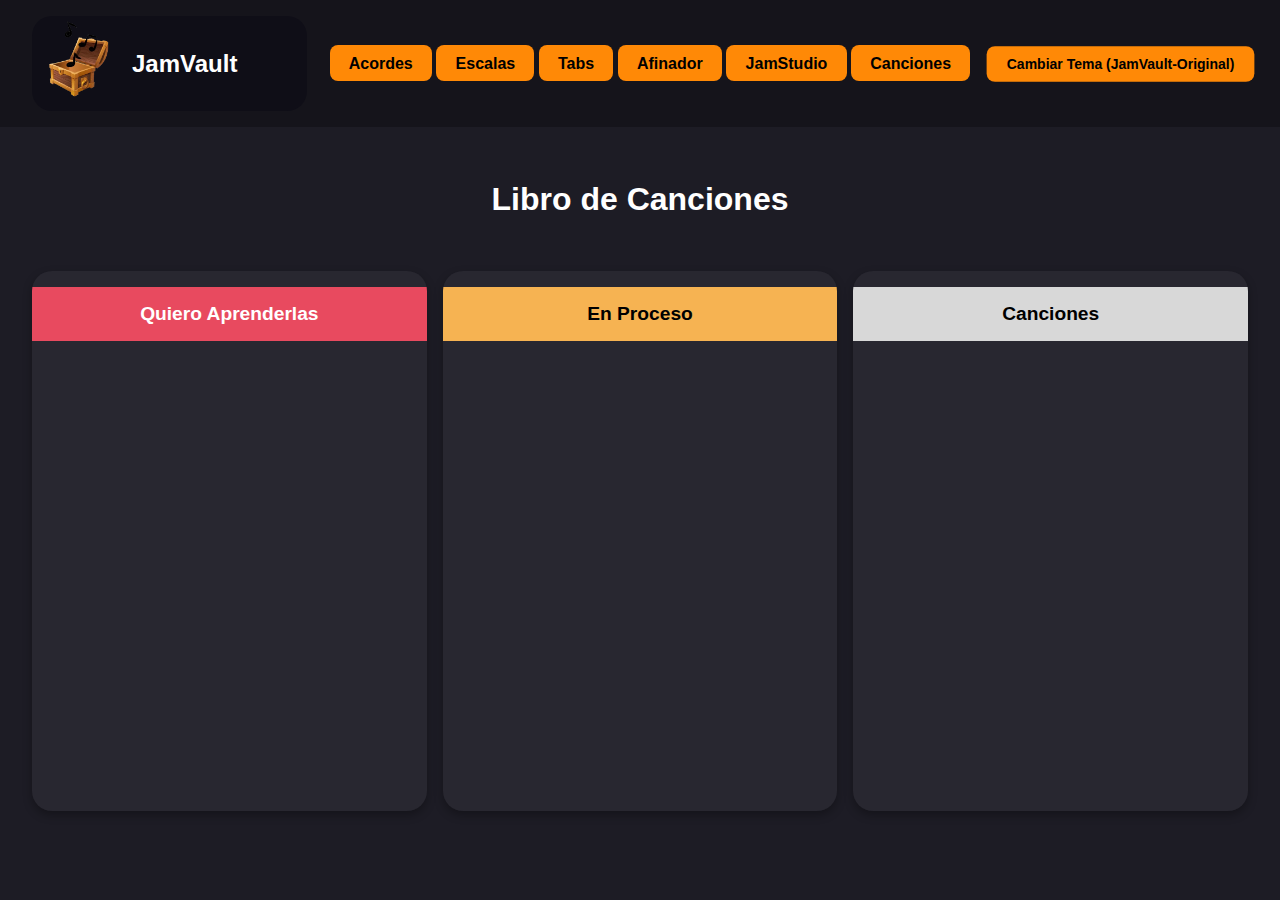
<file: public/Songbook.html>
<!DOCTYPE html>
<html lang="es">
<head>
  <meta charset="UTF-8" />
  <meta name="viewport" content="width=device-width, initial-scale=1.0" />
  <title>Libro de Canciones</title>

  <!-- Enlace al CSS general -->
  <link rel="stylesheet" href="IndexStyles_fixed.css" />

  <!-- Script que gestiona el cambio de tema -->
  <script src="LocalStorage.js" defer></script>
</head>
<body class="JamVault"> <!-- Esta clase se actualiza dinámicamente con localstorage.js -->
  
  <!-- ========== HEADER GLOBAL ========== -->
  <header>
    <a href="/index.html" class="logo-title">
      <img src="imagenes/logo.png" alt="Logo" class="Logo" />
      <h2 class="title-logo">JamVault</h2>
    </a>

    <div class="nav-links">
    <a href="Acordes.html" class="btn">Acordes</a>
    <a href="Escalas.html" class="btn">Escalas</a>
    <a href="Tabs.html" class="btn">Tabs</a>
    <a href="Afinador.html" class="btn">Afinador</a>
    <a href="Jamstudio.html" class="btn">JamStudio</a>
    <a href="Songbook.html" class="btn">Canciones</a>
      </div>

    <button id="toggleTheme" class="btn">Cambiar Tema</button>
  </header>

  <!-- ========== CONTENIDO PRINCIPAL ========== -->
  <main class="container">
    <h1>Libro de Canciones</h1>

    <section class="songbook-container">
      <div class="songbook-column want">
        <h2 class="songbook-header">Quiero Aprenderlas</h2>
        <div class="songbook-list" id="want-list">
          <!-- Canciones pendientes -->
        </div>
      </div>

      <div class="songbook-column inprocess">
        <h2 class="songbook-header">En Proceso</h2>
        <div class="songbook-list" id="progress-list">
          <!-- Canciones en práctica -->
        </div>
      </div>

      <div class="songbook-column done">
        <h2 class="songbook-header">Canciones</h2>
        <div class="songbook-list" id="done-list">
          <!-- Canciones aprendidas -->
        </div>
      </div>
    </section>
  </main>

</body>
</html>
</file>
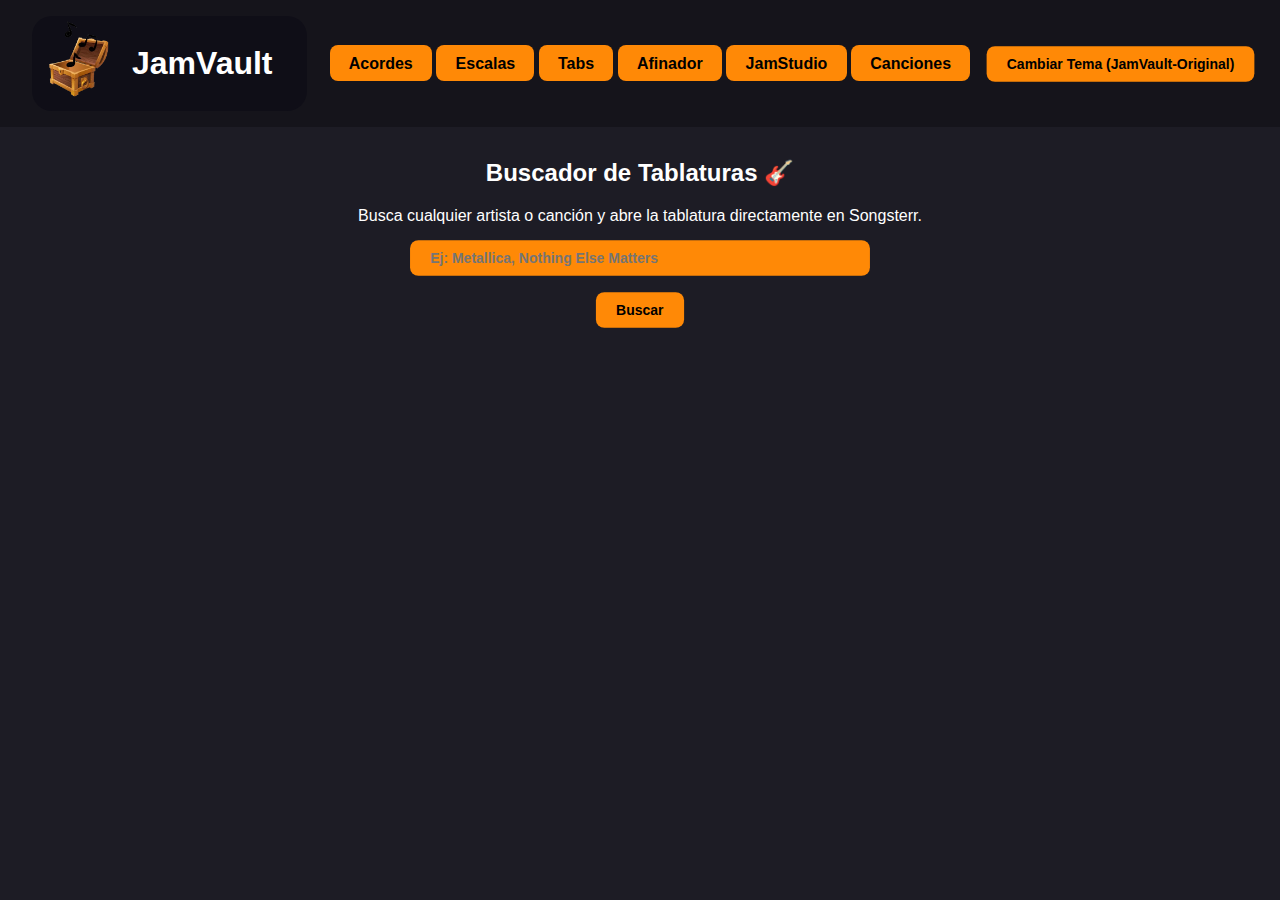
<file: public/Tabs.html>
<!DOCTYPE html>
<html lang="es">
<head>
  <meta charset="UTF-8" />
  <meta name="viewport" content="width=device-width, initial-scale=1.0" />
  <title>JamVault - Tablaturas</title>
  <link rel="stylesheet" href="IndexStyles.css" />
</head>
<body class="JamVault">
  <header>
    <a href="/index.html">
      <div class="logo-title">
        <img src="imagenes/logo.png" alt="Logo" class="Logo" />
        <div class="title-logo"><h1>JamVault</h1></div>
      </div>
    </a>
    <div class="nav-links">
    <a href="Acordes.html" class="btn">Acordes</a>
    <a href="Escalas.html" class="btn">Escalas</a>
    <a href="Tabs.html" class="btn">Tabs</a>
    <a href="Afinador.html" class="btn">Afinador</a>
    <a href="Jamstudio.html" class="btn">JamStudio</a>
    <a href="Songbook.html" class="btn">Canciones</a>
      </div>
    <button id="toggleTheme" class="btn">Cambiar Tema</button>
  </header>

  <div class="container">
    <h2>Buscador de Tablaturas 🎸</h2>
    <p>Busca cualquier artista o canción y abre la tablatura directamente en Songsterr.</p>

    <div class="search-section">
      <input type="text" id="searchInput" placeholder="Ej: Metallica, Nothing Else Matters" class="btn" style="width:60%; max-width:400px;">
  <br><br><button id="searchBtn" class="btn">Buscar</button>
    </div>

    <div id="results" style="margin-top:2rem;"></div>
  </div>
  <script src="Tabs.js"></script>
  <script src="LocalStorage.js"></script>
</body>
</html>
</file>
<file: IndexStyles_fixed.css>
:root {
  --shadow-color: rgba(0, 0, 0, 0.3);
}

/* ---------- LOGO ---------- */
.logo-title{
  display: flex;
  align-items: center;
  gap: 10px;
  text-decoration: none;
  color: inherit;
  -webkit-user-select: none;
  -moz-user-select: none;
  -ms-user-select: none;
  user-select: none;
  outline: none;
  background-color: #2E1A47;
  width: 275px;
  border-radius: 20px;
}

.galactic .logo-title{ background-color: #1B262C; }
.natural .logo-title{ background-color: #F4F9F4; color: #ffffff; }
.redblack .logo-title{ background-color: #121212; }
.JamVault .logo-title{ background-color: #0f0e17f0; }
.vintage .logo-title{ background-color: #1F1A16; color: #ffffff; }

/* ---------- BASE ---------- */
body {
  font-family: Arial, sans-serif;
  margin: 0;
  padding: 0;
  transition: background 0.3s, color 0.3s;
}

header {
  padding: 1rem 2rem; ;
  display: flex;
  align-items: center;
  
}


.btn {
  padding: 0.6rem 1.2rem;
  border: none;
  cursor: pointer;
  font-weight: bold;
  border-radius: 8px;
  text-decoration: none;
  transform: scale(1.05);
  transition: background-color 0.3s, transform 0.3s;
}

.container {
  max-width: 800px;
  margin: 2rem auto;
  text-align: center;
}

/* ---------- THEMES ---------- */

/* JamVault (original Cyber) */
.JamVault { background: #0f0e17f0; color: #ffffff; }
.JamVault header { background: #00000043; color: #fff; }
.JamVault .btn { background: #FF8906; color: #000; }
.JamVault .btn:hover { background: rgb(130, 69, 0); color: #fff; }

/* Natural (ahora oscuro y cálido) */
.natural { background: #1a1f1b; color: #DDE6D5; }
.natural header { background: #3A5A40; color: #fff; }
.natural .btn { background: #8FB996; color: #000; }
.natural .btn:hover { background: #2a6048; color: #fff; }

/* Galáctico (azul oscuro y neón) */
.galactic { background: #0C1B33; color: #C9E7FF; }
.galactic header { background: #1E4C7E; color: #fff; }
.galactic .btn { background: #00B4D8; color: #000; }
.galactic .btn:hover { background: #0077B6; color: #fff; }

/* Retro (oscuro con acento magenta/amarillo) */
.retro { background: #1E1A2B; color: #F0EDEE; }
.retro header { background: #FF5C8D; color: #fff; }
.retro .btn { background: #FFD460; color: #000; }
.retro .btn:hover { background: #FF5C8D; color: #fff; }

/* Vintage (oscuro con verde musgo y naranja tenue) */
.vintage { background: #1F1A16; color: #EAE0D5; }
.vintage header { background: #C67F00; color: #fff; }
.vintage .btn { background: #A6C48A; color: #000; }
.vintage .btn:hover { background: #C67F00; color: #fff; }

/* Rojo & Negro (más elegante, tono vino profundo) */
.redblack { background: #1A0B0B; color: #E0E0E0; }
.redblack header { background: #7B193A; color: #FFFFFF; }
.redblack .btn { background: #C74B50; color: #FFF; }
.redblack .btn:hover { background: #9E2B3D; color: #FFF; }

.redblack { --shadow-color: rgb(59, 59, 59); }

/* ---------- ELEMENTOS ---------- */
button{ text-decoration: none; }
.Logo{ width: 90px; }
.title-logo{ float: left; }
#toggleTheme{ margin-left: auto; }
.nav-links{ margin-left: auto; }

.menu{
  display: inline-block;
  background-color: rgb(97, 84, 84);
  padding: 40px;
  margin-left: 80px;
  width: 325px;
  cursor: pointer;
  transition: transform 0.2s ease, box-shadow 0.3s ease;
  border-radius: 20px;
}

.menu:hover {
  transition: background-color 0.3s, transform 0.3s;
  box-shadow: 40px 40px 0px var(--shadow-color);
  transform: scale(1.05);
}

.JamVault .menu:hover { background-color: #FF8906; color: #000; }
.natural .menu:hover { background-color: #8FB996; color: #000; }
.galactic .menu:hover { background-color: #00B4D8; color: #000; }
.retro .menu:hover { background-color: #FFD460; color: #000; }
.vintage .menu:hover { background-color: #A6C48A; color: #000; }
.redblack .menu:hover { background-color: #C74B50; color: #FFF; }

.menus{
  margin-left: auto;
  display: flex;
  gap: 0.5rem;
}

.cardlink { text-decoration: none; }
a{ color: inherit; }

/* ---------- AFINADOR ---------- */
.tuner-container { text-align: center; padding: 30px; }

.note-display {
  margin-top: 20px;
  border: 2px solid #fff;
  padding: 20px;
  border-radius: 15px;
  background-color: rgba(255, 255, 255, 0.1);
  display: inline-block;
}

.natural .note-display { border-color: #000; background-color: rgba(0, 0, 0, 0.1); }
.vintage .note-display { border-color: #000; background-color: rgba(0, 0, 0, 0.1); }

.note-display h1 { font-size: 4rem; margin: 0; }

/* ---------- ACORDES ---------- */
.chords-container { text-align: center; padding: 2rem; }
.chord-selector {
  display: flex;
  justify-content: center;
  gap: 1rem;
  margin: 1.5rem 0;
  flex-wrap: wrap;
}
.chord-display { margin-top: 2rem; display: flex; flex-direction: column; align-items: center; }
.chord-name { margin-top: 1rem; font-size: 1.5rem; font-weight: bold; }

/* Canvas JamVault */
.JamVault #chordCanvas {
  background: rgba(255, 255, 255, 0.05);
  border: 2px solid #FF8906;
  border-radius: 15px;
}

.natural #chordCanvas {
  background: rgba(0, 0, 0, 0.05);
  border: 2px solid #40916C;
  border-radius: 15px;
}

.galactic #chordCanvas {
  background: rgba(255, 255, 255, 0.05);
  border: 2px solid #3282B8;
  border-radius: 15px;
}

.retro #chordCanvas {
  background: rgba(0, 0, 0, 0.05);
  border: 2px solid #FF6F61;
  border-radius: 15px;
}

.vintage #chordCanvas {
  background: rgba(0, 0, 0, 0.05);
  border: 2px solid #FFB300;
  border-radius: 15px;
}

.redblack #chordCanvas {
  background: rgba(255, 255, 255, 0.05);
  border: 2px solid #C74B50;
  border-radius: 15px;
}

/* ---------- ESCALAS ---------- */
.scales-container { text-align: center; padding: 2rem; }

.scale-selector {
  display: flex;
  justify-content: center;
  gap: 1rem;
  margin: 1.5rem 0;
  flex-wrap: wrap;
}

.scale-display {
  margin-top: 2rem;
  display: flex;
  flex-direction: column;
  align-items: center;
}

.scale-name {
  margin-top: 1rem;
  font-size: 1.5rem;
  font-weight: bold;
}

/* Canvas escalas */
#scaleCanvas {
  background: rgba(255, 255, 255, 0.1);
  border: 2px solid #888;
  border-radius: 5px;
}

.JamVault #scaleCanvas { border: 2px solid #FF8906; }
.natural #scaleCanvas { border: 2px solid #40916C; }

/* ---------- RESPONSIVE ---------- */

/* Tablets */
@media (max-width: 900px) {
  header { flex-wrap: wrap; justify-content: center; text-align: center; }
  .nav-links {
    display: flex; flex-wrap: wrap; justify-content: center; gap: 0.5rem;
    margin: 1rem 0 0 0;
  }
  .logo-title { margin-bottom: 1rem; }
  .menu { margin-left: 0; margin-top: 1rem; }
  .container { padding: 1rem; }
}

/* Móviles */
@media (max-width: 600px) {
  header { flex-direction: column; align-items: center; }
  .Logo { width: 70px; }
  .nav-links { flex-direction: column; gap: 0.4rem; margin: 0; }
  .btn { width: 100%; text-align: center; margin: 0.2rem 0; }
  .menu {
    width: 90%;
    margin: 1rem auto;
    padding: 1.5rem;
  }
  h2 { font-size: 1.3rem; }
  p { font-size: 0.9rem; }
  .container { width: 100%; padding: 1rem; }
  #chordCanvas, #scaleCanvas {
    width: 95%;
    max-width: 400px;
    height: auto;
  }
}


/* ---------- ARREGLO PARA PANTALLAS GRANDES ---------- */
body {
  display: flex;
  flex-direction: column;
  align-items: center;
}

/* Mantiene todo centrado sin alterar la estructura */
header, .container {
  max-width: 1600px;
  width: 100%;
  box-sizing: border-box;
}

/* Centrar los menús */
.cardlink {
  display: inline-block;
}

.menu {
  margin: 20px;
  display: inline-block;
  vertical-align: top;
}

/* Contenedor flexible para los menús */
body > .cardlink:first-of-type {
  margin-top: 1rem;
}

/* Envolver los menús en un contenedor centrado */
body {
  text-align: center;
}

/* Evita que se expandan demasiado en pantallas ultra anchas */
@media (min-width: 1400px) {
  body {
    max-width: 1400px;
    margin: 0 auto;
  }
}
/* ========== SONGBOOK (Libro de Canciones) ========== */

.songbook-container {
  display: flex;
  justify-content: center;
  align-items: flex-start;
  gap: 1rem;
  padding: 2rem;
  flex-wrap: wrap;
}

.songbook-column {
  flex: 1 1 300px;
  min-height: 60vh;
  border-radius: 20px;
  box-shadow: 0 4px 10px var(--shadow-color);
  display: flex;
  flex-direction: column;
  overflow: hidden;
  transition: transform 0.3s ease;
}

.songbook-column:hover {
  transform: scale(1.02);
}

.songbook-header {
  padding: 1rem;
  text-align: center;
  font-weight: bold;
  font-size: 1.2rem;
  color: inherit;
}

.songbook-list {
  flex-grow: 1;
  padding: 1rem;
}

/* ----- Colores de cabecera por tipo ----- */
.want .songbook-header {
  background-color: #e84a5f;
}

.inprocess .songbook-header {
  background-color: #f6b352;
  color: #000;
}

.done .songbook-header {
  background-color: #d8d8d8;
  color: #000;
}

/* Fondo base de columnas */
.songbook-column {
  background-color: rgba(0, 0, 0, 0.2);
}

/* ----- Adaptación por tema (mantiene coherencia con los demás) ----- */
.JamVault .songbook-column {
  background: rgba(255, 255, 255, 0.05);
}

.natural .songbook-column {
 background: rgba(255, 255, 255, 0.05);
}

.galactic .songbook-column {
  background: rgba(255, 255, 255, 0.05);
}

.retro .songbook-column {
  background: rgba(255, 255, 255, 0.05);
}

.vintage .songbook-column {
 background: rgba(255, 255, 255, 0.05);
}

.redblack .songbook-column {
  background: rgba(255, 255, 255, 0.05);
}

/* ----- Responsive ----- */
@media (max-width: 800px) {
  .songbook-container {
    flex-direction: column;
    align-items: center;
  }
  .songbook-column {
    width: 90%;
  }
}

/* ====== Forzar que el header ocupe toda la pantalla ====== */
header {
  width: 100vw;              /* usa el ancho de la ventana completa */
  margin-left: calc(50% - 50vw); /* compensa el centrado del body */
  margin-right: calc(50% - 50vw);
  box-sizing: border-box;
  border-radius: 0;
}
</file>
<file: public/IndexStyles_fixed.css>
:root {
  --shadow-color: rgba(0, 0, 0, 0.3);
}

/* ---------- LOGO ---------- */
.logo-title{
  display: flex;
  align-items: center;
  gap: 10px;
  text-decoration: none;
  color: inherit;
  -webkit-user-select: none;
  -moz-user-select: none;
  -ms-user-select: none;
  user-select: none;
  outline: none;
  background-color: #2E1A47;
  width: 275px;
  border-radius: 20px;
}

.galactic .logo-title{ background-color: #1B262C; }
.natural .logo-title{ background-color: #F4F9F4; color: #ffffff; }
.redblack .logo-title{ background-color: #121212; }
.JamVault .logo-title{ background-color: #0f0e17f0; }
.vintage .logo-title{ background-color: #1F1A16; color: #ffffff; }

/* ---------- BASE ---------- */
body {
  font-family: Arial, sans-serif;
  margin: 0;
  padding: 0;
  transition: background 0.3s, color 0.3s;
}

header {
  padding: 1rem 2rem; ;
  display: flex;
  align-items: center;
  
}


.btn {
  padding: 0.6rem 1.2rem;
  border: none;
  cursor: pointer;
  font-weight: bold;
  border-radius: 8px;
  text-decoration: none;
  transform: scale(1.05);
  transition: background-color 0.3s, transform 0.3s;
}

.container {
  max-width: 800px;
  margin: 2rem auto;
  text-align: center;
}

/* ---------- THEMES ---------- */

/* JamVault (original Cyber) */
.JamVault { background: #0f0e17f0; color: #ffffff; }
.JamVault header { background: #00000043; color: #fff; }
.JamVault .btn { background: #FF8906; color: #000; }
.JamVault .btn:hover { background: rgb(130, 69, 0); color: #fff; }

/* Natural (ahora oscuro y cálido) */
.natural { background: #1a1f1b; color: #DDE6D5; }
.natural header { background: #3A5A40; color: #fff; }
.natural .btn { background: #8FB996; color: #000; }
.natural .btn:hover { background: #2a6048; color: #fff; }

/* Galáctico (azul oscuro y neón) */
.galactic { background: #0C1B33; color: #C9E7FF; }
.galactic header { background: #1E4C7E; color: #fff; }
.galactic .btn { background: #00B4D8; color: #000; }
.galactic .btn:hover { background: #0077B6; color: #fff; }

/* Retro (oscuro con acento magenta/amarillo) */
.retro { background: #1E1A2B; color: #F0EDEE; }
.retro header { background: #FF5C8D; color: #fff; }
.retro .btn { background: #FFD460; color: #000; }
.retro .btn:hover { background: #FF5C8D; color: #fff; }

/* Vintage (oscuro con verde musgo y naranja tenue) */
.vintage { background: #1F1A16; color: #EAE0D5; }
.vintage header { background: #C67F00; color: #fff; }
.vintage .btn { background: #A6C48A; color: #000; }
.vintage .btn:hover { background: #C67F00; color: #fff; }

/* Rojo & Negro (más elegante, tono vino profundo) */
.redblack { background: #1A0B0B; color: #E0E0E0; }
.redblack header { background: #7B193A; color: #FFFFFF; }
.redblack .btn { background: #C74B50; color: #FFF; }
.redblack .btn:hover { background: #9E2B3D; color: #FFF; }

.redblack { --shadow-color: rgb(59, 59, 59); }

/* ---------- ELEMENTOS ---------- */
button{ text-decoration: none; }
.Logo{ width: 90px; }
.title-logo{ float: left; }
#toggleTheme{ margin-left: auto; }
.nav-links{ margin-left: auto; }

.menu{
  display: inline-block;
  background-color: rgb(97, 84, 84);
  padding: 40px;
  margin-left: 80px;
  width: 325px;
  cursor: pointer;
  transition: transform 0.2s ease, box-shadow 0.3s ease;
  border-radius: 20px;
}

.menu:hover {
  transition: background-color 0.3s, transform 0.3s;
  box-shadow: 40px 40px 0px var(--shadow-color);
  transform: scale(1.05);
}

.JamVault .menu:hover { background-color: #FF8906; color: #000; }
.natural .menu:hover { background-color: #8FB996; color: #000; }
.galactic .menu:hover { background-color: #00B4D8; color: #000; }
.retro .menu:hover { background-color: #FFD460; color: #000; }
.vintage .menu:hover { background-color: #A6C48A; color: #000; }
.redblack .menu:hover { background-color: #C74B50; color: #FFF; }

.menus{
  margin-left: auto;
  display: flex;
  gap: 0.5rem;
}

.cardlink { text-decoration: none; }
a{ color: inherit; }

/* ---------- AFINADOR ---------- */
.tuner-container { text-align: center; padding: 30px; }

.note-display {
  margin-top: 20px;
  border: 2px solid #fff;
  padding: 20px;
  border-radius: 15px;
  background-color: rgba(255, 255, 255, 0.1);
  display: inline-block;
}

.natural .note-display { border-color: #000; background-color: rgba(0, 0, 0, 0.1); }
.vintage .note-display { border-color: #000; background-color: rgba(0, 0, 0, 0.1); }

.note-display h1 { font-size: 4rem; margin: 0; }

/* ---------- ACORDES ---------- */
.chords-container { text-align: center; padding: 2rem; }
.chord-selector {
  display: flex;
  justify-content: center;
  gap: 1rem;
  margin: 1.5rem 0;
  flex-wrap: wrap;
}
.chord-display { margin-top: 2rem; display: flex; flex-direction: column; align-items: center; }
.chord-name { margin-top: 1rem; font-size: 1.5rem; font-weight: bold; }

/* Canvas JamVault */
.JamVault #chordCanvas {
  background: rgba(255, 255, 255, 0.05);
  border: 2px solid #FF8906;
  border-radius: 15px;
}

.natural #chordCanvas {
  background: rgba(0, 0, 0, 0.05);
  border: 2px solid #40916C;
  border-radius: 15px;
}

.galactic #chordCanvas {
  background: rgba(255, 255, 255, 0.05);
  border: 2px solid #3282B8;
  border-radius: 15px;
}

.retro #chordCanvas {
  background: rgba(0, 0, 0, 0.05);
  border: 2px solid #FF6F61;
  border-radius: 15px;
}

.vintage #chordCanvas {
  background: rgba(0, 0, 0, 0.05);
  border: 2px solid #FFB300;
  border-radius: 15px;
}

.redblack #chordCanvas {
  background: rgba(255, 255, 255, 0.05);
  border: 2px solid #C74B50;
  border-radius: 15px;
}

/* ---------- ESCALAS ---------- */
.scales-container { text-align: center; padding: 2rem; }

.scale-selector {
  display: flex;
  justify-content: center;
  gap: 1rem;
  margin: 1.5rem 0;
  flex-wrap: wrap;
}

.scale-display {
  margin-top: 2rem;
  display: flex;
  flex-direction: column;
  align-items: center;
}

.scale-name {
  margin-top: 1rem;
  font-size: 1.5rem;
  font-weight: bold;
}

/* Canvas escalas */
#scaleCanvas {
  background: rgba(255, 255, 255, 0.1);
  border: 2px solid #888;
  border-radius: 5px;
}

.JamVault #scaleCanvas { border: 2px solid #FF8906; }
.natural #scaleCanvas { border: 2px solid #40916C; }

/* ---------- RESPONSIVE ---------- */

/* Tablets */
@media (max-width: 900px) {
  header { flex-wrap: wrap; justify-content: center; text-align: center; }
  .nav-links {
    display: flex; flex-wrap: wrap; justify-content: center; gap: 0.5rem;
    margin: 1rem 0 0 0;
  }
  .logo-title { margin-bottom: 1rem; }
  .menu { margin-left: 0; margin-top: 1rem; }
  .container { padding: 1rem; }
}

/* Móviles */
@media (max-width: 600px) {
  header { flex-direction: column; align-items: center; }
  .Logo { width: 70px; }
  .nav-links { flex-direction: column; gap: 0.4rem; margin: 0; }
  .btn { width: 100%; text-align: center; margin: 0.2rem 0; }
  .menu {
    width: 90%;
    margin: 1rem auto;
    padding: 1.5rem;
  }
  h2 { font-size: 1.3rem; }
  p { font-size: 0.9rem; }
  .container { width: 100%; padding: 1rem; }
  #chordCanvas, #scaleCanvas {
    width: 95%;
    max-width: 400px;
    height: auto;
  }
}


/* ---------- ARREGLO PARA PANTALLAS GRANDES ---------- */
body {
  display: flex;
  flex-direction: column;
  align-items: center;
}

/* Mantiene todo centrado sin alterar la estructura */
header, .container {
  max-width: 1600px;
  width: 100%;
  box-sizing: border-box;
}

/* Centrar los menús */
.cardlink {
  display: inline-block;
}

.menu {
  margin: 20px;
  display: inline-block;
  vertical-align: top;
}

/* Contenedor flexible para los menús */
body > .cardlink:first-of-type {
  margin-top: 1rem;
}

/* Envolver los menús en un contenedor centrado */
body {
  text-align: center;
}

/* Evita que se expandan demasiado en pantallas ultra anchas */
@media (min-width: 1400px) {
  body {
    max-width: 1400px;
    margin: 0 auto;
  }
}
/* ========== SONGBOOK (Libro de Canciones) ========== */

.songbook-container {
  display: flex;
  justify-content: center;
  align-items: flex-start;
  gap: 1rem;
  padding: 2rem;
  flex-wrap: wrap;
}

.songbook-column {
  flex: 1 1 300px;
  min-height: 60vh;
  border-radius: 20px;
  box-shadow: 0 4px 10px var(--shadow-color);
  display: flex;
  flex-direction: column;
  overflow: hidden;
  transition: transform 0.3s ease;
}

.songbook-column:hover {
  transform: scale(1.02);
}

.songbook-header {
  padding: 1rem;
  text-align: center;
  font-weight: bold;
  font-size: 1.2rem;
  color: inherit;
}

.songbook-list {
  flex-grow: 1;
  padding: 1rem;
}

/* ----- Colores de cabecera por tipo ----- */
.want .songbook-header {
  background-color: #e84a5f;
}

.inprocess .songbook-header {
  background-color: #f6b352;
  color: #000;
}

.done .songbook-header {
  background-color: #d8d8d8;
  color: #000;
}

/* Fondo base de columnas */
.songbook-column {
  background-color: rgba(0, 0, 0, 0.2);
}

/* ----- Adaptación por tema (mantiene coherencia con los demás) ----- */
.JamVault .songbook-column {
  background: rgba(255, 255, 255, 0.05);
}

.natural .songbook-column {
 background: rgba(255, 255, 255, 0.05);
}

.galactic .songbook-column {
  background: rgba(255, 255, 255, 0.05);
}

.retro .songbook-column {
  background: rgba(255, 255, 255, 0.05);
}

.vintage .songbook-column {
 background: rgba(255, 255, 255, 0.05);
}

.redblack .songbook-column {
  background: rgba(255, 255, 255, 0.05);
}

/* ----- Responsive ----- */
@media (max-width: 800px) {
  .songbook-container {
    flex-direction: column;
    align-items: center;
  }
  .songbook-column {
    width: 90%;
  }
}

/* ====== Forzar que el header ocupe toda la pantalla ====== */
header {
  width: 100vw;              /* usa el ancho de la ventana completa */
  margin-left: calc(50% - 50vw); /* compensa el centrado del body */
  margin-right: calc(50% - 50vw);
  box-sizing: border-box;
  border-radius: 0;
}
</file>
<file: IndexStyles.css>
:root {
  --shadow-color: rgba(0, 0, 0, 0.3);
}

/* ---------- LOGO ---------- */
.logo-title{
  display: flex;
  align-items: center;
  gap: 10px;
  text-decoration: none;
  color: inherit;
  -webkit-user-select: none;
  -moz-user-select: none;
  -ms-user-select: none;
  user-select: none;
  outline: none;
  background-color: #2E1A47;
  width: 275px;
  border-radius: 20px;
}

.galactic .logo-title{ background-color: #1B262C; }
.natural .logo-title{ background-color: #F4F9F4; color: #ffffff; }
.redblack .logo-title{ background-color: #121212; }
.JamVault .logo-title{ background-color: #0f0e17f0; }
.vintage .logo-title{ background-color: #1F1A16; color: #ffffff; }

/* ---------- BASE ---------- */
body {
  font-family: Arial, sans-serif;
  margin: 0;
  padding: 0;
  transition: background 0.3s, color 0.3s;
}
/* Transición suave al cambiar de tema */
* {
  transition: 
    background-color 0.4s ease,
    color 0.4s ease,
    border-color 0.4s ease,
    fill 0.4s ease,
    stroke 0.4s ease,
    box-shadow 0.4s ease;
}

header {
  padding: 1rem 2rem;
  display: flex;
  align-items: center;
}

.btn {
  padding: 0.6rem 1.2rem;
  border: none;
  cursor: pointer;
  font-weight: bold;
  border-radius: 8px;
  text-decoration: none;
  transform: scale(1.05);
  transition: background-color 0.3s, transform 0.3s;
}

.container {
  max-width: 800px;
  margin: 2rem auto;
  text-align: center;
}

/* ---------- THEMES ---------- */

/* JamVault (original Cyber) */
.JamVault { background: #0f0e17f0; color: #ffffff; }
.JamVault header { background: #00000043; color: #fff; }
.JamVault .btn { background: #FF8906; color: #000; }
.JamVault .btn:hover { background: rgb(130, 69, 0); color: #fff; }

/* Natural (ahora oscuro y cálido) */
.natural { background: #1a1f1b; color: #DDE6D5; }
.natural header { background: #3A5A40; color: #fff; }
.natural .btn { background: #8FB996; color: #000; }
.natural .btn:hover { background: #2a6048; color: #fff; }

/* Galáctico (azul oscuro y neón) */
.galactic { background: #0C1B33; color: #C9E7FF; }
.galactic header { background: #1E4C7E; color: #fff; }
.galactic .btn { background: #00B4D8; color: #000; }
.galactic .btn:hover { background: #0077B6; color: #fff; }

/* Retro (oscuro con acento magenta/amarillo) */
.retro { background: #1E1A2B; color: #F0EDEE; }
.retro header { background: #FF5C8D; color: #fff; }
.retro .btn { background: #FFD460; color: #000; }
.retro .btn:hover { background: #FF5C8D; color: #fff; }

/* Vintage (oscuro con verde musgo y naranja tenue) */
.vintage { background: #1F1A16; color: #EAE0D5; }
.vintage header { background: #C67F00; color: #fff; }
.vintage .btn { background: #A6C48A; color: #000; }
.vintage .btn:hover { background: #C67F00; color: #fff; }

/* Rojo & Negro (más elegante, tono vino profundo) */
.redblack { background: #1A0B0B; color: #E0E0E0; }
.redblack header { background: #7B193A; color: #FFFFFF; }
.redblack .btn { background: #C74B50; color: #FFF; }
.redblack .btn:hover { background: #9E2B3D; color: #FFF; }

.redblack { --shadow-color: rgb(59, 59, 59); }

/* ---------- ELEMENTOS ---------- */
button{ text-decoration: none; }
.Logo{ width: 90px; }
.title-logo{ float: left; }
#toggleTheme{ margin-left: auto; }
.nav-links{ margin-left: auto; }

.menu{
  display: inline-block;
  background-color: rgb(97, 84, 84);
  padding: 40px;
  margin-left: 80px;
  width: 325px;
  cursor: pointer;
  transition: transform 0.2s ease, box-shadow 0.3s ease;
  border-radius: 20px;
}

.menu:hover {
  transition: background-color 0.3s, transform 0.3s;
  box-shadow: 40px 40px 0px var(--shadow-color);
  transform: scale(1.05);
}

.JamVault .menu:hover { background-color: #FF8906; color: #000; }
.natural .menu:hover { background-color: #8FB996; color: #000; }
.galactic .menu:hover { background-color: #00B4D8; color: #000; }
.retro .menu:hover { background-color: #FFD460; color: #000; }
.vintage .menu:hover { background-color: #A6C48A; color: #000; }
.redblack .menu:hover { background-color: #C74B50; color: #FFF; }

.menus{
  margin-left: auto;
  display: flex;
  gap: 0.5rem;
}

.cardlink { text-decoration: none; }
a{ color: inherit; }

/* ---------- AFINADOR ---------- */
.tuner-container { text-align: center; padding: 30px; }

.note-display {
  margin-top: 20px;
  border: 2px solid #fff;
  padding: 20px;
  border-radius: 15px;
  background-color: rgba(255, 255, 255, 0.1);
  display: inline-block;
}

.natural .note-display { border-color: #000; background-color: rgba(0, 0, 0, 0.1); }
.vintage .note-display { border-color: #000; background-color: rgba(0, 0, 0, 0.1); }
.redblack .note-display { border-color: #FFF; background-color: rgba(255, 255, 255, 0.1); }
.retro .note-display { border-color: #000; background-color: rgba(0, 0, 0, 0.1); }
.galactic .note-display { border-color: #FFF; background-color: rgba(255, 255, 255, 0.1); }
.JamVault .note-display { border-color: #FFF; background-color: rgba(255, 255, 255, 0.1); }


.note-display h1 { font-size: 4rem; margin: 0; }

/* ---------- ACORDES ---------- */
.chords-container { text-align: center; padding: 2rem; }
.chord-selector {
  display: flex;
  justify-content: center;
  gap: 1rem;
  margin: 1.5rem 0;
  flex-wrap: wrap;
}
.chord-display { margin-top: 2rem; display: flex; flex-direction: column; align-items: center; }
.chord-name { margin-top: 1rem; font-size: 1.5rem; font-weight: bold; }

/* Canvas JamVault */
.JamVault #chordCanvas {
  background: rgba(255, 255, 255, 0.05);
  border: 2px solid #FF8906;
  border-radius: 15px;
}

.natural #chordCanvas {
  background: rgba(0, 0, 0, 0.05);
  border: 2px solid #40916C;
  border-radius: 15px;
}

.galactic #chordCanvas {
  background: rgba(255, 255, 255, 0.05);
  border: 2px solid #3282B8;
  border-radius: 15px;
}

.retro #chordCanvas {
  background: rgba(0, 0, 0, 0.05);
  border: 2px solid #FF6F61;
  border-radius: 15px;
}

.vintage #chordCanvas {
  background: rgba(0, 0, 0, 0.05);
  border: 2px solid #FFB300;
  border-radius: 15px;
}

.redblack #chordCanvas {
  background: rgba(255, 255, 255, 0.05);
  border: 2px solid #C74B50;
  border-radius: 15px;
}

/* ---------- ESCALAS ---------- */
.scales-container { text-align: center; padding: 2rem; }

.scale-selector {
  display: flex;
  justify-content: center;
  gap: 1rem;
  margin: 1.5rem 0;
  flex-wrap: wrap;
}

.scale-display {
  margin-top: 2rem;
  display: flex;
  flex-direction: column;
  align-items: center;
}

.scale-name {
  margin-top: 1rem;
  font-size: 1.5rem;
  font-weight: bold;
}

/* Canvas escalas */
#scaleCanvas {
  background: rgba(255, 255, 255, 0.1);
  border: 2px solid #888;
  border-radius: 5px;
}

.JamVault #scaleCanvas { border: 2px solid #FF8906; }
.natural #scaleCanvas { border: 2px solid #40916C; }
.redblack #scaleCanvas { border: 2px solid #C74B50; }
.vintage #scaleCanvas { border: 2px solid #FFB300; }
.galactic #scaleCanvas { border: 2px solid #3282B8; }
.retro #scaleCanvas { border: 2px solid #FF6F61; }

.root-note ellipse {
  stroke: red;
  stroke-width: 3;
}


/* ---------- RESPONSIVE ---------- */

/* Tablets */
@media (max-width: 900px) {
  header { flex-wrap: wrap; justify-content: center; text-align: center; }
  .nav-links {
    display: flex; flex-wrap: wrap; justify-content: center; gap: 0.5rem;
    margin: 1rem 0 0 0;
  }
  .logo-title { margin-bottom: 1rem; }
  .menu { margin-left: 0; margin-top: 1rem; }
  .container { padding: 1rem; }
}

/* Móviles */
@media (max-width: 600px) {
  header { flex-direction: column; align-items: center; }
  .Logo { width: 70px; }
  .nav-links { flex-direction: column; gap: 0.4rem; margin: 0; }
  .btn { width: 100%; text-align: center; margin: 0.2rem 0; }
  .menu {
    width: 90%;
    margin: 1rem auto;
    padding: 1.5rem;
  }
  h2 { font-size: 1.3rem; }
  p { font-size: 0.9rem; }
  .container { width: 100%; padding: 1rem; }
  #chordCanvas, #scaleCanvas {
    width: 95%;
    max-width: 400px;
    height: auto;
  }
}

.note ellipse {
  fill: var(--note-color, #FF8906);
  stroke: black;
}

/* Colores según el tema activo */
.JamVault .note ellipse { --note-color: #FF8906; }        /* Naranja original */
.natural .note ellipse { --note-color: #8FB996; }         /* Verde cálido */
.galactic .note ellipse { --note-color: #00B4D8; }        /* Azul neón */
.retro .note ellipse { --note-color: #FFD460; }           /* Amarillo pastel */
.vintage .note ellipse { --note-color: #A6C48A; }         /* Verde musgo */
.redblack .note ellipse { --note-color: #C74B50; }        /* Rojo vino */
.note ellipse {
transition: fill 0.3s ease;
}

#searchInput{
  cursor: text;

}
</file>
<file: public/IndexStyles.css>
:root {
  --shadow-color: rgba(0, 0, 0, 0.3);
}

/* ---------- LOGO ---------- */
.logo-title{
  display: flex;
  align-items: center;
  gap: 10px;
  text-decoration: none;
  color: inherit;
  -webkit-user-select: none;
  -moz-user-select: none;
  -ms-user-select: none;
  user-select: none;
  outline: none;
  background-color: #2E1A47;
  width: 275px;
  border-radius: 20px;
}

.galactic .logo-title{ background-color: #1B262C; }
.natural .logo-title{ background-color: #F4F9F4; color: #ffffff; }
.redblack .logo-title{ background-color: #121212; }
.JamVault .logo-title{ background-color: #0f0e17f0; }
.vintage .logo-title{ background-color: #1F1A16; color: #ffffff; }

/* ---------- BASE ---------- */
body {
  font-family: Arial, sans-serif;
  margin: 0;
  padding: 0;
  transition: background 0.3s, color 0.3s;
}
/* Transición suave al cambiar de tema */
* {
  transition: 
    background-color 0.4s ease,
    color 0.4s ease,
    border-color 0.4s ease,
    fill 0.4s ease,
    stroke 0.4s ease,
    box-shadow 0.4s ease;
}

header {
  padding: 1rem 2rem;
  display: flex;
  align-items: center;
}

.btn {
  padding: 0.6rem 1.2rem;
  border: none;
  cursor: pointer;
  font-weight: bold;
  border-radius: 8px;
  text-decoration: none;
  transform: scale(1.05);
  transition: background-color 0.3s, transform 0.3s;
}

.container {
  max-width: 800px;
  margin: 2rem auto;
  text-align: center;
}

/* ---------- THEMES ---------- */

/* JamVault (original Cyber) */
.JamVault { background: #0f0e17f0; color: #ffffff; }
.JamVault header { background: #00000043; color: #fff; }
.JamVault .btn { background: #FF8906; color: #000; }
.JamVault .btn:hover { background: rgb(130, 69, 0); color: #fff; }

/* Natural (ahora oscuro y cálido) */
.natural { background: #1a1f1b; color: #DDE6D5; }
.natural header { background: #3A5A40; color: #fff; }
.natural .btn { background: #8FB996; color: #000; }
.natural .btn:hover { background: #2a6048; color: #fff; }

/* Galáctico (azul oscuro y neón) */
.galactic { background: #0C1B33; color: #C9E7FF; }
.galactic header { background: #1E4C7E; color: #fff; }
.galactic .btn { background: #00B4D8; color: #000; }
.galactic .btn:hover { background: #0077B6; color: #fff; }

/* Retro (oscuro con acento magenta/amarillo) */
.retro { background: #1E1A2B; color: #F0EDEE; }
.retro header { background: #FF5C8D; color: #fff; }
.retro .btn { background: #FFD460; color: #000; }
.retro .btn:hover { background: #FF5C8D; color: #fff; }

/* Vintage (oscuro con verde musgo y naranja tenue) */
.vintage { background: #1F1A16; color: #EAE0D5; }
.vintage header { background: #C67F00; color: #fff; }
.vintage .btn { background: #A6C48A; color: #000; }
.vintage .btn:hover { background: #C67F00; color: #fff; }

/* Rojo & Negro (más elegante, tono vino profundo) */
.redblack { background: #1A0B0B; color: #E0E0E0; }
.redblack header { background: #7B193A; color: #FFFFFF; }
.redblack .btn { background: #C74B50; color: #FFF; }
.redblack .btn:hover { background: #9E2B3D; color: #FFF; }

.redblack { --shadow-color: rgb(59, 59, 59); }

/* ---------- ELEMENTOS ---------- */
button{ text-decoration: none; }
.Logo{ width: 90px; }
.title-logo{ float: left; }
#toggleTheme{ margin-left: auto; }
.nav-links{ margin-left: auto; }

.menu{
  display: inline-block;
  background-color: rgb(97, 84, 84);
  padding: 40px;
  margin-left: 80px;
  width: 325px;
  cursor: pointer;
  transition: transform 0.2s ease, box-shadow 0.3s ease;
  border-radius: 20px;
}

.menu:hover {
  transition: background-color 0.3s, transform 0.3s;
  box-shadow: 40px 40px 0px var(--shadow-color);
  transform: scale(1.05);
}

.JamVault .menu:hover { background-color: #FF8906; color: #000; }
.natural .menu:hover { background-color: #8FB996; color: #000; }
.galactic .menu:hover { background-color: #00B4D8; color: #000; }
.retro .menu:hover { background-color: #FFD460; color: #000; }
.vintage .menu:hover { background-color: #A6C48A; color: #000; }
.redblack .menu:hover { background-color: #C74B50; color: #FFF; }

.menus{
  margin-left: auto;
  display: flex;
  gap: 0.5rem;
}

.cardlink { text-decoration: none; }
a{ color: inherit; }

/* ---------- AFINADOR ---------- */
.tuner-container { text-align: center; padding: 30px; }

.note-display {
  margin-top: 20px;
  border: 2px solid #fff;
  padding: 20px;
  border-radius: 15px;
  background-color: rgba(255, 255, 255, 0.1);
  display: inline-block;
}

.natural .note-display { border-color: #000; background-color: rgba(0, 0, 0, 0.1); }
.vintage .note-display { border-color: #000; background-color: rgba(0, 0, 0, 0.1); }
.redblack .note-display { border-color: #FFF; background-color: rgba(255, 255, 255, 0.1); }
.retro .note-display { border-color: #000; background-color: rgba(0, 0, 0, 0.1); }
.galactic .note-display { border-color: #FFF; background-color: rgba(255, 255, 255, 0.1); }
.JamVault .note-display { border-color: #FFF; background-color: rgba(255, 255, 255, 0.1); }


.note-display h1 { font-size: 4rem; margin: 0; }

/* ---------- ACORDES ---------- */
.chords-container { text-align: center; padding: 2rem; }
.chord-selector {
  display: flex;
  justify-content: center;
  gap: 1rem;
  margin: 1.5rem 0;
  flex-wrap: wrap;
}
.chord-display { margin-top: 2rem; display: flex; flex-direction: column; align-items: center; }
.chord-name { margin-top: 1rem; font-size: 1.5rem; font-weight: bold; }

/* Canvas JamVault */
.JamVault #chordCanvas {
  background: rgba(255, 255, 255, 0.05);
  border: 2px solid #FF8906;
  border-radius: 15px;
}

.natural #chordCanvas {
  background: rgba(0, 0, 0, 0.05);
  border: 2px solid #40916C;
  border-radius: 15px;
}

.galactic #chordCanvas {
  background: rgba(255, 255, 255, 0.05);
  border: 2px solid #3282B8;
  border-radius: 15px;
}

.retro #chordCanvas {
  background: rgba(0, 0, 0, 0.05);
  border: 2px solid #FF6F61;
  border-radius: 15px;
}

.vintage #chordCanvas {
  background: rgba(0, 0, 0, 0.05);
  border: 2px solid #FFB300;
  border-radius: 15px;
}

.redblack #chordCanvas {
  background: rgba(255, 255, 255, 0.05);
  border: 2px solid #C74B50;
  border-radius: 15px;
}

/* ---------- ESCALAS ---------- */
.scales-container { text-align: center; padding: 2rem; }

.scale-selector {
  display: flex;
  justify-content: center;
  gap: 1rem;
  margin: 1.5rem 0;
  flex-wrap: wrap;
}

.scale-display {
  margin-top: 2rem;
  display: flex;
  flex-direction: column;
  align-items: center;
}

.scale-name {
  margin-top: 1rem;
  font-size: 1.5rem;
  font-weight: bold;
}

/* Canvas escalas */
#scaleCanvas {
  background: rgba(255, 255, 255, 0.1);
  border: 2px solid #888;
  border-radius: 5px;
}

.JamVault #scaleCanvas { border: 2px solid #FF8906; }
.natural #scaleCanvas { border: 2px solid #40916C; }
.redblack #scaleCanvas { border: 2px solid #C74B50; }
.vintage #scaleCanvas { border: 2px solid #FFB300; }
.galactic #scaleCanvas { border: 2px solid #3282B8; }
.retro #scaleCanvas { border: 2px solid #FF6F61; }

.root-note ellipse {
  stroke: red;
  stroke-width: 3;
}


/* ---------- RESPONSIVE ---------- */

/* Tablets */
@media (max-width: 900px) {
  header { flex-wrap: wrap; justify-content: center; text-align: center; }
  .nav-links {
    display: flex; flex-wrap: wrap; justify-content: center; gap: 0.5rem;
    margin: 1rem 0 0 0;
  }
  .logo-title { margin-bottom: 1rem; }
  .menu { margin-left: 0; margin-top: 1rem; }
  .container { padding: 1rem; }
}

/* Móviles */
@media (max-width: 600px) {
  header { flex-direction: column; align-items: center; }
  .Logo { width: 70px; }
  .nav-links { flex-direction: column; gap: 0.4rem; margin: 0; }
  .btn { width: 100%; text-align: center; margin: 0.2rem 0; }
  .menu {
    width: 90%;
    margin: 1rem auto;
    padding: 1.5rem;
  }
  h2 { font-size: 1.3rem; }
  p { font-size: 0.9rem; }
  .container { width: 100%; padding: 1rem; }
  #chordCanvas, #scaleCanvas {
    width: 95%;
    max-width: 400px;
    height: auto;
  }
}

.note ellipse {
  fill: var(--note-color, #FF8906);
  stroke: black;
}

/* Colores según el tema activo */
.JamVault .note ellipse { --note-color: #FF8906; }        /* Naranja original */
.natural .note ellipse { --note-color: #8FB996; }         /* Verde cálido */
.galactic .note ellipse { --note-color: #00B4D8; }        /* Azul neón */
.retro .note ellipse { --note-color: #FFD460; }           /* Amarillo pastel */
.vintage .note ellipse { --note-color: #A6C48A; }         /* Verde musgo */
.redblack .note ellipse { --note-color: #C74B50; }        /* Rojo vino */
.note ellipse {
transition: fill 0.3s ease;
}

#searchInput{
  cursor: text;

}
</file>
